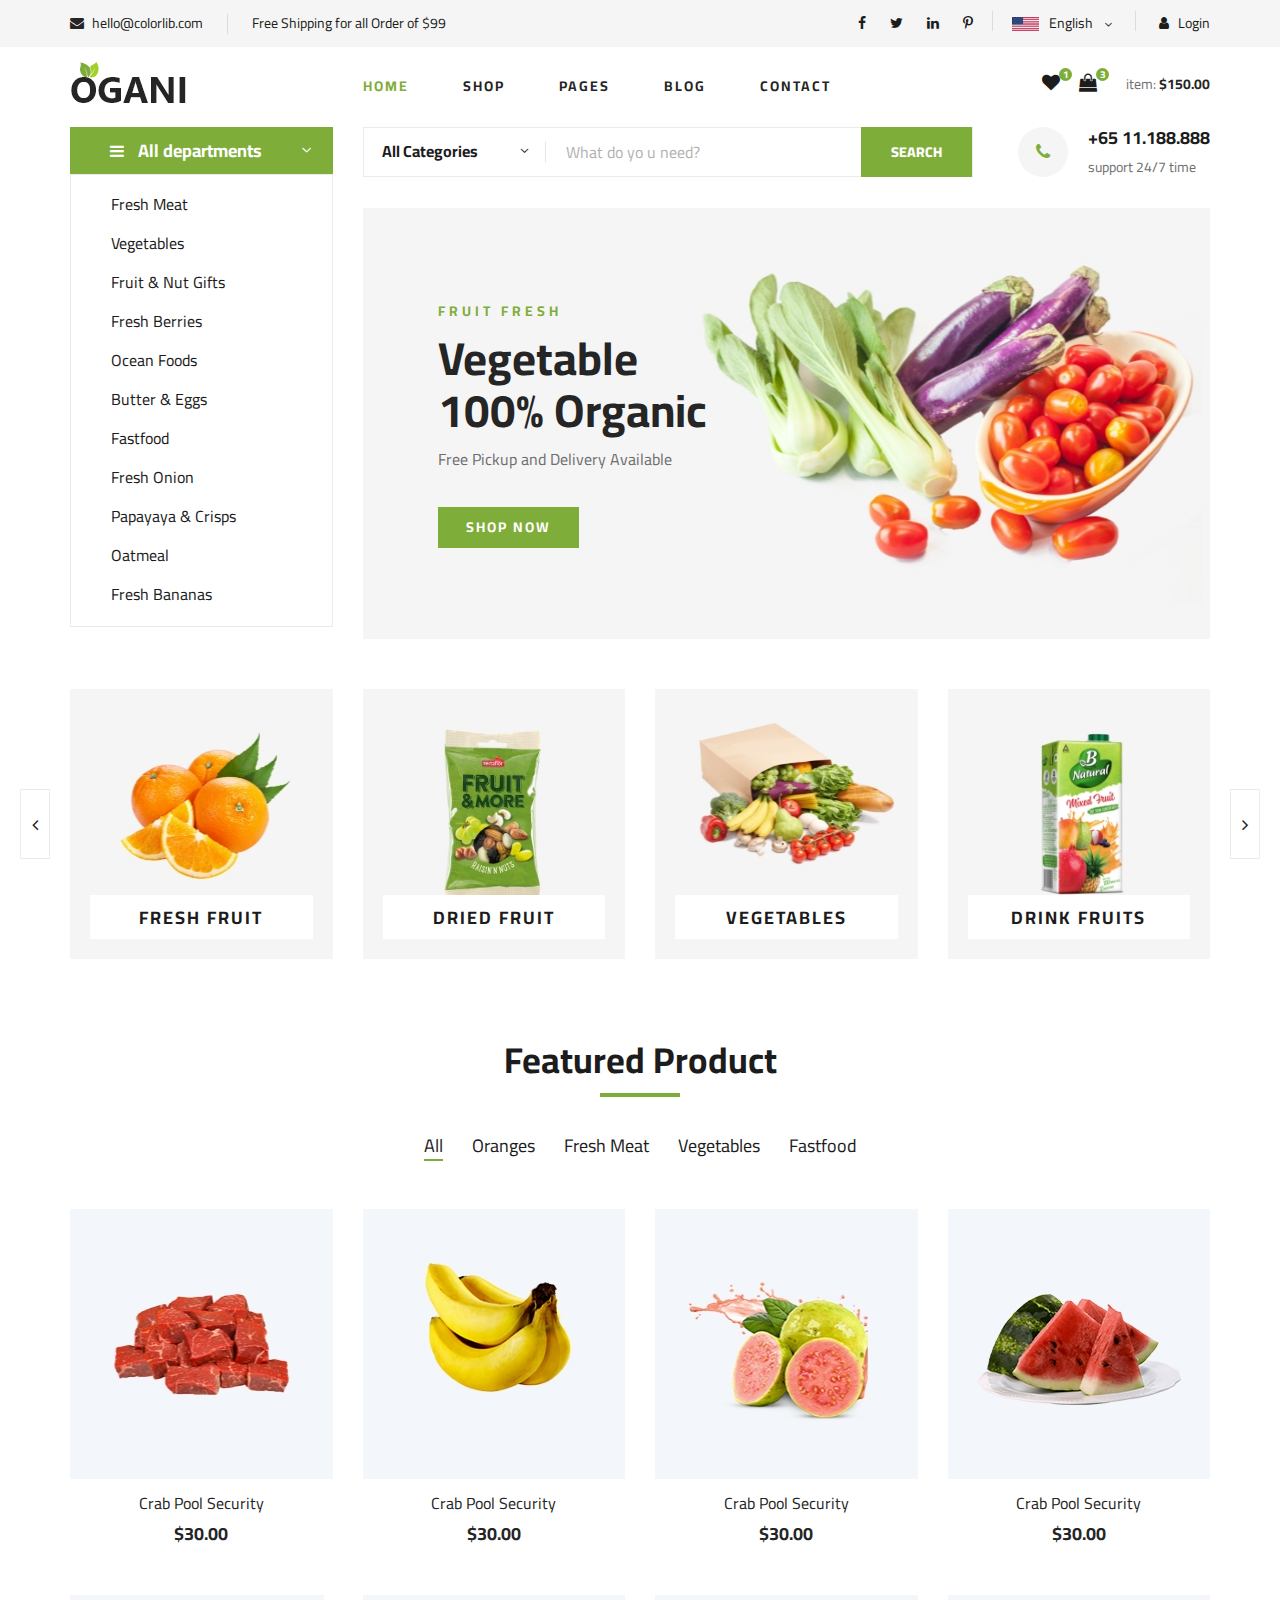
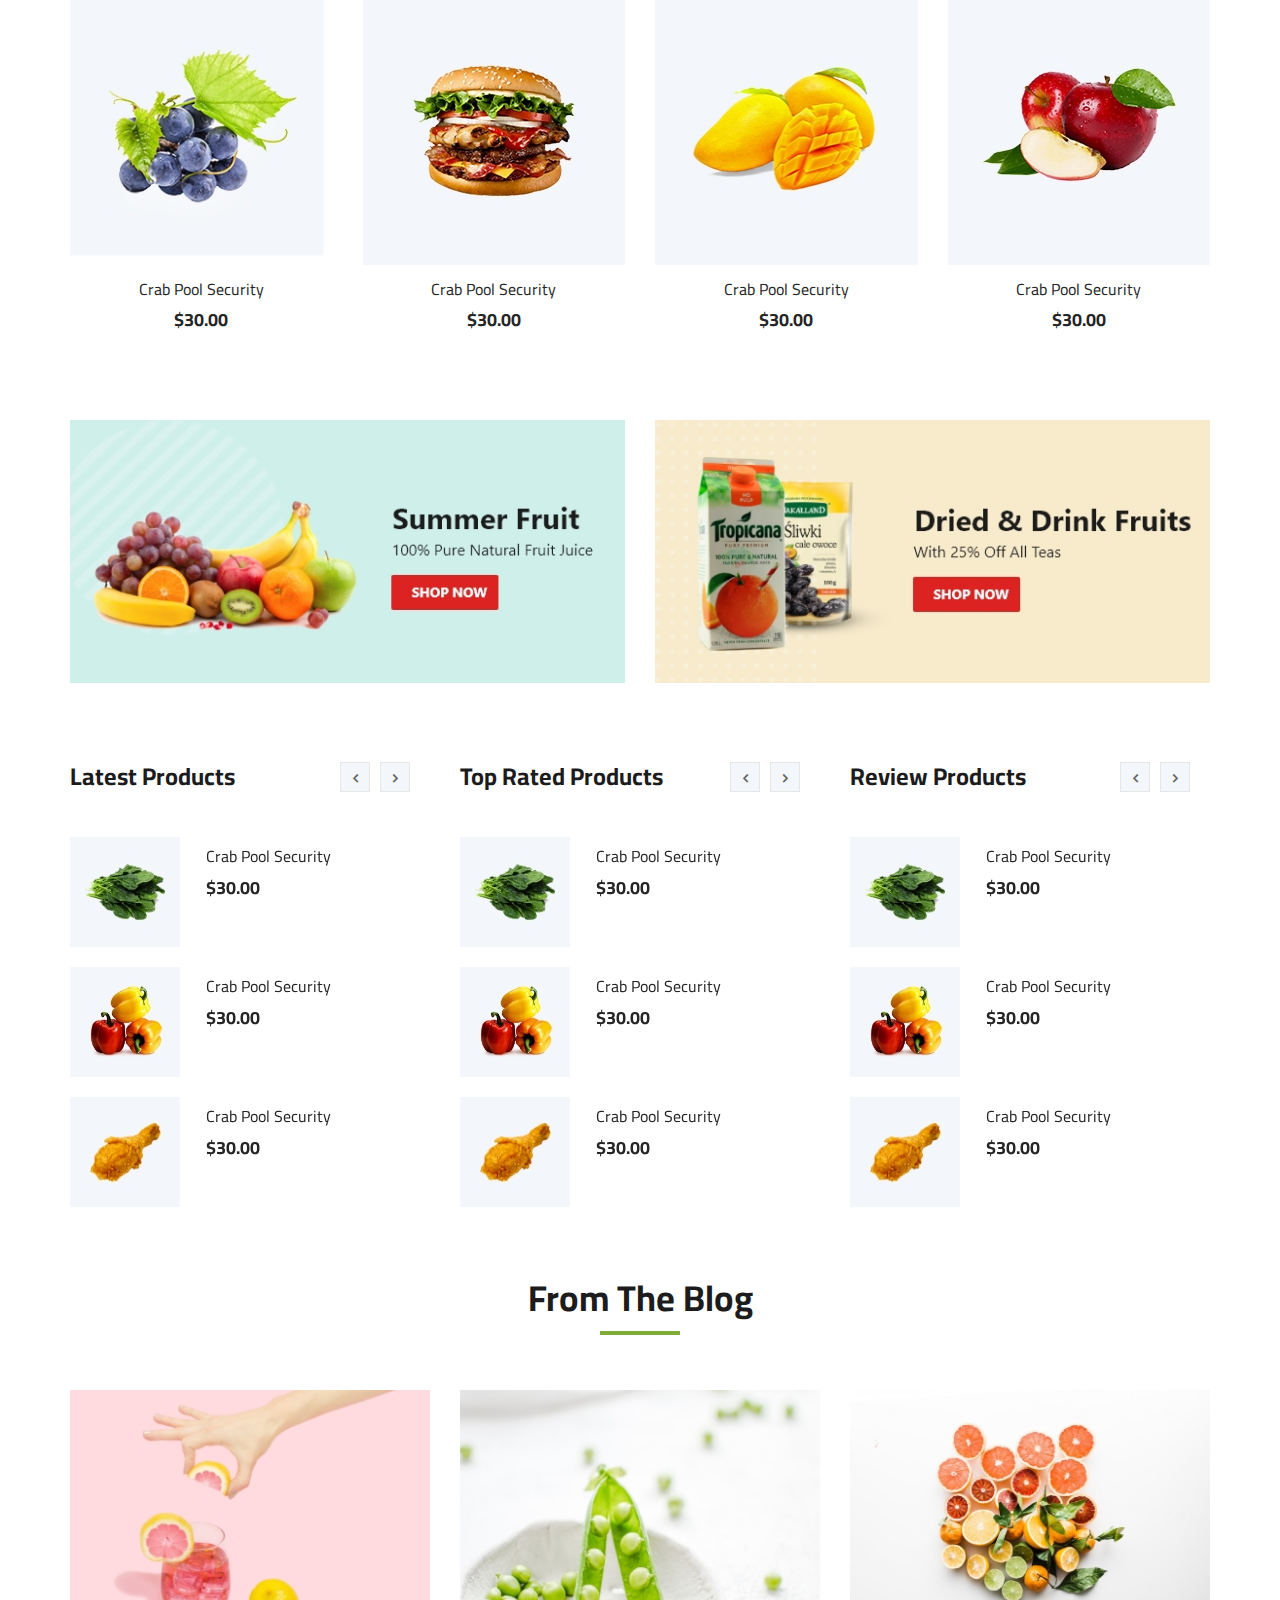
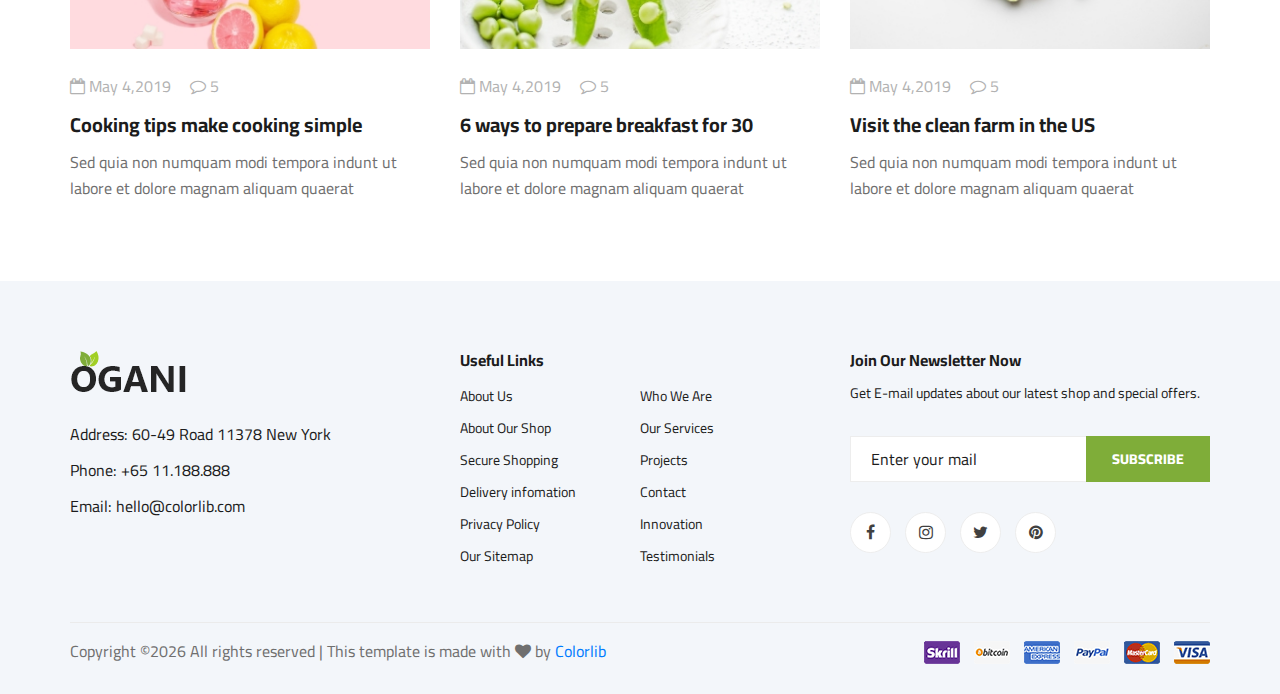
<file: _stuff/ogani-master/index.html>
<!DOCTYPE html>
<html lang="zxx">

<head>
    <meta charset="UTF-8">
    <meta name="description" content="Ogani Template">
    <meta name="keywords" content="Ogani, unica, creative, html">
    <meta name="viewport" content="width=device-width, initial-scale=1.0">
    <meta http-equiv="X-UA-Compatible" content="ie=edge">
    <title>Ogani | Template</title>

    <!-- Google Font -->
    <link href="https://fonts.googleapis.com/css2?family=Cairo:wght@200;300;400;600;900&display=swap" rel="stylesheet">

    <!-- Css Styles -->
    <link rel="stylesheet" href="css/bootstrap.min.css" type="text/css">
    <link rel="stylesheet" href="css/font-awesome.min.css" type="text/css">
    <link rel="stylesheet" href="css/elegant-icons.css" type="text/css">
    <link rel="stylesheet" href="css/nice-select.css" type="text/css">
    <link rel="stylesheet" href="css/jquery-ui.min.css" type="text/css">
    <link rel="stylesheet" href="css/owl.carousel.min.css" type="text/css">
    <link rel="stylesheet" href="css/slicknav.min.css" type="text/css">
    <link rel="stylesheet" href="css/style.css" type="text/css">
</head>

<body>
    <!-- Page Preloder -->
    <div id="preloder">
        <div class="loader"></div>
    </div>

    <!-- Humberger Begin -->
    <div class="humberger__menu__overlay"></div>
    <div class="humberger__menu__wrapper">
        <div class="humberger__menu__logo">
            <a href="#"><img src="img/logo.png" alt=""></a>
        </div>
        <div class="humberger__menu__cart">
            <ul>
                <li><a href="#"><i class="fa fa-heart"></i> <span>1</span></a></li>
                <li><a href="#"><i class="fa fa-shopping-bag"></i> <span>3</span></a></li>
            </ul>
            <div class="header__cart__price">item: <span>$150.00</span></div>
        </div>
        <div class="humberger__menu__widget">
            <div class="header__top__right__language">
                <img src="img/language.png" alt="">
                <div>English</div>
                <span class="arrow_carrot-down"></span>
                <ul>
                    <li><a href="#">Spanis</a></li>
                    <li><a href="#">English</a></li>
                </ul>
            </div>
            <div class="header__top__right__auth">
                <a href="#"><i class="fa fa-user"></i> Login</a>
            </div>
        </div>
        <nav class="humberger__menu__nav mobile-menu">
            <ul>
                <li class="active"><a href="./index.html">Home</a></li>
                <li><a href="./shop-grid.html">Shop</a></li>
                <li><a href="#">Pages</a>
                    <ul class="header__menu__dropdown">
                        <li><a href="./shop-details.html">Shop Details</a></li>
                        <li><a href="./shoping-cart.html">Shoping Cart</a></li>
                        <li><a href="./checkout.html">Check Out</a></li>
                        <li><a href="./blog-details.html">Blog Details</a></li>
                    </ul>
                </li>
                <li><a href="./blog.html">Blog</a></li>
                <li><a href="./contact.html">Contact</a></li>
            </ul>
        </nav>
        <div id="mobile-menu-wrap"></div>
        <div class="header__top__right__social">
            <a href="#"><i class="fa fa-facebook"></i></a>
            <a href="#"><i class="fa fa-twitter"></i></a>
            <a href="#"><i class="fa fa-linkedin"></i></a>
            <a href="#"><i class="fa fa-pinterest-p"></i></a>
        </div>
        <div class="humberger__menu__contact">
            <ul>
                <li><i class="fa fa-envelope"></i> hello@colorlib.com</li>
                <li>Free Shipping for all Order of $99</li>
            </ul>
        </div>
    </div>
    <!-- Humberger End -->

    <!-- Header Section Begin -->
    <header class="header">
        <div class="header__top">
            <div class="container">
                <div class="row">
                    <div class="col-lg-6 col-md-6">
                        <div class="header__top__left">
                            <ul>
                                <li><i class="fa fa-envelope"></i> hello@colorlib.com</li>
                                <li>Free Shipping for all Order of $99</li>
                            </ul>
                        </div>
                    </div>
                    <div class="col-lg-6 col-md-6">
                        <div class="header__top__right">
                            <div class="header__top__right__social">
                                <a href="#"><i class="fa fa-facebook"></i></a>
                                <a href="#"><i class="fa fa-twitter"></i></a>
                                <a href="#"><i class="fa fa-linkedin"></i></a>
                                <a href="#"><i class="fa fa-pinterest-p"></i></a>
                            </div>
                            <div class="header__top__right__language">
                                <img src="img/language.png" alt="">
                                <div>English</div>
                                <span class="arrow_carrot-down"></span>
                                <ul>
                                    <li><a href="#">Spanis</a></li>
                                    <li><a href="#">English</a></li>
                                </ul>
                            </div>
                            <div class="header__top__right__auth">
                                <a href="#"><i class="fa fa-user"></i> Login</a>
                            </div>
                        </div>
                    </div>
                </div>
            </div>
        </div>
        <div class="container">
            <div class="row">
                <div class="col-lg-3">
                    <div class="header__logo">
                        <a href="./index.html"><img src="img/logo.png" alt=""></a>
                    </div>
                </div>
                <div class="col-lg-6">
                    <nav class="header__menu">
                        <ul>
                            <li class="active"><a href="./index.html">Home</a></li>
                            <li><a href="./shop-grid.html">Shop</a></li>
                            <li><a href="#">Pages</a>
                                <ul class="header__menu__dropdown">
                                    <li><a href="./shop-details.html">Shop Details</a></li>
                                    <li><a href="./shoping-cart.html">Shoping Cart</a></li>
                                    <li><a href="./checkout.html">Check Out</a></li>
                                    <li><a href="./blog-details.html">Blog Details</a></li>
                                </ul>
                            </li>
                            <li><a href="./blog.html">Blog</a></li>
                            <li><a href="./contact.html">Contact</a></li>
                        </ul>
                    </nav>
                </div>
                <div class="col-lg-3">
                    <div class="header__cart">
                        <ul>
                            <li><a href="#"><i class="fa fa-heart"></i> <span>1</span></a></li>
                            <li><a href="#"><i class="fa fa-shopping-bag"></i> <span>3</span></a></li>
                        </ul>
                        <div class="header__cart__price">item: <span>$150.00</span></div>
                    </div>
                </div>
            </div>
            <div class="humberger__open">
                <i class="fa fa-bars"></i>
            </div>
        </div>
    </header>
    <!-- Header Section End -->

    <!-- Hero Section Begin -->
    <section class="hero">
        <div class="container">
            <div class="row">
                <div class="col-lg-3">
                    <div class="hero__categories">
                        <div class="hero__categories__all">
                            <i class="fa fa-bars"></i>
                            <span>All departments</span>
                        </div>
                        <ul>
                            <li><a href="#">Fresh Meat</a></li>
                            <li><a href="#">Vegetables</a></li>
                            <li><a href="#">Fruit & Nut Gifts</a></li>
                            <li><a href="#">Fresh Berries</a></li>
                            <li><a href="#">Ocean Foods</a></li>
                            <li><a href="#">Butter & Eggs</a></li>
                            <li><a href="#">Fastfood</a></li>
                            <li><a href="#">Fresh Onion</a></li>
                            <li><a href="#">Papayaya & Crisps</a></li>
                            <li><a href="#">Oatmeal</a></li>
                            <li><a href="#">Fresh Bananas</a></li>
                        </ul>
                    </div>
                </div>
                <div class="col-lg-9">
                    <div class="hero__search">
                        <div class="hero__search__form">
                            <form action="#">
                                <div class="hero__search__categories">
                                    All Categories
                                    <span class="arrow_carrot-down"></span>
                                </div>
                                <input type="text" placeholder="What do yo u need?">
                                <button type="submit" class="site-btn">SEARCH</button>
                            </form>
                        </div>
                        <div class="hero__search__phone">
                            <div class="hero__search__phone__icon">
                                <i class="fa fa-phone"></i>
                            </div>
                            <div class="hero__search__phone__text">
                                <h5>+65 11.188.888</h5>
                                <span>support 24/7 time</span>
                            </div>
                        </div>
                    </div>
                    <div class="hero__item set-bg" data-setbg="img/hero/banner.jpg">
                        <div class="hero__text">
                            <span>FRUIT FRESH</span>
                            <h2>Vegetable <br />100% Organic</h2>
                            <p>Free Pickup and Delivery Available</p>
                            <a href="#" class="primary-btn">SHOP NOW</a>
                        </div>
                    </div>
                </div>
            </div>
        </div>
    </section>
    <!-- Hero Section End -->

    <!-- Categories Section Begin -->
    <section class="categories">
        <div class="container">
            <div class="row">
                <div class="categories__slider owl-carousel">
                    <div class="col-lg-3">
                        <div class="categories__item set-bg" data-setbg="img/categories/cat-1.jpg">
                            <h5><a href="#">Fresh Fruit</a></h5>
                        </div>
                    </div>
                    <div class="col-lg-3">
                        <div class="categories__item set-bg" data-setbg="img/categories/cat-2.jpg">
                            <h5><a href="#">Dried Fruit</a></h5>
                        </div>
                    </div>
                    <div class="col-lg-3">
                        <div class="categories__item set-bg" data-setbg="img/categories/cat-3.jpg">
                            <h5><a href="#">Vegetables</a></h5>
                        </div>
                    </div>
                    <div class="col-lg-3">
                        <div class="categories__item set-bg" data-setbg="img/categories/cat-4.jpg">
                            <h5><a href="#">drink fruits</a></h5>
                        </div>
                    </div>
                    <div class="col-lg-3">
                        <div class="categories__item set-bg" data-setbg="img/categories/cat-5.jpg">
                            <h5><a href="#">drink fruits</a></h5>
                        </div>
                    </div>
                </div>
            </div>
        </div>
    </section>
    <!-- Categories Section End -->

    <!-- Featured Section Begin -->
    <section class="featured spad">
        <div class="container">
            <div class="row">
                <div class="col-lg-12">
                    <div class="section-title">
                        <h2>Featured Product</h2>
                    </div>
                    <div class="featured__controls">
                        <ul>
                            <li class="active" data-filter="*">All</li>
                            <li data-filter=".oranges">Oranges</li>
                            <li data-filter=".fresh-meat">Fresh Meat</li>
                            <li data-filter=".vegetables">Vegetables</li>
                            <li data-filter=".fastfood">Fastfood</li>
                        </ul>
                    </div>
                </div>
            </div>
            <div class="row featured__filter">
                <div class="col-lg-3 col-md-4 col-sm-6 mix oranges fresh-meat">
                    <div class="featured__item">
                        <div class="featured__item__pic set-bg" data-setbg="img/featured/feature-1.jpg">
                            <ul class="featured__item__pic__hover">
                                <li><a href="#"><i class="fa fa-heart"></i></a></li>
                                <li><a href="#"><i class="fa fa-retweet"></i></a></li>
                                <li><a href="#"><i class="fa fa-shopping-cart"></i></a></li>
                            </ul>
                        </div>
                        <div class="featured__item__text">
                            <h6><a href="#">Crab Pool Security</a></h6>
                            <h5>$30.00</h5>
                        </div>
                    </div>
                </div>
                <div class="col-lg-3 col-md-4 col-sm-6 mix vegetables fastfood">
                    <div class="featured__item">
                        <div class="featured__item__pic set-bg" data-setbg="img/featured/feature-2.jpg">
                            <ul class="featured__item__pic__hover">
                                <li><a href="#"><i class="fa fa-heart"></i></a></li>
                                <li><a href="#"><i class="fa fa-retweet"></i></a></li>
                                <li><a href="#"><i class="fa fa-shopping-cart"></i></a></li>
                            </ul>
                        </div>
                        <div class="featured__item__text">
                            <h6><a href="#">Crab Pool Security</a></h6>
                            <h5>$30.00</h5>
                        </div>
                    </div>
                </div>
                <div class="col-lg-3 col-md-4 col-sm-6 mix vegetables fresh-meat">
                    <div class="featured__item">
                        <div class="featured__item__pic set-bg" data-setbg="img/featured/feature-3.jpg">
                            <ul class="featured__item__pic__hover">
                                <li><a href="#"><i class="fa fa-heart"></i></a></li>
                                <li><a href="#"><i class="fa fa-retweet"></i></a></li>
                                <li><a href="#"><i class="fa fa-shopping-cart"></i></a></li>
                            </ul>
                        </div>
                        <div class="featured__item__text">
                            <h6><a href="#">Crab Pool Security</a></h6>
                            <h5>$30.00</h5>
                        </div>
                    </div>
                </div>
                <div class="col-lg-3 col-md-4 col-sm-6 mix fastfood oranges">
                    <div class="featured__item">
                        <div class="featured__item__pic set-bg" data-setbg="img/featured/feature-4.jpg">
                            <ul class="featured__item__pic__hover">
                                <li><a href="#"><i class="fa fa-heart"></i></a></li>
                                <li><a href="#"><i class="fa fa-retweet"></i></a></li>
                                <li><a href="#"><i class="fa fa-shopping-cart"></i></a></li>
                            </ul>
                        </div>
                        <div class="featured__item__text">
                            <h6><a href="#">Crab Pool Security</a></h6>
                            <h5>$30.00</h5>
                        </div>
                    </div>
                </div>
                <div class="col-lg-3 col-md-4 col-sm-6 mix fresh-meat vegetables">
                    <div class="featured__item">
                        <div class="featured__item__pic set-bg" data-setbg="img/featured/feature-5.jpg">
                            <ul class="featured__item__pic__hover">
                                <li><a href="#"><i class="fa fa-heart"></i></a></li>
                                <li><a href="#"><i class="fa fa-retweet"></i></a></li>
                                <li><a href="#"><i class="fa fa-shopping-cart"></i></a></li>
                            </ul>
                        </div>
                        <div class="featured__item__text">
                            <h6><a href="#">Crab Pool Security</a></h6>
                            <h5>$30.00</h5>
                        </div>
                    </div>
                </div>
                <div class="col-lg-3 col-md-4 col-sm-6 mix oranges fastfood">
                    <div class="featured__item">
                        <div class="featured__item__pic set-bg" data-setbg="img/featured/feature-6.jpg">
                            <ul class="featured__item__pic__hover">
                                <li><a href="#"><i class="fa fa-heart"></i></a></li>
                                <li><a href="#"><i class="fa fa-retweet"></i></a></li>
                                <li><a href="#"><i class="fa fa-shopping-cart"></i></a></li>
                            </ul>
                        </div>
                        <div class="featured__item__text">
                            <h6><a href="#">Crab Pool Security</a></h6>
                            <h5>$30.00</h5>
                        </div>
                    </div>
                </div>
                <div class="col-lg-3 col-md-4 col-sm-6 mix fresh-meat vegetables">
                    <div class="featured__item">
                        <div class="featured__item__pic set-bg" data-setbg="img/featured/feature-7.jpg">
                            <ul class="featured__item__pic__hover">
                                <li><a href="#"><i class="fa fa-heart"></i></a></li>
                                <li><a href="#"><i class="fa fa-retweet"></i></a></li>
                                <li><a href="#"><i class="fa fa-shopping-cart"></i></a></li>
                            </ul>
                        </div>
                        <div class="featured__item__text">
                            <h6><a href="#">Crab Pool Security</a></h6>
                            <h5>$30.00</h5>
                        </div>
                    </div>
                </div>
                <div class="col-lg-3 col-md-4 col-sm-6 mix fastfood vegetables">
                    <div class="featured__item">
                        <div class="featured__item__pic set-bg" data-setbg="img/featured/feature-8.jpg">
                            <ul class="featured__item__pic__hover">
                                <li><a href="#"><i class="fa fa-heart"></i></a></li>
                                <li><a href="#"><i class="fa fa-retweet"></i></a></li>
                                <li><a href="#"><i class="fa fa-shopping-cart"></i></a></li>
                            </ul>
                        </div>
                        <div class="featured__item__text">
                            <h6><a href="#">Crab Pool Security</a></h6>
                            <h5>$30.00</h5>
                        </div>
                    </div>
                </div>
            </div>
        </div>
    </section>
    <!-- Featured Section End -->

    <!-- Banner Begin -->
    <div class="banner">
        <div class="container">
            <div class="row">
                <div class="col-lg-6 col-md-6 col-sm-6">
                    <div class="banner__pic">
                        <img src="img/banner/banner-1.jpg" alt="">
                    </div>
                </div>
                <div class="col-lg-6 col-md-6 col-sm-6">
                    <div class="banner__pic">
                        <img src="img/banner/banner-2.jpg" alt="">
                    </div>
                </div>
            </div>
        </div>
    </div>
    <!-- Banner End -->

    <!-- Latest Product Section Begin -->
    <section class="latest-product spad">
        <div class="container">
            <div class="row">
                <div class="col-lg-4 col-md-6">
                    <div class="latest-product__text">
                        <h4>Latest Products</h4>
                        <div class="latest-product__slider owl-carousel">
                            <div class="latest-prdouct__slider__item">
                                <a href="#" class="latest-product__item">
                                    <div class="latest-product__item__pic">
                                        <img src="img/latest-product/lp-1.jpg" alt="">
                                    </div>
                                    <div class="latest-product__item__text">
                                        <h6>Crab Pool Security</h6>
                                        <span>$30.00</span>
                                    </div>
                                </a>
                                <a href="#" class="latest-product__item">
                                    <div class="latest-product__item__pic">
                                        <img src="img/latest-product/lp-2.jpg" alt="">
                                    </div>
                                    <div class="latest-product__item__text">
                                        <h6>Crab Pool Security</h6>
                                        <span>$30.00</span>
                                    </div>
                                </a>
                                <a href="#" class="latest-product__item">
                                    <div class="latest-product__item__pic">
                                        <img src="img/latest-product/lp-3.jpg" alt="">
                                    </div>
                                    <div class="latest-product__item__text">
                                        <h6>Crab Pool Security</h6>
                                        <span>$30.00</span>
                                    </div>
                                </a>
                            </div>
                            <div class="latest-prdouct__slider__item">
                                <a href="#" class="latest-product__item">
                                    <div class="latest-product__item__pic">
                                        <img src="img/latest-product/lp-1.jpg" alt="">
                                    </div>
                                    <div class="latest-product__item__text">
                                        <h6>Crab Pool Security</h6>
                                        <span>$30.00</span>
                                    </div>
                                </a>
                                <a href="#" class="latest-product__item">
                                    <div class="latest-product__item__pic">
                                        <img src="img/latest-product/lp-2.jpg" alt="">
                                    </div>
                                    <div class="latest-product__item__text">
                                        <h6>Crab Pool Security</h6>
                                        <span>$30.00</span>
                                    </div>
                                </a>
                                <a href="#" class="latest-product__item">
                                    <div class="latest-product__item__pic">
                                        <img src="img/latest-product/lp-3.jpg" alt="">
                                    </div>
                                    <div class="latest-product__item__text">
                                        <h6>Crab Pool Security</h6>
                                        <span>$30.00</span>
                                    </div>
                                </a>
                            </div>
                        </div>
                    </div>
                </div>
                <div class="col-lg-4 col-md-6">
                    <div class="latest-product__text">
                        <h4>Top Rated Products</h4>
                        <div class="latest-product__slider owl-carousel">
                            <div class="latest-prdouct__slider__item">
                                <a href="#" class="latest-product__item">
                                    <div class="latest-product__item__pic">
                                        <img src="img/latest-product/lp-1.jpg" alt="">
                                    </div>
                                    <div class="latest-product__item__text">
                                        <h6>Crab Pool Security</h6>
                                        <span>$30.00</span>
                                    </div>
                                </a>
                                <a href="#" class="latest-product__item">
                                    <div class="latest-product__item__pic">
                                        <img src="img/latest-product/lp-2.jpg" alt="">
                                    </div>
                                    <div class="latest-product__item__text">
                                        <h6>Crab Pool Security</h6>
                                        <span>$30.00</span>
                                    </div>
                                </a>
                                <a href="#" class="latest-product__item">
                                    <div class="latest-product__item__pic">
                                        <img src="img/latest-product/lp-3.jpg" alt="">
                                    </div>
                                    <div class="latest-product__item__text">
                                        <h6>Crab Pool Security</h6>
                                        <span>$30.00</span>
                                    </div>
                                </a>
                            </div>
                            <div class="latest-prdouct__slider__item">
                                <a href="#" class="latest-product__item">
                                    <div class="latest-product__item__pic">
                                        <img src="img/latest-product/lp-1.jpg" alt="">
                                    </div>
                                    <div class="latest-product__item__text">
                                        <h6>Crab Pool Security</h6>
                                        <span>$30.00</span>
                                    </div>
                                </a>
                                <a href="#" class="latest-product__item">
                                    <div class="latest-product__item__pic">
                                        <img src="img/latest-product/lp-2.jpg" alt="">
                                    </div>
                                    <div class="latest-product__item__text">
                                        <h6>Crab Pool Security</h6>
                                        <span>$30.00</span>
                                    </div>
                                </a>
                                <a href="#" class="latest-product__item">
                                    <div class="latest-product__item__pic">
                                        <img src="img/latest-product/lp-3.jpg" alt="">
                                    </div>
                                    <div class="latest-product__item__text">
                                        <h6>Crab Pool Security</h6>
                                        <span>$30.00</span>
                                    </div>
                                </a>
                            </div>
                        </div>
                    </div>
                </div>
                <div class="col-lg-4 col-md-6">
                    <div class="latest-product__text">
                        <h4>Review Products</h4>
                        <div class="latest-product__slider owl-carousel">
                            <div class="latest-prdouct__slider__item">
                                <a href="#" class="latest-product__item">
                                    <div class="latest-product__item__pic">
                                        <img src="img/latest-product/lp-1.jpg" alt="">
                                    </div>
                                    <div class="latest-product__item__text">
                                        <h6>Crab Pool Security</h6>
                                        <span>$30.00</span>
                                    </div>
                                </a>
                                <a href="#" class="latest-product__item">
                                    <div class="latest-product__item__pic">
                                        <img src="img/latest-product/lp-2.jpg" alt="">
                                    </div>
                                    <div class="latest-product__item__text">
                                        <h6>Crab Pool Security</h6>
                                        <span>$30.00</span>
                                    </div>
                                </a>
                                <a href="#" class="latest-product__item">
                                    <div class="latest-product__item__pic">
                                        <img src="img/latest-product/lp-3.jpg" alt="">
                                    </div>
                                    <div class="latest-product__item__text">
                                        <h6>Crab Pool Security</h6>
                                        <span>$30.00</span>
                                    </div>
                                </a>
                            </div>
                            <div class="latest-prdouct__slider__item">
                                <a href="#" class="latest-product__item">
                                    <div class="latest-product__item__pic">
                                        <img src="img/latest-product/lp-1.jpg" alt="">
                                    </div>
                                    <div class="latest-product__item__text">
                                        <h6>Crab Pool Security</h6>
                                        <span>$30.00</span>
                                    </div>
                                </a>
                                <a href="#" class="latest-product__item">
                                    <div class="latest-product__item__pic">
                                        <img src="img/latest-product/lp-2.jpg" alt="">
                                    </div>
                                    <div class="latest-product__item__text">
                                        <h6>Crab Pool Security</h6>
                                        <span>$30.00</span>
                                    </div>
                                </a>
                                <a href="#" class="latest-product__item">
                                    <div class="latest-product__item__pic">
                                        <img src="img/latest-product/lp-3.jpg" alt="">
                                    </div>
                                    <div class="latest-product__item__text">
                                        <h6>Crab Pool Security</h6>
                                        <span>$30.00</span>
                                    </div>
                                </a>
                            </div>
                        </div>
                    </div>
                </div>
            </div>
        </div>
    </section>
    <!-- Latest Product Section End -->

    <!-- Blog Section Begin -->
    <section class="from-blog spad">
        <div class="container">
            <div class="row">
                <div class="col-lg-12">
                    <div class="section-title from-blog__title">
                        <h2>From The Blog</h2>
                    </div>
                </div>
            </div>
            <div class="row">
                <div class="col-lg-4 col-md-4 col-sm-6">
                    <div class="blog__item">
                        <div class="blog__item__pic">
                            <img src="img/blog/blog-1.jpg" alt="">
                        </div>
                        <div class="blog__item__text">
                            <ul>
                                <li><i class="fa fa-calendar-o"></i> May 4,2019</li>
                                <li><i class="fa fa-comment-o"></i> 5</li>
                            </ul>
                            <h5><a href="#">Cooking tips make cooking simple</a></h5>
                            <p>Sed quia non numquam modi tempora indunt ut labore et dolore magnam aliquam quaerat </p>
                        </div>
                    </div>
                </div>
                <div class="col-lg-4 col-md-4 col-sm-6">
                    <div class="blog__item">
                        <div class="blog__item__pic">
                            <img src="img/blog/blog-2.jpg" alt="">
                        </div>
                        <div class="blog__item__text">
                            <ul>
                                <li><i class="fa fa-calendar-o"></i> May 4,2019</li>
                                <li><i class="fa fa-comment-o"></i> 5</li>
                            </ul>
                            <h5><a href="#">6 ways to prepare breakfast for 30</a></h5>
                            <p>Sed quia non numquam modi tempora indunt ut labore et dolore magnam aliquam quaerat </p>
                        </div>
                    </div>
                </div>
                <div class="col-lg-4 col-md-4 col-sm-6">
                    <div class="blog__item">
                        <div class="blog__item__pic">
                            <img src="img/blog/blog-3.jpg" alt="">
                        </div>
                        <div class="blog__item__text">
                            <ul>
                                <li><i class="fa fa-calendar-o"></i> May 4,2019</li>
                                <li><i class="fa fa-comment-o"></i> 5</li>
                            </ul>
                            <h5><a href="#">Visit the clean farm in the US</a></h5>
                            <p>Sed quia non numquam modi tempora indunt ut labore et dolore magnam aliquam quaerat </p>
                        </div>
                    </div>
                </div>
            </div>
        </div>
    </section>
    <!-- Blog Section End -->

    <!-- Footer Section Begin -->
    <footer class="footer spad">
        <div class="container">
            <div class="row">
                <div class="col-lg-3 col-md-6 col-sm-6">
                    <div class="footer__about">
                        <div class="footer__about__logo">
                            <a href="./index.html"><img src="img/logo.png" alt=""></a>
                        </div>
                        <ul>
                            <li>Address: 60-49 Road 11378 New York</li>
                            <li>Phone: +65 11.188.888</li>
                            <li>Email: hello@colorlib.com</li>
                        </ul>
                    </div>
                </div>
                <div class="col-lg-4 col-md-6 col-sm-6 offset-lg-1">
                    <div class="footer__widget">
                        <h6>Useful Links</h6>
                        <ul>
                            <li><a href="#">About Us</a></li>
                            <li><a href="#">About Our Shop</a></li>
                            <li><a href="#">Secure Shopping</a></li>
                            <li><a href="#">Delivery infomation</a></li>
                            <li><a href="#">Privacy Policy</a></li>
                            <li><a href="#">Our Sitemap</a></li>
                        </ul>
                        <ul>
                            <li><a href="#">Who We Are</a></li>
                            <li><a href="#">Our Services</a></li>
                            <li><a href="#">Projects</a></li>
                            <li><a href="#">Contact</a></li>
                            <li><a href="#">Innovation</a></li>
                            <li><a href="#">Testimonials</a></li>
                        </ul>
                    </div>
                </div>
                <div class="col-lg-4 col-md-12">
                    <div class="footer__widget">
                        <h6>Join Our Newsletter Now</h6>
                        <p>Get E-mail updates about our latest shop and special offers.</p>
                        <form action="#">
                            <input type="text" placeholder="Enter your mail">
                            <button type="submit" class="site-btn">Subscribe</button>
                        </form>
                        <div class="footer__widget__social">
                            <a href="#"><i class="fa fa-facebook"></i></a>
                            <a href="#"><i class="fa fa-instagram"></i></a>
                            <a href="#"><i class="fa fa-twitter"></i></a>
                            <a href="#"><i class="fa fa-pinterest"></i></a>
                        </div>
                    </div>
                </div>
            </div>
            <div class="row">
                <div class="col-lg-12">
                    <div class="footer__copyright">
                        <div class="footer__copyright__text"><p><!-- Link back to Colorlib can't be removed. Template is licensed under CC BY 3.0. -->
  Copyright &copy;<script>document.write(new Date().getFullYear());</script> All rights reserved | This template is made with <i class="fa fa-heart" aria-hidden="true"></i> by <a href="https://colorlib.com" target="_blank">Colorlib</a>
  <!-- Link back to Colorlib can't be removed. Template is licensed under CC BY 3.0. --></p></div>
                        <div class="footer__copyright__payment"><img src="img/payment-item.png" alt=""></div>
                    </div>
                </div>
            </div>
        </div>
    </footer>
    <!-- Footer Section End -->

    <!-- Js Plugins -->
    <script src="js/jquery-3.3.1.min.js"></script>
    <script src="js/bootstrap.min.js"></script>
    <script src="js/jquery.nice-select.min.js"></script>
    <script src="js/jquery-ui.min.js"></script>
    <script src="js/jquery.slicknav.js"></script>
    <script src="js/mixitup.min.js"></script>
    <script src="js/owl.carousel.min.js"></script>
    <script src="js/main.js"></script>



</body>

</html>
</file>
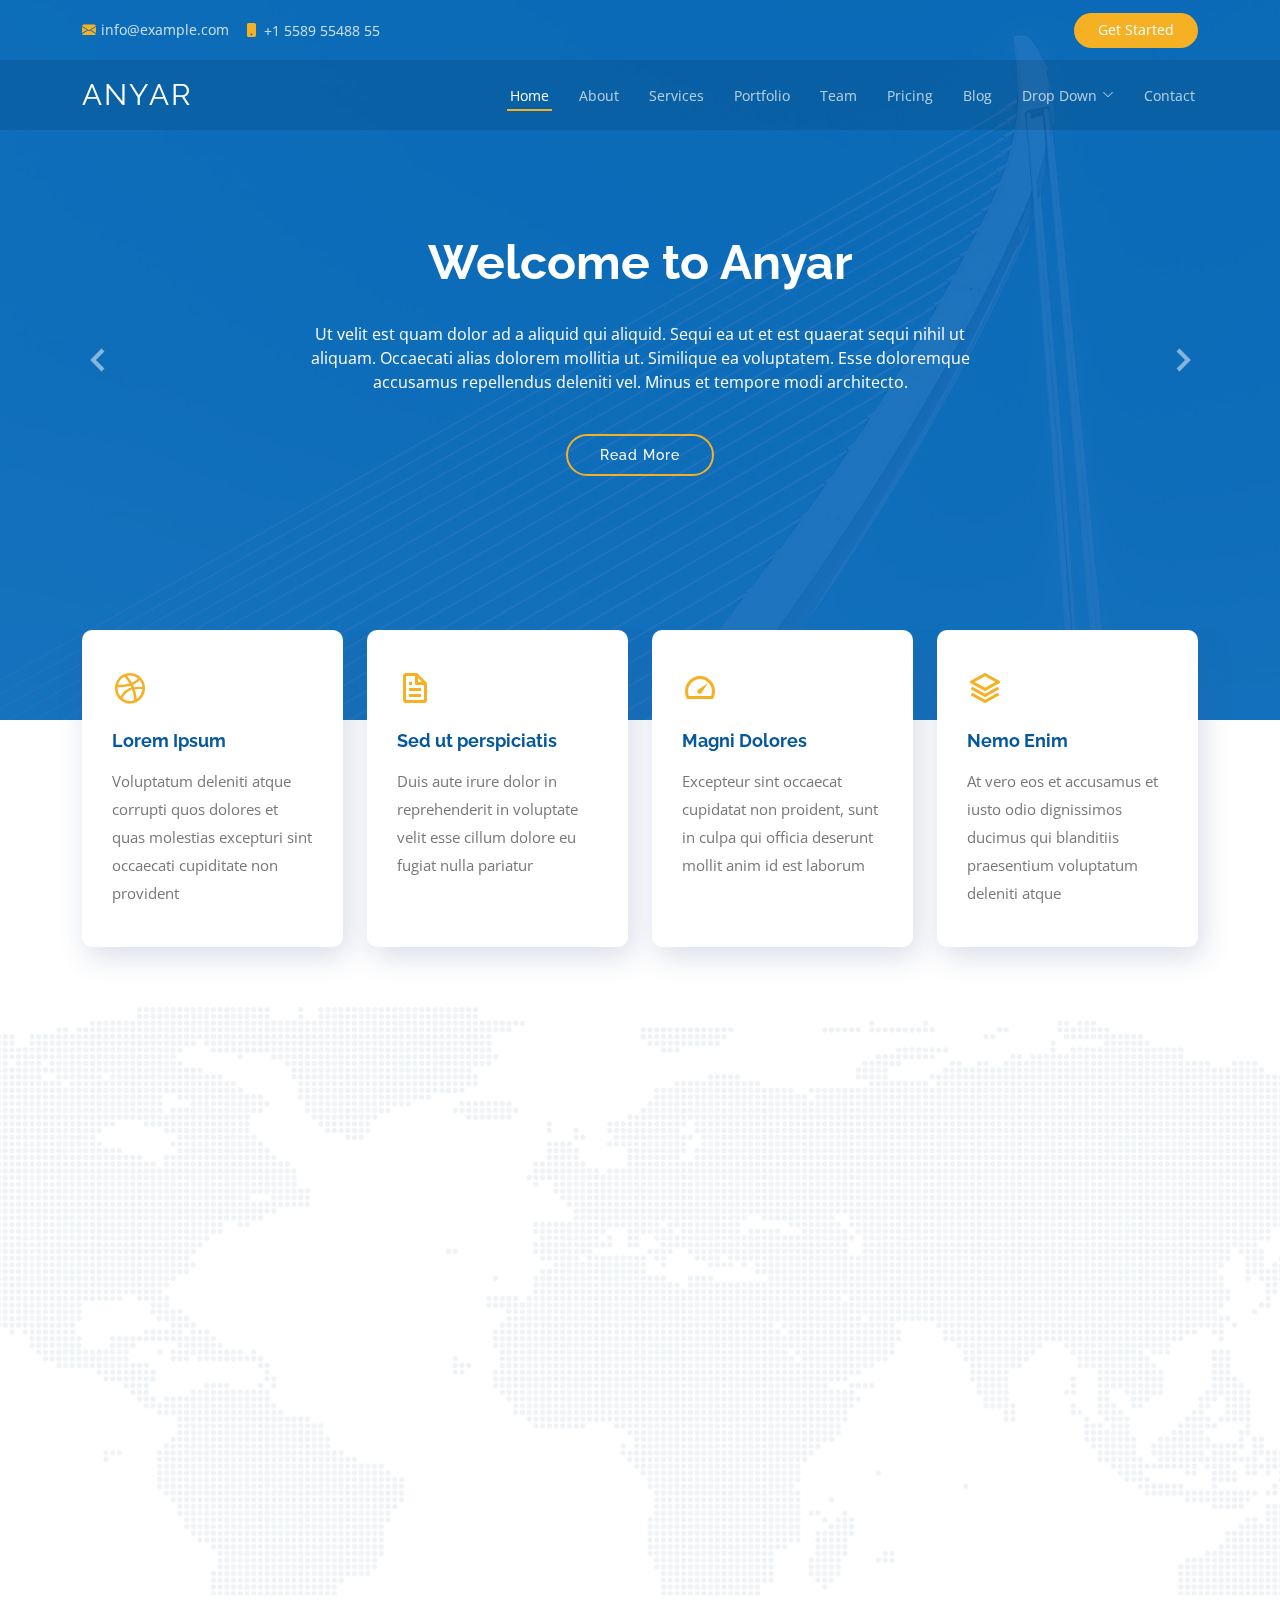
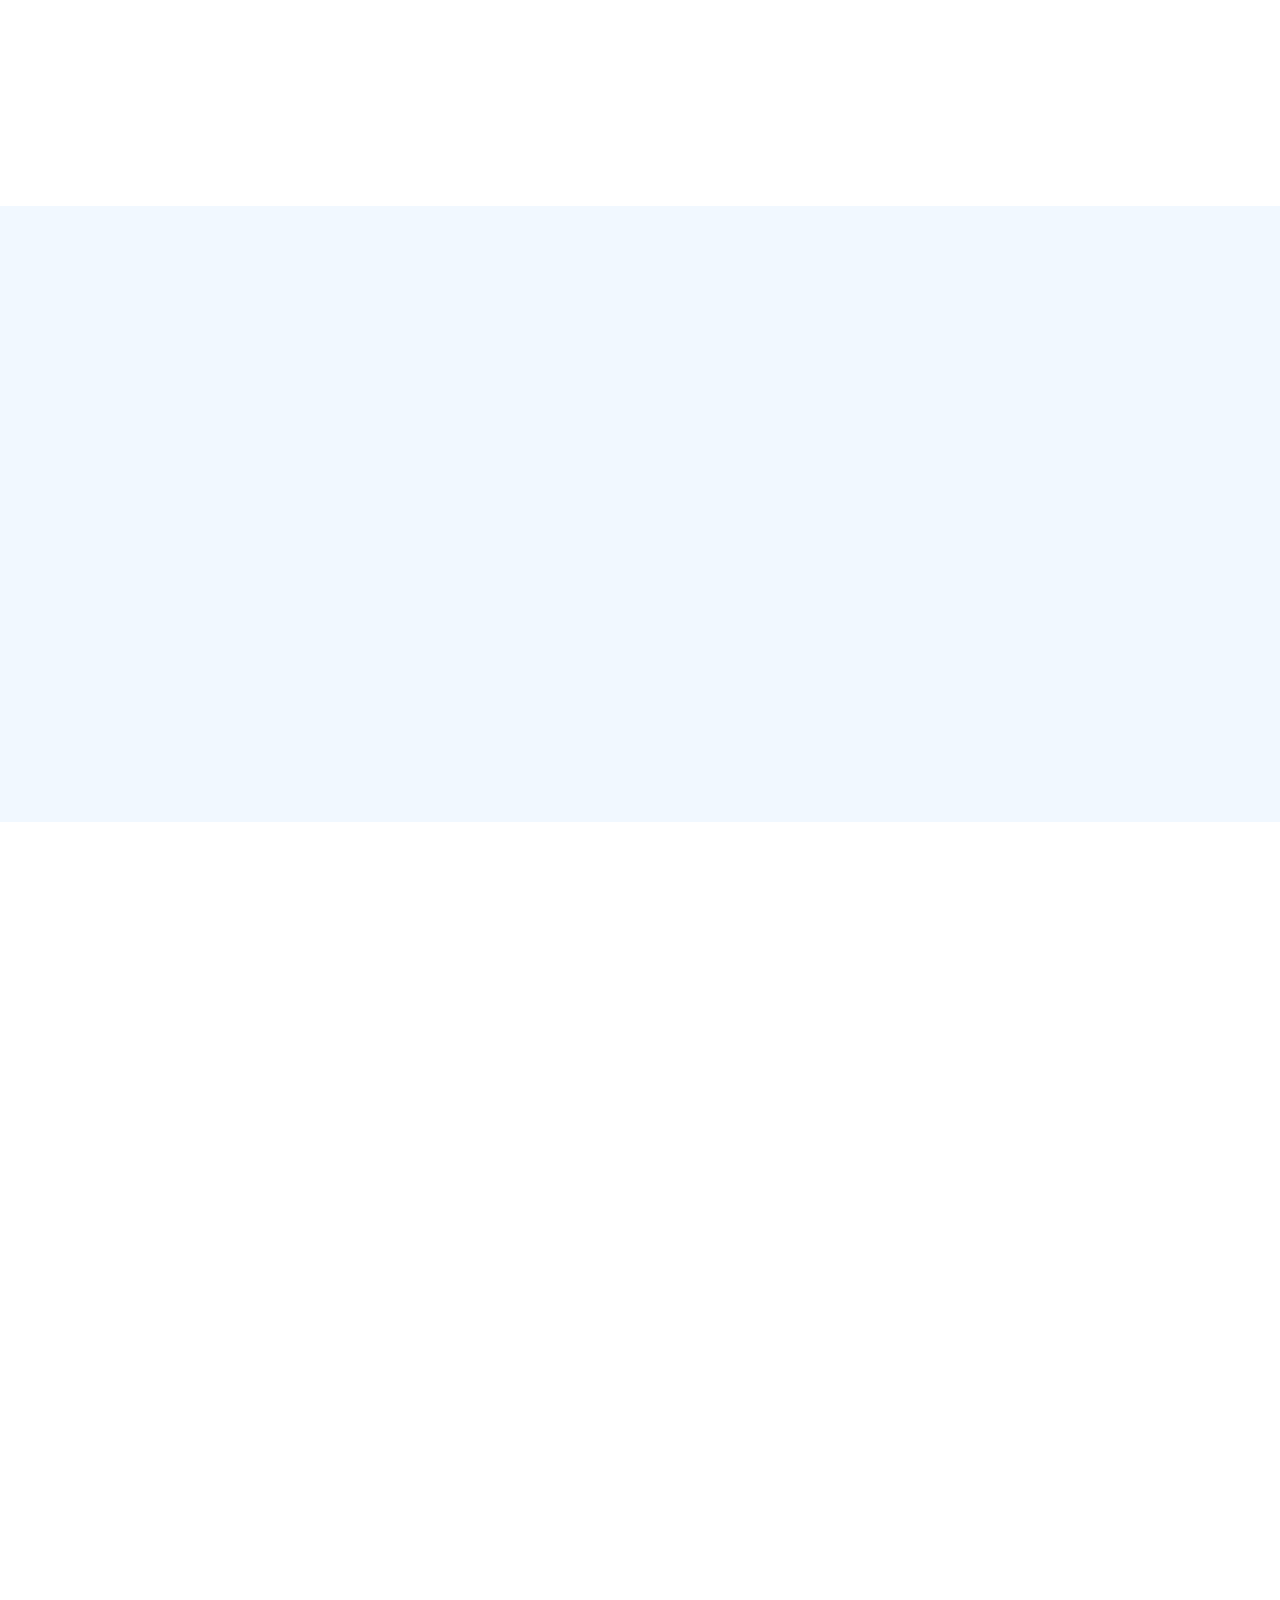
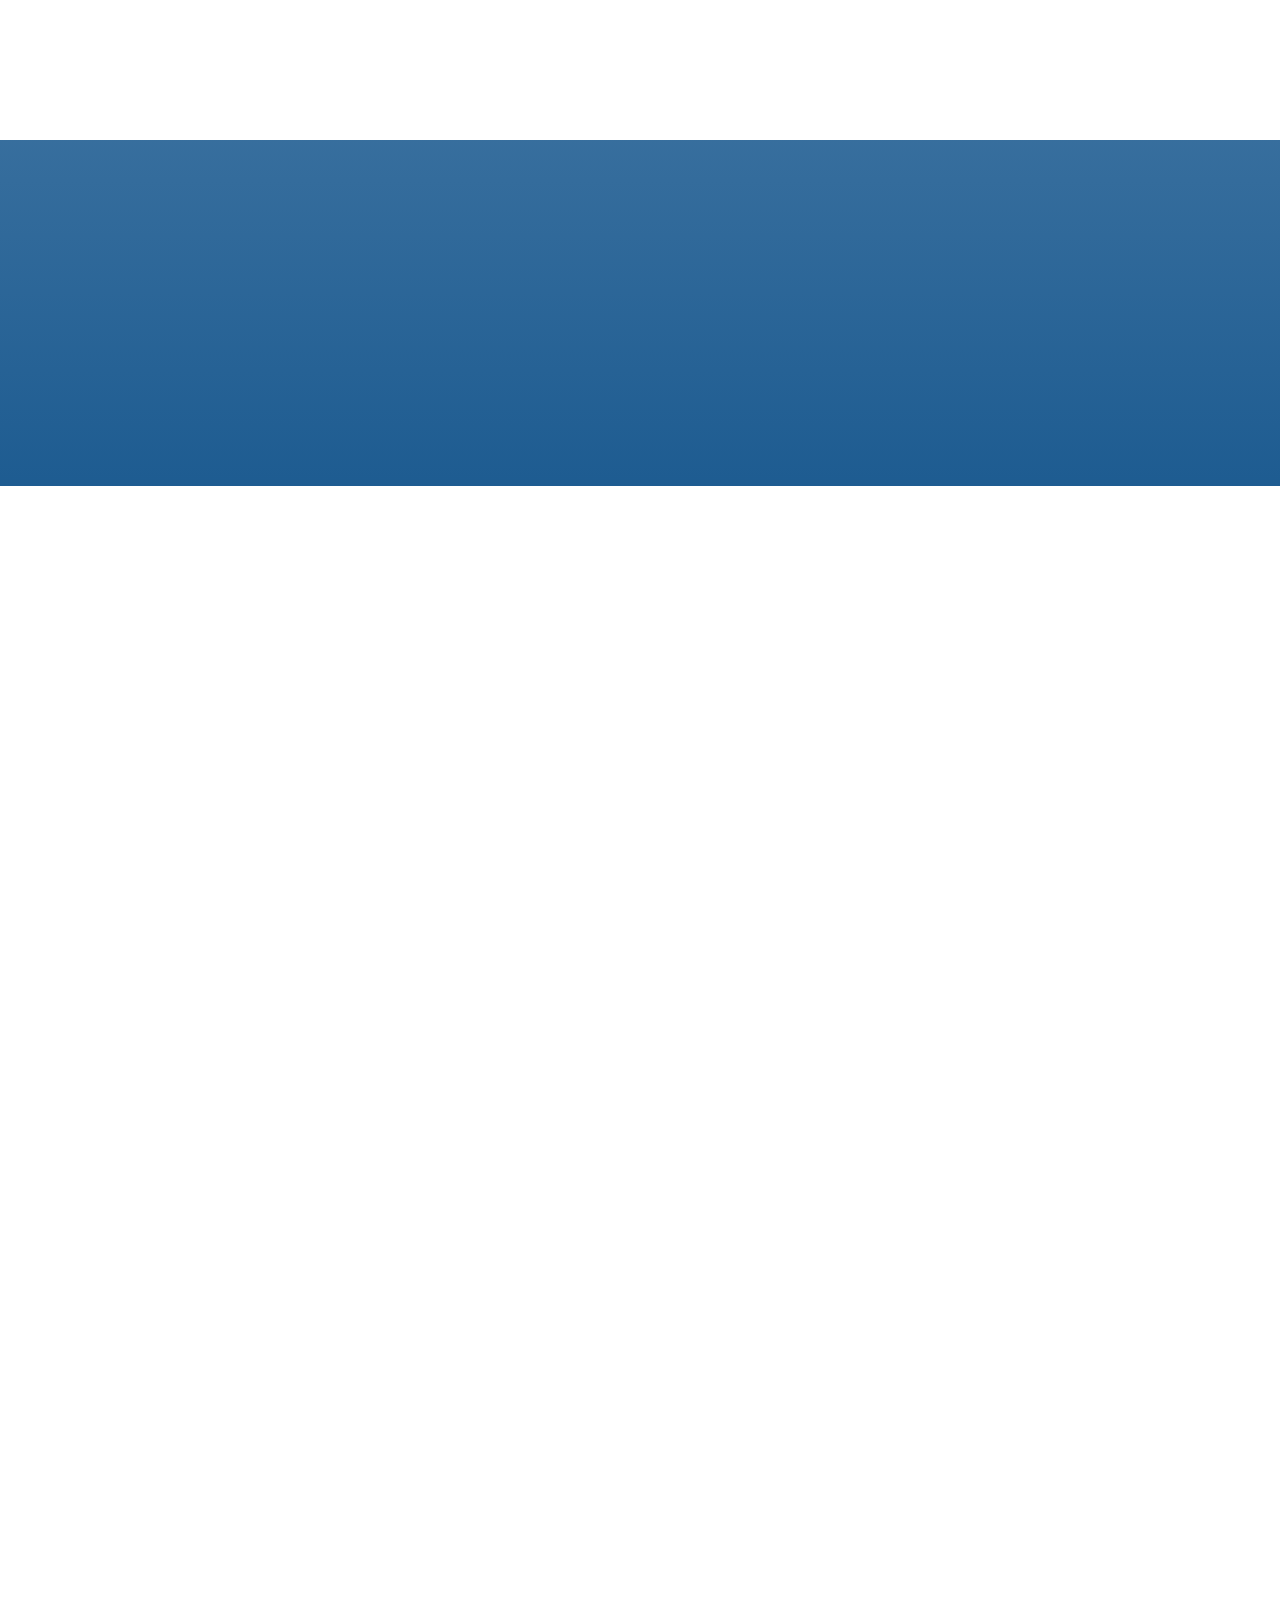
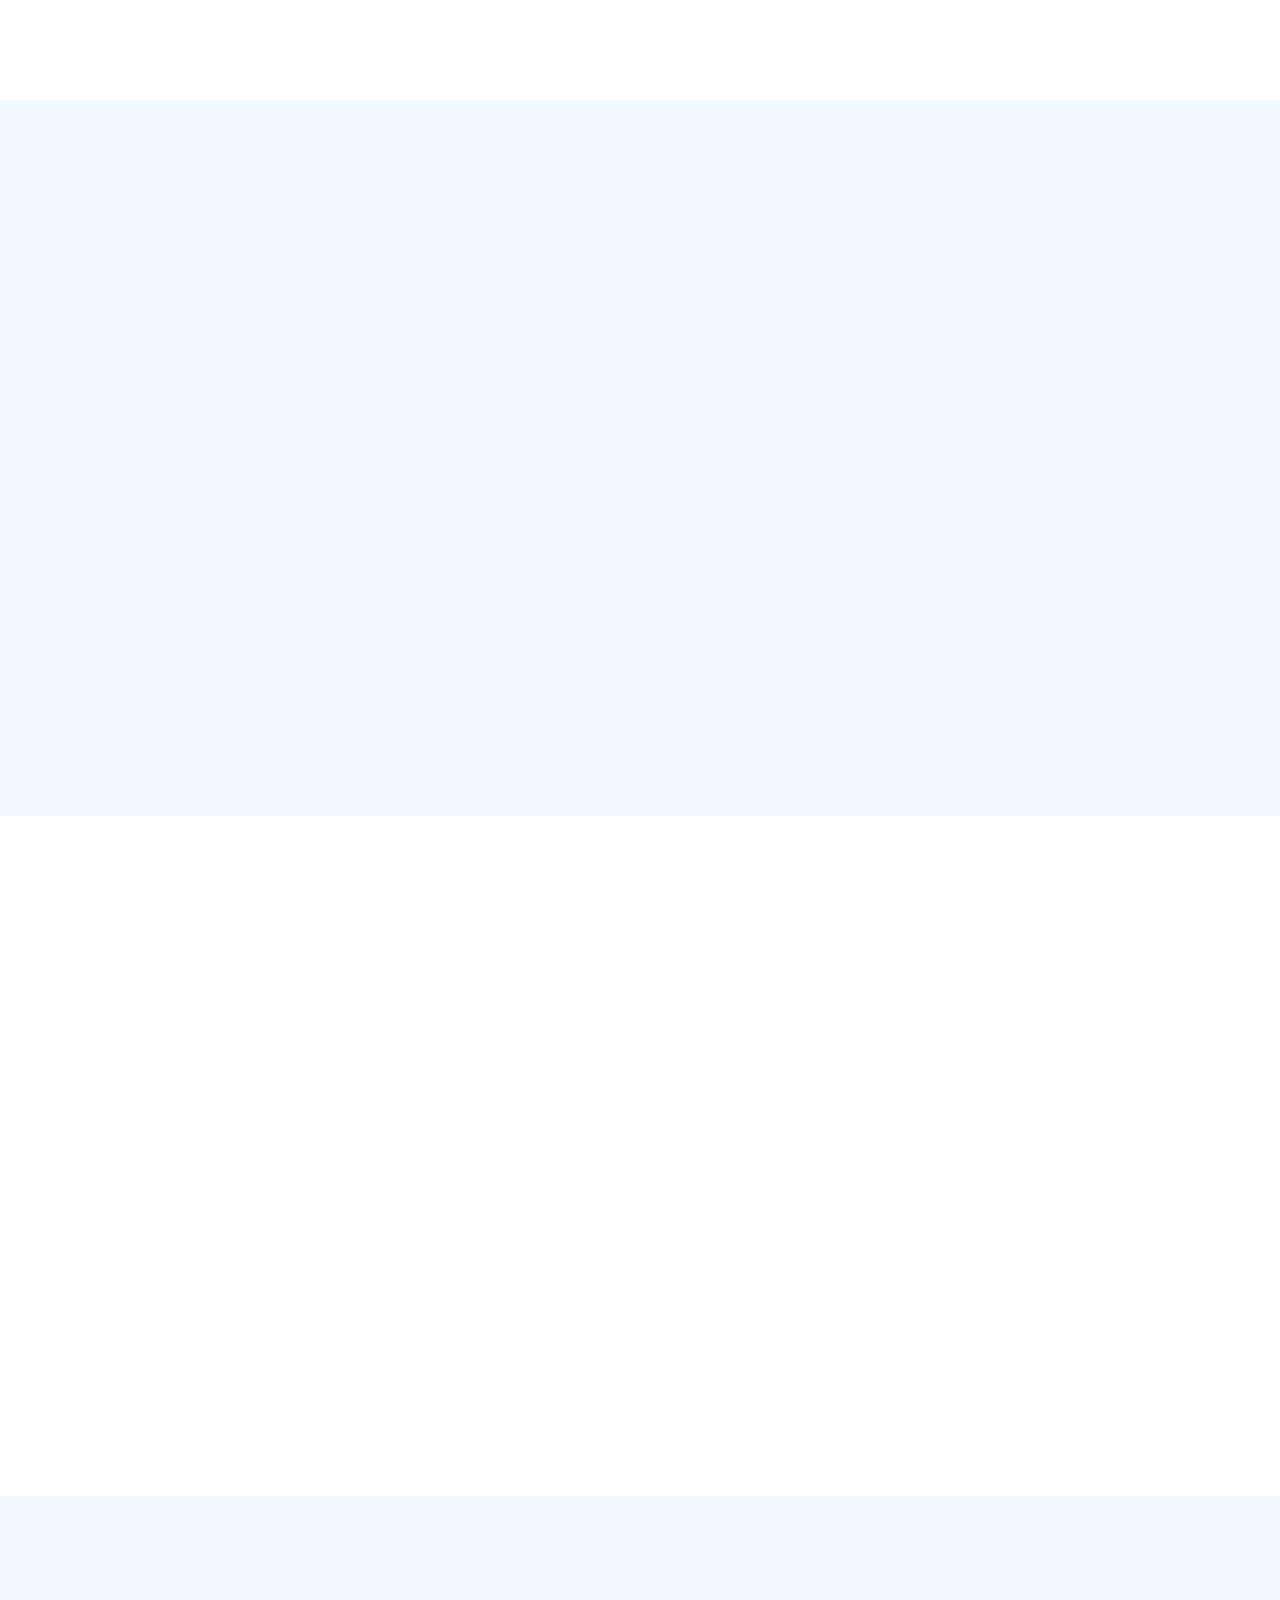
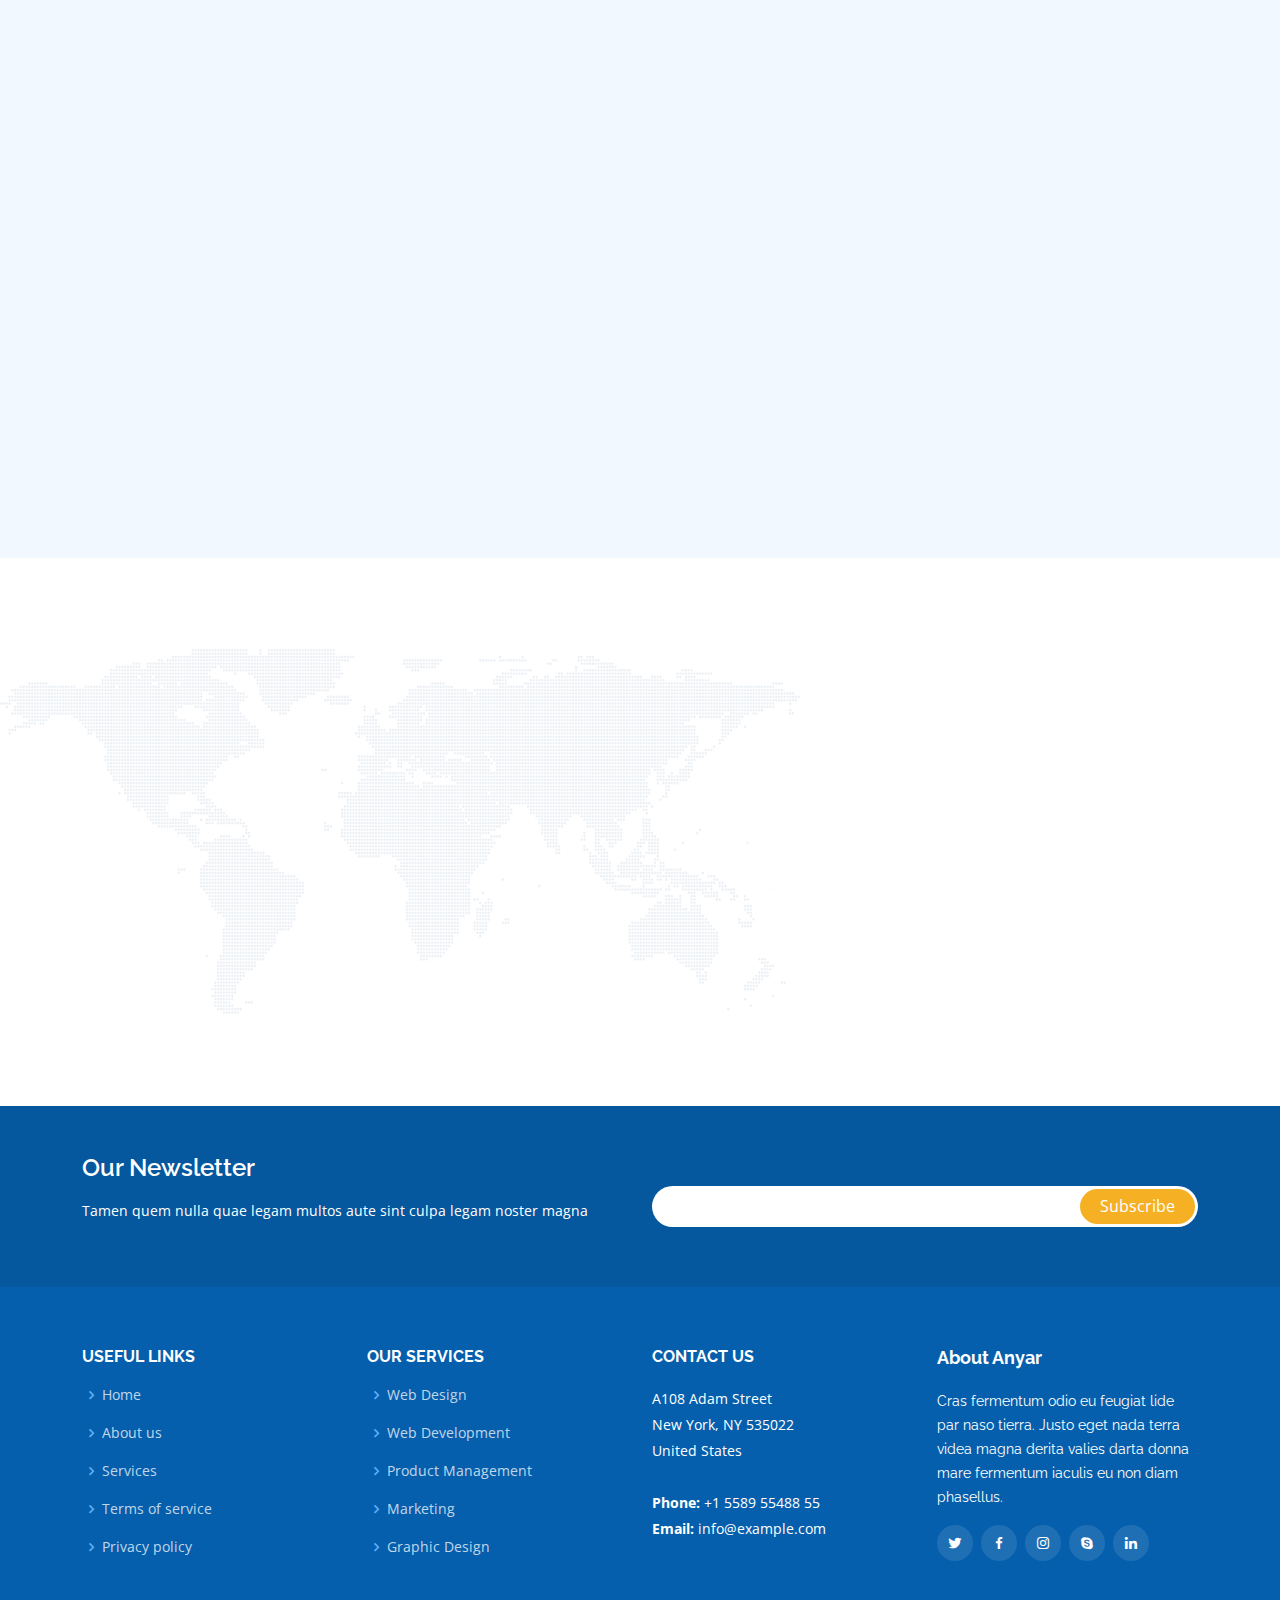
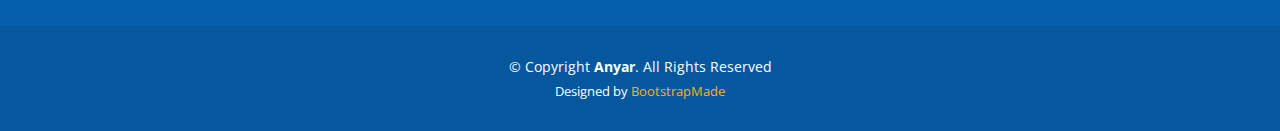
<file: old/_stuff/Anyar/index.html>
<!DOCTYPE html>
<html lang="en">

<head>
  <meta charset="utf-8">
  <meta content="width=device-width, initial-scale=1.0" name="viewport">

  <title>Anyar Bootstrap Template - Index</title>
  <meta content="" name="description">
  <meta content="" name="keywords">

  <!-- Favicons -->
  <link href="assets/img/favicon.png" rel="icon">
  <link href="assets/img/apple-touch-icon.png" rel="apple-touch-icon">

  <!-- Google Fonts -->
  <link href="https://fonts.googleapis.com/css?family=Open+Sans:300,300i,400,400i,600,600i,700,700i|Raleway:300,300i,400,400i,500,500i,600,600i,700,700i|Poppins:300,300i,400,400i,500,500i,600,600i,700,700i" rel="stylesheet">

  <!-- Vendor CSS Files -->
  <link href="assets/vendor/animate.css/animate.min.css" rel="stylesheet">
  <link href="assets/vendor/aos/aos.css" rel="stylesheet">
  <link href="assets/vendor/bootstrap/css/bootstrap.min.css" rel="stylesheet">
  <link href="assets/vendor/bootstrap-icons/bootstrap-icons.css" rel="stylesheet">
  <link href="assets/vendor/boxicons/css/boxicons.min.css" rel="stylesheet">
  <link href="assets/vendor/glightbox/css/glightbox.min.css" rel="stylesheet">
  <link href="assets/vendor/remixicon/remixicon.css" rel="stylesheet">
  <link href="assets/vendor/swiper/swiper-bundle.min.css" rel="stylesheet">

  <!-- Template Main CSS File -->
  <link href="assets/css/style.css" rel="stylesheet">

  <!-- =======================================================
  * Template Name: Anyar - v4.3.0
  * Template URL: https://bootstrapmade.com/anyar-free-multipurpose-one-page-bootstrap-theme/
  * Author: BootstrapMade.com
  * License: https://bootstrapmade.com/license/
  ======================================================== -->
</head>

<body>

  <!-- ======= Top Bar ======= -->
  <div id="topbar" class="fixed-top d-flex align-items-center ">
    <div class="container d-flex align-items-center justify-content-center justify-content-md-between">
      <div class="contact-info d-flex align-items-center">
        <i class="bi bi-envelope-fill"></i><a href="mailto:contact@example.com">info@example.com</a>
        <i class="bi bi-phone-fill phone-icon"></i> +1 5589 55488 55
      </div>
      <div class="cta d-none d-md-block">
        <a href="#about" class="scrollto">Get Started</a>
      </div>
    </div>
  </div>

  <!-- ======= Header ======= -->
  <header id="header" class="fixed-top d-flex align-items-center ">
    <div class="container d-flex align-items-center justify-content-between">

      <h1 class="logo"><a href="index.html">Anyar</a></h1>
      <!-- Uncomment below if you prefer to use an image logo -->
      <!-- <a href=index.html" class="logo"><img src="assets/img/logo.png" alt="" class="img-fluid"></a>-->

      <nav id="navbar" class="navbar">
        <ul>
          <li><a class="nav-link scrollto active" href="#hero">Home</a></li>
          <li><a class="nav-link scrollto" href="#about">About</a></li>
          <li><a class="nav-link scrollto" href="#services">Services</a></li>
          <li><a class="nav-link scrollto " href="#portfolio">Portfolio</a></li>
          <li><a class="nav-link scrollto" href="#team">Team</a></li>
          <li><a class="nav-link scrollto" href="#pricing">Pricing</a></li>
          <li><a href="blog.html">Blog</a></li>
          <li class="dropdown"><a href="#"><span>Drop Down</span> <i class="bi bi-chevron-down"></i></a>
            <ul>
              <li><a href="#">Drop Down 1</a></li>
              <li class="dropdown"><a href="#"><span>Deep Drop Down</span> <i class="bi bi-chevron-right"></i></a>
                <ul>
                  <li><a href="#">Deep Drop Down 1</a></li>
                  <li><a href="#">Deep Drop Down 2</a></li>
                  <li><a href="#">Deep Drop Down 3</a></li>
                  <li><a href="#">Deep Drop Down 4</a></li>
                  <li><a href="#">Deep Drop Down 5</a></li>
                </ul>
              </li>
              <li><a href="#">Drop Down 2</a></li>
              <li><a href="#">Drop Down 3</a></li>
              <li><a href="#">Drop Down 4</a></li>
            </ul>
          </li>
          <li><a class="nav-link scrollto" href="#contact">Contact</a></li>
        </ul>
        <i class="bi bi-list mobile-nav-toggle"></i>
      </nav><!-- .navbar -->

    </div>
  </header><!-- End Header -->

  <!-- ======= Hero Section ======= -->
  <section id="hero" class="d-flex justify-cntent-center align-items-center">
    <div id="heroCarousel" data-bs-interval="5000" class="container carousel carousel-fade" data-bs-ride="carousel">

      <!-- Slide 1 -->
      <div class="carousel-item active">
        <div class="carousel-container">
          <h2 class="animate__animated animate__fadeInDown">Welcome to <span>Anyar</span></h2>
          <p class="animate__animated animate__fadeInUp">Ut velit est quam dolor ad a aliquid qui aliquid. Sequi ea ut et est quaerat sequi nihil ut aliquam. Occaecati alias dolorem mollitia ut. Similique ea voluptatem. Esse doloremque accusamus repellendus deleniti vel. Minus et tempore modi architecto.</p>
          <a href="#about" class="btn-get-started animate__animated animate__fadeInUp scrollto">Read More</a>
        </div>
      </div>

      <!-- Slide 2 -->
      <div class="carousel-item">
        <div class="carousel-container">
          <h2 class="animate__animated animate__fadeInDown">Lorem Ipsum Dolor</h2>
          <p class="animate__animated animate__fadeInUp">Ut velit est quam dolor ad a aliquid qui aliquid. Sequi ea ut et est quaerat sequi nihil ut aliquam. Occaecati alias dolorem mollitia ut. Similique ea voluptatem. Esse doloremque accusamus repellendus deleniti vel. Minus et tempore modi architecto.</p>
          <a href="#about" class="btn-get-started animate__animated animate__fadeInUp scrollto">Read More</a>
        </div>
      </div>

      <!-- Slide 3 -->
      <div class="carousel-item">
        <div class="carousel-container">
          <h2 class="animate__animated animate__fadeInDown">Sequi ea ut et est quaerat</h2>
          <p class="animate__animated animate__fadeInUp">Ut velit est quam dolor ad a aliquid qui aliquid. Sequi ea ut et est quaerat sequi nihil ut aliquam. Occaecati alias dolorem mollitia ut. Similique ea voluptatem. Esse doloremque accusamus repellendus deleniti vel. Minus et tempore modi architecto.</p>
          <a href="#about" class="btn-get-started animate__animated animate__fadeInUp scrollto">Read More</a>
        </div>
      </div>

      <a class="carousel-control-prev" href="#heroCarousel" role="button" data-bs-slide="prev">
        <span class="carousel-control-prev-icon bx bx-chevron-left" aria-hidden="true"></span>
      </a>

      <a class="carousel-control-next" href="#heroCarousel" role="button" data-bs-slide="next">
        <span class="carousel-control-next-icon bx bx-chevron-right" aria-hidden="true"></span>
      </a>

    </div>
  </section><!-- End Hero -->

  <main id="main">

    <!-- ======= Icon Boxes Section ======= -->
    <section id="icon-boxes" class="icon-boxes">
      <div class="container">

        <div class="row">
          <div class="col-md-6 col-lg-3 d-flex align-items-stretch mb-5 mb-lg-0" data-aos="fade-up">
            <div class="icon-box">
              <div class="icon"><i class="bx bxl-dribbble"></i></div>
              <h4 class="title"><a href="">Lorem Ipsum</a></h4>
              <p class="description">Voluptatum deleniti atque corrupti quos dolores et quas molestias excepturi sint occaecati cupiditate non provident</p>
            </div>
          </div>

          <div class="col-md-6 col-lg-3 d-flex align-items-stretch mb-5 mb-lg-0" data-aos="fade-up" data-aos-delay="100">
            <div class="icon-box">
              <div class="icon"><i class="bx bx-file"></i></div>
              <h4 class="title"><a href="">Sed ut perspiciatis</a></h4>
              <p class="description">Duis aute irure dolor in reprehenderit in voluptate velit esse cillum dolore eu fugiat nulla pariatur</p>
            </div>
          </div>

          <div class="col-md-6 col-lg-3 d-flex align-items-stretch mb-5 mb-lg-0" data-aos="fade-up" data-aos-delay="200">
            <div class="icon-box">
              <div class="icon"><i class="bx bx-tachometer"></i></div>
              <h4 class="title"><a href="">Magni Dolores</a></h4>
              <p class="description">Excepteur sint occaecat cupidatat non proident, sunt in culpa qui officia deserunt mollit anim id est laborum</p>
            </div>
          </div>

          <div class="col-md-6 col-lg-3 d-flex align-items-stretch mb-5 mb-lg-0" data-aos="fade-up" data-aos-delay="300">
            <div class="icon-box">
              <div class="icon"><i class="bx bx-layer"></i></div>
              <h4 class="title"><a href="">Nemo Enim</a></h4>
              <p class="description">At vero eos et accusamus et iusto odio dignissimos ducimus qui blanditiis praesentium voluptatum deleniti atque</p>
            </div>
          </div>

        </div>

      </div>
    </section><!-- End Icon Boxes Section -->

    <!-- ======= About Us Section ======= -->
    <section id="about" class="about">
      <div class="container" data-aos="fade-up">

        <div class="section-title">
          <h2>About Us</h2>
          <p>Magnam dolores commodi suscipit. Necessitatibus eius consequatur ex aliquid fuga eum quidem. Sit sint consectetur velit. Quisquam quos quisquam cupiditate. Et nemo qui impedit suscipit alias ea. Quia fugiat sit in iste officiis commodi quidem hic quas.</p>
        </div>

        <div class="row content">
          <div class="col-lg-6">
            <p>
              Lorem ipsum dolor sit amet, consectetur adipiscing elit, sed do eiusmod tempor incididunt ut labore et dolore
              magna aliqua.
            </p>
            <ul>
              <li><i class="ri-check-double-line"></i> Ullamco laboris nisi ut aliquip ex ea commodo consequat</li>
              <li><i class="ri-check-double-line"></i> Duis aute irure dolor in reprehenderit in voluptate velit</li>
              <li><i class="ri-check-double-line"></i> Ullamco laboris nisi ut aliquip ex ea commodo consequat</li>
            </ul>
          </div>
          <div class="col-lg-6 pt-4 pt-lg-0">
            <p>
              Ullamco laboris nisi ut aliquip ex ea commodo consequat. Duis aute irure dolor in reprehenderit in voluptate
              velit esse cillum dolore eu fugiat nulla pariatur. Excepteur sint occaecat cupidatat non proident, sunt in
              culpa qui officia deserunt mollit anim id est laborum.
            </p>
            <a href="#" class="btn-learn-more">Learn More</a>
          </div>
        </div>

      </div>
    </section><!-- End About Us Section -->

    <!-- ======= Clients Section ======= -->
    <section id="clients" class="clients">
      <div class="container" data-aos="zoom-in">

        <div class="clients-slider swiper-container">
          <div class="swiper-wrapper align-items-center">
            <div class="swiper-slide"><img src="assets/img/clients/client-1.png" class="img-fluid" alt=""></div>
            <div class="swiper-slide"><img src="assets/img/clients/client-2.png" class="img-fluid" alt=""></div>
            <div class="swiper-slide"><img src="assets/img/clients/client-3.png" class="img-fluid" alt=""></div>
            <div class="swiper-slide"><img src="assets/img/clients/client-4.png" class="img-fluid" alt=""></div>
            <div class="swiper-slide"><img src="assets/img/clients/client-5.png" class="img-fluid" alt=""></div>
            <div class="swiper-slide"><img src="assets/img/clients/client-6.png" class="img-fluid" alt=""></div>
            <div class="swiper-slide"><img src="assets/img/clients/client-7.png" class="img-fluid" alt=""></div>
            <div class="swiper-slide"><img src="assets/img/clients/client-8.png" class="img-fluid" alt=""></div>
          </div>
          <div class="swiper-pagination"></div>
        </div>

      </div>
    </section><!-- End Clients Section -->

    <!-- ======= Why Us Section ======= -->
    <section id="why-us" class="why-us">
      <div class="container-fluid">

        <div class="row">

          <div class="col-lg-5 align-items-stretch position-relative video-box" style='background-image: url("assets/img/why-us.jpg");' data-aos="fade-right">
            <a href="https://www.youtube.com/watch?v=jDDaplaOz7Q" class="venobox play-btn mb-4" data-vbtype="video" data-autoplay="true"></a>
          </div>

          <div class="col-lg-7 d-flex flex-column justify-content-center align-items-stretch" data-aos="fade-left">

            <div class="content">
              <h3>Eum ipsam laborum deleniti <strong>velit pariatur architecto aut nihil</strong></h3>
              <p>
                Lorem ipsum dolor sit amet, consectetur adipiscing elit, sed do eiusmod tempor incididunt ut labore et dolore magna aliqua. Duis aute irure dolor in reprehenderit
              </p>
            </div>

            <div class="accordion-list">
              <ul>
                <li data-aos="fade-up" data-aos-delay="100">
                  <a data-bs-toggle="collapse" class="collapse" data-bs-target="#accordion-list-1"><span>01</span> Non consectetur a erat nam at lectus urna duis? <i class="bx bx-chevron-down icon-show"></i><i class="bx bx-chevron-up icon-close"></i></a>
                  <div id="accordion-list-1" class="collapse show" data-bs-parent=".accordion-list">
                    <p>
                      Feugiat pretium nibh ipsum consequat. Tempus iaculis urna id volutpat lacus laoreet non curabitur gravida. Venenatis lectus magna fringilla urna porttitor rhoncus dolor purus non.
                    </p>
                  </div>
                </li>

                <li data-aos="fade-up" data-aos-delay="200">
                  <a data-bs-toggle="collapse" data-bs-target="#accordion-list-2" class="collapsed"><span>02</span> Feugiat scelerisque varius morbi enim nunc? <i class="bx bx-chevron-down icon-show"></i><i class="bx bx-chevron-up icon-close"></i></a>
                  <div id="accordion-list-2" class="collapse" data-bs-parent=".accordion-list">
                    <p>
                      Dolor sit amet consectetur adipiscing elit pellentesque habitant morbi. Id interdum velit laoreet id donec ultrices. Fringilla phasellus faucibus scelerisque eleifend donec pretium. Est pellentesque elit ullamcorper dignissim. Mauris ultrices eros in cursus turpis massa tincidunt dui.
                    </p>
                  </div>
                </li>

                <li data-aos="fade-up" data-aos-delay="300">
                  <a data-bs-toggle="collapse" data-bs-target="#accordion-list-3" class="collapsed"><span>03</span> Dolor sit amet consectetur adipiscing elit? <i class="bx bx-chevron-down icon-show"></i><i class="bx bx-chevron-up icon-close"></i></a>
                  <div id="accordion-list-3" class="collapse" data-bs-parent=".accordion-list">
                    <p>
                      Eleifend mi in nulla posuere sollicitudin aliquam ultrices sagittis orci. Faucibus pulvinar elementum integer enim. Sem nulla pharetra diam sit amet nisl suscipit. Rutrum tellus pellentesque eu tincidunt. Lectus urna duis convallis convallis tellus. Urna molestie at elementum eu facilisis sed odio morbi quis
                    </p>
                  </div>
                </li>

              </ul>
            </div>

          </div>

        </div>

      </div>
    </section><!-- End Why Us Section -->

    <!-- ======= Services Section ======= -->
    <section id="services" class="services">
      <div class="container" data-aos="fade-up">

        <div class="section-title">
          <h2>Services</h2>
          <p>Magnam dolores commodi suscipit. Necessitatibus eius consequatur ex aliquid fuga eum quidem. Sit sint consectetur velit. Quisquam quos quisquam cupiditate. Et nemo qui impedit suscipit alias ea. Quia fugiat sit in iste officiis commodi quidem hic quas.</p>
        </div>

        <div class="row">
          <div class="col-md-6 d-flex align-items-stretch" data-aos="fade-up" data-aos-delay="100">
            <div class="icon-box">
              <i class="bi bi-card-checklist"></i>
              <h4><a href="#">Lorem Ipsum</a></h4>
              <p>Voluptatum deleniti atque corrupti quos dolores et quas molestias excepturi sint occaecati cupiditate non provident</p>
            </div>
          </div>
          <div class="col-md-6 d-flex align-items-stretch mt-4 mt-md-0" data-aos="fade-up" data-aos-delay="200">
            <div class="icon-box">
              <i class="bi bi-bar-chart"></i>
              <h4><a href="#">Dolor Sitema</a></h4>
              <p>Minim veniam, quis nostrud exercitation ullamco laboris nisi ut aliquip ex ea commodo consequat tarad limino ata</p>
            </div>
          </div>
          <div class="col-md-6 d-flex align-items-stretch mt-4 mt-md-0" data-aos="fade-up" data-aos-delay="300">
            <div class="icon-box">
              <i class="bi bi-binoculars"></i>
              <h4><a href="#">Sed ut perspiciatis</a></h4>
              <p>Duis aute irure dolor in reprehenderit in voluptate velit esse cillum dolore eu fugiat nulla pariatur</p>
            </div>
          </div>
          <div class="col-md-6 d-flex align-items-stretch mt-4 mt-md-0" data-aos="fade-up" data-aos-delay="400">
            <div class="icon-box">
              <i class="bi bi-brightness-high"></i>
              <h4><a href="#">Nemo Enim</a></h4>
              <p>Excepteur sint occaecat cupidatat non proident, sunt in culpa qui officia deserunt mollit anim id est laborum</p>
            </div>
          </div>
          <div class="col-md-6 d-flex align-items-stretch mt-4 mt-md-0" data-aos="fade-up" data-aos-delay="500">
            <div class="icon-box">
              <i class="bi bi-calendar4-week"></i>
              <h4><a href="#">Magni Dolore</a></h4>
              <p>At vero eos et accusamus et iusto odio dignissimos ducimus qui blanditiis praesentium voluptatum deleniti atque</p>
            </div>
          </div>
          <div class="col-md-6 d-flex align-items-stretch mt-4 mt-md-0" data-aos="fade-up" data-aos-delay="600">
            <div class="icon-box">
              <i class="bi bi-briefcase"></i>
              <h4><a href="#">Eiusmod Tempor</a></h4>
              <p>Et harum quidem rerum facilis est et expedita distinctio. Nam libero tempore, cum soluta nobis est eligendi</p>
            </div>
          </div>
        </div>

      </div>
    </section><!-- End Services Section -->

    <!-- ======= Cta Section ======= -->
    <section id="cta" class="cta">
      <div class="container">

        <div class="row" data-aos="zoom-in">
          <div class="col-lg-9 text-center text-lg-start">
            <h3>Call To Action</h3>
            <p> Duis aute irure dolor in reprehenderit in voluptate velit esse cillum dolore eu fugiat nulla pariatur. Excepteur sint occaecat cupidatat non proident, sunt in culpa qui officia deserunt mollit anim id est laborum.</p>
          </div>
          <div class="col-lg-3 cta-btn-container text-center">
            <a class="cta-btn align-middle" href="#">Call To Action</a>
          </div>
        </div>

      </div>
    </section><!-- End Cta Section -->

    <!-- ======= Portfoio Section ======= -->
    <section id="portfolio" class="portfoio">
      <div class="container" data-aos="fade-up">

        <div class="section-title">
          <h2>Portfoio</h2>
          <p>Magnam dolores commodi suscipit. Necessitatibus eius consequatur ex aliquid fuga eum quidem. Sit sint consectetur velit. Quisquam quos quisquam cupiditate. Et nemo qui impedit suscipit alias ea. Quia fugiat sit in iste officiis commodi quidem hic quas.</p>
        </div>

        <div class="row">
          <div class="col-lg-12 d-flex justify-content-center">
            <ul id="portfolio-flters">
              <li data-filter="*" class="filter-active">All</li>
              <li data-filter=".filter-app">App</li>
              <li data-filter=".filter-card">Card</li>
              <li data-filter=".filter-web">Web</li>
            </ul>
          </div>
        </div>

        <div class="row portfolio-container">

          <div class="col-lg-4 col-md-6 portfolio-item filter-app">
            <img src="assets/img/portfolio/portfolio-1.jpg" class="img-fluid" alt="">
            <div class="portfolio-info">
              <h4>App 1</h4>
              <p>App</p>
              <a href="assets/img/portfolio/portfolio-1.jpg" data-gallery="portfolioGallery" class="portfolio-lightbox preview-link" title="App 1"><i class="bx bx-plus"></i></a>
              <a href="portfolio-details.html" class="details-link" title="More Details"><i class="bx bx-link"></i></a>
            </div>
          </div>

          <div class="col-lg-4 col-md-6 portfolio-item filter-web">
            <img src="assets/img/portfolio/portfolio-2.jpg" class="img-fluid" alt="">
            <div class="portfolio-info">
              <h4>Web 3</h4>
              <p>Web</p>
              <a href="assets/img/portfolio/portfolio-2.jpg" data-gallery="portfolioGallery" class="portfolio-lightbox preview-link" title="Web 3"><i class="bx bx-plus"></i></a>
              <a href="portfolio-details.html" class="details-link" title="More Details"><i class="bx bx-link"></i></a>
            </div>
          </div>

          <div class="col-lg-4 col-md-6 portfolio-item filter-app">
            <img src="assets/img/portfolio/portfolio-3.jpg" class="img-fluid" alt="">
            <div class="portfolio-info">
              <h4>App 2</h4>
              <p>App</p>
              <a href="assets/img/portfolio/portfolio-3.jpg" data-gallery="portfolioGallery" class="portfolio-lightbox preview-link" title="App 2"><i class="bx bx-plus"></i></a>
              <a href="portfolio-details.html" class="details-link" title="More Details"><i class="bx bx-link"></i></a>
            </div>
          </div>

          <div class="col-lg-4 col-md-6 portfolio-item filter-card">
            <img src="assets/img/portfolio/portfolio-4.jpg" class="img-fluid" alt="">
            <div class="portfolio-info">
              <h4>Card 2</h4>
              <p>Card</p>
              <a href="assets/img/portfolio/portfolio-4.jpg" data-gallery="portfolioGallery" class="portfolio-lightbox preview-link" title="Card 2"><i class="bx bx-plus"></i></a>
              <a href="portfolio-details.html" class="details-link" title="More Details"><i class="bx bx-link"></i></a>
            </div>
          </div>

          <div class="col-lg-4 col-md-6 portfolio-item filter-web">
            <img src="assets/img/portfolio/portfolio-5.jpg" class="img-fluid" alt="">
            <div class="portfolio-info">
              <h4>Web 2</h4>
              <p>Web</p>
              <a href="assets/img/portfolio/portfolio-5.jpg" data-gallery="portfolioGallery" class="portfolio-lightbox preview-link" title="Web 2"><i class="bx bx-plus"></i></a>
              <a href="portfolio-details.html" class="details-link" title="More Details"><i class="bx bx-link"></i></a>
            </div>
          </div>

          <div class="col-lg-4 col-md-6 portfolio-item filter-app">
            <img src="assets/img/portfolio/portfolio-6.jpg" class="img-fluid" alt="">
            <div class="portfolio-info">
              <h4>App 3</h4>
              <p>App</p>
              <a href="assets/img/portfolio/portfolio-6.jpg" data-gallery="portfolioGallery" class="portfolio-lightbox preview-link" title="App 3"><i class="bx bx-plus"></i></a>
              <a href="portfolio-details.html" class="details-link" title="More Details"><i class="bx bx-link"></i></a>
            </div>
          </div>

          <div class="col-lg-4 col-md-6 portfolio-item filter-card">
            <img src="assets/img/portfolio/portfolio-7.jpg" class="img-fluid" alt="">
            <div class="portfolio-info">
              <h4>Card 1</h4>
              <p>Card</p>
              <a href="assets/img/portfolio/portfolio-7.jpg" data-gallery="portfolioGallery" class="portfolio-lightbox preview-link" title="Card 1"><i class="bx bx-plus"></i></a>
              <a href="portfolio-details.html" class="details-link" title="More Details"><i class="bx bx-link"></i></a>
            </div>
          </div>

          <div class="col-lg-4 col-md-6 portfolio-item filter-card">
            <img src="assets/img/portfolio/portfolio-8.jpg" class="img-fluid" alt="">
            <div class="portfolio-info">
              <h4>Card 3</h4>
              <p>Card</p>
              <a href="assets/img/portfolio/portfolio-8.jpg" data-gallery="portfolioGallery" class="portfolio-lightbox preview-link" title="Card 3"><i class="bx bx-plus"></i></a>
              <a href="portfolio-details.html" class="details-link" title="More Details"><i class="bx bx-link"></i></a>
            </div>
          </div>

          <div class="col-lg-4 col-md-6 portfolio-item filter-web">
            <img src="assets/img/portfolio/portfolio-9.jpg" class="img-fluid" alt="">
            <div class="portfolio-info">
              <h4>Web 3</h4>
              <p>Web</p>
              <a href="assets/img/portfolio/portfolio-9.jpg" data-gallery="portfolioGallery" class="portfolio-lightbox preview-link" title="Web 3"><i class="bx bx-plus"></i></a>
              <a href="portfolio-details.html" class="details-link" title="More Details"><i class="bx bx-link"></i></a>
            </div>
          </div>

        </div>

      </div>
    </section><!-- End Portfoio Section -->

    <!-- ======= Team Section ======= -->
    <section id="team" class="team section-bg">
      <div class="container" data-aos="fade-up">

        <div class="section-title">
          <h2>Team</h2>
          <p>Magnam dolores commodi suscipit. Necessitatibus eius consequatur ex aliquid fuga eum quidem. Sit sint consectetur velit. Quisquam quos quisquam cupiditate. Et nemo qui impedit suscipit alias ea. Quia fugiat sit in iste officiis commodi quidem hic quas.</p>
        </div>

        <div class="row">

          <div class="col-lg-6" data-aos="fade-up" data-aos-delay="100">
            <div class="member d-flex align-items-start">
              <div class="pic"><img src="assets/img/team/team-1.jpg" class="img-fluid" alt=""></div>
              <div class="member-info">
                <h4>Walter White</h4>
                <span>Chief Executive Officer</span>
                <p>Explicabo voluptatem mollitia et repellat qui dolorum quasi</p>
                <div class="social">
                  <a href=""><i class="ri-twitter-fill"></i></a>
                  <a href=""><i class="ri-facebook-fill"></i></a>
                  <a href=""><i class="ri-instagram-fill"></i></a>
                  <a href=""> <i class="ri-linkedin-box-fill"></i> </a>
                </div>
              </div>
            </div>
          </div>

          <div class="col-lg-6 mt-4 mt-lg-0" data-aos="fade-up" data-aos-delay="200">
            <div class="member d-flex align-items-start">
              <div class="pic"><img src="assets/img/team/team-2.jpg" class="img-fluid" alt=""></div>
              <div class="member-info">
                <h4>Sarah Jhonson</h4>
                <span>Product Manager</span>
                <p>Aut maiores voluptates amet et quis praesentium qui senda para</p>
                <div class="social">
                  <a href=""><i class="ri-twitter-fill"></i></a>
                  <a href=""><i class="ri-facebook-fill"></i></a>
                  <a href=""><i class="ri-instagram-fill"></i></a>
                  <a href=""> <i class="ri-linkedin-box-fill"></i> </a>
                </div>
              </div>
            </div>
          </div>

          <div class="col-lg-6 mt-4" data-aos="fade-up" data-aos-delay="300">
            <div class="member d-flex align-items-start">
              <div class="pic"><img src="assets/img/team/team-3.jpg" class="img-fluid" alt=""></div>
              <div class="member-info">
                <h4>William Anderson</h4>
                <span>CTO</span>
                <p>Quisquam facilis cum velit laborum corrupti fuga rerum quia</p>
                <div class="social">
                  <a href=""><i class="ri-twitter-fill"></i></a>
                  <a href=""><i class="ri-facebook-fill"></i></a>
                  <a href=""><i class="ri-instagram-fill"></i></a>
                  <a href=""> <i class="ri-linkedin-box-fill"></i> </a>
                </div>
              </div>
            </div>
          </div>

          <div class="col-lg-6 mt-4" data-aos="fade-up" data-aos-delay="400">
            <div class="member d-flex align-items-start">
              <div class="pic"><img src="assets/img/team/team-4.jpg" class="img-fluid" alt=""></div>
              <div class="member-info">
                <h4>Amanda Jepson</h4>
                <span>Accountant</span>
                <p>Dolorum tempora officiis odit laborum officiis et et accusamus</p>
                <div class="social">
                  <a href=""><i class="ri-twitter-fill"></i></a>
                  <a href=""><i class="ri-facebook-fill"></i></a>
                  <a href=""><i class="ri-instagram-fill"></i></a>
                  <a href=""> <i class="ri-linkedin-box-fill"></i> </a>
                </div>
              </div>
            </div>
          </div>

        </div>

      </div>
    </section><!-- End Team Section -->

    <!-- ======= Pricing Section ======= -->
    <section id="pricing" class="pricing">
      <div class="container" data-aos="fade-up">

        <div class="section-title">
          <h2>Pricing</h2>
          <p>Magnam dolores commodi suscipit. Necessitatibus eius consequatur ex aliquid fuga eum quidem. Sit sint consectetur velit. Quisquam quos quisquam cupiditate. Et nemo qui impedit suscipit alias ea. Quia fugiat sit in iste officiis commodi quidem hic quas.</p>
        </div>

        <div class="row">

          <div class="col-lg-3 col-md-6" data-aos="fade-up" data-aos-delay="100">
            <div class="box">
              <h3>Free</h3>
              <h4><sup>$</sup>0<span> / month</span></h4>
              <ul>
                <li>Aida dere</li>
                <li>Nec feugiat nisl</li>
                <li>Nulla at volutpat dola</li>
                <li class="na">Pharetra massa</li>
                <li class="na">Massa ultricies mi</li>
              </ul>
              <div class="btn-wrap">
                <a href="#" class="btn-buy">Buy Now</a>
              </div>
            </div>
          </div>

          <div class="col-lg-3 col-md-6 mt-4 mt-md-0" data-aos="fade-up" data-aos-delay="200">
            <div class="box featured">
              <h3>Business</h3>
              <h4><sup>$</sup>19<span> / month</span></h4>
              <ul>
                <li>Aida dere</li>
                <li>Nec feugiat nisl</li>
                <li>Nulla at volutpat dola</li>
                <li>Pharetra massa</li>
                <li class="na">Massa ultricies mi</li>
              </ul>
              <div class="btn-wrap">
                <a href="#" class="btn-buy">Buy Now</a>
              </div>
            </div>
          </div>

          <div class="col-lg-3 col-md-6 mt-4 mt-lg-0" data-aos="fade-up" data-aos-delay="300">
            <div class="box">
              <h3>Developer</h3>
              <h4><sup>$</sup>29<span> / month</span></h4>
              <ul>
                <li>Aida dere</li>
                <li>Nec feugiat nisl</li>
                <li>Nulla at volutpat dola</li>
                <li>Pharetra massa</li>
                <li>Massa ultricies mi</li>
              </ul>
              <div class="btn-wrap">
                <a href="#" class="btn-buy">Buy Now</a>
              </div>
            </div>
          </div>

          <div class="col-lg-3 col-md-6 mt-4 mt-lg-0" data-aos="fade-up" data-aos-delay="400">
            <div class="box">
              <span class="advanced">Advanced</span>
              <h3>Ultimate</h3>
              <h4><sup>$</sup>49<span> / month</span></h4>
              <ul>
                <li>Aida dere</li>
                <li>Nec feugiat nisl</li>
                <li>Nulla at volutpat dola</li>
                <li>Pharetra massa</li>
                <li>Massa ultricies mi</li>
              </ul>
              <div class="btn-wrap">
                <a href="#" class="btn-buy">Buy Now</a>
              </div>
            </div>
          </div>

        </div>

      </div>
    </section><!-- End Pricing Section -->

    <!-- ======= Frequently Asked Questions Section ======= -->
    <section id="faq" class="faq section-bg">
      <div class="container" data-aos="fade-up">

        <div class="section-title">
          <h2>Frequently Asked Questions</h2>
        </div>

        <div class="faq-list">
          <ul>
            <li data-aos="fade-up" data-aos="fade-up" data-aos-delay="100">
              <i class="bx bx-help-circle icon-help"></i> <a data-bs-toggle="collapse" class="collapse" data-bs-target="#faq-list-1">Non consectetur a erat nam at lectus urna duis? <i class="bx bx-chevron-down icon-show"></i><i class="bx bx-chevron-up icon-close"></i></a>
              <div id="faq-list-1" class="collapse show" data-bs-parent=".faq-list">
                <p>
                  Feugiat pretium nibh ipsum consequat. Tempus iaculis urna id volutpat lacus laoreet non curabitur gravida. Venenatis lectus magna fringilla urna porttitor rhoncus dolor purus non.
                </p>
              </div>
            </li>

            <li data-aos="fade-up" data-aos-delay="200">
              <i class="bx bx-help-circle icon-help"></i> <a data-bs-toggle="collapse" data-bs-target="#faq-list-2" class="collapsed">Feugiat scelerisque varius morbi enim nunc? <i class="bx bx-chevron-down icon-show"></i><i class="bx bx-chevron-up icon-close"></i></a>
              <div id="faq-list-2" class="collapse" data-bs-parent=".faq-list">
                <p>
                  Dolor sit amet consectetur adipiscing elit pellentesque habitant morbi. Id interdum velit laoreet id donec ultrices. Fringilla phasellus faucibus scelerisque eleifend donec pretium. Est pellentesque elit ullamcorper dignissim. Mauris ultrices eros in cursus turpis massa tincidunt dui.
                </p>
              </div>
            </li>

            <li data-aos="fade-up" data-aos-delay="300">
              <i class="bx bx-help-circle icon-help"></i> <a data-bs-toggle="collapse" data-bs-target="#faq-list-3" class="collapsed">Dolor sit amet consectetur adipiscing elit? <i class="bx bx-chevron-down icon-show"></i><i class="bx bx-chevron-up icon-close"></i></a>
              <div id="faq-list-3" class="collapse" data-bs-parent=".faq-list">
                <p>
                  Eleifend mi in nulla posuere sollicitudin aliquam ultrices sagittis orci. Faucibus pulvinar elementum integer enim. Sem nulla pharetra diam sit amet nisl suscipit. Rutrum tellus pellentesque eu tincidunt. Lectus urna duis convallis convallis tellus. Urna molestie at elementum eu facilisis sed odio morbi quis
                </p>
              </div>
            </li>

            <li data-aos="fade-up" data-aos-delay="400">
              <i class="bx bx-help-circle icon-help"></i> <a data-bs-toggle="collapse" data-bs-target="#faq-list-4" class="collapsed">Tempus quam pellentesque nec nam aliquam sem et tortor consequat? <i class="bx bx-chevron-down icon-show"></i><i class="bx bx-chevron-up icon-close"></i></a>
              <div id="faq-list-4" class="collapse" data-bs-parent=".faq-list">
                <p>
                  Molestie a iaculis at erat pellentesque adipiscing commodo. Dignissim suspendisse in est ante in. Nunc vel risus commodo viverra maecenas accumsan. Sit amet nisl suscipit adipiscing bibendum est. Purus gravida quis blandit turpis cursus in.
                </p>
              </div>
            </li>

            <li data-aos="fade-up" data-aos-delay="500">
              <i class="bx bx-help-circle icon-help"></i> <a data-bs-toggle="collapse" data-bs-target="#faq-list-5" class="collapsed">Tortor vitae purus faucibus ornare. Varius vel pharetra vel turpis nunc eget lorem dolor? <i class="bx bx-chevron-down icon-show"></i><i class="bx bx-chevron-up icon-close"></i></a>
              <div id="faq-list-5" class="collapse" data-bs-parent=".faq-list">
                <p>
                  Laoreet sit amet cursus sit amet dictum sit amet justo. Mauris vitae ultricies leo integer malesuada nunc vel. Tincidunt eget nullam non nisi est sit amet. Turpis nunc eget lorem dolor sed. Ut venenatis tellus in metus vulputate eu scelerisque.
                </p>
              </div>
            </li>

          </ul>
        </div>

      </div>
    </section><!-- End Frequently Asked Questions Section -->

    <!-- ======= Contact Section ======= -->
    <section id="contact" class="contact">
      <div class="container" data-aos="fade-up">

        <div class="section-title">
          <h2>Contact Us</h2>
        </div>

        <div class="row mt-1 d-flex justify-content-end" data-aos="fade-right" data-aos-delay="100">

          <div class="col-lg-5">
            <div class="info">
              <div class="address">
                <i class="bi bi-geo-alt"></i>
                <h4>Location:</h4>
                <p>A108 Adam Street, New York, NY 535022</p>
              </div>

              <div class="email">
                <i class="bi bi-envelope"></i>
                <h4>Email:</h4>
                <p>info@example.com</p>
              </div>

              <div class="phone">
                <i class="bi bi-phone"></i>
                <h4>Call:</h4>
                <p>+1 5589 55488 55s</p>
              </div>

            </div>

          </div>

          <div class="col-lg-6 mt-5 mt-lg-0" data-aos="fade-left" data-aos-delay="100">

            <form action="forms/contact.php" method="post" role="form" class="php-email-form">
              <div class="row">
                <div class="col-md-6 form-group">
                  <input type="text" name="name" class="form-control" id="name" placeholder="Your Name" required>
                </div>
                <div class="col-md-6 form-group mt-3 mt-md-0">
                  <input type="email" class="form-control" name="email" id="email" placeholder="Your Email" required>
                </div>
              </div>
              <div class="form-group mt-3">
                <input type="text" class="form-control" name="subject" id="subject" placeholder="Subject" required>
              </div>
              <div class="form-group mt-3">
                <textarea class="form-control" name="message" rows="5" placeholder="Message" required></textarea>
              </div>
              <div class="my-3">
                <div class="loading">Loading</div>
                <div class="error-message"></div>
                <div class="sent-message">Your message has been sent. Thank you!</div>
              </div>
              <div class="text-center"><button type="submit">Send Message</button></div>
            </form>

          </div>

        </div>

      </div>
    </section><!-- End Contact Section -->

  </main><!-- End #main -->

  <!-- ======= Footer ======= -->
  <footer id="footer">

    <div class="footer-newsletter">
      <div class="container">
        <div class="row">
          <div class="col-lg-6">
            <h4>Our Newsletter</h4>
            <p>Tamen quem nulla quae legam multos aute sint culpa legam noster magna</p>
          </div>
          <div class="col-lg-6">
            <form action="" method="post">
              <input type="email" name="email"><input type="submit" value="Subscribe">
            </form>
          </div>
        </div>
      </div>
    </div>

    <div class="footer-top">
      <div class="container">
        <div class="row">

          <div class="col-lg-3 col-md-6 footer-links">
            <h4>Useful Links</h4>
            <ul>
              <li><i class="bx bx-chevron-right"></i> <a href="#">Home</a></li>
              <li><i class="bx bx-chevron-right"></i> <a href="#">About us</a></li>
              <li><i class="bx bx-chevron-right"></i> <a href="#">Services</a></li>
              <li><i class="bx bx-chevron-right"></i> <a href="#">Terms of service</a></li>
              <li><i class="bx bx-chevron-right"></i> <a href="#">Privacy policy</a></li>
            </ul>
          </div>

          <div class="col-lg-3 col-md-6 footer-links">
            <h4>Our Services</h4>
            <ul>
              <li><i class="bx bx-chevron-right"></i> <a href="#">Web Design</a></li>
              <li><i class="bx bx-chevron-right"></i> <a href="#">Web Development</a></li>
              <li><i class="bx bx-chevron-right"></i> <a href="#">Product Management</a></li>
              <li><i class="bx bx-chevron-right"></i> <a href="#">Marketing</a></li>
              <li><i class="bx bx-chevron-right"></i> <a href="#">Graphic Design</a></li>
            </ul>
          </div>

          <div class="col-lg-3 col-md-6 footer-contact">
            <h4>Contact Us</h4>
            <p>
              A108 Adam Street <br>
              New York, NY 535022<br>
              United States <br><br>
              <strong>Phone:</strong> +1 5589 55488 55<br>
              <strong>Email:</strong> info@example.com<br>
            </p>

          </div>

          <div class="col-lg-3 col-md-6 footer-info">
            <h3>About Anyar</h3>
            <p>Cras fermentum odio eu feugiat lide par naso tierra. Justo eget nada terra videa magna derita valies darta donna mare fermentum iaculis eu non diam phasellus.</p>
            <div class="social-links mt-3">
              <a href="#" class="twitter"><i class="bx bxl-twitter"></i></a>
              <a href="#" class="facebook"><i class="bx bxl-facebook"></i></a>
              <a href="#" class="instagram"><i class="bx bxl-instagram"></i></a>
              <a href="#" class="google-plus"><i class="bx bxl-skype"></i></a>
              <a href="#" class="linkedin"><i class="bx bxl-linkedin"></i></a>
            </div>
          </div>

        </div>
      </div>
    </div>

    <div class="container">
      <div class="copyright">
        &copy; Copyright <strong><span>Anyar</span></strong>. All Rights Reserved
      </div>
      <div class="credits">
        <!-- All the links in the footer should remain intact. -->
        <!-- You can delete the links only if you purchased the pro version. -->
        <!-- Licensing information: https://bootstrapmade.com/license/ -->
        <!-- Purchase the pro version with working PHP/AJAX contact form: https://bootstrapmade.com/anyar-free-multipurpose-one-page-bootstrap-theme/ -->
        Designed by <a href="https://bootstrapmade.com/">BootstrapMade</a>
      </div>
    </div>
  </footer><!-- End Footer -->

  <div id="preloader"></div>
  <a href="#" class="back-to-top d-flex align-items-center justify-content-center"><i class="bi bi-arrow-up-short"></i></a>

  <!-- Vendor JS Files -->
  <script src="assets/vendor/aos/aos.js"></script>
  <script src="assets/vendor/bootstrap/js/bootstrap.bundle.min.js"></script>
  <script src="assets/vendor/glightbox/js/glightbox.min.js"></script>
  <script src="assets/vendor/isotope-layout/isotope.pkgd.min.js"></script>
  <script src="assets/vendor/php-email-form/validate.js"></script>
  <script src="assets/vendor/swiper/swiper-bundle.min.js"></script>

  <!-- Template Main JS File -->
  <script src="assets/js/main.js"></script>

</body>

</html>
</file>
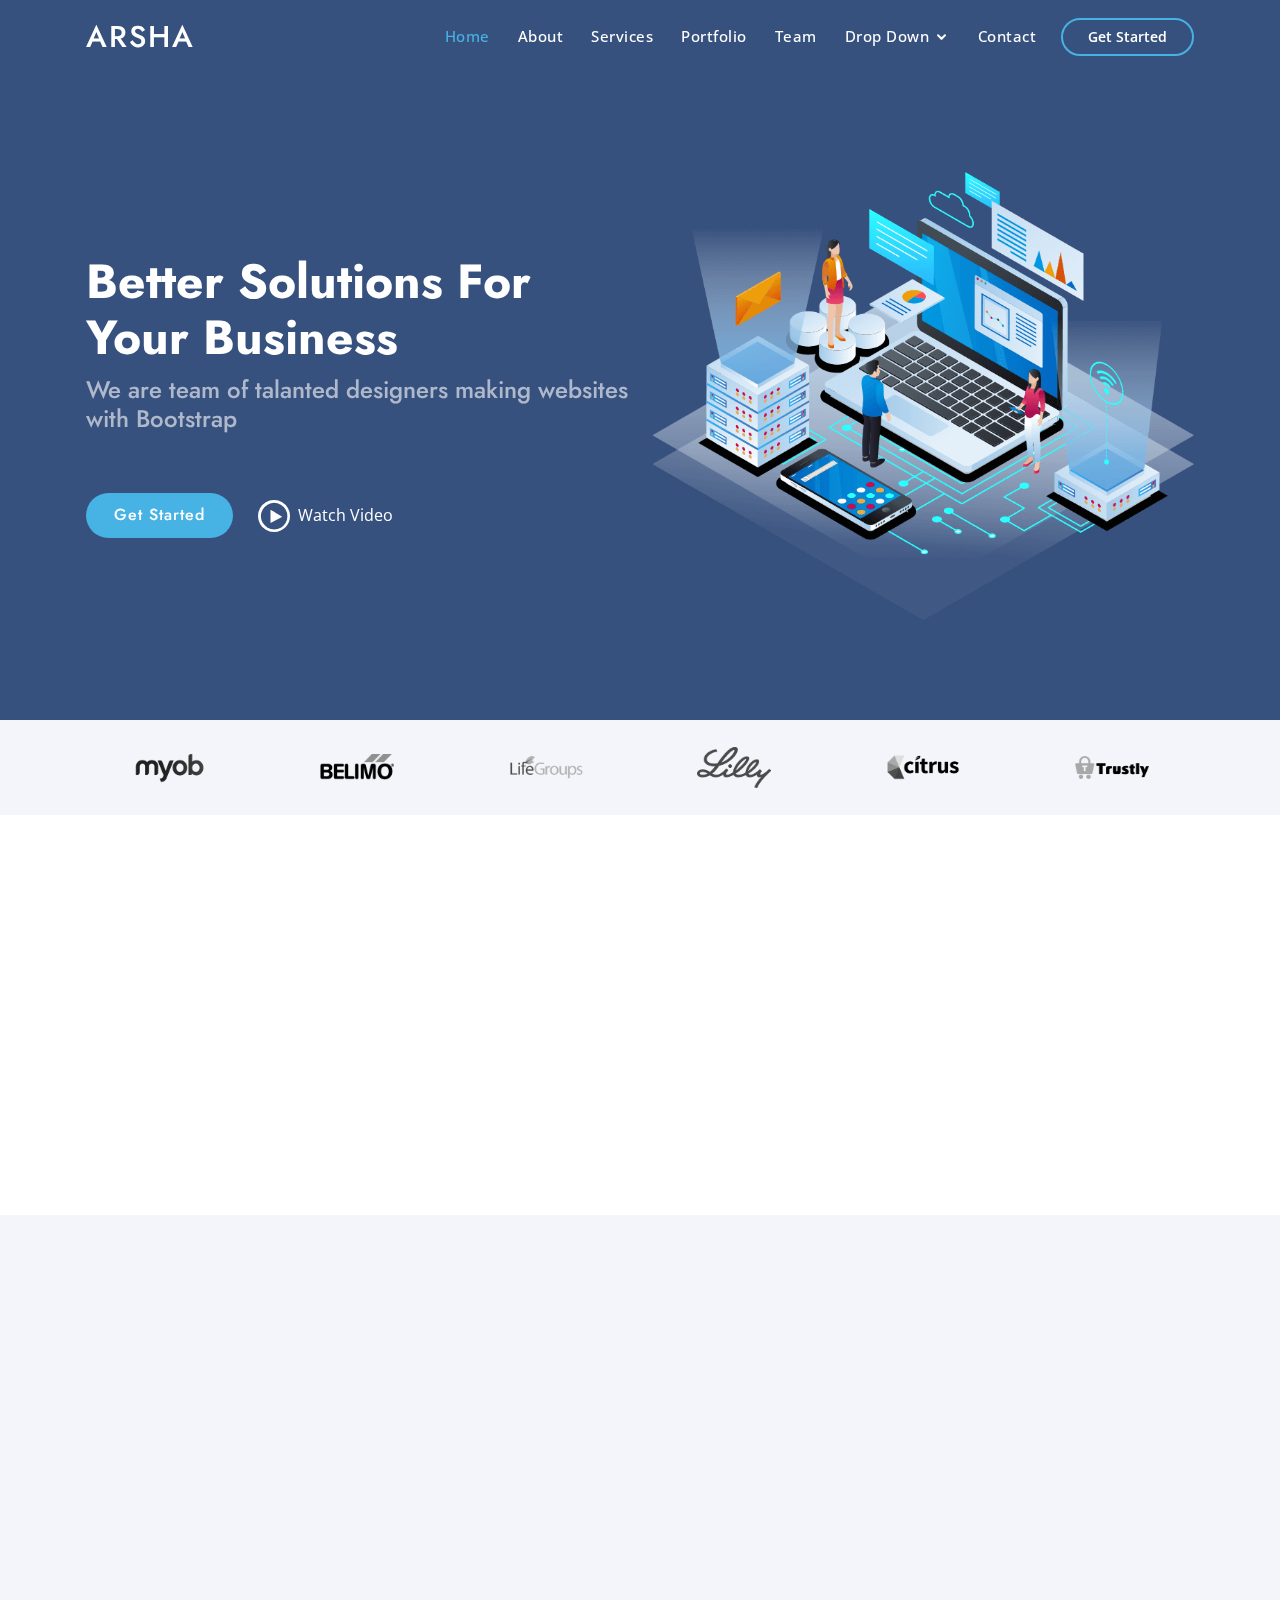
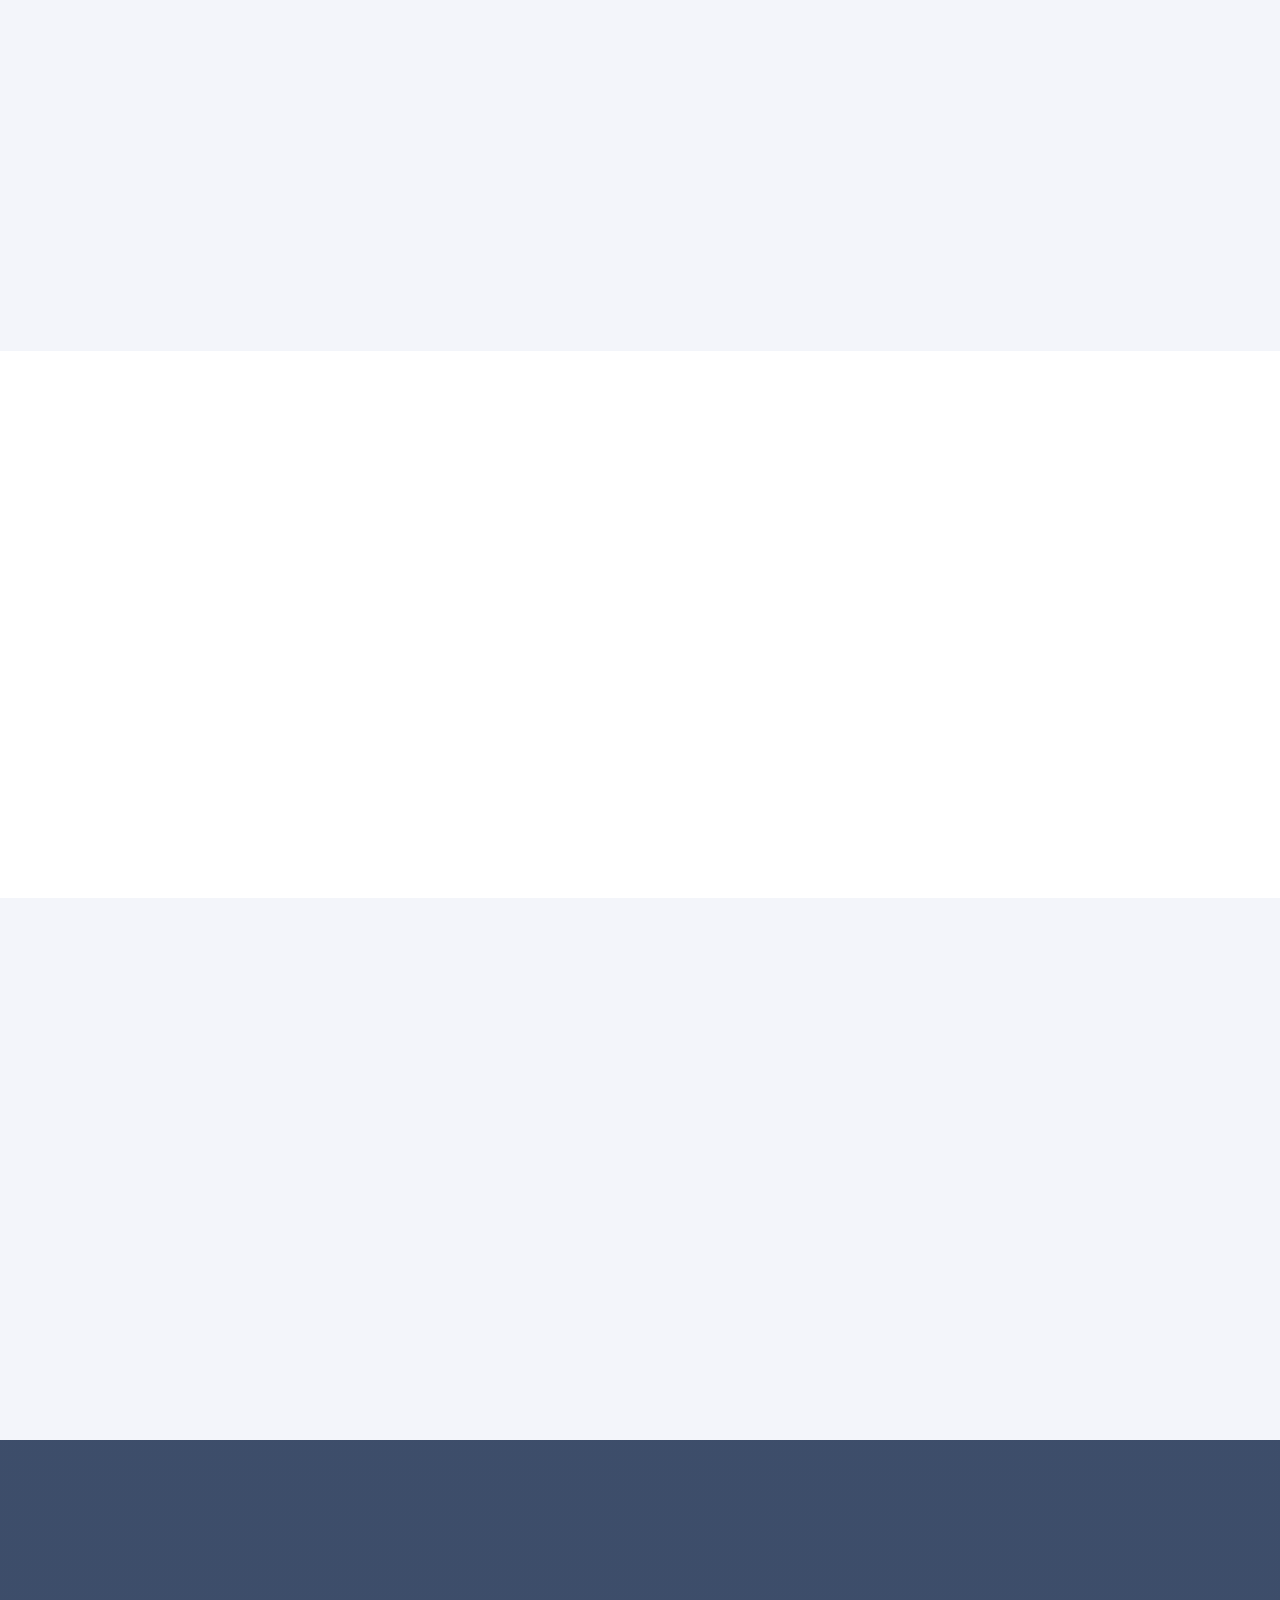
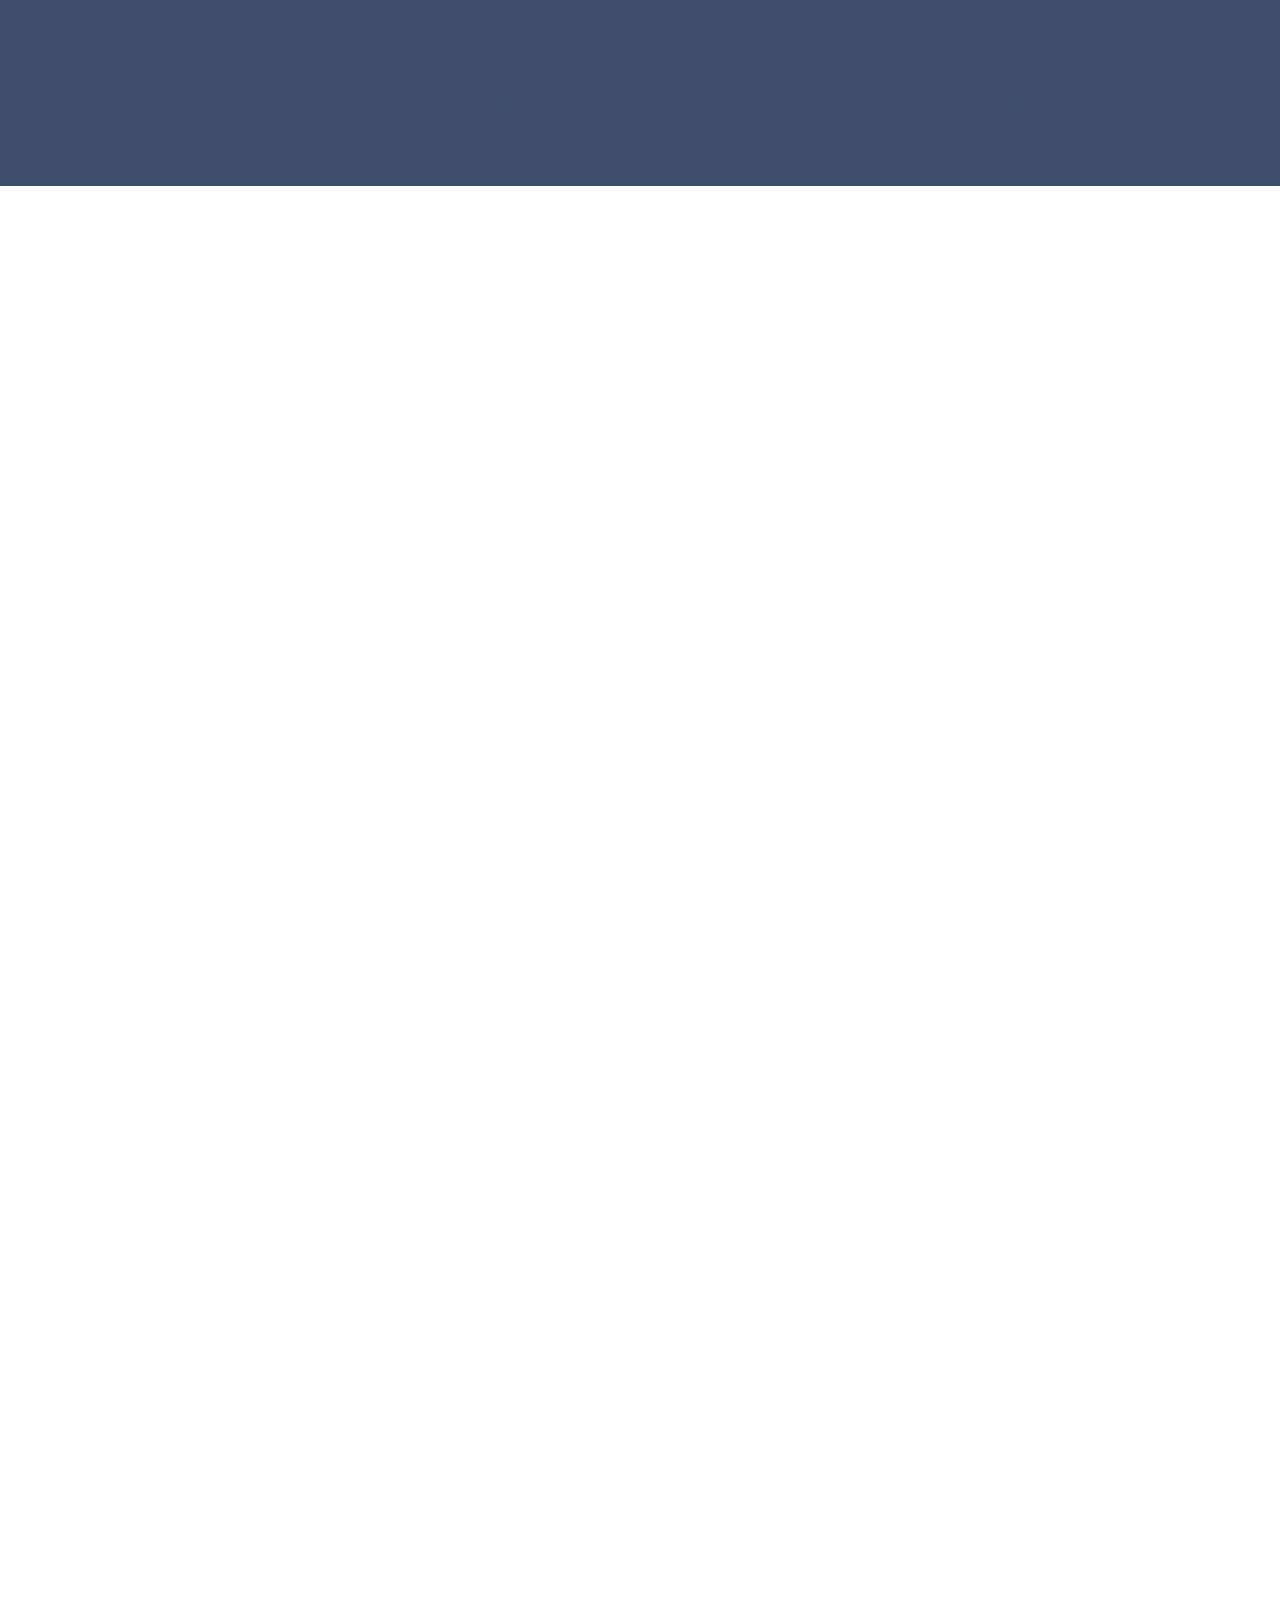
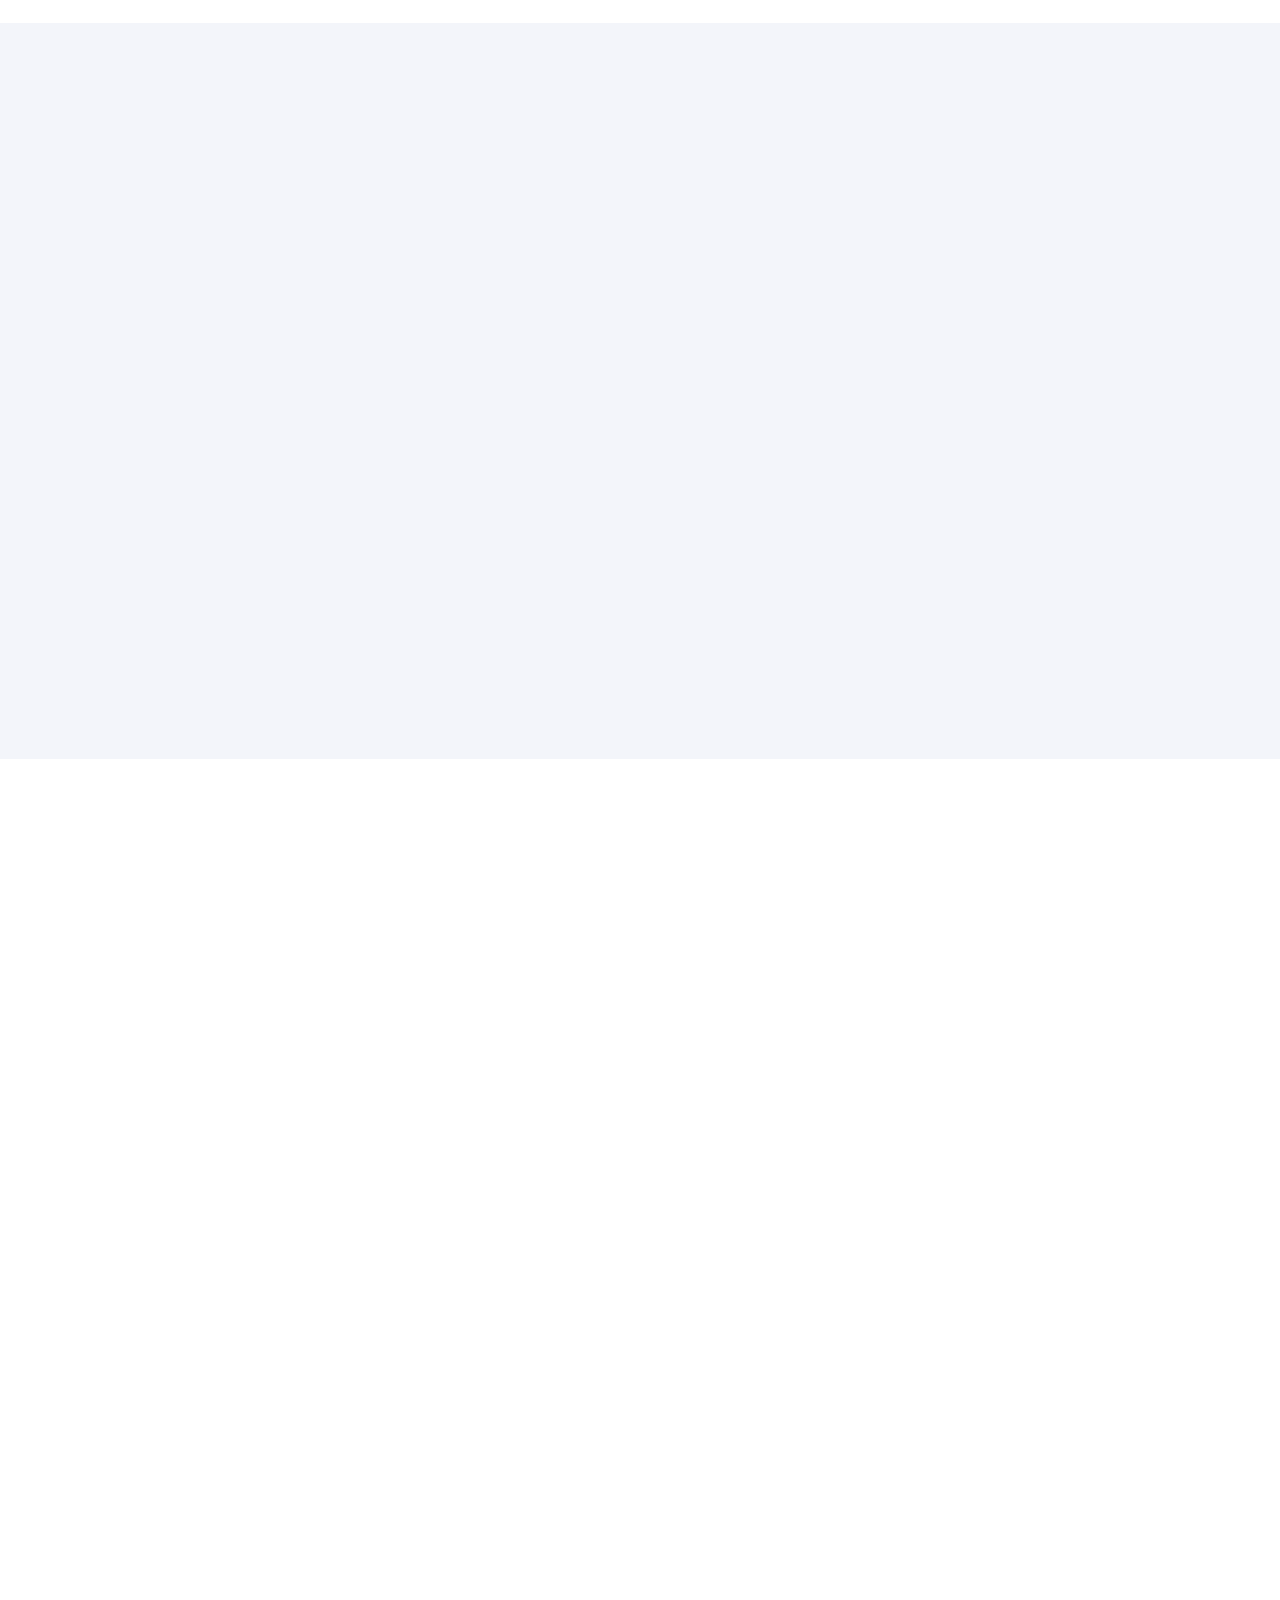
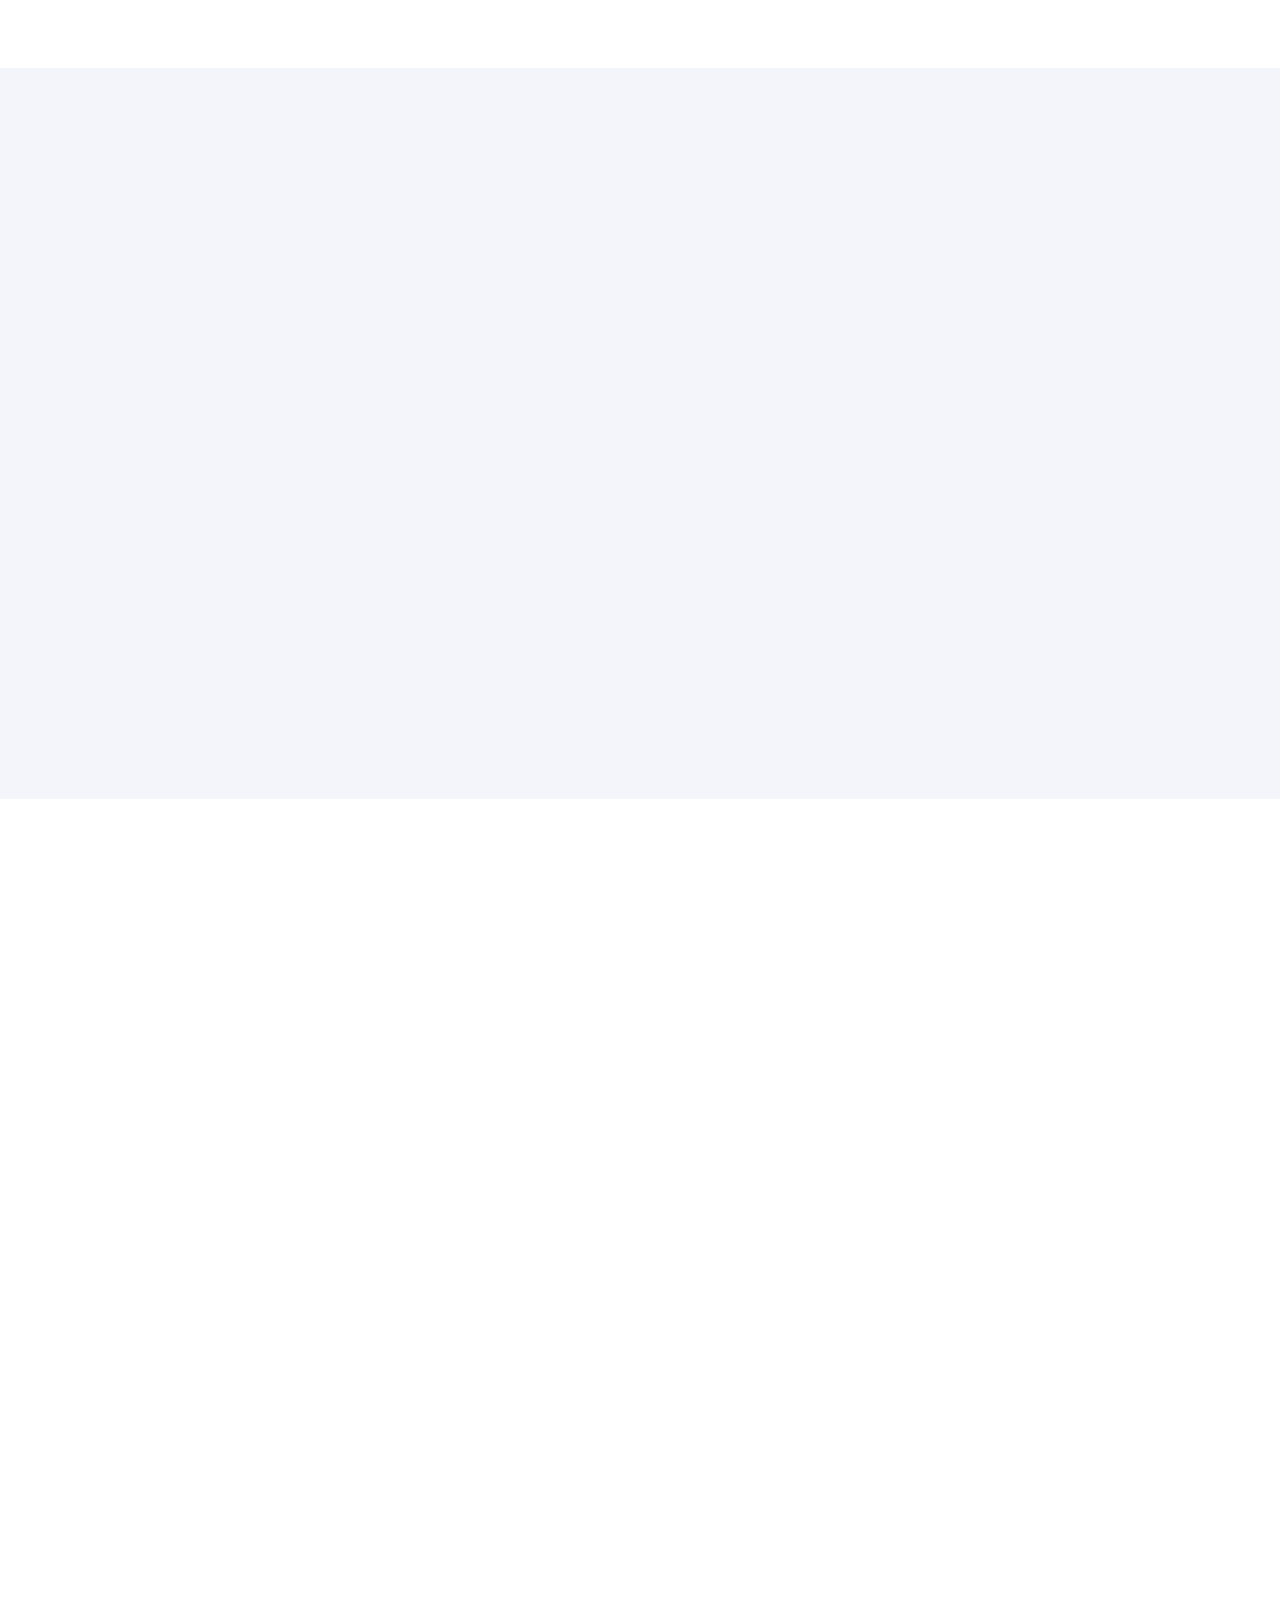
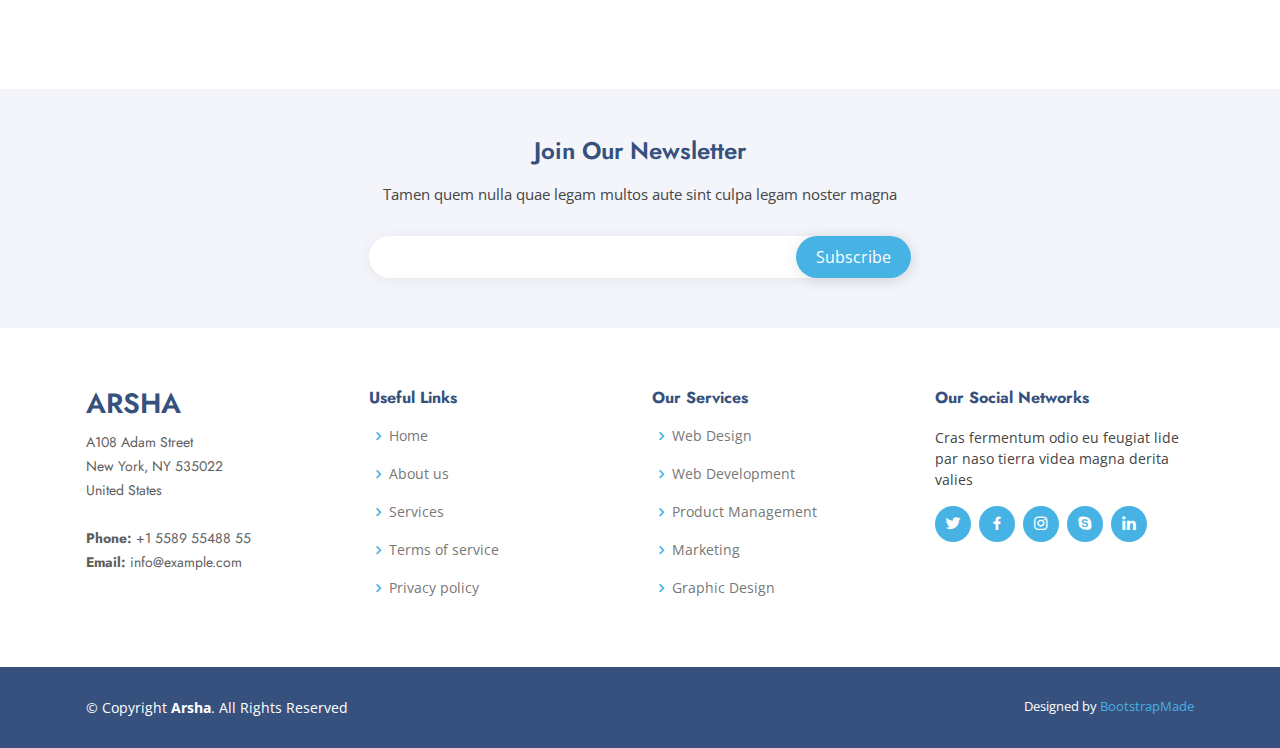
<file: old/_stuff/Arsha/index.html>
<!DOCTYPE html>
<html lang="en">

<head>
  <meta charset="utf-8">
  <meta content="width=device-width, initial-scale=1.0" name="viewport">

  <title>Arsha Bootstrap Template - Index</title>
  <meta content="" name="description">
  <meta content="" name="keywords">

  <!-- Favicons -->
  <link href="assets/img/favicon.png" rel="icon">
  <link href="assets/img/apple-touch-icon.png" rel="apple-touch-icon">

  <!-- Google Fonts -->
  <link href="https://fonts.googleapis.com/css?family=Open+Sans:300,300i,400,400i,600,600i,700,700i|Jost:300,300i,400,400i,500,500i,600,600i,700,700i|Poppins:300,300i,400,400i,500,500i,600,600i,700,700i" rel="stylesheet">

  <!-- Vendor CSS Files -->
  <link href="assets/vendor/bootstrap/css/bootstrap.min.css" rel="stylesheet">
  <link href="assets/vendor/icofont/icofont.min.css" rel="stylesheet">
  <link href="assets/vendor/boxicons/css/boxicons.min.css" rel="stylesheet">
  <link href="assets/vendor/remixicon/remixicon.css" rel="stylesheet">
  <link href="assets/vendor/venobox/venobox.css" rel="stylesheet">
  <link href="assets/vendor/owl.carousel/assets/owl.carousel.min.css" rel="stylesheet">
  <link href="assets/vendor/aos/aos.css" rel="stylesheet">

  <!-- Template Main CSS File -->
  <link href="assets/css/style.css" rel="stylesheet">

  <!-- =======================================================
  * Template Name: Arsha - v3.0.0
  * Template URL: https://bootstrapmade.com/arsha-free-bootstrap-html-template-corporate/
  * Author: BootstrapMade.com
  * License: https://bootstrapmade.com/license/
  ======================================================== -->
</head>

<body>

  <!-- ======= Header ======= -->
  <header id="header" class="fixed-top ">
    <div class="container d-flex align-items-center">

      <h1 class="logo mr-auto"><a href="index.html">Arsha</a></h1>
      <!-- Uncomment below if you prefer to use an image logo -->
      <!-- <a href="index.html" class="logo mr-auto"><img src="assets/img/logo.png" alt="" class="img-fluid"></a>-->

      <nav class="nav-menu d-none d-lg-block">
        <ul>
          <li class="active"><a href="index.html">Home</a></li>
          <li><a href="#about">About</a></li>
          <li><a href="#services">Services</a></li>
          <li><a href="#portfolio">Portfolio</a></li>
          <li><a href="#team">Team</a></li>
          <li class="drop-down"><a href="">Drop Down</a>
            <ul>
              <li><a href="#">Drop Down 1</a></li>
              <li class="drop-down"><a href="#">Deep Drop Down</a>
                <ul>
                  <li><a href="#">Deep Drop Down 1</a></li>
                  <li><a href="#">Deep Drop Down 2</a></li>
                  <li><a href="#">Deep Drop Down 3</a></li>
                  <li><a href="#">Deep Drop Down 4</a></li>
                  <li><a href="#">Deep Drop Down 5</a></li>
                </ul>
              </li>
              <li><a href="#">Drop Down 2</a></li>
              <li><a href="#">Drop Down 3</a></li>
              <li><a href="#">Drop Down 4</a></li>
            </ul>
          </li>
          <li><a href="#contact">Contact</a></li>

        </ul>
      </nav><!-- .nav-menu -->

      <a href="#about" class="get-started-btn scrollto">Get Started</a>

    </div>
  </header><!-- End Header -->

  <!-- ======= Hero Section ======= -->
  <section id="hero" class="d-flex align-items-center">

    <div class="container">
      <div class="row">
        <div class="col-lg-6 d-flex flex-column justify-content-center pt-4 pt-lg-0 order-2 order-lg-1" data-aos="fade-up" data-aos-delay="200">
          <h1>Better Solutions For Your Business</h1>
          <h2>We are team of talanted designers making websites with Bootstrap</h2>
          <div class="d-lg-flex">
            <a href="#about" class="btn-get-started scrollto">Get Started</a>
            <a href="https://www.youtube.com/watch?v=jDDaplaOz7Q" class="venobox btn-watch-video" data-vbtype="video" data-autoplay="true"> Watch Video <i class="icofont-play-alt-2"></i></a>
          </div>
        </div>
        <div class="col-lg-6 order-1 order-lg-2 hero-img" data-aos="zoom-in" data-aos-delay="200">
          <img src="assets/img/hero-img.png" class="img-fluid animated" alt="">
        </div>
      </div>
    </div>

  </section><!-- End Hero -->

  <main id="main">

    <!-- ======= Cliens Section ======= -->
    <section id="cliens" class="cliens section-bg">
      <div class="container">

        <div class="row" data-aos="zoom-in">

          <div class="col-lg-2 col-md-4 col-6 d-flex align-items-center justify-content-center">
            <img src="assets/img/clients/client-1.png" class="img-fluid" alt="">
          </div>

          <div class="col-lg-2 col-md-4 col-6 d-flex align-items-center justify-content-center">
            <img src="assets/img/clients/client-2.png" class="img-fluid" alt="">
          </div>

          <div class="col-lg-2 col-md-4 col-6 d-flex align-items-center justify-content-center">
            <img src="assets/img/clients/client-3.png" class="img-fluid" alt="">
          </div>

          <div class="col-lg-2 col-md-4 col-6 d-flex align-items-center justify-content-center">
            <img src="assets/img/clients/client-4.png" class="img-fluid" alt="">
          </div>

          <div class="col-lg-2 col-md-4 col-6 d-flex align-items-center justify-content-center">
            <img src="assets/img/clients/client-5.png" class="img-fluid" alt="">
          </div>

          <div class="col-lg-2 col-md-4 col-6 d-flex align-items-center justify-content-center">
            <img src="assets/img/clients/client-6.png" class="img-fluid" alt="">
          </div>

        </div>

      </div>
    </section><!-- End Cliens Section -->

    <!-- ======= About Us Section ======= -->
    <section id="about" class="about">
      <div class="container" data-aos="fade-up">

        <div class="section-title">
          <h2>About Us</h2>
        </div>

        <div class="row content">
          <div class="col-lg-6">
            <p>
              Lorem ipsum dolor sit amet, consectetur adipiscing elit, sed do eiusmod tempor incididunt ut labore et dolore
              magna aliqua.
            </p>
            <ul>
              <li><i class="ri-check-double-line"></i> Ullamco laboris nisi ut aliquip ex ea commodo consequat</li>
              <li><i class="ri-check-double-line"></i> Duis aute irure dolor in reprehenderit in voluptate velit</li>
              <li><i class="ri-check-double-line"></i> Ullamco laboris nisi ut aliquip ex ea commodo consequat</li>
            </ul>
          </div>
          <div class="col-lg-6 pt-4 pt-lg-0">
            <p>
              Ullamco laboris nisi ut aliquip ex ea commodo consequat. Duis aute irure dolor in reprehenderit in voluptate
              velit esse cillum dolore eu fugiat nulla pariatur. Excepteur sint occaecat cupidatat non proident, sunt in
              culpa qui officia deserunt mollit anim id est laborum.
            </p>
            <a href="#" class="btn-learn-more">Learn More</a>
          </div>
        </div>

      </div>
    </section><!-- End About Us Section -->

    <!-- ======= Why Us Section ======= -->
    <section id="why-us" class="why-us section-bg">
      <div class="container-fluid" data-aos="fade-up">

        <div class="row">

          <div class="col-lg-7 d-flex flex-column justify-content-center align-items-stretch  order-2 order-lg-1">

            <div class="content">
              <h3>Eum ipsam laborum deleniti <strong>velit pariatur architecto aut nihil</strong></h3>
              <p>
                Lorem ipsum dolor sit amet, consectetur adipiscing elit, sed do eiusmod tempor incididunt ut labore et dolore magna aliqua. Duis aute irure dolor in reprehenderit
              </p>
            </div>

            <div class="accordion-list">
              <ul>
                <li>
                  <a data-toggle="collapse" class="collapse" href="#accordion-list-1"><span>01</span> Non consectetur a erat nam at lectus urna duis? <i class="bx bx-chevron-down icon-show"></i><i class="bx bx-chevron-up icon-close"></i></a>
                  <div id="accordion-list-1" class="collapse show" data-parent=".accordion-list">
                    <p>
                      Feugiat pretium nibh ipsum consequat. Tempus iaculis urna id volutpat lacus laoreet non curabitur gravida. Venenatis lectus magna fringilla urna porttitor rhoncus dolor purus non.
                    </p>
                  </div>
                </li>

                <li>
                  <a data-toggle="collapse" href="#accordion-list-2" class="collapsed"><span>02</span> Feugiat scelerisque varius morbi enim nunc? <i class="bx bx-chevron-down icon-show"></i><i class="bx bx-chevron-up icon-close"></i></a>
                  <div id="accordion-list-2" class="collapse" data-parent=".accordion-list">
                    <p>
                      Dolor sit amet consectetur adipiscing elit pellentesque habitant morbi. Id interdum velit laoreet id donec ultrices. Fringilla phasellus faucibus scelerisque eleifend donec pretium. Est pellentesque elit ullamcorper dignissim. Mauris ultrices eros in cursus turpis massa tincidunt dui.
                    </p>
                  </div>
                </li>

                <li>
                  <a data-toggle="collapse" href="#accordion-list-3" class="collapsed"><span>03</span> Dolor sit amet consectetur adipiscing elit? <i class="bx bx-chevron-down icon-show"></i><i class="bx bx-chevron-up icon-close"></i></a>
                  <div id="accordion-list-3" class="collapse" data-parent=".accordion-list">
                    <p>
                      Eleifend mi in nulla posuere sollicitudin aliquam ultrices sagittis orci. Faucibus pulvinar elementum integer enim. Sem nulla pharetra diam sit amet nisl suscipit. Rutrum tellus pellentesque eu tincidunt. Lectus urna duis convallis convallis tellus. Urna molestie at elementum eu facilisis sed odio morbi quis
                    </p>
                  </div>
                </li>

              </ul>
            </div>

          </div>

          <div class="col-lg-5 align-items-stretch order-1 order-lg-2 img" style='background-image: url("assets/img/why-us.png");' data-aos="zoom-in" data-aos-delay="150">&nbsp;</div>
        </div>

      </div>
    </section><!-- End Why Us Section -->

    <!-- ======= Skills Section ======= -->
    <section id="skills" class="skills">
      <div class="container" data-aos="fade-up">

        <div class="row">
          <div class="col-lg-6 d-flex align-items-center" data-aos="fade-right" data-aos-delay="100">
            <img src="assets/img/skills.png" class="img-fluid" alt="">
          </div>
          <div class="col-lg-6 pt-4 pt-lg-0 content" data-aos="fade-left" data-aos-delay="100">
            <h3>Voluptatem dignissimos provident quasi corporis voluptates</h3>
            <p class="font-italic">
              Lorem ipsum dolor sit amet, consectetur adipiscing elit, sed do eiusmod tempor incididunt ut labore et dolore
              magna aliqua.
            </p>

            <div class="skills-content">

              <div class="progress">
                <span class="skill">HTML <i class="val">100%</i></span>
                <div class="progress-bar-wrap">
                  <div class="progress-bar" role="progressbar" aria-valuenow="100" aria-valuemin="0" aria-valuemax="100"></div>
                </div>
              </div>

              <div class="progress">
                <span class="skill">CSS <i class="val">90%</i></span>
                <div class="progress-bar-wrap">
                  <div class="progress-bar" role="progressbar" aria-valuenow="90" aria-valuemin="0" aria-valuemax="100"></div>
                </div>
              </div>

              <div class="progress">
                <span class="skill">JavaScript <i class="val">75%</i></span>
                <div class="progress-bar-wrap">
                  <div class="progress-bar" role="progressbar" aria-valuenow="75" aria-valuemin="0" aria-valuemax="100"></div>
                </div>
              </div>

              <div class="progress">
                <span class="skill">Photoshop <i class="val">55%</i></span>
                <div class="progress-bar-wrap">
                  <div class="progress-bar" role="progressbar" aria-valuenow="55" aria-valuemin="0" aria-valuemax="100"></div>
                </div>
              </div>

            </div>

          </div>
        </div>

      </div>
    </section><!-- End Skills Section -->

    <!-- ======= Services Section ======= -->
    <section id="services" class="services section-bg">
      <div class="container" data-aos="fade-up">

        <div class="section-title">
          <h2>Services</h2>
          <p>Magnam dolores commodi suscipit. Necessitatibus eius consequatur ex aliquid fuga eum quidem. Sit sint consectetur velit. Quisquam quos quisquam cupiditate. Et nemo qui impedit suscipit alias ea. Quia fugiat sit in iste officiis commodi quidem hic quas.</p>
        </div>

        <div class="row">
          <div class="col-xl-3 col-md-6 d-flex align-items-stretch" data-aos="zoom-in" data-aos-delay="100">
            <div class="icon-box">
              <div class="icon"><i class="bx bxl-dribbble"></i></div>
              <h4><a href="">Lorem Ipsum</a></h4>
              <p>Voluptatum deleniti atque corrupti quos dolores et quas molestias excepturi</p>
            </div>
          </div>

          <div class="col-xl-3 col-md-6 d-flex align-items-stretch mt-4 mt-md-0" data-aos="zoom-in" data-aos-delay="200">
            <div class="icon-box">
              <div class="icon"><i class="bx bx-file"></i></div>
              <h4><a href="">Sed ut perspici</a></h4>
              <p>Duis aute irure dolor in reprehenderit in voluptate velit esse cillum dolore</p>
            </div>
          </div>

          <div class="col-xl-3 col-md-6 d-flex align-items-stretch mt-4 mt-xl-0" data-aos="zoom-in" data-aos-delay="300">
            <div class="icon-box">
              <div class="icon"><i class="bx bx-tachometer"></i></div>
              <h4><a href="">Magni Dolores</a></h4>
              <p>Excepteur sint occaecat cupidatat non proident, sunt in culpa qui officia</p>
            </div>
          </div>

          <div class="col-xl-3 col-md-6 d-flex align-items-stretch mt-4 mt-xl-0" data-aos="zoom-in" data-aos-delay="400">
            <div class="icon-box">
              <div class="icon"><i class="bx bx-layer"></i></div>
              <h4><a href="">Nemo Enim</a></h4>
              <p>At vero eos et accusamus et iusto odio dignissimos ducimus qui blanditiis</p>
            </div>
          </div>

        </div>

      </div>
    </section><!-- End Services Section -->

    <!-- ======= Cta Section ======= -->
    <section id="cta" class="cta">
      <div class="container" data-aos="zoom-in">

        <div class="row">
          <div class="col-lg-9 text-center text-lg-left">
            <h3>Call To Action</h3>
            <p> Duis aute irure dolor in reprehenderit in voluptate velit esse cillum dolore eu fugiat nulla pariatur. Excepteur sint occaecat cupidatat non proident, sunt in culpa qui officia deserunt mollit anim id est laborum.</p>
          </div>
          <div class="col-lg-3 cta-btn-container text-center">
            <a class="cta-btn align-middle" href="#">Call To Action</a>
          </div>
        </div>

      </div>
    </section><!-- End Cta Section -->

    <!-- ======= Portfolio Section ======= -->
    <section id="portfolio" class="portfolio">
      <div class="container" data-aos="fade-up">

        <div class="section-title">
          <h2>Portfolio</h2>
          <p>Magnam dolores commodi suscipit. Necessitatibus eius consequatur ex aliquid fuga eum quidem. Sit sint consectetur velit. Quisquam quos quisquam cupiditate. Et nemo qui impedit suscipit alias ea. Quia fugiat sit in iste officiis commodi quidem hic quas.</p>
        </div>

        <ul id="portfolio-flters" class="d-flex justify-content-center" data-aos="fade-up" data-aos-delay="100">
          <li data-filter="*" class="filter-active">All</li>
          <li data-filter=".filter-app">App</li>
          <li data-filter=".filter-card">Card</li>
          <li data-filter=".filter-web">Web</li>
        </ul>

        <div class="row portfolio-container" data-aos="fade-up" data-aos-delay="200">

          <div class="col-lg-4 col-md-6 portfolio-item filter-app">
            <div class="portfolio-img"><img src="assets/img/portfolio/portfolio-1.jpg" class="img-fluid" alt=""></div>
            <div class="portfolio-info">
              <h4>App 1</h4>
              <p>App</p>
              <a href="assets/img/portfolio/portfolio-1.jpg" data-gall="portfolioGallery" class="venobox preview-link" title="App 1"><i class="bx bx-plus"></i></a>
              <a href="portfolio-details.html" class="details-link" title="More Details"><i class="bx bx-link"></i></a>
            </div>
          </div>

          <div class="col-lg-4 col-md-6 portfolio-item filter-web">
            <div class="portfolio-img"><img src="assets/img/portfolio/portfolio-2.jpg" class="img-fluid" alt=""></div>
            <div class="portfolio-info">
              <h4>Web 3</h4>
              <p>Web</p>
              <a href="assets/img/portfolio/portfolio-2.jpg" data-gall="portfolioGallery" class="venobox preview-link" title="Web 3"><i class="bx bx-plus"></i></a>
              <a href="portfolio-details.html" class="details-link" title="More Details"><i class="bx bx-link"></i></a>
            </div>
          </div>

          <div class="col-lg-4 col-md-6 portfolio-item filter-app">
            <div class="portfolio-img"><img src="assets/img/portfolio/portfolio-3.jpg" class="img-fluid" alt=""></div>
            <div class="portfolio-info">
              <h4>App 2</h4>
              <p>App</p>
              <a href="assets/img/portfolio/portfolio-3.jpg" data-gall="portfolioGallery" class="venobox preview-link" title="App 2"><i class="bx bx-plus"></i></a>
              <a href="portfolio-details.html" class="details-link" title="More Details"><i class="bx bx-link"></i></a>
            </div>
          </div>

          <div class="col-lg-4 col-md-6 portfolio-item filter-card">
            <div class="portfolio-img"><img src="assets/img/portfolio/portfolio-4.jpg" class="img-fluid" alt=""></div>
            <div class="portfolio-info">
              <h4>Card 2</h4>
              <p>Card</p>
              <a href="assets/img/portfolio/portfolio-4.jpg" data-gall="portfolioGallery" class="venobox preview-link" title="Card 2"><i class="bx bx-plus"></i></a>
              <a href="portfolio-details.html" class="details-link" title="More Details"><i class="bx bx-link"></i></a>
            </div>
          </div>

          <div class="col-lg-4 col-md-6 portfolio-item filter-web">
            <div class="portfolio-img"><img src="assets/img/portfolio/portfolio-5.jpg" class="img-fluid" alt=""></div>
            <div class="portfolio-info">
              <h4>Web 2</h4>
              <p>Web</p>
              <a href="assets/img/portfolio/portfolio-5.jpg" data-gall="portfolioGallery" class="venobox preview-link" title="Web 2"><i class="bx bx-plus"></i></a>
              <a href="portfolio-details.html" class="details-link" title="More Details"><i class="bx bx-link"></i></a>
            </div>
          </div>

          <div class="col-lg-4 col-md-6 portfolio-item filter-app">
            <div class="portfolio-img"><img src="assets/img/portfolio/portfolio-6.jpg" class="img-fluid" alt=""></div>
            <div class="portfolio-info">
              <h4>App 3</h4>
              <p>App</p>
              <a href="assets/img/portfolio/portfolio-6.jpg" data-gall="portfolioGallery" class="venobox preview-link" title="App 3"><i class="bx bx-plus"></i></a>
              <a href="portfolio-details.html" class="details-link" title="More Details"><i class="bx bx-link"></i></a>
            </div>
          </div>

          <div class="col-lg-4 col-md-6 portfolio-item filter-card">
            <div class="portfolio-img"><img src="assets/img/portfolio/portfolio-7.jpg" class="img-fluid" alt=""></div>
            <div class="portfolio-info">
              <h4>Card 1</h4>
              <p>Card</p>
              <a href="assets/img/portfolio/portfolio-7.jpg" data-gall="portfolioGallery" class="venobox preview-link" title="Card 1"><i class="bx bx-plus"></i></a>
              <a href="portfolio-details.html" class="details-link" title="More Details"><i class="bx bx-link"></i></a>
            </div>
          </div>

          <div class="col-lg-4 col-md-6 portfolio-item filter-card">
            <div class="portfolio-img"><img src="assets/img/portfolio/portfolio-8.jpg" class="img-fluid" alt=""></div>
            <div class="portfolio-info">
              <h4>Card 3</h4>
              <p>Card</p>
              <a href="assets/img/portfolio/portfolio-8.jpg" data-gall="portfolioGallery" class="venobox preview-link" title="Card 3"><i class="bx bx-plus"></i></a>
              <a href="portfolio-details.html" class="details-link" title="More Details"><i class="bx bx-link"></i></a>
            </div>
          </div>

          <div class="col-lg-4 col-md-6 portfolio-item filter-web">
            <div class="portfolio-img"><img src="assets/img/portfolio/portfolio-9.jpg" class="img-fluid" alt=""></div>
            <div class="portfolio-info">
              <h4>Web 3</h4>
              <p>Web</p>
              <a href="assets/img/portfolio/portfolio-9.jpg" data-gall="portfolioGallery" class="venobox preview-link" title="Web 3"><i class="bx bx-plus"></i></a>
              <a href="portfolio-details.html" class="details-link" title="More Details"><i class="bx bx-link"></i></a>
            </div>
          </div>

        </div>

      </div>
    </section><!-- End Portfolio Section -->

    <!-- ======= Team Section ======= -->
    <section id="team" class="team section-bg">
      <div class="container" data-aos="fade-up">

        <div class="section-title">
          <h2>Team</h2>
          <p>Magnam dolores commodi suscipit. Necessitatibus eius consequatur ex aliquid fuga eum quidem. Sit sint consectetur velit. Quisquam quos quisquam cupiditate. Et nemo qui impedit suscipit alias ea. Quia fugiat sit in iste officiis commodi quidem hic quas.</p>
        </div>

        <div class="row">

          <div class="col-lg-6">
            <div class="member d-flex align-items-start" data-aos="zoom-in" data-aos-delay="100">
              <div class="pic"><img src="assets/img/team/team-1.jpg" class="img-fluid" alt=""></div>
              <div class="member-info">
                <h4>Walter White</h4>
                <span>Chief Executive Officer</span>
                <p>Explicabo voluptatem mollitia et repellat qui dolorum quasi</p>
                <div class="social">
                  <a href=""><i class="ri-twitter-fill"></i></a>
                  <a href=""><i class="ri-facebook-fill"></i></a>
                  <a href=""><i class="ri-instagram-fill"></i></a>
                  <a href=""> <i class="ri-linkedin-box-fill"></i> </a>
                </div>
              </div>
            </div>
          </div>

          <div class="col-lg-6 mt-4 mt-lg-0">
            <div class="member d-flex align-items-start" data-aos="zoom-in" data-aos-delay="200">
              <div class="pic"><img src="assets/img/team/team-2.jpg" class="img-fluid" alt=""></div>
              <div class="member-info">
                <h4>Sarah Jhonson</h4>
                <span>Product Manager</span>
                <p>Aut maiores voluptates amet et quis praesentium qui senda para</p>
                <div class="social">
                  <a href=""><i class="ri-twitter-fill"></i></a>
                  <a href=""><i class="ri-facebook-fill"></i></a>
                  <a href=""><i class="ri-instagram-fill"></i></a>
                  <a href=""> <i class="ri-linkedin-box-fill"></i> </a>
                </div>
              </div>
            </div>
          </div>

          <div class="col-lg-6 mt-4">
            <div class="member d-flex align-items-start" data-aos="zoom-in" data-aos-delay="300">
              <div class="pic"><img src="assets/img/team/team-3.jpg" class="img-fluid" alt=""></div>
              <div class="member-info">
                <h4>William Anderson</h4>
                <span>CTO</span>
                <p>Quisquam facilis cum velit laborum corrupti fuga rerum quia</p>
                <div class="social">
                  <a href=""><i class="ri-twitter-fill"></i></a>
                  <a href=""><i class="ri-facebook-fill"></i></a>
                  <a href=""><i class="ri-instagram-fill"></i></a>
                  <a href=""> <i class="ri-linkedin-box-fill"></i> </a>
                </div>
              </div>
            </div>
          </div>

          <div class="col-lg-6 mt-4">
            <div class="member d-flex align-items-start" data-aos="zoom-in" data-aos-delay="400">
              <div class="pic"><img src="assets/img/team/team-4.jpg" class="img-fluid" alt=""></div>
              <div class="member-info">
                <h4>Amanda Jepson</h4>
                <span>Accountant</span>
                <p>Dolorum tempora officiis odit laborum officiis et et accusamus</p>
                <div class="social">
                  <a href=""><i class="ri-twitter-fill"></i></a>
                  <a href=""><i class="ri-facebook-fill"></i></a>
                  <a href=""><i class="ri-instagram-fill"></i></a>
                  <a href=""> <i class="ri-linkedin-box-fill"></i> </a>
                </div>
              </div>
            </div>
          </div>

        </div>

      </div>
    </section><!-- End Team Section -->

    <!-- ======= Pricing Section ======= -->
    <section id="pricing" class="pricing">
      <div class="container" data-aos="fade-up">

        <div class="section-title">
          <h2>Pricing</h2>
          <p>Magnam dolores commodi suscipit. Necessitatibus eius consequatur ex aliquid fuga eum quidem. Sit sint consectetur velit. Quisquam quos quisquam cupiditate. Et nemo qui impedit suscipit alias ea. Quia fugiat sit in iste officiis commodi quidem hic quas.</p>
        </div>

        <div class="row">

          <div class="col-lg-4" data-aos="fade-up" data-aos-delay="100">
            <div class="box">
              <h3>Free Plan</h3>
              <h4><sup>$</sup>0<span>per month</span></h4>
              <ul>
                <li><i class="bx bx-check"></i> Quam adipiscing vitae proin</li>
                <li><i class="bx bx-check"></i> Nec feugiat nisl pretium</li>
                <li><i class="bx bx-check"></i> Nulla at volutpat diam uteera</li>
                <li class="na"><i class="bx bx-x"></i> <span>Pharetra massa massa ultricies</span></li>
                <li class="na"><i class="bx bx-x"></i> <span>Massa ultricies mi quis hendrerit</span></li>
              </ul>
              <a href="#" class="buy-btn">Get Started</a>
            </div>
          </div>

          <div class="col-lg-4 mt-4 mt-lg-0" data-aos="fade-up" data-aos-delay="200">
            <div class="box featured">
              <h3>Business Plan</h3>
              <h4><sup>$</sup>29<span>per month</span></h4>
              <ul>
                <li><i class="bx bx-check"></i> Quam adipiscing vitae proin</li>
                <li><i class="bx bx-check"></i> Nec feugiat nisl pretium</li>
                <li><i class="bx bx-check"></i> Nulla at volutpat diam uteera</li>
                <li><i class="bx bx-check"></i> Pharetra massa massa ultricies</li>
                <li><i class="bx bx-check"></i> Massa ultricies mi quis hendrerit</li>
              </ul>
              <a href="#" class="buy-btn">Get Started</a>
            </div>
          </div>

          <div class="col-lg-4 mt-4 mt-lg-0" data-aos="fade-up" data-aos-delay="300">
            <div class="box">
              <h3>Developer Plan</h3>
              <h4><sup>$</sup>49<span>per month</span></h4>
              <ul>
                <li><i class="bx bx-check"></i> Quam adipiscing vitae proin</li>
                <li><i class="bx bx-check"></i> Nec feugiat nisl pretium</li>
                <li><i class="bx bx-check"></i> Nulla at volutpat diam uteera</li>
                <li><i class="bx bx-check"></i> Pharetra massa massa ultricies</li>
                <li><i class="bx bx-check"></i> Massa ultricies mi quis hendrerit</li>
              </ul>
              <a href="#" class="buy-btn">Get Started</a>
            </div>
          </div>

        </div>

      </div>
    </section><!-- End Pricing Section -->

    <!-- ======= Frequently Asked Questions Section ======= -->
    <section id="faq" class="faq section-bg">
      <div class="container" data-aos="fade-up">

        <div class="section-title">
          <h2>Frequently Asked Questions</h2>
          <p>Magnam dolores commodi suscipit. Necessitatibus eius consequatur ex aliquid fuga eum quidem. Sit sint consectetur velit. Quisquam quos quisquam cupiditate. Et nemo qui impedit suscipit alias ea. Quia fugiat sit in iste officiis commodi quidem hic quas.</p>
        </div>

        <div class="faq-list">
          <ul>
            <li data-aos="fade-up" data-aos-delay="100">
              <i class="bx bx-help-circle icon-help"></i> <a data-toggle="collapse" class="collapse" href="#faq-list-1">Non consectetur a erat nam at lectus urna duis? <i class="bx bx-chevron-down icon-show"></i><i class="bx bx-chevron-up icon-close"></i></a>
              <div id="faq-list-1" class="collapse show" data-parent=".faq-list">
                <p>
                  Feugiat pretium nibh ipsum consequat. Tempus iaculis urna id volutpat lacus laoreet non curabitur gravida. Venenatis lectus magna fringilla urna porttitor rhoncus dolor purus non.
                </p>
              </div>
            </li>

            <li data-aos="fade-up" data-aos-delay="200">
              <i class="bx bx-help-circle icon-help"></i> <a data-toggle="collapse" href="#faq-list-2" class="collapsed">Feugiat scelerisque varius morbi enim nunc? <i class="bx bx-chevron-down icon-show"></i><i class="bx bx-chevron-up icon-close"></i></a>
              <div id="faq-list-2" class="collapse" data-parent=".faq-list">
                <p>
                  Dolor sit amet consectetur adipiscing elit pellentesque habitant morbi. Id interdum velit laoreet id donec ultrices. Fringilla phasellus faucibus scelerisque eleifend donec pretium. Est pellentesque elit ullamcorper dignissim. Mauris ultrices eros in cursus turpis massa tincidunt dui.
                </p>
              </div>
            </li>

            <li data-aos="fade-up" data-aos-delay="300">
              <i class="bx bx-help-circle icon-help"></i> <a data-toggle="collapse" href="#faq-list-3" class="collapsed">Dolor sit amet consectetur adipiscing elit? <i class="bx bx-chevron-down icon-show"></i><i class="bx bx-chevron-up icon-close"></i></a>
              <div id="faq-list-3" class="collapse" data-parent=".faq-list">
                <p>
                  Eleifend mi in nulla posuere sollicitudin aliquam ultrices sagittis orci. Faucibus pulvinar elementum integer enim. Sem nulla pharetra diam sit amet nisl suscipit. Rutrum tellus pellentesque eu tincidunt. Lectus urna duis convallis convallis tellus. Urna molestie at elementum eu facilisis sed odio morbi quis
                </p>
              </div>
            </li>

            <li data-aos="fade-up" data-aos-delay="400">
              <i class="bx bx-help-circle icon-help"></i> <a data-toggle="collapse" href="#faq-list-4" class="collapsed">Tempus quam pellentesque nec nam aliquam sem et tortor consequat? <i class="bx bx-chevron-down icon-show"></i><i class="bx bx-chevron-up icon-close"></i></a>
              <div id="faq-list-4" class="collapse" data-parent=".faq-list">
                <p>
                  Molestie a iaculis at erat pellentesque adipiscing commodo. Dignissim suspendisse in est ante in. Nunc vel risus commodo viverra maecenas accumsan. Sit amet nisl suscipit adipiscing bibendum est. Purus gravida quis blandit turpis cursus in.
                </p>
              </div>
            </li>

            <li data-aos="fade-up" data-aos-delay="500">
              <i class="bx bx-help-circle icon-help"></i> <a data-toggle="collapse" href="#faq-list-5" class="collapsed">Tortor vitae purus faucibus ornare. Varius vel pharetra vel turpis nunc eget lorem dolor? <i class="bx bx-chevron-down icon-show"></i><i class="bx bx-chevron-up icon-close"></i></a>
              <div id="faq-list-5" class="collapse" data-parent=".faq-list">
                <p>
                  Laoreet sit amet cursus sit amet dictum sit amet justo. Mauris vitae ultricies leo integer malesuada nunc vel. Tincidunt eget nullam non nisi est sit amet. Turpis nunc eget lorem dolor sed. Ut venenatis tellus in metus vulputate eu scelerisque.
                </p>
              </div>
            </li>

          </ul>
        </div>

      </div>
    </section><!-- End Frequently Asked Questions Section -->

    <!-- ======= Contact Section ======= -->
    <section id="contact" class="contact">
      <div class="container" data-aos="fade-up">

        <div class="section-title">
          <h2>Contact</h2>
          <p>Magnam dolores commodi suscipit. Necessitatibus eius consequatur ex aliquid fuga eum quidem. Sit sint consectetur velit. Quisquam quos quisquam cupiditate. Et nemo qui impedit suscipit alias ea. Quia fugiat sit in iste officiis commodi quidem hic quas.</p>
        </div>

        <div class="row">

          <div class="col-lg-5 d-flex align-items-stretch">
            <div class="info">
              <div class="address">
                <i class="icofont-google-map"></i>
                <h4>Location:</h4>
                <p>A108 Adam Street, New York, NY 535022</p>
              </div>

              <div class="email">
                <i class="icofont-envelope"></i>
                <h4>Email:</h4>
                <p>info@example.com</p>
              </div>

              <div class="phone">
                <i class="icofont-phone"></i>
                <h4>Call:</h4>
                <p>+1 5589 55488 55s</p>
              </div>

              <iframe src="https://www.google.com/maps/embed?pb=!1m14!1m8!1m3!1d12097.433213460943!2d-74.0062269!3d40.7101282!3m2!1i1024!2i768!4f13.1!3m3!1m2!1s0x0%3A0xb89d1fe6bc499443!2sDowntown+Conference+Center!5e0!3m2!1smk!2sbg!4v1539943755621" frameborder="0" style="border:0; width: 100%; height: 290px;" allowfullscreen></iframe>
            </div>

          </div>

          <div class="col-lg-7 mt-5 mt-lg-0 d-flex align-items-stretch">
            <form action="forms/contact.php" method="post" role="form" class="php-email-form">
              <div class="row">
                <div class="form-group col-md-6">
                  <label for="name">Your Name</label>
                  <input type="text" name="name" class="form-control" id="name" data-rule="minlen:4" data-msg="Please enter at least 4 chars" />
                  <div class="validate"></div>
                </div>
                <div class="form-group col-md-6">
                  <label for="name">Your Email</label>
                  <input type="email" class="form-control" name="email" id="email" data-rule="email" data-msg="Please enter a valid email" />
                  <div class="validate"></div>
                </div>
              </div>
              <div class="form-group">
                <label for="name">Subject</label>
                <input type="text" class="form-control" name="subject" id="subject" data-rule="minlen:4" data-msg="Please enter at least 8 chars of subject" />
                <div class="validate"></div>
              </div>
              <div class="form-group">
                <label for="name">Message</label>
                <textarea class="form-control" name="message" rows="10" data-rule="required" data-msg="Please write something for us"></textarea>
                <div class="validate"></div>
              </div>
              <div class="mb-3">
                <div class="loading">Loading</div>
                <div class="error-message"></div>
                <div class="sent-message">Your message has been sent. Thank you!</div>
              </div>
              <div class="text-center"><button type="submit">Send Message</button></div>
            </form>
          </div>

        </div>

      </div>
    </section><!-- End Contact Section -->

  </main><!-- End #main -->

  <!-- ======= Footer ======= -->
  <footer id="footer">

    <div class="footer-newsletter">
      <div class="container">
        <div class="row justify-content-center">
          <div class="col-lg-6">
            <h4>Join Our Newsletter</h4>
            <p>Tamen quem nulla quae legam multos aute sint culpa legam noster magna</p>
            <form action="" method="post">
              <input type="email" name="email"><input type="submit" value="Subscribe">
            </form>
          </div>
        </div>
      </div>
    </div>

    <div class="footer-top">
      <div class="container">
        <div class="row">

          <div class="col-lg-3 col-md-6 footer-contact">
            <h3>Arsha</h3>
            <p>
              A108 Adam Street <br>
              New York, NY 535022<br>
              United States <br><br>
              <strong>Phone:</strong> +1 5589 55488 55<br>
              <strong>Email:</strong> info@example.com<br>
            </p>
          </div>

          <div class="col-lg-3 col-md-6 footer-links">
            <h4>Useful Links</h4>
            <ul>
              <li><i class="bx bx-chevron-right"></i> <a href="#">Home</a></li>
              <li><i class="bx bx-chevron-right"></i> <a href="#">About us</a></li>
              <li><i class="bx bx-chevron-right"></i> <a href="#">Services</a></li>
              <li><i class="bx bx-chevron-right"></i> <a href="#">Terms of service</a></li>
              <li><i class="bx bx-chevron-right"></i> <a href="#">Privacy policy</a></li>
            </ul>
          </div>

          <div class="col-lg-3 col-md-6 footer-links">
            <h4>Our Services</h4>
            <ul>
              <li><i class="bx bx-chevron-right"></i> <a href="#">Web Design</a></li>
              <li><i class="bx bx-chevron-right"></i> <a href="#">Web Development</a></li>
              <li><i class="bx bx-chevron-right"></i> <a href="#">Product Management</a></li>
              <li><i class="bx bx-chevron-right"></i> <a href="#">Marketing</a></li>
              <li><i class="bx bx-chevron-right"></i> <a href="#">Graphic Design</a></li>
            </ul>
          </div>

          <div class="col-lg-3 col-md-6 footer-links">
            <h4>Our Social Networks</h4>
            <p>Cras fermentum odio eu feugiat lide par naso tierra videa magna derita valies</p>
            <div class="social-links mt-3">
              <a href="#" class="twitter"><i class="bx bxl-twitter"></i></a>
              <a href="#" class="facebook"><i class="bx bxl-facebook"></i></a>
              <a href="#" class="instagram"><i class="bx bxl-instagram"></i></a>
              <a href="#" class="google-plus"><i class="bx bxl-skype"></i></a>
              <a href="#" class="linkedin"><i class="bx bxl-linkedin"></i></a>
            </div>
          </div>

        </div>
      </div>
    </div>

    <div class="container footer-bottom clearfix">
      <div class="copyright">
        &copy; Copyright <strong><span>Arsha</span></strong>. All Rights Reserved
      </div>
      <div class="credits">
        <!-- All the links in the footer should remain intact. -->
        <!-- You can delete the links only if you purchased the pro version. -->
        <!-- Licensing information: https://bootstrapmade.com/license/ -->
        <!-- Purchase the pro version with working PHP/AJAX contact form: https://bootstrapmade.com/arsha-free-bootstrap-html-template-corporate/ -->
        Designed by <a href="https://bootstrapmade.com/">BootstrapMade</a>
      </div>
    </div>
  </footer><!-- End Footer -->

  <a href="#" class="back-to-top"><i class="ri-arrow-up-line"></i></a>
  <div id="preloader"></div>

  <!-- Vendor JS Files -->
  <script src="assets/vendor/jquery/jquery.min.js"></script>
  <script src="assets/vendor/bootstrap/js/bootstrap.bundle.min.js"></script>
  <script src="assets/vendor/jquery.easing/jquery.easing.min.js"></script>
  <script src="assets/vendor/php-email-form/validate.js"></script>
  <script src="assets/vendor/waypoints/jquery.waypoints.min.js"></script>
  <script src="assets/vendor/isotope-layout/isotope.pkgd.min.js"></script>
  <script src="assets/vendor/venobox/venobox.min.js"></script>
  <script src="assets/vendor/owl.carousel/owl.carousel.min.js"></script>
  <script src="assets/vendor/aos/aos.js"></script>

  <!-- Template Main JS File -->
  <script src="assets/js/main.js"></script>

</body>

</html>
</file>
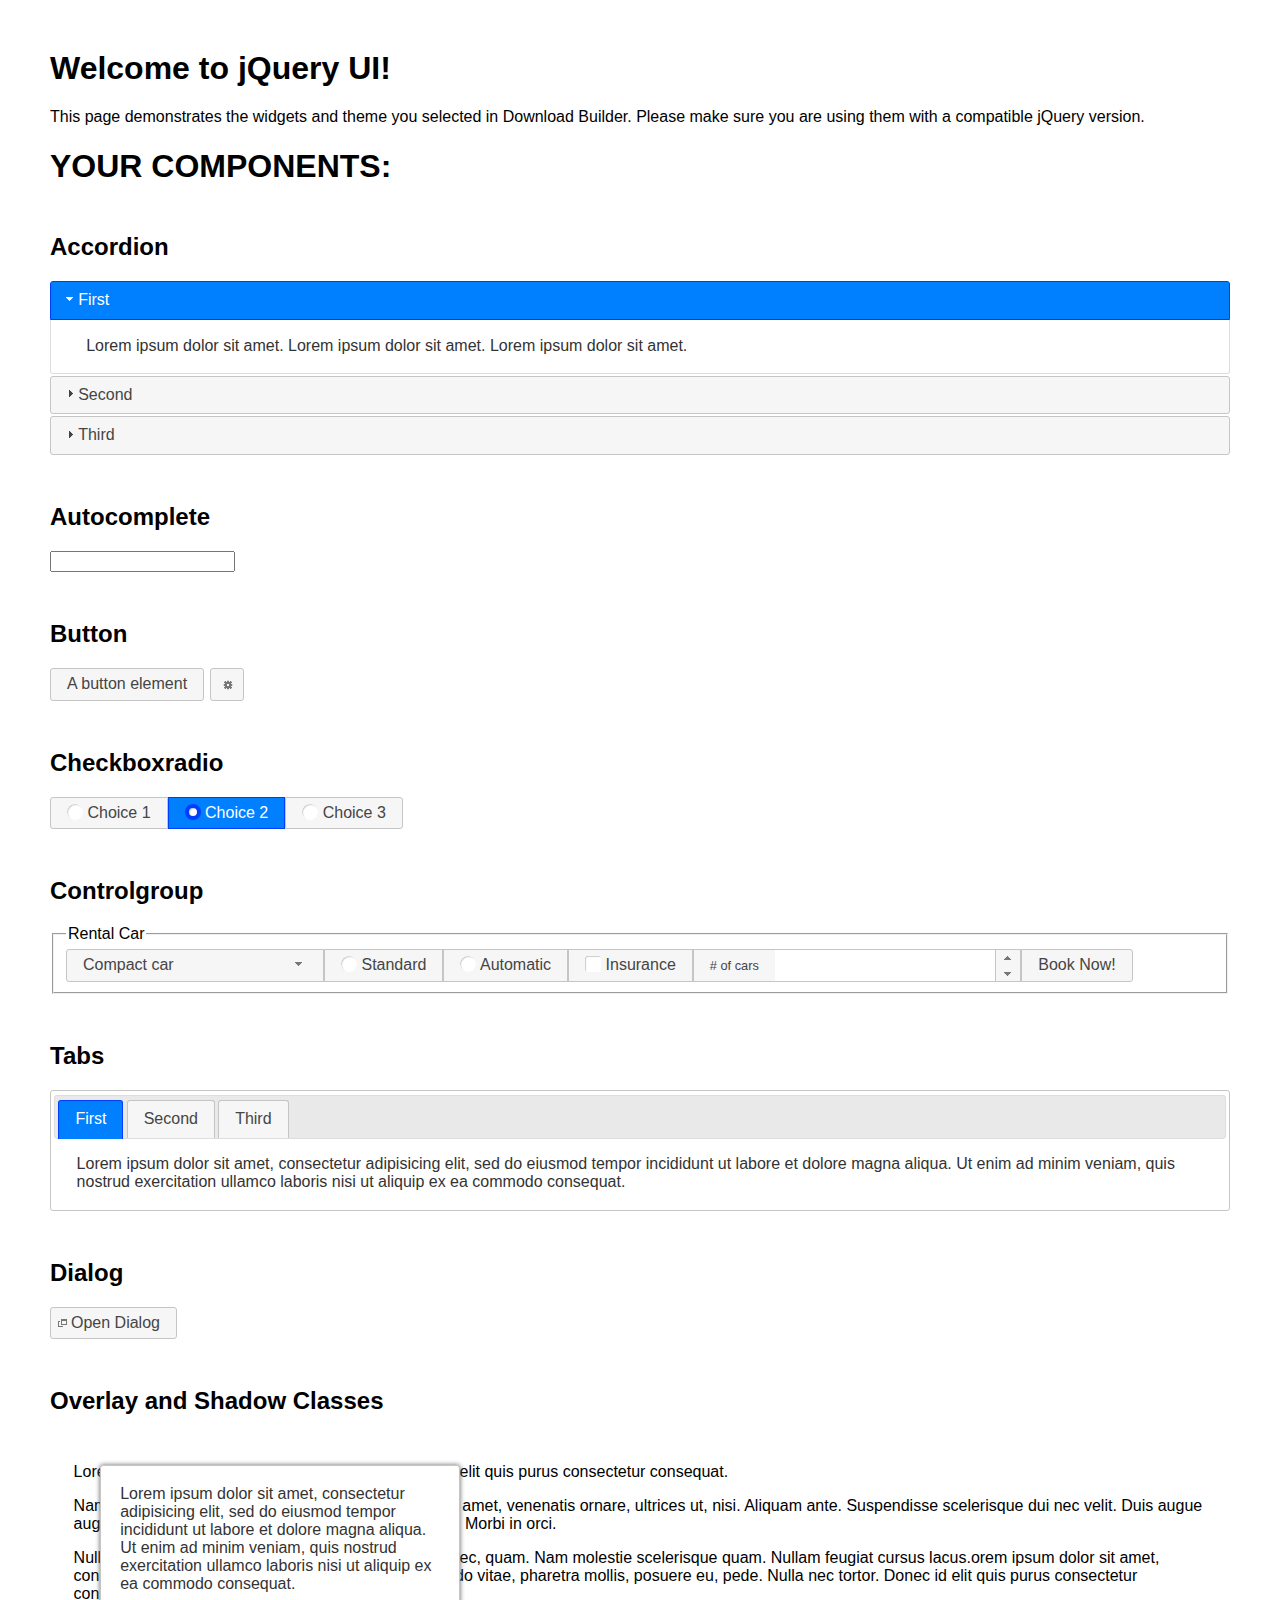
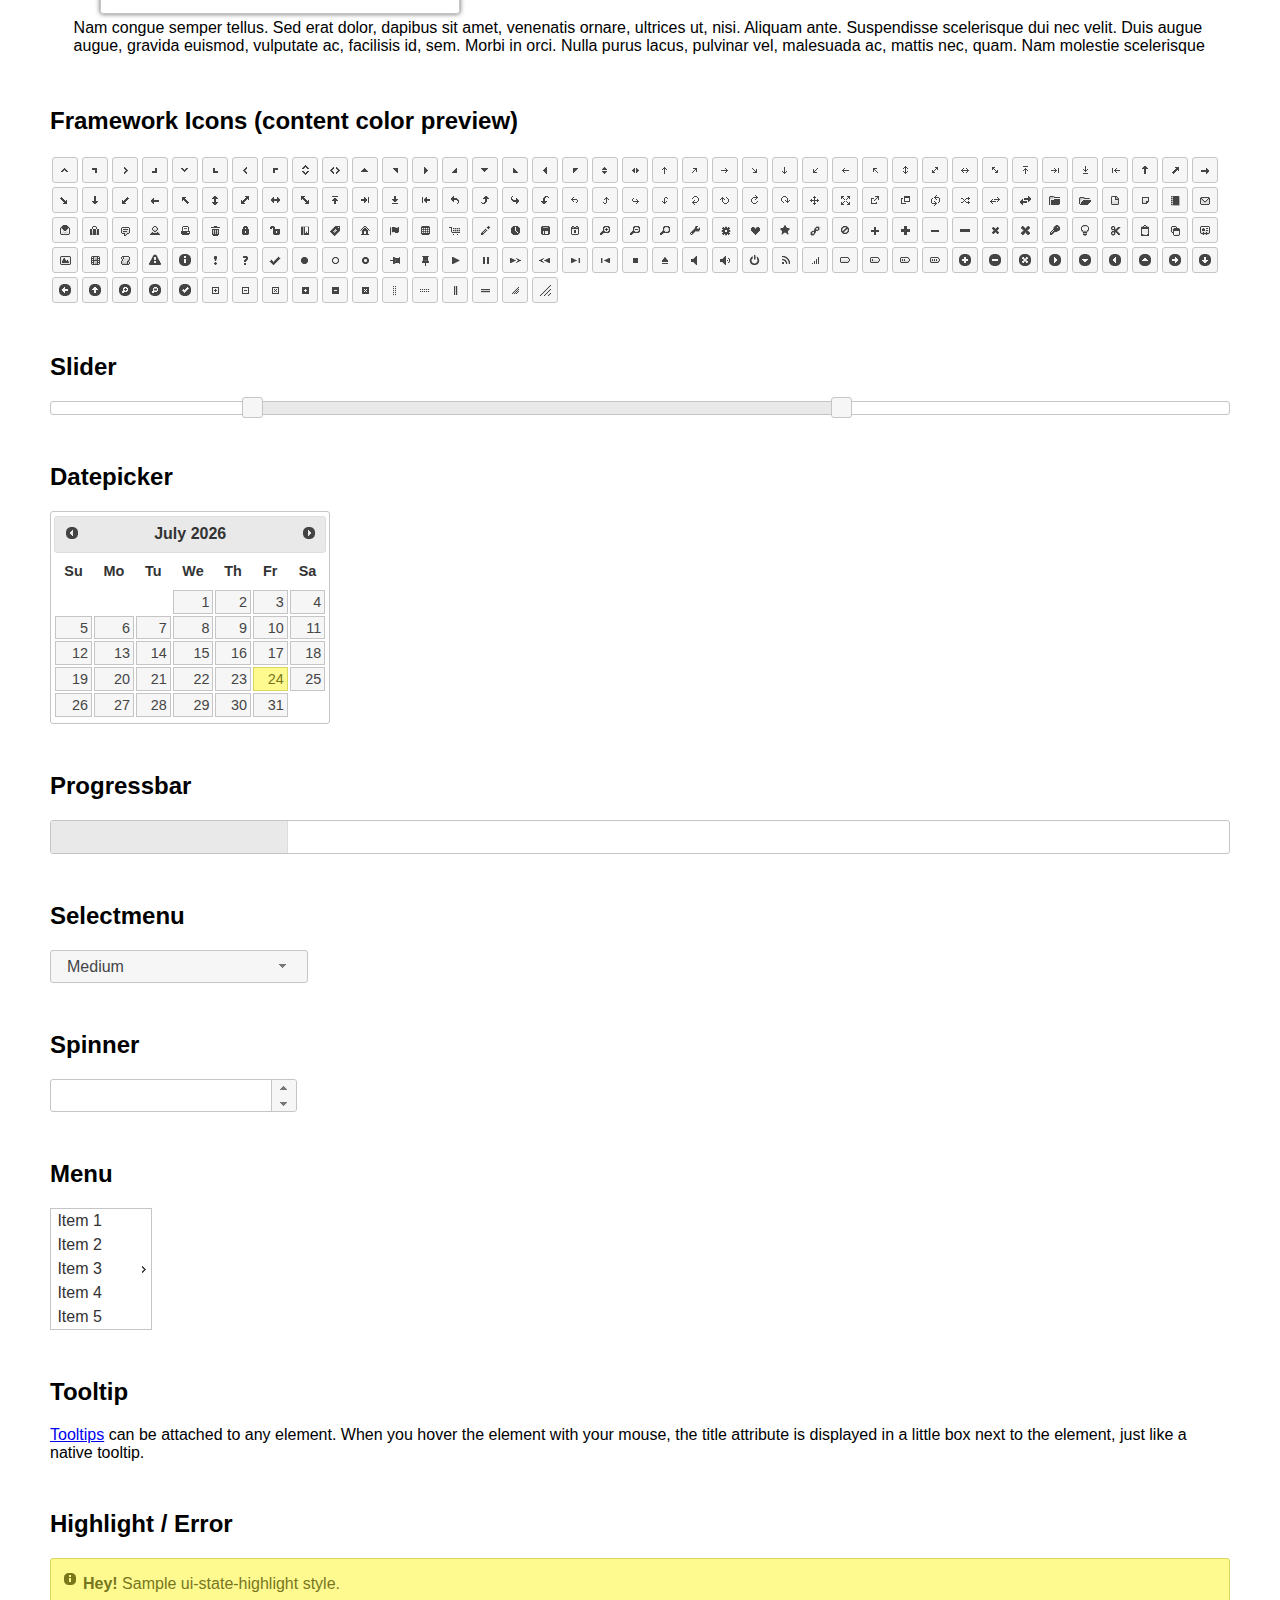
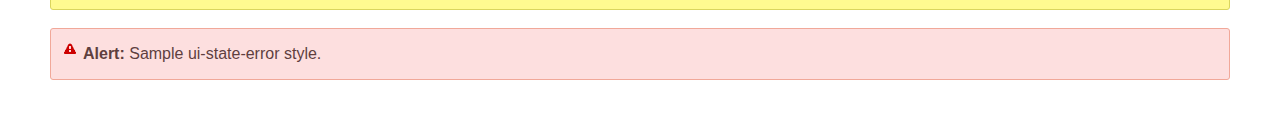
<file: old/_stuff/old2/plugins/jquery-ui/index.html>
<!doctype html>
<html lang="us">
<head>
	<meta charset="utf-8">
	<title>jQuery UI Example Page</title>
	<link href="jquery-ui.css" rel="stylesheet">
	<style>
	body{
		font-family: "Trebuchet MS", sans-serif;
		margin: 50px;
	}
	.demoHeaders {
		margin-top: 2em;
	}
	#dialog-link {
		padding: .4em 1em .4em 20px;
		text-decoration: none;
		position: relative;
	}
	#dialog-link span.ui-icon {
		margin: 0 5px 0 0;
		position: absolute;
		left: .2em;
		top: 50%;
		margin-top: -8px;
	}
	#icons {
		margin: 0;
		padding: 0;
	}
	#icons li {
		margin: 2px;
		position: relative;
		padding: 4px 0;
		cursor: pointer;
		float: left;
		list-style: none;
	}
	#icons span.ui-icon {
		float: left;
		margin: 0 4px;
	}
	.fakewindowcontain .ui-widget-overlay {
		position: absolute;
	}
	select {
		width: 200px;
	}
	</style>
</head>
<body>

<h1>Welcome to jQuery UI!</h1>

<div class="ui-widget">
	<p>This page demonstrates the widgets and theme you selected in Download Builder. Please make sure you are using them with a compatible jQuery version.</p>
</div>

<h1>YOUR COMPONENTS:</h1>


<!-- Accordion -->
<h2 class="demoHeaders">Accordion</h2>
<div id="accordion">
	<h3>First</h3>
	<div>Lorem ipsum dolor sit amet. Lorem ipsum dolor sit amet. Lorem ipsum dolor sit amet.</div>
	<h3>Second</h3>
	<div>Phasellus mattis tincidunt nibh.</div>
	<h3>Third</h3>
	<div>Nam dui erat, auctor a, dignissim quis.</div>
</div>



<!-- Autocomplete -->
<h2 class="demoHeaders">Autocomplete</h2>
<div>
	<input id="autocomplete" title="type &quot;a&quot;">
</div>



<!-- Button -->
<h2 class="demoHeaders">Button</h2>
<button id="button">A button element</button>
<button id="button-icon">An icon-only button</button>



<!-- Checkboxradio -->
<h2 class="demoHeaders">Checkboxradio</h2>
<form style="margin-top: 1em;">
	<div id="radioset">
		<input type="radio" id="radio1" name="radio"><label for="radio1">Choice 1</label>
		<input type="radio" id="radio2" name="radio" checked="checked"><label for="radio2">Choice 2</label>
		<input type="radio" id="radio3" name="radio"><label for="radio3">Choice 3</label>
	</div>
</form>



<!-- Controlgroup -->
<h2 class="demoHeaders">Controlgroup</h2>
<fieldset>
	<legend>Rental Car</legend>
	<div id="controlgroup">
		<select id="car-type">
			<option>Compact car</option>
			<option>Midsize car</option>
			<option>Full size car</option>
			<option>SUV</option>
			<option>Luxury</option>
			<option>Truck</option>
			<option>Van</option>
		</select>
		<label for="transmission-standard">Standard</label>
		<input type="radio" name="transmission" id="transmission-standard">
		<label for="transmission-automatic">Automatic</label>
		<input type="radio" name="transmission" id="transmission-automatic">
		<label for="insurance">Insurance</label>
		<input type="checkbox" name="insurance" id="insurance">
		<label for="horizontal-spinner" class="ui-controlgroup-label"># of cars</label>
		<input id="horizontal-spinner" class="ui-spinner-input">
		<button>Book Now!</button>
	</div>
</fieldset>



<!-- Tabs -->
<h2 class="demoHeaders">Tabs</h2>
<div id="tabs">
	<ul>
		<li><a href="#tabs-1">First</a></li>
		<li><a href="#tabs-2">Second</a></li>
		<li><a href="#tabs-3">Third</a></li>
	</ul>
	<div id="tabs-1">Lorem ipsum dolor sit amet, consectetur adipisicing elit, sed do eiusmod tempor incididunt ut labore et dolore magna aliqua. Ut enim ad minim veniam, quis nostrud exercitation ullamco laboris nisi ut aliquip ex ea commodo consequat.</div>
	<div id="tabs-2">Phasellus mattis tincidunt nibh. Cras orci urna, blandit id, pretium vel, aliquet ornare, felis. Maecenas scelerisque sem non nisl. Fusce sed lorem in enim dictum bibendum.</div>
	<div id="tabs-3">Nam dui erat, auctor a, dignissim quis, sollicitudin eu, felis. Pellentesque nisi urna, interdum eget, sagittis et, consequat vestibulum, lacus. Mauris porttitor ullamcorper augue.</div>
</div>



<h2 class="demoHeaders">Dialog</h2>
<p>
	<button id="dialog-link" class="ui-button ui-corner-all ui-widget">
		<span class="ui-icon ui-icon-newwin"></span>Open Dialog
	</button>
</p>

<h2 class="demoHeaders">Overlay and Shadow Classes</h2>
<div style="position: relative; width: 96%; height: 200px; padding:1% 2%; overflow:hidden;" class="fakewindowcontain">
	<p>Lorem ipsum dolor sit amet,  Nulla nec tortor. Donec id elit quis purus consectetur consequat. </p><p>Nam congue semper tellus. Sed erat dolor, dapibus sit amet, venenatis ornare, ultrices ut, nisi. Aliquam ante. Suspendisse scelerisque dui nec velit. Duis augue augue, gravida euismod, vulputate ac, facilisis id, sem. Morbi in orci. </p><p>Nulla purus lacus, pulvinar vel, malesuada ac, mattis nec, quam. Nam molestie scelerisque quam. Nullam feugiat cursus lacus.orem ipsum dolor sit amet, consectetur adipiscing elit. Donec libero risus, commodo vitae, pharetra mollis, posuere eu, pede. Nulla nec tortor. Donec id elit quis purus consectetur consequat. </p><p>Nam congue semper tellus. Sed erat dolor, dapibus sit amet, venenatis ornare, ultrices ut, nisi. Aliquam ante. Suspendisse scelerisque dui nec velit. Duis augue augue, gravida euismod, vulputate ac, facilisis id, sem. Morbi in orci. Nulla purus lacus, pulvinar vel, malesuada ac, mattis nec, quam. Nam molestie scelerisque quam. </p><p>Nullam feugiat cursus lacus.orem ipsum dolor sit amet, consectetur adipiscing elit. Donec libero risus, commodo vitae, pharetra mollis, posuere eu, pede. Nulla nec tortor. Donec id elit quis purus consectetur consequat. Nam congue semper tellus. Sed erat dolor, dapibus sit amet, venenatis ornare, ultrices ut, nisi. Aliquam ante. </p><p>Suspendisse scelerisque dui nec velit. Duis augue augue, gravida euismod, vulputate ac, facilisis id, sem. Morbi in orci. Nulla purus lacus, pulvinar vel, malesuada ac, mattis nec, quam. Nam molestie scelerisque quam. Nullam feugiat cursus lacus.orem ipsum dolor sit amet, consectetur adipiscing elit. Donec libero risus, commodo vitae, pharetra mollis, posuere eu, pede. Nulla nec tortor. Donec id elit quis purus consectetur consequat. Nam congue semper tellus. Sed erat dolor, dapibus sit amet, venenatis ornare, ultrices ut, nisi. </p>

	<!-- ui-dialog -->
	<div class="ui-widget-overlay ui-front"></div>
	<div style="position: absolute; width: 320px; left: 50px; top: 30px; padding: 1.2em" class="ui-widget ui-front ui-widget-content ui-corner-all ui-widget-shadow">
		Lorem ipsum dolor sit amet, consectetur adipisicing elit, sed do eiusmod tempor incididunt ut labore et dolore magna aliqua. Ut enim ad minim veniam, quis nostrud exercitation ullamco laboris nisi ut aliquip ex ea commodo consequat.
	</div>

</div>

<!-- ui-dialog -->
<div id="dialog" title="Dialog Title">
	<p>Lorem ipsum dolor sit amet, consectetur adipisicing elit, sed do eiusmod tempor incididunt ut labore et dolore magna aliqua. Ut enim ad minim veniam, quis nostrud exercitation ullamco laboris nisi ut aliquip ex ea commodo consequat.</p>
</div>



<h2 class="demoHeaders">Framework Icons (content color preview)</h2>
<ul id="icons" class="ui-widget ui-helper-clearfix">
	<li class="ui-state-default ui-corner-all" title=".ui-icon-caret-1-n"><span class="ui-icon ui-icon-caret-1-n"></span></li>
	<li class="ui-state-default ui-corner-all" title=".ui-icon-caret-1-ne"><span class="ui-icon ui-icon-caret-1-ne"></span></li>
	<li class="ui-state-default ui-corner-all" title=".ui-icon-caret-1-e"><span class="ui-icon ui-icon-caret-1-e"></span></li>
	<li class="ui-state-default ui-corner-all" title=".ui-icon-caret-1-se"><span class="ui-icon ui-icon-caret-1-se"></span></li>
	<li class="ui-state-default ui-corner-all" title=".ui-icon-caret-1-s"><span class="ui-icon ui-icon-caret-1-s"></span></li>
	<li class="ui-state-default ui-corner-all" title=".ui-icon-caret-1-sw"><span class="ui-icon ui-icon-caret-1-sw"></span></li>
	<li class="ui-state-default ui-corner-all" title=".ui-icon-caret-1-w"><span class="ui-icon ui-icon-caret-1-w"></span></li>
	<li class="ui-state-default ui-corner-all" title=".ui-icon-caret-1-nw"><span class="ui-icon ui-icon-caret-1-nw"></span></li>
	<li class="ui-state-default ui-corner-all" title=".ui-icon-caret-2-n-s"><span class="ui-icon ui-icon-caret-2-n-s"></span></li>
	<li class="ui-state-default ui-corner-all" title=".ui-icon-caret-2-e-w"><span class="ui-icon ui-icon-caret-2-e-w"></span></li>
	<li class="ui-state-default ui-corner-all" title=".ui-icon-triangle-1-n"><span class="ui-icon ui-icon-triangle-1-n"></span></li>
	<li class="ui-state-default ui-corner-all" title=".ui-icon-triangle-1-ne"><span class="ui-icon ui-icon-triangle-1-ne"></span></li>
	<li class="ui-state-default ui-corner-all" title=".ui-icon-triangle-1-e"><span class="ui-icon ui-icon-triangle-1-e"></span></li>
	<li class="ui-state-default ui-corner-all" title=".ui-icon-triangle-1-se"><span class="ui-icon ui-icon-triangle-1-se"></span></li>
	<li class="ui-state-default ui-corner-all" title=".ui-icon-triangle-1-s"><span class="ui-icon ui-icon-triangle-1-s"></span></li>
	<li class="ui-state-default ui-corner-all" title=".ui-icon-triangle-1-sw"><span class="ui-icon ui-icon-triangle-1-sw"></span></li>
	<li class="ui-state-default ui-corner-all" title=".ui-icon-triangle-1-w"><span class="ui-icon ui-icon-triangle-1-w"></span></li>
	<li class="ui-state-default ui-corner-all" title=".ui-icon-triangle-1-nw"><span class="ui-icon ui-icon-triangle-1-nw"></span></li>
	<li class="ui-state-default ui-corner-all" title=".ui-icon-triangle-2-n-s"><span class="ui-icon ui-icon-triangle-2-n-s"></span></li>
	<li class="ui-state-default ui-corner-all" title=".ui-icon-triangle-2-e-w"><span class="ui-icon ui-icon-triangle-2-e-w"></span></li>
	<li class="ui-state-default ui-corner-all" title=".ui-icon-arrow-1-n"><span class="ui-icon ui-icon-arrow-1-n"></span></li>
	<li class="ui-state-default ui-corner-all" title=".ui-icon-arrow-1-ne"><span class="ui-icon ui-icon-arrow-1-ne"></span></li>
	<li class="ui-state-default ui-corner-all" title=".ui-icon-arrow-1-e"><span class="ui-icon ui-icon-arrow-1-e"></span></li>
	<li class="ui-state-default ui-corner-all" title=".ui-icon-arrow-1-se"><span class="ui-icon ui-icon-arrow-1-se"></span></li>
	<li class="ui-state-default ui-corner-all" title=".ui-icon-arrow-1-s"><span class="ui-icon ui-icon-arrow-1-s"></span></li>
	<li class="ui-state-default ui-corner-all" title=".ui-icon-arrow-1-sw"><span class="ui-icon ui-icon-arrow-1-sw"></span></li>
	<li class="ui-state-default ui-corner-all" title=".ui-icon-arrow-1-w"><span class="ui-icon ui-icon-arrow-1-w"></span></li>
	<li class="ui-state-default ui-corner-all" title=".ui-icon-arrow-1-nw"><span class="ui-icon ui-icon-arrow-1-nw"></span></li>
	<li class="ui-state-default ui-corner-all" title=".ui-icon-arrow-2-n-s"><span class="ui-icon ui-icon-arrow-2-n-s"></span></li>
	<li class="ui-state-default ui-corner-all" title=".ui-icon-arrow-2-ne-sw"><span class="ui-icon ui-icon-arrow-2-ne-sw"></span></li>
	<li class="ui-state-default ui-corner-all" title=".ui-icon-arrow-2-e-w"><span class="ui-icon ui-icon-arrow-2-e-w"></span></li>
	<li class="ui-state-default ui-corner-all" title=".ui-icon-arrow-2-se-nw"><span class="ui-icon ui-icon-arrow-2-se-nw"></span></li>
	<li class="ui-state-default ui-corner-all" title=".ui-icon-arrowstop-1-n"><span class="ui-icon ui-icon-arrowstop-1-n"></span></li>
	<li class="ui-state-default ui-corner-all" title=".ui-icon-arrowstop-1-e"><span class="ui-icon ui-icon-arrowstop-1-e"></span></li>
	<li class="ui-state-default ui-corner-all" title=".ui-icon-arrowstop-1-s"><span class="ui-icon ui-icon-arrowstop-1-s"></span></li>
	<li class="ui-state-default ui-corner-all" title=".ui-icon-arrowstop-1-w"><span class="ui-icon ui-icon-arrowstop-1-w"></span></li>
	<li class="ui-state-default ui-corner-all" title=".ui-icon-arrowthick-1-n"><span class="ui-icon ui-icon-arrowthick-1-n"></span></li>
	<li class="ui-state-default ui-corner-all" title=".ui-icon-arrowthick-1-ne"><span class="ui-icon ui-icon-arrowthick-1-ne"></span></li>
	<li class="ui-state-default ui-corner-all" title=".ui-icon-arrowthick-1-e"><span class="ui-icon ui-icon-arrowthick-1-e"></span></li>
	<li class="ui-state-default ui-corner-all" title=".ui-icon-arrowthick-1-se"><span class="ui-icon ui-icon-arrowthick-1-se"></span></li>
	<li class="ui-state-default ui-corner-all" title=".ui-icon-arrowthick-1-s"><span class="ui-icon ui-icon-arrowthick-1-s"></span></li>
	<li class="ui-state-default ui-corner-all" title=".ui-icon-arrowthick-1-sw"><span class="ui-icon ui-icon-arrowthick-1-sw"></span></li>
	<li class="ui-state-default ui-corner-all" title=".ui-icon-arrowthick-1-w"><span class="ui-icon ui-icon-arrowthick-1-w"></span></li>
	<li class="ui-state-default ui-corner-all" title=".ui-icon-arrowthick-1-nw"><span class="ui-icon ui-icon-arrowthick-1-nw"></span></li>
	<li class="ui-state-default ui-corner-all" title=".ui-icon-arrowthick-2-n-s"><span class="ui-icon ui-icon-arrowthick-2-n-s"></span></li>
	<li class="ui-state-default ui-corner-all" title=".ui-icon-arrowthick-2-ne-sw"><span class="ui-icon ui-icon-arrowthick-2-ne-sw"></span></li>
	<li class="ui-state-default ui-corner-all" title=".ui-icon-arrowthick-2-e-w"><span class="ui-icon ui-icon-arrowthick-2-e-w"></span></li>
	<li class="ui-state-default ui-corner-all" title=".ui-icon-arrowthick-2-se-nw"><span class="ui-icon ui-icon-arrowthick-2-se-nw"></span></li>
	<li class="ui-state-default ui-corner-all" title=".ui-icon-arrowthickstop-1-n"><span class="ui-icon ui-icon-arrowthickstop-1-n"></span></li>
	<li class="ui-state-default ui-corner-all" title=".ui-icon-arrowthickstop-1-e"><span class="ui-icon ui-icon-arrowthickstop-1-e"></span></li>
	<li class="ui-state-default ui-corner-all" title=".ui-icon-arrowthickstop-1-s"><span class="ui-icon ui-icon-arrowthickstop-1-s"></span></li>
	<li class="ui-state-default ui-corner-all" title=".ui-icon-arrowthickstop-1-w"><span class="ui-icon ui-icon-arrowthickstop-1-w"></span></li>
	<li class="ui-state-default ui-corner-all" title=".ui-icon-arrowreturnthick-1-w"><span class="ui-icon ui-icon-arrowreturnthick-1-w"></span></li>
	<li class="ui-state-default ui-corner-all" title=".ui-icon-arrowreturnthick-1-n"><span class="ui-icon ui-icon-arrowreturnthick-1-n"></span></li>
	<li class="ui-state-default ui-corner-all" title=".ui-icon-arrowreturnthick-1-e"><span class="ui-icon ui-icon-arrowreturnthick-1-e"></span></li>
	<li class="ui-state-default ui-corner-all" title=".ui-icon-arrowreturnthick-1-s"><span class="ui-icon ui-icon-arrowreturnthick-1-s"></span></li>
	<li class="ui-state-default ui-corner-all" title=".ui-icon-arrowreturn-1-w"><span class="ui-icon ui-icon-arrowreturn-1-w"></span></li>
	<li class="ui-state-default ui-corner-all" title=".ui-icon-arrowreturn-1-n"><span class="ui-icon ui-icon-arrowreturn-1-n"></span></li>
	<li class="ui-state-default ui-corner-all" title=".ui-icon-arrowreturn-1-e"><span class="ui-icon ui-icon-arrowreturn-1-e"></span></li>
	<li class="ui-state-default ui-corner-all" title=".ui-icon-arrowreturn-1-s"><span class="ui-icon ui-icon-arrowreturn-1-s"></span></li>
	<li class="ui-state-default ui-corner-all" title=".ui-icon-arrowrefresh-1-w"><span class="ui-icon ui-icon-arrowrefresh-1-w"></span></li>
	<li class="ui-state-default ui-corner-all" title=".ui-icon-arrowrefresh-1-n"><span class="ui-icon ui-icon-arrowrefresh-1-n"></span></li>
	<li class="ui-state-default ui-corner-all" title=".ui-icon-arrowrefresh-1-e"><span class="ui-icon ui-icon-arrowrefresh-1-e"></span></li>
	<li class="ui-state-default ui-corner-all" title=".ui-icon-arrowrefresh-1-s"><span class="ui-icon ui-icon-arrowrefresh-1-s"></span></li>
	<li class="ui-state-default ui-corner-all" title=".ui-icon-arrow-4"><span class="ui-icon ui-icon-arrow-4"></span></li>
	<li class="ui-state-default ui-corner-all" title=".ui-icon-arrow-4-diag"><span class="ui-icon ui-icon-arrow-4-diag"></span></li>
	<li class="ui-state-default ui-corner-all" title=".ui-icon-extlink"><span class="ui-icon ui-icon-extlink"></span></li>
	<li class="ui-state-default ui-corner-all" title=".ui-icon-newwin"><span class="ui-icon ui-icon-newwin"></span></li>
	<li class="ui-state-default ui-corner-all" title=".ui-icon-refresh"><span class="ui-icon ui-icon-refresh"></span></li>
	<li class="ui-state-default ui-corner-all" title=".ui-icon-shuffle"><span class="ui-icon ui-icon-shuffle"></span></li>
	<li class="ui-state-default ui-corner-all" title=".ui-icon-transfer-e-w"><span class="ui-icon ui-icon-transfer-e-w"></span></li>
	<li class="ui-state-default ui-corner-all" title=".ui-icon-transferthick-e-w"><span class="ui-icon ui-icon-transferthick-e-w"></span></li>
	<li class="ui-state-default ui-corner-all" title=".ui-icon-folder-collapsed"><span class="ui-icon ui-icon-folder-collapsed"></span></li>
	<li class="ui-state-default ui-corner-all" title=".ui-icon-folder-open"><span class="ui-icon ui-icon-folder-open"></span></li>
	<li class="ui-state-default ui-corner-all" title=".ui-icon-document"><span class="ui-icon ui-icon-document"></span></li>
	<li class="ui-state-default ui-corner-all" title=".ui-icon-document-b"><span class="ui-icon ui-icon-document-b"></span></li>
	<li class="ui-state-default ui-corner-all" title=".ui-icon-note"><span class="ui-icon ui-icon-note"></span></li>
	<li class="ui-state-default ui-corner-all" title=".ui-icon-mail-closed"><span class="ui-icon ui-icon-mail-closed"></span></li>
	<li class="ui-state-default ui-corner-all" title=".ui-icon-mail-open"><span class="ui-icon ui-icon-mail-open"></span></li>
	<li class="ui-state-default ui-corner-all" title=".ui-icon-suitcase"><span class="ui-icon ui-icon-suitcase"></span></li>
	<li class="ui-state-default ui-corner-all" title=".ui-icon-comment"><span class="ui-icon ui-icon-comment"></span></li>
	<li class="ui-state-default ui-corner-all" title=".ui-icon-person"><span class="ui-icon ui-icon-person"></span></li>
	<li class="ui-state-default ui-corner-all" title=".ui-icon-print"><span class="ui-icon ui-icon-print"></span></li>
	<li class="ui-state-default ui-corner-all" title=".ui-icon-trash"><span class="ui-icon ui-icon-trash"></span></li>
	<li class="ui-state-default ui-corner-all" title=".ui-icon-locked"><span class="ui-icon ui-icon-locked"></span></li>
	<li class="ui-state-default ui-corner-all" title=".ui-icon-unlocked"><span class="ui-icon ui-icon-unlocked"></span></li>
	<li class="ui-state-default ui-corner-all" title=".ui-icon-bookmark"><span class="ui-icon ui-icon-bookmark"></span></li>
	<li class="ui-state-default ui-corner-all" title=".ui-icon-tag"><span class="ui-icon ui-icon-tag"></span></li>
	<li class="ui-state-default ui-corner-all" title=".ui-icon-home"><span class="ui-icon ui-icon-home"></span></li>
	<li class="ui-state-default ui-corner-all" title=".ui-icon-flag"><span class="ui-icon ui-icon-flag"></span></li>
	<li class="ui-state-default ui-corner-all" title=".ui-icon-calculator"><span class="ui-icon ui-icon-calculator"></span></li>
	<li class="ui-state-default ui-corner-all" title=".ui-icon-cart"><span class="ui-icon ui-icon-cart"></span></li>
	<li class="ui-state-default ui-corner-all" title=".ui-icon-pencil"><span class="ui-icon ui-icon-pencil"></span></li>
	<li class="ui-state-default ui-corner-all" title=".ui-icon-clock"><span class="ui-icon ui-icon-clock"></span></li>
	<li class="ui-state-default ui-corner-all" title=".ui-icon-disk"><span class="ui-icon ui-icon-disk"></span></li>
	<li class="ui-state-default ui-corner-all" title=".ui-icon-calendar"><span class="ui-icon ui-icon-calendar"></span></li>
	<li class="ui-state-default ui-corner-all" title=".ui-icon-zoomin"><span class="ui-icon ui-icon-zoomin"></span></li>
	<li class="ui-state-default ui-corner-all" title=".ui-icon-zoomout"><span class="ui-icon ui-icon-zoomout"></span></li>
	<li class="ui-state-default ui-corner-all" title=".ui-icon-search"><span class="ui-icon ui-icon-search"></span></li>
	<li class="ui-state-default ui-corner-all" title=".ui-icon-wrench"><span class="ui-icon ui-icon-wrench"></span></li>
	<li class="ui-state-default ui-corner-all" title=".ui-icon-gear"><span class="ui-icon ui-icon-gear"></span></li>
	<li class="ui-state-default ui-corner-all" title=".ui-icon-heart"><span class="ui-icon ui-icon-heart"></span></li>
	<li class="ui-state-default ui-corner-all" title=".ui-icon-star"><span class="ui-icon ui-icon-star"></span></li>
	<li class="ui-state-default ui-corner-all" title=".ui-icon-link"><span class="ui-icon ui-icon-link"></span></li>
	<li class="ui-state-default ui-corner-all" title=".ui-icon-cancel"><span class="ui-icon ui-icon-cancel"></span></li>
	<li class="ui-state-default ui-corner-all" title=".ui-icon-plus"><span class="ui-icon ui-icon-plus"></span></li>
	<li class="ui-state-default ui-corner-all" title=".ui-icon-plusthick"><span class="ui-icon ui-icon-plusthick"></span></li>
	<li class="ui-state-default ui-corner-all" title=".ui-icon-minus"><span class="ui-icon ui-icon-minus"></span></li>
	<li class="ui-state-default ui-corner-all" title=".ui-icon-minusthick"><span class="ui-icon ui-icon-minusthick"></span></li>
	<li class="ui-state-default ui-corner-all" title=".ui-icon-close"><span class="ui-icon ui-icon-close"></span></li>
	<li class="ui-state-default ui-corner-all" title=".ui-icon-closethick"><span class="ui-icon ui-icon-closethick"></span></li>
	<li class="ui-state-default ui-corner-all" title=".ui-icon-key"><span class="ui-icon ui-icon-key"></span></li>
	<li class="ui-state-default ui-corner-all" title=".ui-icon-lightbulb"><span class="ui-icon ui-icon-lightbulb"></span></li>
	<li class="ui-state-default ui-corner-all" title=".ui-icon-scissors"><span class="ui-icon ui-icon-scissors"></span></li>
	<li class="ui-state-default ui-corner-all" title=".ui-icon-clipboard"><span class="ui-icon ui-icon-clipboard"></span></li>
	<li class="ui-state-default ui-corner-all" title=".ui-icon-copy"><span class="ui-icon ui-icon-copy"></span></li>
	<li class="ui-state-default ui-corner-all" title=".ui-icon-contact"><span class="ui-icon ui-icon-contact"></span></li>
	<li class="ui-state-default ui-corner-all" title=".ui-icon-image"><span class="ui-icon ui-icon-image"></span></li>
	<li class="ui-state-default ui-corner-all" title=".ui-icon-video"><span class="ui-icon ui-icon-video"></span></li>
	<li class="ui-state-default ui-corner-all" title=".ui-icon-script"><span class="ui-icon ui-icon-script"></span></li>
	<li class="ui-state-default ui-corner-all" title=".ui-icon-alert"><span class="ui-icon ui-icon-alert"></span></li>
	<li class="ui-state-default ui-corner-all" title=".ui-icon-info"><span class="ui-icon ui-icon-info"></span></li>
	<li class="ui-state-default ui-corner-all" title=".ui-icon-notice"><span class="ui-icon ui-icon-notice"></span></li>
	<li class="ui-state-default ui-corner-all" title=".ui-icon-help"><span class="ui-icon ui-icon-help"></span></li>
	<li class="ui-state-default ui-corner-all" title=".ui-icon-check"><span class="ui-icon ui-icon-check"></span></li>
	<li class="ui-state-default ui-corner-all" title=".ui-icon-bullet"><span class="ui-icon ui-icon-bullet"></span></li>
	<li class="ui-state-default ui-corner-all" title=".ui-icon-radio-off"><span class="ui-icon ui-icon-radio-off"></span></li>
	<li class="ui-state-default ui-corner-all" title=".ui-icon-radio-on"><span class="ui-icon ui-icon-radio-on"></span></li>
	<li class="ui-state-default ui-corner-all" title=".ui-icon-pin-w"><span class="ui-icon ui-icon-pin-w"></span></li>
	<li class="ui-state-default ui-corner-all" title=".ui-icon-pin-s"><span class="ui-icon ui-icon-pin-s"></span></li>
	<li class="ui-state-default ui-corner-all" title=".ui-icon-play"><span class="ui-icon ui-icon-play"></span></li>
	<li class="ui-state-default ui-corner-all" title=".ui-icon-pause"><span class="ui-icon ui-icon-pause"></span></li>
	<li class="ui-state-default ui-corner-all" title=".ui-icon-seek-next"><span class="ui-icon ui-icon-seek-next"></span></li>
	<li class="ui-state-default ui-corner-all" title=".ui-icon-seek-prev"><span class="ui-icon ui-icon-seek-prev"></span></li>
	<li class="ui-state-default ui-corner-all" title=".ui-icon-seek-end"><span class="ui-icon ui-icon-seek-end"></span></li>
	<li class="ui-state-default ui-corner-all" title=".ui-icon-seek-first"><span class="ui-icon ui-icon-seek-first"></span></li>
	<li class="ui-state-default ui-corner-all" title=".ui-icon-stop"><span class="ui-icon ui-icon-stop"></span></li>
	<li class="ui-state-default ui-corner-all" title=".ui-icon-eject"><span class="ui-icon ui-icon-eject"></span></li>
	<li class="ui-state-default ui-corner-all" title=".ui-icon-volume-off"><span class="ui-icon ui-icon-volume-off"></span></li>
	<li class="ui-state-default ui-corner-all" title=".ui-icon-volume-on"><span class="ui-icon ui-icon-volume-on"></span></li>
	<li class="ui-state-default ui-corner-all" title=".ui-icon-power"><span class="ui-icon ui-icon-power"></span></li>
	<li class="ui-state-default ui-corner-all" title=".ui-icon-signal-diag"><span class="ui-icon ui-icon-signal-diag"></span></li>
	<li class="ui-state-default ui-corner-all" title=".ui-icon-signal"><span class="ui-icon ui-icon-signal"></span></li>
	<li class="ui-state-default ui-corner-all" title=".ui-icon-battery-0"><span class="ui-icon ui-icon-battery-0"></span></li>
	<li class="ui-state-default ui-corner-all" title=".ui-icon-battery-1"><span class="ui-icon ui-icon-battery-1"></span></li>
	<li class="ui-state-default ui-corner-all" title=".ui-icon-battery-2"><span class="ui-icon ui-icon-battery-2"></span></li>
	<li class="ui-state-default ui-corner-all" title=".ui-icon-battery-3"><span class="ui-icon ui-icon-battery-3"></span></li>
	<li class="ui-state-default ui-corner-all" title=".ui-icon-circle-plus"><span class="ui-icon ui-icon-circle-plus"></span></li>
	<li class="ui-state-default ui-corner-all" title=".ui-icon-circle-minus"><span class="ui-icon ui-icon-circle-minus"></span></li>
	<li class="ui-state-default ui-corner-all" title=".ui-icon-circle-close"><span class="ui-icon ui-icon-circle-close"></span></li>
	<li class="ui-state-default ui-corner-all" title=".ui-icon-circle-triangle-e"><span class="ui-icon ui-icon-circle-triangle-e"></span></li>
	<li class="ui-state-default ui-corner-all" title=".ui-icon-circle-triangle-s"><span class="ui-icon ui-icon-circle-triangle-s"></span></li>
	<li class="ui-state-default ui-corner-all" title=".ui-icon-circle-triangle-w"><span class="ui-icon ui-icon-circle-triangle-w"></span></li>
	<li class="ui-state-default ui-corner-all" title=".ui-icon-circle-triangle-n"><span class="ui-icon ui-icon-circle-triangle-n"></span></li>
	<li class="ui-state-default ui-corner-all" title=".ui-icon-circle-arrow-e"><span class="ui-icon ui-icon-circle-arrow-e"></span></li>
	<li class="ui-state-default ui-corner-all" title=".ui-icon-circle-arrow-s"><span class="ui-icon ui-icon-circle-arrow-s"></span></li>
	<li class="ui-state-default ui-corner-all" title=".ui-icon-circle-arrow-w"><span class="ui-icon ui-icon-circle-arrow-w"></span></li>
	<li class="ui-state-default ui-corner-all" title=".ui-icon-circle-arrow-n"><span class="ui-icon ui-icon-circle-arrow-n"></span></li>
	<li class="ui-state-default ui-corner-all" title=".ui-icon-circle-zoomin"><span class="ui-icon ui-icon-circle-zoomin"></span></li>
	<li class="ui-state-default ui-corner-all" title=".ui-icon-circle-zoomout"><span class="ui-icon ui-icon-circle-zoomout"></span></li>
	<li class="ui-state-default ui-corner-all" title=".ui-icon-circle-check"><span class="ui-icon ui-icon-circle-check"></span></li>
	<li class="ui-state-default ui-corner-all" title=".ui-icon-circlesmall-plus"><span class="ui-icon ui-icon-circlesmall-plus"></span></li>
	<li class="ui-state-default ui-corner-all" title=".ui-icon-circlesmall-minus"><span class="ui-icon ui-icon-circlesmall-minus"></span></li>
	<li class="ui-state-default ui-corner-all" title=".ui-icon-circlesmall-close"><span class="ui-icon ui-icon-circlesmall-close"></span></li>
	<li class="ui-state-default ui-corner-all" title=".ui-icon-squaresmall-plus"><span class="ui-icon ui-icon-squaresmall-plus"></span></li>
	<li class="ui-state-default ui-corner-all" title=".ui-icon-squaresmall-minus"><span class="ui-icon ui-icon-squaresmall-minus"></span></li>
	<li class="ui-state-default ui-corner-all" title=".ui-icon-squaresmall-close"><span class="ui-icon ui-icon-squaresmall-close"></span></li>
	<li class="ui-state-default ui-corner-all" title=".ui-icon-grip-dotted-vertical"><span class="ui-icon ui-icon-grip-dotted-vertical"></span></li>
	<li class="ui-state-default ui-corner-all" title=".ui-icon-grip-dotted-horizontal"><span class="ui-icon ui-icon-grip-dotted-horizontal"></span></li>
	<li class="ui-state-default ui-corner-all" title=".ui-icon-grip-solid-vertical"><span class="ui-icon ui-icon-grip-solid-vertical"></span></li>
	<li class="ui-state-default ui-corner-all" title=".ui-icon-grip-solid-horizontal"><span class="ui-icon ui-icon-grip-solid-horizontal"></span></li>
	<li class="ui-state-default ui-corner-all" title=".ui-icon-gripsmall-diagonal-se"><span class="ui-icon ui-icon-gripsmall-diagonal-se"></span></li>
	<li class="ui-state-default ui-corner-all" title=".ui-icon-grip-diagonal-se"><span class="ui-icon ui-icon-grip-diagonal-se"></span></li>
</ul>


<!-- Slider -->
<h2 class="demoHeaders">Slider</h2>
<div id="slider"></div>



<!-- Datepicker -->
<h2 class="demoHeaders">Datepicker</h2>
<div id="datepicker"></div>



<!-- Progressbar -->
<h2 class="demoHeaders">Progressbar</h2>
<div id="progressbar"></div>



<!-- Progressbar -->
<h2 class="demoHeaders">Selectmenu</h2>
<select id="selectmenu">
	<option>Slower</option>
	<option>Slow</option>
	<option selected="selected">Medium</option>
	<option>Fast</option>
	<option>Faster</option>
</select>



<!-- Spinner -->
<h2 class="demoHeaders">Spinner</h2>
<input id="spinner">



<!-- Menu -->
<h2 class="demoHeaders">Menu</h2>
<ul style="width:100px;" id="menu">
	<li><div>Item 1</div></li>
	<li><div>Item 2</div></li>
	<li><div>Item 3</div>
		<ul>
			<li><div>Item 3-1</div></li>
			<li><div>Item 3-2</div></li>
			<li><div>Item 3-3</div></li>
			<li><div>Item 3-4</div></li>
			<li><div>Item 3-5</div></li>
		</ul>
	</li>
	<li><div>Item 4</div></li>
	<li><div>Item 5</div></li>
</ul>



<!-- Tooltip -->
<h2 class="demoHeaders">Tooltip</h2>
<p id="tooltip">
	<a href="#" title="That&apos;s what this widget is">Tooltips</a> can be attached to any element. When you hover
the element with your mouse, the title attribute is displayed in a little box next to the element, just like a native tooltip.
</p>


<!-- Highlight / Error -->
<h2 class="demoHeaders">Highlight / Error</h2>
<div class="ui-widget">
	<div class="ui-state-highlight ui-corner-all" style="margin-top: 20px; padding: 0 .7em;">
		<p><span class="ui-icon ui-icon-info" style="float: left; margin-right: .3em;"></span>
		<strong>Hey!</strong> Sample ui-state-highlight style.</p>
	</div>
</div>
<br>
<div class="ui-widget">
	<div class="ui-state-error ui-corner-all" style="padding: 0 .7em;">
		<p><span class="ui-icon ui-icon-alert" style="float: left; margin-right: .3em;"></span>
		<strong>Alert:</strong> Sample ui-state-error style.</p>
	</div>
</div>

<script src="external/jquery/jquery.js"></script>
<script src="jquery-ui.js"></script>
<script>

$( "#accordion" ).accordion();



var availableTags = [
	"ActionScript",
	"AppleScript",
	"Asp",
	"BASIC",
	"C",
	"C++",
	"Clojure",
	"COBOL",
	"ColdFusion",
	"Erlang",
	"Fortran",
	"Groovy",
	"Haskell",
	"Java",
	"JavaScript",
	"Lisp",
	"Perl",
	"PHP",
	"Python",
	"Ruby",
	"Scala",
	"Scheme"
];
$( "#autocomplete" ).autocomplete({
	source: availableTags
});



$( "#button" ).button();
$( "#button-icon" ).button({
	icon: "ui-icon-gear",
	showLabel: false
});



$( "#radioset" ).buttonset();



$( "#controlgroup" ).controlgroup();



$( "#tabs" ).tabs();



$( "#dialog" ).dialog({
	autoOpen: false,
	width: 400,
	buttons: [
		{
			text: "Ok",
			click: function() {
				$( this ).dialog( "close" );
			}
		},
		{
			text: "Cancel",
			click: function() {
				$( this ).dialog( "close" );
			}
		}
	]
});

// Link to open the dialog
$( "#dialog-link" ).click(function( event ) {
	$( "#dialog" ).dialog( "open" );
	event.preventDefault();
});



$( "#datepicker" ).datepicker({
	inline: true
});



$( "#slider" ).slider({
	range: true,
	values: [ 17, 67 ]
});



$( "#progressbar" ).progressbar({
	value: 20
});



$( "#spinner" ).spinner();



$( "#menu" ).menu();



$( "#tooltip" ).tooltip();



$( "#selectmenu" ).selectmenu();


// Hover states on the static widgets
$( "#dialog-link, #icons li" ).hover(
	function() {
		$( this ).addClass( "ui-state-hover" );
	},
	function() {
		$( this ).removeClass( "ui-state-hover" );
	}
);
</script>
</body>
</html>
</file>
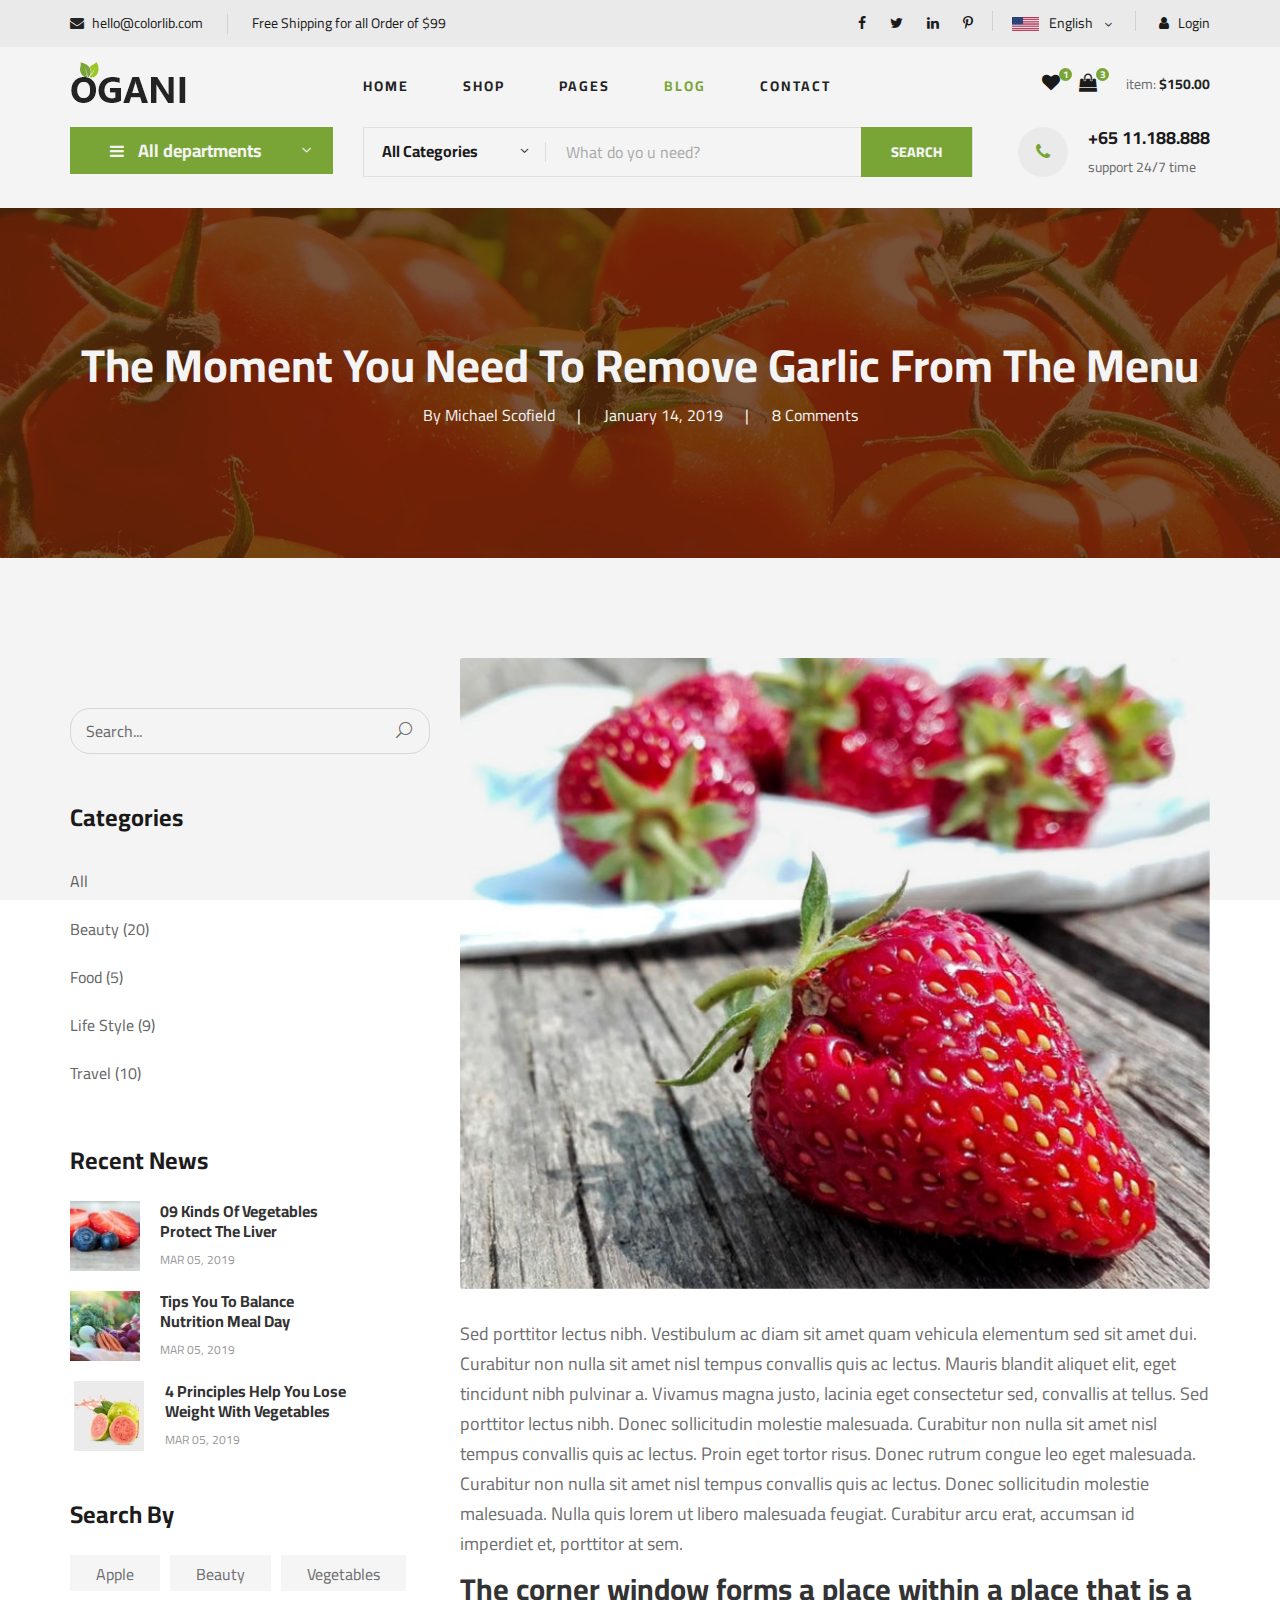
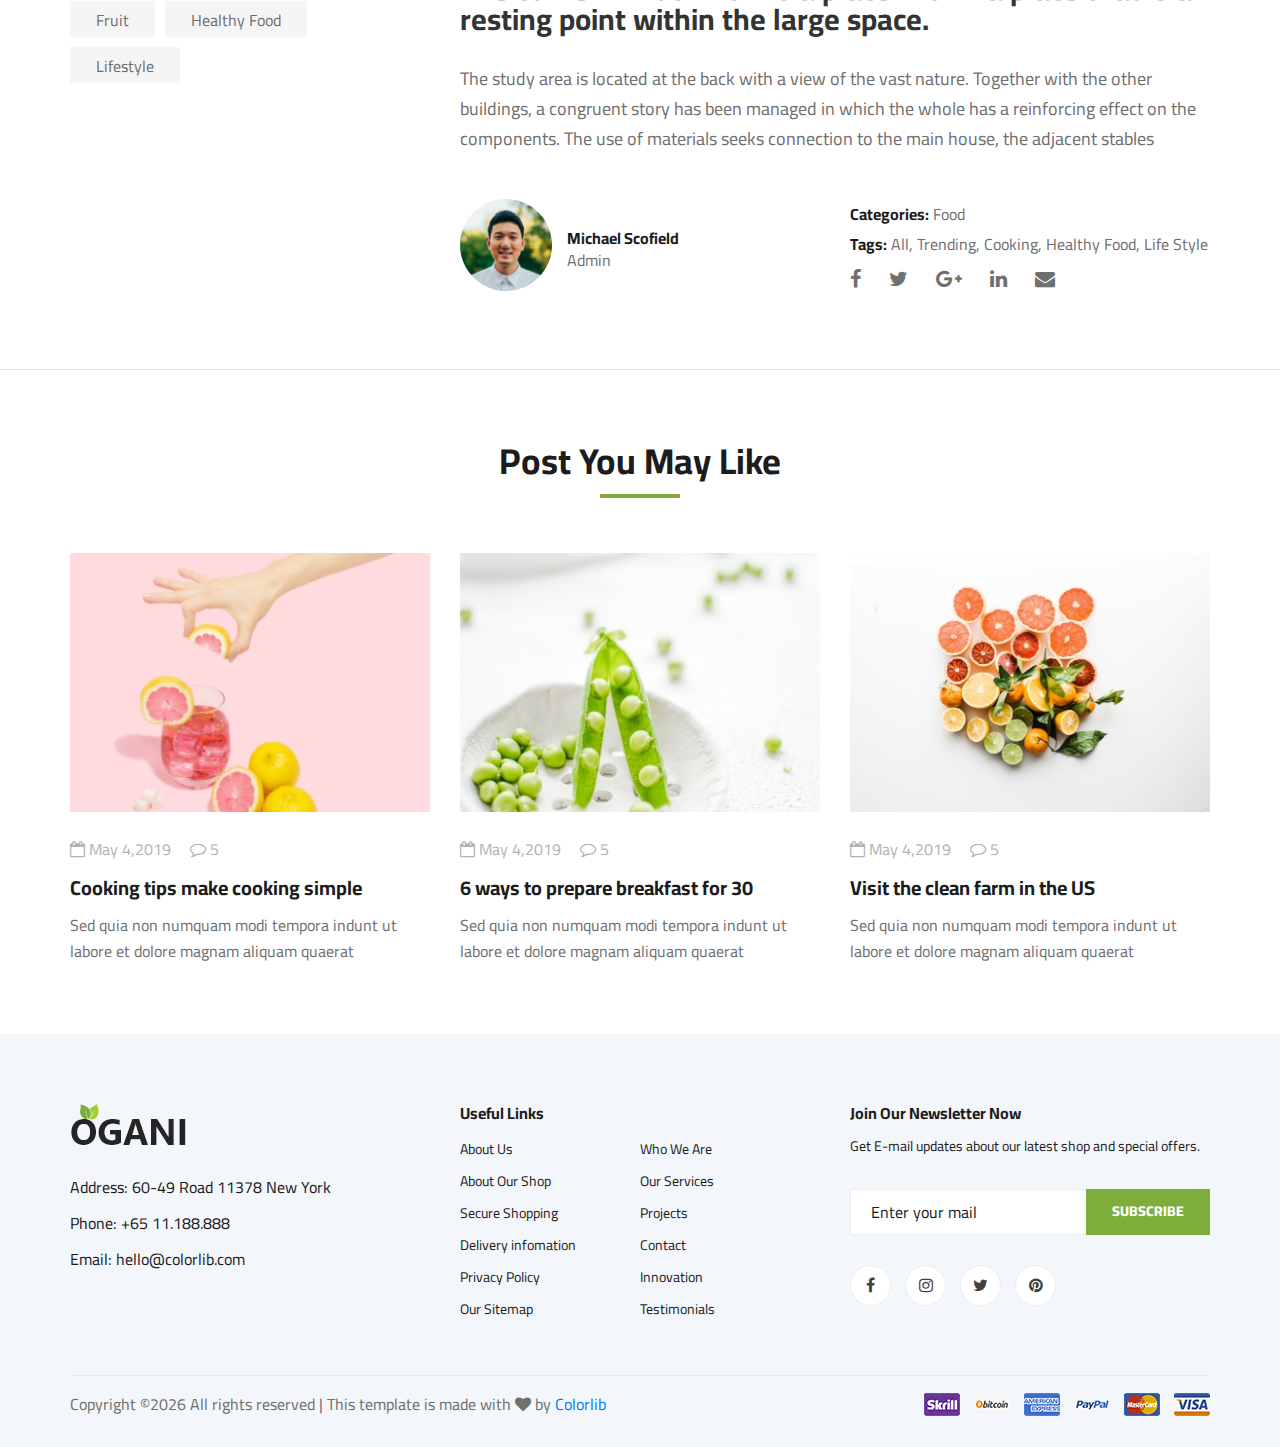
<file: blog-details.html>
<!DOCTYPE html>
<html lang="zxx">

<head>
    <meta charset="UTF-8">
    <meta name="description" content="Ogani Template">
    <meta name="keywords" content="Ogani, unica, creative, html">
    <meta name="viewport" content="width=device-width, initial-scale=1.0">
    <meta http-equiv="X-UA-Compatible" content="ie=edge">
    <title>Ogani | Template</title>

    <!-- Google Font -->
    <link href="https://fonts.googleapis.com/css2?family=Cairo:wght@200;300;400;600;900&display=swap" rel="stylesheet">

    <!-- Css Styles -->
    <link rel="stylesheet" href="css/bootstrap.min.css" type="text/css">
    <link rel="stylesheet" href="css/font-awesome.min.css" type="text/css">
    <link rel="stylesheet" href="css/elegant-icons.css" type="text/css">
    <link rel="stylesheet" href="css/nice-select.css" type="text/css">
    <link rel="stylesheet" href="css/jquery-ui.min.css" type="text/css">
    <link rel="stylesheet" href="css/owl.carousel.min.css" type="text/css">
    <link rel="stylesheet" href="css/slicknav.min.css" type="text/css">
    <link rel="stylesheet" href="css/style.css" type="text/css">
</head>

<body>
    <!-- Page Preloder -->
    <div id="preloder">
        <div class="loader"></div>
    </div>

    <!-- Humberger Begin -->
    <div class="humberger__menu__overlay"></div>
    <div class="humberger__menu__wrapper">
        <div class="humberger__menu__logo">
            <a href="#"><img src="img/logo.png" alt=""></a>
        </div>
        <div class="humberger__menu__cart">
            <ul>
                <li><a href="#"><i class="fa fa-heart"></i> <span>1</span></a></li>
                <li><a href="#"><i class="fa fa-shopping-bag"></i> <span>3</span></a></li>
            </ul>
            <div class="header__cart__price">item: <span>$150.00</span></div>
        </div>
        <div class="humberger__menu__widget">
            <div class="header__top__right__language">
                <img src="img/language.png" alt="">
                <div>English</div>
                <span class="arrow_carrot-down"></span>
                <ul>
                    <li><a href="#">Spanis</a></li>
                    <li><a href="#">English</a></li>
                </ul>
            </div>
            <div class="header__top__right__auth">
                <a href="#"><i class="fa fa-user"></i> Login</a>
            </div>
        </div>
        <nav class="humberger__menu__nav mobile-menu">
            <ul>
                <li class="active"><a href="./index.html">Home</a></li>
                <li><a href="./shop-grid.html">Shop</a></li>
                <li><a href="#">Pages</a>
                    <ul class="header__menu__dropdown">
                        <li><a href="./shop-details.html">Shop Details</a></li>
                        <li><a href="./shoping-cart.html">Shoping Cart</a></li>
                        <li><a href="./checkout.html">Check Out</a></li>
                        <li><a href="./blog-details.html">Blog Details</a></li>
                    </ul>
                </li>
                <li><a href="./blog.html">Blog</a></li>
                <li><a href="./contact.html">Contact</a></li>
            </ul>
        </nav>
        <div id="mobile-menu-wrap"></div>
        <div class="header__top__right__social">
            <a href="#"><i class="fa fa-facebook"></i></a>
            <a href="#"><i class="fa fa-twitter"></i></a>
            <a href="#"><i class="fa fa-linkedin"></i></a>
            <a href="#"><i class="fa fa-pinterest-p"></i></a>
        </div>
        <div class="humberger__menu__contact">
            <ul>
                <li><i class="fa fa-envelope"></i> hello@colorlib.com</li>
                <li>Free Shipping for all Order of $99</li>
            </ul>
        </div>
    </div>
    <!-- Humberger End -->

    <!-- Header Section Begin -->
    <header class="header">
        <div class="header__top">
            <div class="container">
                <div class="row">
                    <div class="col-lg-6">
                        <div class="header__top__left">
                            <ul>
                                <li><i class="fa fa-envelope"></i> hello@colorlib.com</li>
                                <li>Free Shipping for all Order of $99</li>
                            </ul>
                        </div>
                    </div>
                    <div class="col-lg-6">
                        <div class="header__top__right">
                            <div class="header__top__right__social">
                                <a href="#"><i class="fa fa-facebook"></i></a>
                                <a href="#"><i class="fa fa-twitter"></i></a>
                                <a href="#"><i class="fa fa-linkedin"></i></a>
                                <a href="#"><i class="fa fa-pinterest-p"></i></a>
                            </div>
                            <div class="header__top__right__language">
                                <img src="img/language.png" alt="">
                                <div>English</div>
                                <span class="arrow_carrot-down"></span>
                                <ul>
                                    <li><a href="#">Spanis</a></li>
                                    <li><a href="#">English</a></li>
                                </ul>
                            </div>
                            <div class="header__top__right__auth">
                                <a href="#"><i class="fa fa-user"></i> Login</a>
                            </div>
                        </div>
                    </div>
                </div>
            </div>
        </div>
        <div class="container">
            <div class="row">
                <div class="col-lg-3">
                    <div class="header__logo">
                        <a href="./index.html"><img src="img/logo.png" alt=""></a>
                    </div>
                </div>
                <div class="col-lg-6">
                    <nav class="header__menu">
                        <ul>
                            <li><a href="./index.html">Home</a></li>
                            <li><a href="./shop-grid.html">Shop</a></li>
                            <li><a href="#">Pages</a>
                                <ul class="header__menu__dropdown">
                                    <li><a href="./shop-details.html">Shop Details</a></li>
                                    <li><a href="./shoping-cart.html">Shoping Cart</a></li>
                                    <li><a href="./checkout.html">Check Out</a></li>
                                    <li><a href="./blog-details.html">Blog Details</a></li>
                                </ul>
                            </li>
                            <li class="active"><a href="./blog.html">Blog</a></li>
                            <li><a href="./contact.html">Contact</a></li>
                        </ul>
                    </nav>
                </div>
                <div class="col-lg-3">
                    <div class="header__cart">
                        <ul>
                            <li><a href="#"><i class="fa fa-heart"></i> <span>1</span></a></li>
                            <li><a href="#"><i class="fa fa-shopping-bag"></i> <span>3</span></a></li>
                        </ul>
                        <div class="header__cart__price">item: <span>$150.00</span></div>
                    </div>
                </div>
            </div>
            <div class="humberger__open">
                <i class="fa fa-bars"></i>
            </div>
        </div>
    </header>
    <!-- Header Section End -->

    <!-- Hero Section Begin -->
    <section class="hero hero-normal">
        <div class="container">
            <div class="row">
                <div class="col-lg-3">
                    <div class="hero__categories">
                        <div class="hero__categories__all">
                            <i class="fa fa-bars"></i>
                            <span>All departments</span>
                        </div>
                        <ul>
                            <li><a href="#">Fresh Meat</a></li>
                            <li><a href="#">Vegetables</a></li>
                            <li><a href="#">Fruit & Nut Gifts</a></li>
                            <li><a href="#">Fresh Berries</a></li>
                            <li><a href="#">Ocean Foods</a></li>
                            <li><a href="#">Butter & Eggs</a></li>
                            <li><a href="#">Fastfood</a></li>
                            <li><a href="#">Fresh Onion</a></li>
                            <li><a href="#">Papayaya & Crisps</a></li>
                            <li><a href="#">Oatmeal</a></li>
                            <li><a href="#">Fresh Bananas</a></li>
                        </ul>
                    </div>
                </div>
                <div class="col-lg-9">
                    <div class="hero__search">
                        <div class="hero__search__form">
                            <form action="#">
                                <div class="hero__search__categories">
                                    All Categories
                                    <span class="arrow_carrot-down"></span>
                                </div>
                                <input type="text" placeholder="What do yo u need?">
                                <button type="submit" class="site-btn">SEARCH</button>
                            </form>
                        </div>
                        <div class="hero__search__phone">
                            <div class="hero__search__phone__icon">
                                <i class="fa fa-phone"></i>
                            </div>
                            <div class="hero__search__phone__text">
                                <h5>+65 11.188.888</h5>
                                <span>support 24/7 time</span>
                            </div>
                        </div>
                    </div>
                </div>
            </div>
        </div>
    </section>
    <!-- Hero Section End -->

    <!-- Blog Details Hero Begin -->
    <section class="blog-details-hero set-bg" data-setbg="img/blog/details/details-hero.jpg">
        <div class="container">
            <div class="row">
                <div class="col-lg-12">
                    <div class="blog__details__hero__text">
                        <h2>The Moment You Need To Remove Garlic From The Menu</h2>
                        <ul>
                            <li>By Michael Scofield</li>
                            <li>January 14, 2019</li>
                            <li>8 Comments</li>
                        </ul>
                    </div>
                </div>
            </div>
        </div>
    </section>
    <!-- Blog Details Hero End -->

    <!-- Blog Details Section Begin -->
    <section class="blog-details spad">
        <div class="container">
            <div class="row">
                <div class="col-lg-4 col-md-5 order-md-1 order-2">
                    <div class="blog__sidebar">
                        <div class="blog__sidebar__search">
                            <form action="#">
                                <input type="text" placeholder="Search...">
                                <button type="submit"><span class="icon_search"></span></button>
                            </form>
                        </div>
                        <div class="blog__sidebar__item">
                            <h4>Categories</h4>
                            <ul>
                                <li><a href="#">All</a></li>
                                <li><a href="#">Beauty (20)</a></li>
                                <li><a href="#">Food (5)</a></li>
                                <li><a href="#">Life Style (9)</a></li>
                                <li><a href="#">Travel (10)</a></li>
                            </ul>
                        </div>
                        <div class="blog__sidebar__item">
                            <h4>Recent News</h4>
                            <div class="blog__sidebar__recent">
                                <a href="#" class="blog__sidebar__recent__item">
                                    <div class="blog__sidebar__recent__item__pic">
                                        <img src="img/blog/sidebar/sr-1.jpg" alt="">
                                    </div>
                                    <div class="blog__sidebar__recent__item__text">
                                        <h6>09 Kinds Of Vegetables<br /> Protect The Liver</h6>
                                        <span>MAR 05, 2019</span>
                                    </div>
                                </a>
                                <a href="#" class="blog__sidebar__recent__item">
                                    <div class="blog__sidebar__recent__item__pic">
                                        <img src="img/blog/sidebar/sr-2.jpg" alt="">
                                    </div>
                                    <div class="blog__sidebar__recent__item__text">
                                        <h6>Tips You To Balance<br /> Nutrition Meal Day</h6>
                                        <span>MAR 05, 2019</span>
                                    </div>
                                </a>
                                <a href="#" class="blog__sidebar__recent__item">
                                    <div class="blog__sidebar__recent__item__pic">
                                        <img src="img/blog/sidebar/sr-3.jpg" alt="">
                                    </div>
                                    <div class="blog__sidebar__recent__item__text">
                                        <h6>4 Principles Help You Lose <br />Weight With Vegetables</h6>
                                        <span>MAR 05, 2019</span>
                                    </div>
                                </a>
                            </div>
                        </div>
                        <div class="blog__sidebar__item">
                            <h4>Search By</h4>
                            <div class="blog__sidebar__item__tags">
                                <a href="#">Apple</a>
                                <a href="#">Beauty</a>
                                <a href="#">Vegetables</a>
                                <a href="#">Fruit</a>
                                <a href="#">Healthy Food</a>
                                <a href="#">Lifestyle</a>
                            </div>
                        </div>
                    </div>
                </div>
                <div class="col-lg-8 col-md-7 order-md-1 order-1">
                    <div class="blog__details__text">
                        <img src="img/blog/details/details-pic.jpg" alt="">
                        <p>Sed porttitor lectus nibh. Vestibulum ac diam sit amet quam vehicula elementum sed sit amet
                            dui. Curabitur non nulla sit amet nisl tempus convallis quis ac lectus. Mauris blandit
                            aliquet elit, eget tincidunt nibh pulvinar a. Vivamus magna justo, lacinia eget consectetur
                            sed, convallis at tellus. Sed porttitor lectus nibh. Donec sollicitudin molestie malesuada.
                            Curabitur non nulla sit amet nisl tempus convallis quis ac lectus. Proin eget tortor risus.
                            Donec rutrum congue leo eget malesuada. Curabitur non nulla sit amet nisl tempus convallis
                            quis ac lectus. Donec sollicitudin molestie malesuada. Nulla quis lorem ut libero malesuada
                            feugiat. Curabitur arcu erat, accumsan id imperdiet et, porttitor at sem.</p>
                        <h3>The corner window forms a place within a place that is a resting point within the large
                            space.</h3>
                        <p>The study area is located at the back with a view of the vast nature. Together with the other
                            buildings, a congruent story has been managed in which the whole has a reinforcing effect on
                            the components. The use of materials seeks connection to the main house, the adjacent
                            stables</p>
                    </div>
                    <div class="blog__details__content">
                        <div class="row">
                            <div class="col-lg-6">
                                <div class="blog__details__author">
                                    <div class="blog__details__author__pic">
                                        <img src="img/blog/details/details-author.jpg" alt="">
                                    </div>
                                    <div class="blog__details__author__text">
                                        <h6>Michael Scofield</h6>
                                        <span>Admin</span>
                                    </div>
                                </div>
                            </div>
                            <div class="col-lg-6">
                                <div class="blog__details__widget">
                                    <ul>
                                        <li><span>Categories:</span> Food</li>
                                        <li><span>Tags:</span> All, Trending, Cooking, Healthy Food, Life Style</li>
                                    </ul>
                                    <div class="blog__details__social">
                                        <a href="#"><i class="fa fa-facebook"></i></a>
                                        <a href="#"><i class="fa fa-twitter"></i></a>
                                        <a href="#"><i class="fa fa-google-plus"></i></a>
                                        <a href="#"><i class="fa fa-linkedin"></i></a>
                                        <a href="#"><i class="fa fa-envelope"></i></a>
                                    </div>
                                </div>
                            </div>
                        </div>
                    </div>
                </div>
            </div>
        </div>
    </section>
    <!-- Blog Details Section End -->

    <!-- Related Blog Section Begin -->
    <section class="related-blog spad">
        <div class="container">
            <div class="row">
                <div class="col-lg-12">
                    <div class="section-title related-blog-title">
                        <h2>Post You May Like</h2>
                    </div>
                </div>
            </div>
            <div class="row">
                <div class="col-lg-4 col-md-4 col-sm-6">
                    <div class="blog__item">
                        <div class="blog__item__pic">
                            <img src="img/blog/blog-1.jpg" alt="">
                        </div>
                        <div class="blog__item__text">
                            <ul>
                                <li><i class="fa fa-calendar-o"></i> May 4,2019</li>
                                <li><i class="fa fa-comment-o"></i> 5</li>
                            </ul>
                            <h5><a href="#">Cooking tips make cooking simple</a></h5>
                            <p>Sed quia non numquam modi tempora indunt ut labore et dolore magnam aliquam quaerat </p>
                        </div>
                    </div>
                </div>
                <div class="col-lg-4 col-md-4 col-sm-6">
                    <div class="blog__item">
                        <div class="blog__item__pic">
                            <img src="img/blog/blog-2.jpg" alt="">
                        </div>
                        <div class="blog__item__text">
                            <ul>
                                <li><i class="fa fa-calendar-o"></i> May 4,2019</li>
                                <li><i class="fa fa-comment-o"></i> 5</li>
                            </ul>
                            <h5><a href="#">6 ways to prepare breakfast for 30</a></h5>
                            <p>Sed quia non numquam modi tempora indunt ut labore et dolore magnam aliquam quaerat </p>
                        </div>
                    </div>
                </div>
                <div class="col-lg-4 col-md-4 col-sm-6">
                    <div class="blog__item">
                        <div class="blog__item__pic">
                            <img src="img/blog/blog-3.jpg" alt="">
                        </div>
                        <div class="blog__item__text">
                            <ul>
                                <li><i class="fa fa-calendar-o"></i> May 4,2019</li>
                                <li><i class="fa fa-comment-o"></i> 5</li>
                            </ul>
                            <h5><a href="#">Visit the clean farm in the US</a></h5>
                            <p>Sed quia non numquam modi tempora indunt ut labore et dolore magnam aliquam quaerat </p>
                        </div>
                    </div>
                </div>
            </div>
        </div>
    </section>
    <!-- Related Blog Section End -->

    <!-- Footer Section Begin -->
    <footer class="footer spad">
        <div class="container">
            <div class="row">
                <div class="col-lg-3 col-md-6 col-sm-6">
                    <div class="footer__about">
                        <div class="footer__about__logo">
                            <a href="./index.html"><img src="img/logo.png" alt=""></a>
                        </div>
                        <ul>
                            <li>Address: 60-49 Road 11378 New York</li>
                            <li>Phone: +65 11.188.888</li>
                            <li>Email: hello@colorlib.com</li>
                        </ul>
                    </div>
                </div>
                <div class="col-lg-4 col-md-6 col-sm-6 offset-lg-1">
                    <div class="footer__widget">
                        <h6>Useful Links</h6>
                        <ul>
                            <li><a href="#">About Us</a></li>
                            <li><a href="#">About Our Shop</a></li>
                            <li><a href="#">Secure Shopping</a></li>
                            <li><a href="#">Delivery infomation</a></li>
                            <li><a href="#">Privacy Policy</a></li>
                            <li><a href="#">Our Sitemap</a></li>
                        </ul>
                        <ul>
                            <li><a href="#">Who We Are</a></li>
                            <li><a href="#">Our Services</a></li>
                            <li><a href="#">Projects</a></li>
                            <li><a href="#">Contact</a></li>
                            <li><a href="#">Innovation</a></li>
                            <li><a href="#">Testimonials</a></li>
                        </ul>
                    </div>
                </div>
                <div class="col-lg-4 col-md-12">
                    <div class="footer__widget">
                        <h6>Join Our Newsletter Now</h6>
                        <p>Get E-mail updates about our latest shop and special offers.</p>
                        <form action="#">
                            <input type="text" placeholder="Enter your mail">
                            <button type="submit" class="site-btn">Subscribe</button>
                        </form>
                        <div class="footer__widget__social">
                            <a href="#"><i class="fa fa-facebook"></i></a>
                            <a href="#"><i class="fa fa-instagram"></i></a>
                            <a href="#"><i class="fa fa-twitter"></i></a>
                            <a href="#"><i class="fa fa-pinterest"></i></a>
                        </div>
                    </div>
                </div>
            </div>
            <div class="row">
                <div class="col-lg-12">
                    <div class="footer__copyright">
                        <div class="footer__copyright__text"><p><!-- Link back to Colorlib can't be removed. Template is licensed under CC BY 3.0. -->
  Copyright &copy;<script>document.write(new Date().getFullYear());</script> All rights reserved | This template is made with <i class="fa fa-heart" aria-hidden="true"></i> by <a href="https://colorlib.com" target="_blank">Colorlib</a>
  <!-- Link back to Colorlib can't be removed. Template is licensed under CC BY 3.0. --></p></div>
                        <div class="footer__copyright__payment"><img src="img/payment-item.png" alt=""></div>
                    </div>
                </div>
            </div>
        </div>
    </footer>
    <!-- Footer Section End -->

    <!-- Js Plugins -->
    <script src="js/jquery-3.3.1.min.js"></script>
    <script src="js/bootstrap.min.js"></script>
    <script src="js/jquery.nice-select.min.js"></script>
    <script src="js/jquery-ui.min.js"></script>
    <script src="js/jquery.slicknav.js"></script>
    <script src="js/mixitup.min.js"></script>
    <script src="js/owl.carousel.min.js"></script>
    <script src="js/main.js"></script>



</body>

</html>
</file>
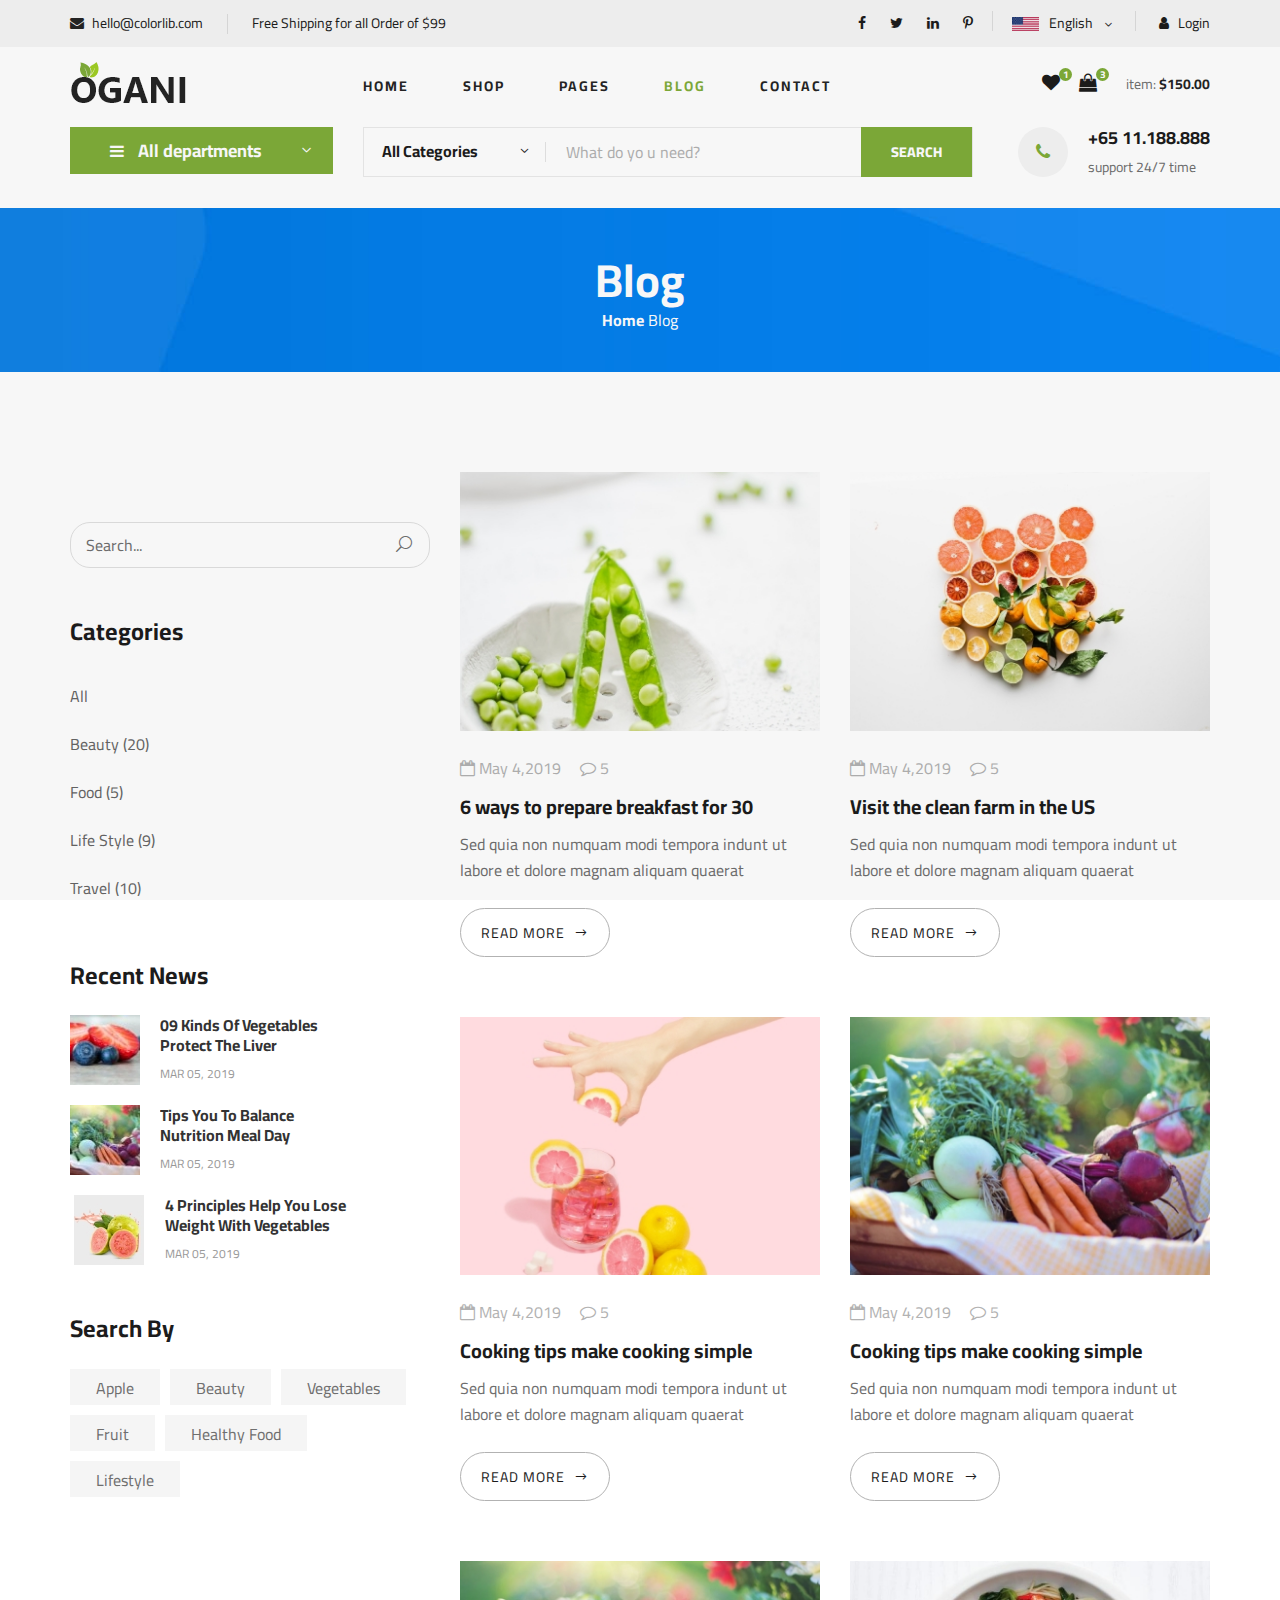
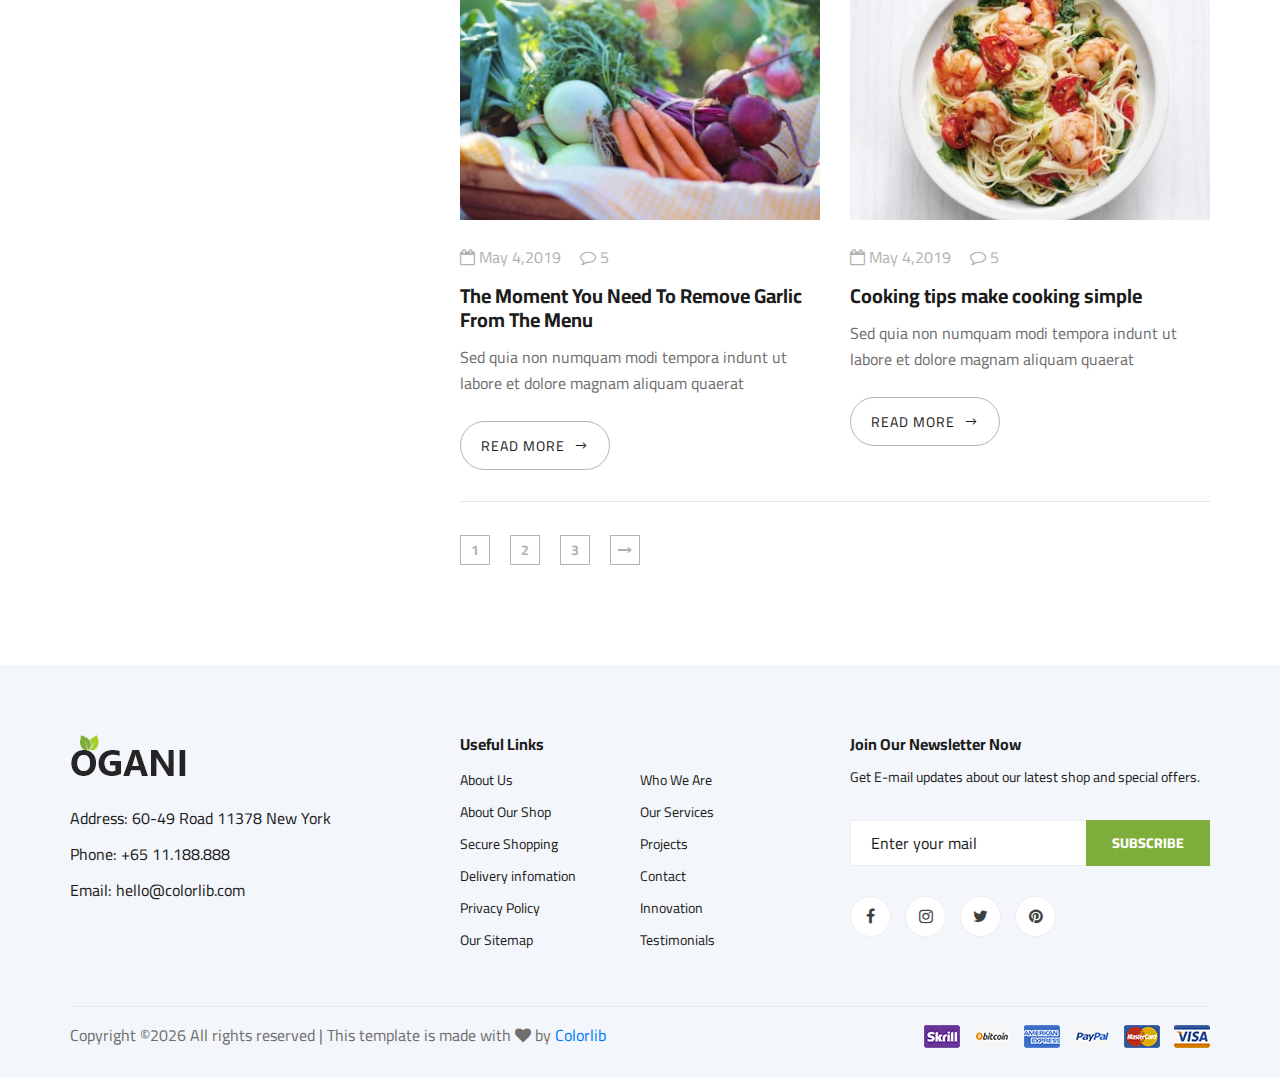
<file: blog.html>
<!DOCTYPE html>
<html lang="zxx">

<head>
    <meta charset="UTF-8">
    <meta name="description" content="Ogani Template">
    <meta name="keywords" content="Ogani, unica, creative, html">
    <meta name="viewport" content="width=device-width, initial-scale=1.0">
    <meta http-equiv="X-UA-Compatible" content="ie=edge">
    <title>Ogani | Template</title>

    <!-- Google Font -->
    <link href="https://fonts.googleapis.com/css2?family=Cairo:wght@200;300;400;600;900&display=swap" rel="stylesheet">

    <!-- Css Styles -->
    <link rel="stylesheet" href="css/bootstrap.min.css" type="text/css">
    <link rel="stylesheet" href="css/font-awesome.min.css" type="text/css">
    <link rel="stylesheet" href="css/elegant-icons.css" type="text/css">
    <link rel="stylesheet" href="css/nice-select.css" type="text/css">
    <link rel="stylesheet" href="css/jquery-ui.min.css" type="text/css">
    <link rel="stylesheet" href="css/owl.carousel.min.css" type="text/css">
    <link rel="stylesheet" href="css/slicknav.min.css" type="text/css">
    <link rel="stylesheet" href="css/style.css" type="text/css">
</head>

<body>
    <!-- Page Preloder -->
    <div id="preloder">
        <div class="loader"></div>
    </div>

    <!-- Humberger Begin -->
    <div class="humberger__menu__overlay"></div>
    <div class="humberger__menu__wrapper">
        <div class="humberger__menu__logo">
            <a href="#"><img src="img/logo.png" alt=""></a>
        </div>
        <div class="humberger__menu__cart">
            <ul>
                <li><a href="#"><i class="fa fa-heart"></i> <span>1</span></a></li>
                <li><a href="#"><i class="fa fa-shopping-bag"></i> <span>3</span></a></li>
            </ul>
            <div class="header__cart__price">item: <span>$150.00</span></div>
        </div>
        <div class="humberger__menu__widget">
            <div class="header__top__right__language">
                <img src="img/language.png" alt="">
                <div>English</div>
                <span class="arrow_carrot-down"></span>
                <ul>
                    <li><a href="#">Spanis</a></li>
                    <li><a href="#">English</a></li>
                </ul>
            </div>
            <div class="header__top__right__auth">
                <a href="#"><i class="fa fa-user"></i> Login</a>
            </div>
        </div>
        <nav class="humberger__menu__nav mobile-menu">
            <ul>
                <li class="active"><a href="./index.html">Home</a></li>
                <li><a href="./shop-grid.html">Shop</a></li>
                <li><a href="#">Pages</a>
                    <ul class="header__menu__dropdown">
                        <li><a href="./shop-details.html">Shop Details</a></li>
                        <li><a href="./shoping-cart.html">Shoping Cart</a></li>
                        <li><a href="./checkout.html">Check Out</a></li>
                        <li><a href="./blog-details.html">Blog Details</a></li>
                    </ul>
                </li>
                <li><a href="./blog.html">Blog</a></li>
                <li><a href="./contact.html">Contact</a></li>
            </ul>
        </nav>
        <div id="mobile-menu-wrap"></div>
        <div class="header__top__right__social">
            <a href="#"><i class="fa fa-facebook"></i></a>
            <a href="#"><i class="fa fa-twitter"></i></a>
            <a href="#"><i class="fa fa-linkedin"></i></a>
            <a href="#"><i class="fa fa-pinterest-p"></i></a>
        </div>
        <div class="humberger__menu__contact">
            <ul>
                <li><i class="fa fa-envelope"></i> hello@colorlib.com</li>
                <li>Free Shipping for all Order of $99</li>
            </ul>
        </div>
    </div>
    <!-- Humberger End -->

    <!-- Header Section Begin -->
    <header class="header">
        <div class="header__top">
            <div class="container">
                <div class="row">
                    <div class="col-lg-6">
                        <div class="header__top__left">
                            <ul>
                                <li><i class="fa fa-envelope"></i> hello@colorlib.com</li>
                                <li>Free Shipping for all Order of $99</li>
                            </ul>
                        </div>
                    </div>
                    <div class="col-lg-6">
                        <div class="header__top__right">
                            <div class="header__top__right__social">
                                <a href="#"><i class="fa fa-facebook"></i></a>
                                <a href="#"><i class="fa fa-twitter"></i></a>
                                <a href="#"><i class="fa fa-linkedin"></i></a>
                                <a href="#"><i class="fa fa-pinterest-p"></i></a>
                            </div>
                            <div class="header__top__right__language">
                                <img src="img/language.png" alt="">
                                <div>English</div>
                                <span class="arrow_carrot-down"></span>
                                <ul>
                                    <li><a href="#">Spanis</a></li>
                                    <li><a href="#">English</a></li>
                                </ul>
                            </div>
                            <div class="header__top__right__auth">
                                <a href="#"><i class="fa fa-user"></i> Login</a>
                            </div>
                        </div>
                    </div>
                </div>
            </div>
        </div>
        <div class="container">
            <div class="row">
                <div class="col-lg-3">
                    <div class="header__logo">
                        <a href="./index.html"><img src="img/logo.png" alt=""></a>
                    </div>
                </div>
                <div class="col-lg-6">
                    <nav class="header__menu">
                        <ul>
                            <li><a href="./index.html">Home</a></li>
                            <li><a href="./shop-grid.html">Shop</a></li>
                            <li><a href="#">Pages</a>
                                <ul class="header__menu__dropdown">
                                    <li><a href="./shop-details.html">Shop Details</a></li>
                                    <li><a href="./shoping-cart.html">Shoping Cart</a></li>
                                    <li><a href="./checkout.html">Check Out</a></li>
                                    <li><a href="./blog-details.html">Blog Details</a></li>
                                </ul>
                            </li>
                            <li class="active"><a href="./blog.html">Blog</a></li>
                            <li><a href="./contact.html">Contact</a></li>
                        </ul>
                    </nav>
                </div>
                <div class="col-lg-3">
                    <div class="header__cart">
                        <ul>
                            <li><a href="#"><i class="fa fa-heart"></i> <span>1</span></a></li>
                            <li><a href="#"><i class="fa fa-shopping-bag"></i> <span>3</span></a></li>
                        </ul>
                        <div class="header__cart__price">item: <span>$150.00</span></div>
                    </div>
                </div>
            </div>
            <div class="humberger__open">
                <i class="fa fa-bars"></i>
            </div>
        </div>
    </header>
    <!-- Header Section End -->

    <!-- Hero Section Begin -->
    <section class="hero hero-normal">
        <div class="container">
            <div class="row">
                <div class="col-lg-3">
                    <div class="hero__categories">
                        <div class="hero__categories__all">
                            <i class="fa fa-bars"></i>
                            <span>All departments</span>
                        </div>
                        <ul>
                            <li><a href="#">Fresh Meat</a></li>
                            <li><a href="#">Vegetables</a></li>
                            <li><a href="#">Fruit & Nut Gifts</a></li>
                            <li><a href="#">Fresh Berries</a></li>
                            <li><a href="#">Ocean Foods</a></li>
                            <li><a href="#">Butter & Eggs</a></li>
                            <li><a href="#">Fastfood</a></li>
                            <li><a href="#">Fresh Onion</a></li>
                            <li><a href="#">Papayaya & Crisps</a></li>
                            <li><a href="#">Oatmeal</a></li>
                            <li><a href="#">Fresh Bananas</a></li>
                        </ul>
                    </div>
                </div>
                <div class="col-lg-9">
                    <div class="hero__search">
                        <div class="hero__search__form">
                            <form action="#">
                                <div class="hero__search__categories">
                                    All Categories
                                    <span class="arrow_carrot-down"></span>
                                </div>
                                <input type="text" placeholder="What do yo u need?">
                                <button type="submit" class="site-btn">SEARCH</button>
                            </form>
                        </div>
                        <div class="hero__search__phone">
                            <div class="hero__search__phone__icon">
                                <i class="fa fa-phone"></i>
                            </div>
                            <div class="hero__search__phone__text">
                                <h5>+65 11.188.888</h5>
                                <span>support 24/7 time</span>
                            </div>
                        </div>
                    </div>
                </div>
            </div>
        </div>
    </section>
    <!-- Hero Section End -->

    <!-- Breadcrumb Section Begin -->
    <section class="breadcrumb-section set-bg" data-setbg="img/breadcrumb.jpg">
        <div class="container">
            <div class="row">
                <div class="col-lg-12 text-center">
                    <div class="breadcrumb__text">
                        <h2>Blog</h2>
                        <div class="breadcrumb__option">
                            <a href="./index.html">Home</a>
                            <span>Blog</span>
                        </div>
                    </div>
                </div>
            </div>
        </div>
    </section>
    <!-- Breadcrumb Section End -->

    <!-- Blog Section Begin -->
    <section class="blog spad">
        <div class="container">
            <div class="row">
                <div class="col-lg-4 col-md-5">
                    <div class="blog__sidebar">
                        <div class="blog__sidebar__search">
                            <form action="#">
                                <input type="text" placeholder="Search...">
                                <button type="submit"><span class="icon_search"></span></button>
                            </form>
                        </div>
                        <div class="blog__sidebar__item">
                            <h4>Categories</h4>
                            <ul>
                                <li><a href="#">All</a></li>
                                <li><a href="#">Beauty (20)</a></li>
                                <li><a href="#">Food (5)</a></li>
                                <li><a href="#">Life Style (9)</a></li>
                                <li><a href="#">Travel (10)</a></li>
                            </ul>
                        </div>
                        <div class="blog__sidebar__item">
                            <h4>Recent News</h4>
                            <div class="blog__sidebar__recent">
                                <a href="#" class="blog__sidebar__recent__item">
                                    <div class="blog__sidebar__recent__item__pic">
                                        <img src="img/blog/sidebar/sr-1.jpg" alt="">
                                    </div>
                                    <div class="blog__sidebar__recent__item__text">
                                        <h6>09 Kinds Of Vegetables<br /> Protect The Liver</h6>
                                        <span>MAR 05, 2019</span>
                                    </div>
                                </a>
                                <a href="#" class="blog__sidebar__recent__item">
                                    <div class="blog__sidebar__recent__item__pic">
                                        <img src="img/blog/sidebar/sr-2.jpg" alt="">
                                    </div>
                                    <div class="blog__sidebar__recent__item__text">
                                        <h6>Tips You To Balance<br /> Nutrition Meal Day</h6>
                                        <span>MAR 05, 2019</span>
                                    </div>
                                </a>
                                <a href="#" class="blog__sidebar__recent__item">
                                    <div class="blog__sidebar__recent__item__pic">
                                        <img src="img/blog/sidebar/sr-3.jpg" alt="">
                                    </div>
                                    <div class="blog__sidebar__recent__item__text">
                                        <h6>4 Principles Help You Lose <br />Weight With Vegetables</h6>
                                        <span>MAR 05, 2019</span>
                                    </div>
                                </a>
                            </div>
                        </div>
                        <div class="blog__sidebar__item">
                            <h4>Search By</h4>
                            <div class="blog__sidebar__item__tags">
                                <a href="#">Apple</a>
                                <a href="#">Beauty</a>
                                <a href="#">Vegetables</a>
                                <a href="#">Fruit</a>
                                <a href="#">Healthy Food</a>
                                <a href="#">Lifestyle</a>
                            </div>
                        </div>
                    </div>
                </div>
                <div class="col-lg-8 col-md-7">
                    <div class="row">
                        <div class="col-lg-6 col-md-6 col-sm-6">
                            <div class="blog__item">
                                <div class="blog__item__pic">
                                    <img src="img/blog/blog-2.jpg" alt="">
                                </div>
                                <div class="blog__item__text">
                                    <ul>
                                        <li><i class="fa fa-calendar-o"></i> May 4,2019</li>
                                        <li><i class="fa fa-comment-o"></i> 5</li>
                                    </ul>
                                    <h5><a href="#">6 ways to prepare breakfast for 30</a></h5>
                                    <p>Sed quia non numquam modi tempora indunt ut labore et dolore magnam aliquam
                                        quaerat </p>
                                    <a href="#" class="blog__btn">READ MORE <span class="arrow_right"></span></a>
                                </div>
                            </div>
                        </div>
                        <div class="col-lg-6 col-md-6 col-sm-6">
                            <div class="blog__item">
                                <div class="blog__item__pic">
                                    <img src="img/blog/blog-3.jpg" alt="">
                                </div>
                                <div class="blog__item__text">
                                    <ul>
                                        <li><i class="fa fa-calendar-o"></i> May 4,2019</li>
                                        <li><i class="fa fa-comment-o"></i> 5</li>
                                    </ul>
                                    <h5><a href="#">Visit the clean farm in the US</a></h5>
                                    <p>Sed quia non numquam modi tempora indunt ut labore et dolore magnam aliquam
                                        quaerat </p>
                                    <a href="#" class="blog__btn">READ MORE <span class="arrow_right"></span></a>
                                </div>
                            </div>
                        </div>
                        <div class="col-lg-6 col-md-6 col-sm-6">
                            <div class="blog__item">
                                <div class="blog__item__pic">
                                    <img src="img/blog/blog-1.jpg" alt="">
                                </div>
                                <div class="blog__item__text">
                                    <ul>
                                        <li><i class="fa fa-calendar-o"></i> May 4,2019</li>
                                        <li><i class="fa fa-comment-o"></i> 5</li>
                                    </ul>
                                    <h5><a href="#">Cooking tips make cooking simple</a></h5>
                                    <p>Sed quia non numquam modi tempora indunt ut labore et dolore magnam aliquam
                                        quaerat </p>
                                    <a href="#" class="blog__btn">READ MORE <span class="arrow_right"></span></a>
                                </div>
                            </div>
                        </div>
                        <div class="col-lg-6 col-md-6 col-sm-6">
                            <div class="blog__item">
                                <div class="blog__item__pic">
                                    <img src="img/blog/blog-4.jpg" alt="">
                                </div>
                                <div class="blog__item__text">
                                    <ul>
                                        <li><i class="fa fa-calendar-o"></i> May 4,2019</li>
                                        <li><i class="fa fa-comment-o"></i> 5</li>
                                    </ul>
                                    <h5><a href="#">Cooking tips make cooking simple</a></h5>
                                    <p>Sed quia non numquam modi tempora indunt ut labore et dolore magnam aliquam
                                        quaerat </p>
                                    <a href="#" class="blog__btn">READ MORE <span class="arrow_right"></span></a>
                                </div>
                            </div>
                        </div>
                        <div class="col-lg-6 col-md-6 col-sm-6">
                            <div class="blog__item">
                                <div class="blog__item__pic">
                                    <img src="img/blog/blog-4.jpg" alt="">
                                </div>
                                <div class="blog__item__text">
                                    <ul>
                                        <li><i class="fa fa-calendar-o"></i> May 4,2019</li>
                                        <li><i class="fa fa-comment-o"></i> 5</li>
                                    </ul>
                                    <h5><a href="#">The Moment You Need To Remove Garlic From The Menu</a></h5>
                                    <p>Sed quia non numquam modi tempora indunt ut labore et dolore magnam aliquam
                                        quaerat </p>
                                    <a href="#" class="blog__btn">READ MORE <span class="arrow_right"></span></a>
                                </div>
                            </div>
                        </div>
                        <div class="col-lg-6 col-md-6 col-sm-6">
                            <div class="blog__item">
                                <div class="blog__item__pic">
                                    <img src="img/blog/blog-6.jpg" alt="">
                                </div>
                                <div class="blog__item__text">
                                    <ul>
                                        <li><i class="fa fa-calendar-o"></i> May 4,2019</li>
                                        <li><i class="fa fa-comment-o"></i> 5</li>
                                    </ul>
                                    <h5><a href="#">Cooking tips make cooking simple</a></h5>
                                    <p>Sed quia non numquam modi tempora indunt ut labore et dolore magnam aliquam
                                        quaerat </p>
                                    <a href="#" class="blog__btn">READ MORE <span class="arrow_right"></span></a>
                                </div>
                            </div>
                        </div>
                        <div class="col-lg-12">
                            <div class="product__pagination blog__pagination">
                                <a href="#">1</a>
                                <a href="#">2</a>
                                <a href="#">3</a>
                                <a href="#"><i class="fa fa-long-arrow-right"></i></a>
                            </div>
                        </div>
                    </div>
                </div>
            </div>
        </div>
    </section>
    <!-- Blog Section End -->

    <!-- Footer Section Begin -->
    <footer class="footer spad">
        <div class="container">
            <div class="row">
                <div class="col-lg-3 col-md-6 col-sm-6">
                    <div class="footer__about">
                        <div class="footer__about__logo">
                            <a href="./index.html"><img src="img/logo.png" alt=""></a>
                        </div>
                        <ul>
                            <li>Address: 60-49 Road 11378 New York</li>
                            <li>Phone: +65 11.188.888</li>
                            <li>Email: hello@colorlib.com</li>
                        </ul>
                    </div>
                </div>
                <div class="col-lg-4 col-md-6 col-sm-6 offset-lg-1">
                    <div class="footer__widget">
                        <h6>Useful Links</h6>
                        <ul>
                            <li><a href="#">About Us</a></li>
                            <li><a href="#">About Our Shop</a></li>
                            <li><a href="#">Secure Shopping</a></li>
                            <li><a href="#">Delivery infomation</a></li>
                            <li><a href="#">Privacy Policy</a></li>
                            <li><a href="#">Our Sitemap</a></li>
                        </ul>
                        <ul>
                            <li><a href="#">Who We Are</a></li>
                            <li><a href="#">Our Services</a></li>
                            <li><a href="#">Projects</a></li>
                            <li><a href="#">Contact</a></li>
                            <li><a href="#">Innovation</a></li>
                            <li><a href="#">Testimonials</a></li>
                        </ul>
                    </div>
                </div>
                <div class="col-lg-4 col-md-12">
                    <div class="footer__widget">
                        <h6>Join Our Newsletter Now</h6>
                        <p>Get E-mail updates about our latest shop and special offers.</p>
                        <form action="#">
                            <input type="text" placeholder="Enter your mail">
                            <button type="submit" class="site-btn">Subscribe</button>
                        </form>
                        <div class="footer__widget__social">
                            <a href="#"><i class="fa fa-facebook"></i></a>
                            <a href="#"><i class="fa fa-instagram"></i></a>
                            <a href="#"><i class="fa fa-twitter"></i></a>
                            <a href="#"><i class="fa fa-pinterest"></i></a>
                        </div>
                    </div>
                </div>
            </div>
            <div class="row">
                <div class="col-lg-12">
                    <div class="footer__copyright">
                        <div class="footer__copyright__text"><p><!-- Link back to Colorlib can't be removed. Template is licensed under CC BY 3.0. -->
  Copyright &copy;<script>document.write(new Date().getFullYear());</script> All rights reserved | This template is made with <i class="fa fa-heart" aria-hidden="true"></i> by <a href="https://colorlib.com" target="_blank">Colorlib</a>
  <!-- Link back to Colorlib can't be removed. Template is licensed under CC BY 3.0. --></p></div>
                        <div class="footer__copyright__payment"><img src="img/payment-item.png" alt=""></div>
                    </div>
                </div>
            </div>
        </div>
    </footer>
    <!-- Footer Section End -->

    <!-- Js Plugins -->
    <script src="js/jquery-3.3.1.min.js"></script>
    <script src="js/bootstrap.min.js"></script>
    <script src="js/jquery.nice-select.min.js"></script>
    <script src="js/jquery-ui.min.js"></script>
    <script src="js/jquery.slicknav.js"></script>
    <script src="js/mixitup.min.js"></script>
    <script src="js/owl.carousel.min.js"></script>
    <script src="js/main.js"></script>



</body>

</html>
</file>
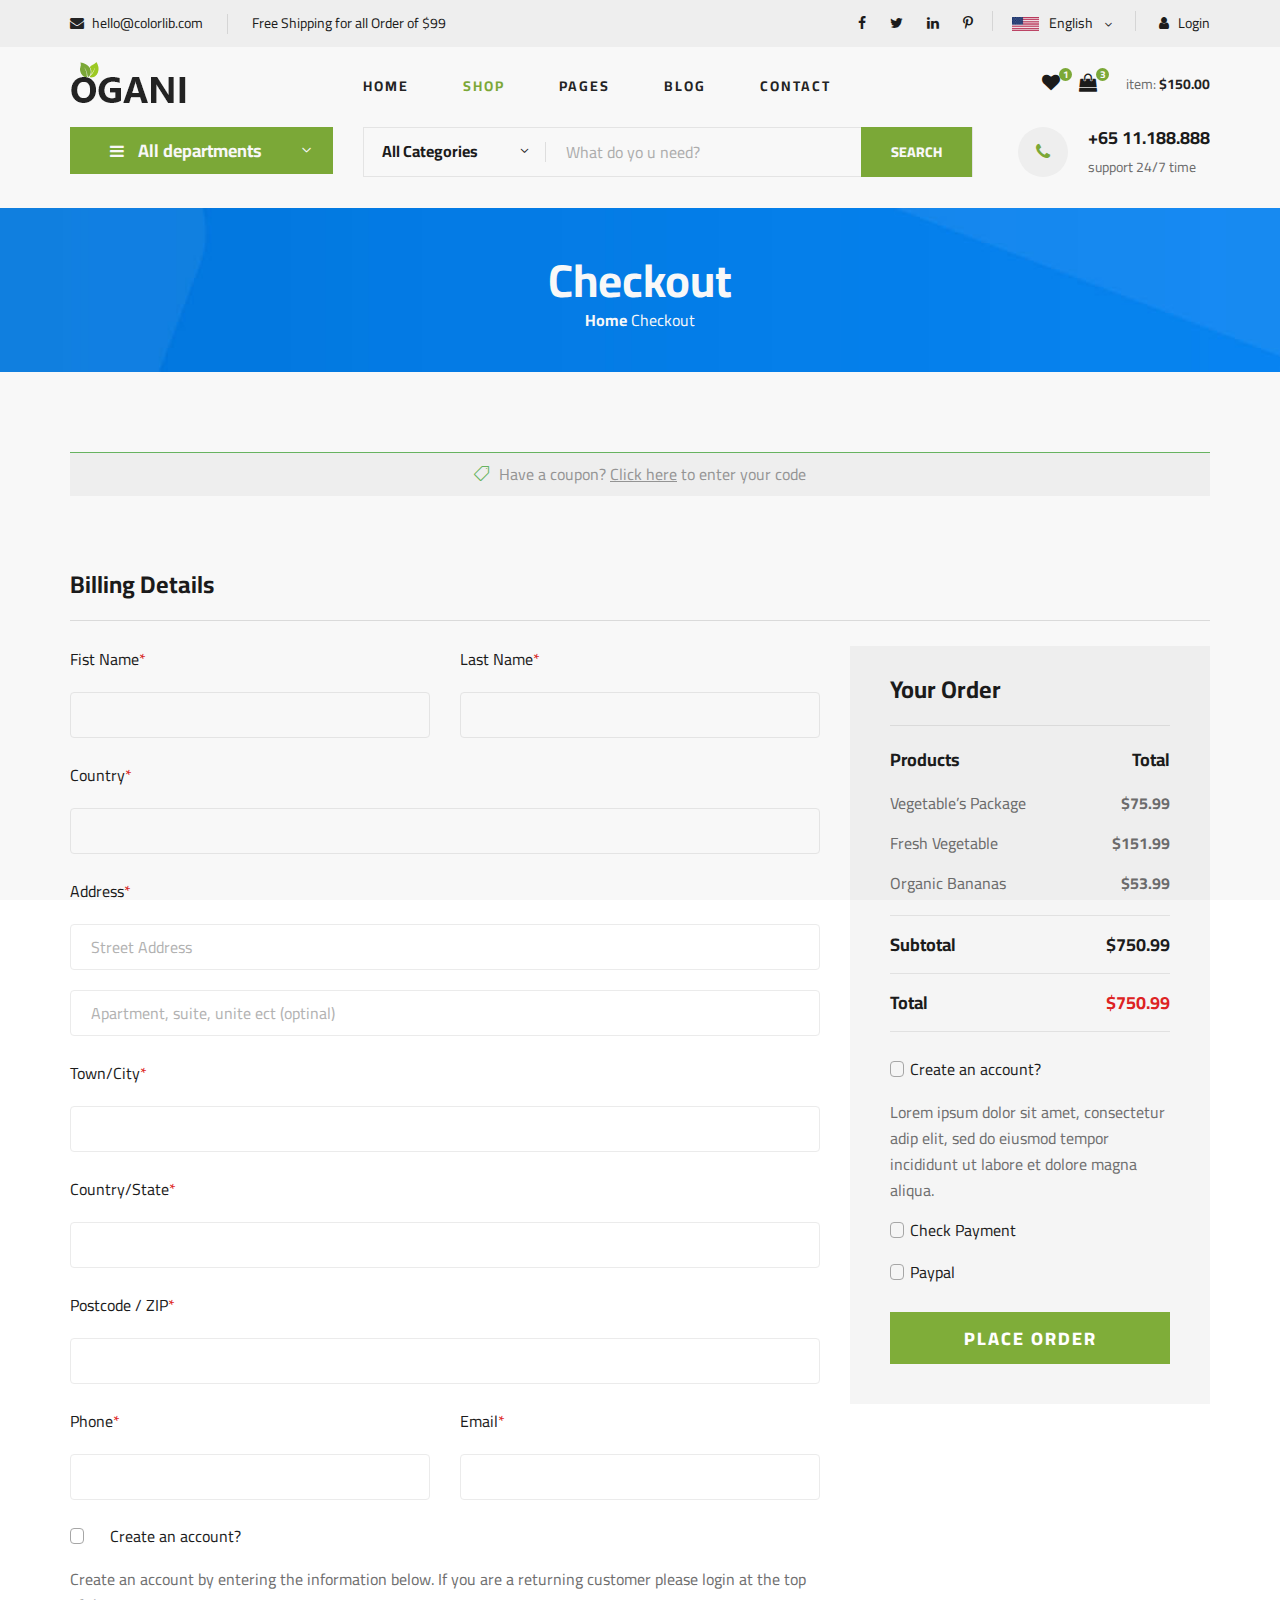
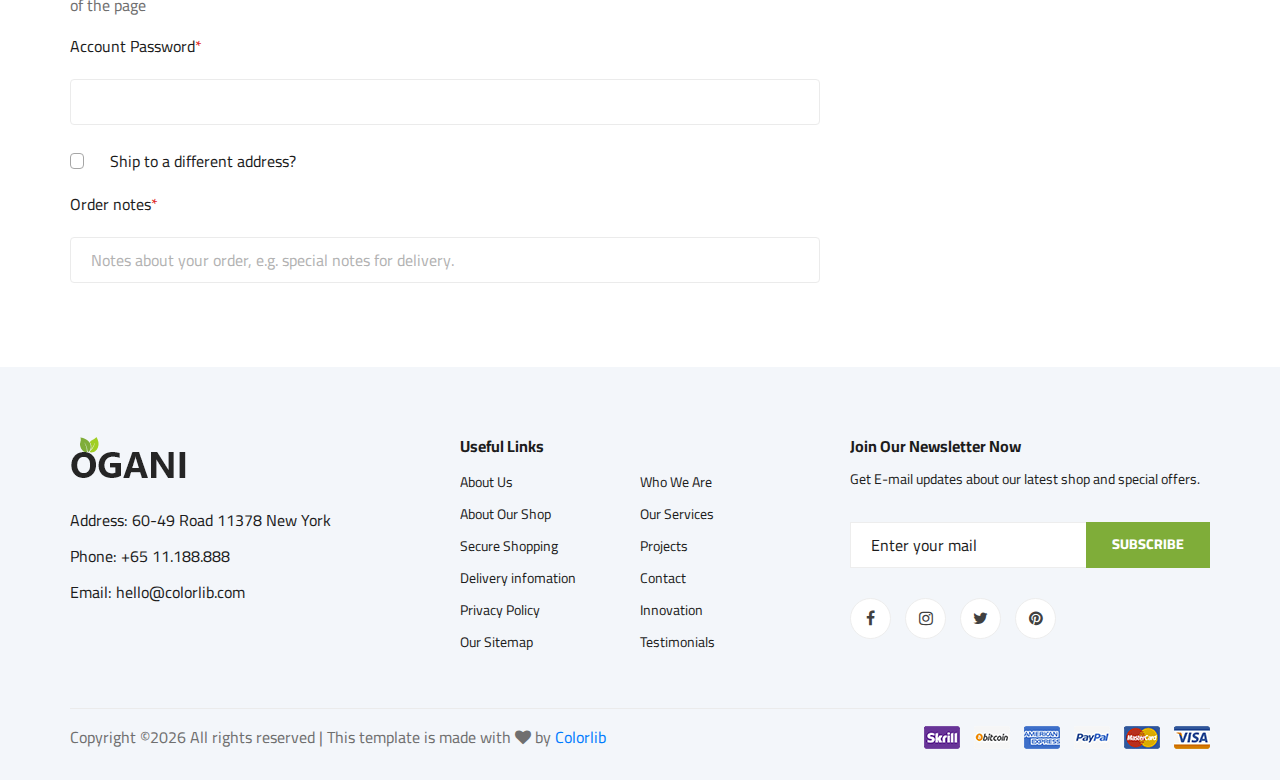
<file: checkout.html>
<!DOCTYPE html>
<html lang="zxx">

<head>
    <meta charset="UTF-8">
    <meta name="description" content="Ogani Template">
    <meta name="keywords" content="Ogani, unica, creative, html">
    <meta name="viewport" content="width=device-width, initial-scale=1.0">
    <meta http-equiv="X-UA-Compatible" content="ie=edge">
    <title>Ogani | Template</title>

    <!-- Google Font -->
    <link href="https://fonts.googleapis.com/css2?family=Cairo:wght@200;300;400;600;900&display=swap" rel="stylesheet">

    <!-- Css Styles -->
    <link rel="stylesheet" href="css/bootstrap.min.css" type="text/css">
    <link rel="stylesheet" href="css/font-awesome.min.css" type="text/css">
    <link rel="stylesheet" href="css/elegant-icons.css" type="text/css">
    <link rel="stylesheet" href="css/nice-select.css" type="text/css">
    <link rel="stylesheet" href="css/jquery-ui.min.css" type="text/css">
    <link rel="stylesheet" href="css/owl.carousel.min.css" type="text/css">
    <link rel="stylesheet" href="css/slicknav.min.css" type="text/css">
    <link rel="stylesheet" href="css/style.css" type="text/css">
</head>

<body>
    <!-- Page Preloder -->
    <div id="preloder">
        <div class="loader"></div>
    </div>

    <!-- Humberger Begin -->
    <div class="humberger__menu__overlay"></div>
    <div class="humberger__menu__wrapper">
        <div class="humberger__menu__logo">
            <a href="#"><img src="img/logo.png" alt=""></a>
        </div>
        <div class="humberger__menu__cart">
            <ul>
                <li><a href="#"><i class="fa fa-heart"></i> <span>1</span></a></li>
                <li><a href="#"><i class="fa fa-shopping-bag"></i> <span>3</span></a></li>
            </ul>
            <div class="header__cart__price">item: <span>$150.00</span></div>
        </div>
        <div class="humberger__menu__widget">
            <div class="header__top__right__language">
                <img src="img/language.png" alt="">
                <div>English</div>
                <span class="arrow_carrot-down"></span>
                <ul>
                    <li><a href="#">Spanis</a></li>
                    <li><a href="#">English</a></li>
                </ul>
            </div>
            <div class="header__top__right__auth">
                <a href="#"><i class="fa fa-user"></i> Login</a>
            </div>
        </div>
        <nav class="humberger__menu__nav mobile-menu">
            <ul>
                <li class="active"><a href="./index.html">Home</a></li>
                <li><a href="./shop-grid.html">Shop</a></li>
                <li><a href="#">Pages</a>
                    <ul class="header__menu__dropdown">
                        <li><a href="./shop-details.html">Shop Details</a></li>
                        <li><a href="./shoping-cart.html">Shoping Cart</a></li>
                        <li><a href="./checkout.html">Check Out</a></li>
                        <li><a href="./blog-details.html">Blog Details</a></li>
                    </ul>
                </li>
                <li><a href="./blog.html">Blog</a></li>
                <li><a href="./contact.html">Contact</a></li>
            </ul>
        </nav>
        <div id="mobile-menu-wrap"></div>
        <div class="header__top__right__social">
            <a href="#"><i class="fa fa-facebook"></i></a>
            <a href="#"><i class="fa fa-twitter"></i></a>
            <a href="#"><i class="fa fa-linkedin"></i></a>
            <a href="#"><i class="fa fa-pinterest-p"></i></a>
        </div>
        <div class="humberger__menu__contact">
            <ul>
                <li><i class="fa fa-envelope"></i> hello@colorlib.com</li>
                <li>Free Shipping for all Order of $99</li>
            </ul>
        </div>
    </div>
    <!-- Humberger End -->

    <!-- Header Section Begin -->
    <header class="header">
        <div class="header__top">
            <div class="container">
                <div class="row">
                    <div class="col-lg-6">
                        <div class="header__top__left">
                            <ul>
                                <li><i class="fa fa-envelope"></i> hello@colorlib.com</li>
                                <li>Free Shipping for all Order of $99</li>
                            </ul>
                        </div>
                    </div>
                    <div class="col-lg-6">
                        <div class="header__top__right">
                            <div class="header__top__right__social">
                                <a href="#"><i class="fa fa-facebook"></i></a>
                                <a href="#"><i class="fa fa-twitter"></i></a>
                                <a href="#"><i class="fa fa-linkedin"></i></a>
                                <a href="#"><i class="fa fa-pinterest-p"></i></a>
                            </div>
                            <div class="header__top__right__language">
                                <img src="img/language.png" alt="">
                                <div>English</div>
                                <span class="arrow_carrot-down"></span>
                                <ul>
                                    <li><a href="#">Spanis</a></li>
                                    <li><a href="#">English</a></li>
                                </ul>
                            </div>
                            <div class="header__top__right__auth">
                                <a href="#"><i class="fa fa-user"></i> Login</a>
                            </div>
                        </div>
                    </div>
                </div>
            </div>
        </div>
        <div class="container">
            <div class="row">
                <div class="col-lg-3">
                    <div class="header__logo">
                        <a href="./index.html"><img src="img/logo.png" alt=""></a>
                    </div>
                </div>
                <div class="col-lg-6">
                    <nav class="header__menu">
                        <ul>
                            <li><a href="./index.html">Home</a></li>
                            <li class="active"><a href="./shop-grid.html">Shop</a></li>
                            <li><a href="#">Pages</a>
                                <ul class="header__menu__dropdown">
                                    <li><a href="./shop-details.html">Shop Details</a></li>
                                    <li><a href="./shoping-cart.html">Shoping Cart</a></li>
                                    <li><a href="./checkout.html">Check Out</a></li>
                                    <li><a href="./blog-details.html">Blog Details</a></li>
                                </ul>
                            </li>
                            <li><a href="./blog.html">Blog</a></li>
                            <li><a href="./contact.html">Contact</a></li>
                        </ul>
                    </nav>
                </div>
                <div class="col-lg-3">
                    <div class="header__cart">
                        <ul>
                            <li><a href="#"><i class="fa fa-heart"></i> <span>1</span></a></li>
                            <li><a href="#"><i class="fa fa-shopping-bag"></i> <span>3</span></a></li>
                        </ul>
                        <div class="header__cart__price">item: <span>$150.00</span></div>
                    </div>
                </div>
            </div>
            <div class="humberger__open">
                <i class="fa fa-bars"></i>
            </div>
        </div>
    </header>
    <!-- Header Section End -->

    <!-- Hero Section Begin -->
    <section class="hero hero-normal">
        <div class="container">
            <div class="row">
                <div class="col-lg-3">
                    <div class="hero__categories">
                        <div class="hero__categories__all">
                            <i class="fa fa-bars"></i>
                            <span>All departments</span>
                        </div>
                        <ul>
                            <li><a href="#">Fresh Meat</a></li>
                            <li><a href="#">Vegetables</a></li>
                            <li><a href="#">Fruit & Nut Gifts</a></li>
                            <li><a href="#">Fresh Berries</a></li>
                            <li><a href="#">Ocean Foods</a></li>
                            <li><a href="#">Butter & Eggs</a></li>
                            <li><a href="#">Fastfood</a></li>
                            <li><a href="#">Fresh Onion</a></li>
                            <li><a href="#">Papayaya & Crisps</a></li>
                            <li><a href="#">Oatmeal</a></li>
                            <li><a href="#">Fresh Bananas</a></li>
                        </ul>
                    </div>
                </div>
                <div class="col-lg-9">
                    <div class="hero__search">
                        <div class="hero__search__form">
                            <form action="#">
                                <div class="hero__search__categories">
                                    All Categories
                                    <span class="arrow_carrot-down"></span>
                                </div>
                                <input type="text" placeholder="What do yo u need?">
                                <button type="submit" class="site-btn">SEARCH</button>
                            </form>
                        </div>
                        <div class="hero__search__phone">
                            <div class="hero__search__phone__icon">
                                <i class="fa fa-phone"></i>
                            </div>
                            <div class="hero__search__phone__text">
                                <h5>+65 11.188.888</h5>
                                <span>support 24/7 time</span>
                            </div>
                        </div>
                    </div>
                </div>
            </div>
        </div>
    </section>
    <!-- Hero Section End -->

    <!-- Breadcrumb Section Begin -->
    <section class="breadcrumb-section set-bg" data-setbg="img/breadcrumb.jpg">
        <div class="container">
            <div class="row">
                <div class="col-lg-12 text-center">
                    <div class="breadcrumb__text">
                        <h2>Checkout</h2>
                        <div class="breadcrumb__option">
                            <a href="./index.html">Home</a>
                            <span>Checkout</span>
                        </div>
                    </div>
                </div>
            </div>
        </div>
    </section>
    <!-- Breadcrumb Section End -->

    <!-- Checkout Section Begin -->
    <section class="checkout spad">
        <div class="container">
            <div class="row">
                <div class="col-lg-12">
                    <h6><span class="icon_tag_alt"></span> Have a coupon? <a href="#">Click here</a> to enter your code
                    </h6>
                </div>
            </div>
            <div class="checkout__form">
                <h4>Billing Details</h4>
                <form action="#">
                    <div class="row">
                        <div class="col-lg-8 col-md-6">
                            <div class="row">
                                <div class="col-lg-6">
                                    <div class="checkout__input">
                                        <p>Fist Name<span>*</span></p>
                                        <input type="text">
                                    </div>
                                </div>
                                <div class="col-lg-6">
                                    <div class="checkout__input">
                                        <p>Last Name<span>*</span></p>
                                        <input type="text">
                                    </div>
                                </div>
                            </div>
                            <div class="checkout__input">
                                <p>Country<span>*</span></p>
                                <input type="text">
                            </div>
                            <div class="checkout__input">
                                <p>Address<span>*</span></p>
                                <input type="text" placeholder="Street Address" class="checkout__input__add">
                                <input type="text" placeholder="Apartment, suite, unite ect (optinal)">
                            </div>
                            <div class="checkout__input">
                                <p>Town/City<span>*</span></p>
                                <input type="text">
                            </div>
                            <div class="checkout__input">
                                <p>Country/State<span>*</span></p>
                                <input type="text">
                            </div>
                            <div class="checkout__input">
                                <p>Postcode / ZIP<span>*</span></p>
                                <input type="text">
                            </div>
                            <div class="row">
                                <div class="col-lg-6">
                                    <div class="checkout__input">
                                        <p>Phone<span>*</span></p>
                                        <input type="text">
                                    </div>
                                </div>
                                <div class="col-lg-6">
                                    <div class="checkout__input">
                                        <p>Email<span>*</span></p>
                                        <input type="text">
                                    </div>
                                </div>
                            </div>
                            <div class="checkout__input__checkbox">
                                <label for="acc">
                                    Create an account?
                                    <input type="checkbox" id="acc">
                                    <span class="checkmark"></span>
                                </label>
                            </div>
                            <p>Create an account by entering the information below. If you are a returning customer
                                please login at the top of the page</p>
                            <div class="checkout__input">
                                <p>Account Password<span>*</span></p>
                                <input type="text">
                            </div>
                            <div class="checkout__input__checkbox">
                                <label for="diff-acc">
                                    Ship to a different address?
                                    <input type="checkbox" id="diff-acc">
                                    <span class="checkmark"></span>
                                </label>
                            </div>
                            <div class="checkout__input">
                                <p>Order notes<span>*</span></p>
                                <input type="text"
                                    placeholder="Notes about your order, e.g. special notes for delivery.">
                            </div>
                        </div>
                        <div class="col-lg-4 col-md-6">
                            <div class="checkout__order">
                                <h4>Your Order</h4>
                                <div class="checkout__order__products">Products <span>Total</span></div>
                                <ul>
                                    <li>Vegetable’s Package <span>$75.99</span></li>
                                    <li>Fresh Vegetable <span>$151.99</span></li>
                                    <li>Organic Bananas <span>$53.99</span></li>
                                </ul>
                                <div class="checkout__order__subtotal">Subtotal <span>$750.99</span></div>
                                <div class="checkout__order__total">Total <span>$750.99</span></div>
                                <div class="checkout__input__checkbox">
                                    <label for="acc-or">
                                        Create an account?
                                        <input type="checkbox" id="acc-or">
                                        <span class="checkmark"></span>
                                    </label>
                                </div>
                                <p>Lorem ipsum dolor sit amet, consectetur adip elit, sed do eiusmod tempor incididunt
                                    ut labore et dolore magna aliqua.</p>
                                <div class="checkout__input__checkbox">
                                    <label for="payment">
                                        Check Payment
                                        <input type="checkbox" id="payment">
                                        <span class="checkmark"></span>
                                    </label>
                                </div>
                                <div class="checkout__input__checkbox">
                                    <label for="paypal">
                                        Paypal
                                        <input type="checkbox" id="paypal">
                                        <span class="checkmark"></span>
                                    </label>
                                </div>
                                <button type="submit" class="site-btn">PLACE ORDER</button>
                            </div>
                        </div>
                    </div>
                </form>
            </div>
        </div>
    </section>
    <!-- Checkout Section End -->

    <!-- Footer Section Begin -->
    <footer class="footer spad">
        <div class="container">
            <div class="row">
                <div class="col-lg-3 col-md-6 col-sm-6">
                    <div class="footer__about">
                        <div class="footer__about__logo">
                            <a href="./index.html"><img src="img/logo.png" alt=""></a>
                        </div>
                        <ul>
                            <li>Address: 60-49 Road 11378 New York</li>
                            <li>Phone: +65 11.188.888</li>
                            <li>Email: hello@colorlib.com</li>
                        </ul>
                    </div>
                </div>
                <div class="col-lg-4 col-md-6 col-sm-6 offset-lg-1">
                    <div class="footer__widget">
                        <h6>Useful Links</h6>
                        <ul>
                            <li><a href="#">About Us</a></li>
                            <li><a href="#">About Our Shop</a></li>
                            <li><a href="#">Secure Shopping</a></li>
                            <li><a href="#">Delivery infomation</a></li>
                            <li><a href="#">Privacy Policy</a></li>
                            <li><a href="#">Our Sitemap</a></li>
                        </ul>
                        <ul>
                            <li><a href="#">Who We Are</a></li>
                            <li><a href="#">Our Services</a></li>
                            <li><a href="#">Projects</a></li>
                            <li><a href="#">Contact</a></li>
                            <li><a href="#">Innovation</a></li>
                            <li><a href="#">Testimonials</a></li>
                        </ul>
                    </div>
                </div>
                <div class="col-lg-4 col-md-12">
                    <div class="footer__widget">
                        <h6>Join Our Newsletter Now</h6>
                        <p>Get E-mail updates about our latest shop and special offers.</p>
                        <form action="#">
                            <input type="text" placeholder="Enter your mail">
                            <button type="submit" class="site-btn">Subscribe</button>
                        </form>
                        <div class="footer__widget__social">
                            <a href="#"><i class="fa fa-facebook"></i></a>
                            <a href="#"><i class="fa fa-instagram"></i></a>
                            <a href="#"><i class="fa fa-twitter"></i></a>
                            <a href="#"><i class="fa fa-pinterest"></i></a>
                        </div>
                    </div>
                </div>
            </div>
            <div class="row">
                <div class="col-lg-12">
                    <div class="footer__copyright">
                        <div class="footer__copyright__text"><p><!-- Link back to Colorlib can't be removed. Template is licensed under CC BY 3.0. -->
  Copyright &copy;<script>document.write(new Date().getFullYear());</script> All rights reserved | This template is made with <i class="fa fa-heart" aria-hidden="true"></i> by <a href="https://colorlib.com" target="_blank">Colorlib</a>
  <!-- Link back to Colorlib can't be removed. Template is licensed under CC BY 3.0. --></p></div>
                        <div class="footer__copyright__payment"><img src="img/payment-item.png" alt=""></div>
                    </div>
                </div>
            </div>
        </div>
    </footer>
    <!-- Footer Section End -->

    <!-- Js Plugins -->
    <script src="js/jquery-3.3.1.min.js"></script>
    <script src="js/bootstrap.min.js"></script>
    <script src="js/jquery.nice-select.min.js"></script>
    <script src="js/jquery-ui.min.js"></script>
    <script src="js/jquery.slicknav.js"></script>
    <script src="js/mixitup.min.js"></script>
    <script src="js/owl.carousel.min.js"></script>
    <script src="js/main.js"></script>

 

</body>

</html>
</file>
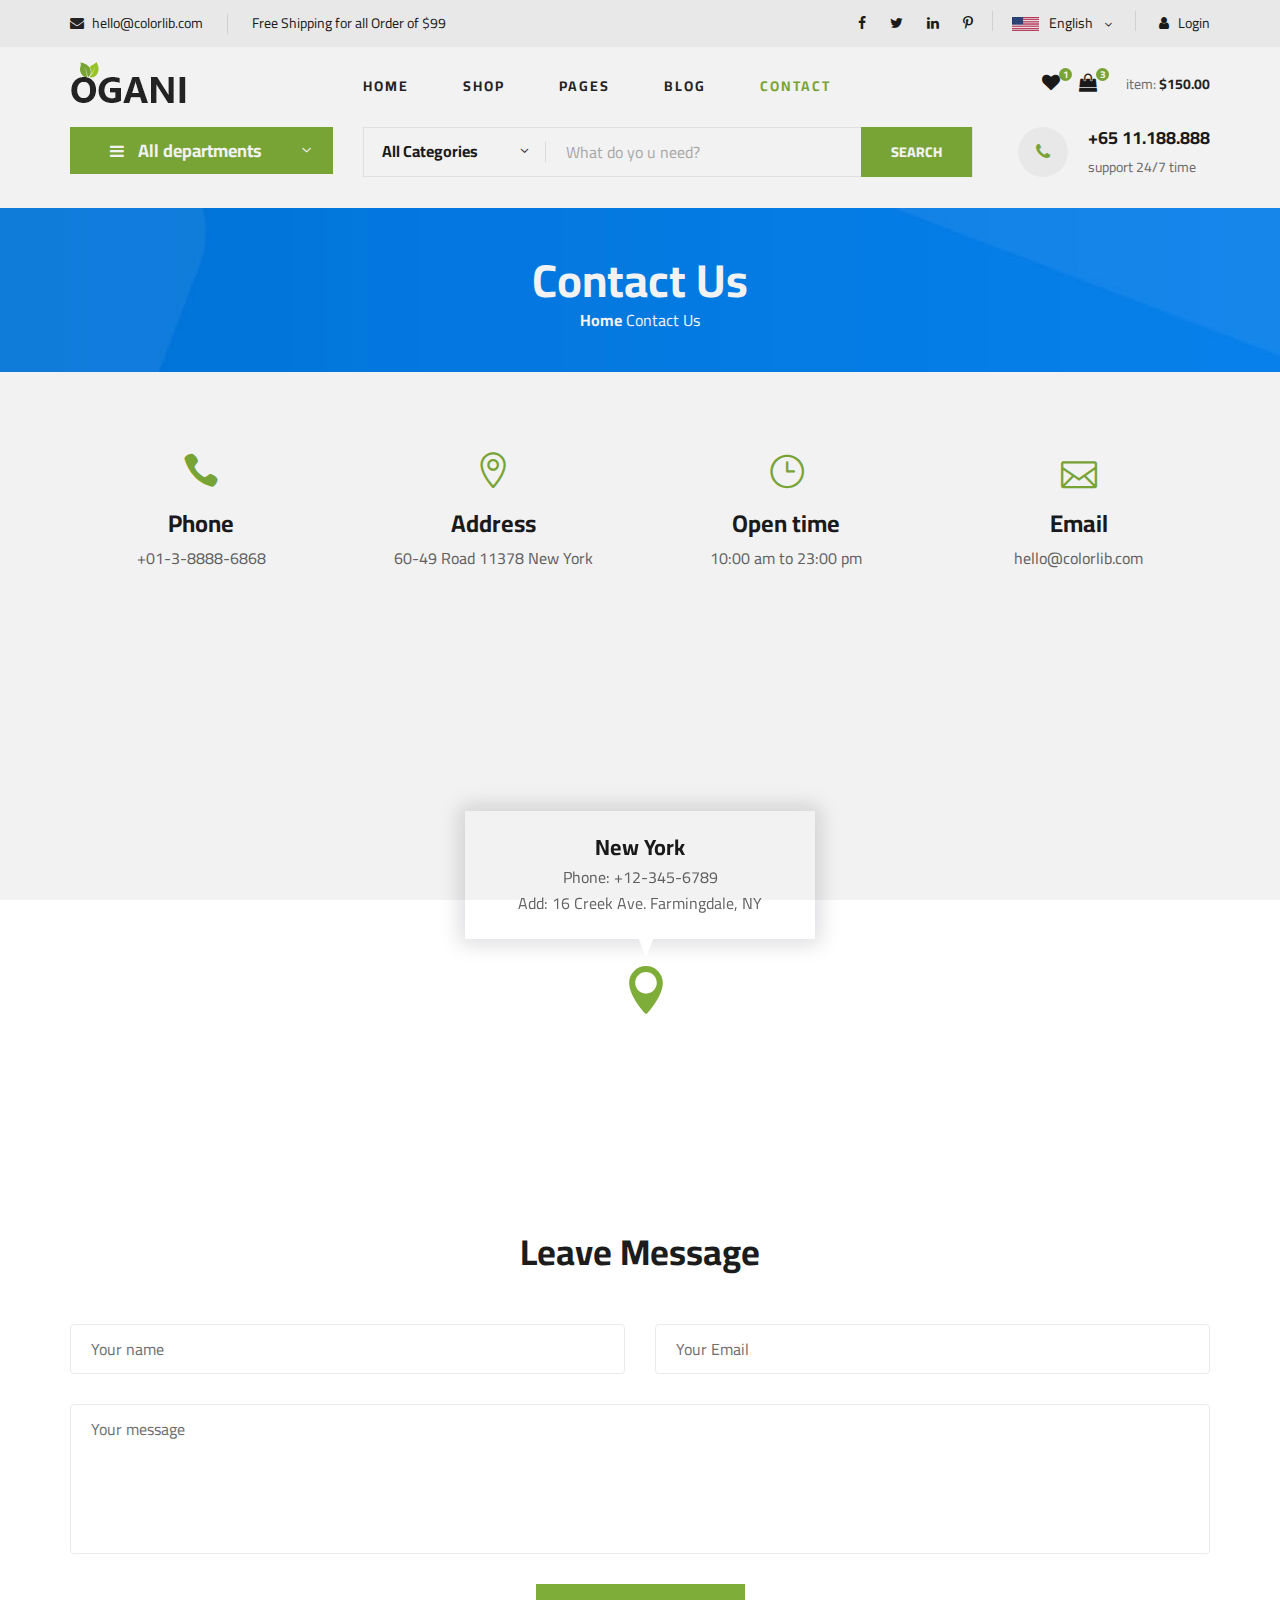
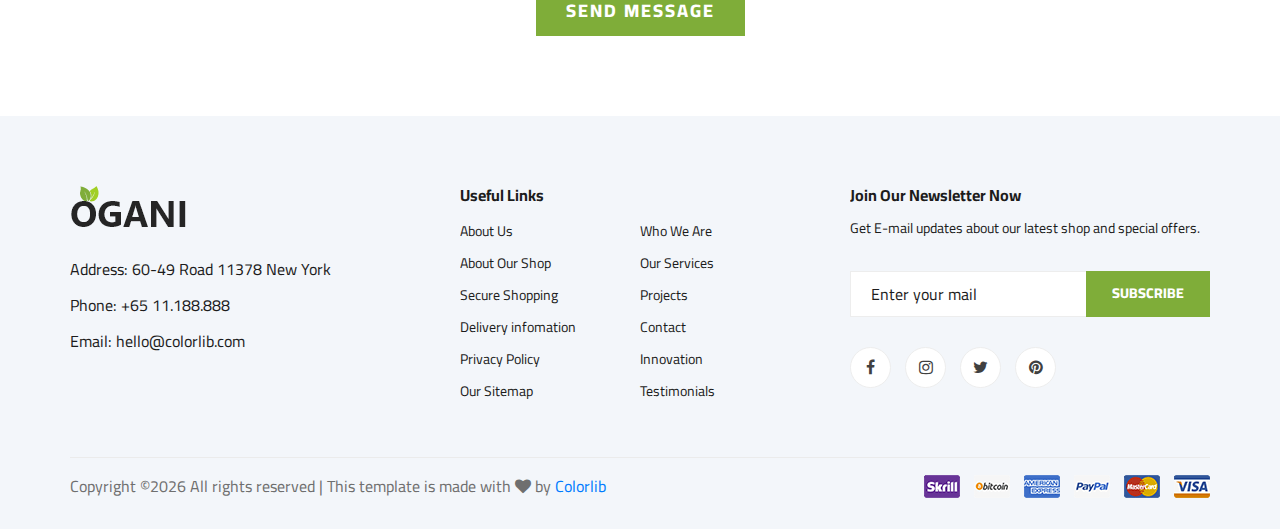
<file: contact.html>
<!DOCTYPE html>
<html lang="zxx">

<head>
    <meta charset="UTF-8">
    <meta name="description" content="Ogani Template">
    <meta name="keywords" content="Ogani, unica, creative, html">
    <meta name="viewport" content="width=device-width, initial-scale=1.0">
    <meta http-equiv="X-UA-Compatible" content="ie=edge">
    <title>Ogani | Template</title>

    <!-- Google Font -->
    <link href="https://fonts.googleapis.com/css2?family=Cairo:wght@200;300;400;600;900&display=swap" rel="stylesheet">

    <!-- Css Styles -->
    <link rel="stylesheet" href="css/bootstrap.min.css" type="text/css">
    <link rel="stylesheet" href="css/font-awesome.min.css" type="text/css">
    <link rel="stylesheet" href="css/elegant-icons.css" type="text/css">
    <link rel="stylesheet" href="css/nice-select.css" type="text/css">
    <link rel="stylesheet" href="css/jquery-ui.min.css" type="text/css">
    <link rel="stylesheet" href="css/owl.carousel.min.css" type="text/css">
    <link rel="stylesheet" href="css/slicknav.min.css" type="text/css">
    <link rel="stylesheet" href="css/style.css" type="text/css">
</head>

<body>
    <!-- Page Preloder -->
    <div id="preloder">
        <div class="loader"></div>
    </div>

    <!-- Humberger Begin -->
    <div class="humberger__menu__overlay"></div>
    <div class="humberger__menu__wrapper">
        <div class="humberger__menu__logo">
            <a href="#"><img src="img/logo.png" alt=""></a>
        </div>
        <div class="humberger__menu__cart">
            <ul>
                <li><a href="#"><i class="fa fa-heart"></i> <span>1</span></a></li>
                <li><a href="#"><i class="fa fa-shopping-bag"></i> <span>3</span></a></li>
            </ul>
            <div class="header__cart__price">item: <span>$150.00</span></div>
        </div>
        <div class="humberger__menu__widget">
            <div class="header__top__right__language">
                <img src="img/language.png" alt="">
                <div>English</div>
                <span class="arrow_carrot-down"></span>
                <ul>
                    <li><a href="#">Spanis</a></li>
                    <li><a href="#">English</a></li>
                </ul>
            </div>
            <div class="header__top__right__auth">
                <a href="#"><i class="fa fa-user"></i> Login</a>
            </div>
        </div>
        <nav class="humberger__menu__nav mobile-menu">
            <ul>
                <li class="active"><a href="./index.html">Home</a></li>
                <li><a href="./shop-grid.html">Shop</a></li>
                <li><a href="#">Pages</a>
                    <ul class="header__menu__dropdown">
                        <li><a href="./shop-details.html">Shop Details</a></li>
                        <li><a href="./shoping-cart.html">Shoping Cart</a></li>
                        <li><a href="./checkout.html">Check Out</a></li>
                        <li><a href="./blog-details.html">Blog Details</a></li>
                    </ul>
                </li>
                <li><a href="./blog.html">Blog</a></li>
                <li><a href="./contact.html">Contact</a></li>
            </ul>
        </nav>
        <div id="mobile-menu-wrap"></div>
        <div class="header__top__right__social">
            <a href="#"><i class="fa fa-facebook"></i></a>
            <a href="#"><i class="fa fa-twitter"></i></a>
            <a href="#"><i class="fa fa-linkedin"></i></a>
            <a href="#"><i class="fa fa-pinterest-p"></i></a>
        </div>
        <div class="humberger__menu__contact">
            <ul>
                <li><i class="fa fa-envelope"></i> hello@colorlib.com</li>
                <li>Free Shipping for all Order of $99</li>
            </ul>
        </div>
    </div>
    <!-- Humberger End -->

    <!-- Header Section Begin -->
    <header class="header">
        <div class="header__top">
            <div class="container">
                <div class="row">
                    <div class="col-lg-6">
                        <div class="header__top__left">
                            <ul>
                                <li><i class="fa fa-envelope"></i> hello@colorlib.com</li>
                                <li>Free Shipping for all Order of $99</li>
                            </ul>
                        </div>
                    </div>
                    <div class="col-lg-6">
                        <div class="header__top__right">
                            <div class="header__top__right__social">
                                <a href="#"><i class="fa fa-facebook"></i></a>
                                <a href="#"><i class="fa fa-twitter"></i></a>
                                <a href="#"><i class="fa fa-linkedin"></i></a>
                                <a href="#"><i class="fa fa-pinterest-p"></i></a>
                            </div>
                            <div class="header__top__right__language">
                                <img src="img/language.png" alt="">
                                <div>English</div>
                                <span class="arrow_carrot-down"></span>
                                <ul>
                                    <li><a href="#">Spanis</a></li>
                                    <li><a href="#">English</a></li>
                                </ul>
                            </div>
                            <div class="header__top__right__auth">
                                <a href="#"><i class="fa fa-user"></i> Login</a>
                            </div>
                        </div>
                    </div>
                </div>
            </div>
        </div>
        <div class="container">
            <div class="row">
                <div class="col-lg-3">
                    <div class="header__logo">
                        <a href="./index.html"><img src="img/logo.png" alt=""></a>
                    </div>
                </div>
                <div class="col-lg-6">
                    <nav class="header__menu">
                        <ul>
                            <li><a href="./index.html">Home</a></li>
                            <li><a href="./shop-grid.html">Shop</a></li>
                            <li><a href="#">Pages</a>
                                <ul class="header__menu__dropdown">
                                    <li><a href="./shop-details.html">Shop Details</a></li>
                                    <li><a href="./shoping-cart.html">Shoping Cart</a></li>
                                    <li><a href="./checkout.html">Check Out</a></li>
                                    <li><a href="./blog-details.html">Blog Details</a></li>
                                </ul>
                            </li>
                            <li><a href="./blog.html">Blog</a></li>
                            <li class="active"><a href="./contact.html">Contact</a></li>
                        </ul>
                    </nav>
                </div>
                <div class="col-lg-3">
                    <div class="header__cart">
                        <ul>
                            <li><a href="#"><i class="fa fa-heart"></i> <span>1</span></a></li>
                            <li><a href="#"><i class="fa fa-shopping-bag"></i> <span>3</span></a></li>
                        </ul>
                        <div class="header__cart__price">item: <span>$150.00</span></div>
                    </div>
                </div>
            </div>
            <div class="humberger__open">
                <i class="fa fa-bars"></i>
            </div>
        </div>
    </header>
    <!-- Header Section End -->

    <!-- Hero Section Begin -->
    <section class="hero hero-normal">
        <div class="container">
            <div class="row">
                <div class="col-lg-3">
                    <div class="hero__categories">
                        <div class="hero__categories__all">
                            <i class="fa fa-bars"></i>
                            <span>All departments</span>
                        </div>
                        <ul>
                            <li><a href="#">Fresh Meat</a></li>
                            <li><a href="#">Vegetables</a></li>
                            <li><a href="#">Fruit & Nut Gifts</a></li>
                            <li><a href="#">Fresh Berries</a></li>
                            <li><a href="#">Ocean Foods</a></li>
                            <li><a href="#">Butter & Eggs</a></li>
                            <li><a href="#">Fastfood</a></li>
                            <li><a href="#">Fresh Onion</a></li>
                            <li><a href="#">Papayaya & Crisps</a></li>
                            <li><a href="#">Oatmeal</a></li>
                            <li><a href="#">Fresh Bananas</a></li>
                        </ul>
                    </div>
                </div>
                <div class="col-lg-9">
                    <div class="hero__search">
                        <div class="hero__search__form">
                            <form action="#">
                                <div class="hero__search__categories">
                                    All Categories
                                    <span class="arrow_carrot-down"></span>
                                </div>
                                <input type="text" placeholder="What do yo u need?">
                                <button type="submit" class="site-btn">SEARCH</button>
                            </form>
                        </div>
                        <div class="hero__search__phone">
                            <div class="hero__search__phone__icon">
                                <i class="fa fa-phone"></i>
                            </div>
                            <div class="hero__search__phone__text">
                                <h5>+65 11.188.888</h5>
                                <span>support 24/7 time</span>
                            </div>
                        </div>
                    </div>
                </div>
            </div>
        </div>
    </section>
    <!-- Hero Section End -->

    <!-- Breadcrumb Section Begin -->
    <section class="breadcrumb-section set-bg" data-setbg="img/breadcrumb.jpg">
        <div class="container">
            <div class="row">
                <div class="col-lg-12 text-center">
                    <div class="breadcrumb__text">
                        <h2>Contact Us</h2>
                        <div class="breadcrumb__option">
                            <a href="./index.html">Home</a>
                            <span>Contact Us</span>
                        </div>
                    </div>
                </div>
            </div>
        </div>
    </section>
    <!-- Breadcrumb Section End -->

    <!-- Contact Section Begin -->
    <section class="contact spad">
        <div class="container">
            <div class="row">
                <div class="col-lg-3 col-md-3 col-sm-6 text-center">
                    <div class="contact__widget">
                        <span class="icon_phone"></span>
                        <h4>Phone</h4>
                        <p>+01-3-8888-6868</p>
                    </div>
                </div>
                <div class="col-lg-3 col-md-3 col-sm-6 text-center">
                    <div class="contact__widget">
                        <span class="icon_pin_alt"></span>
                        <h4>Address</h4>
                        <p>60-49 Road 11378 New York</p>
                    </div>
                </div>
                <div class="col-lg-3 col-md-3 col-sm-6 text-center">
                    <div class="contact__widget">
                        <span class="icon_clock_alt"></span>
                        <h4>Open time</h4>
                        <p>10:00 am to 23:00 pm</p>
                    </div>
                </div>
                <div class="col-lg-3 col-md-3 col-sm-6 text-center">
                    <div class="contact__widget">
                        <span class="icon_mail_alt"></span>
                        <h4>Email</h4>
                        <p>hello@colorlib.com</p>
                    </div>
                </div>
            </div>
        </div>
    </section>
    <!-- Contact Section End -->

    <!-- Map Begin -->
    <div class="map">
        <iframe
            src="https://www.google.com/maps/embed?pb=!1m18!1m12!1m3!1d49116.39176087041!2d-86.41867791216099!3d39.69977417971648!2m3!1f0!2f0!3f0!3m2!1i1024!2i768!4f13.1!3m3!1m2!1s0x886ca48c841038a1%3A0x70cfba96bf847f0!2sPlainfield%2C%20IN%2C%20USA!5e0!3m2!1sen!2sbd!4v1586106673811!5m2!1sen!2sbd"
            height="500" style="border:0;" allowfullscreen="" aria-hidden="false" tabindex="0"></iframe>
        <div class="map-inside">
            <i class="icon_pin"></i>
            <div class="inside-widget">
                <h4>New York</h4>
                <ul>
                    <li>Phone: +12-345-6789</li>
                    <li>Add: 16 Creek Ave. Farmingdale, NY</li>
                </ul>
            </div>
        </div>
    </div>
    <!-- Map End -->

    <!-- Contact Form Begin -->
    <div class="contact-form spad">
        <div class="container">
            <div class="row">
                <div class="col-lg-12">
                    <div class="contact__form__title">
                        <h2>Leave Message</h2>
                    </div>
                </div>
            </div>
            <form action="#">
                <div class="row">
                    <div class="col-lg-6 col-md-6">
                        <input type="text" placeholder="Your name">
                    </div>
                    <div class="col-lg-6 col-md-6">
                        <input type="text" placeholder="Your Email">
                    </div>
                    <div class="col-lg-12 text-center">
                        <textarea placeholder="Your message"></textarea>
                        <button type="submit" class="site-btn">SEND MESSAGE</button>
                    </div>
                </div>
            </form>
        </div>
    </div>
    <!-- Contact Form End -->

    <!-- Footer Section Begin -->
    <footer class="footer spad">
        <div class="container">
            <div class="row">
                <div class="col-lg-3 col-md-6 col-sm-6">
                    <div class="footer__about">
                        <div class="footer__about__logo">
                            <a href="./index.html"><img src="img/logo.png" alt=""></a>
                        </div>
                        <ul>
                            <li>Address: 60-49 Road 11378 New York</li>
                            <li>Phone: +65 11.188.888</li>
                            <li>Email: hello@colorlib.com</li>
                        </ul>
                    </div>
                </div>
                <div class="col-lg-4 col-md-6 col-sm-6 offset-lg-1">
                    <div class="footer__widget">
                        <h6>Useful Links</h6>
                        <ul>
                            <li><a href="#">About Us</a></li>
                            <li><a href="#">About Our Shop</a></li>
                            <li><a href="#">Secure Shopping</a></li>
                            <li><a href="#">Delivery infomation</a></li>
                            <li><a href="#">Privacy Policy</a></li>
                            <li><a href="#">Our Sitemap</a></li>
                        </ul>
                        <ul>
                            <li><a href="#">Who We Are</a></li>
                            <li><a href="#">Our Services</a></li>
                            <li><a href="#">Projects</a></li>
                            <li><a href="#">Contact</a></li>
                            <li><a href="#">Innovation</a></li>
                            <li><a href="#">Testimonials</a></li>
                        </ul>
                    </div>
                </div>
                <div class="col-lg-4 col-md-12">
                    <div class="footer__widget">
                        <h6>Join Our Newsletter Now</h6>
                        <p>Get E-mail updates about our latest shop and special offers.</p>
                        <form action="#">
                            <input type="text" placeholder="Enter your mail">
                            <button type="submit" class="site-btn">Subscribe</button>
                        </form>
                        <div class="footer__widget__social">
                            <a href="#"><i class="fa fa-facebook"></i></a>
                            <a href="#"><i class="fa fa-instagram"></i></a>
                            <a href="#"><i class="fa fa-twitter"></i></a>
                            <a href="#"><i class="fa fa-pinterest"></i></a>
                        </div>
                    </div>
                </div>
            </div>
            <div class="row">
                <div class="col-lg-12">
                    <div class="footer__copyright">
                        <div class="footer__copyright__text"><p><!-- Link back to Colorlib can't be removed. Template is licensed under CC BY 3.0. -->
  Copyright &copy;<script>document.write(new Date().getFullYear());</script> All rights reserved | This template is made with <i class="fa fa-heart" aria-hidden="true"></i> by <a href="https://colorlib.com" target="_blank">Colorlib</a>
  <!-- Link back to Colorlib can't be removed. Template is licensed under CC BY 3.0. --></p></div>
                        <div class="footer__copyright__payment"><img src="img/payment-item.png" alt=""></div>
                    </div>
                </div>
            </div>
        </div>
    </footer>
    <!-- Footer Section End -->

    <!-- Js Plugins -->
    <script src="js/jquery-3.3.1.min.js"></script>
    <script src="js/bootstrap.min.js"></script>
    <script src="js/jquery.nice-select.min.js"></script>
    <script src="js/jquery-ui.min.js"></script>
    <script src="js/jquery.slicknav.js"></script>
    <script src="js/mixitup.min.js"></script>
    <script src="js/owl.carousel.min.js"></script>
    <script src="js/main.js"></script>



</body>

</html>
</file>
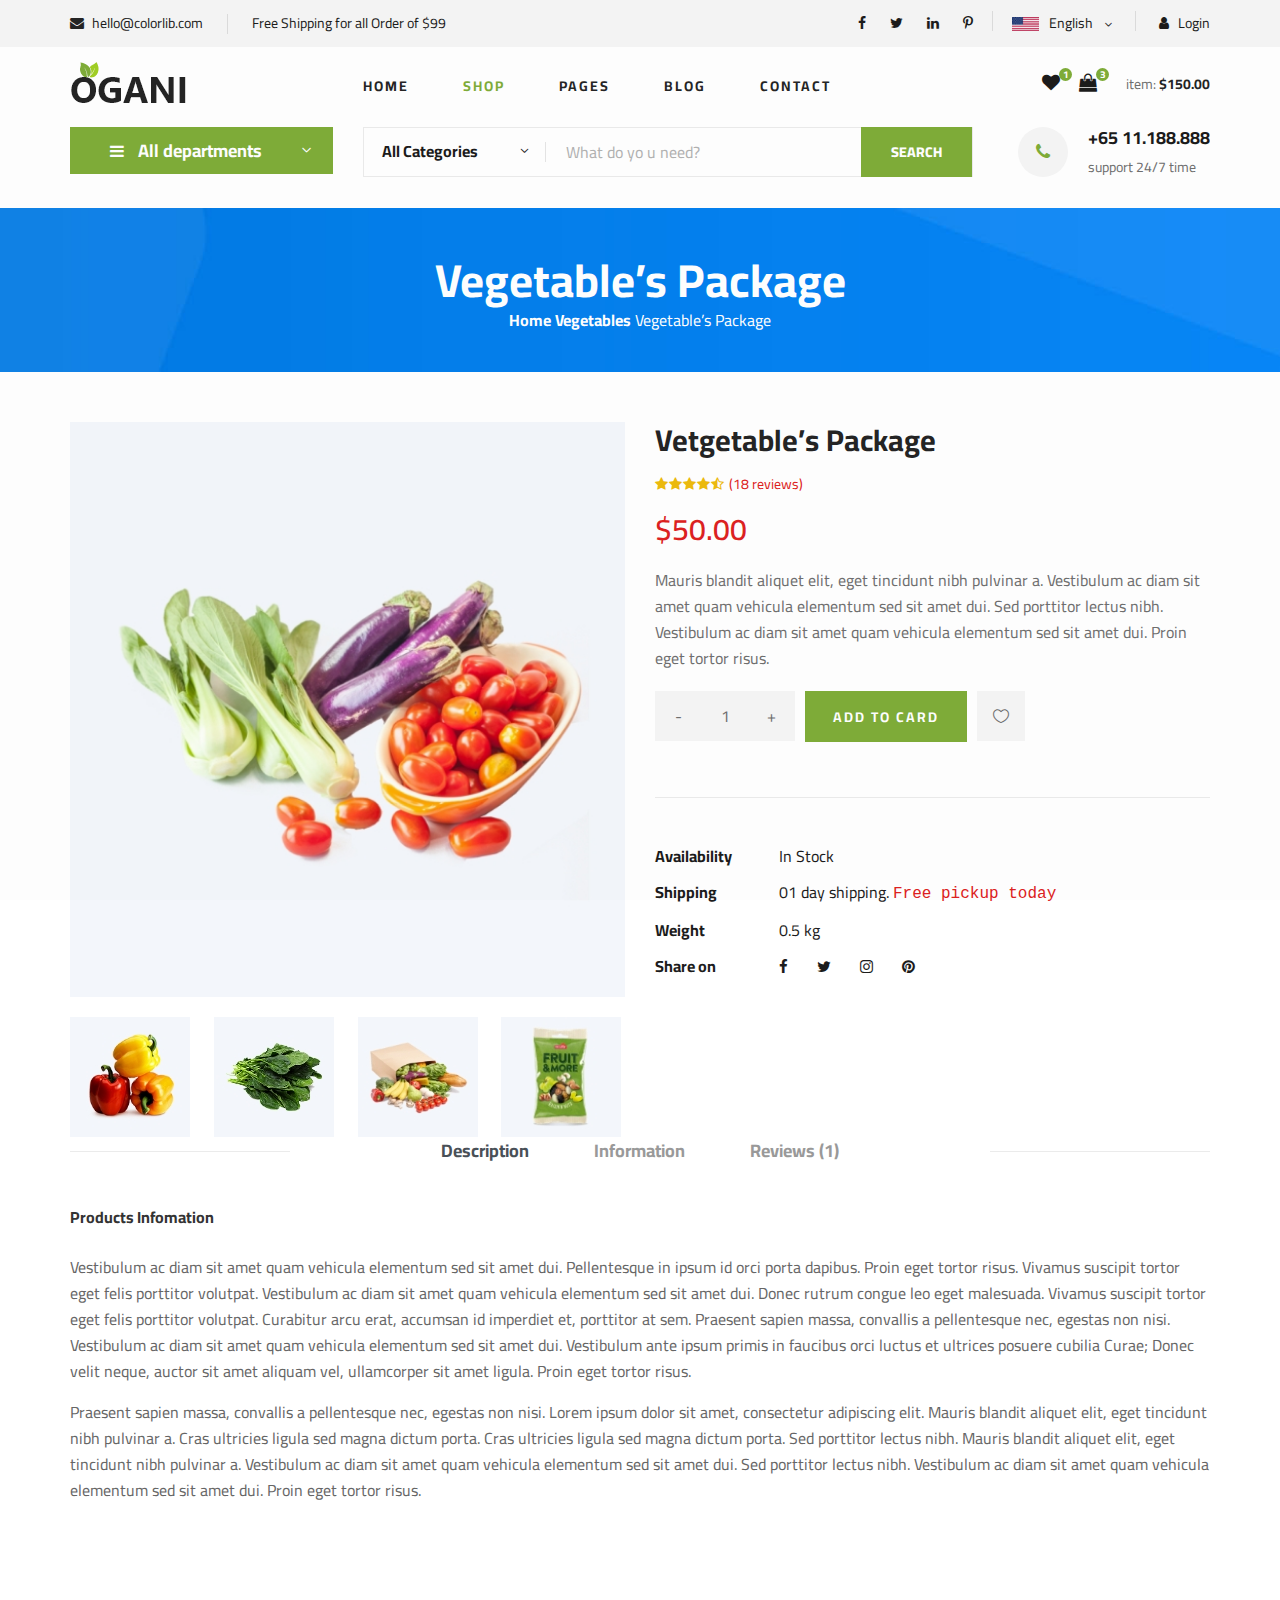
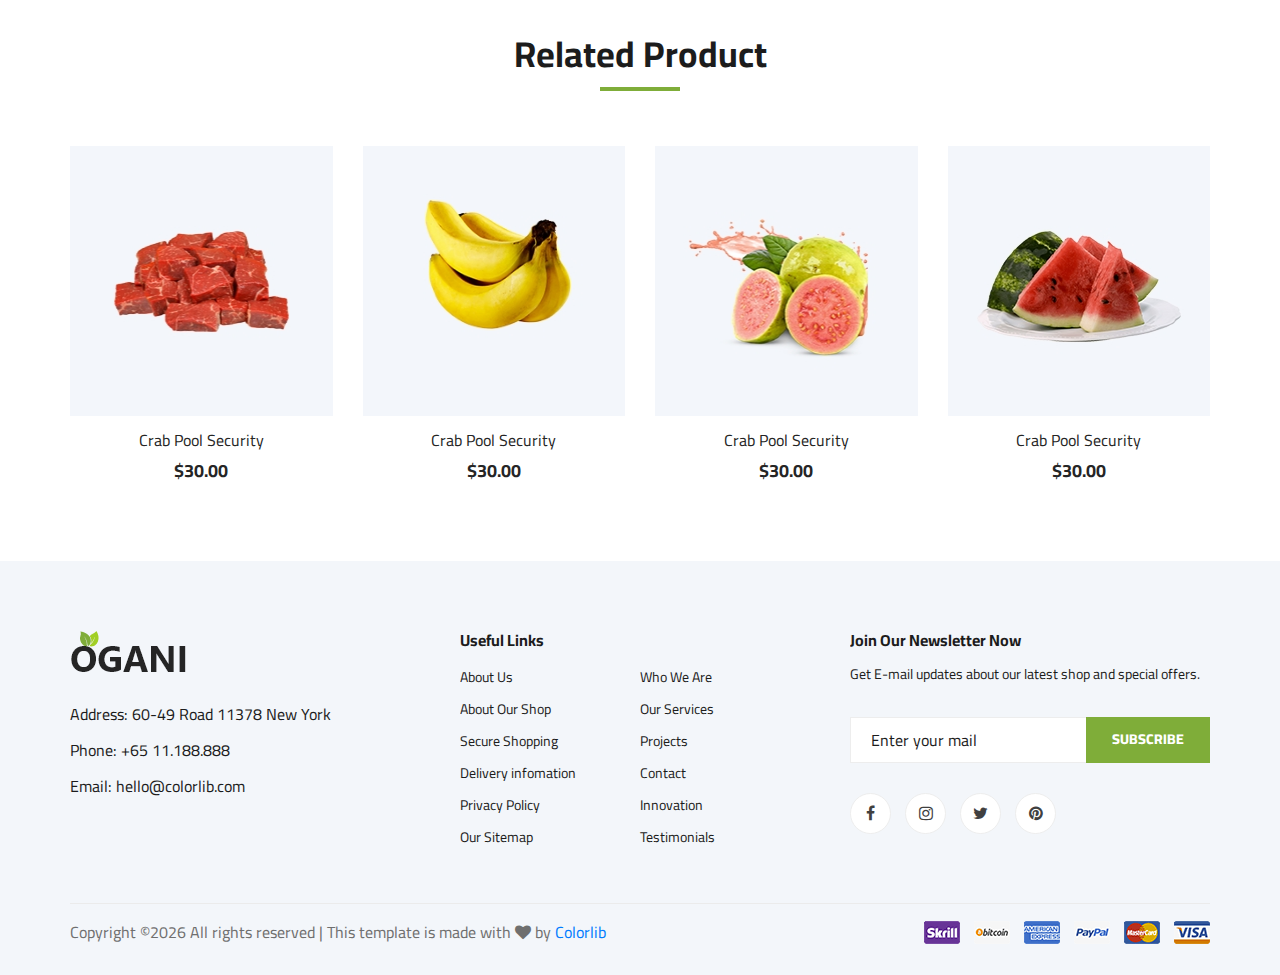
<file: shop-details.html>
<!DOCTYPE html>
<html lang="zxx">

<head>
    <meta charset="UTF-8">
    <meta name="description" content="Ogani Template">
    <meta name="keywords" content="Ogani, unica, creative, html">
    <meta name="viewport" content="width=device-width, initial-scale=1.0">
    <meta http-equiv="X-UA-Compatible" content="ie=edge">
    <title>Ogani | Template</title>

    <!-- Google Font -->
    <link href="https://fonts.googleapis.com/css2?family=Cairo:wght@200;300;400;600;900&display=swap" rel="stylesheet">

    <!-- Css Styles -->
    <link rel="stylesheet" href="css/bootstrap.min.css" type="text/css">
    <link rel="stylesheet" href="css/font-awesome.min.css" type="text/css">
    <link rel="stylesheet" href="css/elegant-icons.css" type="text/css">
    <link rel="stylesheet" href="css/nice-select.css" type="text/css">
    <link rel="stylesheet" href="css/jquery-ui.min.css" type="text/css">
    <link rel="stylesheet" href="css/owl.carousel.min.css" type="text/css">
    <link rel="stylesheet" href="css/slicknav.min.css" type="text/css">
    <link rel="stylesheet" href="css/style.css" type="text/css">
</head>

<body>
    <!-- Page Preloder -->
    <div id="preloder">
        <div class="loader"></div>
    </div>

    <!-- Humberger Begin -->
    <div class="humberger__menu__overlay"></div>
    <div class="humberger__menu__wrapper">
        <div class="humberger__menu__logo">
            <a href="#"><img src="img/logo.png" alt=""></a>
        </div>
        <div class="humberger__menu__cart">
            <ul>
                <li><a href="#"><i class="fa fa-heart"></i> <span>1</span></a></li>
                <li><a href="#"><i class="fa fa-shopping-bag"></i> <span>3</span></a></li>
            </ul>
            <div class="header__cart__price">item: <span>$150.00</span></div>
        </div>
        <div class="humberger__menu__widget">
            <div class="header__top__right__language">
                <img src="img/language.png" alt="">
                <div>English</div>
                <span class="arrow_carrot-down"></span>
                <ul>
                    <li><a href="#">Spanis</a></li>
                    <li><a href="#">English</a></li>
                </ul>
            </div>
            <div class="header__top__right__auth">
                <a href="#"><i class="fa fa-user"></i> Login</a>
            </div>
        </div>
        <nav class="humberger__menu__nav mobile-menu">
            <ul>
                <li class="active"><a href="./index.html">Home</a></li>
                <li><a href="./shop-grid.html">Shop</a></li>
                <li><a href="#">Pages</a>
                    <ul class="header__menu__dropdown">
                        <li><a href="./shop-details.html">Shop Details</a></li>
                        <li><a href="./shoping-cart.html">Shoping Cart</a></li>
                        <li><a href="./checkout.html">Check Out</a></li>
                        <li><a href="./blog-details.html">Blog Details</a></li>
                    </ul>
                </li>
                <li><a href="./blog.html">Blog</a></li>
                <li><a href="./contact.html">Contact</a></li>
            </ul>
        </nav>
        <div id="mobile-menu-wrap"></div>
        <div class="header__top__right__social">
            <a href="#"><i class="fa fa-facebook"></i></a>
            <a href="#"><i class="fa fa-twitter"></i></a>
            <a href="#"><i class="fa fa-linkedin"></i></a>
            <a href="#"><i class="fa fa-pinterest-p"></i></a>
        </div>
        <div class="humberger__menu__contact">
            <ul>
                <li><i class="fa fa-envelope"></i> hello@colorlib.com</li>
                <li>Free Shipping for all Order of $99</li>
            </ul>
        </div>
    </div>
    <!-- Humberger End -->

    <!-- Header Section Begin -->
    <header class="header">
        <div class="header__top">
            <div class="container">
                <div class="row">
                    <div class="col-lg-6">
                        <div class="header__top__left">
                            <ul>
                                <li><i class="fa fa-envelope"></i> hello@colorlib.com</li>
                                <li>Free Shipping for all Order of $99</li>
                            </ul>
                        </div>
                    </div>
                    <div class="col-lg-6">
                        <div class="header__top__right">
                            <div class="header__top__right__social">
                                <a href="#"><i class="fa fa-facebook"></i></a>
                                <a href="#"><i class="fa fa-twitter"></i></a>
                                <a href="#"><i class="fa fa-linkedin"></i></a>
                                <a href="#"><i class="fa fa-pinterest-p"></i></a>
                            </div>
                            <div class="header__top__right__language">
                                <img src="img/language.png" alt="">
                                <div>English</div>
                                <span class="arrow_carrot-down"></span>
                                <ul>
                                    <li><a href="#">Spanis</a></li>
                                    <li><a href="#">English</a></li>
                                </ul>
                            </div>
                            <div class="header__top__right__auth">
                                <a href="#"><i class="fa fa-user"></i> Login</a>
                            </div>
                        </div>
                    </div>
                </div>
            </div>
        </div>
        <div class="container">
            <div class="row">
                <div class="col-lg-3">
                    <div class="header__logo">
                        <a href="./index.html"><img src="img/logo.png" alt=""></a>
                    </div>
                </div>
                <div class="col-lg-6">
                    <nav class="header__menu">
                        <ul>
                            <li><a href="./index.html">Home</a></li>
                            <li class="active"><a href="./shop-grid.html">Shop</a></li>
                            <li><a href="#">Pages</a>
                                <ul class="header__menu__dropdown">
                                    <li><a href="./shop-details.html">Shop Details</a></li>
                                    <li><a href="./shoping-cart.html">Shoping Cart</a></li>
                                    <li><a href="./checkout.html">Check Out</a></li>
                                    <li><a href="./blog-details.html">Blog Details</a></li>
                                </ul>
                            </li>
                            <li><a href="./blog.html">Blog</a></li>
                            <li><a href="./contact.html">Contact</a></li>
                        </ul>
                    </nav>
                </div>
                <div class="col-lg-3">
                    <div class="header__cart">
                        <ul>
                            <li><a href="#"><i class="fa fa-heart"></i> <span>1</span></a></li>
                            <li><a href="#"><i class="fa fa-shopping-bag"></i> <span>3</span></a></li>
                        </ul>
                        <div class="header__cart__price">item: <span>$150.00</span></div>
                    </div>
                </div>
            </div>
            <div class="humberger__open">
                <i class="fa fa-bars"></i>
            </div>
        </div>
    </header>
    <!-- Header Section End -->

    <!-- Hero Section Begin -->
    <section class="hero hero-normal">
        <div class="container">
            <div class="row">
                <div class="col-lg-3">
                    <div class="hero__categories">
                        <div class="hero__categories__all">
                            <i class="fa fa-bars"></i>
                            <span>All departments</span>
                        </div>
                        <ul>
                            <li><a href="#">Fresh Meat</a></li>
                            <li><a href="#">Vegetables</a></li>
                            <li><a href="#">Fruit & Nut Gifts</a></li>
                            <li><a href="#">Fresh Berries</a></li>
                            <li><a href="#">Ocean Foods</a></li>
                            <li><a href="#">Butter & Eggs</a></li>
                            <li><a href="#">Fastfood</a></li>
                            <li><a href="#">Fresh Onion</a></li>
                            <li><a href="#">Papayaya & Crisps</a></li>
                            <li><a href="#">Oatmeal</a></li>
                            <li><a href="#">Fresh Bananas</a></li>
                        </ul>
                    </div>
                </div>
                <div class="col-lg-9">
                    <div class="hero__search">
                        <div class="hero__search__form">
                            <form action="#">
                                <div class="hero__search__categories">
                                    All Categories
                                    <span class="arrow_carrot-down"></span>
                                </div>
                                <input type="text" placeholder="What do yo u need?">
                                <button type="submit" class="site-btn">SEARCH</button>
                            </form>
                        </div>
                        <div class="hero__search__phone">
                            <div class="hero__search__phone__icon">
                                <i class="fa fa-phone"></i>
                            </div>
                            <div class="hero__search__phone__text">
                                <h5>+65 11.188.888</h5>
                                <span>support 24/7 time</span>
                            </div>
                        </div>
                    </div>
                </div>
            </div>
        </div>
    </section>
    <!-- Hero Section End -->

    <!-- Breadcrumb Section Begin -->
    <section class="breadcrumb-section set-bg" data-setbg="img/breadcrumb.jpg">
        <div class="container">
            <div class="row">
                <div class="col-lg-12 text-center">
                    <div class="breadcrumb__text">
                        <h2>Vegetable’s Package</h2>
                        <div class="breadcrumb__option">
                            <a href="./index.html">Home</a>
                            <a href="./index.html">Vegetables</a>
                            <span>Vegetable’s Package</span>
                        </div>
                    </div>
                </div>
            </div>
        </div>
    </section>
    <!-- Breadcrumb Section End -->

    <!-- Product Details Section Begin -->
    <section class="product-details spad">
        <div class="container">
            <div class="row">
                <div class="col-lg-6 col-md-6">
                    <div class="product__details__pic">
                        <div class="product__details__pic__item">
                            <img class="product__details__pic__item--large"
                                src="img/product/details/product-details-1.jpg" alt="">
                        </div>
                        <div class="product__details__pic__slider owl-carousel">
                            <img data-imgbigurl="img/product/details/product-details-2.jpg"
                                src="img/product/details/thumb-1.jpg" alt="">
                            <img data-imgbigurl="img/product/details/product-details-3.jpg"
                                src="img/product/details/thumb-2.jpg" alt="">
                            <img data-imgbigurl="img/product/details/product-details-5.jpg"
                                src="img/product/details/thumb-3.jpg" alt="">
                            <img data-imgbigurl="img/product/details/product-details-4.jpg"
                                src="img/product/details/thumb-4.jpg" alt="">
                        </div>
                    </div>
                </div>
                <div class="col-lg-6 col-md-6">
                    <div class="product__details__text">
                        <h3>Vetgetable’s Package</h3>
                        <div class="product__details__rating">
                            <i class="fa fa-star"></i>
                            <i class="fa fa-star"></i>
                            <i class="fa fa-star"></i>
                            <i class="fa fa-star"></i>
                            <i class="fa fa-star-half-o"></i>
                            <span>(18 reviews)</span>
                        </div>
                        <div class="product__details__price">$50.00</div>
                        <p>Mauris blandit aliquet elit, eget tincidunt nibh pulvinar a. Vestibulum ac diam sit amet quam
                            vehicula elementum sed sit amet dui. Sed porttitor lectus nibh. Vestibulum ac diam sit amet
                            quam vehicula elementum sed sit amet dui. Proin eget tortor risus.</p>
                        <div class="product__details__quantity">
                            <div class="quantity">
                                <div class="pro-qty">
                                    <input type="text" value="1">
                                </div>
                            </div>
                        </div>
                        <a href="#" class="primary-btn">ADD TO CARD</a>
                        <a href="#" class="heart-icon"><span class="icon_heart_alt"></span></a>
                        <ul>
                            <li><b>Availability</b> <span>In Stock</span></li>
                            <li><b>Shipping</b> <span>01 day shipping. <samp>Free pickup today</samp></span></li>
                            <li><b>Weight</b> <span>0.5 kg</span></li>
                            <li><b>Share on</b>
                                <div class="share">
                                    <a href="#"><i class="fa fa-facebook"></i></a>
                                    <a href="#"><i class="fa fa-twitter"></i></a>
                                    <a href="#"><i class="fa fa-instagram"></i></a>
                                    <a href="#"><i class="fa fa-pinterest"></i></a>
                                </div>
                            </li>
                        </ul>
                    </div>
                </div>
                <div class="col-lg-12">
                    <div class="product__details__tab">
                        <ul class="nav nav-tabs" role="tablist">
                            <li class="nav-item">
                                <a class="nav-link active" data-toggle="tab" href="#tabs-1" role="tab"
                                    aria-selected="true">Description</a>
                            </li>
                            <li class="nav-item">
                                <a class="nav-link" data-toggle="tab" href="#tabs-2" role="tab"
                                    aria-selected="false">Information</a>
                            </li>
                            <li class="nav-item">
                                <a class="nav-link" data-toggle="tab" href="#tabs-3" role="tab"
                                    aria-selected="false">Reviews <span>(1)</span></a>
                            </li>
                        </ul>
                        <div class="tab-content">
                            <div class="tab-pane active" id="tabs-1" role="tabpanel">
                                <div class="product__details__tab__desc">
                                    <h6>Products Infomation</h6>
                                    <p>Vestibulum ac diam sit amet quam vehicula elementum sed sit amet dui.
                                        Pellentesque in ipsum id orci porta dapibus. Proin eget tortor risus. Vivamus
                                        suscipit tortor eget felis porttitor volutpat. Vestibulum ac diam sit amet quam
                                        vehicula elementum sed sit amet dui. Donec rutrum congue leo eget malesuada.
                                        Vivamus suscipit tortor eget felis porttitor volutpat. Curabitur arcu erat,
                                        accumsan id imperdiet et, porttitor at sem. Praesent sapien massa, convallis a
                                        pellentesque nec, egestas non nisi. Vestibulum ac diam sit amet quam vehicula
                                        elementum sed sit amet dui. Vestibulum ante ipsum primis in faucibus orci luctus
                                        et ultrices posuere cubilia Curae; Donec velit neque, auctor sit amet aliquam
                                        vel, ullamcorper sit amet ligula. Proin eget tortor risus.</p>
                                        <p>Praesent sapien massa, convallis a pellentesque nec, egestas non nisi. Lorem
                                        ipsum dolor sit amet, consectetur adipiscing elit. Mauris blandit aliquet
                                        elit, eget tincidunt nibh pulvinar a. Cras ultricies ligula sed magna dictum
                                        porta. Cras ultricies ligula sed magna dictum porta. Sed porttitor lectus
                                        nibh. Mauris blandit aliquet elit, eget tincidunt nibh pulvinar a.
                                        Vestibulum ac diam sit amet quam vehicula elementum sed sit amet dui. Sed
                                        porttitor lectus nibh. Vestibulum ac diam sit amet quam vehicula elementum
                                        sed sit amet dui. Proin eget tortor risus.</p>
                                </div>
                            </div>
                            <div class="tab-pane" id="tabs-2" role="tabpanel">
                                <div class="product__details__tab__desc">
                                    <h6>Products Infomation</h6>
                                    <p>Vestibulum ac diam sit amet quam vehicula elementum sed sit amet dui.
                                        Pellentesque in ipsum id orci porta dapibus. Proin eget tortor risus.
                                        Vivamus suscipit tortor eget felis porttitor volutpat. Vestibulum ac diam
                                        sit amet quam vehicula elementum sed sit amet dui. Donec rutrum congue leo
                                        eget malesuada. Vivamus suscipit tortor eget felis porttitor volutpat.
                                        Curabitur arcu erat, accumsan id imperdiet et, porttitor at sem. Praesent
                                        sapien massa, convallis a pellentesque nec, egestas non nisi. Vestibulum ac
                                        diam sit amet quam vehicula elementum sed sit amet dui. Vestibulum ante
                                        ipsum primis in faucibus orci luctus et ultrices posuere cubilia Curae;
                                        Donec velit neque, auctor sit amet aliquam vel, ullamcorper sit amet ligula.
                                        Proin eget tortor risus.</p>
                                    <p>Praesent sapien massa, convallis a pellentesque nec, egestas non nisi. Lorem
                                        ipsum dolor sit amet, consectetur adipiscing elit. Mauris blandit aliquet
                                        elit, eget tincidunt nibh pulvinar a. Cras ultricies ligula sed magna dictum
                                        porta. Cras ultricies ligula sed magna dictum porta. Sed porttitor lectus
                                        nibh. Mauris blandit aliquet elit, eget tincidunt nibh pulvinar a.</p>
                                </div>
                            </div>
                            <div class="tab-pane" id="tabs-3" role="tabpanel">
                                <div class="product__details__tab__desc">
                                    <h6>Products Infomation</h6>
                                    <p>Vestibulum ac diam sit amet quam vehicula elementum sed sit amet dui.
                                        Pellentesque in ipsum id orci porta dapibus. Proin eget tortor risus.
                                        Vivamus suscipit tortor eget felis porttitor volutpat. Vestibulum ac diam
                                        sit amet quam vehicula elementum sed sit amet dui. Donec rutrum congue leo
                                        eget malesuada. Vivamus suscipit tortor eget felis porttitor volutpat.
                                        Curabitur arcu erat, accumsan id imperdiet et, porttitor at sem. Praesent
                                        sapien massa, convallis a pellentesque nec, egestas non nisi. Vestibulum ac
                                        diam sit amet quam vehicula elementum sed sit amet dui. Vestibulum ante
                                        ipsum primis in faucibus orci luctus et ultrices posuere cubilia Curae;
                                        Donec velit neque, auctor sit amet aliquam vel, ullamcorper sit amet ligula.
                                        Proin eget tortor risus.</p>
                                </div>
                            </div>
                        </div>
                    </div>
                </div>
            </div>
        </div>
    </section>
    <!-- Product Details Section End -->

    <!-- Related Product Section Begin -->
    <section class="related-product">
        <div class="container">
            <div class="row">
                <div class="col-lg-12">
                    <div class="section-title related__product__title">
                        <h2>Related Product</h2>
                    </div>
                </div>
            </div>
            <div class="row">
                <div class="col-lg-3 col-md-4 col-sm-6">
                    <div class="product__item">
                        <div class="product__item__pic set-bg" data-setbg="img/product/product-1.jpg">
                            <ul class="product__item__pic__hover">
                                <li><a href="#"><i class="fa fa-heart"></i></a></li>
                                <li><a href="#"><i class="fa fa-retweet"></i></a></li>
                                <li><a href="#"><i class="fa fa-shopping-cart"></i></a></li>
                            </ul>
                        </div>
                        <div class="product__item__text">
                            <h6><a href="#">Crab Pool Security</a></h6>
                            <h5>$30.00</h5>
                        </div>
                    </div>
                </div>
                <div class="col-lg-3 col-md-4 col-sm-6">
                    <div class="product__item">
                        <div class="product__item__pic set-bg" data-setbg="img/product/product-2.jpg">
                            <ul class="product__item__pic__hover">
                                <li><a href="#"><i class="fa fa-heart"></i></a></li>
                                <li><a href="#"><i class="fa fa-retweet"></i></a></li>
                                <li><a href="#"><i class="fa fa-shopping-cart"></i></a></li>
                            </ul>
                        </div>
                        <div class="product__item__text">
                            <h6><a href="#">Crab Pool Security</a></h6>
                            <h5>$30.00</h5>
                        </div>
                    </div>
                </div>
                <div class="col-lg-3 col-md-4 col-sm-6">
                    <div class="product__item">
                        <div class="product__item__pic set-bg" data-setbg="img/product/product-3.jpg">
                            <ul class="product__item__pic__hover">
                                <li><a href="#"><i class="fa fa-heart"></i></a></li>
                                <li><a href="#"><i class="fa fa-retweet"></i></a></li>
                                <li><a href="#"><i class="fa fa-shopping-cart"></i></a></li>
                            </ul>
                        </div>
                        <div class="product__item__text">
                            <h6><a href="#">Crab Pool Security</a></h6>
                            <h5>$30.00</h5>
                        </div>
                    </div>
                </div>
                <div class="col-lg-3 col-md-4 col-sm-6">
                    <div class="product__item">
                        <div class="product__item__pic set-bg" data-setbg="img/product/product-7.jpg">
                            <ul class="product__item__pic__hover">
                                <li><a href="#"><i class="fa fa-heart"></i></a></li>
                                <li><a href="#"><i class="fa fa-retweet"></i></a></li>
                                <li><a href="#"><i class="fa fa-shopping-cart"></i></a></li>
                            </ul>
                        </div>
                        <div class="product__item__text">
                            <h6><a href="#">Crab Pool Security</a></h6>
                            <h5>$30.00</h5>
                        </div>
                    </div>
                </div>
            </div>
        </div>
    </section>
    <!-- Related Product Section End -->

    <!-- Footer Section Begin -->
    <footer class="footer spad">
        <div class="container">
            <div class="row">
                <div class="col-lg-3 col-md-6 col-sm-6">
                    <div class="footer__about">
                        <div class="footer__about__logo">
                            <a href="./index.html"><img src="img/logo.png" alt=""></a>
                        </div>
                        <ul>
                            <li>Address: 60-49 Road 11378 New York</li>
                            <li>Phone: +65 11.188.888</li>
                            <li>Email: hello@colorlib.com</li>
                        </ul>
                    </div>
                </div>
                <div class="col-lg-4 col-md-6 col-sm-6 offset-lg-1">
                    <div class="footer__widget">
                        <h6>Useful Links</h6>
                        <ul>
                            <li><a href="#">About Us</a></li>
                            <li><a href="#">About Our Shop</a></li>
                            <li><a href="#">Secure Shopping</a></li>
                            <li><a href="#">Delivery infomation</a></li>
                            <li><a href="#">Privacy Policy</a></li>
                            <li><a href="#">Our Sitemap</a></li>
                        </ul>
                        <ul>
                            <li><a href="#">Who We Are</a></li>
                            <li><a href="#">Our Services</a></li>
                            <li><a href="#">Projects</a></li>
                            <li><a href="#">Contact</a></li>
                            <li><a href="#">Innovation</a></li>
                            <li><a href="#">Testimonials</a></li>
                        </ul>
                    </div>
                </div>
                <div class="col-lg-4 col-md-12">
                    <div class="footer__widget">
                        <h6>Join Our Newsletter Now</h6>
                        <p>Get E-mail updates about our latest shop and special offers.</p>
                        <form action="#">
                            <input type="text" placeholder="Enter your mail">
                            <button type="submit" class="site-btn">Subscribe</button>
                        </form>
                        <div class="footer__widget__social">
                            <a href="#"><i class="fa fa-facebook"></i></a>
                            <a href="#"><i class="fa fa-instagram"></i></a>
                            <a href="#"><i class="fa fa-twitter"></i></a>
                            <a href="#"><i class="fa fa-pinterest"></i></a>
                        </div>
                    </div>
                </div>
            </div>
            <div class="row">
                <div class="col-lg-12">
                    <div class="footer__copyright">
                        <div class="footer__copyright__text"><p><!-- Link back to Colorlib can't be removed. Template is licensed under CC BY 3.0. -->
  Copyright &copy;<script>document.write(new Date().getFullYear());</script> All rights reserved | This template is made with <i class="fa fa-heart" aria-hidden="true"></i> by <a href="https://colorlib.com" target="_blank">Colorlib</a>
  <!-- Link back to Colorlib can't be removed. Template is licensed under CC BY 3.0. --></p></div>
                        <div class="footer__copyright__payment"><img src="img/payment-item.png" alt=""></div>
                    </div>
                </div>
            </div>
        </div>
    </footer>
    <!-- Footer Section End -->

    <!-- Js Plugins -->
    <script src="js/jquery-3.3.1.min.js"></script>
    <script src="js/bootstrap.min.js"></script>
    <script src="js/jquery.nice-select.min.js"></script>
    <script src="js/jquery-ui.min.js"></script>
    <script src="js/jquery.slicknav.js"></script>
    <script src="js/mixitup.min.js"></script>
    <script src="js/owl.carousel.min.js"></script>
    <script src="js/main.js"></script>


</body>

</html>
</file>
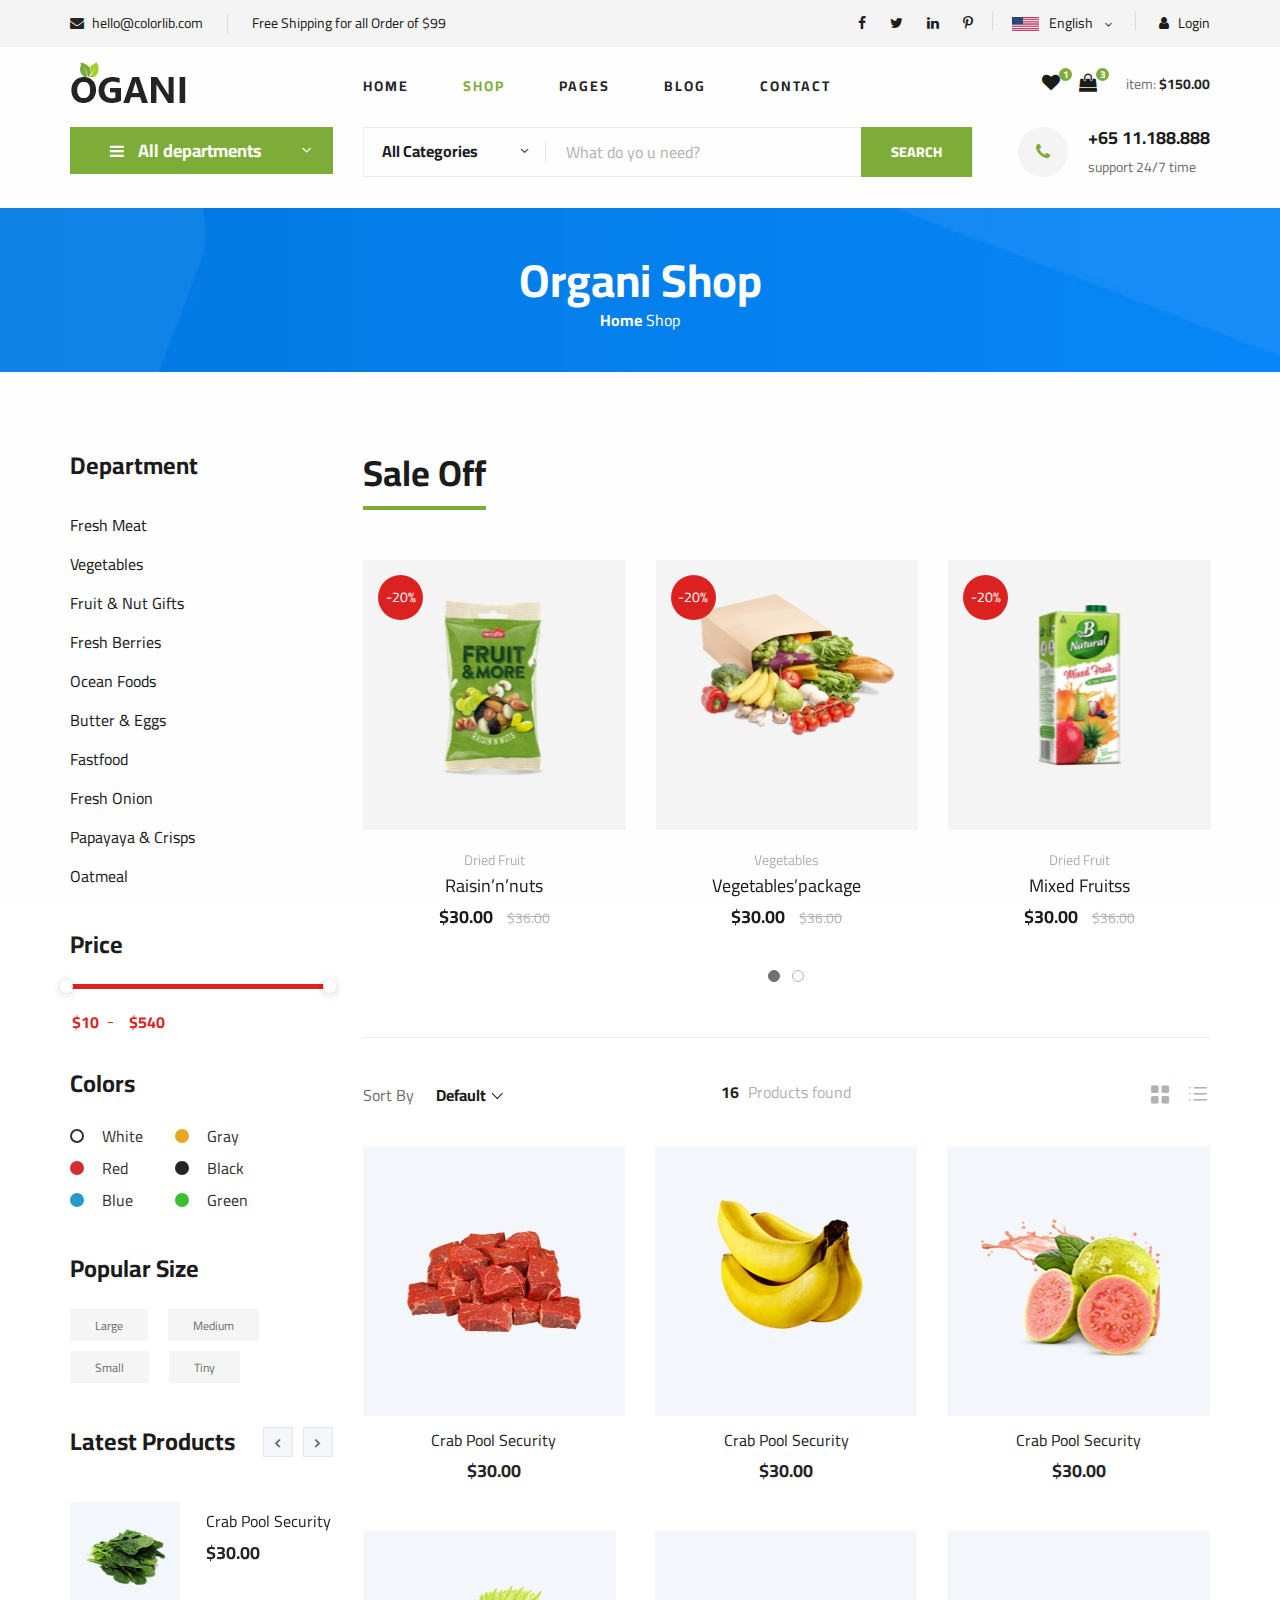
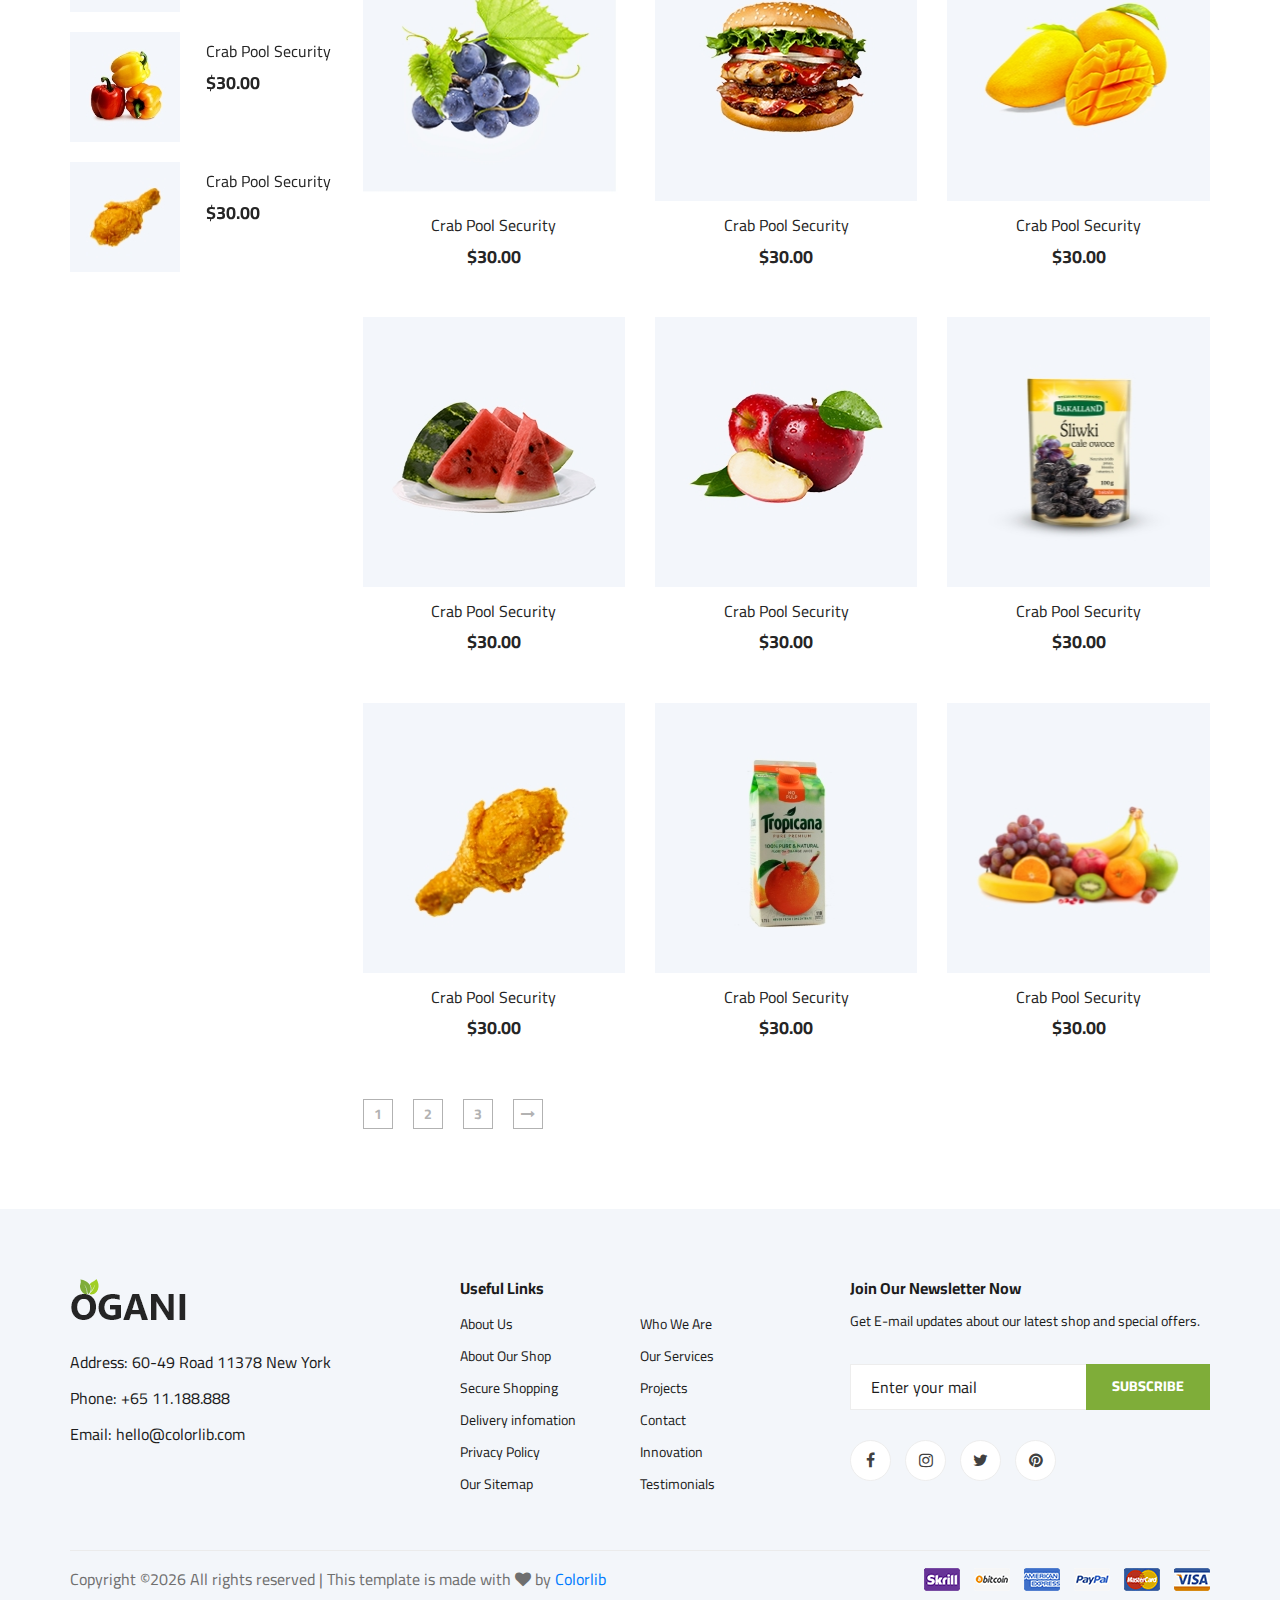
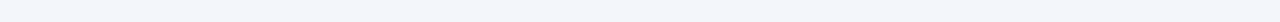
<file: shop-grid.html>
<!DOCTYPE html>
<html lang="zxx">

<head>
    <meta charset="UTF-8">
    <meta name="description" content="Ogani Template">
    <meta name="keywords" content="Ogani, unica, creative, html">
    <meta name="viewport" content="width=device-width, initial-scale=1.0">
    <meta http-equiv="X-UA-Compatible" content="ie=edge">
    <title>Ogani | Template</title>

    <!-- Google Font -->
    <link href="https://fonts.googleapis.com/css2?family=Cairo:wght@200;300;400;600;900&display=swap" rel="stylesheet">

    <!-- Css Styles -->
    <link rel="stylesheet" href="css/bootstrap.min.css" type="text/css">
    <link rel="stylesheet" href="css/font-awesome.min.css" type="text/css">
    <link rel="stylesheet" href="css/elegant-icons.css" type="text/css">
    <link rel="stylesheet" href="css/nice-select.css" type="text/css">
    <link rel="stylesheet" href="css/jquery-ui.min.css" type="text/css">
    <link rel="stylesheet" href="css/owl.carousel.min.css" type="text/css">
    <link rel="stylesheet" href="css/slicknav.min.css" type="text/css">
    <link rel="stylesheet" href="css/style.css" type="text/css">
</head>

<body>
    <!-- Page Preloder -->
    <div id="preloder">
        <div class="loader"></div>
    </div>

    <!-- Humberger Begin -->
    <div class="humberger__menu__overlay"></div>
    <div class="humberger__menu__wrapper">
        <div class="humberger__menu__logo">
            <a href="#"><img src="img/logo.png" alt=""></a>
        </div>
        <div class="humberger__menu__cart">
            <ul>
                <li><a href="#"><i class="fa fa-heart"></i> <span>1</span></a></li>
                <li><a href="#"><i class="fa fa-shopping-bag"></i> <span>3</span></a></li>
            </ul>
            <div class="header__cart__price">item: <span>$150.00</span></div>
        </div>
        <div class="humberger__menu__widget">
            <div class="header__top__right__language">
                <img src="img/language.png" alt="">
                <div>English</div>
                <span class="arrow_carrot-down"></span>
                <ul>
                    <li><a href="#">Spanis</a></li>
                    <li><a href="#">English</a></li>
                </ul>
            </div>
            <div class="header__top__right__auth">
                <a href="#"><i class="fa fa-user"></i> Login</a>
            </div>
        </div>
        <nav class="humberger__menu__nav mobile-menu">
            <ul>
                <li class="active"><a href="./index.html">Home</a></li>
                <li><a href="./shop-grid.html">Shop</a></li>
                <li><a href="#">Pages</a>
                    <ul class="header__menu__dropdown">
                        <li><a href="./shop-details.html">Shop Details</a></li>
                        <li><a href="./shoping-cart.html">Shoping Cart</a></li>
                        <li><a href="./checkout.html">Check Out</a></li>
                        <li><a href="./blog-details.html">Blog Details</a></li>
                    </ul>
                </li>
                <li><a href="./blog.html">Blog</a></li>
                <li><a href="./contact.html">Contact</a></li>
            </ul>
        </nav>
        <div id="mobile-menu-wrap"></div>
        <div class="header__top__right__social">
            <a href="#"><i class="fa fa-facebook"></i></a>
            <a href="#"><i class="fa fa-twitter"></i></a>
            <a href="#"><i class="fa fa-linkedin"></i></a>
            <a href="#"><i class="fa fa-pinterest-p"></i></a>
        </div>
        <div class="humberger__menu__contact">
            <ul>
                <li><i class="fa fa-envelope"></i> hello@colorlib.com</li>
                <li>Free Shipping for all Order of $99</li>
            </ul>
        </div>
    </div>
    <!-- Humberger End -->

    <!-- Header Section Begin -->
    <header class="header">
        <div class="header__top">
            <div class="container">
                <div class="row">
                    <div class="col-lg-6">
                        <div class="header__top__left">
                            <ul>
                                <li><i class="fa fa-envelope"></i> hello@colorlib.com</li>
                                <li>Free Shipping for all Order of $99</li>
                            </ul>
                        </div>
                    </div>
                    <div class="col-lg-6">
                        <div class="header__top__right">
                            <div class="header__top__right__social">
                                <a href="#"><i class="fa fa-facebook"></i></a>
                                <a href="#"><i class="fa fa-twitter"></i></a>
                                <a href="#"><i class="fa fa-linkedin"></i></a>
                                <a href="#"><i class="fa fa-pinterest-p"></i></a>
                            </div>
                            <div class="header__top__right__language">
                                <img src="img/language.png" alt="">
                                <div>English</div>
                                <span class="arrow_carrot-down"></span>
                                <ul>
                                    <li><a href="#">Spanis</a></li>
                                    <li><a href="#">English</a></li>
                                </ul>
                            </div>
                            <div class="header__top__right__auth">
                                <a href="#"><i class="fa fa-user"></i> Login</a>
                            </div>
                        </div>
                    </div>
                </div>
            </div>
        </div>
        <div class="container">
            <div class="row">
                <div class="col-lg-3">
                    <div class="header__logo">
                        <a href="./index.html"><img src="img/logo.png" alt=""></a>
                    </div>
                </div>
                <div class="col-lg-6">
                    <nav class="header__menu">
                        <ul>
                            <li><a href="./index.html">Home</a></li>
                            <li class="active"><a href="./shop-grid.html">Shop</a></li>
                            <li><a href="#">Pages</a>
                                <ul class="header__menu__dropdown">
                                    <li><a href="./shop-details.html">Shop Details</a></li>
                                    <li><a href="./shoping-cart.html">Shoping Cart</a></li>
                                    <li><a href="./checkout.html">Check Out</a></li>
                                    <li><a href="./blog-details.html">Blog Details</a></li>
                                </ul>
                            </li>
                            <li><a href="./blog.html">Blog</a></li>
                            <li><a href="./contact.html">Contact</a></li>
                        </ul>
                    </nav>
                </div>
                <div class="col-lg-3">
                    <div class="header__cart">
                        <ul>
                            <li><a href="#"><i class="fa fa-heart"></i> <span>1</span></a></li>
                            <li><a href="#"><i class="fa fa-shopping-bag"></i> <span>3</span></a></li>
                        </ul>
                        <div class="header__cart__price">item: <span>$150.00</span></div>
                    </div>
                </div>
            </div>
            <div class="humberger__open">
                <i class="fa fa-bars"></i>
            </div>
        </div>
    </header>
    <!-- Header Section End -->

    <!-- Hero Section Begin -->
    <section class="hero hero-normal">
        <div class="container">
            <div class="row">
                <div class="col-lg-3">
                    <div class="hero__categories">
                        <div class="hero__categories__all">
                            <i class="fa fa-bars"></i>
                            <span>All departments</span>
                        </div>
                        <ul>
                            <li><a href="#">Fresh Meat</a></li>
                            <li><a href="#">Vegetables</a></li>
                            <li><a href="#">Fruit & Nut Gifts</a></li>
                            <li><a href="#">Fresh Berries</a></li>
                            <li><a href="#">Ocean Foods</a></li>
                            <li><a href="#">Butter & Eggs</a></li>
                            <li><a href="#">Fastfood</a></li>
                            <li><a href="#">Fresh Onion</a></li>
                            <li><a href="#">Papayaya & Crisps</a></li>
                            <li><a href="#">Oatmeal</a></li>
                            <li><a href="#">Fresh Bananas</a></li>
                        </ul>
                    </div>
                </div>
                <div class="col-lg-9">
                    <div class="hero__search">
                        <div class="hero__search__form">
                            <form action="#">
                                <div class="hero__search__categories">
                                    All Categories
                                    <span class="arrow_carrot-down"></span>
                                </div>
                                <input type="text" placeholder="What do yo u need?">
                                <button type="submit" class="site-btn">SEARCH</button>
                            </form>
                        </div>
                        <div class="hero__search__phone">
                            <div class="hero__search__phone__icon">
                                <i class="fa fa-phone"></i>
                            </div>
                            <div class="hero__search__phone__text">
                                <h5>+65 11.188.888</h5>
                                <span>support 24/7 time</span>
                            </div>
                        </div>
                    </div>
                </div>
            </div>
        </div>
    </section>
    <!-- Hero Section End -->

    <!-- Breadcrumb Section Begin -->
    <section class="breadcrumb-section set-bg" data-setbg="img/breadcrumb.jpg">
        <div class="container">
            <div class="row">
                <div class="col-lg-12 text-center">
                    <div class="breadcrumb__text">
                        <h2>Organi Shop</h2>
                        <div class="breadcrumb__option">
                            <a href="./index.html">Home</a>
                            <span>Shop</span>
                        </div>
                    </div>
                </div>
            </div>
        </div>
    </section>
    <!-- Breadcrumb Section End -->

    <!-- Product Section Begin -->
    <section class="product spad">
        <div class="container">
            <div class="row">
                <div class="col-lg-3 col-md-5">
                    <div class="sidebar">
                        <div class="sidebar__item">
                            <h4>Department</h4>
                            <ul>
                                <li><a href="#">Fresh Meat</a></li>
                                <li><a href="#">Vegetables</a></li>
                                <li><a href="#">Fruit & Nut Gifts</a></li>
                                <li><a href="#">Fresh Berries</a></li>
                                <li><a href="#">Ocean Foods</a></li>
                                <li><a href="#">Butter & Eggs</a></li>
                                <li><a href="#">Fastfood</a></li>
                                <li><a href="#">Fresh Onion</a></li>
                                <li><a href="#">Papayaya & Crisps</a></li>
                                <li><a href="#">Oatmeal</a></li>
                            </ul>
                        </div>
                        <div class="sidebar__item">
                            <h4>Price</h4>
                            <div class="price-range-wrap">
                                <div class="price-range ui-slider ui-corner-all ui-slider-horizontal ui-widget ui-widget-content"
                                    data-min="10" data-max="540">
                                    <div class="ui-slider-range ui-corner-all ui-widget-header"></div>
                                    <span tabindex="0" class="ui-slider-handle ui-corner-all ui-state-default"></span>
                                    <span tabindex="0" class="ui-slider-handle ui-corner-all ui-state-default"></span>
                                </div>
                                <div class="range-slider">
                                    <div class="price-input">
                                        <input type="text" id="minamount">
                                        <input type="text" id="maxamount">
                                    </div>
                                </div>
                            </div>
                        </div>
                        <div class="sidebar__item sidebar__item__color--option">
                            <h4>Colors</h4>
                            <div class="sidebar__item__color sidebar__item__color--white">
                                <label for="white">
                                    White
                                    <input type="radio" id="white">
                                </label>
                            </div>
                            <div class="sidebar__item__color sidebar__item__color--gray">
                                <label for="gray">
                                    Gray
                                    <input type="radio" id="gray">
                                </label>
                            </div>
                            <div class="sidebar__item__color sidebar__item__color--red">
                                <label for="red">
                                    Red
                                    <input type="radio" id="red">
                                </label>
                            </div>
                            <div class="sidebar__item__color sidebar__item__color--black">
                                <label for="black">
                                    Black
                                    <input type="radio" id="black">
                                </label>
                            </div>
                            <div class="sidebar__item__color sidebar__item__color--blue">
                                <label for="blue">
                                    Blue
                                    <input type="radio" id="blue">
                                </label>
                            </div>
                            <div class="sidebar__item__color sidebar__item__color--green">
                                <label for="green">
                                    Green
                                    <input type="radio" id="green">
                                </label>
                            </div>
                        </div>
                        <div class="sidebar__item">
                            <h4>Popular Size</h4>
                            <div class="sidebar__item__size">
                                <label for="large">
                                    Large
                                    <input type="radio" id="large">
                                </label>
                            </div>
                            <div class="sidebar__item__size">
                                <label for="medium">
                                    Medium
                                    <input type="radio" id="medium">
                                </label>
                            </div>
                            <div class="sidebar__item__size">
                                <label for="small">
                                    Small
                                    <input type="radio" id="small">
                                </label>
                            </div>
                            <div class="sidebar__item__size">
                                <label for="tiny">
                                    Tiny
                                    <input type="radio" id="tiny">
                                </label>
                            </div>
                        </div>
                        <div class="sidebar__item">
                            <div class="latest-product__text">
                                <h4>Latest Products</h4>
                                <div class="latest-product__slider owl-carousel">
                                    <div class="latest-prdouct__slider__item">
                                        <a href="#" class="latest-product__item">
                                            <div class="latest-product__item__pic">
                                                <img src="img/latest-product/lp-1.jpg" alt="">
                                            </div>
                                            <div class="latest-product__item__text">
                                                <h6>Crab Pool Security</h6>
                                                <span>$30.00</span>
                                            </div>
                                        </a>
                                        <a href="#" class="latest-product__item">
                                            <div class="latest-product__item__pic">
                                                <img src="img/latest-product/lp-2.jpg" alt="">
                                            </div>
                                            <div class="latest-product__item__text">
                                                <h6>Crab Pool Security</h6>
                                                <span>$30.00</span>
                                            </div>
                                        </a>
                                        <a href="#" class="latest-product__item">
                                            <div class="latest-product__item__pic">
                                                <img src="img/latest-product/lp-3.jpg" alt="">
                                            </div>
                                            <div class="latest-product__item__text">
                                                <h6>Crab Pool Security</h6>
                                                <span>$30.00</span>
                                            </div>
                                        </a>
                                    </div>
                                    <div class="latest-prdouct__slider__item">
                                        <a href="#" class="latest-product__item">
                                            <div class="latest-product__item__pic">
                                                <img src="img/latest-product/lp-1.jpg" alt="">
                                            </div>
                                            <div class="latest-product__item__text">
                                                <h6>Crab Pool Security</h6>
                                                <span>$30.00</span>
                                            </div>
                                        </a>
                                        <a href="#" class="latest-product__item">
                                            <div class="latest-product__item__pic">
                                                <img src="img/latest-product/lp-2.jpg" alt="">
                                            </div>
                                            <div class="latest-product__item__text">
                                                <h6>Crab Pool Security</h6>
                                                <span>$30.00</span>
                                            </div>
                                        </a>
                                        <a href="#" class="latest-product__item">
                                            <div class="latest-product__item__pic">
                                                <img src="img/latest-product/lp-3.jpg" alt="">
                                            </div>
                                            <div class="latest-product__item__text">
                                                <h6>Crab Pool Security</h6>
                                                <span>$30.00</span>
                                            </div>
                                        </a>
                                    </div>
                                </div>
                            </div>
                        </div>
                    </div>
                </div>
                <div class="col-lg-9 col-md-7">
                    <div class="product__discount">
                        <div class="section-title product__discount__title">
                            <h2>Sale Off</h2>
                        </div>
                        <div class="row">
                            <div class="product__discount__slider owl-carousel">
                                <div class="col-lg-4">
                                    <div class="product__discount__item">
                                        <div class="product__discount__item__pic set-bg"
                                            data-setbg="img/product/discount/pd-1.jpg">
                                            <div class="product__discount__percent">-20%</div>
                                            <ul class="product__item__pic__hover">
                                                <li><a href="#"><i class="fa fa-heart"></i></a></li>
                                                <li><a href="#"><i class="fa fa-retweet"></i></a></li>
                                                <li><a href="#"><i class="fa fa-shopping-cart"></i></a></li>
                                            </ul>
                                        </div>
                                        <div class="product__discount__item__text">
                                            <span>Dried Fruit</span>
                                            <h5><a href="#">Raisin’n’nuts</a></h5>
                                            <div class="product__item__price">$30.00 <span>$36.00</span></div>
                                        </div>
                                    </div>
                                </div>
                                <div class="col-lg-4">
                                    <div class="product__discount__item">
                                        <div class="product__discount__item__pic set-bg"
                                            data-setbg="img/product/discount/pd-2.jpg">
                                            <div class="product__discount__percent">-20%</div>
                                            <ul class="product__item__pic__hover">
                                                <li><a href="#"><i class="fa fa-heart"></i></a></li>
                                                <li><a href="#"><i class="fa fa-retweet"></i></a></li>
                                                <li><a href="#"><i class="fa fa-shopping-cart"></i></a></li>
                                            </ul>
                                        </div>
                                        <div class="product__discount__item__text">
                                            <span>Vegetables</span>
                                            <h5><a href="#">Vegetables’package</a></h5>
                                            <div class="product__item__price">$30.00 <span>$36.00</span></div>
                                        </div>
                                    </div>
                                </div>
                                <div class="col-lg-4">
                                    <div class="product__discount__item">
                                        <div class="product__discount__item__pic set-bg"
                                            data-setbg="img/product/discount/pd-3.jpg">
                                            <div class="product__discount__percent">-20%</div>
                                            <ul class="product__item__pic__hover">
                                                <li><a href="#"><i class="fa fa-heart"></i></a></li>
                                                <li><a href="#"><i class="fa fa-retweet"></i></a></li>
                                                <li><a href="#"><i class="fa fa-shopping-cart"></i></a></li>
                                            </ul>
                                        </div>
                                        <div class="product__discount__item__text">
                                            <span>Dried Fruit</span>
                                            <h5><a href="#">Mixed Fruitss</a></h5>
                                            <div class="product__item__price">$30.00 <span>$36.00</span></div>
                                        </div>
                                    </div>
                                </div>
                                <div class="col-lg-4">
                                    <div class="product__discount__item">
                                        <div class="product__discount__item__pic set-bg"
                                            data-setbg="img/product/discount/pd-4.jpg">
                                            <div class="product__discount__percent">-20%</div>
                                            <ul class="product__item__pic__hover">
                                                <li><a href="#"><i class="fa fa-heart"></i></a></li>
                                                <li><a href="#"><i class="fa fa-retweet"></i></a></li>
                                                <li><a href="#"><i class="fa fa-shopping-cart"></i></a></li>
                                            </ul>
                                        </div>
                                        <div class="product__discount__item__text">
                                            <span>Dried Fruit</span>
                                            <h5><a href="#">Raisin’n’nuts</a></h5>
                                            <div class="product__item__price">$30.00 <span>$36.00</span></div>
                                        </div>
                                    </div>
                                </div>
                                <div class="col-lg-4">
                                    <div class="product__discount__item">
                                        <div class="product__discount__item__pic set-bg"
                                            data-setbg="img/product/discount/pd-5.jpg">
                                            <div class="product__discount__percent">-20%</div>
                                            <ul class="product__item__pic__hover">
                                                <li><a href="#"><i class="fa fa-heart"></i></a></li>
                                                <li><a href="#"><i class="fa fa-retweet"></i></a></li>
                                                <li><a href="#"><i class="fa fa-shopping-cart"></i></a></li>
                                            </ul>
                                        </div>
                                        <div class="product__discount__item__text">
                                            <span>Dried Fruit</span>
                                            <h5><a href="#">Raisin’n’nuts</a></h5>
                                            <div class="product__item__price">$30.00 <span>$36.00</span></div>
                                        </div>
                                    </div>
                                </div>
                                <div class="col-lg-4">
                                    <div class="product__discount__item">
                                        <div class="product__discount__item__pic set-bg"
                                            data-setbg="img/product/discount/pd-6.jpg">
                                            <div class="product__discount__percent">-20%</div>
                                            <ul class="product__item__pic__hover">
                                                <li><a href="#"><i class="fa fa-heart"></i></a></li>
                                                <li><a href="#"><i class="fa fa-retweet"></i></a></li>
                                                <li><a href="#"><i class="fa fa-shopping-cart"></i></a></li>
                                            </ul>
                                        </div>
                                        <div class="product__discount__item__text">
                                            <span>Dried Fruit</span>
                                            <h5><a href="#">Raisin’n’nuts</a></h5>
                                            <div class="product__item__price">$30.00 <span>$36.00</span></div>
                                        </div>
                                    </div>
                                </div>
                            </div>
                        </div>
                    </div>
                    <div class="filter__item">
                        <div class="row">
                            <div class="col-lg-4 col-md-5">
                                <div class="filter__sort">
                                    <span>Sort By</span>
                                    <select>
                                        <option value="0">Default</option>
                                        <option value="0">Default</option>
                                    </select>
                                </div>
                            </div>
                            <div class="col-lg-4 col-md-4">
                                <div class="filter__found">
                                    <h6><span>16</span> Products found</h6>
                                </div>
                            </div>
                            <div class="col-lg-4 col-md-3">
                                <div class="filter__option">
                                    <span class="icon_grid-2x2"></span>
                                    <span class="icon_ul"></span>
                                </div>
                            </div>
                        </div>
                    </div>
                    <div class="row">
                        <div class="col-lg-4 col-md-6 col-sm-6">
                            <div class="product__item">
                                <div class="product__item__pic set-bg" data-setbg="img/product/product-1.jpg">
                                    <ul class="product__item__pic__hover">
                                        <li><a href="#"><i class="fa fa-heart"></i></a></li>
                                        <li><a href="#"><i class="fa fa-retweet"></i></a></li>
                                        <li><a href="#"><i class="fa fa-shopping-cart"></i></a></li>
                                    </ul>
                                </div>
                                <div class="product__item__text">
                                    <h6><a href="#">Crab Pool Security</a></h6>
                                    <h5>$30.00</h5>
                                </div>
                            </div>
                        </div>
                        <div class="col-lg-4 col-md-6 col-sm-6">
                            <div class="product__item">
                                <div class="product__item__pic set-bg" data-setbg="img/product/product-2.jpg">
                                    <ul class="product__item__pic__hover">
                                        <li><a href="#"><i class="fa fa-heart"></i></a></li>
                                        <li><a href="#"><i class="fa fa-retweet"></i></a></li>
                                        <li><a href="#"><i class="fa fa-shopping-cart"></i></a></li>
                                    </ul>
                                </div>
                                <div class="product__item__text">
                                    <h6><a href="#">Crab Pool Security</a></h6>
                                    <h5>$30.00</h5>
                                </div>
                            </div>
                        </div>
                        <div class="col-lg-4 col-md-6 col-sm-6">
                            <div class="product__item">
                                <div class="product__item__pic set-bg" data-setbg="img/product/product-3.jpg">
                                    <ul class="product__item__pic__hover">
                                        <li><a href="#"><i class="fa fa-heart"></i></a></li>
                                        <li><a href="#"><i class="fa fa-retweet"></i></a></li>
                                        <li><a href="#"><i class="fa fa-shopping-cart"></i></a></li>
                                    </ul>
                                </div>
                                <div class="product__item__text">
                                    <h6><a href="#">Crab Pool Security</a></h6>
                                    <h5>$30.00</h5>
                                </div>
                            </div>
                        </div>
                        <div class="col-lg-4 col-md-6 col-sm-6">
                            <div class="product__item">
                                <div class="product__item__pic set-bg" data-setbg="img/product/product-4.jpg">
                                    <ul class="product__item__pic__hover">
                                        <li><a href="#"><i class="fa fa-heart"></i></a></li>
                                        <li><a href="#"><i class="fa fa-retweet"></i></a></li>
                                        <li><a href="#"><i class="fa fa-shopping-cart"></i></a></li>
                                    </ul>
                                </div>
                                <div class="product__item__text">
                                    <h6><a href="#">Crab Pool Security</a></h6>
                                    <h5>$30.00</h5>
                                </div>
                            </div>
                        </div>
                        <div class="col-lg-4 col-md-6 col-sm-6">
                            <div class="product__item">
                                <div class="product__item__pic set-bg" data-setbg="img/product/product-5.jpg">
                                    <ul class="product__item__pic__hover">
                                        <li><a href="#"><i class="fa fa-heart"></i></a></li>
                                        <li><a href="#"><i class="fa fa-retweet"></i></a></li>
                                        <li><a href="#"><i class="fa fa-shopping-cart"></i></a></li>
                                    </ul>
                                </div>
                                <div class="product__item__text">
                                    <h6><a href="#">Crab Pool Security</a></h6>
                                    <h5>$30.00</h5>
                                </div>
                            </div>
                        </div>
                        <div class="col-lg-4 col-md-6 col-sm-6">
                            <div class="product__item">
                                <div class="product__item__pic set-bg" data-setbg="img/product/product-6.jpg">
                                    <ul class="product__item__pic__hover">
                                        <li><a href="#"><i class="fa fa-heart"></i></a></li>
                                        <li><a href="#"><i class="fa fa-retweet"></i></a></li>
                                        <li><a href="#"><i class="fa fa-shopping-cart"></i></a></li>
                                    </ul>
                                </div>
                                <div class="product__item__text">
                                    <h6><a href="#">Crab Pool Security</a></h6>
                                    <h5>$30.00</h5>
                                </div>
                            </div>
                        </div>
                        <div class="col-lg-4 col-md-6 col-sm-6">
                            <div class="product__item">
                                <div class="product__item__pic set-bg" data-setbg="img/product/product-7.jpg">
                                    <ul class="product__item__pic__hover">
                                        <li><a href="#"><i class="fa fa-heart"></i></a></li>
                                        <li><a href="#"><i class="fa fa-retweet"></i></a></li>
                                        <li><a href="#"><i class="fa fa-shopping-cart"></i></a></li>
                                    </ul>
                                </div>
                                <div class="product__item__text">
                                    <h6><a href="#">Crab Pool Security</a></h6>
                                    <h5>$30.00</h5>
                                </div>
                            </div>
                        </div>
                        <div class="col-lg-4 col-md-6 col-sm-6">
                            <div class="product__item">
                                <div class="product__item__pic set-bg" data-setbg="img/product/product-8.jpg">
                                    <ul class="product__item__pic__hover">
                                        <li><a href="#"><i class="fa fa-heart"></i></a></li>
                                        <li><a href="#"><i class="fa fa-retweet"></i></a></li>
                                        <li><a href="#"><i class="fa fa-shopping-cart"></i></a></li>
                                    </ul>
                                </div>
                                <div class="product__item__text">
                                    <h6><a href="#">Crab Pool Security</a></h6>
                                    <h5>$30.00</h5>
                                </div>
                            </div>
                        </div>
                        <div class="col-lg-4 col-md-6 col-sm-6">
                            <div class="product__item">
                                <div class="product__item__pic set-bg" data-setbg="img/product/product-9.jpg">
                                    <ul class="product__item__pic__hover">
                                        <li><a href="#"><i class="fa fa-heart"></i></a></li>
                                        <li><a href="#"><i class="fa fa-retweet"></i></a></li>
                                        <li><a href="#"><i class="fa fa-shopping-cart"></i></a></li>
                                    </ul>
                                </div>
                                <div class="product__item__text">
                                    <h6><a href="#">Crab Pool Security</a></h6>
                                    <h5>$30.00</h5>
                                </div>
                            </div>
                        </div>
                        <div class="col-lg-4 col-md-6 col-sm-6">
                            <div class="product__item">
                                <div class="product__item__pic set-bg" data-setbg="img/product/product-10.jpg">
                                    <ul class="product__item__pic__hover">
                                        <li><a href="#"><i class="fa fa-heart"></i></a></li>
                                        <li><a href="#"><i class="fa fa-retweet"></i></a></li>
                                        <li><a href="#"><i class="fa fa-shopping-cart"></i></a></li>
                                    </ul>
                                </div>
                                <div class="product__item__text">
                                    <h6><a href="#">Crab Pool Security</a></h6>
                                    <h5>$30.00</h5>
                                </div>
                            </div>
                        </div>
                        <div class="col-lg-4 col-md-6 col-sm-6">
                            <div class="product__item">
                                <div class="product__item__pic set-bg" data-setbg="img/product/product-11.jpg">
                                    <ul class="product__item__pic__hover">
                                        <li><a href="#"><i class="fa fa-heart"></i></a></li>
                                        <li><a href="#"><i class="fa fa-retweet"></i></a></li>
                                        <li><a href="#"><i class="fa fa-shopping-cart"></i></a></li>
                                    </ul>
                                </div>
                                <div class="product__item__text">
                                    <h6><a href="#">Crab Pool Security</a></h6>
                                    <h5>$30.00</h5>
                                </div>
                            </div>
                        </div>
                        <div class="col-lg-4 col-md-6 col-sm-6">
                            <div class="product__item">
                                <div class="product__item__pic set-bg" data-setbg="img/product/product-12.jpg">
                                    <ul class="product__item__pic__hover">
                                        <li><a href="#"><i class="fa fa-heart"></i></a></li>
                                        <li><a href="#"><i class="fa fa-retweet"></i></a></li>
                                        <li><a href="#"><i class="fa fa-shopping-cart"></i></a></li>
                                    </ul>
                                </div>
                                <div class="product__item__text">
                                    <h6><a href="#">Crab Pool Security</a></h6>
                                    <h5>$30.00</h5>
                                </div>
                            </div>
                        </div>
                    </div>
                    <div class="product__pagination">
                        <a href="#">1</a>
                        <a href="#">2</a>
                        <a href="#">3</a>
                        <a href="#"><i class="fa fa-long-arrow-right"></i></a>
                    </div>
                </div>
            </div>
        </div>
    </section>
    <!-- Product Section End -->

    <!-- Footer Section Begin -->
    <footer class="footer spad">
        <div class="container">
            <div class="row">
                <div class="col-lg-3 col-md-6 col-sm-6">
                    <div class="footer__about">
                        <div class="footer__about__logo">
                            <a href="./index.html"><img src="img/logo.png" alt=""></a>
                        </div>
                        <ul>
                            <li>Address: 60-49 Road 11378 New York</li>
                            <li>Phone: +65 11.188.888</li>
                            <li>Email: hello@colorlib.com</li>
                        </ul>
                    </div>
                </div>
                <div class="col-lg-4 col-md-6 col-sm-6 offset-lg-1">
                    <div class="footer__widget">
                        <h6>Useful Links</h6>
                        <ul>
                            <li><a href="#">About Us</a></li>
                            <li><a href="#">About Our Shop</a></li>
                            <li><a href="#">Secure Shopping</a></li>
                            <li><a href="#">Delivery infomation</a></li>
                            <li><a href="#">Privacy Policy</a></li>
                            <li><a href="#">Our Sitemap</a></li>
                        </ul>
                        <ul>
                            <li><a href="#">Who We Are</a></li>
                            <li><a href="#">Our Services</a></li>
                            <li><a href="#">Projects</a></li>
                            <li><a href="#">Contact</a></li>
                            <li><a href="#">Innovation</a></li>
                            <li><a href="#">Testimonials</a></li>
                        </ul>
                    </div>
                </div>
                <div class="col-lg-4 col-md-12">
                    <div class="footer__widget">
                        <h6>Join Our Newsletter Now</h6>
                        <p>Get E-mail updates about our latest shop and special offers.</p>
                        <form action="#">
                            <input type="text" placeholder="Enter your mail">
                            <button type="submit" class="site-btn">Subscribe</button>
                        </form>
                        <div class="footer__widget__social">
                            <a href="#"><i class="fa fa-facebook"></i></a>
                            <a href="#"><i class="fa fa-instagram"></i></a>
                            <a href="#"><i class="fa fa-twitter"></i></a>
                            <a href="#"><i class="fa fa-pinterest"></i></a>
                        </div>
                    </div>
                </div>
            </div>
            <div class="row">
                <div class="col-lg-12">
                    <div class="footer__copyright">
                        <div class="footer__copyright__text"><p><!-- Link back to Colorlib can't be removed. Template is licensed under CC BY 3.0. -->
  Copyright &copy;<script>document.write(new Date().getFullYear());</script> All rights reserved | This template is made with <i class="fa fa-heart" aria-hidden="true"></i> by <a href="https://colorlib.com" target="_blank">Colorlib</a>
  <!-- Link back to Colorlib can't be removed. Template is licensed under CC BY 3.0. --></p></div>
                        <div class="footer__copyright__payment"><img src="img/payment-item.png" alt=""></div>
                    </div>
                </div>
            </div>
        </div>
    </footer>
    <!-- Footer Section End -->

    <!-- Js Plugins -->
    <script src="js/jquery-3.3.1.min.js"></script>
    <script src="js/bootstrap.min.js"></script>
    <script src="js/jquery.nice-select.min.js"></script>
    <script src="js/jquery-ui.min.js"></script>
    <script src="js/jquery.slicknav.js"></script>
    <script src="js/mixitup.min.js"></script>
    <script src="js/owl.carousel.min.js"></script>
    <script src="js/main.js"></script>



</body>

</html>
</file>
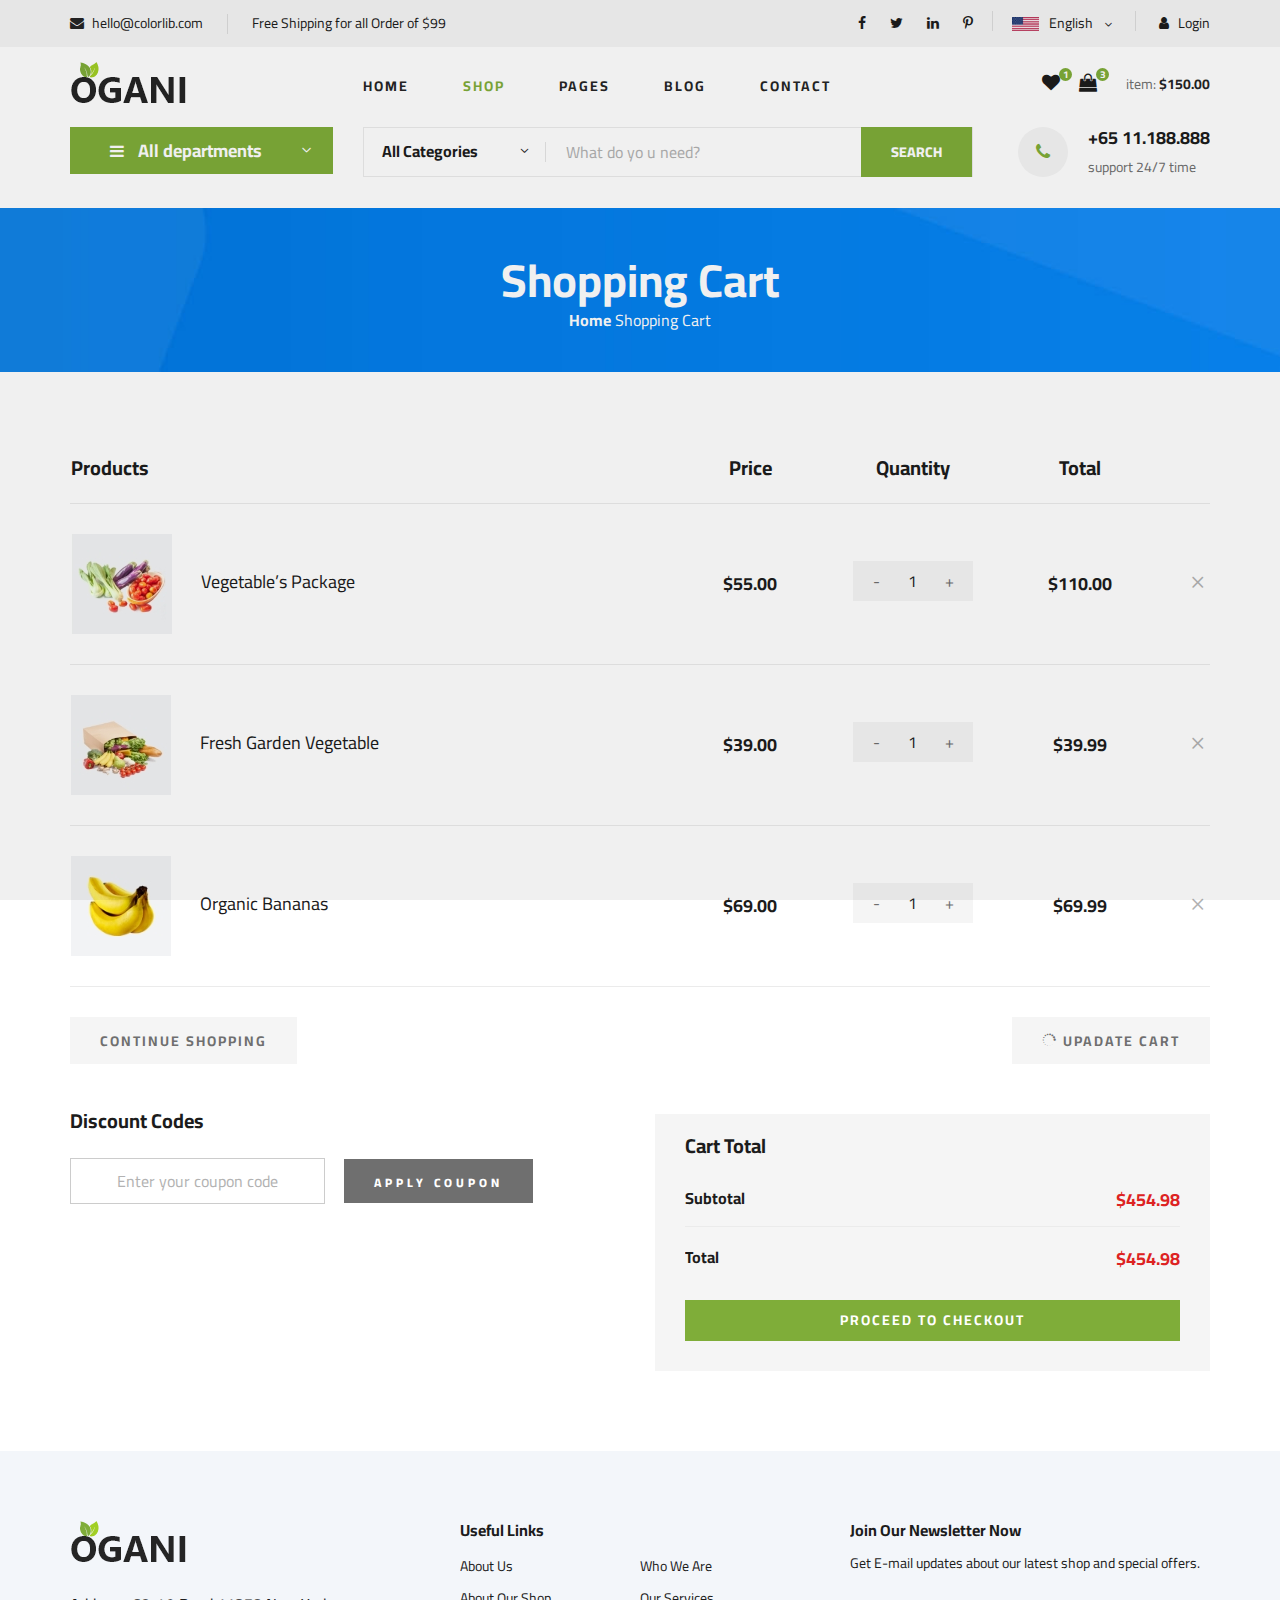
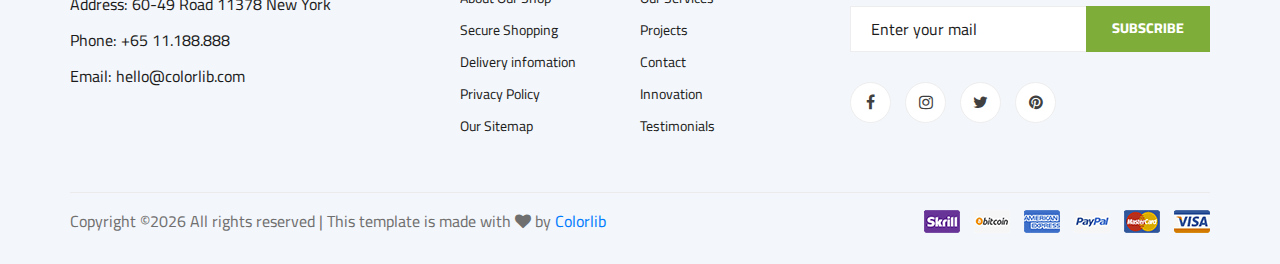
<file: shoping-cart.html>
<!DOCTYPE html>
<html lang="zxx">

<head>
    <meta charset="UTF-8">
    <meta name="description" content="Ogani Template">
    <meta name="keywords" content="Ogani, unica, creative, html">
    <meta name="viewport" content="width=device-width, initial-scale=1.0">
    <meta http-equiv="X-UA-Compatible" content="ie=edge">
    <title>Ogani | Template</title>

    <!-- Google Font -->
    <link href="https://fonts.googleapis.com/css2?family=Cairo:wght@200;300;400;600;900&display=swap" rel="stylesheet">

    <!-- Css Styles -->
    <link rel="stylesheet" href="css/bootstrap.min.css" type="text/css">
    <link rel="stylesheet" href="css/font-awesome.min.css" type="text/css">
    <link rel="stylesheet" href="css/elegant-icons.css" type="text/css">
    <link rel="stylesheet" href="css/nice-select.css" type="text/css">
    <link rel="stylesheet" href="css/jquery-ui.min.css" type="text/css">
    <link rel="stylesheet" href="css/owl.carousel.min.css" type="text/css">
    <link rel="stylesheet" href="css/slicknav.min.css" type="text/css">
    <link rel="stylesheet" href="css/style.css" type="text/css">
</head>

<body>
    <!-- Page Preloder -->
    <div id="preloder">
        <div class="loader"></div>
    </div>

    <!-- Humberger Begin -->
    <div class="humberger__menu__overlay"></div>
    <div class="humberger__menu__wrapper">
        <div class="humberger__menu__logo">
            <a href="#"><img src="img/logo.png" alt=""></a>
        </div>
        <div class="humberger__menu__cart">
            <ul>
                <li><a href="#"><i class="fa fa-heart"></i> <span>1</span></a></li>
                <li><a href="#"><i class="fa fa-shopping-bag"></i> <span>3</span></a></li>
            </ul>
            <div class="header__cart__price">item: <span>$150.00</span></div>
        </div>
        <div class="humberger__menu__widget">
            <div class="header__top__right__language">
                <img src="img/language.png" alt="">
                <div>English</div>
                <span class="arrow_carrot-down"></span>
                <ul>
                    <li><a href="#">Spanis</a></li>
                    <li><a href="#">English</a></li>
                </ul>
            </div>
            <div class="header__top__right__auth">
                <a href="#"><i class="fa fa-user"></i> Login</a>
            </div>
        </div>
        <nav class="humberger__menu__nav mobile-menu">
            <ul>
                <li class="active"><a href="./index.html">Home</a></li>
                <li><a href="./shop-grid.html">Shop</a></li>
                <li><a href="#">Pages</a>
                    <ul class="header__menu__dropdown">
                        <li><a href="./shop-details.html">Shop Details</a></li>
                        <li><a href="./shoping-cart.html">Shoping Cart</a></li>
                        <li><a href="./checkout.html">Check Out</a></li>
                        <li><a href="./blog-details.html">Blog Details</a></li>
                    </ul>
                </li>
                <li><a href="./blog.html">Blog</a></li>
                <li><a href="./contact.html">Contact</a></li>
            </ul>
        </nav>
        <div id="mobile-menu-wrap"></div>
        <div class="header__top__right__social">
            <a href="#"><i class="fa fa-facebook"></i></a>
            <a href="#"><i class="fa fa-twitter"></i></a>
            <a href="#"><i class="fa fa-linkedin"></i></a>
            <a href="#"><i class="fa fa-pinterest-p"></i></a>
        </div>
        <div class="humberger__menu__contact">
            <ul>
                <li><i class="fa fa-envelope"></i> hello@colorlib.com</li>
                <li>Free Shipping for all Order of $99</li>
            </ul>
        </div>
    </div>
    <!-- Humberger End -->

    <!-- Header Section Begin -->
    <header class="header">
        <div class="header__top">
            <div class="container">
                <div class="row">
                    <div class="col-lg-6">
                        <div class="header__top__left">
                            <ul>
                                <li><i class="fa fa-envelope"></i> hello@colorlib.com</li>
                                <li>Free Shipping for all Order of $99</li>
                            </ul>
                        </div>
                    </div>
                    <div class="col-lg-6">
                        <div class="header__top__right">
                            <div class="header__top__right__social">
                                <a href="#"><i class="fa fa-facebook"></i></a>
                                <a href="#"><i class="fa fa-twitter"></i></a>
                                <a href="#"><i class="fa fa-linkedin"></i></a>
                                <a href="#"><i class="fa fa-pinterest-p"></i></a>
                            </div>
                            <div class="header__top__right__language">
                                <img src="img/language.png" alt="">
                                <div>English</div>
                                <span class="arrow_carrot-down"></span>
                                <ul>
                                    <li><a href="#">Spanis</a></li>
                                    <li><a href="#">English</a></li>
                                </ul>
                            </div>
                            <div class="header__top__right__auth">
                                <a href="#"><i class="fa fa-user"></i> Login</a>
                            </div>
                        </div>
                    </div>
                </div>
            </div>
        </div>
        <div class="container">
            <div class="row">
                <div class="col-lg-3">
                    <div class="header__logo">
                        <a href="./index.html"><img src="img/logo.png" alt=""></a>
                    </div>
                </div>
                <div class="col-lg-6">
                    <nav class="header__menu">
                        <ul>
                            <li><a href="./index.html">Home</a></li>
                            <li class="active"><a href="./shop-grid.html">Shop</a></li>
                            <li><a href="#">Pages</a>
                                <ul class="header__menu__dropdown">
                                    <li><a href="./shop-details.html">Shop Details</a></li>
                                    <li><a href="./shoping-cart.html">Shoping Cart</a></li>
                                    <li><a href="./checkout.html">Check Out</a></li>
                                    <li><a href="./blog-details.html">Blog Details</a></li>
                                </ul>
                            </li>
                            <li><a href="./blog.html">Blog</a></li>
                            <li><a href="./contact.html">Contact</a></li>
                        </ul>
                    </nav>
                </div>
                <div class="col-lg-3">
                    <div class="header__cart">
                        <ul>
                            <li><a href="#"><i class="fa fa-heart"></i> <span>1</span></a></li>
                            <li><a href="#"><i class="fa fa-shopping-bag"></i> <span>3</span></a></li>
                        </ul>
                        <div class="header__cart__price">item: <span>$150.00</span></div>
                    </div>
                </div>
            </div>
            <div class="humberger__open">
                <i class="fa fa-bars"></i>
            </div>
        </div>
    </header>
    <!-- Header Section End -->

    <!-- Hero Section Begin -->
    <section class="hero hero-normal">
        <div class="container">
            <div class="row">
                <div class="col-lg-3">
                    <div class="hero__categories">
                        <div class="hero__categories__all">
                            <i class="fa fa-bars"></i>
                            <span>All departments</span>
                        </div>
                        <ul>
                            <li><a href="#">Fresh Meat</a></li>
                            <li><a href="#">Vegetables</a></li>
                            <li><a href="#">Fruit & Nut Gifts</a></li>
                            <li><a href="#">Fresh Berries</a></li>
                            <li><a href="#">Ocean Foods</a></li>
                            <li><a href="#">Butter & Eggs</a></li>
                            <li><a href="#">Fastfood</a></li>
                            <li><a href="#">Fresh Onion</a></li>
                            <li><a href="#">Papayaya & Crisps</a></li>
                            <li><a href="#">Oatmeal</a></li>
                            <li><a href="#">Fresh Bananas</a></li>
                        </ul>
                    </div>
                </div>
                <div class="col-lg-9">
                    <div class="hero__search">
                        <div class="hero__search__form">
                            <form action="#">
                                <div class="hero__search__categories">
                                    All Categories
                                    <span class="arrow_carrot-down"></span>
                                </div>
                                <input type="text" placeholder="What do yo u need?">
                                <button type="submit" class="site-btn">SEARCH</button>
                            </form>
                        </div>
                        <div class="hero__search__phone">
                            <div class="hero__search__phone__icon">
                                <i class="fa fa-phone"></i>
                            </div>
                            <div class="hero__search__phone__text">
                                <h5>+65 11.188.888</h5>
                                <span>support 24/7 time</span>
                            </div>
                        </div>
                    </div>
                </div>
            </div>
        </div>
    </section>
    <!-- Hero Section End -->

    <!-- Breadcrumb Section Begin -->
    <section class="breadcrumb-section set-bg" data-setbg="img/breadcrumb.jpg">
        <div class="container">
            <div class="row">
                <div class="col-lg-12 text-center">
                    <div class="breadcrumb__text">
                        <h2>Shopping Cart</h2>
                        <div class="breadcrumb__option">
                            <a href="./index.html">Home</a>
                            <span>Shopping Cart</span>
                        </div>
                    </div>
                </div>
            </div>
        </div>
    </section>
    <!-- Breadcrumb Section End -->

    <!-- Shoping Cart Section Begin -->
    <section class="shoping-cart spad">
        <div class="container">
            <div class="row">
                <div class="col-lg-12">
                    <div class="shoping__cart__table">
                        <table>
                            <thead>
                                <tr>
                                    <th class="shoping__product">Products</th>
                                    <th>Price</th>
                                    <th>Quantity</th>
                                    <th>Total</th>
                                    <th></th>
                                </tr>
                            </thead>
                            <tbody>
                                <tr>
                                    <td class="shoping__cart__item">
                                        <img src="img/cart/cart-1.jpg" alt="">
                                        <h5>Vegetable’s Package</h5>
                                    </td>
                                    <td class="shoping__cart__price">
                                        $55.00
                                    </td>
                                    <td class="shoping__cart__quantity">
                                        <div class="quantity">
                                            <div class="pro-qty">
                                                <input type="text" value="1">
                                            </div>
                                        </div>
                                    </td>
                                    <td class="shoping__cart__total">
                                        $110.00
                                    </td>
                                    <td class="shoping__cart__item__close">
                                        <span class="icon_close"></span>
                                    </td>
                                </tr>
                                <tr>
                                    <td class="shoping__cart__item">
                                        <img src="img/cart/cart-2.jpg" alt="">
                                        <h5>Fresh Garden Vegetable</h5>
                                    </td>
                                    <td class="shoping__cart__price">
                                        $39.00
                                    </td>
                                    <td class="shoping__cart__quantity">
                                        <div class="quantity">
                                            <div class="pro-qty">
                                                <input type="text" value="1">
                                            </div>
                                        </div>
                                    </td>
                                    <td class="shoping__cart__total">
                                        $39.99
                                    </td>
                                    <td class="shoping__cart__item__close">
                                        <span class="icon_close"></span>
                                    </td>
                                </tr>
                                <tr>
                                    <td class="shoping__cart__item">
                                        <img src="img/cart/cart-3.jpg" alt="">
                                        <h5>Organic Bananas</h5>
                                    </td>
                                    <td class="shoping__cart__price">
                                        $69.00
                                    </td>
                                    <td class="shoping__cart__quantity">
                                        <div class="quantity">
                                            <div class="pro-qty">
                                                <input type="text" value="1">
                                            </div>
                                        </div>
                                    </td>
                                    <td class="shoping__cart__total">
                                        $69.99
                                    </td>
                                    <td class="shoping__cart__item__close">
                                        <span class="icon_close"></span>
                                    </td>
                                </tr>
                            </tbody>
                        </table>
                    </div>
                </div>
            </div>
            <div class="row">
                <div class="col-lg-12">
                    <div class="shoping__cart__btns">
                        <a href="#" class="primary-btn cart-btn">CONTINUE SHOPPING</a>
                        <a href="#" class="primary-btn cart-btn cart-btn-right"><span class="icon_loading"></span>
                            Upadate Cart</a>
                    </div>
                </div>
                <div class="col-lg-6">
                    <div class="shoping__continue">
                        <div class="shoping__discount">
                            <h5>Discount Codes</h5>
                            <form action="#">
                                <input type="text" placeholder="Enter your coupon code">
                                <button type="submit" class="site-btn">APPLY COUPON</button>
                            </form>
                        </div>
                    </div>
                </div>
                <div class="col-lg-6">
                    <div class="shoping__checkout">
                        <h5>Cart Total</h5>
                        <ul>
                            <li>Subtotal <span>$454.98</span></li>
                            <li>Total <span>$454.98</span></li>
                        </ul>
                        <a href="#" class="primary-btn">PROCEED TO CHECKOUT</a>
                    </div>
                </div>
            </div>
        </div>
    </section>
    <!-- Shoping Cart Section End -->

    <!-- Footer Section Begin -->
    <footer class="footer spad">
        <div class="container">
            <div class="row">
                <div class="col-lg-3 col-md-6 col-sm-6">
                    <div class="footer__about">
                        <div class="footer__about__logo">
                            <a href="./index.html"><img src="img/logo.png" alt=""></a>
                        </div>
                        <ul>
                            <li>Address: 60-49 Road 11378 New York</li>
                            <li>Phone: +65 11.188.888</li>
                            <li>Email: hello@colorlib.com</li>
                        </ul>
                    </div>
                </div>
                <div class="col-lg-4 col-md-6 col-sm-6 offset-lg-1">
                    <div class="footer__widget">
                        <h6>Useful Links</h6>
                        <ul>
                            <li><a href="#">About Us</a></li>
                            <li><a href="#">About Our Shop</a></li>
                            <li><a href="#">Secure Shopping</a></li>
                            <li><a href="#">Delivery infomation</a></li>
                            <li><a href="#">Privacy Policy</a></li>
                            <li><a href="#">Our Sitemap</a></li>
                        </ul>
                        <ul>
                            <li><a href="#">Who We Are</a></li>
                            <li><a href="#">Our Services</a></li>
                            <li><a href="#">Projects</a></li>
                            <li><a href="#">Contact</a></li>
                            <li><a href="#">Innovation</a></li>
                            <li><a href="#">Testimonials</a></li>
                        </ul>
                    </div>
                </div>
                <div class="col-lg-4 col-md-12">
                    <div class="footer__widget">
                        <h6>Join Our Newsletter Now</h6>
                        <p>Get E-mail updates about our latest shop and special offers.</p>
                        <form action="#">
                            <input type="text" placeholder="Enter your mail">
                            <button type="submit" class="site-btn">Subscribe</button>
                        </form>
                        <div class="footer__widget__social">
                            <a href="#"><i class="fa fa-facebook"></i></a>
                            <a href="#"><i class="fa fa-instagram"></i></a>
                            <a href="#"><i class="fa fa-twitter"></i></a>
                            <a href="#"><i class="fa fa-pinterest"></i></a>
                        </div>
                    </div>
                </div>
            </div>
            <div class="row">
                <div class="col-lg-12">
                    <div class="footer__copyright">
                        <div class="footer__copyright__text"><p><!-- Link back to Colorlib can't be removed. Template is licensed under CC BY 3.0. -->
  Copyright &copy;<script>document.write(new Date().getFullYear());</script> All rights reserved | This template is made with <i class="fa fa-heart" aria-hidden="true"></i> by <a href="https://colorlib.com" target="_blank">Colorlib</a>
  <!-- Link back to Colorlib can't be removed. Template is licensed under CC BY 3.0. --></p></div>
                        <div class="footer__copyright__payment"><img src="img/payment-item.png" alt=""></div>
                    </div>
                </div>
            </div>
        </div>
    </footer>
    <!-- Footer Section End -->

    <!-- Js Plugins -->
    <script src="js/jquery-3.3.1.min.js"></script>
    <script src="js/bootstrap.min.js"></script>
    <script src="js/jquery.nice-select.min.js"></script>
    <script src="js/jquery-ui.min.js"></script>
    <script src="js/jquery.slicknav.js"></script>
    <script src="js/mixitup.min.js"></script>
    <script src="js/owl.carousel.min.js"></script>
    <script src="js/main.js"></script>


</body>

</html>
</file>
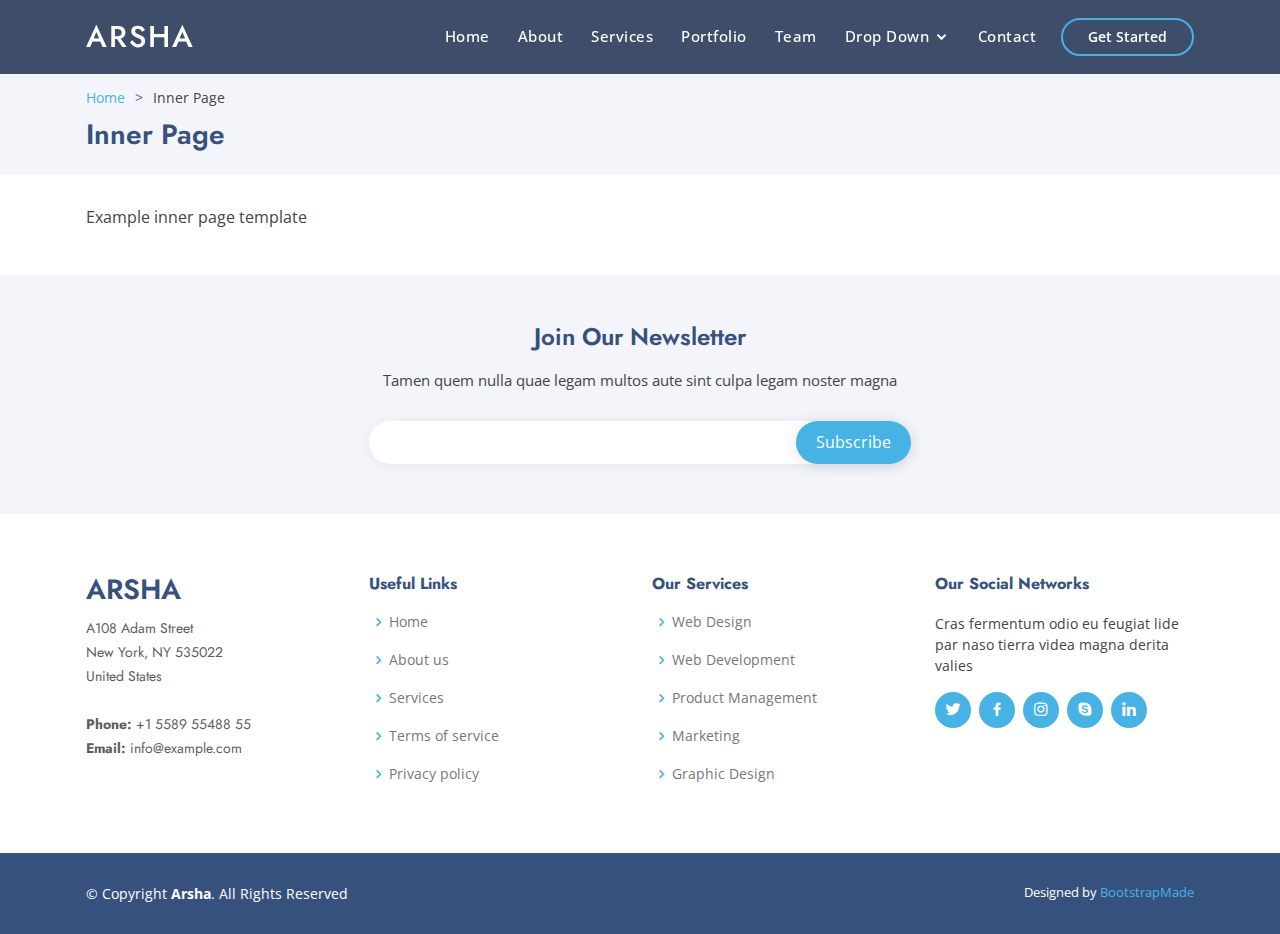
<file: old/inner-page.html>
<!DOCTYPE html>
<html lang="en">

<head>
  <meta charset="utf-8">
  <meta content="width=device-width, initial-scale=1.0" name="viewport">

  <title>Inner Page - Arsha Bootstrap Template</title>
  <meta content="" name="description">
  <meta content="" name="keywords">

  <!-- Favicons -->
  <link href="assets/img/favicon.png" rel="icon">
  <link href="assets/img/apple-touch-icon.png" rel="apple-touch-icon">

  <!-- Google Fonts -->
  <link href="https://fonts.googleapis.com/css?family=Open+Sans:300,300i,400,400i,600,600i,700,700i|Jost:300,300i,400,400i,500,500i,600,600i,700,700i|Poppins:300,300i,400,400i,500,500i,600,600i,700,700i" rel="stylesheet">

  <!-- Vendor CSS Files -->
  <link href="assets/vendor/bootstrap/css/bootstrap.min.css" rel="stylesheet">
  <link href="assets/vendor/icofont/icofont.min.css" rel="stylesheet">
  <link href="assets/vendor/boxicons/css/boxicons.min.css" rel="stylesheet">
  <link href="assets/vendor/remixicon/remixicon.css" rel="stylesheet">
  <link href="assets/vendor/venobox/venobox.css" rel="stylesheet">
  <link href="assets/vendor/owl.carousel/assets/owl.carousel.min.css" rel="stylesheet">
  <link href="assets/vendor/aos/aos.css" rel="stylesheet">

  <!-- Template Main CSS File -->
  <link href="assets/css/style.css" rel="stylesheet">

  <!-- =======================================================
  * Template Name: Arsha - v3.0.0
  * Template URL: https://bootstrapmade.com/arsha-free-bootstrap-html-template-corporate/
  * Author: BootstrapMade.com
  * License: https://bootstrapmade.com/license/
  ======================================================== -->
</head>

<body>

  <!-- ======= Header ======= -->
  <header id="header" class="fixed-top header-inner-pages">
    <div class="container d-flex align-items-center">

      <h1 class="logo mr-auto"><a href="index.html">Arsha</a></h1>
      <!-- Uncomment below if you prefer to use an image logo -->
      <!-- <a href="index.html" class="logo mr-auto"><img src="assets/img/logo.png" alt="" class="img-fluid"></a>-->

      <nav class="nav-menu d-none d-lg-block">
        <ul>
          <li><a href="index.html">Home</a></li>
          <li><a href="#about">About</a></li>
          <li><a href="#services">Services</a></li>
          <li><a href="#portfolio">Portfolio</a></li>
          <li><a href="#team">Team</a></li>
          <li class="drop-down"><a href="">Drop Down</a>
            <ul>
              <li><a href="#">Drop Down 1</a></li>
              <li class="drop-down"><a href="#">Deep Drop Down</a>
                <ul>
                  <li><a href="#">Deep Drop Down 1</a></li>
                  <li><a href="#">Deep Drop Down 2</a></li>
                  <li><a href="#">Deep Drop Down 3</a></li>
                  <li><a href="#">Deep Drop Down 4</a></li>
                  <li><a href="#">Deep Drop Down 5</a></li>
                </ul>
              </li>
              <li><a href="#">Drop Down 2</a></li>
              <li><a href="#">Drop Down 3</a></li>
              <li><a href="#">Drop Down 4</a></li>
            </ul>
          </li>
          <li><a href="#contact">Contact</a></li>

        </ul>
      </nav><!-- .nav-menu -->

      <a href="#about" class="get-started-btn scrollto">Get Started</a>

    </div>
  </header><!-- End Header -->

  <main id="main">

    <!-- ======= Breadcrumbs ======= -->
    <section id="breadcrumbs" class="breadcrumbs">
      <div class="container">

        <ol>
          <li><a href="index.html">Home</a></li>
          <li>Inner Page</li>
        </ol>
        <h2>Inner Page</h2>

      </div>
    </section><!-- End Breadcrumbs -->

    <section class="inner-page">
      <div class="container">
        <p>
          Example inner page template
        </p>
      </div>
    </section>

  </main><!-- End #main -->

  <!-- ======= Footer ======= -->
  <footer id="footer">

    <div class="footer-newsletter">
      <div class="container">
        <div class="row justify-content-center">
          <div class="col-lg-6">
            <h4>Join Our Newsletter</h4>
            <p>Tamen quem nulla quae legam multos aute sint culpa legam noster magna</p>
            <form action="" method="post">
              <input type="email" name="email"><input type="submit" value="Subscribe">
            </form>
          </div>
        </div>
      </div>
    </div>

    <div class="footer-top">
      <div class="container">
        <div class="row">

          <div class="col-lg-3 col-md-6 footer-contact">
            <h3>Arsha</h3>
            <p>
              A108 Adam Street <br>
              New York, NY 535022<br>
              United States <br><br>
              <strong>Phone:</strong> +1 5589 55488 55<br>
              <strong>Email:</strong> info@example.com<br>
            </p>
          </div>

          <div class="col-lg-3 col-md-6 footer-links">
            <h4>Useful Links</h4>
            <ul>
              <li><i class="bx bx-chevron-right"></i> <a href="#">Home</a></li>
              <li><i class="bx bx-chevron-right"></i> <a href="#">About us</a></li>
              <li><i class="bx bx-chevron-right"></i> <a href="#">Services</a></li>
              <li><i class="bx bx-chevron-right"></i> <a href="#">Terms of service</a></li>
              <li><i class="bx bx-chevron-right"></i> <a href="#">Privacy policy</a></li>
            </ul>
          </div>

          <div class="col-lg-3 col-md-6 footer-links">
            <h4>Our Services</h4>
            <ul>
              <li><i class="bx bx-chevron-right"></i> <a href="#">Web Design</a></li>
              <li><i class="bx bx-chevron-right"></i> <a href="#">Web Development</a></li>
              <li><i class="bx bx-chevron-right"></i> <a href="#">Product Management</a></li>
              <li><i class="bx bx-chevron-right"></i> <a href="#">Marketing</a></li>
              <li><i class="bx bx-chevron-right"></i> <a href="#">Graphic Design</a></li>
            </ul>
          </div>

          <div class="col-lg-3 col-md-6 footer-links">
            <h4>Our Social Networks</h4>
            <p>Cras fermentum odio eu feugiat lide par naso tierra videa magna derita valies</p>
            <div class="social-links mt-3">
              <a href="#" class="twitter"><i class="bx bxl-twitter"></i></a>
              <a href="#" class="facebook"><i class="bx bxl-facebook"></i></a>
              <a href="#" class="instagram"><i class="bx bxl-instagram"></i></a>
              <a href="#" class="google-plus"><i class="bx bxl-skype"></i></a>
              <a href="#" class="linkedin"><i class="bx bxl-linkedin"></i></a>
            </div>
          </div>

        </div>
      </div>
    </div>

    <div class="container footer-bottom clearfix">
      <div class="copyright">
        &copy; Copyright <strong><span>Arsha</span></strong>. All Rights Reserved
      </div>
      <div class="credits">
        <!-- All the links in the footer should remain intact. -->
        <!-- You can delete the links only if you purchased the pro version. -->
        <!-- Licensing information: https://bootstrapmade.com/license/ -->
        <!-- Purchase the pro version with working PHP/AJAX contact form: https://bootstrapmade.com/arsha-free-bootstrap-html-template-corporate/ -->
        Designed by <a href="https://bootstrapmade.com/">BootstrapMade</a>
      </div>
    </div>
  </footer><!-- End Footer -->

  <a href="#" class="back-to-top"><i class="ri-arrow-up-line"></i></a>
  <div id="preloader"></div>

  <!-- Vendor JS Files -->
  <script src="assets/vendor/jquery/jquery.min.js"></script>
  <script src="assets/vendor/bootstrap/js/bootstrap.bundle.min.js"></script>
  <script src="assets/vendor/jquery.easing/jquery.easing.min.js"></script>
  <script src="assets/vendor/php-email-form/validate.js"></script>
  <script src="assets/vendor/waypoints/jquery.waypoints.min.js"></script>
  <script src="assets/vendor/isotope-layout/isotope.pkgd.min.js"></script>
  <script src="assets/vendor/venobox/venobox.min.js"></script>
  <script src="assets/vendor/owl.carousel/owl.carousel.min.js"></script>
  <script src="assets/vendor/aos/aos.js"></script>

  <!-- Template Main JS File -->
  <script src="assets/js/main.js"></script>

</body>

</html>
</file>
<file: _stuff/ogani-master/css/elegant-icons.css>
@font-face {
	font-family: 'ElegantIcons';
	src:url('../fonts/ElegantIcons.eot');
	src:url('../fonts/ElegantIcons.eot?#iefix') format('embedded-opentype'),
		url('../fonts/ElegantIcons.woff') format('woff'),
		url('../fonts/ElegantIcons.ttf') format('truetype'),
		url('../fonts/ElegantIcons.svg#ElegantIcons') format('svg');
	font-weight: normal;
	font-style: normal;
}

/* Use the following CSS code if you want to use data attributes for inserting your icons */
[data-icon]:before {
	font-family: 'ElegantIcons';
	content: attr(data-icon);
	speak: none;
	font-weight: normal;
	font-variant: normal;
	text-transform: none;
	line-height: 1;
	-webkit-font-smoothing: antialiased;
	-moz-osx-font-smoothing: grayscale;
}

/* Use the following CSS code if you want to have a class per icon */
/*
Instead of a list of all class selectors,
you can use the generic selector below, but it's slower:
[class*="your-class-prefix"] {
*/
.arrow_up, .arrow_down, .arrow_left, .arrow_right, .arrow_left-up, .arrow_right-up, .arrow_right-down, .arrow_left-down, .arrow-up-down, .arrow_up-down_alt, .arrow_left-right_alt, .arrow_left-right, .arrow_expand_alt2, .arrow_expand_alt, .arrow_condense, .arrow_expand, .arrow_move, .arrow_carrot-up, .arrow_carrot-down, .arrow_carrot-left, .arrow_carrot-right, .arrow_carrot-2up, .arrow_carrot-2down, .arrow_carrot-2left, .arrow_carrot-2right, .arrow_carrot-up_alt2, .arrow_carrot-down_alt2, .arrow_carrot-left_alt2, .arrow_carrot-right_alt2, .arrow_carrot-2up_alt2, .arrow_carrot-2down_alt2, .arrow_carrot-2left_alt2, .arrow_carrot-2right_alt2, .arrow_triangle-up, .arrow_triangle-down, .arrow_triangle-left, .arrow_triangle-right, .arrow_triangle-up_alt2, .arrow_triangle-down_alt2, .arrow_triangle-left_alt2, .arrow_triangle-right_alt2, .arrow_back, .icon_minus-06, .icon_plus, .icon_close, .icon_check, .icon_minus_alt2, .icon_plus_alt2, .icon_close_alt2, .icon_check_alt2, .icon_zoom-out_alt, .icon_zoom-in_alt, .icon_search, .icon_box-empty, .icon_box-selected, .icon_minus-box, .icon_plus-box, .icon_box-checked, .icon_circle-empty, .icon_circle-slelected, .icon_stop_alt2, .icon_stop, .icon_pause_alt2, .icon_pause, .icon_menu, .icon_menu-square_alt2, .icon_menu-circle_alt2, .icon_ul, .icon_ol, .icon_adjust-horiz, .icon_adjust-vert, .icon_document_alt, .icon_documents_alt, .icon_pencil, .icon_pencil-edit_alt, .icon_pencil-edit, .icon_folder-alt, .icon_folder-open_alt, .icon_folder-add_alt, .icon_info_alt, .icon_error-oct_alt, .icon_error-circle_alt, .icon_error-triangle_alt, .icon_question_alt2, .icon_question, .icon_comment_alt, .icon_chat_alt, .icon_vol-mute_alt, .icon_volume-low_alt, .icon_volume-high_alt, .icon_quotations, .icon_quotations_alt2, .icon_clock_alt, .icon_lock_alt, .icon_lock-open_alt, .icon_key_alt, .icon_cloud_alt, .icon_cloud-upload_alt, .icon_cloud-download_alt, .icon_image, .icon_images, .icon_lightbulb_alt, .icon_gift_alt, .icon_house_alt, .icon_genius, .icon_mobile, .icon_tablet, .icon_laptop, .icon_desktop, .icon_camera_alt, .icon_mail_alt, .icon_cone_alt, .icon_ribbon_alt, .icon_bag_alt, .icon_creditcard, .icon_cart_alt, .icon_paperclip, .icon_tag_alt, .icon_tags_alt, .icon_trash_alt, .icon_cursor_alt, .icon_mic_alt, .icon_compass_alt, .icon_pin_alt, .icon_pushpin_alt, .icon_map_alt, .icon_drawer_alt, .icon_toolbox_alt, .icon_book_alt, .icon_calendar, .icon_film, .icon_table, .icon_contacts_alt, .icon_headphones, .icon_lifesaver, .icon_piechart, .icon_refresh, .icon_link_alt, .icon_link, .icon_loading, .icon_blocked, .icon_archive_alt, .icon_heart_alt, .icon_star_alt, .icon_star-half_alt, .icon_star, .icon_star-half, .icon_tools, .icon_tool, .icon_cog, .icon_cogs, .arrow_up_alt, .arrow_down_alt, .arrow_left_alt, .arrow_right_alt, .arrow_left-up_alt, .arrow_right-up_alt, .arrow_right-down_alt, .arrow_left-down_alt, .arrow_condense_alt, .arrow_expand_alt3, .arrow_carrot_up_alt, .arrow_carrot-down_alt, .arrow_carrot-left_alt, .arrow_carrot-right_alt, .arrow_carrot-2up_alt, .arrow_carrot-2dwnn_alt, .arrow_carrot-2left_alt, .arrow_carrot-2right_alt, .arrow_triangle-up_alt, .arrow_triangle-down_alt, .arrow_triangle-left_alt, .arrow_triangle-right_alt, .icon_minus_alt, .icon_plus_alt, .icon_close_alt, .icon_check_alt, .icon_zoom-out, .icon_zoom-in, .icon_stop_alt, .icon_menu-square_alt, .icon_menu-circle_alt, .icon_document, .icon_documents, .icon_pencil_alt, .icon_folder, .icon_folder-open, .icon_folder-add, .icon_folder_upload, .icon_folder_download, .icon_info, .icon_error-circle, .icon_error-oct, .icon_error-triangle, .icon_question_alt, .icon_comment, .icon_chat, .icon_vol-mute, .icon_volume-low, .icon_volume-high, .icon_quotations_alt, .icon_clock, .icon_lock, .icon_lock-open, .icon_key, .icon_cloud, .icon_cloud-upload, .icon_cloud-download, .icon_lightbulb, .icon_gift, .icon_house, .icon_camera, .icon_mail, .icon_cone, .icon_ribbon, .icon_bag, .icon_cart, .icon_tag, .icon_tags, .icon_trash, .icon_cursor, .icon_mic, .icon_compass, .icon_pin, .icon_pushpin, .icon_map, .icon_drawer, .icon_toolbox, .icon_book, .icon_contacts, .icon_archive, .icon_heart, .icon_profile, .icon_group, .icon_grid-2x2, .icon_grid-3x3, .icon_music, .icon_pause_alt, .icon_phone, .icon_upload, .icon_download, .social_facebook, .social_twitter, .social_pinterest, .social_googleplus, .social_tumblr, .social_tumbleupon, .social_wordpress, .social_instagram, .social_dribbble, .social_vimeo, .social_linkedin, .social_rss, .social_deviantart, .social_share, .social_myspace, .social_skype, .social_youtube, .social_picassa, .social_googledrive, .social_flickr, .social_blogger, .social_spotify, .social_delicious, .social_facebook_circle, .social_twitter_circle, .social_pinterest_circle, .social_googleplus_circle, .social_tumblr_circle, .social_stumbleupon_circle, .social_wordpress_circle, .social_instagram_circle, .social_dribbble_circle, .social_vimeo_circle, .social_linkedin_circle, .social_rss_circle, .social_deviantart_circle, .social_share_circle, .social_myspace_circle, .social_skype_circle, .social_youtube_circle, .social_picassa_circle, .social_googledrive_alt2, .social_flickr_circle, .social_blogger_circle, .social_spotify_circle, .social_delicious_circle, .social_facebook_square, .social_twitter_square, .social_pinterest_square, .social_googleplus_square, .social_tumblr_square, .social_stumbleupon_square, .social_wordpress_square, .social_instagram_square, .social_dribbble_square, .social_vimeo_square, .social_linkedin_square, .social_rss_square, .social_deviantart_square, .social_share_square, .social_myspace_square, .social_skype_square, .social_youtube_square, .social_picassa_square, .social_googledrive_square, .social_flickr_square, .social_blogger_square, .social_spotify_square, .social_delicious_square, .icon_printer, .icon_calulator, .icon_building, .icon_floppy, .icon_drive, .icon_search-2, .icon_id, .icon_id-2, .icon_puzzle, .icon_like, .icon_dislike, .icon_mug, .icon_currency, .icon_wallet, .icon_pens, .icon_easel, .icon_flowchart, .icon_datareport, .icon_briefcase, .icon_shield, .icon_percent, .icon_globe, .icon_globe-2, .icon_target, .icon_hourglass, .icon_balance, .icon_rook, .icon_printer-alt, .icon_calculator_alt, .icon_building_alt, .icon_floppy_alt, .icon_drive_alt, .icon_search_alt, .icon_id_alt, .icon_id-2_alt, .icon_puzzle_alt, .icon_like_alt, .icon_dislike_alt, .icon_mug_alt, .icon_currency_alt, .icon_wallet_alt, .icon_pens_alt, .icon_easel_alt, .icon_flowchart_alt, .icon_datareport_alt, .icon_briefcase_alt, .icon_shield_alt, .icon_percent_alt, .icon_globe_alt, .icon_clipboard {
	font-family: 'ElegantIcons';
	speak: none;
	font-style: normal;
	font-weight: normal;
	font-variant: normal;
	text-transform: none;
	line-height: 1;
	-webkit-font-smoothing: antialiased;
}
.arrow_up:before {
	content: "\21";
}
.arrow_down:before {
	content: "\22";
}
.arrow_left:before {
	content: "\23";
}
.arrow_right:before {
	content: "\24";
}
.arrow_left-up:before {
	content: "\25";
}
.arrow_right-up:before {
	content: "\26";
}
.arrow_right-down:before {
	content: "\27";
}
.arrow_left-down:before {
	content: "\28";
}
.arrow-up-down:before {
	content: "\29";
}
.arrow_up-down_alt:before {
	content: "\2a";
}
.arrow_left-right_alt:before {
	content: "\2b";
}
.arrow_left-right:before {
	content: "\2c";
}
.arrow_expand_alt2:before {
	content: "\2d";
}
.arrow_expand_alt:before {
	content: "\2e";
}
.arrow_condense:before {
	content: "\2f";
}
.arrow_expand:before {
	content: "\30";
}
.arrow_move:before {
	content: "\31";
}
.arrow_carrot-up:before {
	content: "\32";
}
.arrow_carrot-down:before {
	content: "\33";
}
.arrow_carrot-left:before {
	content: "\34";
}
.arrow_carrot-right:before {
	content: "\35";
}
.arrow_carrot-2up:before {
	content: "\36";
}
.arrow_carrot-2down:before {
	content: "\37";
}
.arrow_carrot-2left:before {
	content: "\38";
}
.arrow_carrot-2right:before {
	content: "\39";
}
.arrow_carrot-up_alt2:before {
	content: "\3a";
}
.arrow_carrot-down_alt2:before {
	content: "\3b";
}
.arrow_carrot-left_alt2:before {
	content: "\3c";
}
.arrow_carrot-right_alt2:before {
	content: "\3d";
}
.arrow_carrot-2up_alt2:before {
	content: "\3e";
}
.arrow_carrot-2down_alt2:before {
	content: "\3f";
}
.arrow_carrot-2left_alt2:before {
	content: "\40";
}
.arrow_carrot-2right_alt2:before {
	content: "\41";
}
.arrow_triangle-up:before {
	content: "\42";
}
.arrow_triangle-down:before {
	content: "\43";
}
.arrow_triangle-left:before {
	content: "\44";
}
.arrow_triangle-right:before {
	content: "\45";
}
.arrow_triangle-up_alt2:before {
	content: "\46";
}
.arrow_triangle-down_alt2:before {
	content: "\47";
}
.arrow_triangle-left_alt2:before {
	content: "\48";
}
.arrow_triangle-right_alt2:before {
	content: "\49";
}
.arrow_back:before {
	content: "\4a";
}
.icon_minus-06:before {
	content: "\4b";
}
.icon_plus:before {
	content: "\4c";
}
.icon_close:before {
	content: "\4d";
}
.icon_check:before {
	content: "\4e";
}
.icon_minus_alt2:before {
	content: "\4f";
}
.icon_plus_alt2:before {
	content: "\50";
}
.icon_close_alt2:before {
	content: "\51";
}
.icon_check_alt2:before {
	content: "\52";
}
.icon_zoom-out_alt:before {
	content: "\53";
}
.icon_zoom-in_alt:before {
	content: "\54";
}
.icon_search:before {
	content: "\55";
}
.icon_box-empty:before {
	content: "\56";
}
.icon_box-selected:before {
	content: "\57";
}
.icon_minus-box:before {
	content: "\58";
}
.icon_plus-box:before {
	content: "\59";
}
.icon_box-checked:before {
	content: "\5a";
}
.icon_circle-empty:before {
	content: "\5b";
}
.icon_circle-slelected:before {
	content: "\5c";
}
.icon_stop_alt2:before {
	content: "\5d";
}
.icon_stop:before {
	content: "\5e";
}
.icon_pause_alt2:before {
	content: "\5f";
}
.icon_pause:before {
	content: "\60";
}
.icon_menu:before {
	content: "\61";
}
.icon_menu-square_alt2:before {
	content: "\62";
}
.icon_menu-circle_alt2:before {
	content: "\63";
}
.icon_ul:before {
	content: "\64";
}
.icon_ol:before {
	content: "\65";
}
.icon_adjust-horiz:before {
	content: "\66";
}
.icon_adjust-vert:before {
	content: "\67";
}
.icon_document_alt:before {
	content: "\68";
}
.icon_documents_alt:before {
	content: "\69";
}
.icon_pencil:before {
	content: "\6a";
}
.icon_pencil-edit_alt:before {
	content: "\6b";
}
.icon_pencil-edit:before {
	content: "\6c";
}
.icon_folder-alt:before {
	content: "\6d";
}
.icon_folder-open_alt:before {
	content: "\6e";
}
.icon_folder-add_alt:before {
	content: "\6f";
}
.icon_info_alt:before {
	content: "\70";
}
.icon_error-oct_alt:before {
	content: "\71";
}
.icon_error-circle_alt:before {
	content: "\72";
}
.icon_error-triangle_alt:before {
	content: "\73";
}
.icon_question_alt2:before {
	content: "\74";
}
.icon_question:before {
	content: "\75";
}
.icon_comment_alt:before {
	content: "\76";
}
.icon_chat_alt:before {
	content: "\77";
}
.icon_vol-mute_alt:before {
	content: "\78";
}
.icon_volume-low_alt:before {
	content: "\79";
}
.icon_volume-high_alt:before {
	content: "\7a";
}
.icon_quotations:before {
	content: "\7b";
}
.icon_quotations_alt2:before {
	content: "\7c";
}
.icon_clock_alt:before {
	content: "\7d";
}
.icon_lock_alt:before {
	content: "\7e";
}
.icon_lock-open_alt:before {
	content: "\e000";
}
.icon_key_alt:before {
	content: "\e001";
}
.icon_cloud_alt:before {
	content: "\e002";
}
.icon_cloud-upload_alt:before {
	content: "\e003";
}
.icon_cloud-download_alt:before {
	content: "\e004";
}
.icon_image:before {
	content: "\e005";
}
.icon_images:before {
	content: "\e006";
}
.icon_lightbulb_alt:before {
	content: "\e007";
}
.icon_gift_alt:before {
	content: "\e008";
}
.icon_house_alt:before {
	content: "\e009";
}
.icon_genius:before {
	content: "\e00a";
}
.icon_mobile:before {
	content: "\e00b";
}
.icon_tablet:before {
	content: "\e00c";
}
.icon_laptop:before {
	content: "\e00d";
}
.icon_desktop:before {
	content: "\e00e";
}
.icon_camera_alt:before {
	content: "\e00f";
}
.icon_mail_alt:before {
	content: "\e010";
}
.icon_cone_alt:before {
	content: "\e011";
}
.icon_ribbon_alt:before {
	content: "\e012";
}
.icon_bag_alt:before {
	content: "\e013";
}
.icon_creditcard:before {
	content: "\e014";
}
.icon_cart_alt:before {
	content: "\e015";
}
.icon_paperclip:before {
	content: "\e016";
}
.icon_tag_alt:before {
	content: "\e017";
}
.icon_tags_alt:before {
	content: "\e018";
}
.icon_trash_alt:before {
	content: "\e019";
}
.icon_cursor_alt:before {
	content: "\e01a";
}
.icon_mic_alt:before {
	content: "\e01b";
}
.icon_compass_alt:before {
	content: "\e01c";
}
.icon_pin_alt:before {
	content: "\e01d";
}
.icon_pushpin_alt:before {
	content: "\e01e";
}
.icon_map_alt:before {
	content: "\e01f";
}
.icon_drawer_alt:before {
	content: "\e020";
}
.icon_toolbox_alt:before {
	content: "\e021";
}
.icon_book_alt:before {
	content: "\e022";
}
.icon_calendar:before {
	content: "\e023";
}
.icon_film:before {
	content: "\e024";
}
.icon_table:before {
	content: "\e025";
}
.icon_contacts_alt:before {
	content: "\e026";
}
.icon_headphones:before {
	content: "\e027";
}
.icon_lifesaver:before {
	content: "\e028";
}
.icon_piechart:before {
	content: "\e029";
}
.icon_refresh:before {
	content: "\e02a";
}
.icon_link_alt:before {
	content: "\e02b";
}
.icon_link:before {
	content: "\e02c";
}
.icon_loading:before {
	content: "\e02d";
}
.icon_blocked:before {
	content: "\e02e";
}
.icon_archive_alt:before {
	content: "\e02f";
}
.icon_heart_alt:before {
	content: "\e030";
}
.icon_star_alt:before {
	content: "\e031";
}
.icon_star-half_alt:before {
	content: "\e032";
}
.icon_star:before {
	content: "\e033";
}
.icon_star-half:before {
	content: "\e034";
}
.icon_tools:before {
	content: "\e035";
}
.icon_tool:before {
	content: "\e036";
}
.icon_cog:before {
	content: "\e037";
}
.icon_cogs:before {
	content: "\e038";
}
.arrow_up_alt:before {
	content: "\e039";
}
.arrow_down_alt:before {
	content: "\e03a";
}
.arrow_left_alt:before {
	content: "\e03b";
}
.arrow_right_alt:before {
	content: "\e03c";
}
.arrow_left-up_alt:before {
	content: "\e03d";
}
.arrow_right-up_alt:before {
	content: "\e03e";
}
.arrow_right-down_alt:before {
	content: "\e03f";
}
.arrow_left-down_alt:before {
	content: "\e040";
}
.arrow_condense_alt:before {
	content: "\e041";
}
.arrow_expand_alt3:before {
	content: "\e042";
}
.arrow_carrot_up_alt:before {
	content: "\e043";
}
.arrow_carrot-down_alt:before {
	content: "\e044";
}
.arrow_carrot-left_alt:before {
	content: "\e045";
}
.arrow_carrot-right_alt:before {
	content: "\e046";
}
.arrow_carrot-2up_alt:before {
	content: "\e047";
}
.arrow_carrot-2dwnn_alt:before {
	content: "\e048";
}
.arrow_carrot-2left_alt:before {
	content: "\e049";
}
.arrow_carrot-2right_alt:before {
	content: "\e04a";
}
.arrow_triangle-up_alt:before {
	content: "\e04b";
}
.arrow_triangle-down_alt:before {
	content: "\e04c";
}
.arrow_triangle-left_alt:before {
	content: "\e04d";
}
.arrow_triangle-right_alt:before {
	content: "\e04e";
}
.icon_minus_alt:before {
	content: "\e04f";
}
.icon_plus_alt:before {
	content: "\e050";
}
.icon_close_alt:before {
	content: "\e051";
}
.icon_check_alt:before {
	content: "\e052";
}
.icon_zoom-out:before {
	content: "\e053";
}
.icon_zoom-in:before {
	content: "\e054";
}
.icon_stop_alt:before {
	content: "\e055";
}
.icon_menu-square_alt:before {
	content: "\e056";
}
.icon_menu-circle_alt:before {
	content: "\e057";
}
.icon_document:before {
	content: "\e058";
}
.icon_documents:before {
	content: "\e059";
}
.icon_pencil_alt:before {
	content: "\e05a";
}
.icon_folder:before {
	content: "\e05b";
}
.icon_folder-open:before {
	content: "\e05c";
}
.icon_folder-add:before {
	content: "\e05d";
}
.icon_folder_upload:before {
	content: "\e05e";
}
.icon_folder_download:before {
	content: "\e05f";
}
.icon_info:before {
	content: "\e060";
}
.icon_error-circle:before {
	content: "\e061";
}
.icon_error-oct:before {
	content: "\e062";
}
.icon_error-triangle:before {
	content: "\e063";
}
.icon_question_alt:before {
	content: "\e064";
}
.icon_comment:before {
	content: "\e065";
}
.icon_chat:before {
	content: "\e066";
}
.icon_vol-mute:before {
	content: "\e067";
}
.icon_volume-low:before {
	content: "\e068";
}
.icon_volume-high:before {
	content: "\e069";
}
.icon_quotations_alt:before {
	content: "\e06a";
}
.icon_clock:before {
	content: "\e06b";
}
.icon_lock:before {
	content: "\e06c";
}
.icon_lock-open:before {
	content: "\e06d";
}
.icon_key:before {
	content: "\e06e";
}
.icon_cloud:before {
	content: "\e06f";
}
.icon_cloud-upload:before {
	content: "\e070";
}
.icon_cloud-download:before {
	content: "\e071";
}
.icon_lightbulb:before {
	content: "\e072";
}
.icon_gift:before {
	content: "\e073";
}
.icon_house:before {
	content: "\e074";
}
.icon_camera:before {
	content: "\e075";
}
.icon_mail:before {
	content: "\e076";
}
.icon_cone:before {
	content: "\e077";
}
.icon_ribbon:before {
	content: "\e078";
}
.icon_bag:before {
	content: "\e079";
}
.icon_cart:before {
	content: "\e07a";
}
.icon_tag:before {
	content: "\e07b";
}
.icon_tags:before {
	content: "\e07c";
}
.icon_trash:before {
	content: "\e07d";
}
.icon_cursor:before {
	content: "\e07e";
}
.icon_mic:before {
	content: "\e07f";
}
.icon_compass:before {
	content: "\e080";
}
.icon_pin:before {
	content: "\e081";
}
.icon_pushpin:before {
	content: "\e082";
}
.icon_map:before {
	content: "\e083";
}
.icon_drawer:before {
	content: "\e084";
}
.icon_toolbox:before {
	content: "\e085";
}
.icon_book:before {
	content: "\e086";
}
.icon_contacts:before {
	content: "\e087";
}
.icon_archive:before {
	content: "\e088";
}
.icon_heart:before {
	content: "\e089";
}
.icon_profile:before {
	content: "\e08a";
}
.icon_group:before {
	content: "\e08b";
}
.icon_grid-2x2:before {
	content: "\e08c";
}
.icon_grid-3x3:before {
	content: "\e08d";
}
.icon_music:before {
	content: "\e08e";
}
.icon_pause_alt:before {
	content: "\e08f";
}
.icon_phone:before {
	content: "\e090";
}
.icon_upload:before {
	content: "\e091";
}
.icon_download:before {
	content: "\e092";
}
.social_facebook:before {
	content: "\e093";
}
.social_twitter:before {
	content: "\e094";
}
.social_pinterest:before {
	content: "\e095";
}
.social_googleplus:before {
	content: "\e096";
}
.social_tumblr:before {
	content: "\e097";
}
.social_tumbleupon:before {
	content: "\e098";
}
.social_wordpress:before {
	content: "\e099";
}
.social_instagram:before {
	content: "\e09a";
}
.social_dribbble:before {
	content: "\e09b";
}
.social_vimeo:before {
	content: "\e09c";
}
.social_linkedin:before {
	content: "\e09d";
}
.social_rss:before {
	content: "\e09e";
}
.social_deviantart:before {
	content: "\e09f";
}
.social_share:before {
	content: "\e0a0";
}
.social_myspace:before {
	content: "\e0a1";
}
.social_skype:before {
	content: "\e0a2";
}
.social_youtube:before {
	content: "\e0a3";
}
.social_picassa:before {
	content: "\e0a4";
}
.social_googledrive:before {
	content: "\e0a5";
}
.social_flickr:before {
	content: "\e0a6";
}
.social_blogger:before {
	content: "\e0a7";
}
.social_spotify:before {
	content: "\e0a8";
}
.social_delicious:before {
	content: "\e0a9";
}
.social_facebook_circle:before {
	content: "\e0aa";
}
.social_twitter_circle:before {
	content: "\e0ab";
}
.social_pinterest_circle:before {
	content: "\e0ac";
}
.social_googleplus_circle:before {
	content: "\e0ad";
}
.social_tumblr_circle:before {
	content: "\e0ae";
}
.social_stumbleupon_circle:before {
	content: "\e0af";
}
.social_wordpress_circle:before {
	content: "\e0b0";
}
.social_instagram_circle:before {
	content: "\e0b1";
}
.social_dribbble_circle:before {
	content: "\e0b2";
}
.social_vimeo_circle:before {
	content: "\e0b3";
}
.social_linkedin_circle:before {
	content: "\e0b4";
}
.social_rss_circle:before {
	content: "\e0b5";
}
.social_deviantart_circle:before {
	content: "\e0b6";
}
.social_share_circle:before {
	content: "\e0b7";
}
.social_myspace_circle:before {
	content: "\e0b8";
}
.social_skype_circle:before {
	content: "\e0b9";
}
.social_youtube_circle:before {
	content: "\e0ba";
}
.social_picassa_circle:before {
	content: "\e0bb";
}
.social_googledrive_alt2:before {
	content: "\e0bc";
}
.social_flickr_circle:before {
	content: "\e0bd";
}
.social_blogger_circle:before {
	content: "\e0be";
}
.social_spotify_circle:before {
	content: "\e0bf";
}
.social_delicious_circle:before {
	content: "\e0c0";
}
.social_facebook_square:before {
	content: "\e0c1";
}
.social_twitter_square:before {
	content: "\e0c2";
}
.social_pinterest_square:before {
	content: "\e0c3";
}
.social_googleplus_square:before {
	content: "\e0c4";
}
.social_tumblr_square:before {
	content: "\e0c5";
}
.social_stumbleupon_square:before {
	content: "\e0c6";
}
.social_wordpress_square:before {
	content: "\e0c7";
}
.social_instagram_square:before {
	content: "\e0c8";
}
.social_dribbble_square:before {
	content: "\e0c9";
}
.social_vimeo_square:before {
	content: "\e0ca";
}
.social_linkedin_square:before {
	content: "\e0cb";
}
.social_rss_square:before {
	content: "\e0cc";
}
.social_deviantart_square:before {
	content: "\e0cd";
}
.social_share_square:before {
	content: "\e0ce";
}
.social_myspace_square:before {
	content: "\e0cf";
}
.social_skype_square:before {
	content: "\e0d0";
}
.social_youtube_square:before {
	content: "\e0d1";
}
.social_picassa_square:before {
	content: "\e0d2";
}
.social_googledrive_square:before {
	content: "\e0d3";
}
.social_flickr_square:before {
	content: "\e0d4";
}
.social_blogger_square:before {
	content: "\e0d5";
}
.social_spotify_square:before {
	content: "\e0d6";
}
.social_delicious_square:before {
	content: "\e0d7";
}
.icon_printer:before {
	content: "\e103";
}
.icon_calulator:before {
	content: "\e0ee";
}
.icon_building:before {
	content: "\e0ef";
}
.icon_floppy:before {
	content: "\e0e8";
}
.icon_drive:before {
	content: "\e0ea";
}
.icon_search-2:before {
	content: "\e101";
}
.icon_id:before {
	content: "\e107";
}
.icon_id-2:before {
	content: "\e108";
}
.icon_puzzle:before {
	content: "\e102";
}
.icon_like:before {
	content: "\e106";
}
.icon_dislike:before {
	content: "\e0eb";
}
.icon_mug:before {
	content: "\e105";
}
.icon_currency:before {
	content: "\e0ed";
}
.icon_wallet:before {
	content: "\e100";
}
.icon_pens:before {
	content: "\e104";
}
.icon_easel:before {
	content: "\e0e9";
}
.icon_flowchart:before {
	content: "\e109";
}
.icon_datareport:before {
	content: "\e0ec";
}
.icon_briefcase:before {
	content: "\e0fe";
}
.icon_shield:before {
	content: "\e0f6";
}
.icon_percent:before {
	content: "\e0fb";
}
.icon_globe:before {
	content: "\e0e2";
}
.icon_globe-2:before {
	content: "\e0e3";
}
.icon_target:before {
	content: "\e0f5";
}
.icon_hourglass:before {
	content: "\e0e1";
}
.icon_balance:before {
	content: "\e0ff";
}
.icon_rook:before {
	content: "\e0f8";
}
.icon_printer-alt:before {
	content: "\e0fa";
}
.icon_calculator_alt:before {
	content: "\e0e7";
}
.icon_building_alt:before {
	content: "\e0fd";
}
.icon_floppy_alt:before {
	content: "\e0e4";
}
.icon_drive_alt:before {
	content: "\e0e5";
}
.icon_search_alt:before {
	content: "\e0f7";
}
.icon_id_alt:before {
	content: "\e0e0";
}
.icon_id-2_alt:before {
	content: "\e0fc";
}
.icon_puzzle_alt:before {
	content: "\e0f9";
}
.icon_like_alt:before {
	content: "\e0dd";
}
.icon_dislike_alt:before {
	content: "\e0f1";
}
.icon_mug_alt:before {
	content: "\e0dc";
}
.icon_currency_alt:before {
	content: "\e0f3";
}
.icon_wallet_alt:before {
	content: "\e0d8";
}
.icon_pens_alt:before {
	content: "\e0db";
}
.icon_easel_alt:before {
	content: "\e0f0";
}
.icon_flowchart_alt:before {
	content: "\e0df";
}
.icon_datareport_alt:before {
	content: "\e0f2";
}
.icon_briefcase_alt:before {
	content: "\e0f4";
}
.icon_shield_alt:before {
	content: "\e0d9";
}
.icon_percent_alt:before {
	content: "\e0da";
}
.icon_globe_alt:before {
	content: "\e0de";
}
.icon_clipboard:before {
	content: "\e0e6";
}


	.glyph {
		float: left;
		text-align: center;
		padding: .75em;
		margin: .4em 1.5em .75em 0;
		width: 6em;
text-shadow: none;
	}
        .glyph_big {
        font-size: 128px;
        color: #59c5dc;
        float: left;
        margin-right: 20px;
        }

        .glyph div { padding-bottom: 10px;}

	.glyph input {
		font-family: consolas, monospace;
		font-size: 12px;
		width: 100%;
		text-align: center;
		border: 0;
		box-shadow: 0 0 0 1px #ccc;
		padding: .2em;
                -moz-border-radius: 5px;
                -webkit-border-radius: 5px;
	}
	.centered {
		margin-left: auto;
		margin-right: auto;
	}
	.glyph .fs1 {
		font-size: 2em;
	}
</file>
<file: _stuff/ogani-master/css/nice-select.css>
.nice-select {
  -webkit-tap-highlight-color: transparent;
  background-color: #fff;
  border-radius: 5px;
  border: solid 1px #e8e8e8;
  box-sizing: border-box;
  clear: both;
  cursor: pointer;
  display: block;
  float: left;
  font-family: inherit;
  font-size: 14px;
  font-weight: normal;
  height: 42px;
  line-height: 40px;
  outline: none;
  padding-left: 18px;
  padding-right: 30px;
  position: relative;
  text-align: left !important;
  -webkit-transition: all 0.2s ease-in-out;
  transition: all 0.2s ease-in-out;
  -webkit-user-select: none;
     -moz-user-select: none;
      -ms-user-select: none;
          user-select: none;
  white-space: nowrap;
  width: auto; }
  .nice-select:hover {
    border-color: #dbdbdb; }
  .nice-select:active, .nice-select.open, .nice-select:focus {
    border-color: #999; }
  .nice-select:after {
    border-bottom: 2px solid #999;
    border-right: 2px solid #999;
    content: '';
    display: block;
    height: 5px;
    margin-top: -4px;
    pointer-events: none;
    position: absolute;
    right: 12px;
    top: 50%;
    -webkit-transform-origin: 66% 66%;
        -ms-transform-origin: 66% 66%;
            transform-origin: 66% 66%;
    -webkit-transform: rotate(45deg);
        -ms-transform: rotate(45deg);
            transform: rotate(45deg);
    -webkit-transition: all 0.15s ease-in-out;
    transition: all 0.15s ease-in-out;
    width: 5px; }
  .nice-select.open:after {
    -webkit-transform: rotate(-135deg);
        -ms-transform: rotate(-135deg);
            transform: rotate(-135deg); }
  .nice-select.open .list {
    opacity: 1;
    pointer-events: auto;
    -webkit-transform: scale(1) translateY(0);
        -ms-transform: scale(1) translateY(0);
            transform: scale(1) translateY(0); }
  .nice-select.disabled {
    border-color: #ededed;
    color: #999;
    pointer-events: none; }
    .nice-select.disabled:after {
      border-color: #cccccc; }
  .nice-select.wide {
    width: 100%; }
    .nice-select.wide .list {
      left: 0 !important;
      right: 0 !important; }
  .nice-select.right {
    float: right; }
    .nice-select.right .list {
      left: auto;
      right: 0; }
  .nice-select.small {
    font-size: 12px;
    height: 36px;
    line-height: 34px; }
    .nice-select.small:after {
      height: 4px;
      width: 4px; }
    .nice-select.small .option {
      line-height: 34px;
      min-height: 34px; }
  .nice-select .list {
    background-color: #fff;
    border-radius: 5px;
    box-shadow: 0 0 0 1px rgba(68, 68, 68, 0.11);
    box-sizing: border-box;
    margin-top: 4px;
    opacity: 0;
    overflow: hidden;
    padding: 0;
    pointer-events: none;
    position: absolute;
    top: 100%;
    left: 0;
    -webkit-transform-origin: 50% 0;
        -ms-transform-origin: 50% 0;
            transform-origin: 50% 0;
    -webkit-transform: scale(0.75) translateY(-21px);
        -ms-transform: scale(0.75) translateY(-21px);
            transform: scale(0.75) translateY(-21px);
    -webkit-transition: all 0.2s cubic-bezier(0.5, 0, 0, 1.25), opacity 0.15s ease-out;
    transition: all 0.2s cubic-bezier(0.5, 0, 0, 1.25), opacity 0.15s ease-out;
    z-index: 9; }
    .nice-select .list:hover .option:not(:hover) {
      background-color: transparent !important; }
  .nice-select .option {
    cursor: pointer;
    font-weight: 400;
    line-height: 40px;
    list-style: none;
    min-height: 40px;
    outline: none;
    padding-left: 18px;
    padding-right: 29px;
    text-align: left;
    -webkit-transition: all 0.2s;
    transition: all 0.2s; }
    .nice-select .option:hover, .nice-select .option.focus, .nice-select .option.selected.focus {
      background-color: #f6f6f6; }
    .nice-select .option.selected {
      font-weight: bold; }
    .nice-select .option.disabled {
      background-color: transparent;
      color: #999;
      cursor: default; }

.no-csspointerevents .nice-select .list {
  display: none; }

.no-csspointerevents .nice-select.open .list {
  display: block; }
</file>
<file: _stuff/ogani-master/css/style.css>
/******************************************************************
  Template Name: Ogani
  Description:  Ogani eCommerce  HTML Template
  Author: Colorlib
  Author URI: https://colorlib.com
  Version: 1.0
  Created: Colorlib
******************************************************************/

/*------------------------------------------------------------------
[Table of contents]

1.  Template default CSS
	1.1	Variables
	1.2	Mixins
	1.3	Flexbox
	1.4	Reset
2.  Helper Css
3.  Header Section
4.  Hero Section
5.  Service Section
6.  Categories Section
7.  Featured Section
8.  Latest Product Section
9.  Contact
10.  Footer Style
-------------------------------------------------------------------*/

/*----------------------------------------*/
/* Template default CSS
/*----------------------------------------*/

html,
body {
	height: 100%;
	font-family: "Cairo", sans-serif;
	-webkit-font-smoothing: antialiased;
	font-smoothing: antialiased;
}

h1,
h2,
h3,
h4,
h5,
h6 {
	margin: 0;
	color: #111111;
	font-weight: 400;
	font-family: "Cairo", sans-serif;
}

h1 {
	font-size: 70px;
}

h2 {
	font-size: 36px;
}

h3 {
	font-size: 30px;
}

h4 {
	font-size: 24px;
}

h5 {
	font-size: 18px;
}

h6 {
	font-size: 16px;
}

p {
	font-size: 16px;
	font-family: "Cairo", sans-serif;
	color: #6f6f6f;
	font-weight: 400;
	line-height: 26px;
	margin: 0 0 15px 0;
}

img {
	max-width: 100%;
}

input:focus,
select:focus,
button:focus,
textarea:focus {
	outline: none;
}

a:hover,
a:focus {
	text-decoration: none;
	outline: none;
	color: #ffffff;
}

ul,
ol {
	padding: 0;
	margin: 0;
}

/*---------------------
  Helper CSS
-----------------------*/

.section-title {
	margin-bottom: 50px;
	text-align: center;
}

.section-title h2 {
	color: #1c1c1c;
	font-weight: 700;
	position: relative;
}

.section-title h2:after {
	position: absolute;
	left: 0;
	bottom: -15px;
	right: 0;
	height: 4px;
	width: 80px;
	background: #7fad39;
	content: "";
	margin: 0 auto;
}

.set-bg {
	background-repeat: no-repeat;
	background-size: cover;
	background-position: top center;
}

.spad {
	padding-top: 100px;
	padding-bottom: 100px;
}

.text-white h1,
.text-white h2,
.text-white h3,
.text-white h4,
.text-white h5,
.text-white h6,
.text-white p,
.text-white span,
.text-white li,
.text-white a {
	color: #fff;
}

/* buttons */

.primary-btn {
	display: inline-block;
	font-size: 14px;
	padding: 10px 28px 10px;
	color: #ffffff;
	text-transform: uppercase;
	font-weight: 700;
	background: #7fad39;
	letter-spacing: 2px;
}

.site-btn {
	font-size: 14px;
	color: #ffffff;
	font-weight: 800;
	text-transform: uppercase;
	display: inline-block;
	padding: 13px 30px 12px;
	background: #7fad39;
	border: none;
}

/* Preloder */

#preloder {
	position: fixed;
	width: 100%;
	height: 100%;
	top: 0;
	left: 0;
	z-index: 999999;
	background: #000;
}

.loader {
	width: 40px;
	height: 40px;
	position: absolute;
	top: 50%;
	left: 50%;
	margin-top: -13px;
	margin-left: -13px;
	border-radius: 60px;
	animation: loader 0.8s linear infinite;
	-webkit-animation: loader 0.8s linear infinite;
}

@keyframes loader {
	0% {
		-webkit-transform: rotate(0deg);
		transform: rotate(0deg);
		border: 4px solid #f44336;
		border-left-color: transparent;
	}
	50% {
		-webkit-transform: rotate(180deg);
		transform: rotate(180deg);
		border: 4px solid #673ab7;
		border-left-color: transparent;
	}
	100% {
		-webkit-transform: rotate(360deg);
		transform: rotate(360deg);
		border: 4px solid #f44336;
		border-left-color: transparent;
	}
}

@-webkit-keyframes loader {
	0% {
		-webkit-transform: rotate(0deg);
		border: 4px solid #f44336;
		border-left-color: transparent;
	}
	50% {
		-webkit-transform: rotate(180deg);
		border: 4px solid #673ab7;
		border-left-color: transparent;
	}
	100% {
		-webkit-transform: rotate(360deg);
		border: 4px solid #f44336;
		border-left-color: transparent;
	}
}

/*---------------------
  Header
-----------------------*/

.header__top {
	background: #f5f5f5;
}

.header__top__left {
	padding: 10px 0 13px;
}

.header__top__left ul li {
	font-size: 14px;
	color: #1c1c1c;
	display: inline-block;
	margin-right: 45px;
	position: relative;
}

.header__top__left ul li:after {
	position: absolute;
	right: -25px;
	top: 1px;
	height: 20px;
	width: 1px;
	background: #000000;
	opacity: 0.1;
	content: "";
}

.header__top__left ul li:last-child {
	margin-right: 0;
}

.header__top__left ul li:last-child:after {
	display: none;
}

.header__top__left ul li i {
	color: #252525;
	margin-right: 5px;
}

.header__top__right {
	text-align: right;
	padding: 10px 0 13px;
}

.header__top__right__social {
	position: relative;
	display: inline-block;
	margin-right: 35px;
}

.header__top__right__social:after {
	position: absolute;
	right: -20px;
	top: 1px;
	height: 20px;
	width: 1px;
	background: #000000;
	opacity: 0.1;
	content: "";
}

.header__top__right__social a {
	font-size: 14px;
	display: inline-block;
	color: #1c1c1c;
	margin-right: 20px;
}

.header__top__right__social a:last-child {
	margin-right: 0;
}

.header__top__right__language {
	position: relative;
	display: inline-block;
	margin-right: 40px;
	cursor: pointer;
}

.header__top__right__language:hover ul {
	top: 23px;
	opacity: 1;
	visibility: visible;
}

.header__top__right__language:after {
	position: absolute;
	right: -21px;
	top: 1px;
	height: 20px;
	width: 1px;
	background: #000000;
	opacity: 0.1;
	content: "";
}

.header__top__right__language img {
	margin-right: 6px;
}

.header__top__right__language div {
	font-size: 14px;
	color: #1c1c1c;
	display: inline-block;
	margin-right: 4px;
}

.header__top__right__language span {
	font-size: 14px;
	color: #1c1c1c;
	position: relative;
	top: 2px;
}

.header__top__right__language ul {
	background: #222222;
	width: 100px;
	text-align: left;
	padding: 5px 0;
	position: absolute;
	left: 0;
	top: 43px;
	z-index: 9;
	opacity: 0;
	visibility: hidden;
	-webkit-transition: all, 0.3s;
	-moz-transition: all, 0.3s;
	-ms-transition: all, 0.3s;
	-o-transition: all, 0.3s;
	transition: all, 0.3s;
}

.header__top__right__language ul li {
	list-style: none;
}

.header__top__right__language ul li a {
	font-size: 14px;
	color: #ffffff;
	padding: 5px 10px;
}

.header__top__right__auth {
	display: inline-block;
}

.header__top__right__auth a {
	display: block;
	font-size: 14px;
	color: #1c1c1c;
}

.header__top__right__auth a i {
	margin-right: 6px;
}

.header__logo {
	padding: 15px 0;
}

.header__logo a {
	display: inline-block;
}

.header__menu {
	padding: 24px 0;
}

.header__menu ul li {
	list-style: none;
	display: inline-block;
	margin-right: 50px;
	position: relative;
}

.header__menu ul li .header__menu__dropdown {
	position: absolute;
	left: 0;
	top: 50px;
	background: #222222;
	width: 180px;
	z-index: 9;
	padding: 5px 0;
	-webkit-transition: all, 0.3s;
	-moz-transition: all, 0.3s;
	-ms-transition: all, 0.3s;
	-o-transition: all, 0.3s;
	transition: all, 0.3s;
	opacity: 0;
	visibility: hidden;
}

.header__menu ul li .header__menu__dropdown li {
	margin-right: 0;
	display: block;
}

.header__menu ul li .header__menu__dropdown li:hover>a {
	color: #7fad39;
}

.header__menu ul li .header__menu__dropdown li a {
	text-transform: capitalize;
	color: #ffffff;
	font-weight: 400;
	padding: 5px 15px;
}

.header__menu ul li.active a {
	color: #7fad39;
}

.header__menu ul li:hover .header__menu__dropdown {
	top: 30px;
	opacity: 1;
	visibility: visible;
}

.header__menu ul li:hover>a {
	color: #7fad39;
}

.header__menu ul li:last-child {
	margin-right: 0;
}

.header__menu ul li a {
	font-size: 14px;
	color: #252525;
	text-transform: uppercase;
	font-weight: 700;
	letter-spacing: 2px;
	-webkit-transition: all, 0.3s;
	-moz-transition: all, 0.3s;
	-ms-transition: all, 0.3s;
	-o-transition: all, 0.3s;
	transition: all, 0.3s;
	padding: 5px 0;
	display: block;
}

.header__cart {
	text-align: right;
	padding: 24px 0;
}

.header__cart ul {
	display: inline-block;
	margin-right: 25px;
}

.header__cart ul li {
	list-style: none;
	display: inline-block;
	margin-right: 15px;
}

.header__cart ul li:last-child {
	margin-right: 0;
}

.header__cart ul li a {
	position: relative;
}

.header__cart ul li a i {
	font-size: 18px;
	color: #1c1c1c;
}

.header__cart ul li a span {
	height: 13px;
	width: 13px;
	background: #7fad39;
	font-size: 10px;
	color: #ffffff;
	line-height: 13px;
	text-align: center;
	font-weight: 700;
	display: inline-block;
	border-radius: 50%;
	position: absolute;
	top: 0;
	right: -12px;
}

.header__cart .header__cart__price {
	font-size: 14px;
	color: #6f6f6f;
	display: inline-block;
}

.header__cart .header__cart__price span {
	color: #252525;
	font-weight: 700;
}

.humberger__menu__wrapper {
	display: none;
}

.humberger__open {
	display: none;
}

/*---------------------
  Hero
-----------------------*/

.hero {
	padding-bottom: 50px;
}

.hero.hero-normal {
	padding-bottom: 30px;
}

.hero.hero-normal .hero__categories {
	position: relative;
}

.hero.hero-normal .hero__categories ul {
	display: none;
	position: absolute;
	left: 0;
	top: 46px;
	width: 100%;
	z-index: 9;
	background: #ffffff;
}

.hero.hero-normal .hero__search {
	margin-bottom: 0;
}

.hero__categories__all {
	background: #7fad39;
	position: relative;
	padding: 10px 25px 10px 40px;
	cursor: pointer;
}

.hero__categories__all i {
	font-size: 16px;
	color: #ffffff;
	margin-right: 10px;
}

.hero__categories__all span {
	font-size: 18px;
	font-weight: 700;
	color: #ffffff;
}

.hero__categories__all:after {
	position: absolute;
	right: 18px;
	top: 9px;
	content: "3";
	font-family: "ElegantIcons";
	font-size: 18px;
	color: #ffffff;
}

.hero__categories ul {
	border: 1px solid #ebebeb;
	padding-left: 40px;
	padding-top: 10px;
	padding-bottom: 12px;
}

.hero__categories ul li {
	list-style: none;
}

.hero__categories ul li a {
	font-size: 16px;
	color: #1c1c1c;
	line-height: 39px;
	display: block;
}

.hero__search {
	overflow: hidden;
	margin-bottom: 30px;
}

.hero__search__form {
	width: 610px;
	height: 50px;
	border: 1px solid #ebebeb;
	position: relative;
	float: left;
}

.hero__search__form form .hero__search__categories {
	width: 30%;
	float: left;
	font-size: 16px;
	color: #1c1c1c;
	font-weight: 700;
	padding-left: 18px;
	padding-top: 11px;
	position: relative;
}

.hero__search__form form .hero__search__categories:after {
	position: absolute;
	right: 0;
	top: 14px;
	height: 20px;
	width: 1px;
	background: #000000;
	opacity: 0.1;
	content: "";
}

.hero__search__form form .hero__search__categories span {
	position: absolute;
	right: 14px;
	top: 14px;
}

.hero__search__form form input {
	width: 70%;
	border: none;
	height: 48px;
	font-size: 16px;
	color: #b2b2b2;
	padding-left: 20px;
}

.hero__search__form form input::placeholder {
	color: #b2b2b2;
}

.hero__search__form form button {
	position: absolute;
	right: 0;
	top: -1px;
	height: 50px;
}

.hero__search__phone {
	float: right;
}

.hero__search__phone__icon {
	font-size: 18px;
	color: #7fad39;
	height: 50px;
	width: 50px;
	background: #f5f5f5;
	line-height: 50px;
	text-align: center;
	border-radius: 50%;
	float: left;
	margin-right: 20px;
}

.hero__search__phone__text {
	overflow: hidden;
}

.hero__search__phone__text h5 {
	color: #1c1c1c;
	font-weight: 700;
	margin-bottom: 5px;
}

.hero__search__phone__text span {
	font-size: 14px;
	color: #6f6f6f;
}

.hero__item {
	height: 431px;
	display: flex;
	align-items: center;
	padding-left: 75px;
}

.hero__text span {
	font-size: 14px;
	text-transform: uppercase;
	font-weight: 700;
	letter-spacing: 4px;
	color: #7fad39;
}

.hero__text h2 {
	font-size: 46px;
	color: #252525;
	line-height: 52px;
	font-weight: 700;
	margin: 10px 0;
}

.hero__text p {
	margin-bottom: 35px;
}

/*---------------------
  Categories
-----------------------*/

.categories__item {
	height: 270px;
	position: relative;
}

.categories__item h5 {
	position: absolute;
	left: 0;
	width: 100%;
	padding: 0 20px;
	bottom: 20px;
	text-align: center;
}

.categories__item h5 a {
	font-size: 18px;
	color: #1c1c1c;
	font-weight: 700;
	text-transform: uppercase;
	letter-spacing: 2px;
	padding: 12px 0 10px;
	background: #ffffff;
	display: block;
}

.categories__slider .col-lg-3 {
	max-width: 100%;
}

.categories__slider.owl-carousel .owl-nav button {
	font-size: 18px;
	color: #1c1c1c;
	height: 70px;
	width: 30px;
	line-height: 70px;
	text-align: center;
	border: 1px solid #ebebeb;
	position: absolute;
	left: -35px;
	top: 50%;
	-webkit-transform: translateY(-35px);
	background: #ffffff;
}

.categories__slider.owl-carousel .owl-nav button.owl-next {
	left: auto;
	right: -35px;
}

/*---------------------
  Featured
-----------------------*/

.featured {
	padding-top: 80px;
	padding-bottom: 40px;
}

.featured__controls {
	text-align: center;
	margin-bottom: 50px;
}

.featured__controls ul li {
	list-style: none;
	font-size: 18px;
	color: #1c1c1c;
	display: inline-block;
	margin-right: 25px;
	position: relative;
	cursor: pointer;
}

.featured__controls ul li.active:after {
	opacity: 1;
}

.featured__controls ul li:after {
	position: absolute;
	left: 0;
	bottom: -2px;
	width: 100%;
	height: 2px;
	background: #7fad39;
	content: "";
	opacity: 0;
}

.featured__controls ul li:last-child {
	margin-right: 0;
}

.featured__item {
	margin-bottom: 50px;
}

.featured__item:hover .featured__item__pic .featured__item__pic__hover {
	bottom: 20px;
}

.featured__item__pic {
	height: 270px;
	position: relative;
	overflow: hidden;
	background-position: center center;
}

.featured__item__pic__hover {
	position: absolute;
	left: 0;
	bottom: -50px;
	width: 100%;
	text-align: center;
	-webkit-transition: all, 0.5s;
	-moz-transition: all, 0.5s;
	-ms-transition: all, 0.5s;
	-o-transition: all, 0.5s;
	transition: all, 0.5s;
}

.featured__item__pic__hover li {
	list-style: none;
	display: inline-block;
	margin-right: 6px;
}

.featured__item__pic__hover li:last-child {
	margin-right: 0;
}

.featured__item__pic__hover li:hover a {
	background: #7fad39;
	border-color: #7fad39;
}

.featured__item__pic__hover li:hover a i {
	color: #ffffff;
	transform: rotate(360deg);
}

.featured__item__pic__hover li a {
	font-size: 16px;
	color: #1c1c1c;
	height: 40px;
	width: 40px;
	line-height: 40px;
	text-align: center;
	border: 1px solid #ebebeb;
	background: #ffffff;
	display: block;
	border-radius: 50%;
	-webkit-transition: all, 0.5s;
	-moz-transition: all, 0.5s;
	-ms-transition: all, 0.5s;
	-o-transition: all, 0.5s;
	transition: all, 0.5s;
}

.featured__item__pic__hover li a i {
	position: relative;
	transform: rotate(0);
	-webkit-transition: all, 0.3s;
	-moz-transition: all, 0.3s;
	-ms-transition: all, 0.3s;
	-o-transition: all, 0.3s;
	transition: all, 0.3s;
}

.featured__item__text {
	text-align: center;
	padding-top: 15px;
}

.featured__item__text h6 {
	margin-bottom: 10px;
}

.featured__item__text h6 a {
	color: #252525;
}

.featured__item__text h5 {
	color: #252525;
	font-weight: 700;
}

/*---------------------
  Latest Product
-----------------------*/

.latest-product {
	padding-top: 80px;
	padding-bottom: 0;
}

.latest-product__text h4 {
	font-weight: 700;
	color: #1c1c1c;
	margin-bottom: 45px;
}

.latest-product__slider.owl-carousel .owl-nav {
	position: absolute;
	right: 20px;
	top: -75px;
}

.latest-product__slider.owl-carousel .owl-nav button {
	height: 30px;
	width: 30px;
	background: #F3F6FA;
	border: 1px solid #e6e6e6;
	font-size: 14px;
	color: #636363;
	margin-right: 10px;
	line-height: 30px;
	text-align: center;
}

.latest-product__slider.owl-carousel .owl-nav button span {
	font-weight: 700;
}

.latest-product__slider.owl-carousel .owl-nav button:last-child {
	margin-right: 0;
}

.latest-product__item {
	margin-bottom: 20px;
	overflow: hidden;
	display: block;
}

.latest-product__item__pic {
	float: left;
	margin-right: 26px;
}

.latest-product__item__pic img {
	height: 110px;
	width: 110px;
}

.latest-product__item__text {
	overflow: hidden;
	padding-top: 10px;
}

.latest-product__item__text h6 {
	color: #252525;
	margin-bottom: 8px;
}

.latest-product__item__text span {
	font-size: 18px;
	display: block;
	color: #252525;
	font-weight: 700;
}

/*---------------------
  Form BLog
-----------------------*/

.from-blog {
	padding-top: 50px;
	padding-bottom: 50px;
}

.from-blog .blog__item {
	margin-bottom: 30px;
}

.from-blog__title {
	margin-bottom: 70px;
}

/*---------------------
  Breadcrumb
-----------------------*/

.breadcrumb-section {
	display: flex;
	align-items: center;
	padding: 45px 0 40px;
}

.breadcrumb__text h2 {
	font-size: 46px;
	color: #ffffff;
	font-weight: 700;
}

.breadcrumb__option a {
	display: inline-block;
	font-size: 16px;
	color: #ffffff;
	font-weight: 700;
	margin-right: 20px;
	position: relative;
}

.breadcrumb__option a:after {
	position: absolute;
	right: -12px;
	top: 13px;
	height: 1px;
	width: 10px;
	background: #ffffff;
	content: "";
}

.breadcrumb__option span {
	display: inline-block;
	font-size: 16px;
	color: #ffffff;
}

/*---------------------
  Sidebar
-----------------------*/

.sidebar__item {
	margin-bottom: 35px;
}

.sidebar__item.sidebar__item__color--option {
	overflow: hidden;
}

.sidebar__item h4 {
	color: #1c1c1c;
	font-weight: 700;
	margin-bottom: 25px;
}

.sidebar__item ul li {
	list-style: none;
}

.sidebar__item ul li a {
	font-size: 16px;
	color: #1c1c1c;
	line-height: 39px;
	display: block;
}

.sidebar__item .latest-product__text {
	position: relative;
}

.sidebar__item .latest-product__text h4 {
	margin-bottom: 45px;
}

.sidebar__item .latest-product__text .owl-carousel .owl-nav {
	right: 0;
}

.price-range-wrap .range-slider {
	margin-top: 20px;
}

.price-range-wrap .range-slider .price-input {
	position: relative;
}

.price-range-wrap .range-slider .price-input:after {
	position: absolute;
	left: 38px;
	top: 13px;
	height: 1px;
	width: 5px;
	background: #dd2222;
	content: "";
}

.price-range-wrap .range-slider .price-input input {
	font-size: 16px;
	color: #dd2222;
	font-weight: 700;
	max-width: 20%;
	border: none;
	display: inline-block;
}

.price-range-wrap .price-range {
	border-radius: 0;
}

.price-range-wrap .price-range.ui-widget-content {
	border: none;
	background: #ebebeb;
	height: 5px;
}

.price-range-wrap .price-range.ui-widget-content .ui-slider-handle {
	height: 13px;
	width: 13px;
	border-radius: 50%;
	background: #ffffff;
	border: none;
	-webkit-box-shadow: 0px 1px 10px rgba(0, 0, 0, 0.2);
	box-shadow: 0px 1px 10px rgba(0, 0, 0, 0.2);
	outline: none;
	cursor: pointer;
}

.price-range-wrap .price-range .ui-slider-range {
	background: #dd2222;
	border-radius: 0;
}

.price-range-wrap .price-range .ui-slider-range.ui-corner-all.ui-widget-header:last-child {
	background: #dd2222;
}

.sidebar__item__color {
	float: left;
	width: 40%;
}

.sidebar__item__color.sidebar__item__color--white label:after {
	border: 2px solid #333333;
	background: transparent;
}

.sidebar__item__color.sidebar__item__color--gray label:after {
	background: #E9A625;
}

.sidebar__item__color.sidebar__item__color--red label:after {
	background: #D62D2D;
}

.sidebar__item__color.sidebar__item__color--black label:after {
	background: #252525;
}

.sidebar__item__color.sidebar__item__color--blue label:after {
	background: #249BC8;
}

.sidebar__item__color.sidebar__item__color--green label:after {
	background: #3CC032;
}

.sidebar__item__color label {
	font-size: 16px;
	color: #333333;
	position: relative;
	padding-left: 32px;
	cursor: pointer;
}

.sidebar__item__color label input {
	position: absolute;
	visibility: hidden;
}

.sidebar__item__color label:after {
	position: absolute;
	left: 0;
	top: 5px;
	height: 14px;
	width: 14px;
	background: #222;
	content: "";
	border-radius: 50%;
}

.sidebar__item__size {
	display: inline-block;
	margin-right: 16px;
	margin-bottom: 10px;
}

.sidebar__item__size label {
	font-size: 12px;
	color: #6f6f6f;
	display: inline-block;
	padding: 8px 25px 6px;
	background: #f5f5f5;
	cursor: pointer;
	margin-bottom: 0;
}

.sidebar__item__size label input {
	position: absolute;
	visibility: hidden;
}

/*---------------------
  Shop Grid
-----------------------*/

.product {
	padding-top: 80px;
	padding-bottom: 80px;
}

.product__discount {
	padding-bottom: 50px;
}

.product__discount__title {
	text-align: left;
	margin-bottom: 65px;
}

.product__discount__title h2 {
	display: inline-block;
}

.product__discount__title h2:after {
	margin: 0;
	width: 100%;
}

.product__discount__item:hover .product__discount__item__pic .product__item__pic__hover {
	bottom: 20px;
}

.product__discount__item__pic {
	height: 270px;
	position: relative;
	overflow: hidden;
}

.product__discount__item__pic .product__discount__percent {
	height: 45px;
	width: 45px;
	background: #dd2222;
	border-radius: 50%;
	font-size: 14px;
	color: #ffffff;
	line-height: 45px;
	text-align: center;
	position: absolute;
	left: 15px;
	top: 15px;
}

.product__item__pic__hover {
	position: absolute;
	left: 0;
	bottom: -50px;
	width: 100%;
	text-align: center;
	-webkit-transition: all, 0.5s;
	-moz-transition: all, 0.5s;
	-ms-transition: all, 0.5s;
	-o-transition: all, 0.5s;
	transition: all, 0.5s;
}

.product__item__pic__hover li {
	list-style: none;
	display: inline-block;
	margin-right: 6px;
}

.product__item__pic__hover li:last-child {
	margin-right: 0;
}

.product__item__pic__hover li:hover a {
	background: #7fad39;
	border-color: #7fad39;
}

.product__item__pic__hover li:hover a i {
	color: #ffffff;
	transform: rotate(360deg);
}

.product__item__pic__hover li a {
	font-size: 16px;
	color: #1c1c1c;
	height: 40px;
	width: 40px;
	line-height: 40px;
	text-align: center;
	border: 1px solid #ebebeb;
	background: #ffffff;
	display: block;
	border-radius: 50%;
	-webkit-transition: all, 0.5s;
	-moz-transition: all, 0.5s;
	-ms-transition: all, 0.5s;
	-o-transition: all, 0.5s;
	transition: all, 0.5s;
}

.product__item__pic__hover li a i {
	position: relative;
	transform: rotate(0);
	-webkit-transition: all, 0.3s;
	-moz-transition: all, 0.3s;
	-ms-transition: all, 0.3s;
	-o-transition: all, 0.3s;
	transition: all, 0.3s;
}

.product__discount__item__text {
	text-align: center;
	padding-top: 20px;
}

.product__discount__item__text span {
	font-size: 14px;
	color: #b2b2b2;
	display: block;
	margin-bottom: 4px;
}

.product__discount__item__text h5 {
	margin-bottom: 6px;
}

.product__discount__item__text h5 a {
	color: #1c1c1c;
}

.product__discount__item__text .product__item__price {
	font-size: 18px;
	color: #1c1c1c;
	font-weight: 700;
}

.product__discount__item__text .product__item__price span {
	display: inline-block;
	font-weight: 400;
	text-decoration: line-through;
	margin-left: 10px;
}

.product__discount__slider .col-lg-4 {
	max-width: 100%;
}

.product__discount__slider.owl-carousel .owl-dots {
	text-align: center;
	margin-top: 30px;
}

.product__discount__slider.owl-carousel .owl-dots button {
	height: 12px;
	width: 12px;
	border: 1px solid #b2b2b2;
	border-radius: 50%;
	margin-right: 12px;
}

.product__discount__slider.owl-carousel .owl-dots button.active {
	background: #707070;
	border-color: #6f6f6f;
}

.product__discount__slider.owl-carousel .owl-dots button:last-child {
	margin-right: 0;
}

.filter__item {
	padding-top: 45px;
	border-top: 1px solid #ebebeb;
	padding-bottom: 20px;
}

.filter__sort {
	margin-bottom: 15px;
}

.filter__sort span {
	font-size: 16px;
	color: #6f6f6f;
	display: inline-block;
}

.filter__sort .nice-select {
	background-color: #fff;
	border-radius: 0;
	border: none;
	display: inline-block;
	float: none;
	height: 0;
	line-height: 0;
	padding-left: 18px;
	padding-right: 30px;
	font-size: 16px;
	color: #1c1c1c;
	font-weight: 700;
	cursor: pointer;
}

.filter__sort .nice-select span {
	color: #1c1c1c;
}

.filter__sort .nice-select:after {
	border-bottom: 1.5px solid #1c1c1c;
	border-right: 1.5px solid #1c1c1c;
	height: 8px;
	margin-top: 0;
	right: 16px;
	width: 8px;
	top: -5px;
}

.filter__sort .nice-select.open .list {
	opacity: 1;
	pointer-events: auto;
	-webkit-transform: scale(1) translateY(0);
	-ms-transform: scale(1) translateY(0);
	transform: scale(1) translateY(0);
}

.filter__sort .nice-select .list {
	border-radius: 0;
	margin-top: 0;
	top: 15px;
}

.filter__sort .nice-select .option {
	line-height: 30px;
	min-height: 30px;
}

.filter__found {
	text-align: center;
	margin-bottom: 15px;
}

.filter__found h6 {
	font-size: 16px;
	color: #b2b2b2;
}

.filter__found h6 span {
	color: #1c1c1c;
	font-weight: 700;
	margin-right: 5px;
}

.filter__option {
	text-align: right;
	margin-bottom: 15px;
}

.filter__option span {
	font-size: 24px;
	color: #b2b2b2;
	margin-right: 10px;
	cursor: pointer;
	-webkit-transition: all, 0.3s;
	-moz-transition: all, 0.3s;
	-ms-transition: all, 0.3s;
	-o-transition: all, 0.3s;
	transition: all, 0.3s;
}

.filter__option span:last-child {
	margin: 0;
}

.filter__option span:hover {
	color: #7fad39;
}

.product__item {
	margin-bottom: 50px;
}

.product__item:hover .product__item__pic .product__item__pic__hover {
	bottom: 20px;
}

.product__item__pic {
	height: 270px;
	position: relative;
	overflow: hidden;
}

.product__item__pic__hover {
	position: absolute;
	left: 0;
	bottom: -50px;
	width: 100%;
	text-align: center;
	-webkit-transition: all, 0.5s;
	-moz-transition: all, 0.5s;
	-ms-transition: all, 0.5s;
	-o-transition: all, 0.5s;
	transition: all, 0.5s;
}

.product__item__pic__hover li {
	list-style: none;
	display: inline-block;
	margin-right: 6px;
}

.product__item__pic__hover li:last-child {
	margin-right: 0;
}

.product__item__pic__hover li:hover a {
	background: #7fad39;
	border-color: #7fad39;
}

.product__item__pic__hover li:hover a i {
	color: #ffffff;
	transform: rotate(360deg);
}

.product__item__pic__hover li a {
	font-size: 16px;
	color: #1c1c1c;
	height: 40px;
	width: 40px;
	line-height: 40px;
	text-align: center;
	border: 1px solid #ebebeb;
	background: #ffffff;
	display: block;
	border-radius: 50%;
	-webkit-transition: all, 0.5s;
	-moz-transition: all, 0.5s;
	-ms-transition: all, 0.5s;
	-o-transition: all, 0.5s;
	transition: all, 0.5s;
}

.product__item__pic__hover li a i {
	position: relative;
	transform: rotate(0);
	-webkit-transition: all, 0.3s;
	-moz-transition: all, 0.3s;
	-ms-transition: all, 0.3s;
	-o-transition: all, 0.3s;
	transition: all, 0.3s;
}

.product__item__text {
	text-align: center;
	padding-top: 15px;
}

.product__item__text h6 {
	margin-bottom: 10px;
}

.product__item__text h6 a {
	color: #252525;
}

.product__item__text h5 {
	color: #252525;
	font-weight: 700;
}

.product__pagination,
.blog__pagination {
	padding-top: 10px;
}

.product__pagination a,
.blog__pagination a {
	display: inline-block;
	width: 30px;
	height: 30px;
	border: 1px solid #b2b2b2;
	font-size: 14px;
	color: #b2b2b2;
	font-weight: 700;
	line-height: 28px;
	text-align: center;
	margin-right: 16px;
	-webkit-transition: all, 0.3s;
	-moz-transition: all, 0.3s;
	-ms-transition: all, 0.3s;
	-o-transition: all, 0.3s;
	transition: all, 0.3s;
}

.product__pagination a:hover,
.blog__pagination a:hover {
	background: #7fad39;
	border-color: #7fad39;
	color: #ffffff;
}

.product__pagination a:last-child,
.blog__pagination a:last-child {
	margin-right: 0;
}

/*---------------------
  Shop Details
-----------------------*/

.product-details {
	padding-top: 80px;
}

.product__details__pic__item {
	margin-bottom: 20px;
}

.product__details__pic__item img {
	min-width: 100%;
}

.product__details__pic__slider img {
	cursor: pointer;
}

.product__details__pic__slider.owl-carousel .owl-item img {
	width: auto;
}

.product__details__text h3 {
	color: #252525;
	font-weight: 700;
	margin-bottom: 16px;
}

.product__details__text .product__details__rating {
	font-size: 14px;
	margin-bottom: 12px;
}

.product__details__text .product__details__rating i {
	margin-right: -2px;
	color: #EDBB0E;
}

.product__details__text .product__details__rating span {
	color: #dd2222;
	margin-left: 4px;
}

.product__details__text .product__details__price {
	font-size: 30px;
	color: #dd2222;
	font-weight: 600;
	margin-bottom: 15px;
}

.product__details__text p {
	margin-bottom: 45px;
}

.product__details__text .primary-btn {
	padding: 16px 28px 14px;
	margin-right: 6px;
	margin-bottom: 5px;
}

.product__details__text .heart-icon {
	display: inline-block;
	font-size: 16px;
	color: #6f6f6f;
	padding: 13px 16px 13px;
	background: #f5f5f5;
}

.product__details__text ul {
	border-top: 1px solid #ebebeb;
	padding-top: 40px;
	margin-top: 50px;
}

.product__details__text ul li {
	font-size: 16px;
	color: #1c1c1c;
	list-style: none;
	line-height: 36px;
}

.product__details__text ul li b {
	font-weight: 700;
	width: 170px;
	display: inline-block;
}

.product__details__text ul li span samp {
	color: #dd2222;
}

.product__details__text ul li .share {
	display: inline-block;
}

.product__details__text ul li .share a {
	display: inline-block;
	font-size: 15px;
	color: #1c1c1c;
	margin-right: 25px;
}

.product__details__text ul li .share a:last-child {
	margin-right: 0;
}

.product__details__quantity {
	display: inline-block;
	margin-right: 6px;
}

.pro-qty {
	width: 140px;
	height: 50px;
	display: inline-block;
	position: relative;
	text-align: center;
	background: #f5f5f5;
	margin-bottom: 5px;
}

.pro-qty input {
	height: 100%;
	width: 100%;
	font-size: 16px;
	color: #6f6f6f;
	width: 50px;
	border: none;
	background: #f5f5f5;
	text-align: center;
}

.pro-qty .qtybtn {
	width: 35px;
	font-size: 16px;
	color: #6f6f6f;
	cursor: pointer;
	display: inline-block;
}

.product__details__tab {
	padding-top: 85px;
}

.product__details__tab .nav-tabs {
	border-bottom: none;
	justify-content: center;
	position: relative;
}

.product__details__tab .nav-tabs:before {
	position: absolute;
	left: 0;
	top: 12px;
	height: 1px;
	width: 370px;
	background: #ebebeb;
	content: "";
}

.product__details__tab .nav-tabs:after {
	position: absolute;
	right: 0;
	top: 12px;
	height: 1px;
	width: 370px;
	background: #ebebeb;
	content: "";
}

.product__details__tab .nav-tabs li {
	margin-bottom: 0;
	margin-right: 65px;
}

.product__details__tab .nav-tabs li:last-child {
	margin-right: 0;
}

.product__details__tab .nav-tabs li a {
	font-size: 16px;
	color: #999999;
	font-weight: 700;
	border: none;
	border-top-left-radius: 0;
	border-top-right-radius: 0;
	padding: 0;
}

.product__details__tab .product__details__tab__desc {
	padding-top: 44px;
}

.product__details__tab .product__details__tab__desc h6 {
	font-weight: 700;
	color: #333333;
	margin-bottom: 26px;
}

.product__details__tab .product__details__tab__desc p {
	color: #666666;
}

/*---------------------
  Shop Details
-----------------------*/

.related-product {
	padding-bottom: 30px;
}

.related__product__title {
	margin-bottom: 70px;
}

/*---------------------
  Shop Cart
-----------------------*/

.shoping-cart {
	padding-top: 80px;
	padding-bottom: 80px;
}

.shoping__cart__table {
	margin-bottom: 30px;
}

.shoping__cart__table table {
	width: 100%;
	text-align: center;
}

.shoping__cart__table table thead tr {
	border-bottom: 1px solid #ebebeb;
}

.shoping__cart__table table thead th {
	font-size: 20px;
	font-weight: 700;
	color: #1c1c1c;
	padding-bottom: 20px;
}

.shoping__cart__table table thead th.shoping__product {
	text-align: left;
}

.shoping__cart__table table tbody tr td {
	padding-top: 30px;
	padding-bottom: 30px;
	border-bottom: 1px solid #ebebeb;
}

.shoping__cart__table table tbody tr td.shoping__cart__item {
	width: 630px;
	text-align: left;
}

.shoping__cart__table table tbody tr td.shoping__cart__item img {
	display: inline-block;
	margin-right: 25px;
}

.shoping__cart__table table tbody tr td.shoping__cart__item h5 {
	color: #1c1c1c;
	display: inline-block;
}

.shoping__cart__table table tbody tr td.shoping__cart__price {
	font-size: 18px;
	color: #1c1c1c;
	font-weight: 700;
	width: 100px;
}

.shoping__cart__table table tbody tr td.shoping__cart__total {
	font-size: 18px;
	color: #1c1c1c;
	font-weight: 700;
	width: 110px;
}

.shoping__cart__table table tbody tr td.shoping__cart__item__close {
	text-align: right;
}

.shoping__cart__table table tbody tr td.shoping__cart__item__close span {
	font-size: 24px;
	color: #b2b2b2;
	cursor: pointer;
}

.shoping__cart__table table tbody tr td.shoping__cart__quantity {
	width: 225px;
}

.shoping__cart__table table tbody tr td.shoping__cart__quantity .pro-qty {
	width: 120px;
	height: 40px;
}

.shoping__cart__table table tbody tr td.shoping__cart__quantity .pro-qty input {
	color: #1c1c1c;
}

.shoping__cart__table table tbody tr td.shoping__cart__quantity .pro-qty input::placeholder {
	color: #1c1c1c;
}

.shoping__cart__table table tbody tr td.shoping__cart__quantity .pro-qty .qtybtn {
	width: 15px;
}

.primary-btn.cart-btn {
	color: #6f6f6f;
	padding: 14px 30px 12px;
	background: #f5f5f5;
}

.primary-btn.cart-btn span {
	font-size: 14px;
}

.primary-btn.cart-btn.cart-btn-right {
	float: right;
}

.shoping__discount {
	margin-top: 45px;
}

.shoping__discount h5 {
	font-size: 20px;
	color: #1c1c1c;
	font-weight: 700;
	margin-bottom: 25px;
}

.shoping__discount form input {
	width: 255px;
	height: 46px;
	border: 1px solid #cccccc;
	font-size: 16px;
	color: #b2b2b2;
	text-align: center;
	display: inline-block;
	margin-right: 15px;
}

.shoping__discount form input::placeholder {
	color: #b2b2b2;
}

.shoping__discount form button {
	padding: 15px 30px 11px;
	font-size: 12px;
	letter-spacing: 4px;
	background: #6f6f6f;
}

.shoping__checkout {
	background: #f5f5f5;
	padding: 30px;
	padding-top: 20px;
	margin-top: 50px;
}

.shoping__checkout h5 {
	color: #1c1c1c;
	font-weight: 700;
	font-size: 20px;
	margin-bottom: 28px;
}

.shoping__checkout ul {
	margin-bottom: 28px;
}

.shoping__checkout ul li {
	font-size: 16px;
	color: #1c1c1c;
	font-weight: 700;
	list-style: none;
	overflow: hidden;
	border-bottom: 1px solid #ebebeb;
	padding-bottom: 13px;
	margin-bottom: 18px;
}

.shoping__checkout ul li:last-child {
	padding-bottom: 0;
	border-bottom: none;
	margin-bottom: 0;
}

.shoping__checkout ul li span {
	font-size: 18px;
	color: #dd2222;
	float: right;
}

.shoping__checkout .primary-btn {
	display: block;
	text-align: center;
}

/*---------------------
  Checkout
-----------------------*/

.checkout {
	padding-top: 80px;
	padding-bottom: 60px;
}

.checkout h6 {
	color: #999999;
	text-align: center;
	background: #f5f5f5;
	border-top: 1px solid #6AB963;
	padding: 12px 0 12px;
	margin-bottom: 75px;
}

.checkout h6 span {
	font-size: 16px;
	color: #6AB963;
	margin-right: 5px;
}

.checkout h6 a {
	text-decoration: underline;
	color: #999999;
}

.checkout__form h4 {
	color: #1c1c1c;
	font-weight: 700;
	border-bottom: 1px solid #e1e1e1;
	padding-bottom: 20px;
	margin-bottom: 25px;
}

.checkout__form p {
	column-rule: #b2b2b2;
}

.checkout__input {
	margin-bottom: 24px;
}

.checkout__input p {
	color: #1c1c1c;
	margin-bottom: 20px;
}

.checkout__input p span {
	color: #dd2222;
}

.checkout__input input {
	width: 100%;
	height: 46px;
	border: 1px solid #ebebeb;
	padding-left: 20px;
	font-size: 16px;
	color: #b2b2b2;
	border-radius: 4px;
}

.checkout__input input.checkout__input__add {
	margin-bottom: 20px;
}

.checkout__input input::placeholder {
	color: #b2b2b2;
}

.checkout__input__checkbox {
	margin-bottom: 10px;
}

.checkout__input__checkbox label {
	position: relative;
	font-size: 16px;
	color: #1c1c1c;
	padding-left: 40px;
	cursor: pointer;
}

.checkout__input__checkbox label input {
	position: absolute;
	visibility: hidden;
}

.checkout__input__checkbox label input:checked~.checkmark {
	background: #7fad39;
	border-color: #7fad39;
}

.checkout__input__checkbox label input:checked~.checkmark:after {
	opacity: 1;
}

.checkout__input__checkbox label .checkmark {
	position: absolute;
	left: 0;
	top: 4px;
	height: 16px;
	width: 14px;
	border: 1px solid #a6a6a6;
	content: "";
	border-radius: 4px;
}

.checkout__input__checkbox label .checkmark:after {
	position: absolute;
	left: 1px;
	top: 1px;
	width: 10px;
	height: 8px;
	border: solid white;
	border-width: 3px 3px 0px 0px;
	-webkit-transform: rotate(127deg);
	-ms-transform: rotate(127deg);
	transform: rotate(127deg);
	content: "";
	opacity: 0;
}

.checkout__order {
	background: #f5f5f5;
	padding: 40px;
	padding-top: 30px;
}

.checkout__order h4 {
	color: #1c1c1c;
	font-weight: 700;
	border-bottom: 1px solid #e1e1e1;
	padding-bottom: 20px;
	margin-bottom: 20px;
}

.checkout__order .checkout__order__products {
	font-size: 18px;
	color: #1c1c1c;
	font-weight: 700;
	margin-bottom: 10px;
}

.checkout__order .checkout__order__products span {
	float: right;
}

.checkout__order ul {
	margin-bottom: 12px;
}

.checkout__order ul li {
	font-size: 16px;
	color: #6f6f6f;
	line-height: 40px;
	list-style: none;
}

.checkout__order ul li span {
	font-weight: 700;
	float: right;
}

.checkout__order .checkout__order__subtotal {
	font-size: 18px;
	color: #1c1c1c;
	font-weight: 700;
	border-bottom: 1px solid #e1e1e1;
	border-top: 1px solid #e1e1e1;
	padding-bottom: 15px;
	margin-bottom: 15px;
	padding-top: 15px;
}

.checkout__order .checkout__order__subtotal span {
	float: right;
}

.checkout__order .checkout__input__checkbox label {
	padding-left: 20px;
}

.checkout__order .checkout__order__total {
	font-size: 18px;
	color: #1c1c1c;
	font-weight: 700;
	border-bottom: 1px solid #e1e1e1;
	padding-bottom: 15px;
	margin-bottom: 25px;
}

.checkout__order .checkout__order__total span {
	float: right;
	color: #dd2222;
}

.checkout__order button {
	font-size: 18px;
	letter-spacing: 2px;
	width: 100%;
	margin-top: 10px;
}

/*---------------------
  Blog
-----------------------*/

.blog__item {
	margin-bottom: 60px;
}

.blog__item__pic img {
	min-width: 100%;
}

.blog__item__text {
	padding-top: 25px;
}

.blog__item__text ul {
	margin-bottom: 15px;
}

.blog__item__text ul li {
	font-size: 16px;
	color: #b2b2b2;
	list-style: none;
	display: inline-block;
	margin-right: 15px;
}

.blog__item__text ul li:last-child {
	margin-right: 0;
}

.blog__item__text h5 {
	margin-bottom: 12px;
}

.blog__item__text h5 a {
	font-size: 20px;
	color: #1c1c1c;
	font-weight: 700;
}

.blog__item__text p {
	margin-bottom: 25px;
}

.blog__item__text .blog__btn {
	display: inline-block;
	font-size: 14px;
	color: #1c1c1c;
	text-transform: uppercase;
	letter-spacing: 1px;
	border: 1px solid #b2b2b2;
	padding: 14px 20px 12px;
	border-radius: 25px;
}

.blog__item__text .blog__btn span {
	position: relative;
	top: 1px;
	margin-left: 5px;
}

.blog__pagination {
	padding-top: 5px;
	position: relative;
}

.blog__pagination:before {
	position: absolute;
	left: 0;
	top: -29px;
	height: 1px;
	width: 100%;
	background: #000000;
	opacity: 0.1;
	content: "";
}

/*---------------------
  Blog Sidebar
-----------------------*/

.blog__sidebar {
	padding-top: 50px;
}

.blog__sidebar__item {
	margin-bottom: 50px;
}

.blog__sidebar__item h4 {
	color: #1c1c1c;
	font-weight: 700;
	margin-bottom: 25px;
}

.blog__sidebar__item ul li {
	list-style: none;
}

.blog__sidebar__item ul li a {
	font-size: 16px;
	color: #666666;
	line-height: 48px;
	-webkit-transition: all, 0.3s;
	-moz-transition: all, 0.3s;
	-ms-transition: all, 0.3s;
	-o-transition: all, 0.3s;
	transition: all, 0.3s;
}

.blog__sidebar__item ul li a:hover {
	color: #7fad39;
}

.blog__sidebar__search {
	margin-bottom: 50px;
}

.blog__sidebar__search form {
	position: relative;
}

.blog__sidebar__search form input {
	width: 100%;
	height: 46px;
	font-size: 16px;
	color: #6f6f6f;
	padding-left: 15px;
	border: 1px solid #e1e1e1;
	border-radius: 20px;
}

.blog__sidebar__search form input::placeholder {
	color: #6f6f6f;
}

.blog__sidebar__search form button {
	font-size: 16px;
	color: #6f6f6f;
	background: transparent;
	border: none;
	position: absolute;
	right: 0;
	top: 0;
	height: 100%;
	padding: 0px 18px;
}

.blog__sidebar__recent .blog__sidebar__recent__item {
	display: block;
}

.blog__sidebar__recent .blog__sidebar__recent__item:last-child {
	margin-bottom: 0;
}

.blog__sidebar__recent__item {
	overflow: hidden;
	margin-bottom: 20px;
}

.blog__sidebar__recent__item__pic {
	float: left;
	margin-right: 20px;
}

.blog__sidebar__recent__item__text {
	overflow: hidden;
}

.blog__sidebar__recent__item__text h6 {
	font-weight: 700;
	color: #333333;
	line-height: 20px;
	margin-bottom: 5px;
}

.blog__sidebar__recent__item__text span {
	font-size: 12px;
	color: #999999;
	text-transform: uppercase;
}

.blog__sidebar__item__tags a {
	font-size: 16px;
	color: #6f6f6f;
	background: #f5f5f5;
	display: inline-block;
	padding: 7px 26px 5px;
	margin-right: 6px;
	margin-bottom: 10px;
}

/*---------------------
  Blog Details Hero
-----------------------*/

.blog-details-hero {
	height: 350px;
	display: flex;
	align-items: center;
}

.blog__details__hero__text {
	text-align: center;
}

.blog__details__hero__text h2 {
	font-size: 46px;
	color: #ffffff;
	font-weight: 700;
	margin-bottom: 10px;
}

.blog__details__hero__text ul li {
	font-size: 16px;
	color: #ffffff;
	list-style: none;
	display: inline-block;
	margin-right: 45px;
	position: relative;
}

.blog__details__hero__text ul li:after {
	position: absolute;
	right: -26px;
	top: 0;
	content: "|";
}

.blog__details__hero__text ul li:last-child {
	margin-right: 0;
}

.blog__details__hero__text ul li:last-child:after {
	display: none;
}

/*---------------------
  Blog Details
-----------------------*/

.related-blog {
	padding-top: 70px;
	padding-bottom: 10px;
}

.related-blog-title {
	margin-bottom: 70px;
}

.blog-details {
	padding-bottom: 75px;
	border-bottom: 1px solid #e1e1e1;
}

.blog__details__text {
	margin-bottom: 45px;
}

.blog__details__text img {
	margin-bottom: 30px;
}

.blog__details__text p {
	font-size: 18px;
	line-height: 30px;
}

.blog__details__text h3 {
	color: #333333;
	font-weight: 700;
	line-height: 30px;
	margin-bottom: 30px;
}

.blog__details__author__pic {
	float: left;
	margin-right: 15px;
}

.blog__details__author__pic img {
	height: 92px;
	width: 92px;
	border-radius: 50%;
}

.blog__details__author__text {
	overflow: hidden;
	padding-top: 30px;
}

.blog__details__author__text h6 {
	color: #1c1c1c;
	font-weight: 700;
}

.blog__details__author__text span {
	font-size: 16px;
	color: #6f6f6f;
}

.blog__details__widget ul {
	margin-bottom: 5px;
}

.blog__details__widget ul li {
	font-size: 16px;
	color: #6f6f6f;
	list-style: none;
	line-height: 30px;
}

.blog__details__widget ul li span {
	color: #1c1c1c;
	font-weight: 700;
}

.blog__details__widget .blog__details__social a {
	display: inline-block;
	font-size: 20px;
	color: #6f6f6f;
	margin-right: 24px;
	-webkit-transition: all, 0.3s;
	-moz-transition: all, 0.3s;
	-ms-transition: all, 0.3s;
	-o-transition: all, 0.3s;
	transition: all, 0.3s;
}

.blog__details__widget .blog__details__social a:hover {
	color: #7fad39;
}

.blog__details__widget .blog__details__social a:last-child {
	margin-right: 0;
}

/*---------------------
  Footer
-----------------------*/

.footer {
	background: #F3F6FA;
	padding-top: 70px;
	padding-bottom: 0;
}

.footer__about {
	margin-bottom: 30px;
}

.footer__about ul li {
	font-size: 16px;
	color: #1c1c1c;
	line-height: 36px;
	list-style: none;
}

.footer__about__logo {
	margin-bottom: 15px;
}

.footer__about__logo a {
	display: inline-block;
}

.footer__widget {
	margin-bottom: 30px;
	overflow: hidden;
}

.footer__widget h6 {
	color: #1c1c1c;
	font-weight: 700;
	margin-bottom: 10px;
}

.footer__widget ul {
	width: 50%;
	float: left;
}

.footer__widget ul li {
	list-style: none;
}

.footer__widget ul li a {
	color: #1c1c1c;
	font-size: 14px;
	line-height: 32px;
}

.footer__widget p {
	font-size: 14px;
	color: #1c1c1c;
	margin-bottom: 30px;
}

.footer__widget form {
	position: relative;
	margin-bottom: 30px;
}

.footer__widget form input {
	width: 100%;
	font-size: 16px;
	padding-left: 20px;
	color: #1c1c1c;
	height: 46px;
	border: 1px solid #ededed;
}

.footer__widget form input::placeholder {
	color: #1c1c1c;
}

.footer__widget form button {
	position: absolute;
	right: 0;
	top: 0;
	padding: 0 26px;
	height: 100%;
}

.footer__widget .footer__widget__social a {
	display: inline-block;
	height: 41px;
	width: 41px;
	font-size: 16px;
	color: #404040;
	border: 1px solid #ededed;
	border-radius: 50%;
	line-height: 38px;
	text-align: center;
	background: #ffffff;
	-webkit-transition: all, 0.3s;
	-moz-transition: all, 0.3s;
	-ms-transition: all, 0.3s;
	-o-transition: all, 0.3s;
	transition: all, 0.3s;
	margin-right: 10px;
}

.footer__widget .footer__widget__social a:last-child {
	margin-right: 0;
}

.footer__widget .footer__widget__social a:hover {
	background: #7fad39;
	color: #ffffff;
	border-color: #ffffff;
}

.footer__copyright {
	border-top: 1px solid #ebebeb;
	padding: 15px 0;
	overflow: hidden;
	margin-top: 20px;
}

.footer__copyright__text {
	font-size: 14px;
	color: #1c1c1c;
	float: left;
	line-height: 25px;
}

.footer__copyright__payment {
	float: right;
}

/*---------------------
  Contact
-----------------------*/

.contact {
	padding-top: 80px;
	padding-bottom: 50px;
}

.contact__widget {
	margin-bottom: 30px;
}

.contact__widget span {
	font-size: 36px;
	color: #7fad39;
}

.contact__widget h4 {
	color: #1c1c1c;
	font-weight: 700;
	margin-bottom: 6px;
	margin-top: 18px;
}

.contact__widget p {
	color: #666666;
	margin-bottom: 0;
}

/*---------------------
  Map
-----------------------*/

.map {
	height: 500px;
	position: relative;
}

.map iframe {
	width: 100%;
}

.map .map-inside {
	position: absolute;
	left: 50%;
	top: 160px;
	-webkit-transform: translateX(-175px);
	-ms-transform: translateX(-175px);
	transform: translateX(-175px);
}

.map .map-inside i {
	font-size: 48px;
	color: #7fad39;
	position: absolute;
	bottom: -75px;
	left: 50%;
	-webkit-transform: translateX(-18px);
	-ms-transform: translateX(-18px);
	transform: translateX(-18px);
}

.map .map-inside .inside-widget {
	width: 350px;
	background: #ffffff;
	text-align: center;
	padding: 23px 0;
	position: relative;
	z-index: 1;
	-webkit-box-shadow: 0 0 20px 5px rgba(12, 7, 26, 0.15);
	box-shadow: 0 0 20px 5px rgba(12, 7, 26, 0.15);
}

.map .map-inside .inside-widget:after {
	position: absolute;
	left: 50%;
	bottom: -30px;
	-webkit-transform: translateX(-6px);
	-ms-transform: translateX(-6px);
	transform: translateX(-6px);
	border: 12px solid transparent;
	border-top: 30px solid #ffffff;
	content: "";
	z-index: -1;
}

.map .map-inside .inside-widget h4 {
	font-size: 22px;
	font-weight: 700;
	color: #1c1c1c;
	margin-bottom: 4px;
}

.map .map-inside .inside-widget ul li {
	list-style: none;
	font-size: 16px;
	color: #666666;
	line-height: 26px;
}

/*---------------------
  Contact Form
-----------------------*/

.contact__form__title {
	margin-bottom: 50px;
	text-align: center;
}

.contact__form__title h2 {
	color: #1c1c1c;
	font-weight: 700;
}

.contact-form {
	padding-top: 80px;
	padding-bottom: 80px;
}

.contact-form form input {
	width: 100%;
	height: 50px;
	font-size: 16px;
	color: #6f6f6f;
	padding-left: 20px;
	margin-bottom: 30px;
	border: 1px solid #ebebeb;
	border-radius: 4px;
}

.contact-form form input::placeholder {
	color: #6f6f6f;
}

.contact-form form textarea {
	width: 100%;
	height: 150px;
	font-size: 16px;
	color: #6f6f6f;
	padding-left: 20px;
	margin-bottom: 24px;
	border: 1px solid #ebebeb;
	border-radius: 4px;
	padding-top: 12px;
	resize: none;
}

.contact-form form textarea::placeholder {
	color: #6f6f6f;
}

.contact-form form button {
	font-size: 18px;
	letter-spacing: 2px;
}

/*--------------------------------- Responsive Media Quaries -----------------------------*/

@media only screen and (min-width: 1200px) {
	.container {
		max-width: 1170px;
	}
}

/* Medium Device = 1200px */

@media only screen and (min-width: 992px) and (max-width: 1199px) {
	.header__menu ul li {
		margin-right: 45px;
	}
	.hero__search__form {
		width: 490px;
	}
	.hero__categories__all {
		padding: 10px 25px 10px 20px;
	}
	.hero__categories ul {
		padding-left: 20px;
	}
	.latest-product__slider.owl-carousel .owl-nav {
		right: 0;
	}
	.product__details__tab .nav-tabs:before {
		width: 265px;
	}
	.product__details__tab .nav-tabs:after {
		width: 265px;
	}
	.shoping__discount form input {
		width: 240px;
	}
}

/* Tablet Device = 768px */

@media only screen and (min-width: 768px) and (max-width: 991px) {
	.hero__categories {
		margin-bottom: 30px;
	}
	.hero__search__form {
		width: 485px;
	}
	.categories__slider.owl-carousel .owl-nav button {
		left: -20px;
	}
	.categories__slider.owl-carousel .owl-nav button.owl-next {
		right: -20px;
	}
	.filter__sort .nice-select {
		padding-left: 5px;
		padding-right: 28px;
	}
	.product__details__quantity {
		margin-bottom: 10px;
	}
	.product__details__text .primary-btn {
		margin-bottom: 10px;
	}
	.product__details__tab .nav-tabs:before {
		width: 150px;
	}
	.product__details__tab .nav-tabs:after {
		width: 150px;
	}
	.blog__details__author {
		overflow: hidden;
		margin-bottom: 25px;
	}
	.humberger__open {
		display: block;
		font-size: 22px;
		color: #1c1c1c;
		height: 35px;
		width: 35px;
		line-height: 33px;
		text-align: center;
		border: 1px solid #1c1c1c;
		cursor: pointer;
		position: absolute;
		right: 15px;
		top: 22px;
	}
	.header .container {
		position: relative;
	}
	.humberger__menu__wrapper {
		width: 300px;
		background: #ffffff;
		position: fixed;
		left: -300px;
		top: 0;
		height: 100%;
		overflow-y: auto;
		z-index: 99;
		padding: 30px;
		padding-top: 50px;
		opacity: 0;
		display: block;
		-webkit-transition: all, 0.6s;
		-moz-transition: all, 0.6s;
		-ms-transition: all, 0.6s;
		-o-transition: all, 0.6s;
		transition: all, 0.6s;
	}
	.humberger__menu__wrapper.show__humberger__menu__wrapper {
		opacity: 1;
		left: 0;
	}
	.humberger__menu__logo {
		margin-bottom: 30px;
	}
	.humberger__menu__logo a {
		display: inline-block;
	}
	.humberger__menu__contact {
		padding: 10px 0 13px;
	}
	.humberger__menu__contact ul li {
		font-size: 14px;
		color: #1c1c1c;
		position: relative;
		line-height: 30px;
		list-style: none;
	}
	.humberger__menu__contact ul li i {
		color: #252525;
		margin-right: 5px;
	}
	.humberger__menu__cart ul {
		display: inline-block;
		margin-right: 25px;
	}
	.humberger__menu__cart ul li {
		list-style: none;
		display: inline-block;
		margin-right: 15px;
	}
	.humberger__menu__cart ul li:last-child {
		margin-right: 0;
	}
	.humberger__menu__cart ul li a {
		position: relative;
	}
	.humberger__menu__cart ul li a i {
		font-size: 18px;
		color: #1c1c1c;
	}
	.humberger__menu__cart ul li a span {
		height: 13px;
		width: 13px;
		background: #7fad39;
		font-size: 10px;
		color: #ffffff;
		line-height: 13px;
		text-align: center;
		font-weight: 700;
		display: inline-block;
		border-radius: 50%;
		position: absolute;
		top: 0;
		right: -12px;
	}
	.humberger__menu__cart .header__cart__price {
		font-size: 14px;
		color: #6f6f6f;
		display: inline-block;
	}
	.humberger__menu__cart .header__cart__price span {
		color: #252525;
		font-weight: 700;
	}
	.humberger__menu__cart {
		margin-bottom: 25px;
	}
	.humberger__menu__widget {
		margin-bottom: 20px;
	}
	.humberger__menu__widget .header__top__right__language {
		margin-right: 20px;
	}
	.humberger__menu__nav {
		display: none;
	}
	.humberger__menu__wrapper .header__top__right__social {
		display: block;
		margin-right: 0;
		margin-bottom: 20px;
	}
	.humberger__menu__wrapper .slicknav_btn {
		display: none;
	}
	.humberger__menu__wrapper .slicknav_nav .slicknav_item a {
		border-bottom: none !important;
	}
	.humberger__menu__wrapper .slicknav_nav {
		display: block !important;
	}
	.humberger__menu__wrapper .slicknav_menu {
		background: transparent;
		padding: 0;
		margin-bottom: 30px;
	}
	.humberger__menu__wrapper .slicknav_nav ul {
		margin: 0;
	}
	.humberger__menu__wrapper .slicknav_nav a {
		color: #1c1c1c;
		font-size: 16px;
		font-weight: 600;
		margin: 0;
		border-bottom: 1px solid #e1e1e1;
	}
	.humberger__menu__wrapper .slicknav_nav a:hover {
		-webkit-border-radius: 0;
		border-radius: 0;
		background: transparent;
		color: #7fad39;
	}
	.humberger__menu__wrapper .slicknav_nav .slicknav_row,
	.humberger__menu__wrapper .slicknav_nav a {
		padding: 8px 0;
	}
	.humberger__menu__overlay {
		position: fixed;
		left: 0;
		top: 0;
		height: 100%;
		width: 100%;
		background: rgba(0, 0, 0, 0.5);
		content: "";
		z-index: 98;
		visibility: hidden;
		-webkit-transition: all, 0.6s;
		-moz-transition: all, 0.6s;
		-ms-transition: all, 0.6s;
		-o-transition: all, 0.6s;
		transition: all, 0.6s;
	}
	.humberger__menu__overlay.active {
		visibility: visible;
	}
	.header__top {
		display: none;
	}
	.header__menu {
		display: none;
	}
	.header__cart {
		text-align: center;
		padding: 10px 0 24px;
	}
	.over_hid {
		overflow: hidden;
	}
}

/* Wide Mobile = 480px */

@media only screen and (max-width: 767px) {
	.hero__categories {
		margin-bottom: 30px;
	}
	.hero__search {
		margin-bottom: 30px;
	}
	.hero__search__form {
		width: 100%;
	}
	.hero__search__form form input {
		width: 100%;
	}
	.hero__search__form form .hero__search__categories {
		display: none;
	}
	.hero__search__phone {
		float: left;
		margin-top: 30px;
	}
	.categories__slider.owl-carousel .owl-nav {
		text-align: center;
		margin-top: 40px;
	}
	.categories__slider.owl-carousel .owl-nav button {
		position: relative;
		left: 0;
		top: 0;
		-webkit-transform: translateY(0);
	}
	.categories__slider.owl-carousel .owl-nav button.owl-next {
		right: -10px;
	}
	.footer__copyright {
		text-align: center;
	}
	.footer__copyright__text {
		float: none;
		margin-bottom: 25px;
	}
	.footer__copyright__payment {
		float: none;
	}
	.filter__item {
		text-align: center;
	}
	.filter__option {
		text-align: center;
	}
	.product__details__pic {
		margin-bottom: 40px;
	}
	.product__details__tab .nav-tabs:before {
		display: none;
	}
	.product__details__tab .nav-tabs:after {
		display: none;
	}
	.shoping__cart__table {
		overflow-y: auto;
	}
	.shoping__discount form input {
		margin-bottom: 15px;
	}
	.blog__details__author {
		overflow: hidden;
		margin-bottom: 25px;
	}
	.humberger__open {
		display: block;
		font-size: 22px;
		color: #1c1c1c;
		height: 35px;
		width: 35px;
		line-height: 33px;
		text-align: center;
		border: 1px solid #1c1c1c;
		cursor: pointer;
		position: absolute;
		right: 15px;
		top: 22px;
	}
	.header .container {
		position: relative;
	}
	.humberger__menu__wrapper {
		width: 300px;
		background: #ffffff;
		position: fixed;
		left: -300px;
		top: 0;
		height: 100%;
		overflow-y: auto;
		z-index: 99;
		padding: 30px;
		padding-top: 50px;
		opacity: 0;
		display: block;
		-webkit-transition: all, 0.6s;
		-moz-transition: all, 0.6s;
		-ms-transition: all, 0.6s;
		-o-transition: all, 0.6s;
		transition: all, 0.6s;
	}
	.humberger__menu__wrapper.show__humberger__menu__wrapper {
		opacity: 1;
		left: 0;
	}
	.humberger__menu__logo {
		margin-bottom: 30px;
	}
	.humberger__menu__logo a {
		display: inline-block;
	}
	.humberger__menu__contact {
		padding: 10px 0 13px;
	}
	.humberger__menu__contact ul li {
		font-size: 14px;
		color: #1c1c1c;
		position: relative;
		line-height: 30px;
		list-style: none;
	}
	.humberger__menu__contact ul li i {
		color: #252525;
		margin-right: 5px;
	}
	.humberger__menu__cart ul {
		display: inline-block;
		margin-right: 25px;
	}
	.humberger__menu__cart ul li {
		list-style: none;
		display: inline-block;
		margin-right: 15px;
	}
	.humberger__menu__cart ul li:last-child {
		margin-right: 0;
	}
	.humberger__menu__cart ul li a {
		position: relative;
	}
	.humberger__menu__cart ul li a i {
		font-size: 18px;
		color: #1c1c1c;
	}
	.humberger__menu__cart ul li a span {
		height: 13px;
		width: 13px;
		background: #7fad39;
		font-size: 10px;
		color: #ffffff;
		line-height: 13px;
		text-align: center;
		font-weight: 700;
		display: inline-block;
		border-radius: 50%;
		position: absolute;
		top: 0;
		right: -12px;
	}
	.humberger__menu__cart .header__cart__price {
		font-size: 14px;
		color: #6f6f6f;
		display: inline-block;
	}
	.humberger__menu__cart .header__cart__price span {
		color: #252525;
		font-weight: 700;
	}
	.humberger__menu__cart {
		margin-bottom: 25px;
	}
	.humberger__menu__widget {
		margin-bottom: 20px;
	}
	.humberger__menu__widget .header__top__right__language {
		margin-right: 20px;
	}
	.humberger__menu__nav {
		display: none;
	}
	.humberger__menu__wrapper .header__top__right__social {
		display: block;
		margin-right: 0;
		margin-bottom: 20px;
	}
	.humberger__menu__wrapper .slicknav_btn {
		display: none;
	}
	.humberger__menu__wrapper .slicknav_nav .slicknav_item a {
		border-bottom: none !important;
	}
	.humberger__menu__wrapper .slicknav_nav {
		display: block !important;
	}
	.humberger__menu__wrapper .slicknav_menu {
		background: transparent;
		padding: 0;
		margin-bottom: 30px;
	}
	.humberger__menu__wrapper .slicknav_nav ul {
		margin: 0;
	}
	.humberger__menu__wrapper .slicknav_nav a {
		color: #1c1c1c;
		font-size: 16px;
		font-weight: 600;
		margin: 0;
		border-bottom: 1px solid #e1e1e1;
	}
	.humberger__menu__wrapper .slicknav_nav a:hover {
		-webkit-border-radius: 0;
		border-radius: 0;
		background: transparent;
		color: #7fad39;
	}
	.humberger__menu__wrapper .slicknav_nav .slicknav_row,
	.humberger__menu__wrapper .slicknav_nav a {
		padding: 8px 0;
	}
	.humberger__menu__overlay {
		position: fixed;
		left: 0;
		top: 0;
		height: 100%;
		width: 100%;
		background: rgba(0, 0, 0, 0.5);
		content: "";
		z-index: 98;
		visibility: hidden;
		-webkit-transition: all, 0.6s;
		-moz-transition: all, 0.6s;
		-ms-transition: all, 0.6s;
		-o-transition: all, 0.6s;
		transition: all, 0.6s;
	}
	.humberger__menu__overlay.active {
		visibility: visible;
	}
	.header__top {
		display: none;
	}
	.header__menu {
		display: none;
	}
	.header__cart {
		text-align: center;
		padding: 10px 0 24px;
	}
	.over_hid {
		overflow: hidden;
	}
}

/* Small Device = 320px */

@media only screen and (max-width: 479px) {
	.hero__search__form form .hero__search__categories {
		display: none;
	}
	.featured__controls ul li {
		margin-bottom: 10px;
	}
	.product__details__text ul li b {
		width: 100px;
	}
	.product__details__tab .nav-tabs li {
		margin-right: 20px;
	}
	.shoping__cart__btns {
		text-align: center;
	}
	.primary-btn.cart-btn.cart-btn-right {
		float: none;
		margin-top: 10px;
	}
	.shoping__checkout .primary-btn {
		display: block;
		text-align: center;
		padding: 10px 15px 10px;
	}
	.map .map-inside {
		-webkit-transform: translateX(-125px);
		-ms-transform: translateX(-125px);
		transform: translateX(-125px);
	}
	.map .map-inside .inside-widget {
		width: 250px;
	}
	.product__details__tab .nav-tabs li {
		margin-right: 15px;
	}
	.shoping__discount form input {
		width: 100%;
	}
	.checkout__order {
		padding: 20px;
	}
	.blog__details__hero__text h2 {
		font-size: 24px;
	}
}
</file>
<file: old/_stuff/Arsha/assets/vendor/venobox/venobox.css>
/* ------ venobox.css --------*/
.vbox-overlay *, .vbox-overlay *:before, .vbox-overlay *:after{
    -webkit-backface-visibility: hidden;
    -webkit-box-sizing:border-box;
    -moz-box-sizing:border-box;
    box-sizing:border-box;
}
.vbox-overlay * { 
    -webkit-backface-visibility: visible;
    backface-visibility: visible;
}
.vbox-overlay{
    display: -webkit-flex;
    display: flex;
    -webkit-flex-direction: column;
    flex-direction: column;
    -webkit-justify-content: center;
    justify-content: center;
    -webkit-align-items: center;
    align-items: center;
    position: fixed;
    left: 0;
    top: 0;
    bottom: 0;
    right: 0;
    z-index: 999999;
}

/* ----- navigation ----- */
.vbox-title{
    width: 100%;
    height: 40px;
    float: left;
    text-align: center;
    line-height: 28px;
    font-size: 12px;
    padding: 6px 50px;
    overflow: hidden;
    position: fixed;
    display: none;
    left: 0;
    z-index: 89;
}
.vbox-close{
    cursor: pointer;
    position: fixed;
    top: -1px;
    right: 0;
    width: 50px;
    height: 40px;
    padding: 6px;
    display: block;
    background-position:10px center;
    overflow: hidden;
    font-size: 24px;
    line-height: 1;
    text-align: center;
    z-index: 99;
}
.vbox-left{
    cursor: pointer;
    position: fixed;
    left: 0;
    height: 40px;
    overflow: hidden;
    line-height: 28px;
    font-size: 12px;
    z-index: 99;
    display: flex;
    align-items:center;
}
.vbox-num{
    display: inline-block;
    margin: 6px 0 6px 15px;
}
/* ----- Social share ----- */
.vbox-share{
    line-height: 28px;
    font-size: 12px;
    overflow: hidden;
    position: fixed;
    left: 0;
    z-index: 98;
    display: flex;
    align-items:center;
    justify-content: center;
    width: 100%;
    text-align: center;
}
.vbox-share svg{
    max-height: 28px;
    width: 28px;
    z-index: 10;
    margin-left: 12px;
    margin-top: 6px;
    margin-bottom: 6px;
    vertical-align: middle;
}


/* ----- navigation ARROWS ----- */
.vbox-next, .vbox-prev{
    position: fixed;
    top: 50%;
    margin-top: -15px;
    overflow: hidden;
    cursor: pointer;
    display: block;
    width: 45px;
    height: 45px;
    z-index: 99;
}
.vbox-next span, .vbox-prev span{
    position: relative;
    width: 20px;
    height: 20px;
    border: 2px solid transparent;
    border-top-color: #B6B6B6;
    border-right-color: #B6B6B6;
    text-indent: -100px;
    position: absolute;
    top: 8px;
    display: block;
}
.vbox-prev{
    left: 15px;
}
.vbox-next{
    right: 15px;
}
.vbox-prev span{
    left: 10px;
    -ms-transform: rotate(-135deg);
    -webkit-transform: rotate(-135deg);
    transform: rotate(-135deg);
}
.vbox-next span{
    -ms-transform: rotate(45deg);
    -webkit-transform: rotate(45deg);
    transform: rotate(45deg);
    right: 10px;
}
/* ------- inline window ------ */
.vbox-inline{
    width: 420px;
    height: 315px;
    height: 70vh;
    padding: 10px;
    background: #fff;
    margin: 0 auto;
    overflow: auto;
    text-align: left;
}
/* ------- Video & iFrames window ------ */
.venoframe{
    max-width: 100%;
    width: 100%;
    border: none;
    width: 100%;
    height: 260px;
    height: 70vh;
}
.venoframe.vbvid{
    height: 260px;
}
@media (min-width: 768px) {
    .venoframe, .vbox-inline{
        width: 90%;
        height: 360px;
        height: 70vh;
    }
    .venoframe.vbvid{
        width: 640px;
        height: 360px;
    }
}
@media (min-width: 992px) {
    .venoframe, .vbox-inline{
        max-width: 1200px;
        width: 80%;
        height: 540px;
        height: 70vh;
    }
    .venoframe.vbvid{
        width: 960px;
        height: 540px;
    }
}
/* 
Please do NOT edit this part! 
or at least read this note: http://i.imgur.com/7C0ws9e.gif
*/
.vbox-open{
    overflow: hidden;
}
.vbox-container{
    position: absolute;
    left: 0;
    right: 0;
    top: 0;
    bottom: 0;
    overflow-x: hidden;
    overflow-y: scroll;
    overflow-scrolling: touch;
    -webkit-overflow-scrolling: touch;
    z-index: 20;
    max-height: 100%;

}

.vbox-content{
    text-align: center;
    float: left;
    width: 100%;
    position: relative;
    overflow: hidden;
    padding: 20px 4%;
}
.vbox-container img{
    max-width: 100%;
    height: auto;
}
.vbox-figlio{
    box-shadow: 0 0 12px rgba(0,0,0,0.19), 0 6px 6px rgba(0,0,0,0.23);
    max-width: 100%;
    text-align: initial;
}
img.vbox-figlio{
    -webkit-user-select: none;
-khtml-user-select: none;
-moz-user-select: none;
-o-user-select: none;
user-select: none;
}
.vbox-content.swipe-left{
    margin-left: -200px !important;
}
.vbox-content.swipe-right{
    margin-left: 200px !important;
}
.vbox-animated{
    webkit-transition: margin 300ms ease-out;
    transition: margin 300ms ease-out;
}

/* ---------- preloader ----------
 * SPINKIT 
 * http://tobiasahlin.com/spinkit/
-------------------------------- */
.sk-double-bounce,.sk-rotating-plane{width:40px;height:40px;margin:40px auto}.sk-rotating-plane{background-color:#333;-webkit-animation:sk-rotatePlane 1.2s infinite ease-in-out;animation:sk-rotatePlane 1.2s infinite ease-in-out}@-webkit-keyframes sk-rotatePlane{0%{-webkit-transform:perspective(120px) rotateX(0) rotateY(0);transform:perspective(120px) rotateX(0) rotateY(0)}50%{-webkit-transform:perspective(120px) rotateX(-180.1deg) rotateY(0);transform:perspective(120px) rotateX(-180.1deg) rotateY(0)}100%{-webkit-transform:perspective(120px) rotateX(-180deg) rotateY(-179.9deg);transform:perspective(120px) rotateX(-180deg) rotateY(-179.9deg)}}@keyframes sk-rotatePlane{0%{-webkit-transform:perspective(120px) rotateX(0) rotateY(0);transform:perspective(120px) rotateX(0) rotateY(0)}50%{-webkit-transform:perspective(120px) rotateX(-180.1deg) rotateY(0);transform:perspective(120px) rotateX(-180.1deg) rotateY(0)}100%{-webkit-transform:perspective(120px) rotateX(-180deg) rotateY(-179.9deg);transform:perspective(120px) rotateX(-180deg) rotateY(-179.9deg)}}.sk-double-bounce{position:relative}.sk-double-bounce .sk-child{width:100%;height:100%;border-radius:50%;background-color:#333;opacity:.6;position:absolute;top:0;left:0;-webkit-animation:sk-doubleBounce 2s infinite ease-in-out;animation:sk-doubleBounce 2s infinite ease-in-out}.sk-chasing-dots .sk-child,.sk-spinner-pulse,.sk-three-bounce .sk-child{background-color:#333;border-radius:100%}.sk-double-bounce .sk-double-bounce2{-webkit-animation-delay:-1s;animation-delay:-1s}@-webkit-keyframes sk-doubleBounce{0%,100%{-webkit-transform:scale(0);transform:scale(0)}50%{-webkit-transform:scale(1);transform:scale(1)}}@keyframes sk-doubleBounce{0%,100%{-webkit-transform:scale(0);transform:scale(0)}50%{-webkit-transform:scale(1);transform:scale(1)}}.sk-wave{margin:40px auto;width:50px;height:40px;text-align:center;font-size:10px}.sk-wave .sk-rect{background-color:#333;height:100%;width:6px;display:inline-block;-webkit-animation:sk-waveStretchDelay 1.2s infinite ease-in-out;animation:sk-waveStretchDelay 1.2s infinite ease-in-out}.sk-wave .sk-rect1{-webkit-animation-delay:-1.2s;animation-delay:-1.2s}.sk-wave .sk-rect2{-webkit-animation-delay:-1.1s;animation-delay:-1.1s}.sk-wave .sk-rect3{-webkit-animation-delay:-1s;animation-delay:-1s}.sk-wave .sk-rect4{-webkit-animation-delay:-.9s;animation-delay:-.9s}.sk-wave .sk-rect5{-webkit-animation-delay:-.8s;animation-delay:-.8s}@-webkit-keyframes sk-waveStretchDelay{0%,100%,40%{-webkit-transform:scaleY(.4);transform:scaleY(.4)}20%{-webkit-transform:scaleY(1);transform:scaleY(1)}}@keyframes sk-waveStretchDelay{0%,100%,40%{-webkit-transform:scaleY(.4);transform:scaleY(.4)}20%{-webkit-transform:scaleY(1);transform:scaleY(1)}}.sk-wandering-cubes{margin:40px auto;width:40px;height:40px;position:relative}.sk-wandering-cubes .sk-cube{background-color:#333;width:10px;height:10px;position:absolute;top:0;left:0;-webkit-animation:sk-wanderingCube 1.8s ease-in-out -1.8s infinite both;animation:sk-wanderingCube 1.8s ease-in-out -1.8s infinite both}.sk-chasing-dots,.sk-spinner-pulse{width:40px;height:40px;margin:40px auto}.sk-wandering-cubes .sk-cube2{-webkit-animation-delay:-.9s;animation-delay:-.9s}@-webkit-keyframes sk-wanderingCube{0%{-webkit-transform:rotate(0);transform:rotate(0)}25%{-webkit-transform:translateX(30px) rotate(-90deg) scale(.5);transform:translateX(30px) rotate(-90deg) scale(.5)}50%{-webkit-transform:translateX(30px) translateY(30px) rotate(-179deg);transform:translateX(30px) translateY(30px) rotate(-179deg)}50.1%{-webkit-transform:translateX(30px) translateY(30px) rotate(-180deg);transform:translateX(30px) translateY(30px) rotate(-180deg)}75%{-webkit-transform:translateX(0) translateY(30px) rotate(-270deg) scale(.5);transform:translateX(0) translateY(30px) rotate(-270deg) scale(.5)}100%{-webkit-transform:rotate(-360deg);transform:rotate(-360deg)}}@keyframes sk-wanderingCube{0%{-webkit-transform:rotate(0);transform:rotate(0)}25%{-webkit-transform:translateX(30px) rotate(-90deg) scale(.5);transform:translateX(30px) rotate(-90deg) scale(.5)}50%{-webkit-transform:translateX(30px) translateY(30px) rotate(-179deg);transform:translateX(30px) translateY(30px) rotate(-179deg)}50.1%{-webkit-transform:translateX(30px) translateY(30px) rotate(-180deg);transform:translateX(30px) translateY(30px) rotate(-180deg)}75%{-webkit-transform:translateX(0) translateY(30px) rotate(-270deg) scale(.5);transform:translateX(0) translateY(30px) rotate(-270deg) scale(.5)}100%{-webkit-transform:rotate(-360deg);transform:rotate(-360deg)}}.sk-spinner-pulse{-webkit-animation:sk-pulseScaleOut 1s infinite ease-in-out;animation:sk-pulseScaleOut 1s infinite ease-in-out}@-webkit-keyframes sk-pulseScaleOut{0%{-webkit-transform:scale(0);transform:scale(0)}100%{-webkit-transform:scale(1);transform:scale(1);opacity:0}}@keyframes sk-pulseScaleOut{0%{-webkit-transform:scale(0);transform:scale(0)}100%{-webkit-transform:scale(1);transform:scale(1);opacity:0}}.sk-chasing-dots{position:relative;text-align:center;-webkit-animation:sk-chasingDotsRotate 2s infinite linear;animation:sk-chasingDotsRotate 2s infinite linear}.sk-chasing-dots .sk-child{width:60%;height:60%;display:inline-block;position:absolute;top:0;-webkit-animation:sk-chasingDotsBounce 2s infinite ease-in-out;animation:sk-chasingDotsBounce 2s infinite ease-in-out}.sk-chasing-dots .sk-dot2{top:auto;bottom:0;-webkit-animation-delay:-1s;animation-delay:-1s}@-webkit-keyframes sk-chasingDotsRotate{100%{-webkit-transform:rotate(360deg);transform:rotate(360deg)}}@keyframes sk-chasingDotsRotate{100%{-webkit-transform:rotate(360deg);transform:rotate(360deg)}}@-webkit-keyframes sk-chasingDotsBounce{0%,100%{-webkit-transform:scale(0);transform:scale(0)}50%{-webkit-transform:scale(1);transform:scale(1)}}@keyframes sk-chasingDotsBounce{0%,100%{-webkit-transform:scale(0);transform:scale(0)}50%{-webkit-transform:scale(1);transform:scale(1)}}.sk-three-bounce{margin:40px auto;width:80px;text-align:center}.sk-three-bounce .sk-child{width:20px;height:20px;display:inline-block;-webkit-animation:sk-three-bounce 1.4s ease-in-out 0s infinite both;animation:sk-three-bounce 1.4s ease-in-out 0s infinite both}.sk-circle .sk-child:before,.sk-fading-circle .sk-circle:before{display:block;border-radius:100%;content:'';background-color:#333}.sk-three-bounce .sk-bounce1{-webkit-animation-delay:-.32s;animation-delay:-.32s}.sk-three-bounce .sk-bounce2{-webkit-animation-delay:-.16s;animation-delay:-.16s}@-webkit-keyframes sk-three-bounce{0%,100%,80%{-webkit-transform:scale(0);transform:scale(0)}40%{-webkit-transform:scale(1);transform:scale(1)}}@keyframes sk-three-bounce{0%,100%,80%{-webkit-transform:scale(0);transform:scale(0)}40%{-webkit-transform:scale(1);transform:scale(1)}}.sk-circle{margin:40px auto;width:40px;height:40px;position:relative}.sk-circle .sk-child{width:100%;height:100%;position:absolute;left:0;top:0}.sk-circle .sk-child:before{margin:0 auto;width:15%;height:15%;-webkit-animation:sk-circleBounceDelay 1.2s infinite ease-in-out both;animation:sk-circleBounceDelay 1.2s infinite ease-in-out both}.sk-circle .sk-circle2{-webkit-transform:rotate(30deg);-ms-transform:rotate(30deg);transform:rotate(30deg)}.sk-circle .sk-circle3{-webkit-transform:rotate(60deg);-ms-transform:rotate(60deg);transform:rotate(60deg)}.sk-circle .sk-circle4{-webkit-transform:rotate(90deg);-ms-transform:rotate(90deg);transform:rotate(90deg)}.sk-circle .sk-circle5{-webkit-transform:rotate(120deg);-ms-transform:rotate(120deg);transform:rotate(120deg)}.sk-circle .sk-circle6{-webkit-transform:rotate(150deg);-ms-transform:rotate(150deg);transform:rotate(150deg)}.sk-circle .sk-circle7{-webkit-transform:rotate(180deg);-ms-transform:rotate(180deg);transform:rotate(180deg)}.sk-circle .sk-circle8{-webkit-transform:rotate(210deg);-ms-transform:rotate(210deg);transform:rotate(210deg)}.sk-circle .sk-circle9{-webkit-transform:rotate(240deg);-ms-transform:rotate(240deg);transform:rotate(240deg)}.sk-circle .sk-circle10{-webkit-transform:rotate(270deg);-ms-transform:rotate(270deg);transform:rotate(270deg)}.sk-circle .sk-circle11{-webkit-transform:rotate(300deg);-ms-transform:rotate(300deg);transform:rotate(300deg)}.sk-circle .sk-circle12{-webkit-transform:rotate(330deg);-ms-transform:rotate(330deg);transform:rotate(330deg)}.sk-circle .sk-circle2:before{-webkit-animation-delay:-1.1s;animation-delay:-1.1s}.sk-circle .sk-circle3:before{-webkit-animation-delay:-1s;animation-delay:-1s}.sk-circle .sk-circle4:before{-webkit-animation-delay:-.9s;animation-delay:-.9s}.sk-circle .sk-circle5:before{-webkit-animation-delay:-.8s;animation-delay:-.8s}.sk-circle .sk-circle6:before{-webkit-animation-delay:-.7s;animation-delay:-.7s}.sk-circle .sk-circle7:before{-webkit-animation-delay:-.6s;animation-delay:-.6s}.sk-circle .sk-circle8:before{-webkit-animation-delay:-.5s;animation-delay:-.5s}.sk-circle .sk-circle9:before{-webkit-animation-delay:-.4s;animation-delay:-.4s}.sk-circle .sk-circle10:before{-webkit-animation-delay:-.3s;animation-delay:-.3s}.sk-circle .sk-circle11:before{-webkit-animation-delay:-.2s;animation-delay:-.2s}.sk-circle .sk-circle12:before{-webkit-animation-delay:-.1s;animation-delay:-.1s}@-webkit-keyframes sk-circleBounceDelay{0%,100%,80%{-webkit-transform:scale(0);transform:scale(0)}40%{-webkit-transform:scale(1);transform:scale(1)}}@keyframes sk-circleBounceDelay{0%,100%,80%{-webkit-transform:scale(0);transform:scale(0)}40%{-webkit-transform:scale(1);transform:scale(1)}}.sk-cube-grid{width:40px;height:40px;margin:40px auto}.sk-cube-grid .sk-cube{width:33.33%;height:33.33%;background-color:#333;float:left;-webkit-animation:sk-cubeGridScaleDelay 1.3s infinite ease-in-out;animation:sk-cubeGridScaleDelay 1.3s infinite ease-in-out}.sk-cube-grid .sk-cube1{-webkit-animation-delay:.2s;animation-delay:.2s}.sk-cube-grid .sk-cube2{-webkit-animation-delay:.3s;animation-delay:.3s}.sk-cube-grid .sk-cube3{-webkit-animation-delay:.4s;animation-delay:.4s}.sk-cube-grid .sk-cube4{-webkit-animation-delay:.1s;animation-delay:.1s}.sk-cube-grid .sk-cube5{-webkit-animation-delay:.2s;animation-delay:.2s}.sk-cube-grid .sk-cube6{-webkit-animation-delay:.3s;animation-delay:.3s}.sk-cube-grid .sk-cube7{-webkit-animation-delay:0ms;animation-delay:0ms}.sk-cube-grid .sk-cube8{-webkit-animation-delay:.1s;animation-delay:.1s}.sk-cube-grid .sk-cube9{-webkit-animation-delay:.2s;animation-delay:.2s}@-webkit-keyframes sk-cubeGridScaleDelay{0%,100%,70%{-webkit-transform:scale3D(1,1,1);transform:scale3D(1,1,1)}35%{-webkit-transform:scale3D(0,0,1);transform:scale3D(0,0,1)}}@keyframes sk-cubeGridScaleDelay{0%,100%,70%{-webkit-transform:scale3D(1,1,1);transform:scale3D(1,1,1)}35%{-webkit-transform:scale3D(0,0,1);transform:scale3D(0,0,1)}}.sk-fading-circle{margin:40px auto;width:40px;height:40px;position:relative}.sk-fading-circle .sk-circle{width:100%;height:100%;position:absolute;left:0;top:0}.sk-fading-circle .sk-circle:before{margin:0 auto;width:15%;height:15%;-webkit-animation:sk-circleFadeDelay 1.2s infinite ease-in-out both;animation:sk-circleFadeDelay 1.2s infinite ease-in-out both}.sk-fading-circle .sk-circle2{-webkit-transform:rotate(30deg);-ms-transform:rotate(30deg);transform:rotate(30deg)}.sk-fading-circle .sk-circle3{-webkit-transform:rotate(60deg);-ms-transform:rotate(60deg);transform:rotate(60deg)}.sk-fading-circle .sk-circle4{-webkit-transform:rotate(90deg);-ms-transform:rotate(90deg);transform:rotate(90deg)}.sk-fading-circle .sk-circle5{-webkit-transform:rotate(120deg);-ms-transform:rotate(120deg);transform:rotate(120deg)}.sk-fading-circle .sk-circle6{-webkit-transform:rotate(150deg);-ms-transform:rotate(150deg);transform:rotate(150deg)}.sk-fading-circle .sk-circle7{-webkit-transform:rotate(180deg);-ms-transform:rotate(180deg);transform:rotate(180deg)}.sk-fading-circle .sk-circle8{-webkit-transform:rotate(210deg);-ms-transform:rotate(210deg);transform:rotate(210deg)}.sk-fading-circle .sk-circle9{-webkit-transform:rotate(240deg);-ms-transform:rotate(240deg);transform:rotate(240deg)}.sk-fading-circle .sk-circle10{-webkit-transform:rotate(270deg);-ms-transform:rotate(270deg);transform:rotate(270deg)}.sk-fading-circle .sk-circle11{-webkit-transform:rotate(300deg);-ms-transform:rotate(300deg);transform:rotate(300deg)}.sk-fading-circle .sk-circle12{-webkit-transform:rotate(330deg);-ms-transform:rotate(330deg);transform:rotate(330deg)}.sk-fading-circle .sk-circle2:before{-webkit-animation-delay:-1.1s;animation-delay:-1.1s}.sk-fading-circle .sk-circle3:before{-webkit-animation-delay:-1s;animation-delay:-1s}.sk-fading-circle .sk-circle4:before{-webkit-animation-delay:-.9s;animation-delay:-.9s}.sk-fading-circle .sk-circle5:before{-webkit-animation-delay:-.8s;animation-delay:-.8s}.sk-fading-circle .sk-circle6:before{-webkit-animation-delay:-.7s;animation-delay:-.7s}.sk-fading-circle .sk-circle7:before{-webkit-animation-delay:-.6s;animation-delay:-.6s}.sk-fading-circle .sk-circle8:before{-webkit-animation-delay:-.5s;animation-delay:-.5s}.sk-fading-circle .sk-circle9:before{-webkit-animation-delay:-.4s;animation-delay:-.4s}.sk-fading-circle .sk-circle10:before{-webkit-animation-delay:-.3s;animation-delay:-.3s}.sk-fading-circle .sk-circle11:before{-webkit-animation-delay:-.2s;animation-delay:-.2s}.sk-fading-circle .sk-circle12:before{-webkit-animation-delay:-.1s;animation-delay:-.1s}@-webkit-keyframes sk-circleFadeDelay{0%,100%,39%{opacity:0}40%{opacity:1}}@keyframes sk-circleFadeDelay{0%,100%,39%{opacity:0}40%{opacity:1}}.sk-folding-cube{margin:40px auto;width:40px;height:40px;position:relative;-webkit-transform:rotateZ(45deg);transform:rotateZ(45deg)}.sk-folding-cube .sk-cube{float:left;width:50%;height:50%;position:relative;-webkit-transform:scale(1.1);-ms-transform:scale(1.1);transform:scale(1.1)}.sk-folding-cube .sk-cube:before{content:'';position:absolute;top:0;left:0;width:100%;height:100%;background-color:#333;-webkit-animation:sk-foldCubeAngle 2.4s infinite linear both;animation:sk-foldCubeAngle 2.4s infinite linear both;-webkit-transform-origin:100% 100%;-ms-transform-origin:100% 100%;transform-origin:100% 100%}.sk-folding-cube .sk-cube2{-webkit-transform:scale(1.1) rotateZ(90deg);transform:scale(1.1) rotateZ(90deg)}.sk-folding-cube .sk-cube3{-webkit-transform:scale(1.1) rotateZ(180deg);transform:scale(1.1) rotateZ(180deg)}.sk-folding-cube .sk-cube4{-webkit-transform:scale(1.1) rotateZ(270deg);transform:scale(1.1) rotateZ(270deg)}.sk-folding-cube .sk-cube2:before{-webkit-animation-delay:.3s;animation-delay:.3s}.sk-folding-cube .sk-cube3:before{-webkit-animation-delay:.6s;animation-delay:.6s}.sk-folding-cube .sk-cube4:before{-webkit-animation-delay:.9s;animation-delay:.9s}@-webkit-keyframes sk-foldCubeAngle{0%,10%{-webkit-transform:perspective(140px) rotateX(-180deg);transform:perspective(140px) rotateX(-180deg);opacity:0}25%,75%{-webkit-transform:perspective(140px) rotateX(0);transform:perspective(140px) rotateX(0);opacity:1}100%,90%{-webkit-transform:perspective(140px) rotateY(180deg);transform:perspective(140px) rotateY(180deg);opacity:0}}@keyframes sk-foldCubeAngle{0%,10%{-webkit-transform:perspective(140px) rotateX(-180deg);transform:perspective(140px) rotateX(-180deg);opacity:0}25%,75%{-webkit-transform:perspective(140px) rotateX(0);transform:perspective(140px) rotateX(0);opacity:1}100%,90%{-webkit-transform:perspective(140px) rotateY(180deg);transform:perspective(140px) rotateY(180deg);opacity:0}}
</file>
<file: css/elegant-icons.css>
@font-face {
	font-family: 'ElegantIcons';
	src:url('../fonts/ElegantIcons.eot');
	src:url('../fonts/ElegantIcons.eot?#iefix') format('embedded-opentype'),
		url('../fonts/ElegantIcons.woff') format('woff'),
		url('../fonts/ElegantIcons.ttf') format('truetype'),
		url('../fonts/ElegantIcons.svg#ElegantIcons') format('svg');
	font-weight: normal;
	font-style: normal;
}

/* Use the following CSS code if you want to use data attributes for inserting your icons */
[data-icon]:before {
	font-family: 'ElegantIcons';
	content: attr(data-icon);
	speak: none;
	font-weight: normal;
	font-variant: normal;
	text-transform: none;
	line-height: 1;
	-webkit-font-smoothing: antialiased;
	-moz-osx-font-smoothing: grayscale;
}

/* Use the following CSS code if you want to have a class per icon */
/*
Instead of a list of all class selectors,
you can use the generic selector below, but it's slower:
[class*="your-class-prefix"] {
*/
.arrow_up, .arrow_down, .arrow_left, .arrow_right, .arrow_left-up, .arrow_right-up, .arrow_right-down, .arrow_left-down, .arrow-up-down, .arrow_up-down_alt, .arrow_left-right_alt, .arrow_left-right, .arrow_expand_alt2, .arrow_expand_alt, .arrow_condense, .arrow_expand, .arrow_move, .arrow_carrot-up, .arrow_carrot-down, .arrow_carrot-left, .arrow_carrot-right, .arrow_carrot-2up, .arrow_carrot-2down, .arrow_carrot-2left, .arrow_carrot-2right, .arrow_carrot-up_alt2, .arrow_carrot-down_alt2, .arrow_carrot-left_alt2, .arrow_carrot-right_alt2, .arrow_carrot-2up_alt2, .arrow_carrot-2down_alt2, .arrow_carrot-2left_alt2, .arrow_carrot-2right_alt2, .arrow_triangle-up, .arrow_triangle-down, .arrow_triangle-left, .arrow_triangle-right, .arrow_triangle-up_alt2, .arrow_triangle-down_alt2, .arrow_triangle-left_alt2, .arrow_triangle-right_alt2, .arrow_back, .icon_minus-06, .icon_plus, .icon_close, .icon_check, .icon_minus_alt2, .icon_plus_alt2, .icon_close_alt2, .icon_check_alt2, .icon_zoom-out_alt, .icon_zoom-in_alt, .icon_search, .icon_box-empty, .icon_box-selected, .icon_minus-box, .icon_plus-box, .icon_box-checked, .icon_circle-empty, .icon_circle-slelected, .icon_stop_alt2, .icon_stop, .icon_pause_alt2, .icon_pause, .icon_menu, .icon_menu-square_alt2, .icon_menu-circle_alt2, .icon_ul, .icon_ol, .icon_adjust-horiz, .icon_adjust-vert, .icon_document_alt, .icon_documents_alt, .icon_pencil, .icon_pencil-edit_alt, .icon_pencil-edit, .icon_folder-alt, .icon_folder-open_alt, .icon_folder-add_alt, .icon_info_alt, .icon_error-oct_alt, .icon_error-circle_alt, .icon_error-triangle_alt, .icon_question_alt2, .icon_question, .icon_comment_alt, .icon_chat_alt, .icon_vol-mute_alt, .icon_volume-low_alt, .icon_volume-high_alt, .icon_quotations, .icon_quotations_alt2, .icon_clock_alt, .icon_lock_alt, .icon_lock-open_alt, .icon_key_alt, .icon_cloud_alt, .icon_cloud-upload_alt, .icon_cloud-download_alt, .icon_image, .icon_images, .icon_lightbulb_alt, .icon_gift_alt, .icon_house_alt, .icon_genius, .icon_mobile, .icon_tablet, .icon_laptop, .icon_desktop, .icon_camera_alt, .icon_mail_alt, .icon_cone_alt, .icon_ribbon_alt, .icon_bag_alt, .icon_creditcard, .icon_cart_alt, .icon_paperclip, .icon_tag_alt, .icon_tags_alt, .icon_trash_alt, .icon_cursor_alt, .icon_mic_alt, .icon_compass_alt, .icon_pin_alt, .icon_pushpin_alt, .icon_map_alt, .icon_drawer_alt, .icon_toolbox_alt, .icon_book_alt, .icon_calendar, .icon_film, .icon_table, .icon_contacts_alt, .icon_headphones, .icon_lifesaver, .icon_piechart, .icon_refresh, .icon_link_alt, .icon_link, .icon_loading, .icon_blocked, .icon_archive_alt, .icon_heart_alt, .icon_star_alt, .icon_star-half_alt, .icon_star, .icon_star-half, .icon_tools, .icon_tool, .icon_cog, .icon_cogs, .arrow_up_alt, .arrow_down_alt, .arrow_left_alt, .arrow_right_alt, .arrow_left-up_alt, .arrow_right-up_alt, .arrow_right-down_alt, .arrow_left-down_alt, .arrow_condense_alt, .arrow_expand_alt3, .arrow_carrot_up_alt, .arrow_carrot-down_alt, .arrow_carrot-left_alt, .arrow_carrot-right_alt, .arrow_carrot-2up_alt, .arrow_carrot-2dwnn_alt, .arrow_carrot-2left_alt, .arrow_carrot-2right_alt, .arrow_triangle-up_alt, .arrow_triangle-down_alt, .arrow_triangle-left_alt, .arrow_triangle-right_alt, .icon_minus_alt, .icon_plus_alt, .icon_close_alt, .icon_check_alt, .icon_zoom-out, .icon_zoom-in, .icon_stop_alt, .icon_menu-square_alt, .icon_menu-circle_alt, .icon_document, .icon_documents, .icon_pencil_alt, .icon_folder, .icon_folder-open, .icon_folder-add, .icon_folder_upload, .icon_folder_download, .icon_info, .icon_error-circle, .icon_error-oct, .icon_error-triangle, .icon_question_alt, .icon_comment, .icon_chat, .icon_vol-mute, .icon_volume-low, .icon_volume-high, .icon_quotations_alt, .icon_clock, .icon_lock, .icon_lock-open, .icon_key, .icon_cloud, .icon_cloud-upload, .icon_cloud-download, .icon_lightbulb, .icon_gift, .icon_house, .icon_camera, .icon_mail, .icon_cone, .icon_ribbon, .icon_bag, .icon_cart, .icon_tag, .icon_tags, .icon_trash, .icon_cursor, .icon_mic, .icon_compass, .icon_pin, .icon_pushpin, .icon_map, .icon_drawer, .icon_toolbox, .icon_book, .icon_contacts, .icon_archive, .icon_heart, .icon_profile, .icon_group, .icon_grid-2x2, .icon_grid-3x3, .icon_music, .icon_pause_alt, .icon_phone, .icon_upload, .icon_download, .social_facebook, .social_twitter, .social_pinterest, .social_googleplus, .social_tumblr, .social_tumbleupon, .social_wordpress, .social_instagram, .social_dribbble, .social_vimeo, .social_linkedin, .social_rss, .social_deviantart, .social_share, .social_myspace, .social_skype, .social_youtube, .social_picassa, .social_googledrive, .social_flickr, .social_blogger, .social_spotify, .social_delicious, .social_facebook_circle, .social_twitter_circle, .social_pinterest_circle, .social_googleplus_circle, .social_tumblr_circle, .social_stumbleupon_circle, .social_wordpress_circle, .social_instagram_circle, .social_dribbble_circle, .social_vimeo_circle, .social_linkedin_circle, .social_rss_circle, .social_deviantart_circle, .social_share_circle, .social_myspace_circle, .social_skype_circle, .social_youtube_circle, .social_picassa_circle, .social_googledrive_alt2, .social_flickr_circle, .social_blogger_circle, .social_spotify_circle, .social_delicious_circle, .social_facebook_square, .social_twitter_square, .social_pinterest_square, .social_googleplus_square, .social_tumblr_square, .social_stumbleupon_square, .social_wordpress_square, .social_instagram_square, .social_dribbble_square, .social_vimeo_square, .social_linkedin_square, .social_rss_square, .social_deviantart_square, .social_share_square, .social_myspace_square, .social_skype_square, .social_youtube_square, .social_picassa_square, .social_googledrive_square, .social_flickr_square, .social_blogger_square, .social_spotify_square, .social_delicious_square, .icon_printer, .icon_calulator, .icon_building, .icon_floppy, .icon_drive, .icon_search-2, .icon_id, .icon_id-2, .icon_puzzle, .icon_like, .icon_dislike, .icon_mug, .icon_currency, .icon_wallet, .icon_pens, .icon_easel, .icon_flowchart, .icon_datareport, .icon_briefcase, .icon_shield, .icon_percent, .icon_globe, .icon_globe-2, .icon_target, .icon_hourglass, .icon_balance, .icon_rook, .icon_printer-alt, .icon_calculator_alt, .icon_building_alt, .icon_floppy_alt, .icon_drive_alt, .icon_search_alt, .icon_id_alt, .icon_id-2_alt, .icon_puzzle_alt, .icon_like_alt, .icon_dislike_alt, .icon_mug_alt, .icon_currency_alt, .icon_wallet_alt, .icon_pens_alt, .icon_easel_alt, .icon_flowchart_alt, .icon_datareport_alt, .icon_briefcase_alt, .icon_shield_alt, .icon_percent_alt, .icon_globe_alt, .icon_clipboard {
	font-family: 'ElegantIcons';
	speak: none;
	font-style: normal;
	font-weight: normal;
	font-variant: normal;
	text-transform: none;
	line-height: 1;
	-webkit-font-smoothing: antialiased;
}
.arrow_up:before {
	content: "\21";
}
.arrow_down:before {
	content: "\22";
}
.arrow_left:before {
	content: "\23";
}
.arrow_right:before {
	content: "\24";
}
.arrow_left-up:before {
	content: "\25";
}
.arrow_right-up:before {
	content: "\26";
}
.arrow_right-down:before {
	content: "\27";
}
.arrow_left-down:before {
	content: "\28";
}
.arrow-up-down:before {
	content: "\29";
}
.arrow_up-down_alt:before {
	content: "\2a";
}
.arrow_left-right_alt:before {
	content: "\2b";
}
.arrow_left-right:before {
	content: "\2c";
}
.arrow_expand_alt2:before {
	content: "\2d";
}
.arrow_expand_alt:before {
	content: "\2e";
}
.arrow_condense:before {
	content: "\2f";
}
.arrow_expand:before {
	content: "\30";
}
.arrow_move:before {
	content: "\31";
}
.arrow_carrot-up:before {
	content: "\32";
}
.arrow_carrot-down:before {
	content: "\33";
}
.arrow_carrot-left:before {
	content: "\34";
}
.arrow_carrot-right:before {
	content: "\35";
}
.arrow_carrot-2up:before {
	content: "\36";
}
.arrow_carrot-2down:before {
	content: "\37";
}
.arrow_carrot-2left:before {
	content: "\38";
}
.arrow_carrot-2right:before {
	content: "\39";
}
.arrow_carrot-up_alt2:before {
	content: "\3a";
}
.arrow_carrot-down_alt2:before {
	content: "\3b";
}
.arrow_carrot-left_alt2:before {
	content: "\3c";
}
.arrow_carrot-right_alt2:before {
	content: "\3d";
}
.arrow_carrot-2up_alt2:before {
	content: "\3e";
}
.arrow_carrot-2down_alt2:before {
	content: "\3f";
}
.arrow_carrot-2left_alt2:before {
	content: "\40";
}
.arrow_carrot-2right_alt2:before {
	content: "\41";
}
.arrow_triangle-up:before {
	content: "\42";
}
.arrow_triangle-down:before {
	content: "\43";
}
.arrow_triangle-left:before {
	content: "\44";
}
.arrow_triangle-right:before {
	content: "\45";
}
.arrow_triangle-up_alt2:before {
	content: "\46";
}
.arrow_triangle-down_alt2:before {
	content: "\47";
}
.arrow_triangle-left_alt2:before {
	content: "\48";
}
.arrow_triangle-right_alt2:before {
	content: "\49";
}
.arrow_back:before {
	content: "\4a";
}
.icon_minus-06:before {
	content: "\4b";
}
.icon_plus:before {
	content: "\4c";
}
.icon_close:before {
	content: "\4d";
}
.icon_check:before {
	content: "\4e";
}
.icon_minus_alt2:before {
	content: "\4f";
}
.icon_plus_alt2:before {
	content: "\50";
}
.icon_close_alt2:before {
	content: "\51";
}
.icon_check_alt2:before {
	content: "\52";
}
.icon_zoom-out_alt:before {
	content: "\53";
}
.icon_zoom-in_alt:before {
	content: "\54";
}
.icon_search:before {
	content: "\55";
}
.icon_box-empty:before {
	content: "\56";
}
.icon_box-selected:before {
	content: "\57";
}
.icon_minus-box:before {
	content: "\58";
}
.icon_plus-box:before {
	content: "\59";
}
.icon_box-checked:before {
	content: "\5a";
}
.icon_circle-empty:before {
	content: "\5b";
}
.icon_circle-slelected:before {
	content: "\5c";
}
.icon_stop_alt2:before {
	content: "\5d";
}
.icon_stop:before {
	content: "\5e";
}
.icon_pause_alt2:before {
	content: "\5f";
}
.icon_pause:before {
	content: "\60";
}
.icon_menu:before {
	content: "\61";
}
.icon_menu-square_alt2:before {
	content: "\62";
}
.icon_menu-circle_alt2:before {
	content: "\63";
}
.icon_ul:before {
	content: "\64";
}
.icon_ol:before {
	content: "\65";
}
.icon_adjust-horiz:before {
	content: "\66";
}
.icon_adjust-vert:before {
	content: "\67";
}
.icon_document_alt:before {
	content: "\68";
}
.icon_documents_alt:before {
	content: "\69";
}
.icon_pencil:before {
	content: "\6a";
}
.icon_pencil-edit_alt:before {
	content: "\6b";
}
.icon_pencil-edit:before {
	content: "\6c";
}
.icon_folder-alt:before {
	content: "\6d";
}
.icon_folder-open_alt:before {
	content: "\6e";
}
.icon_folder-add_alt:before {
	content: "\6f";
}
.icon_info_alt:before {
	content: "\70";
}
.icon_error-oct_alt:before {
	content: "\71";
}
.icon_error-circle_alt:before {
	content: "\72";
}
.icon_error-triangle_alt:before {
	content: "\73";
}
.icon_question_alt2:before {
	content: "\74";
}
.icon_question:before {
	content: "\75";
}
.icon_comment_alt:before {
	content: "\76";
}
.icon_chat_alt:before {
	content: "\77";
}
.icon_vol-mute_alt:before {
	content: "\78";
}
.icon_volume-low_alt:before {
	content: "\79";
}
.icon_volume-high_alt:before {
	content: "\7a";
}
.icon_quotations:before {
	content: "\7b";
}
.icon_quotations_alt2:before {
	content: "\7c";
}
.icon_clock_alt:before {
	content: "\7d";
}
.icon_lock_alt:before {
	content: "\7e";
}
.icon_lock-open_alt:before {
	content: "\e000";
}
.icon_key_alt:before {
	content: "\e001";
}
.icon_cloud_alt:before {
	content: "\e002";
}
.icon_cloud-upload_alt:before {
	content: "\e003";
}
.icon_cloud-download_alt:before {
	content: "\e004";
}
.icon_image:before {
	content: "\e005";
}
.icon_images:before {
	content: "\e006";
}
.icon_lightbulb_alt:before {
	content: "\e007";
}
.icon_gift_alt:before {
	content: "\e008";
}
.icon_house_alt:before {
	content: "\e009";
}
.icon_genius:before {
	content: "\e00a";
}
.icon_mobile:before {
	content: "\e00b";
}
.icon_tablet:before {
	content: "\e00c";
}
.icon_laptop:before {
	content: "\e00d";
}
.icon_desktop:before {
	content: "\e00e";
}
.icon_camera_alt:before {
	content: "\e00f";
}
.icon_mail_alt:before {
	content: "\e010";
}
.icon_cone_alt:before {
	content: "\e011";
}
.icon_ribbon_alt:before {
	content: "\e012";
}
.icon_bag_alt:before {
	content: "\e013";
}
.icon_creditcard:before {
	content: "\e014";
}
.icon_cart_alt:before {
	content: "\e015";
}
.icon_paperclip:before {
	content: "\e016";
}
.icon_tag_alt:before {
	content: "\e017";
}
.icon_tags_alt:before {
	content: "\e018";
}
.icon_trash_alt:before {
	content: "\e019";
}
.icon_cursor_alt:before {
	content: "\e01a";
}
.icon_mic_alt:before {
	content: "\e01b";
}
.icon_compass_alt:before {
	content: "\e01c";
}
.icon_pin_alt:before {
	content: "\e01d";
}
.icon_pushpin_alt:before {
	content: "\e01e";
}
.icon_map_alt:before {
	content: "\e01f";
}
.icon_drawer_alt:before {
	content: "\e020";
}
.icon_toolbox_alt:before {
	content: "\e021";
}
.icon_book_alt:before {
	content: "\e022";
}
.icon_calendar:before {
	content: "\e023";
}
.icon_film:before {
	content: "\e024";
}
.icon_table:before {
	content: "\e025";
}
.icon_contacts_alt:before {
	content: "\e026";
}
.icon_headphones:before {
	content: "\e027";
}
.icon_lifesaver:before {
	content: "\e028";
}
.icon_piechart:before {
	content: "\e029";
}
.icon_refresh:before {
	content: "\e02a";
}
.icon_link_alt:before {
	content: "\e02b";
}
.icon_link:before {
	content: "\e02c";
}
.icon_loading:before {
	content: "\e02d";
}
.icon_blocked:before {
	content: "\e02e";
}
.icon_archive_alt:before {
	content: "\e02f";
}
.icon_heart_alt:before {
	content: "\e030";
}
.icon_star_alt:before {
	content: "\e031";
}
.icon_star-half_alt:before {
	content: "\e032";
}
.icon_star:before {
	content: "\e033";
}
.icon_star-half:before {
	content: "\e034";
}
.icon_tools:before {
	content: "\e035";
}
.icon_tool:before {
	content: "\e036";
}
.icon_cog:before {
	content: "\e037";
}
.icon_cogs:before {
	content: "\e038";
}
.arrow_up_alt:before {
	content: "\e039";
}
.arrow_down_alt:before {
	content: "\e03a";
}
.arrow_left_alt:before {
	content: "\e03b";
}
.arrow_right_alt:before {
	content: "\e03c";
}
.arrow_left-up_alt:before {
	content: "\e03d";
}
.arrow_right-up_alt:before {
	content: "\e03e";
}
.arrow_right-down_alt:before {
	content: "\e03f";
}
.arrow_left-down_alt:before {
	content: "\e040";
}
.arrow_condense_alt:before {
	content: "\e041";
}
.arrow_expand_alt3:before {
	content: "\e042";
}
.arrow_carrot_up_alt:before {
	content: "\e043";
}
.arrow_carrot-down_alt:before {
	content: "\e044";
}
.arrow_carrot-left_alt:before {
	content: "\e045";
}
.arrow_carrot-right_alt:before {
	content: "\e046";
}
.arrow_carrot-2up_alt:before {
	content: "\e047";
}
.arrow_carrot-2dwnn_alt:before {
	content: "\e048";
}
.arrow_carrot-2left_alt:before {
	content: "\e049";
}
.arrow_carrot-2right_alt:before {
	content: "\e04a";
}
.arrow_triangle-up_alt:before {
	content: "\e04b";
}
.arrow_triangle-down_alt:before {
	content: "\e04c";
}
.arrow_triangle-left_alt:before {
	content: "\e04d";
}
.arrow_triangle-right_alt:before {
	content: "\e04e";
}
.icon_minus_alt:before {
	content: "\e04f";
}
.icon_plus_alt:before {
	content: "\e050";
}
.icon_close_alt:before {
	content: "\e051";
}
.icon_check_alt:before {
	content: "\e052";
}
.icon_zoom-out:before {
	content: "\e053";
}
.icon_zoom-in:before {
	content: "\e054";
}
.icon_stop_alt:before {
	content: "\e055";
}
.icon_menu-square_alt:before {
	content: "\e056";
}
.icon_menu-circle_alt:before {
	content: "\e057";
}
.icon_document:before {
	content: "\e058";
}
.icon_documents:before {
	content: "\e059";
}
.icon_pencil_alt:before {
	content: "\e05a";
}
.icon_folder:before {
	content: "\e05b";
}
.icon_folder-open:before {
	content: "\e05c";
}
.icon_folder-add:before {
	content: "\e05d";
}
.icon_folder_upload:before {
	content: "\e05e";
}
.icon_folder_download:before {
	content: "\e05f";
}
.icon_info:before {
	content: "\e060";
}
.icon_error-circle:before {
	content: "\e061";
}
.icon_error-oct:before {
	content: "\e062";
}
.icon_error-triangle:before {
	content: "\e063";
}
.icon_question_alt:before {
	content: "\e064";
}
.icon_comment:before {
	content: "\e065";
}
.icon_chat:before {
	content: "\e066";
}
.icon_vol-mute:before {
	content: "\e067";
}
.icon_volume-low:before {
	content: "\e068";
}
.icon_volume-high:before {
	content: "\e069";
}
.icon_quotations_alt:before {
	content: "\e06a";
}
.icon_clock:before {
	content: "\e06b";
}
.icon_lock:before {
	content: "\e06c";
}
.icon_lock-open:before {
	content: "\e06d";
}
.icon_key:before {
	content: "\e06e";
}
.icon_cloud:before {
	content: "\e06f";
}
.icon_cloud-upload:before {
	content: "\e070";
}
.icon_cloud-download:before {
	content: "\e071";
}
.icon_lightbulb:before {
	content: "\e072";
}
.icon_gift:before {
	content: "\e073";
}
.icon_house:before {
	content: "\e074";
}
.icon_camera:before {
	content: "\e075";
}
.icon_mail:before {
	content: "\e076";
}
.icon_cone:before {
	content: "\e077";
}
.icon_ribbon:before {
	content: "\e078";
}
.icon_bag:before {
	content: "\e079";
}
.icon_cart:before {
	content: "\e07a";
}
.icon_tag:before {
	content: "\e07b";
}
.icon_tags:before {
	content: "\e07c";
}
.icon_trash:before {
	content: "\e07d";
}
.icon_cursor:before {
	content: "\e07e";
}
.icon_mic:before {
	content: "\e07f";
}
.icon_compass:before {
	content: "\e080";
}
.icon_pin:before {
	content: "\e081";
}
.icon_pushpin:before {
	content: "\e082";
}
.icon_map:before {
	content: "\e083";
}
.icon_drawer:before {
	content: "\e084";
}
.icon_toolbox:before {
	content: "\e085";
}
.icon_book:before {
	content: "\e086";
}
.icon_contacts:before {
	content: "\e087";
}
.icon_archive:before {
	content: "\e088";
}
.icon_heart:before {
	content: "\e089";
}
.icon_profile:before {
	content: "\e08a";
}
.icon_group:before {
	content: "\e08b";
}
.icon_grid-2x2:before {
	content: "\e08c";
}
.icon_grid-3x3:before {
	content: "\e08d";
}
.icon_music:before {
	content: "\e08e";
}
.icon_pause_alt:before {
	content: "\e08f";
}
.icon_phone:before {
	content: "\e090";
}
.icon_upload:before {
	content: "\e091";
}
.icon_download:before {
	content: "\e092";
}
.social_facebook:before {
	content: "\e093";
}
.social_twitter:before {
	content: "\e094";
}
.social_pinterest:before {
	content: "\e095";
}
.social_googleplus:before {
	content: "\e096";
}
.social_tumblr:before {
	content: "\e097";
}
.social_tumbleupon:before {
	content: "\e098";
}
.social_wordpress:before {
	content: "\e099";
}
.social_instagram:before {
	content: "\e09a";
}
.social_dribbble:before {
	content: "\e09b";
}
.social_vimeo:before {
	content: "\e09c";
}
.social_linkedin:before {
	content: "\e09d";
}
.social_rss:before {
	content: "\e09e";
}
.social_deviantart:before {
	content: "\e09f";
}
.social_share:before {
	content: "\e0a0";
}
.social_myspace:before {
	content: "\e0a1";
}
.social_skype:before {
	content: "\e0a2";
}
.social_youtube:before {
	content: "\e0a3";
}
.social_picassa:before {
	content: "\e0a4";
}
.social_googledrive:before {
	content: "\e0a5";
}
.social_flickr:before {
	content: "\e0a6";
}
.social_blogger:before {
	content: "\e0a7";
}
.social_spotify:before {
	content: "\e0a8";
}
.social_delicious:before {
	content: "\e0a9";
}
.social_facebook_circle:before {
	content: "\e0aa";
}
.social_twitter_circle:before {
	content: "\e0ab";
}
.social_pinterest_circle:before {
	content: "\e0ac";
}
.social_googleplus_circle:before {
	content: "\e0ad";
}
.social_tumblr_circle:before {
	content: "\e0ae";
}
.social_stumbleupon_circle:before {
	content: "\e0af";
}
.social_wordpress_circle:before {
	content: "\e0b0";
}
.social_instagram_circle:before {
	content: "\e0b1";
}
.social_dribbble_circle:before {
	content: "\e0b2";
}
.social_vimeo_circle:before {
	content: "\e0b3";
}
.social_linkedin_circle:before {
	content: "\e0b4";
}
.social_rss_circle:before {
	content: "\e0b5";
}
.social_deviantart_circle:before {
	content: "\e0b6";
}
.social_share_circle:before {
	content: "\e0b7";
}
.social_myspace_circle:before {
	content: "\e0b8";
}
.social_skype_circle:before {
	content: "\e0b9";
}
.social_youtube_circle:before {
	content: "\e0ba";
}
.social_picassa_circle:before {
	content: "\e0bb";
}
.social_googledrive_alt2:before {
	content: "\e0bc";
}
.social_flickr_circle:before {
	content: "\e0bd";
}
.social_blogger_circle:before {
	content: "\e0be";
}
.social_spotify_circle:before {
	content: "\e0bf";
}
.social_delicious_circle:before {
	content: "\e0c0";
}
.social_facebook_square:before {
	content: "\e0c1";
}
.social_twitter_square:before {
	content: "\e0c2";
}
.social_pinterest_square:before {
	content: "\e0c3";
}
.social_googleplus_square:before {
	content: "\e0c4";
}
.social_tumblr_square:before {
	content: "\e0c5";
}
.social_stumbleupon_square:before {
	content: "\e0c6";
}
.social_wordpress_square:before {
	content: "\e0c7";
}
.social_instagram_square:before {
	content: "\e0c8";
}
.social_dribbble_square:before {
	content: "\e0c9";
}
.social_vimeo_square:before {
	content: "\e0ca";
}
.social_linkedin_square:before {
	content: "\e0cb";
}
.social_rss_square:before {
	content: "\e0cc";
}
.social_deviantart_square:before {
	content: "\e0cd";
}
.social_share_square:before {
	content: "\e0ce";
}
.social_myspace_square:before {
	content: "\e0cf";
}
.social_skype_square:before {
	content: "\e0d0";
}
.social_youtube_square:before {
	content: "\e0d1";
}
.social_picassa_square:before {
	content: "\e0d2";
}
.social_googledrive_square:before {
	content: "\e0d3";
}
.social_flickr_square:before {
	content: "\e0d4";
}
.social_blogger_square:before {
	content: "\e0d5";
}
.social_spotify_square:before {
	content: "\e0d6";
}
.social_delicious_square:before {
	content: "\e0d7";
}
.icon_printer:before {
	content: "\e103";
}
.icon_calulator:before {
	content: "\e0ee";
}
.icon_building:before {
	content: "\e0ef";
}
.icon_floppy:before {
	content: "\e0e8";
}
.icon_drive:before {
	content: "\e0ea";
}
.icon_search-2:before {
	content: "\e101";
}
.icon_id:before {
	content: "\e107";
}
.icon_id-2:before {
	content: "\e108";
}
.icon_puzzle:before {
	content: "\e102";
}
.icon_like:before {
	content: "\e106";
}
.icon_dislike:before {
	content: "\e0eb";
}
.icon_mug:before {
	content: "\e105";
}
.icon_currency:before {
	content: "\e0ed";
}
.icon_wallet:before {
	content: "\e100";
}
.icon_pens:before {
	content: "\e104";
}
.icon_easel:before {
	content: "\e0e9";
}
.icon_flowchart:before {
	content: "\e109";
}
.icon_datareport:before {
	content: "\e0ec";
}
.icon_briefcase:before {
	content: "\e0fe";
}
.icon_shield:before {
	content: "\e0f6";
}
.icon_percent:before {
	content: "\e0fb";
}
.icon_globe:before {
	content: "\e0e2";
}
.icon_globe-2:before {
	content: "\e0e3";
}
.icon_target:before {
	content: "\e0f5";
}
.icon_hourglass:before {
	content: "\e0e1";
}
.icon_balance:before {
	content: "\e0ff";
}
.icon_rook:before {
	content: "\e0f8";
}
.icon_printer-alt:before {
	content: "\e0fa";
}
.icon_calculator_alt:before {
	content: "\e0e7";
}
.icon_building_alt:before {
	content: "\e0fd";
}
.icon_floppy_alt:before {
	content: "\e0e4";
}
.icon_drive_alt:before {
	content: "\e0e5";
}
.icon_search_alt:before {
	content: "\e0f7";
}
.icon_id_alt:before {
	content: "\e0e0";
}
.icon_id-2_alt:before {
	content: "\e0fc";
}
.icon_puzzle_alt:before {
	content: "\e0f9";
}
.icon_like_alt:before {
	content: "\e0dd";
}
.icon_dislike_alt:before {
	content: "\e0f1";
}
.icon_mug_alt:before {
	content: "\e0dc";
}
.icon_currency_alt:before {
	content: "\e0f3";
}
.icon_wallet_alt:before {
	content: "\e0d8";
}
.icon_pens_alt:before {
	content: "\e0db";
}
.icon_easel_alt:before {
	content: "\e0f0";
}
.icon_flowchart_alt:before {
	content: "\e0df";
}
.icon_datareport_alt:before {
	content: "\e0f2";
}
.icon_briefcase_alt:before {
	content: "\e0f4";
}
.icon_shield_alt:before {
	content: "\e0d9";
}
.icon_percent_alt:before {
	content: "\e0da";
}
.icon_globe_alt:before {
	content: "\e0de";
}
.icon_clipboard:before {
	content: "\e0e6";
}


	.glyph {
		float: left;
		text-align: center;
		padding: .75em;
		margin: .4em 1.5em .75em 0;
		width: 6em;
text-shadow: none;
	}
        .glyph_big {
        font-size: 128px;
        color: #59c5dc;
        float: left;
        margin-right: 20px;
        }

        .glyph div { padding-bottom: 10px;}

	.glyph input {
		font-family: consolas, monospace;
		font-size: 12px;
		width: 100%;
		text-align: center;
		border: 0;
		box-shadow: 0 0 0 1px #ccc;
		padding: .2em;
                -moz-border-radius: 5px;
                -webkit-border-radius: 5px;
	}
	.centered {
		margin-left: auto;
		margin-right: auto;
	}
	.glyph .fs1 {
		font-size: 2em;
	}
</file>
<file: css/nice-select.css>
.nice-select {
  -webkit-tap-highlight-color: transparent;
  background-color: #fff;
  border-radius: 5px;
  border: solid 1px #e8e8e8;
  box-sizing: border-box;
  clear: both;
  cursor: pointer;
  display: block;
  float: left;
  font-family: inherit;
  font-size: 14px;
  font-weight: normal;
  height: 42px;
  line-height: 40px;
  outline: none;
  padding-left: 18px;
  padding-right: 30px;
  position: relative;
  text-align: left !important;
  -webkit-transition: all 0.2s ease-in-out;
  transition: all 0.2s ease-in-out;
  -webkit-user-select: none;
     -moz-user-select: none;
      -ms-user-select: none;
          user-select: none;
  white-space: nowrap;
  width: auto; }
  .nice-select:hover {
    border-color: #dbdbdb; }
  .nice-select:active, .nice-select.open, .nice-select:focus {
    border-color: #999; }
  .nice-select:after {
    border-bottom: 2px solid #999;
    border-right: 2px solid #999;
    content: '';
    display: block;
    height: 5px;
    margin-top: -4px;
    pointer-events: none;
    position: absolute;
    right: 12px;
    top: 50%;
    -webkit-transform-origin: 66% 66%;
        -ms-transform-origin: 66% 66%;
            transform-origin: 66% 66%;
    -webkit-transform: rotate(45deg);
        -ms-transform: rotate(45deg);
            transform: rotate(45deg);
    -webkit-transition: all 0.15s ease-in-out;
    transition: all 0.15s ease-in-out;
    width: 5px; }
  .nice-select.open:after {
    -webkit-transform: rotate(-135deg);
        -ms-transform: rotate(-135deg);
            transform: rotate(-135deg); }
  .nice-select.open .list {
    opacity: 1;
    pointer-events: auto;
    -webkit-transform: scale(1) translateY(0);
        -ms-transform: scale(1) translateY(0);
            transform: scale(1) translateY(0); }
  .nice-select.disabled {
    border-color: #ededed;
    color: #999;
    pointer-events: none; }
    .nice-select.disabled:after {
      border-color: #cccccc; }
  .nice-select.wide {
    width: 100%; }
    .nice-select.wide .list {
      left: 0 !important;
      right: 0 !important; }
  .nice-select.right {
    float: right; }
    .nice-select.right .list {
      left: auto;
      right: 0; }
  .nice-select.small {
    font-size: 12px;
    height: 36px;
    line-height: 34px; }
    .nice-select.small:after {
      height: 4px;
      width: 4px; }
    .nice-select.small .option {
      line-height: 34px;
      min-height: 34px; }
  .nice-select .list {
    background-color: #fff;
    border-radius: 5px;
    box-shadow: 0 0 0 1px rgba(68, 68, 68, 0.11);
    box-sizing: border-box;
    margin-top: 4px;
    opacity: 0;
    overflow: hidden;
    padding: 0;
    pointer-events: none;
    position: absolute;
    top: 100%;
    left: 0;
    -webkit-transform-origin: 50% 0;
        -ms-transform-origin: 50% 0;
            transform-origin: 50% 0;
    -webkit-transform: scale(0.75) translateY(-21px);
        -ms-transform: scale(0.75) translateY(-21px);
            transform: scale(0.75) translateY(-21px);
    -webkit-transition: all 0.2s cubic-bezier(0.5, 0, 0, 1.25), opacity 0.15s ease-out;
    transition: all 0.2s cubic-bezier(0.5, 0, 0, 1.25), opacity 0.15s ease-out;
    z-index: 9; }
    .nice-select .list:hover .option:not(:hover) {
      background-color: transparent !important; }
  .nice-select .option {
    cursor: pointer;
    font-weight: 400;
    line-height: 40px;
    list-style: none;
    min-height: 40px;
    outline: none;
    padding-left: 18px;
    padding-right: 29px;
    text-align: left;
    -webkit-transition: all 0.2s;
    transition: all 0.2s; }
    .nice-select .option:hover, .nice-select .option.focus, .nice-select .option.selected.focus {
      background-color: #f6f6f6; }
    .nice-select .option.selected {
      font-weight: bold; }
    .nice-select .option.disabled {
      background-color: transparent;
      color: #999;
      cursor: default; }

.no-csspointerevents .nice-select .list {
  display: none; }

.no-csspointerevents .nice-select.open .list {
  display: block; }
</file>
<file: css/style.css>
/******************************************************************
  Template Name: Ogani
  Description:  Ogani eCommerce  HTML Template
  Author: Colorlib
  Author URI: https://colorlib.com
  Version: 1.0
  Created: Colorlib
******************************************************************/

/*------------------------------------------------------------------
[Table of contents]

1.  Template default CSS
  1.1  Variables
  1.2  Mixins
  1.3  Flexbox
  1.4  Reset
2.  Helper Css
3.  Header Section
4.  Hero Section
5.  Service Section
6.  Categories Section
7.  Featured Section
8.  Latest Product Section
9.  Contact
10.  Footer Style
-------------------------------------------------------------------*/

/*----------------------------------------*/
/* Template default CSS
/*----------------------------------------*/

html,
body {
  height: 100%;
  font-family: "Cairo", sans-serif;
  -webkit-font-smoothing: antialiased;
  font-smoothing: antialiased;
}

h1,
h2,
h3,
h4,
h5,
h6 {
  margin: 0;
  color: #111111;
  font-weight: 400;
  font-family: "Cairo", sans-serif;
}

h1 {
  font-size: 70px;
}

h2 {
  font-size: 36px;
}

h3 {
  font-size: 30px;
}

h4 {
  font-size: 24px;
}

h5 {
  font-size: 18px;
}

h6 {
  font-size: 16px;
}

p {
  font-size: 16px;
  font-family: "Cairo", sans-serif;
  color: #6f6f6f;
  font-weight: 400;
  line-height: 26px;
  margin: 0 0 15px 0;
}

img {
  max-width: 100%;
}

input:focus,
select:focus,
button:focus,
textarea:focus {
  outline: none;
}

a:hover,
a:focus {
  text-decoration: none;
  outline: none;
  color: #ffffff;
}

ul,
ol {
  padding: 0;
  margin: 0;
}

/*---------------------
  Helper CSS
-----------------------*/

.section-title {
  margin-bottom: 50px;
  text-align: center;
}

.section-title h2 {
  color: #1c1c1c;
  font-weight: 700;
  position: relative;
}

.section-title h2:after {
  position: absolute;
  left: 0;
  bottom: -15px;
  right: 0;
  height: 4px;
  width: 80px;
  background: #7fad39;
  content: "";
  margin: 0 auto;
}

.set-bg {
  background-repeat: no-repeat;
  background-size: cover;
  background-position: top center;
}

.spad {
  padding-top: 100px;
  padding-bottom: 100px;
}

.text-white h1,
.text-white h2,
.text-white h3,
.text-white h4,
.text-white h5,
.text-white h6,
.text-white p,
.text-white span,
.text-white li,
.text-white a {
  color: #fff;
}

/* buttons */

.primary-btn {
  display: inline-block;
  font-size: 14px;
  padding: 10px 28px 10px;
  color: #ffffff;
  text-transform: uppercase;
  font-weight: 700;
  background: #7fad39;
  letter-spacing: 2px;
}

.site-btn {
  font-size: 14px;
  color: #ffffff;
  font-weight: 800;
  text-transform: uppercase;
  display: inline-block;
  padding: 13px 30px 12px;
  background: #7fad39;
  border: none;
}

/* Preloder */

#preloder {
  position: fixed;
  width: 100%;
  height: 100%;
  top: 0;
  left: 0;
  z-index: 999999;
  background: #000;
}

.loader {
  width: 40px;
  height: 40px;
  position: absolute;
  top: 50%;
  left: 50%;
  margin-top: -13px;
  margin-left: -13px;
  border-radius: 60px;
  animation: loader 0.8s linear infinite;
  -webkit-animation: loader 0.8s linear infinite;
}

@keyframes loader {
  0% {
    -webkit-transform: rotate(0deg);
    transform: rotate(0deg);
    border: 4px solid #f44336;
    border-left-color: transparent;
  }
  50% {
    -webkit-transform: rotate(180deg);
    transform: rotate(180deg);
    border: 4px solid #673ab7;
    border-left-color: transparent;
  }
  100% {
    -webkit-transform: rotate(360deg);
    transform: rotate(360deg);
    border: 4px solid #f44336;
    border-left-color: transparent;
  }
}

@-webkit-keyframes loader {
  0% {
    -webkit-transform: rotate(0deg);
    border: 4px solid #f44336;
    border-left-color: transparent;
  }
  50% {
    -webkit-transform: rotate(180deg);
    border: 4px solid #673ab7;
    border-left-color: transparent;
  }
  100% {
    -webkit-transform: rotate(360deg);
    border: 4px solid #f44336;
    border-left-color: transparent;
  }
}

/*---------------------
  Header
-----------------------*/

.header__top {
  background: #f5f5f5;
}

.header__top__left {
  padding: 10px 0 13px;
}

.header__top__left ul li {
  font-size: 14px;
  color: #1c1c1c;
  display: inline-block;
  margin-right: 45px;
  position: relative;
}

.header__top__left ul li:after {
  position: absolute;
  right: -25px;
  top: 1px;
  height: 20px;
  width: 1px;
  background: #000000;
  opacity: 0.1;
  content: "";
}

.header__top__left ul li:last-child {
  margin-right: 0;
}

.header__top__left ul li:last-child:after {
  display: none;
}

.header__top__left ul li i {
  color: #252525;
  margin-right: 5px;
}

.header__top__right {
  text-align: right;
  padding: 10px 0 13px;
}

.header__top__right__social {
  position: relative;
  display: inline-block;
  margin-right: 35px;
}

.header__top__right__social:after {
  position: absolute;
  right: -20px;
  top: 1px;
  height: 20px;
  width: 1px;
  background: #000000;
  opacity: 0.1;
  content: "";
}

.header__top__right__social a {
  font-size: 14px;
  display: inline-block;
  color: #1c1c1c;
  margin-right: 20px;
}

.header__top__right__social a:last-child {
  margin-right: 0;
}

.header__top__right__language {
  position: relative;
  display: inline-block;
  margin-right: 40px;
  cursor: pointer;
}

.header__top__right__language:hover ul {
  top: 23px;
  opacity: 1;
  visibility: visible;
}

.header__top__right__language:after {
  position: absolute;
  right: -21px;
  top: 1px;
  height: 20px;
  width: 1px;
  background: #000000;
  opacity: 0.1;
  content: "";
}

.header__top__right__language img {
  margin-right: 6px;
}

.header__top__right__language div {
  font-size: 14px;
  color: #1c1c1c;
  display: inline-block;
  margin-right: 4px;
}

.header__top__right__language span {
  font-size: 14px;
  color: #1c1c1c;
  position: relative;
  top: 2px;
}

.header__top__right__language ul {
  background: #222222;
  width: 100px;
  text-align: left;
  padding: 5px 0;
  position: absolute;
  left: 0;
  top: 43px;
  z-index: 9;
  opacity: 0;
  visibility: hidden;
  -webkit-transition: all, 0.3s;
  -moz-transition: all, 0.3s;
  -ms-transition: all, 0.3s;
  -o-transition: all, 0.3s;
  transition: all, 0.3s;
}

.header__top__right__language ul li {
  list-style: none;
}

.header__top__right__language ul li a {
  font-size: 14px;
  color: #ffffff;
  padding: 5px 10px;
}

.header__top__right__auth {
  display: inline-block;
}

.header__top__right__auth a {
  display: block;
  font-size: 14px;
  color: #1c1c1c;
}

.header__top__right__auth a i {
  margin-right: 6px;
}

.header__logo {
  padding: 15px 0;
}

.header__logo a {
  display: inline-block;
}

.header__menu {
  padding: 24px 0;
}

.header__menu ul li {
  list-style: none;
  display: inline-block;
  margin-right: 50px;
  position: relative;
}

.header__menu ul li .header__menu__dropdown {
  position: absolute;
  left: 0;
  top: 50px;
  background: #222222;
  width: 180px;
  z-index: 9;
  padding: 5px 0;
  -webkit-transition: all, 0.3s;
  -moz-transition: all, 0.3s;
  -ms-transition: all, 0.3s;
  -o-transition: all, 0.3s;
  transition: all, 0.3s;
  opacity: 0;
  visibility: hidden;
}

.header__menu ul li .header__menu__dropdown li {
  margin-right: 0;
  display: block;
}

.header__menu ul li .header__menu__dropdown li:hover>a {
  color: #7fad39;
}

.header__menu ul li .header__menu__dropdown li a {
  text-transform: capitalize;
  color: #ffffff;
  font-weight: 400;
  padding: 5px 15px;
}

.header__menu ul li.active a {
  color: #7fad39;
}

.header__menu ul li:hover .header__menu__dropdown {
  top: 30px;
  opacity: 1;
  visibility: visible;
}

.header__menu ul li:hover>a {
  color: #7fad39;
}

.header__menu ul li:last-child {
  margin-right: 0;
}

.header__menu ul li a {
  font-size: 14px;
  color: #252525;
  text-transform: uppercase;
  font-weight: 700;
  letter-spacing: 2px;
  -webkit-transition: all, 0.3s;
  -moz-transition: all, 0.3s;
  -ms-transition: all, 0.3s;
  -o-transition: all, 0.3s;
  transition: all, 0.3s;
  padding: 5px 0;
  display: block;
}

.header__cart {
  text-align: right;
  padding: 24px 0;
}

.header__cart ul {
  display: inline-block;
  margin-right: 25px;
}

.header__cart ul li {
  list-style: none;
  display: inline-block;
  margin-right: 15px;
}

.header__cart ul li:last-child {
  margin-right: 0;
}

.header__cart ul li a {
  position: relative;
}

.header__cart ul li a i {
  font-size: 18px;
  color: #1c1c1c;
}

.header__cart ul li a span {
  height: 13px;
  width: 13px;
  background: #7fad39;
  font-size: 10px;
  color: #ffffff;
  line-height: 13px;
  text-align: center;
  font-weight: 700;
  display: inline-block;
  border-radius: 50%;
  position: absolute;
  top: 0;
  right: -12px;
}

.header__cart .header__cart__price {
  font-size: 14px;
  color: #6f6f6f;
  display: inline-block;
}

.header__cart .header__cart__price span {
  color: #252525;
  font-weight: 700;
}

.humberger__menu__wrapper {
  display: none;
}

.humberger__open {
  display: none;
}

/*---------------------
  Hero
-----------------------*/

.hero {
  padding-bottom: 0;
}

.hero.hero-normal {
  padding-bottom: 30px;
}

.hero.hero-normal .hero__categories {
  position: relative;
}

.hero.hero-normal .hero__categories ul {
  display: none;
  position: absolute;
  left: 0;
  top: 46px;
  width: 100%;
  z-index: 9;
  background: #ffffff;
}

.hero.hero-normal .hero__search {
  margin-bottom: 0;
}

.hero__categories__all {
  background: #7fad39;
  position: relative;
  padding: 10px 25px 10px 40px;
  cursor: pointer;
}

.hero__categories__all i {
  font-size: 16px;
  color: #ffffff;
  margin-right: 10px;
}

.hero__categories__all span {
  font-size: 18px;
  font-weight: 700;
  color: #ffffff;
}

.hero__categories__all:after {
  position: absolute;
  right: 18px;
  top: 9px;
  content: "3";
  font-family: "ElegantIcons";
  font-size: 18px;
  color: #ffffff;
}

.hero__categories ul {
  border: 1px solid #ebebeb;
  padding-left: 40px;
  padding-top: 10px;
  padding-bottom: 12px;
}

.hero__categories ul li {
  list-style: none;
}

.hero__categories ul li a {
  font-size: 16px;
  color: #1c1c1c;
  line-height: 39px;
  display: block;
}

.hero__search {
  overflow: hidden;
  margin-bottom: 30px;
}

.hero__search__form {
  width: 610px;
  height: 50px;
  border: 1px solid #ebebeb;
  position: relative;
  float: left;
}

.hero__search__form form .hero__search__categories {
  width: 30%;
  float: left;
  font-size: 16px;
  color: #1c1c1c;
  font-weight: 700;
  padding-left: 18px;
  padding-top: 11px;
  position: relative;
}

.hero__search__form form .hero__search__categories:after {
  position: absolute;
  right: 0;
  top: 14px;
  height: 20px;
  width: 1px;
  background: #000000;
  opacity: 0.1;
  content: "";
}

.hero__search__form form .hero__search__categories span {
  position: absolute;
  right: 14px;
  top: 14px;
}

.hero__search__form form input {
  width: 70%;
  border: none;
  height: 48px;
  font-size: 16px;
  color: #b2b2b2;
  padding-left: 20px;
}

.hero__search__form form input::placeholder {
  color: #b2b2b2;
}

.hero__search__form form button {
  position: absolute;
  right: 0;
  top: -1px;
  height: 50px;
}

.hero__search__phone {
  float: right;
}

.hero__search__phone__icon {
  font-size: 18px;
  color: #7fad39;
  height: 50px;
  width: 50px;
  background: #f5f5f5;
  line-height: 50px;
  text-align: center;
  border-radius: 50%;
  float: left;
  margin-right: 20px;
}

.hero__search__phone__text {
  overflow: hidden;
}

.hero__search__phone__text h5 {
  color: #1c1c1c;
  font-weight: 700;
  margin-bottom: 5px;
}

.hero__search__phone__text span {
  font-size: 14px;
  color: #6f6f6f;
}

.hero__item {
  height: 280px;
  align-items: center;
  text-align: center;
  padding-top: 50px;
}

.hero__text span {
  font-size: 32px;
  text-transform: uppercase;
  font-weight: 700;
  letter-spacing: 4px;
  color: #7fad39;
}

.hero__text h2 {
  font-size: 42px;
  color: #252525;
  line-height: 52px;
  font-weight: 700;
  margin: 10px 0;
}

.hero__text p {
  margin-bottom: 35px;
  font-size: 24px;
}

/*---------------------
  Categories
-----------------------*/

.categories__item {
  height: 270px;
  position: relative;
}

.categories__item h5 {
  position: absolute;
  left: 0;
  width: 100%;
  padding: 0 20px;
  bottom: 20px;
  text-align: center;
}

.categories__item h5 a {
  font-size: 18px;
  color: #1c1c1c;
  font-weight: 700;
  text-transform: uppercase;
  letter-spacing: 2px;
  padding: 12px 0 10px;
  background: #ffffff;
  display: block;
}

.categories__slider .col-lg-3 {
  max-width: 100%;
}

.categories__slider.owl-carousel .owl-nav button {
  font-size: 18px;
  color: #1c1c1c;
  height: 70px;
  width: 30px;
  line-height: 70px;
  text-align: center;
  border: 1px solid #ebebeb;
  position: absolute;
  left: -35px;
  top: 50%;
  -webkit-transform: translateY(-35px);
  background: #ffffff;
}

.categories__slider.owl-carousel .owl-nav button.owl-next {
  left: auto;
  right: -35px;
}

/*---------------------
  Featured
-----------------------*/

.featured {
  padding-top: 80px;
  padding-bottom: 40px;
}

.featured__controls {
  text-align: center;
  margin-bottom: 50px;
}

.featured__controls ul li {
  list-style: none;
  font-size: 18px;
  color: #1c1c1c;
  display: inline-block;
  margin-right: 25px;
  position: relative;
  cursor: pointer;
}

.featured__controls ul li.active:after {
  opacity: 1;
}

.featured__controls ul li:after {
  position: absolute;
  left: 0;
  bottom: -2px;
  width: 100%;
  height: 2px;
  background: #7fad39;
  content: "";
  opacity: 0;
}

.featured__controls ul li:last-child {
  margin-right: 0;
}

.featured__item {
  margin-bottom: 50px;
}

.featured__item:hover .featured__item__pic .featured__item__pic__hover {
  bottom: 20px;
}

.featured__item__pic {
  height: 270px;
  position: relative;
  overflow: hidden;
  background-position: center center;
}

.featured__item__pic__hover {
  position: absolute;
  left: 0;
  bottom: -50px;
  width: 100%;
  text-align: center;
  -webkit-transition: all, 0.5s;
  -moz-transition: all, 0.5s;
  -ms-transition: all, 0.5s;
  -o-transition: all, 0.5s;
  transition: all, 0.5s;
}

.featured__item__pic__hover li {
  list-style: none;
  display: inline-block;
  margin-right: 6px;
}

.featured__item__pic__hover li:last-child {
  margin-right: 0;
}

.featured__item__pic__hover li:hover a {
  background: #7fad39;
  border-color: #7fad39;
}

.featured__item__pic__hover li:hover a i {
  color: #ffffff;
  transform: rotate(360deg);
}

.featured__item__pic__hover li a {
  font-size: 16px;
  color: #1c1c1c;
  height: 40px;
  width: 40px;
  line-height: 40px;
  text-align: center;
  border: 1px solid #ebebeb;
  background: #ffffff;
  display: block;
  border-radius: 50%;
  -webkit-transition: all, 0.5s;
  -moz-transition: all, 0.5s;
  -ms-transition: all, 0.5s;
  -o-transition: all, 0.5s;
  transition: all, 0.5s;
}

.featured__item__pic__hover li a i {
  position: relative;
  transform: rotate(0);
  -webkit-transition: all, 0.3s;
  -moz-transition: all, 0.3s;
  -ms-transition: all, 0.3s;
  -o-transition: all, 0.3s;
  transition: all, 0.3s;
}

.featured__item__text {
  text-align: center;
  padding-top: 15px;
}

.featured__item__text h6 {
  margin-bottom: 10px;
}

.featured__item__text h6 a {
  color: #252525;
}

.featured__item__text h5 {
  color: #252525;
  font-weight: 700;
}

/*---------------------
  Latest Product
-----------------------*/

.latest-product {
  padding-top: 80px;
  padding-bottom: 0;
}

.latest-product__text h4 {
  font-weight: 700;
  color: #1c1c1c;
  margin-bottom: 45px;
}

.latest-product__slider.owl-carousel .owl-nav {
  position: absolute;
  right: 20px;
  top: -75px;
}

.latest-product__slider.owl-carousel .owl-nav button {
  height: 30px;
  width: 30px;
  background: #F3F6FA;
  border: 1px solid #e6e6e6;
  font-size: 14px;
  color: #636363;
  margin-right: 10px;
  line-height: 30px;
  text-align: center;
}

.latest-product__slider.owl-carousel .owl-nav button span {
  font-weight: 700;
}

.latest-product__slider.owl-carousel .owl-nav button:last-child {
  margin-right: 0;
}

.latest-product__item {
  margin-bottom: 20px;
  overflow: hidden;
  display: block;
}

.latest-product__item__pic {
  float: left;
  margin-right: 26px;
}

.latest-product__item__pic img {
  height: 110px;
  width: 110px;
}

.latest-product__item__text {
  overflow: hidden;
  padding-top: 10px;
}

.latest-product__item__text h6 {
  color: #252525;
  margin-bottom: 8px;
}

.latest-product__item__text span {
  font-size: 18px;
  display: block;
  color: #252525;
  font-weight: 700;
}

/*---------------------
  Form BLog
-----------------------*/

.from-blog {
  padding-top: 30px;
  padding-bottom: 50px;
}

.from-blog .blog__item {
  margin-bottom: 30px;
}

.from-blog__title {
  margin-bottom: 70px;
}

/*---------------------
  Breadcrumb
-----------------------*/

.breadcrumb-section {
  display: flex;
  align-items: center;
  padding: 45px 0 40px;
  color: #ffffff;
}

.breadcrumb__text h2 {
  font-size: 46px;
  color: #ffffff;
  font-weight: 700;
}

.breadcrumb__option a {
  display: inline-block;
  font-size: 16px;
  color: #ffffff;
  font-weight: 700;
}

/*---------------------
  Sidebar
-----------------------*/

.sidebar__item {
  margin-bottom: 35px;
}

.sidebar__item.sidebar__item__color--option {
  overflow: hidden;
}

.sidebar__item h4 {
  color: #1c1c1c;
  font-weight: 700;
  margin-bottom: 25px;
}

.sidebar__item ul li {
  list-style: none;
}

.sidebar__item ul li a {
  font-size: 16px;
  color: #1c1c1c;
  line-height: 39px;
  display: block;
}

.sidebar__item .latest-product__text {
  position: relative;
}

.sidebar__item .latest-product__text h4 {
  margin-bottom: 45px;
}

.sidebar__item .latest-product__text .owl-carousel .owl-nav {
  right: 0;
}

.price-range-wrap .range-slider {
  margin-top: 20px;
}

.price-range-wrap .range-slider .price-input {
  position: relative;
}

.price-range-wrap .range-slider .price-input:after {
  position: absolute;
  left: 38px;
  top: 13px;
  height: 1px;
  width: 5px;
  background: #dd2222;
  content: "";
}

.price-range-wrap .range-slider .price-input input {
  font-size: 16px;
  color: #dd2222;
  font-weight: 700;
  max-width: 20%;
  border: none;
  display: inline-block;
}

.price-range-wrap .price-range {
  border-radius: 0;
}

.price-range-wrap .price-range.ui-widget-content {
  border: none;
  background: #ebebeb;
  height: 5px;
}

.price-range-wrap .price-range.ui-widget-content .ui-slider-handle {
  height: 13px;
  width: 13px;
  border-radius: 50%;
  background: #ffffff;
  border: none;
  -webkit-box-shadow: 0px 1px 10px rgba(0, 0, 0, 0.2);
  box-shadow: 0px 1px 10px rgba(0, 0, 0, 0.2);
  outline: none;
  cursor: pointer;
}

.price-range-wrap .price-range .ui-slider-range {
  background: #dd2222;
  border-radius: 0;
}

.price-range-wrap .price-range .ui-slider-range.ui-corner-all.ui-widget-header:last-child {
  background: #dd2222;
}

.sidebar__item__color {
  float: left;
  width: 40%;
}

.sidebar__item__color.sidebar__item__color--white label:after {
  border: 2px solid #333333;
  background: transparent;
}

.sidebar__item__color.sidebar__item__color--gray label:after {
  background: #E9A625;
}

.sidebar__item__color.sidebar__item__color--red label:after {
  background: #D62D2D;
}

.sidebar__item__color.sidebar__item__color--black label:after {
  background: #252525;
}

.sidebar__item__color.sidebar__item__color--blue label:after {
  background: #249BC8;
}

.sidebar__item__color.sidebar__item__color--green label:after {
  background: #3CC032;
}

.sidebar__item__color label {
  font-size: 16px;
  color: #333333;
  position: relative;
  padding-left: 32px;
  cursor: pointer;
}

.sidebar__item__color label input {
  position: absolute;
  visibility: hidden;
}

.sidebar__item__color label:after {
  position: absolute;
  left: 0;
  top: 5px;
  height: 14px;
  width: 14px;
  background: #222;
  content: "";
  border-radius: 50%;
}

.sidebar__item__size {
  display: inline-block;
  margin-right: 16px;
  margin-bottom: 10px;
}

.sidebar__item__size label {
  font-size: 12px;
  color: #6f6f6f;
  display: inline-block;
  padding: 8px 25px 6px;
  background: #f5f5f5;
  cursor: pointer;
  margin-bottom: 0;
}

.sidebar__item__size label input {
  position: absolute;
  visibility: hidden;
}

/*---------------------
  Shop Grid
-----------------------*/

.product {
  padding-top: 80px;
  padding-bottom: 80px;
}

.product__discount {
  padding-bottom: 50px;
}

.product__discount__title {
  text-align: left;
  margin-bottom: 65px;
}

.product__discount__title h2 {
  display: inline-block;
}

.product__discount__title h2:after {
  margin: 0;
  width: 100%;
}

.product__discount__item:hover .product__discount__item__pic .product__item__pic__hover {
  bottom: 20px;
}

.product__discount__item__pic {
  height: 270px;
  position: relative;
  overflow: hidden;
}

.product__discount__item__pic .product__discount__percent {
  height: 45px;
  width: 45px;
  background: #dd2222;
  border-radius: 50%;
  font-size: 14px;
  color: #ffffff;
  line-height: 45px;
  text-align: center;
  position: absolute;
  left: 15px;
  top: 15px;
}

.product__item__pic__hover {
  position: absolute;
  left: 0;
  bottom: -50px;
  width: 100%;
  text-align: center;
  -webkit-transition: all, 0.5s;
  -moz-transition: all, 0.5s;
  -ms-transition: all, 0.5s;
  -o-transition: all, 0.5s;
  transition: all, 0.5s;
}

.product__item__pic__hover li {
  list-style: none;
  display: inline-block;
  margin-right: 6px;
}

.product__item__pic__hover li:last-child {
  margin-right: 0;
}

.product__item__pic__hover li:hover a {
  background: #7fad39;
  border-color: #7fad39;
}

.product__item__pic__hover li:hover a i {
  color: #ffffff;
  transform: rotate(360deg);
}

.product__item__pic__hover li a {
  font-size: 16px;
  color: #1c1c1c;
  height: 40px;
  width: 40px;
  line-height: 40px;
  text-align: center;
  border: 1px solid #ebebeb;
  background: #ffffff;
  display: block;
  border-radius: 50%;
  -webkit-transition: all, 0.5s;
  -moz-transition: all, 0.5s;
  -ms-transition: all, 0.5s;
  -o-transition: all, 0.5s;
  transition: all, 0.5s;
}

.product__item__pic__hover li a i {
  position: relative;
  transform: rotate(0);
  -webkit-transition: all, 0.3s;
  -moz-transition: all, 0.3s;
  -ms-transition: all, 0.3s;
  -o-transition: all, 0.3s;
  transition: all, 0.3s;
}

.product__discount__item__text {
  text-align: center;
  padding-top: 20px;
}

.product__discount__item__text span {
  font-size: 14px;
  color: #b2b2b2;
  display: block;
  margin-bottom: 4px;
}

.product__discount__item__text h5 {
  margin-bottom: 6px;
}

.product__discount__item__text h5 a {
  color: #1c1c1c;
}

.product__discount__item__text .product__item__price {
  font-size: 18px;
  color: #1c1c1c;
  font-weight: 700;
}

.product__discount__item__text .product__item__price span {
  display: inline-block;
  font-weight: 400;
  text-decoration: line-through;
  margin-left: 10px;
}

.product__discount__slider .col-lg-4 {
  max-width: 100%;
}

.product__discount__slider.owl-carousel .owl-dots {
  text-align: center;
  margin-top: 30px;
}

.product__discount__slider.owl-carousel .owl-dots button {
  height: 12px;
  width: 12px;
  border: 1px solid #b2b2b2;
  border-radius: 50%;
  margin-right: 12px;
}

.product__discount__slider.owl-carousel .owl-dots button.active {
  background: #707070;
  border-color: #6f6f6f;
}

.product__discount__slider.owl-carousel .owl-dots button:last-child {
  margin-right: 0;
}

.filter__item {
  padding-top: 45px;
  border-top: 1px solid #ebebeb;
  padding-bottom: 20px;
}

.filter__sort {
  margin-bottom: 15px;
}

.filter__sort span {
  font-size: 16px;
  color: #6f6f6f;
  display: inline-block;
}

.filter__sort .nice-select {
  background-color: #fff;
  border-radius: 0;
  border: none;
  display: inline-block;
  float: none;
  height: 0;
  line-height: 0;
  padding-left: 18px;
  padding-right: 30px;
  font-size: 16px;
  color: #1c1c1c;
  font-weight: 700;
  cursor: pointer;
}

.filter__sort .nice-select span {
  color: #1c1c1c;
}

.filter__sort .nice-select:after {
  border-bottom: 1.5px solid #1c1c1c;
  border-right: 1.5px solid #1c1c1c;
  height: 8px;
  margin-top: 0;
  right: 16px;
  width: 8px;
  top: -5px;
}

.filter__sort .nice-select.open .list {
  opacity: 1;
  pointer-events: auto;
  -webkit-transform: scale(1) translateY(0);
  -ms-transform: scale(1) translateY(0);
  transform: scale(1) translateY(0);
}

.filter__sort .nice-select .list {
  border-radius: 0;
  margin-top: 0;
  top: 15px;
}

.filter__sort .nice-select .option {
  line-height: 30px;
  min-height: 30px;
}

.filter__found {
  text-align: center;
  margin-bottom: 15px;
}

.filter__found h6 {
  font-size: 16px;
  color: #b2b2b2;
}

.filter__found h6 span {
  color: #1c1c1c;
  font-weight: 700;
  margin-right: 5px;
}

.filter__option {
  text-align: right;
  margin-bottom: 15px;
}

.filter__option span {
  font-size: 24px;
  color: #b2b2b2;
  margin-right: 10px;
  cursor: pointer;
  -webkit-transition: all, 0.3s;
  -moz-transition: all, 0.3s;
  -ms-transition: all, 0.3s;
  -o-transition: all, 0.3s;
  transition: all, 0.3s;
}

.filter__option span:last-child {
  margin: 0;
}

.filter__option span:hover {
  color: #7fad39;
}

.product__item {
  margin-bottom: 50px;
}

.product__item:hover .product__item__pic .product__item__pic__hover {
  bottom: 20px;
}

.product__item__pic {
  height: 270px;
  position: relative;
  overflow: hidden;
}

.product__item__pic__hover {
  position: absolute;
  left: 0;
  bottom: -50px;
  width: 100%;
  text-align: center;
  -webkit-transition: all, 0.5s;
  -moz-transition: all, 0.5s;
  -ms-transition: all, 0.5s;
  -o-transition: all, 0.5s;
  transition: all, 0.5s;
}

.product__item__pic__hover li {
  list-style: none;
  display: inline-block;
  margin-right: 6px;
}

.product__item__pic__hover li:last-child {
  margin-right: 0;
}

.product__item__pic__hover li:hover a {
  background: #7fad39;
  border-color: #7fad39;
}

.product__item__pic__hover li:hover a i {
  color: #ffffff;
  transform: rotate(360deg);
}

.product__item__pic__hover li a {
  font-size: 16px;
  color: #1c1c1c;
  height: 40px;
  width: 40px;
  line-height: 40px;
  text-align: center;
  border: 1px solid #ebebeb;
  background: #ffffff;
  display: block;
  border-radius: 50%;
  -webkit-transition: all, 0.5s;
  -moz-transition: all, 0.5s;
  -ms-transition: all, 0.5s;
  -o-transition: all, 0.5s;
  transition: all, 0.5s;
}

.product__item__pic__hover li a i {
  position: relative;
  transform: rotate(0);
  -webkit-transition: all, 0.3s;
  -moz-transition: all, 0.3s;
  -ms-transition: all, 0.3s;
  -o-transition: all, 0.3s;
  transition: all, 0.3s;
}

.product__item__text {
  text-align: center;
  padding-top: 15px;
}

.product__item__text h6 {
  margin-bottom: 10px;
}

.product__item__text h6 a {
  color: #252525;
}

.product__item__text h5 {
  color: #252525;
  font-weight: 700;
}

.product__pagination,
.blog__pagination {
  padding-top: 10px;
}

.product__pagination a,
.blog__pagination a {
  display: inline-block;
  width: 30px;
  height: 30px;
  border: 1px solid #b2b2b2;
  font-size: 14px;
  color: #b2b2b2;
  font-weight: 700;
  line-height: 28px;
  text-align: center;
  margin-right: 16px;
  -webkit-transition: all, 0.3s;
  -moz-transition: all, 0.3s;
  -ms-transition: all, 0.3s;
  -o-transition: all, 0.3s;
  transition: all, 0.3s;
}

.product__pagination a:hover,
.blog__pagination a:hover {
  background: #7fad39;
  border-color: #7fad39;
  color: #ffffff;
}

.product__pagination a:last-child,
.blog__pagination a:last-child {
  margin-right: 0;
}

/*---------------------
  Shop Details
-----------------------*/

.product-details {
  padding-top: 50px;
}

.product__details__pic__item {
  margin-bottom: 20px;
}

.product__details__pic__item img {
  min-width: 100%;
}

.product__details__pic__slider img {
  cursor: pointer;
}

.product__details__pic__slider.owl-carousel .owl-item img {
  width: auto;
}

.product__details__text h3 {
  color: #252525;
  font-weight: 700;
  margin-bottom: 16px;
}

.product__details__text .product__details__rating {
  font-size: 14px;
  margin-bottom: 12px;
}

.product__details__text .product__details__rating i {
  margin-right: -2px;
  color: #EDBB0E;
}

.product__details__text .product__details__rating span {
  color: #dd2222;
  margin-left: 4px;
}

.product__details__text .product__details__price {
  font-size: 30px;
  color: #dd2222;
  font-weight: 600;
  margin-bottom: 15px;
}

.product__details__text p {
  margin-bottom: 20px;
}

.product__details__text .primary-btn {
  padding: 16px 28px 14px;
  margin-right: 6px;
  margin-bottom: 5px;
}

.product__details__text .heart-icon {
  display: inline-block;
  font-size: 16px;
  color: #6f6f6f;
  padding: 13px 16px 13px;
  background: #f5f5f5;
}

.product__details__text ul {
  border-top: 1px solid #ebebeb;
  padding-top: 40px;
  margin-top: 50px;
}

.product__details__text ul li {
  font-size: 16px;
  color: #1c1c1c;
  list-style: none;
  line-height: 36px;
}

.product__details__text ul li b {
  font-weight: 700;
  width: 120px;
  display: inline-block;
}

.product__details__text ul li span samp {
  color: #dd2222;
}

.product__details__text ul li .share {
  display: inline-block;
}

.product__details__text ul li .share a {
  display: inline-block;
  font-size: 15px;
  color: #1c1c1c;
  margin-right: 25px;
}

.product__details__text ul li .share a:last-child {
  margin-right: 0;
}

.product__details__quantity {
  display: inline-block;
  margin-right: 6px;
}

.pro-qty {
  width: 140px;
  height: 50px;
  display: inline-block;
  position: relative;
  text-align: center;
  background: #f5f5f5;
  margin-bottom: 5px;
}

.pro-qty input {
  height: 100%;
  width: 100%;
  font-size: 16px;
  color: #6f6f6f;
  width: 50px;
  border: none;
  background: #f5f5f5;
  text-align: center;
}

.pro-qty .qtybtn {
  width: 35px;
  font-size: 16px;
  color: #6f6f6f;
  cursor: pointer;
  display: inline-block;
}

.product__details__tab {
  padding-top: 0;
  margin-bottom: 30px;
}

.product__details__tab .nav-tabs {
  border-bottom: none;
  justify-content: center;
  position: relative;
}

.product__details__tab .nav-tabs:before {
  position: absolute;
  left: 0;
  top: 14px;
  height: 1px;
  width: 220px;
  background: #ebebeb;
  content: "";
}

.product__details__tab .nav-tabs:after {
  position: absolute;
  right: 0;
  top: 14px;
  height: 1px;
  width: 220px;
  background: #ebebeb;
  content: "";
}

.product__details__tab .nav-tabs li {
  margin-bottom: 0;
  margin-right: 65px;
}

.product__details__tab .nav-tabs li:last-child {
  margin-right: 0;
}

.product__details__tab .nav-tabs li a {
  font-size: 18px;
  color: #999999;
  font-weight: 700;
  border: none;
  border-top-left-radius: 0;
  border-top-right-radius: 0;
  padding: 0;
}

.product__details__tab .product__details__tab__desc {
  padding-top: 44px;
}

.product__details__tab .product__details__tab__desc h6 {
  font-weight: 700;
  color: #333333;
  margin-bottom: 26px;
}

.product__details__tab .product__details__tab__desc p {
  color: #666666;
}

/*---------------------
  Shop Details
-----------------------*/

.related-product {
  padding-bottom: 30px;
}

.related__product__title {
  margin-bottom: 70px;
}

/*---------------------
  Shop Cart
-----------------------*/

.shoping-cart {
  padding-top: 80px;
  padding-bottom: 80px;
}

.shoping__cart__table {
  margin-bottom: 30px;
}

.shoping__cart__table table {
  width: 100%;
  text-align: center;
}

.shoping__cart__table table thead tr {
  border-bottom: 1px solid #ebebeb;
}

.shoping__cart__table table thead th {
  font-size: 20px;
  font-weight: 700;
  color: #1c1c1c;
  padding-bottom: 20px;
}

.shoping__cart__table table thead th.shoping__product {
  text-align: left;
}

.shoping__cart__table table tbody tr td {
  padding-top: 30px;
  padding-bottom: 30px;
  border-bottom: 1px solid #ebebeb;
}

.shoping__cart__table table tbody tr td.shoping__cart__item {
  width: 630px;
  text-align: left;
}

.shoping__cart__table table tbody tr td.shoping__cart__item img {
  display: inline-block;
  margin-right: 25px;
}

.shoping__cart__table table tbody tr td.shoping__cart__item h5 {
  color: #1c1c1c;
  display: inline-block;
}

.shoping__cart__table table tbody tr td.shoping__cart__price {
  font-size: 18px;
  color: #1c1c1c;
  font-weight: 700;
  width: 100px;
}

.shoping__cart__table table tbody tr td.shoping__cart__total {
  font-size: 18px;
  color: #1c1c1c;
  font-weight: 700;
  width: 110px;
}

.shoping__cart__table table tbody tr td.shoping__cart__item__close {
  text-align: right;
}

.shoping__cart__table table tbody tr td.shoping__cart__item__close span {
  font-size: 24px;
  color: #b2b2b2;
  cursor: pointer;
}

.shoping__cart__table table tbody tr td.shoping__cart__quantity {
  width: 225px;
}

.shoping__cart__table table tbody tr td.shoping__cart__quantity .pro-qty {
  width: 120px;
  height: 40px;
}

.shoping__cart__table table tbody tr td.shoping__cart__quantity .pro-qty input {
  color: #1c1c1c;
}

.shoping__cart__table table tbody tr td.shoping__cart__quantity .pro-qty input::placeholder {
  color: #1c1c1c;
}

.shoping__cart__table table tbody tr td.shoping__cart__quantity .pro-qty .qtybtn {
  width: 15px;
}

.primary-btn.cart-btn {
  color: #6f6f6f;
  padding: 14px 30px 12px;
  background: #f5f5f5;
}

.primary-btn.cart-btn span {
  font-size: 14px;
}

.primary-btn.cart-btn.cart-btn-right {
  float: right;
}

.shoping__discount {
  margin-top: 45px;
}

.shoping__discount h5 {
  font-size: 20px;
  color: #1c1c1c;
  font-weight: 700;
  margin-bottom: 25px;
}

.shoping__discount form input {
  width: 255px;
  height: 46px;
  border: 1px solid #cccccc;
  font-size: 16px;
  color: #b2b2b2;
  text-align: center;
  display: inline-block;
  margin-right: 15px;
}

.shoping__discount form input::placeholder {
  color: #b2b2b2;
}

.shoping__discount form button {
  padding: 15px 30px 11px;
  font-size: 12px;
  letter-spacing: 4px;
  background: #6f6f6f;
}

.shoping__checkout {
  background: #f5f5f5;
  padding: 30px;
  padding-top: 20px;
  margin-top: 50px;
}

.shoping__checkout h5 {
  color: #1c1c1c;
  font-weight: 700;
  font-size: 20px;
  margin-bottom: 28px;
}

.shoping__checkout ul {
  margin-bottom: 28px;
}

.shoping__checkout ul li {
  font-size: 16px;
  color: #1c1c1c;
  font-weight: 700;
  list-style: none;
  overflow: hidden;
  border-bottom: 1px solid #ebebeb;
  padding-bottom: 13px;
  margin-bottom: 18px;
}

.shoping__checkout ul li:last-child {
  padding-bottom: 0;
  border-bottom: none;
  margin-bottom: 0;
}

.shoping__checkout ul li span {
  font-size: 18px;
  color: #dd2222;
  float: right;
}

.shoping__checkout .primary-btn {
  display: block;
  text-align: center;
}

/*---------------------
  Checkout
-----------------------*/

.checkout {
  padding-top: 80px;
  padding-bottom: 60px;
}

.checkout h6 {
  color: #999999;
  text-align: center;
  background: #f5f5f5;
  border-top: 1px solid #6AB963;
  padding: 12px 0 12px;
  margin-bottom: 75px;
}

.checkout h6 span {
  font-size: 16px;
  color: #6AB963;
  margin-right: 5px;
}

.checkout h6 a {
  text-decoration: underline;
  color: #999999;
}

.checkout__form h4 {
  color: #1c1c1c;
  font-weight: 700;
  border-bottom: 1px solid #e1e1e1;
  padding-bottom: 20px;
  margin-bottom: 25px;
}

.checkout__form p {
  column-rule: #b2b2b2;
}

.checkout__input {
  margin-bottom: 24px;
}

.checkout__input p {
  color: #1c1c1c;
  margin-bottom: 20px;
}

.checkout__input p span {
  color: #dd2222;
}

.checkout__input input {
  width: 100%;
  height: 46px;
  border: 1px solid #ebebeb;
  padding-left: 20px;
  font-size: 16px;
  color: #b2b2b2;
  border-radius: 4px;
}

.checkout__input input.checkout__input__add {
  margin-bottom: 20px;
}

.checkout__input input::placeholder {
  color: #b2b2b2;
}

.checkout__input__checkbox {
  margin-bottom: 10px;
}

.checkout__input__checkbox label {
  position: relative;
  font-size: 16px;
  color: #1c1c1c;
  padding-left: 40px;
  cursor: pointer;
}

.checkout__input__checkbox label input {
  position: absolute;
  visibility: hidden;
}

.checkout__input__checkbox label input:checked~.checkmark {
  background: #7fad39;
  border-color: #7fad39;
}

.checkout__input__checkbox label input:checked~.checkmark:after {
  opacity: 1;
}

.checkout__input__checkbox label .checkmark {
  position: absolute;
  left: 0;
  top: 4px;
  height: 16px;
  width: 14px;
  border: 1px solid #a6a6a6;
  content: "";
  border-radius: 4px;
}

.checkout__input__checkbox label .checkmark:after {
  position: absolute;
  left: 1px;
  top: 1px;
  width: 10px;
  height: 8px;
  border: solid white;
  border-width: 3px 3px 0px 0px;
  -webkit-transform: rotate(127deg);
  -ms-transform: rotate(127deg);
  transform: rotate(127deg);
  content: "";
  opacity: 0;
}

.checkout__order {
  background: #f5f5f5;
  padding: 40px;
  padding-top: 30px;
}

.checkout__order h4 {
  color: #1c1c1c;
  font-weight: 700;
  border-bottom: 1px solid #e1e1e1;
  padding-bottom: 20px;
  margin-bottom: 20px;
}

.checkout__order .checkout__order__products {
  font-size: 18px;
  color: #1c1c1c;
  font-weight: 700;
  margin-bottom: 10px;
}

.checkout__order .checkout__order__products span {
  float: right;
}

.checkout__order ul {
  margin-bottom: 12px;
}

.checkout__order ul li {
  font-size: 16px;
  color: #6f6f6f;
  line-height: 40px;
  list-style: none;
}

.checkout__order ul li span {
  font-weight: 700;
  float: right;
}

.checkout__order .checkout__order__subtotal {
  font-size: 18px;
  color: #1c1c1c;
  font-weight: 700;
  border-bottom: 1px solid #e1e1e1;
  border-top: 1px solid #e1e1e1;
  padding-bottom: 15px;
  margin-bottom: 15px;
  padding-top: 15px;
}

.checkout__order .checkout__order__subtotal span {
  float: right;
}

.checkout__order .checkout__input__checkbox label {
  padding-left: 20px;
}

.checkout__order .checkout__order__total {
  font-size: 18px;
  color: #1c1c1c;
  font-weight: 700;
  border-bottom: 1px solid #e1e1e1;
  padding-bottom: 15px;
  margin-bottom: 25px;
}

.checkout__order .checkout__order__total span {
  float: right;
  color: #dd2222;
}

.checkout__order button {
  font-size: 18px;
  letter-spacing: 2px;
  width: 100%;
  margin-top: 10px;
}

/*---------------------
  Blog
-----------------------*/

.blog__item {
  margin-bottom: 60px;
}

.blog__item__pic img {
  min-width: 100%;
}

.blog__item__text {
  padding-top: 25px;
}

.blog__item__text ul {
  margin-bottom: 15px;
}

.blog__item__text ul li {
  font-size: 16px;
  color: #b2b2b2;
  list-style: none;
  display: inline-block;
  margin-right: 15px;
}

.blog__item__text ul li:last-child {
  margin-right: 0;
}

.blog__item__text h5 {
  margin-bottom: 12px;
}

.blog__item__text h5 a {
  font-size: 20px;
  color: #1c1c1c;
  font-weight: 700;
}

.blog__item__text p {
  margin-bottom: 25px;
}

.blog__item__text .blog__btn {
  display: inline-block;
  font-size: 14px;
  color: #1c1c1c;
  text-transform: uppercase;
  letter-spacing: 1px;
  border: 1px solid #b2b2b2;
  padding: 14px 20px 12px;
  border-radius: 25px;
}

.blog__item__text .blog__btn span {
  position: relative;
  top: 1px;
  margin-left: 5px;
}

.blog__pagination {
  padding-top: 5px;
  position: relative;
}

.blog__pagination:before {
  position: absolute;
  left: 0;
  top: -29px;
  height: 1px;
  width: 100%;
  background: #000000;
  opacity: 0.1;
  content: "";
}

/*---------------------
  Blog Sidebar
-----------------------*/

.blog__sidebar {
  padding-top: 50px;
}

.blog__sidebar__item {
  margin-bottom: 50px;
}

.blog__sidebar__item h4 {
  color: #1c1c1c;
  font-weight: 700;
  margin-bottom: 25px;
}

.blog__sidebar__item ul li {
  list-style: none;
}

.blog__sidebar__item ul li a {
  font-size: 16px;
  color: #666666;
  line-height: 48px;
  -webkit-transition: all, 0.3s;
  -moz-transition: all, 0.3s;
  -ms-transition: all, 0.3s;
  -o-transition: all, 0.3s;
  transition: all, 0.3s;
}

.blog__sidebar__item ul li a:hover {
  color: #7fad39;
}

.blog__sidebar__search {
  margin-bottom: 50px;
}

.blog__sidebar__search form {
  position: relative;
}

.blog__sidebar__search form input {
  width: 100%;
  height: 46px;
  font-size: 16px;
  color: #6f6f6f;
  padding-left: 15px;
  border: 1px solid #e1e1e1;
  border-radius: 20px;
}

.blog__sidebar__search form input::placeholder {
  color: #6f6f6f;
}

.blog__sidebar__search form button {
  font-size: 16px;
  color: #6f6f6f;
  background: transparent;
  border: none;
  position: absolute;
  right: 0;
  top: 0;
  height: 100%;
  padding: 0px 18px;
}

.blog__sidebar__recent .blog__sidebar__recent__item {
  display: block;
}

.blog__sidebar__recent .blog__sidebar__recent__item:last-child {
  margin-bottom: 0;
}

.blog__sidebar__recent__item {
  overflow: hidden;
  margin-bottom: 20px;
}

.blog__sidebar__recent__item__pic {
  float: left;
  margin-right: 20px;
}

.blog__sidebar__recent__item__text {
  overflow: hidden;
}

.blog__sidebar__recent__item__text h6 {
  font-weight: 700;
  color: #333333;
  line-height: 20px;
  margin-bottom: 5px;
}

.blog__sidebar__recent__item__text span {
  font-size: 12px;
  color: #999999;
  text-transform: uppercase;
}

.blog__sidebar__item__tags a {
  font-size: 16px;
  color: #6f6f6f;
  background: #f5f5f5;
  display: inline-block;
  padding: 7px 26px 5px;
  margin-right: 6px;
  margin-bottom: 10px;
}

/*---------------------
  Blog Details Hero
-----------------------*/

.blog-details-hero {
  height: 350px;
  display: flex;
  align-items: center;
}

.blog__details__hero__text {
  text-align: center;
}

.blog__details__hero__text h2 {
  font-size: 46px;
  color: #ffffff;
  font-weight: 700;
  margin-bottom: 10px;
}

.blog__details__hero__text ul li {
  font-size: 16px;
  color: #ffffff;
  list-style: none;
  display: inline-block;
  margin-right: 45px;
  position: relative;
}

.blog__details__hero__text ul li:after {
  position: absolute;
  right: -26px;
  top: 0;
  content: "|";
}

.blog__details__hero__text ul li:last-child {
  margin-right: 0;
}

.blog__details__hero__text ul li:last-child:after {
  display: none;
}

/*---------------------
  Blog Details
-----------------------*/

.related-blog {
  padding-top: 70px;
  padding-bottom: 10px;
}

.related-blog-title {
  margin-bottom: 70px;
}

.blog-details {
  padding-bottom: 75px;
  border-bottom: 1px solid #e1e1e1;
}

.blog__details__text {
  margin-bottom: 45px;
}

.blog__details__text img {
  margin-bottom: 30px;
}

.blog__details__text p {
  font-size: 18px;
  line-height: 30px;
}

.blog__details__text h3 {
  color: #333333;
  font-weight: 700;
  line-height: 30px;
  margin-bottom: 30px;
}

.blog__details__author__pic {
  float: left;
  margin-right: 15px;
}

.blog__details__author__pic img {
  height: 92px;
  width: 92px;
  border-radius: 50%;
}

.blog__details__author__text {
  overflow: hidden;
  padding-top: 30px;
}

.blog__details__author__text h6 {
  color: #1c1c1c;
  font-weight: 700;
}

.blog__details__author__text span {
  font-size: 16px;
  color: #6f6f6f;
}

.blog__details__widget ul {
  margin-bottom: 5px;
}

.blog__details__widget ul li {
  font-size: 16px;
  color: #6f6f6f;
  list-style: none;
  line-height: 30px;
}

.blog__details__widget ul li span {
  color: #1c1c1c;
  font-weight: 700;
}

.blog__details__widget .blog__details__social a {
  display: inline-block;
  font-size: 20px;
  color: #6f6f6f;
  margin-right: 24px;
  -webkit-transition: all, 0.3s;
  -moz-transition: all, 0.3s;
  -ms-transition: all, 0.3s;
  -o-transition: all, 0.3s;
  transition: all, 0.3s;
}

.blog__details__widget .blog__details__social a:hover {
  color: #7fad39;
}

.blog__details__widget .blog__details__social a:last-child {
  margin-right: 0;
}

/*---------------------
  Footer
-----------------------*/

.footer {
  background: #F3F6FA;
  padding-top: 70px;
  padding-bottom: 0;
}

.footer__about {
  margin-bottom: 30px;
}

.footer__about ul li {
  font-size: 16px;
  color: #1c1c1c;
  line-height: 36px;
  list-style: none;
}

.footer__about__logo {
  margin-bottom: 15px;
}

.footer__about__logo a {
  display: inline-block;
}

.footer__widget {
  margin-bottom: 30px;
  overflow: hidden;
}

.footer__widget h6 {
  color: #1c1c1c;
  font-weight: 700;
  margin-bottom: 10px;
}

.footer__widget ul {
  width: 50%;
  float: left;
}

.footer__widget ul li {
  list-style: none;
}

.footer__widget ul li a {
  color: #1c1c1c;
  font-size: 14px;
  line-height: 32px;
}

.footer__widget p {
  font-size: 14px;
  color: #1c1c1c;
  margin-bottom: 30px;
}

.footer__widget form {
  position: relative;
  margin-bottom: 30px;
}

.footer__widget form input {
  width: 100%;
  font-size: 16px;
  padding-left: 20px;
  color: #1c1c1c;
  height: 46px;
  border: 1px solid #ededed;
}

.footer__widget form input::placeholder {
  color: #1c1c1c;
}

.footer__widget form button {
  position: absolute;
  right: 0;
  top: 0;
  padding: 0 26px;
  height: 100%;
}

.footer__widget .footer__widget__social a {
  display: inline-block;
  height: 41px;
  width: 41px;
  font-size: 16px;
  color: #404040;
  border: 1px solid #ededed;
  border-radius: 50%;
  line-height: 38px;
  text-align: center;
  background: #ffffff;
  -webkit-transition: all, 0.3s;
  -moz-transition: all, 0.3s;
  -ms-transition: all, 0.3s;
  -o-transition: all, 0.3s;
  transition: all, 0.3s;
  margin-right: 10px;
}

.footer__widget .footer__widget__social a:last-child {
  margin-right: 0;
}

.footer__widget .footer__widget__social a:hover {
  background: #7fad39;
  color: #ffffff;
  border-color: #ffffff;
}

.footer__copyright {
  border-top: 1px solid #ebebeb;
  padding: 15px 0;
  overflow: hidden;
  margin-top: 20px;
}

.footer__copyright__text {
  font-size: 14px;
  color: #1c1c1c;
  float: left;
  line-height: 25px;
}

.footer__copyright__payment {
  float: right;
}

/*---------------------
  Contact
-----------------------*/

.contact {
  padding-top: 80px;
  padding-bottom: 50px;
}

.contact__widget {
  margin-bottom: 30px;
}

.contact__widget span {
  font-size: 36px;
  color: #7fad39;
}

.contact__widget h4 {
  color: #1c1c1c;
  font-weight: 700;
  margin-bottom: 6px;
  margin-top: 18px;
}

.contact__widget p {
  color: #666666;
  margin-bottom: 0;
}

/*---------------------
  Map
-----------------------*/

.map {
  height: 500px;
  position: relative;
}

.map iframe {
  width: 100%;
}

.map .map-inside {
  position: absolute;
  left: 50%;
  top: 160px;
  -webkit-transform: translateX(-175px);
  -ms-transform: translateX(-175px);
  transform: translateX(-175px);
}

.map .map-inside i {
  font-size: 48px;
  color: #7fad39;
  position: absolute;
  bottom: -75px;
  left: 50%;
  -webkit-transform: translateX(-18px);
  -ms-transform: translateX(-18px);
  transform: translateX(-18px);
}

.map .map-inside .inside-widget {
  width: 350px;
  background: #ffffff;
  text-align: center;
  padding: 23px 0;
  position: relative;
  z-index: 1;
  -webkit-box-shadow: 0 0 20px 5px rgba(12, 7, 26, 0.15);
  box-shadow: 0 0 20px 5px rgba(12, 7, 26, 0.15);
}

.map .map-inside .inside-widget:after {
  position: absolute;
  left: 50%;
  bottom: -30px;
  -webkit-transform: translateX(-6px);
  -ms-transform: translateX(-6px);
  transform: translateX(-6px);
  border: 12px solid transparent;
  border-top: 30px solid #ffffff;
  content: "";
  z-index: -1;
}

.map .map-inside .inside-widget h4 {
  font-size: 22px;
  font-weight: 700;
  color: #1c1c1c;
  margin-bottom: 4px;
}

.map .map-inside .inside-widget ul li {
  list-style: none;
  font-size: 16px;
  color: #666666;
  line-height: 26px;
}

/*---------------------
  Contact Form
-----------------------*/

.contact__form__title {
  margin-bottom: 50px;
  text-align: center;
}

.contact__form__title h2 {
  color: #1c1c1c;
  font-weight: 700;
}

.contact-form {
  padding-top: 80px;
  padding-bottom: 80px;
}

.contact-form form input {
  width: 100%;
  height: 50px;
  font-size: 16px;
  color: #6f6f6f;
  padding-left: 20px;
  margin-bottom: 30px;
  border: 1px solid #ebebeb;
  border-radius: 4px;
}

.contact-form form input::placeholder {
  color: #6f6f6f;
}

.contact-form form textarea {
  width: 100%;
  height: 150px;
  font-size: 16px;
  color: #6f6f6f;
  padding-left: 20px;
  margin-bottom: 24px;
  border: 1px solid #ebebeb;
  border-radius: 4px;
  padding-top: 12px;
  resize: none;
}

.contact-form form textarea::placeholder {
  color: #6f6f6f;
}

.contact-form form button {
  font-size: 18px;
  letter-spacing: 2px;
}

/*--------------------------------- Responsive Media Quaries -----------------------------*/

@media only screen and (min-width: 1200px) {
  .container {
    max-width: 1170px;
  }
}

/* Medium Device = 1200px */

@media only screen and (min-width: 992px) and (max-width: 1199px) {
  .header__menu ul li {
    margin-right: 45px;
  }
  .hero__search__form {
    width: 490px;
  }
  .hero__categories__all {
    padding: 10px 25px 10px 20px;
  }
  .hero__categories ul {
    padding-left: 20px;
  }
  .latest-product__slider.owl-carousel .owl-nav {
    right: 0;
  }
  .product__details__tab .nav-tabs:before {
    width: 265px;
  }
  .product__details__tab .nav-tabs:after {
    width: 265px;
  }
  .shoping__discount form input {
    width: 240px;
  }
}

/* Tablet Device = 768px */

@media only screen and (min-width: 768px) and (max-width: 991px) {
  .hero__categories {
    margin-bottom: 30px;
  }
  .hero__search__form {
    width: 485px;
  }
  .categories__slider.owl-carousel .owl-nav button {
    left: -20px;
  }
  .categories__slider.owl-carousel .owl-nav button.owl-next {
    right: -20px;
  }
  .filter__sort .nice-select {
    padding-left: 5px;
    padding-right: 28px;
  }
  .product__details__quantity {
    margin-bottom: 10px;
  }
  .product__details__text .primary-btn {
    margin-bottom: 10px;
  }
  .product__details__tab .nav-tabs:before {
    width: 150px;
  }
  .product__details__tab .nav-tabs:after {
    width: 150px;
  }
  .blog__details__author {
    overflow: hidden;
    margin-bottom: 25px;
  }
  .humberger__open {
    display: block;
    font-size: 22px;
    color: #1c1c1c;
    height: 35px;
    width: 35px;
    line-height: 33px;
    text-align: center;
    border: 1px solid #1c1c1c;
    cursor: pointer;
    position: absolute;
    right: 15px;
    top: 22px;
  }
  .header .container {
    position: relative;
  }
  .humberger__menu__wrapper {
    width: 300px;
    background: #ffffff;
    position: fixed;
    left: -300px;
    top: 0;
    height: 100%;
    overflow-y: auto;
    z-index: 99;
    padding: 30px;
    padding-top: 50px;
    opacity: 0;
    display: block;
    -webkit-transition: all, 0.6s;
    -moz-transition: all, 0.6s;
    -ms-transition: all, 0.6s;
    -o-transition: all, 0.6s;
    transition: all, 0.6s;
  }
  .humberger__menu__wrapper.show__humberger__menu__wrapper {
    opacity: 1;
    left: 0;
  }
  .humberger__menu__logo {
    margin-bottom: 30px;
  }
  .humberger__menu__logo a {
    display: inline-block;
  }
  .humberger__menu__contact {
    padding: 10px 0 13px;
  }
  .humberger__menu__contact ul li {
    font-size: 14px;
    color: #1c1c1c;
    position: relative;
    line-height: 30px;
    list-style: none;
  }
  .humberger__menu__contact ul li i {
    color: #252525;
    margin-right: 5px;
  }
  .humberger__menu__cart ul {
    display: inline-block;
    margin-right: 25px;
  }
  .humberger__menu__cart ul li {
    list-style: none;
    display: inline-block;
    margin-right: 15px;
  }
  .humberger__menu__cart ul li:last-child {
    margin-right: 0;
  }
  .humberger__menu__cart ul li a {
    position: relative;
  }
  .humberger__menu__cart ul li a i {
    font-size: 18px;
    color: #1c1c1c;
  }
  .humberger__menu__cart ul li a span {
    height: 13px;
    width: 13px;
    background: #7fad39;
    font-size: 10px;
    color: #ffffff;
    line-height: 13px;
    text-align: center;
    font-weight: 700;
    display: inline-block;
    border-radius: 50%;
    position: absolute;
    top: 0;
    right: -12px;
  }
  .humberger__menu__cart .header__cart__price {
    font-size: 14px;
    color: #6f6f6f;
    display: inline-block;
  }
  .humberger__menu__cart .header__cart__price span {
    color: #252525;
    font-weight: 700;
  }
  .humberger__menu__cart {
    margin-bottom: 25px;
  }
  .humberger__menu__widget {
    margin-bottom: 20px;
  }
  .humberger__menu__widget .header__top__right__language {
    margin-right: 20px;
  }
  .humberger__menu__nav {
    display: none;
  }
  .humberger__menu__wrapper .header__top__right__social {
    display: block;
    margin-right: 0;
    margin-bottom: 20px;
  }
  .humberger__menu__wrapper .slicknav_btn {
    display: none;
  }
  .humberger__menu__wrapper .slicknav_nav .slicknav_item a {
    border-bottom: none !important;
  }
  .humberger__menu__wrapper .slicknav_nav {
    display: block !important;
  }
  .humberger__menu__wrapper .slicknav_menu {
    background: transparent;
    padding: 0;
    margin-bottom: 30px;
  }
  .humberger__menu__wrapper .slicknav_nav ul {
    margin: 0;
  }
  .humberger__menu__wrapper .slicknav_nav a {
    color: #1c1c1c;
    font-size: 16px;
    font-weight: 600;
    margin: 0;
    border-bottom: 1px solid #e1e1e1;
  }
  .humberger__menu__wrapper .slicknav_nav a:hover {
    -webkit-border-radius: 0;
    border-radius: 0;
    background: transparent;
    color: #7fad39;
  }
  .humberger__menu__wrapper .slicknav_nav .slicknav_row,
  .humberger__menu__wrapper .slicknav_nav a {
    padding: 8px 0;
  }
  .humberger__menu__overlay {
    position: fixed;
    left: 0;
    top: 0;
    height: 100%;
    width: 100%;
    background: rgba(0, 0, 0, 0.5);
    content: "";
    z-index: 98;
    visibility: hidden;
    -webkit-transition: all, 0.6s;
    -moz-transition: all, 0.6s;
    -ms-transition: all, 0.6s;
    -o-transition: all, 0.6s;
    transition: all, 0.6s;
  }
  .humberger__menu__overlay.active {
    visibility: visible;
  }
  .header__top {
    display: none;
  }
  .header__menu {
    display: none;
  }
  .header__cart {
    text-align: center;
    padding: 10px 0 24px;
  }
  .over_hid {
    overflow: hidden;
  }
}

/* Wide Mobile = 480px */

@media only screen and (max-width: 767px) {
  .hero__categories {
    margin-bottom: 30px;
  }
  .hero__search {
    margin-bottom: 30px;
  }
  .hero__search__form {
    width: 100%;
  }
  .hero__search__form form input {
    width: 100%;
  }
  .hero__search__form form .hero__search__categories {
    display: none;
  }
  .hero__search__phone {
    float: left;
    margin-top: 30px;
  }
  .categories__slider.owl-carousel .owl-nav {
    text-align: center;
    margin-top: 40px;
  }
  .categories__slider.owl-carousel .owl-nav button {
    position: relative;
    left: 0;
    top: 0;
    -webkit-transform: translateY(0);
  }
  .categories__slider.owl-carousel .owl-nav button.owl-next {
    right: -10px;
  }
  .footer__copyright {
    text-align: center;
  }
  .footer__copyright__text {
    float: none;
    margin-bottom: 25px;
  }
  .footer__copyright__payment {
    float: none;
  }
  .filter__item {
    text-align: center;
  }
  .filter__option {
    text-align: center;
  }
  .product__details__pic {
    margin-bottom: 40px;
  }
  .product__details__tab .nav-tabs:before {
    display: none;
  }
  .product__details__tab .nav-tabs:after {
    display: none;
  }
  .shoping__cart__table {
    overflow-y: auto;
  }
  .shoping__discount form input {
    margin-bottom: 15px;
  }
  .blog__details__author {
    overflow: hidden;
    margin-bottom: 25px;
  }
  .humberger__open {
    display: block;
    font-size: 22px;
    color: #1c1c1c;
    height: 35px;
    width: 35px;
    line-height: 33px;
    text-align: center;
    border: 1px solid #1c1c1c;
    cursor: pointer;
    position: absolute;
    right: 15px;
    top: 22px;
  }
  .header .container {
    position: relative;
  }
  .humberger__menu__wrapper {
    width: 300px;
    background: #ffffff;
    position: fixed;
    left: -300px;
    top: 0;
    height: 100%;
    overflow-y: auto;
    z-index: 99;
    padding: 30px;
    padding-top: 50px;
    opacity: 0;
    display: block;
    -webkit-transition: all, 0.6s;
    -moz-transition: all, 0.6s;
    -ms-transition: all, 0.6s;
    -o-transition: all, 0.6s;
    transition: all, 0.6s;
  }
  .humberger__menu__wrapper.show__humberger__menu__wrapper {
    opacity: 1;
    left: 0;
  }
  .humberger__menu__logo {
    margin-bottom: 30px;
  }
  .humberger__menu__logo a {
    display: inline-block;
  }
  .humberger__menu__contact {
    padding: 10px 0 13px;
  }
  .humberger__menu__contact ul li {
    font-size: 14px;
    color: #1c1c1c;
    position: relative;
    line-height: 30px;
    list-style: none;
  }
  .humberger__menu__contact ul li i {
    color: #252525;
    margin-right: 5px;
  }
  .humberger__menu__cart ul {
    display: inline-block;
    margin-right: 25px;
  }
  .humberger__menu__cart ul li {
    list-style: none;
    display: inline-block;
    margin-right: 15px;
  }
  .humberger__menu__cart ul li:last-child {
    margin-right: 0;
  }
  .humberger__menu__cart ul li a {
    position: relative;
  }
  .humberger__menu__cart ul li a i {
    font-size: 18px;
    color: #1c1c1c;
  }
  .humberger__menu__cart ul li a span {
    height: 13px;
    width: 13px;
    background: #7fad39;
    font-size: 10px;
    color: #ffffff;
    line-height: 13px;
    text-align: center;
    font-weight: 700;
    display: inline-block;
    border-radius: 50%;
    position: absolute;
    top: 0;
    right: -12px;
  }
  .humberger__menu__cart .header__cart__price {
    font-size: 14px;
    color: #6f6f6f;
    display: inline-block;
  }
  .humberger__menu__cart .header__cart__price span {
    color: #252525;
    font-weight: 700;
  }
  .humberger__menu__cart {
    margin-bottom: 25px;
  }
  .humberger__menu__widget {
    margin-bottom: 20px;
  }
  .humberger__menu__widget .header__top__right__language {
    margin-right: 20px;
  }
  .humberger__menu__nav {
    display: none;
  }
  .humberger__menu__wrapper .header__top__right__social {
    display: block;
    margin-right: 0;
    margin-bottom: 20px;
  }
  .humberger__menu__wrapper .slicknav_btn {
    display: none;
  }
  .humberger__menu__wrapper .slicknav_nav .slicknav_item a {
    border-bottom: none !important;
  }
  .humberger__menu__wrapper .slicknav_nav {
    display: block !important;
  }
  .humberger__menu__wrapper .slicknav_menu {
    background: transparent;
    padding: 0;
    margin-bottom: 30px;
  }
  .humberger__menu__wrapper .slicknav_nav ul {
    margin: 0;
  }
  .humberger__menu__wrapper .slicknav_nav a {
    color: #1c1c1c;
    font-size: 16px;
    font-weight: 600;
    margin: 0;
    border-bottom: 1px solid #e1e1e1;
  }
  .humberger__menu__wrapper .slicknav_nav a:hover {
    -webkit-border-radius: 0;
    border-radius: 0;
    background: transparent;
    color: #7fad39;
  }
  .humberger__menu__wrapper .slicknav_nav .slicknav_row,
  .humberger__menu__wrapper .slicknav_nav a {
    padding: 8px 0;
  }
  .humberger__menu__overlay {
    position: fixed;
    left: 0;
    top: 0;
    height: 100%;
    width: 100%;
    background: rgba(0, 0, 0, 0.5);
    content: "";
    z-index: 98;
    visibility: hidden;
    -webkit-transition: all, 0.6s;
    -moz-transition: all, 0.6s;
    -ms-transition: all, 0.6s;
    -o-transition: all, 0.6s;
    transition: all, 0.6s;
  }
  .humberger__menu__overlay.active {
    visibility: visible;
  }
  .header__top {
    display: none;
  }
  .header__menu {
    display: none;
  }
  .header__cart {
    text-align: center;
    padding: 10px 0 24px;
  }
  .over_hid {
    overflow: hidden;
  }
}

/* Small Device = 320px */

@media only screen and (max-width: 479px) {
  .hero__search__form form .hero__search__categories {
    display: none;
  }
  .featured__controls ul li {
    margin-bottom: 10px;
  }
  .product__details__text ul li b {
    width: 100px;
  }
  .product__details__tab .nav-tabs li {
    margin-right: 20px;
  }
  .shoping__cart__btns {
    text-align: center;
  }
  .primary-btn.cart-btn.cart-btn-right {
    float: none;
    margin-top: 10px;
  }
  .shoping__checkout .primary-btn {
    display: block;
    text-align: center;
    padding: 10px 15px 10px;
  }
  .map .map-inside {
    -webkit-transform: translateX(-125px);
    -ms-transform: translateX(-125px);
    transform: translateX(-125px);
  }
  .map .map-inside .inside-widget {
    width: 250px;
  }
  .product__details__tab .nav-tabs li {
    margin-right: 15px;
  }
  .shoping__discount form input {
    width: 100%;
  }
  .checkout__order {
    padding: 20px;
  }
  .blog__details__hero__text h2 {
    font-size: 24px;
  }
}
</file>
<file: old/assets/vendor/venobox/venobox.css>
/* ------ venobox.css --------*/
.vbox-overlay *, .vbox-overlay *:before, .vbox-overlay *:after{
    -webkit-backface-visibility: hidden;
    -webkit-box-sizing:border-box;
    -moz-box-sizing:border-box;
    box-sizing:border-box;
}
.vbox-overlay * { 
    -webkit-backface-visibility: visible;
    backface-visibility: visible;
}
.vbox-overlay{
    display: -webkit-flex;
    display: flex;
    -webkit-flex-direction: column;
    flex-direction: column;
    -webkit-justify-content: center;
    justify-content: center;
    -webkit-align-items: center;
    align-items: center;
    position: fixed;
    left: 0;
    top: 0;
    bottom: 0;
    right: 0;
    z-index: 999999;
}

/* ----- navigation ----- */
.vbox-title{
    width: 100%;
    height: 40px;
    float: left;
    text-align: center;
    line-height: 28px;
    font-size: 12px;
    padding: 6px 50px;
    overflow: hidden;
    position: fixed;
    display: none;
    left: 0;
    z-index: 89;
}
.vbox-close{
    cursor: pointer;
    position: fixed;
    top: -1px;
    right: 0;
    width: 50px;
    height: 40px;
    padding: 6px;
    display: block;
    background-position:10px center;
    overflow: hidden;
    font-size: 24px;
    line-height: 1;
    text-align: center;
    z-index: 99;
}
.vbox-left{
    cursor: pointer;
    position: fixed;
    left: 0;
    height: 40px;
    overflow: hidden;
    line-height: 28px;
    font-size: 12px;
    z-index: 99;
    display: flex;
    align-items:center;
}
.vbox-num{
    display: inline-block;
    margin: 6px 0 6px 15px;
}
/* ----- Social share ----- */
.vbox-share{
    line-height: 28px;
    font-size: 12px;
    overflow: hidden;
    position: fixed;
    left: 0;
    z-index: 98;
    display: flex;
    align-items:center;
    justify-content: center;
    width: 100%;
    text-align: center;
}
.vbox-share svg{
    max-height: 28px;
    width: 28px;
    z-index: 10;
    margin-left: 12px;
    margin-top: 6px;
    margin-bottom: 6px;
    vertical-align: middle;
}


/* ----- navigation ARROWS ----- */
.vbox-next, .vbox-prev{
    position: fixed;
    top: 50%;
    margin-top: -15px;
    overflow: hidden;
    cursor: pointer;
    display: block;
    width: 45px;
    height: 45px;
    z-index: 99;
}
.vbox-next span, .vbox-prev span{
    position: relative;
    width: 20px;
    height: 20px;
    border: 2px solid transparent;
    border-top-color: #B6B6B6;
    border-right-color: #B6B6B6;
    text-indent: -100px;
    position: absolute;
    top: 8px;
    display: block;
}
.vbox-prev{
    left: 15px;
}
.vbox-next{
    right: 15px;
}
.vbox-prev span{
    left: 10px;
    -ms-transform: rotate(-135deg);
    -webkit-transform: rotate(-135deg);
    transform: rotate(-135deg);
}
.vbox-next span{
    -ms-transform: rotate(45deg);
    -webkit-transform: rotate(45deg);
    transform: rotate(45deg);
    right: 10px;
}
/* ------- inline window ------ */
.vbox-inline{
    width: 420px;
    height: 315px;
    height: 70vh;
    padding: 10px;
    background: #fff;
    margin: 0 auto;
    overflow: auto;
    text-align: left;
}
/* ------- Video & iFrames window ------ */
.venoframe{
    max-width: 100%;
    width: 100%;
    border: none;
    width: 100%;
    height: 260px;
    height: 70vh;
}
.venoframe.vbvid{
    height: 260px;
}
@media (min-width: 768px) {
    .venoframe, .vbox-inline{
        width: 90%;
        height: 360px;
        height: 70vh;
    }
    .venoframe.vbvid{
        width: 640px;
        height: 360px;
    }
}
@media (min-width: 992px) {
    .venoframe, .vbox-inline{
        max-width: 1200px;
        width: 80%;
        height: 540px;
        height: 70vh;
    }
    .venoframe.vbvid{
        width: 960px;
        height: 540px;
    }
}
/* 
Please do NOT edit this part! 
or at least read this note: http://i.imgur.com/7C0ws9e.gif
*/
.vbox-open{
    overflow: hidden;
}
.vbox-container{
    position: absolute;
    left: 0;
    right: 0;
    top: 0;
    bottom: 0;
    overflow-x: hidden;
    overflow-y: scroll;
    overflow-scrolling: touch;
    -webkit-overflow-scrolling: touch;
    z-index: 20;
    max-height: 100%;

}

.vbox-content{
    text-align: center;
    float: left;
    width: 100%;
    position: relative;
    overflow: hidden;
    padding: 20px 4%;
}
.vbox-container img{
    max-width: 100%;
    height: auto;
}
.vbox-figlio{
    box-shadow: 0 0 12px rgba(0,0,0,0.19), 0 6px 6px rgba(0,0,0,0.23);
    max-width: 100%;
    text-align: initial;
}
img.vbox-figlio{
    -webkit-user-select: none;
-khtml-user-select: none;
-moz-user-select: none;
-o-user-select: none;
user-select: none;
}
.vbox-content.swipe-left{
    margin-left: -200px !important;
}
.vbox-content.swipe-right{
    margin-left: 200px !important;
}
.vbox-animated{
    webkit-transition: margin 300ms ease-out;
    transition: margin 300ms ease-out;
}

/* ---------- preloader ----------
 * SPINKIT 
 * http://tobiasahlin.com/spinkit/
-------------------------------- */
.sk-double-bounce,.sk-rotating-plane{width:40px;height:40px;margin:40px auto}.sk-rotating-plane{background-color:#333;-webkit-animation:sk-rotatePlane 1.2s infinite ease-in-out;animation:sk-rotatePlane 1.2s infinite ease-in-out}@-webkit-keyframes sk-rotatePlane{0%{-webkit-transform:perspective(120px) rotateX(0) rotateY(0);transform:perspective(120px) rotateX(0) rotateY(0)}50%{-webkit-transform:perspective(120px) rotateX(-180.1deg) rotateY(0);transform:perspective(120px) rotateX(-180.1deg) rotateY(0)}100%{-webkit-transform:perspective(120px) rotateX(-180deg) rotateY(-179.9deg);transform:perspective(120px) rotateX(-180deg) rotateY(-179.9deg)}}@keyframes sk-rotatePlane{0%{-webkit-transform:perspective(120px) rotateX(0) rotateY(0);transform:perspective(120px) rotateX(0) rotateY(0)}50%{-webkit-transform:perspective(120px) rotateX(-180.1deg) rotateY(0);transform:perspective(120px) rotateX(-180.1deg) rotateY(0)}100%{-webkit-transform:perspective(120px) rotateX(-180deg) rotateY(-179.9deg);transform:perspective(120px) rotateX(-180deg) rotateY(-179.9deg)}}.sk-double-bounce{position:relative}.sk-double-bounce .sk-child{width:100%;height:100%;border-radius:50%;background-color:#333;opacity:.6;position:absolute;top:0;left:0;-webkit-animation:sk-doubleBounce 2s infinite ease-in-out;animation:sk-doubleBounce 2s infinite ease-in-out}.sk-chasing-dots .sk-child,.sk-spinner-pulse,.sk-three-bounce .sk-child{background-color:#333;border-radius:100%}.sk-double-bounce .sk-double-bounce2{-webkit-animation-delay:-1s;animation-delay:-1s}@-webkit-keyframes sk-doubleBounce{0%,100%{-webkit-transform:scale(0);transform:scale(0)}50%{-webkit-transform:scale(1);transform:scale(1)}}@keyframes sk-doubleBounce{0%,100%{-webkit-transform:scale(0);transform:scale(0)}50%{-webkit-transform:scale(1);transform:scale(1)}}.sk-wave{margin:40px auto;width:50px;height:40px;text-align:center;font-size:10px}.sk-wave .sk-rect{background-color:#333;height:100%;width:6px;display:inline-block;-webkit-animation:sk-waveStretchDelay 1.2s infinite ease-in-out;animation:sk-waveStretchDelay 1.2s infinite ease-in-out}.sk-wave .sk-rect1{-webkit-animation-delay:-1.2s;animation-delay:-1.2s}.sk-wave .sk-rect2{-webkit-animation-delay:-1.1s;animation-delay:-1.1s}.sk-wave .sk-rect3{-webkit-animation-delay:-1s;animation-delay:-1s}.sk-wave .sk-rect4{-webkit-animation-delay:-.9s;animation-delay:-.9s}.sk-wave .sk-rect5{-webkit-animation-delay:-.8s;animation-delay:-.8s}@-webkit-keyframes sk-waveStretchDelay{0%,100%,40%{-webkit-transform:scaleY(.4);transform:scaleY(.4)}20%{-webkit-transform:scaleY(1);transform:scaleY(1)}}@keyframes sk-waveStretchDelay{0%,100%,40%{-webkit-transform:scaleY(.4);transform:scaleY(.4)}20%{-webkit-transform:scaleY(1);transform:scaleY(1)}}.sk-wandering-cubes{margin:40px auto;width:40px;height:40px;position:relative}.sk-wandering-cubes .sk-cube{background-color:#333;width:10px;height:10px;position:absolute;top:0;left:0;-webkit-animation:sk-wanderingCube 1.8s ease-in-out -1.8s infinite both;animation:sk-wanderingCube 1.8s ease-in-out -1.8s infinite both}.sk-chasing-dots,.sk-spinner-pulse{width:40px;height:40px;margin:40px auto}.sk-wandering-cubes .sk-cube2{-webkit-animation-delay:-.9s;animation-delay:-.9s}@-webkit-keyframes sk-wanderingCube{0%{-webkit-transform:rotate(0);transform:rotate(0)}25%{-webkit-transform:translateX(30px) rotate(-90deg) scale(.5);transform:translateX(30px) rotate(-90deg) scale(.5)}50%{-webkit-transform:translateX(30px) translateY(30px) rotate(-179deg);transform:translateX(30px) translateY(30px) rotate(-179deg)}50.1%{-webkit-transform:translateX(30px) translateY(30px) rotate(-180deg);transform:translateX(30px) translateY(30px) rotate(-180deg)}75%{-webkit-transform:translateX(0) translateY(30px) rotate(-270deg) scale(.5);transform:translateX(0) translateY(30px) rotate(-270deg) scale(.5)}100%{-webkit-transform:rotate(-360deg);transform:rotate(-360deg)}}@keyframes sk-wanderingCube{0%{-webkit-transform:rotate(0);transform:rotate(0)}25%{-webkit-transform:translateX(30px) rotate(-90deg) scale(.5);transform:translateX(30px) rotate(-90deg) scale(.5)}50%{-webkit-transform:translateX(30px) translateY(30px) rotate(-179deg);transform:translateX(30px) translateY(30px) rotate(-179deg)}50.1%{-webkit-transform:translateX(30px) translateY(30px) rotate(-180deg);transform:translateX(30px) translateY(30px) rotate(-180deg)}75%{-webkit-transform:translateX(0) translateY(30px) rotate(-270deg) scale(.5);transform:translateX(0) translateY(30px) rotate(-270deg) scale(.5)}100%{-webkit-transform:rotate(-360deg);transform:rotate(-360deg)}}.sk-spinner-pulse{-webkit-animation:sk-pulseScaleOut 1s infinite ease-in-out;animation:sk-pulseScaleOut 1s infinite ease-in-out}@-webkit-keyframes sk-pulseScaleOut{0%{-webkit-transform:scale(0);transform:scale(0)}100%{-webkit-transform:scale(1);transform:scale(1);opacity:0}}@keyframes sk-pulseScaleOut{0%{-webkit-transform:scale(0);transform:scale(0)}100%{-webkit-transform:scale(1);transform:scale(1);opacity:0}}.sk-chasing-dots{position:relative;text-align:center;-webkit-animation:sk-chasingDotsRotate 2s infinite linear;animation:sk-chasingDotsRotate 2s infinite linear}.sk-chasing-dots .sk-child{width:60%;height:60%;display:inline-block;position:absolute;top:0;-webkit-animation:sk-chasingDotsBounce 2s infinite ease-in-out;animation:sk-chasingDotsBounce 2s infinite ease-in-out}.sk-chasing-dots .sk-dot2{top:auto;bottom:0;-webkit-animation-delay:-1s;animation-delay:-1s}@-webkit-keyframes sk-chasingDotsRotate{100%{-webkit-transform:rotate(360deg);transform:rotate(360deg)}}@keyframes sk-chasingDotsRotate{100%{-webkit-transform:rotate(360deg);transform:rotate(360deg)}}@-webkit-keyframes sk-chasingDotsBounce{0%,100%{-webkit-transform:scale(0);transform:scale(0)}50%{-webkit-transform:scale(1);transform:scale(1)}}@keyframes sk-chasingDotsBounce{0%,100%{-webkit-transform:scale(0);transform:scale(0)}50%{-webkit-transform:scale(1);transform:scale(1)}}.sk-three-bounce{margin:40px auto;width:80px;text-align:center}.sk-three-bounce .sk-child{width:20px;height:20px;display:inline-block;-webkit-animation:sk-three-bounce 1.4s ease-in-out 0s infinite both;animation:sk-three-bounce 1.4s ease-in-out 0s infinite both}.sk-circle .sk-child:before,.sk-fading-circle .sk-circle:before{display:block;border-radius:100%;content:'';background-color:#333}.sk-three-bounce .sk-bounce1{-webkit-animation-delay:-.32s;animation-delay:-.32s}.sk-three-bounce .sk-bounce2{-webkit-animation-delay:-.16s;animation-delay:-.16s}@-webkit-keyframes sk-three-bounce{0%,100%,80%{-webkit-transform:scale(0);transform:scale(0)}40%{-webkit-transform:scale(1);transform:scale(1)}}@keyframes sk-three-bounce{0%,100%,80%{-webkit-transform:scale(0);transform:scale(0)}40%{-webkit-transform:scale(1);transform:scale(1)}}.sk-circle{margin:40px auto;width:40px;height:40px;position:relative}.sk-circle .sk-child{width:100%;height:100%;position:absolute;left:0;top:0}.sk-circle .sk-child:before{margin:0 auto;width:15%;height:15%;-webkit-animation:sk-circleBounceDelay 1.2s infinite ease-in-out both;animation:sk-circleBounceDelay 1.2s infinite ease-in-out both}.sk-circle .sk-circle2{-webkit-transform:rotate(30deg);-ms-transform:rotate(30deg);transform:rotate(30deg)}.sk-circle .sk-circle3{-webkit-transform:rotate(60deg);-ms-transform:rotate(60deg);transform:rotate(60deg)}.sk-circle .sk-circle4{-webkit-transform:rotate(90deg);-ms-transform:rotate(90deg);transform:rotate(90deg)}.sk-circle .sk-circle5{-webkit-transform:rotate(120deg);-ms-transform:rotate(120deg);transform:rotate(120deg)}.sk-circle .sk-circle6{-webkit-transform:rotate(150deg);-ms-transform:rotate(150deg);transform:rotate(150deg)}.sk-circle .sk-circle7{-webkit-transform:rotate(180deg);-ms-transform:rotate(180deg);transform:rotate(180deg)}.sk-circle .sk-circle8{-webkit-transform:rotate(210deg);-ms-transform:rotate(210deg);transform:rotate(210deg)}.sk-circle .sk-circle9{-webkit-transform:rotate(240deg);-ms-transform:rotate(240deg);transform:rotate(240deg)}.sk-circle .sk-circle10{-webkit-transform:rotate(270deg);-ms-transform:rotate(270deg);transform:rotate(270deg)}.sk-circle .sk-circle11{-webkit-transform:rotate(300deg);-ms-transform:rotate(300deg);transform:rotate(300deg)}.sk-circle .sk-circle12{-webkit-transform:rotate(330deg);-ms-transform:rotate(330deg);transform:rotate(330deg)}.sk-circle .sk-circle2:before{-webkit-animation-delay:-1.1s;animation-delay:-1.1s}.sk-circle .sk-circle3:before{-webkit-animation-delay:-1s;animation-delay:-1s}.sk-circle .sk-circle4:before{-webkit-animation-delay:-.9s;animation-delay:-.9s}.sk-circle .sk-circle5:before{-webkit-animation-delay:-.8s;animation-delay:-.8s}.sk-circle .sk-circle6:before{-webkit-animation-delay:-.7s;animation-delay:-.7s}.sk-circle .sk-circle7:before{-webkit-animation-delay:-.6s;animation-delay:-.6s}.sk-circle .sk-circle8:before{-webkit-animation-delay:-.5s;animation-delay:-.5s}.sk-circle .sk-circle9:before{-webkit-animation-delay:-.4s;animation-delay:-.4s}.sk-circle .sk-circle10:before{-webkit-animation-delay:-.3s;animation-delay:-.3s}.sk-circle .sk-circle11:before{-webkit-animation-delay:-.2s;animation-delay:-.2s}.sk-circle .sk-circle12:before{-webkit-animation-delay:-.1s;animation-delay:-.1s}@-webkit-keyframes sk-circleBounceDelay{0%,100%,80%{-webkit-transform:scale(0);transform:scale(0)}40%{-webkit-transform:scale(1);transform:scale(1)}}@keyframes sk-circleBounceDelay{0%,100%,80%{-webkit-transform:scale(0);transform:scale(0)}40%{-webkit-transform:scale(1);transform:scale(1)}}.sk-cube-grid{width:40px;height:40px;margin:40px auto}.sk-cube-grid .sk-cube{width:33.33%;height:33.33%;background-color:#333;float:left;-webkit-animation:sk-cubeGridScaleDelay 1.3s infinite ease-in-out;animation:sk-cubeGridScaleDelay 1.3s infinite ease-in-out}.sk-cube-grid .sk-cube1{-webkit-animation-delay:.2s;animation-delay:.2s}.sk-cube-grid .sk-cube2{-webkit-animation-delay:.3s;animation-delay:.3s}.sk-cube-grid .sk-cube3{-webkit-animation-delay:.4s;animation-delay:.4s}.sk-cube-grid .sk-cube4{-webkit-animation-delay:.1s;animation-delay:.1s}.sk-cube-grid .sk-cube5{-webkit-animation-delay:.2s;animation-delay:.2s}.sk-cube-grid .sk-cube6{-webkit-animation-delay:.3s;animation-delay:.3s}.sk-cube-grid .sk-cube7{-webkit-animation-delay:0ms;animation-delay:0ms}.sk-cube-grid .sk-cube8{-webkit-animation-delay:.1s;animation-delay:.1s}.sk-cube-grid .sk-cube9{-webkit-animation-delay:.2s;animation-delay:.2s}@-webkit-keyframes sk-cubeGridScaleDelay{0%,100%,70%{-webkit-transform:scale3D(1,1,1);transform:scale3D(1,1,1)}35%{-webkit-transform:scale3D(0,0,1);transform:scale3D(0,0,1)}}@keyframes sk-cubeGridScaleDelay{0%,100%,70%{-webkit-transform:scale3D(1,1,1);transform:scale3D(1,1,1)}35%{-webkit-transform:scale3D(0,0,1);transform:scale3D(0,0,1)}}.sk-fading-circle{margin:40px auto;width:40px;height:40px;position:relative}.sk-fading-circle .sk-circle{width:100%;height:100%;position:absolute;left:0;top:0}.sk-fading-circle .sk-circle:before{margin:0 auto;width:15%;height:15%;-webkit-animation:sk-circleFadeDelay 1.2s infinite ease-in-out both;animation:sk-circleFadeDelay 1.2s infinite ease-in-out both}.sk-fading-circle .sk-circle2{-webkit-transform:rotate(30deg);-ms-transform:rotate(30deg);transform:rotate(30deg)}.sk-fading-circle .sk-circle3{-webkit-transform:rotate(60deg);-ms-transform:rotate(60deg);transform:rotate(60deg)}.sk-fading-circle .sk-circle4{-webkit-transform:rotate(90deg);-ms-transform:rotate(90deg);transform:rotate(90deg)}.sk-fading-circle .sk-circle5{-webkit-transform:rotate(120deg);-ms-transform:rotate(120deg);transform:rotate(120deg)}.sk-fading-circle .sk-circle6{-webkit-transform:rotate(150deg);-ms-transform:rotate(150deg);transform:rotate(150deg)}.sk-fading-circle .sk-circle7{-webkit-transform:rotate(180deg);-ms-transform:rotate(180deg);transform:rotate(180deg)}.sk-fading-circle .sk-circle8{-webkit-transform:rotate(210deg);-ms-transform:rotate(210deg);transform:rotate(210deg)}.sk-fading-circle .sk-circle9{-webkit-transform:rotate(240deg);-ms-transform:rotate(240deg);transform:rotate(240deg)}.sk-fading-circle .sk-circle10{-webkit-transform:rotate(270deg);-ms-transform:rotate(270deg);transform:rotate(270deg)}.sk-fading-circle .sk-circle11{-webkit-transform:rotate(300deg);-ms-transform:rotate(300deg);transform:rotate(300deg)}.sk-fading-circle .sk-circle12{-webkit-transform:rotate(330deg);-ms-transform:rotate(330deg);transform:rotate(330deg)}.sk-fading-circle .sk-circle2:before{-webkit-animation-delay:-1.1s;animation-delay:-1.1s}.sk-fading-circle .sk-circle3:before{-webkit-animation-delay:-1s;animation-delay:-1s}.sk-fading-circle .sk-circle4:before{-webkit-animation-delay:-.9s;animation-delay:-.9s}.sk-fading-circle .sk-circle5:before{-webkit-animation-delay:-.8s;animation-delay:-.8s}.sk-fading-circle .sk-circle6:before{-webkit-animation-delay:-.7s;animation-delay:-.7s}.sk-fading-circle .sk-circle7:before{-webkit-animation-delay:-.6s;animation-delay:-.6s}.sk-fading-circle .sk-circle8:before{-webkit-animation-delay:-.5s;animation-delay:-.5s}.sk-fading-circle .sk-circle9:before{-webkit-animation-delay:-.4s;animation-delay:-.4s}.sk-fading-circle .sk-circle10:before{-webkit-animation-delay:-.3s;animation-delay:-.3s}.sk-fading-circle .sk-circle11:before{-webkit-animation-delay:-.2s;animation-delay:-.2s}.sk-fading-circle .sk-circle12:before{-webkit-animation-delay:-.1s;animation-delay:-.1s}@-webkit-keyframes sk-circleFadeDelay{0%,100%,39%{opacity:0}40%{opacity:1}}@keyframes sk-circleFadeDelay{0%,100%,39%{opacity:0}40%{opacity:1}}.sk-folding-cube{margin:40px auto;width:40px;height:40px;position:relative;-webkit-transform:rotateZ(45deg);transform:rotateZ(45deg)}.sk-folding-cube .sk-cube{float:left;width:50%;height:50%;position:relative;-webkit-transform:scale(1.1);-ms-transform:scale(1.1);transform:scale(1.1)}.sk-folding-cube .sk-cube:before{content:'';position:absolute;top:0;left:0;width:100%;height:100%;background-color:#333;-webkit-animation:sk-foldCubeAngle 2.4s infinite linear both;animation:sk-foldCubeAngle 2.4s infinite linear both;-webkit-transform-origin:100% 100%;-ms-transform-origin:100% 100%;transform-origin:100% 100%}.sk-folding-cube .sk-cube2{-webkit-transform:scale(1.1) rotateZ(90deg);transform:scale(1.1) rotateZ(90deg)}.sk-folding-cube .sk-cube3{-webkit-transform:scale(1.1) rotateZ(180deg);transform:scale(1.1) rotateZ(180deg)}.sk-folding-cube .sk-cube4{-webkit-transform:scale(1.1) rotateZ(270deg);transform:scale(1.1) rotateZ(270deg)}.sk-folding-cube .sk-cube2:before{-webkit-animation-delay:.3s;animation-delay:.3s}.sk-folding-cube .sk-cube3:before{-webkit-animation-delay:.6s;animation-delay:.6s}.sk-folding-cube .sk-cube4:before{-webkit-animation-delay:.9s;animation-delay:.9s}@-webkit-keyframes sk-foldCubeAngle{0%,10%{-webkit-transform:perspective(140px) rotateX(-180deg);transform:perspective(140px) rotateX(-180deg);opacity:0}25%,75%{-webkit-transform:perspective(140px) rotateX(0);transform:perspective(140px) rotateX(0);opacity:1}100%,90%{-webkit-transform:perspective(140px) rotateY(180deg);transform:perspective(140px) rotateY(180deg);opacity:0}}@keyframes sk-foldCubeAngle{0%,10%{-webkit-transform:perspective(140px) rotateX(-180deg);transform:perspective(140px) rotateX(-180deg);opacity:0}25%,75%{-webkit-transform:perspective(140px) rotateX(0);transform:perspective(140px) rotateX(0);opacity:1}100%,90%{-webkit-transform:perspective(140px) rotateY(180deg);transform:perspective(140px) rotateY(180deg);opacity:0}}
</file>
<file: old/assets/css/style.css>
/*--------------------------------------------------------------
# General
--------------------------------------------------------------*/
body {
  font-family: "Open Sans", sans-serif;
  color: #444444;
}

a {
  color: #47b2e4;
  text-decoration: none;
}

a:hover {
  color: #73c5eb;
  text-decoration: none;
}

h1, h2, h3, h4, h5, h6 {
  font-family: "Jost", sans-serif;
}

/*--------------------------------------------------------------
# Preloader
--------------------------------------------------------------*/
#preloader {
  position: fixed;
  top: 0;
  left: 0;
  right: 0;
  bottom: 0;
  z-index: 9999;
  overflow: hidden;
  background: #37517e;
}

#preloader:before {
  content: "";
  position: fixed;
  top: calc(50% - 30px);
  left: calc(50% - 30px);
  border: 6px solid #37517e;
  border-top-color: #fff;
  border-bottom-color: #fff;
  border-radius: 50%;
  width: 60px;
  height: 60px;
  -webkit-animation: animate-preloader 1s linear infinite;
  animation: animate-preloader 1s linear infinite;
}

@-webkit-keyframes animate-preloader {
  0% {
    transform: rotate(0deg);
  }
  100% {
    transform: rotate(360deg);
  }
}

@keyframes animate-preloader {
  0% {
    transform: rotate(0deg);
  }
  100% {
    transform: rotate(360deg);
  }
}

/*--------------------------------------------------------------
# Back to top button
--------------------------------------------------------------*/
.back-to-top {
  position: fixed;
  display: none;
  right: 15px;
  bottom: 15px;
  z-index: 99999;
}

.back-to-top i {
  display: flex;
  align-items: center;
  justify-content: center;
  font-size: 24px;
  width: 40px;
  height: 40px;
  border-radius: 50px;
  background: #47b2e4;
  color: #fff;
  transition: all 0.4s;
}

.back-to-top i:hover {
  background: #209dd8;
  color: #fff;
}

/*--------------------------------------------------------------
# Header
--------------------------------------------------------------*/
#header {
  transition: all 0.5s;
  z-index: 997;
  padding: 15px 0;
}

#header.header-scrolled, #header.header-inner-pages {
  background: rgba(40, 58, 90, 0.9);
}

#header .logo {
  font-size: 30px;
  margin: 0;
  padding: 0;
  line-height: 1;
  font-weight: 500;
  letter-spacing: 2px;
  text-transform: uppercase;
}

#header .logo a {
  color: #fff;
}

#header .logo img {
  max-height: 40px;
}

/*--------------------------------------------------------------
# Navigation Menu
--------------------------------------------------------------*/
/* Desktop Navigation */
.nav-menu ul {
  margin: 0;
  padding: 0;
  list-style: none;
}

.nav-menu > ul {
  display: flex;
}

.nav-menu > ul > li {
  position: relative;
  white-space: nowrap;
  padding: 10px 0 10px 28px;
}

.nav-menu a {
  display: block;
  position: relative;
  color: #fff;
  transition: 0.3s;
  font-size: 15px;
  letter-spacing: 0.5px;
  font-weight: 500;
  font-family: "Open Sans", sans-serif;
}

.nav-menu a:hover, .nav-menu .active > a, .nav-menu li:hover > a {
  color: #47b2e4;
}

.nav-menu .drop-down ul {
  border-radius: 8px;
  display: block;
  position: absolute;
  left: 14px;
  top: calc(100% + 30px);
  z-index: 99;
  opacity: 0;
  visibility: hidden;
  padding: 10px 0;
  background: #fff;
  box-shadow: 0px 0px 30px rgba(127, 137, 161, 0.25);
  transition: 0.3s;
}

.nav-menu .drop-down:hover > ul {
  opacity: 1;
  top: 100%;
  visibility: visible;
}

.nav-menu .drop-down li {
  min-width: 180px;
  position: relative;
}

.nav-menu .drop-down ul a {
  padding: 10px 20px;
  font-size: 14px;
  font-weight: 500;
  text-transform: none;
  color: #0c3c53;
}

.nav-menu .drop-down ul a:hover, .nav-menu .drop-down ul .active > a, .nav-menu .drop-down ul li:hover > a {
  color: #47b2e4;
}

.nav-menu .drop-down > a:after {
  content: "\ea99";
  font-family: IcoFont;
  padding-left: 5px;
}

.nav-menu .drop-down .drop-down ul {
  top: 0;
  left: calc(100% - 30px);
}

.nav-menu .drop-down .drop-down:hover > ul {
  opacity: 1;
  top: 0;
  left: 100%;
}

.nav-menu .drop-down .drop-down > a {
  padding-right: 35px;
}

.nav-menu .drop-down .drop-down > a:after {
  content: "\eaa0";
  font-family: IcoFont;
  position: absolute;
  right: 15px;
}

@media (max-width: 1366px) {
  .nav-menu .drop-down .drop-down ul {
    left: -90%;
  }
  .nav-menu .drop-down .drop-down:hover > ul {
    left: -100%;
  }
  .nav-menu .drop-down .drop-down > a:after {
    content: "\ea9d";
  }
}

/* Get Startet Button */
.get-started-btn {
  margin-left: 25px;
  color: #fff;
  border-radius: 50px;
  padding: 6px 25px 7px 25px;
  white-space: nowrap;
  transition: 0.3s;
  font-size: 14px;
  display: inline-block;
  border: 2px solid #47b2e4;
  font-weight: 600;
}

.get-started-btn:hover {
  background: #31a9e1;
  color: #fff;
}

@media (max-width: 768px) {
  .get-started-btn {
    margin: 0 48px 0 0;
    padding: 6px 20px 7px 20px;
  }
}

/* Mobile Navigation */
.mobile-nav-toggle {
  position: fixed;
  top: 20px;
  right: 15px;
  z-index: 9998;
  border: 0;
  background: none;
  font-size: 24px;
  transition: all 0.4s;
  outline: none !important;
  line-height: 1;
  cursor: pointer;
  text-align: right;
}

.mobile-nav-toggle i {
  color: #fff;
}

.mobile-nav {
  position: fixed;
  top: 55px;
  right: 15px;
  bottom: 15px;
  left: 15px;
  z-index: 9999;
  overflow-y: auto;
  background: #fff;
  transition: ease-in-out 0.2s;
  opacity: 0;
  visibility: hidden;
  border-radius: 10px;
  padding: 10px 0;
}

.mobile-nav * {
  margin: 0;
  padding: 0;
  list-style: none;
}

.mobile-nav a {
  display: block;
  position: relative;
  color: #37517e;
  padding: 10px 20px;
  font-weight: 500;
  outline: none;
}

.mobile-nav a:hover, .mobile-nav .active > a, .mobile-nav li:hover > a {
  color: #47b2e4;
  text-decoration: none;
}

.mobile-nav .drop-down > a:after {
  content: "\ea99";
  font-family: IcoFont;
  padding-left: 10px;
  position: absolute;
  right: 15px;
}

.mobile-nav .active.drop-down > a:after {
  content: "\eaa1";
}

.mobile-nav .drop-down > a {
  padding-right: 35px;
}

.mobile-nav .drop-down ul {
  display: none;
  overflow: hidden;
}

.mobile-nav .drop-down li {
  padding-left: 20px;
}

.mobile-nav-overly {
  width: 100%;
  height: 100%;
  z-index: 9997;
  top: 0;
  left: 0;
  position: fixed;
  background: rgba(40, 58, 90, 0.6);
  overflow: hidden;
  display: none;
  transition: ease-in-out 0.2s;
}

.mobile-nav-active {
  overflow: hidden;
}

.mobile-nav-active .mobile-nav {
  opacity: 1;
  visibility: visible;
}

.mobile-nav-active .mobile-nav-toggle i {
  color: #fff;
}

/*--------------------------------------------------------------
# Hero Section
--------------------------------------------------------------*/
#hero {
  width: 100%;
  height: 40vh;
  background: #37517e;
}

#hero .container {
  padding-top: 72px;
}

#hero h1 {
  margin: 0 0 10px 0;
  font-size: 48px;
  font-weight: 700;
  line-height: 56px;
  color: #fff;
}

#hero h2 {
  color: rgba(255, 255, 255, 0.6);
  margin-bottom: 50px;
  font-size: 24px;
}

#hero .btn-get-started {
  font-family: "Jost", sans-serif;
  font-weight: 500;
  font-size: 16px;
  letter-spacing: 1px;
  display: inline-block;
  padding: 10px 28px 11px 28px;
  border-radius: 50px;
  transition: 0.5s;
  margin: 10px 0 0 0;
  color: #fff;
  background: #47b2e4;
}

#hero .btn-get-started:hover {
  background: #209dd8;
}

#hero .btn-watch-video {
  font-size: 16px;
  display: inline-block;
  padding: 10px 0 8px 40px;
  transition: 0.5s;
  margin: 10px 0 0 25px;
  color: #fff;
  position: relative;
}

#hero .btn-watch-video i {
  color: #fff;
  font-size: 32px;
  position: absolute;
  left: 0;
  top: 7px;
  transition: 0.3s;
}

#hero .btn-watch-video:hover i {
  color: #47b2e4;
}

#hero .animated {
  animation: up-down 2s ease-in-out infinite alternate-reverse both;
}

@media (max-width: 991px) {
  #hero {
    height: 100vh;
    text-align: center;
  }
  #hero .animated {
    -webkit-animation: none;
    animation: none;
  }
  #hero .hero-img {
    text-align: center;
  }
  #hero .hero-img img {
    width: 50%;
  }
}

@media (max-width: 768px) {
  #hero h1 {
    font-size: 28px;
    line-height: 36px;
  }
  #hero h2 {
    font-size: 18px;
    line-height: 24px;
    margin-bottom: 30px;
  }
  #hero .hero-img img {
    width: 70%;
  }
}

@media (max-width: 575px) {
  #hero .hero-img img {
    width: 80%;
  }
  #hero .btn-get-started {
    font-size: 16px;
    padding: 10px 24px 11px 24px;
  }
  #hero .btn-watch-video {
    font-size: 16px;
    padding: 10px 0 8px 40px;
    margin-left: 20px;
  }
  #hero .btn-watch-video i {
    font-size: 32px;
    top: 7px;
  }
}

@-webkit-keyframes up-down {
  0% {
    transform: translateY(10px);
  }
  100% {
    transform: translateY(-10px);
  }
}

@keyframes up-down {
  0% {
    transform: translateY(10px);
  }
  100% {
    transform: translateY(-10px);
  }
}

/*--------------------------------------------------------------
# Sections General
--------------------------------------------------------------*/
section {
  padding: 30px 0;
  overflow: hidden;
}

.section-bg {
  background-color: #f3f5fa;
}

.section-title {
  text-align: center;
  padding-bottom: 0;
}

.section-title h2 {
  font-size: 32px;
  font-weight: bold;
  text-transform: uppercase;
  margin-bottom: 20px;
  padding-bottom: 20px;
  position: relative;
  color: #37517e;
}

.section-title h2::before {
  content: '';
  position: absolute;
  display: block;
  width: 120px;
  height: 1px;
  background: #ddd;
  bottom: 1px;
  left: calc(50% - 60px);
}

.section-title h2::after {
  content: '';
  position: absolute;
  display: block;
  width: 40px;
  height: 3px;
  background: #47b2e4;
  bottom: 0;
  left: calc(50% - 20px);
}

.section-title p {
  margin-bottom: 0;
}

/*--------------------------------------------------------------
# Cliens
--------------------------------------------------------------*/
.cliens {
  padding: 12px 0;
  text-align: center;
}

.cliens img {
  max-width: 45%;
  transition: all 0.4s ease-in-out;
  display: inline-block;
  padding: 15px 0;
  -webkit-filter: grayscale(100);
  filter: grayscale(100);
}

.cliens img:hover {
  -webkit-filter: none;
  filter: none;
  transform: scale(1.1);
}

@media (max-width: 768px) {
  .cliens img {
    max-width: 40%;
  }
}

/*--------------------------------------------------------------
# About Us
--------------------------------------------------------------*/
.about .content h3 {
  font-weight: 600;
  font-size: 26px;
}

.about .content ul {
  list-style: none;
  padding: 0;
}

.about .content ul li {
  padding-left: 28px;
  position: relative;
}

.about .content ul li + li {
  margin-top: 10px;
}

.about .content ul i {
  position: absolute;
  left: 0;
  top: 2px;
  font-size: 20px;
  color: #47b2e4;
  line-height: 1;
}

.about .content p:last-child {
  margin-bottom: 0;
}

.about .content .btn-learn-more {
  font-family: "Poppins", sans-serif;
  font-weight: 500;
  font-size: 14px;
  letter-spacing: 1px;
  display: inline-block;
  padding: 12px 32px;
  border-radius: 4px;
  transition: 0.3s;
  line-height: 1;
  color: #47b2e4;
  -webkit-animation-delay: 0.8s;
  animation-delay: 0.8s;
  margin-top: 6px;
  border: 2px solid #47b2e4;
}

.about .content .btn-learn-more:hover {
  background: #47b2e4;
  color: #fff;
  text-decoration: none;
}

/*--------------------------------------------------------------
# Why Us
--------------------------------------------------------------*/
.why-us .content {
  padding: 60px 100px 0 100px;
}

.why-us .content h3 {
  font-weight: 400;
  font-size: 34px;
  color: #37517e;
}

.why-us .content h4 {
  font-size: 20px;
  font-weight: 700;
  margin-top: 5px;
}

.why-us .content p {
  font-size: 15px;
  color: #848484;
}

.why-us .img {
  background-size: contain;
  background-repeat: no-repeat;
  background-position: center center;
}

.why-us .accordion-list {
  padding: 0 100px 60px 100px;
}

.why-us .accordion-list ul {
  padding: 0;
  list-style: none;
}

.why-us .accordion-list li + li {
  margin-top: 15px;
}

.why-us .accordion-list li {
  padding: 20px;
  background: #fff;
  border-radius: 4px;
}

.why-us .accordion-list a {
  display: block;
  position: relative;
  font-family: "Poppins", sans-serif;
  font-size: 16px;
  line-height: 24px;
  font-weight: 500;
  padding-right: 30px;
  outline: none;
}

.why-us .accordion-list span {
  color: #47b2e4;
  font-weight: 600;
  font-size: 18px;
  padding-right: 10px;
}

.why-us .accordion-list i {
  font-size: 24px;
  position: absolute;
  right: 0;
  top: 0;
}

.why-us .accordion-list p {
  margin-bottom: 0;
  padding: 10px 0 0 0;
}

.why-us .accordion-list .icon-show {
  display: none;
}

.why-us .accordion-list a.collapsed {
  color: #343a40;
}

.why-us .accordion-list a.collapsed:hover {
  color: #47b2e4;
}

.why-us .accordion-list a.collapsed .icon-show {
  display: inline-block;
}

.why-us .accordion-list a.collapsed .icon-close {
  display: none;
}

@media (max-width: 1024px) {
  .why-us .content, .why-us .accordion-list {
    padding-left: 0;
    padding-right: 0;
  }
}

@media (max-width: 992px) {
  .why-us .img {
    min-height: 400px;
  }
  .why-us .content {
    padding-top: 30px;
  }
  .why-us .accordion-list {
    padding-bottom: 30px;
  }
}

@media (max-width: 575px) {
  .why-us .img {
    min-height: 200px;
  }
}

/*--------------------------------------------------------------
# Skills
--------------------------------------------------------------*/
.skills .content h3 {
  font-weight: 700;
  font-size: 32px;
  color: #37517e;
  font-family: "Poppins", sans-serif;
}

.skills .content ul {
  list-style: none;
  padding: 0;
}

.skills .content ul li {
  padding-bottom: 10px;
}

.skills .content ul i {
  font-size: 20px;
  padding-right: 4px;
  color: #47b2e4;
}

.skills .content p:last-child {
  margin-bottom: 0;
}

.skills .progress {
  height: 60px;
  display: block;
  background: none;
  border-radius: 0;
}

.skills .progress .skill {
  padding: 0;
  margin: 0 0 6px 0;
  text-transform: uppercase;
  display: block;
  font-weight: 600;
  font-family: "Poppins", sans-serif;
  color: #37517e;
}

.skills .progress .skill .val {
  float: right;
  font-style: normal;
}

.skills .progress-bar-wrap {
  background: #e8edf5;
  height: 10px;
}

.skills .progress-bar {
  width: 1px;
  height: 10px;
  transition: .9s;
  background-color: #4668a2;
}

/*--------------------------------------------------------------
# Services
--------------------------------------------------------------*/
.services .icon-box {
  box-shadow: 0px 0 25px 0 rgba(0, 0, 0, 0.1);
  padding: 50px 30px;
  transition: all ease-in-out 0.4s;
  background: #fff;
}

.services .icon-box .icon {
  margin-bottom: 10px;
}

.services .icon-box .icon i {
  color: #47b2e4;
  font-size: 36px;
  transition: 0.3s;
}

.services .icon-box h4 {
  font-weight: 500;
  margin-bottom: 15px;
  font-size: 24px;
}

.services .icon-box h4 a {
  color: #37517e;
  transition: ease-in-out 0.3s;
}

.services .icon-box p {
  line-height: 24px;
  font-size: 14px;
  margin-bottom: 0;
}

.services .icon-box:hover {
  transform: translateY(-10px);
}

.services .icon-box:hover h4 a {
  color: #47b2e4;
}

/*--------------------------------------------------------------
# Cta
--------------------------------------------------------------*/
.cta {
  background: linear-gradient(rgba(40, 58, 90, 0.9), rgba(40, 58, 90, 0.9)), url("../img/cta-bg.jpg") fixed center center;
  background-size: cover;
  padding: 120px 0;
}

.cta h3 {
  color: #fff;
  font-size: 28px;
  font-weight: 700;
}

.cta p {
  color: #fff;
}

.cta .cta-btn {
  font-family: "Jost", sans-serif;
  font-weight: 500;
  font-size: 16px;
  letter-spacing: 1px;
  display: inline-block;
  padding: 12px 40px;
  border-radius: 50px;
  transition: 0.5s;
  margin: 10px;
  border: 2px solid #fff;
  color: #fff;
}

.cta .cta-btn:hover {
  background: #47b2e4;
  border: 2px solid #47b2e4;
}

@media (max-width: 1024px) {
  .cta {
    background-attachment: scroll;
  }
}

@media (min-width: 769px) {
  .cta .cta-btn-container {
    display: flex;
    align-items: center;
    justify-content: flex-end;
  }
}

/*--------------------------------------------------------------
# Portfolio
--------------------------------------------------------------*/
.portfolio #portfolio-flters {
  list-style: none;
  margin-bottom: 20px;
}

.portfolio #portfolio-flters li {
  cursor: pointer;
  display: inline-block;
  margin: 10px 5px;
  font-size: 15px;
  font-weight: 500;
  line-height: 1;
  color: #444444;
  transition: all 0.3s;
  padding: 8px 20px;
  border-radius: 50px;
  font-family: "Poppins", sans-serif;
}

.portfolio #portfolio-flters li:hover, .portfolio #portfolio-flters li.filter-active {
  background: #47b2e4;
  color: #fff;
}

.portfolio .portfolio-item {
  margin-bottom: 30px;
}

.portfolio .portfolio-item .portfolio-img {
  overflow: hidden;
}

.portfolio .portfolio-item .portfolio-img img {
  transition: all 0.6s;
}

.portfolio .portfolio-item .portfolio-info {
  opacity: 0;
  position: absolute;
  left: 15px;
  bottom: 0;
  z-index: 3;
  right: 15px;
  transition: all 0.3s;
  background: rgba(55, 81, 126, 0.8);
  padding: 10px 15px;
}

.portfolio .portfolio-item .portfolio-info h4 {
  font-size: 18px;
  color: #fff;
  font-weight: 600;
  color: #fff;
  margin-bottom: 0px;
}

.portfolio .portfolio-item .portfolio-info p {
  color: #f9fcfe;
  font-size: 14px;
  margin-bottom: 0;
}

.portfolio .portfolio-item .portfolio-info .preview-link, .portfolio .portfolio-item .portfolio-info .details-link {
  position: absolute;
  right: 40px;
  font-size: 24px;
  top: calc(50% - 18px);
  color: #fff;
  transition: 0.3s;
}

.portfolio .portfolio-item .portfolio-info .preview-link:hover, .portfolio .portfolio-item .portfolio-info .details-link:hover {
  color: #47b2e4;
}

.portfolio .portfolio-item .portfolio-info .details-link {
  right: 10px;
}

.portfolio .portfolio-item:hover .portfolio-img img {
  transform: scale(1.15);
}

.portfolio .portfolio-item:hover .portfolio-info {
  opacity: 1;
}

/*--------------------------------------------------------------
# Team
--------------------------------------------------------------*/
.team .member {
  position: relative;
  box-shadow: 0px 2px 15px rgba(0, 0, 0, 0.1);
  padding: 30px;
  border-radius: 5px;
  background: #fff;
  transition: 0.5s;
}

.team .member .pic {
  overflow: hidden;
  width: 180px;
  border-radius: 50%;
}

.team .member .pic img {
  transition: ease-in-out 0.3s;
}

.team .member:hover {
  transform: translateY(-10px);
}

.team .member .member-info {
  padding-left: 30px;
}

.team .member h4 {
  font-weight: 700;
  margin-bottom: 5px;
  font-size: 20px;
  color: #37517e;
}

.team .member span {
  display: block;
  font-size: 15px;
  padding-bottom: 10px;
  position: relative;
  font-weight: 500;
}

.team .member span::after {
  content: '';
  position: absolute;
  display: block;
  width: 50px;
  height: 1px;
  background: #cbd6e9;
  bottom: 0;
  left: 0;
}

.team .member p {
  margin: 10px 0 0 0;
  font-size: 14px;
}

.team .member .social {
  margin-top: 12px;
  display: flex;
  align-items: center;
  justify-content: flex-start;
}

.team .member .social a {
  transition: ease-in-out 0.3s;
  display: flex;
  align-items: center;
  justify-content: center;
  border-radius: 50px;
  width: 32px;
  height: 32px;
  background: #eff2f8;
}

.team .member .social a i {
  color: #37517e;
  font-size: 16px;
  margin: 0 2px;
}

.team .member .social a:hover {
  background: #47b2e4;
}

.team .member .social a:hover i {
  color: #fff;
}

.team .member .social a + a {
  margin-left: 8px;
}

/*--------------------------------------------------------------
# Pricing
--------------------------------------------------------------*/
.pricing .row {
  padding-top: 40px;
}

.pricing .box {
  padding: 60px 40px;
  box-shadow: 0 3px 20px -2px rgba(20, 45, 100, 0.1);
  background: #fff;
  height: 100%;
  border-top: 4px solid #fff;
  border-radius: 5px;
}

.pricing h3 {
  font-weight: 500;
  margin-bottom: 15px;
  font-size: 20px;
  color: #37517e;
}

.pricing h4 {
  font-size: 48px;
  color: #37517e;
  font-weight: 400;
  font-family: "Jost", sans-serif;
  margin-bottom: 25px;
}

.pricing h4 sup {
  font-size: 28px;
}

.pricing h4 span {
  color: #47b2e4;
  font-size: 18px;
  display: block;
}

.pricing ul {
  padding: 20px 0;
  list-style: none;
  color: #999;
  text-align: left;
  line-height: 20px;
}

.pricing ul li {
  padding: 10px 0 10px 30px;
  position: relative;
}

.pricing ul i {
  color: #28a745;
  font-size: 24px;
  position: absolute;
  left: 0;
  top: 6px;
}

.pricing ul .na {
  color: #ccc;
}

.pricing ul .na i {
  color: #ccc;
}

.pricing ul .na span {
  text-decoration: line-through;
}

.pricing .buy-btn {
  display: inline-block;
  padding: 12px 35px;
  border-radius: 50px;
  color: #47b2e4;
  transition: none;
  font-size: 16px;
  font-weight: 500;
  font-family: "Jost", sans-serif;
  transition: 0.3s;
  border: 1px solid #47b2e4;
}

.pricing .buy-btn:hover {
  background: #47b2e4;
  color: #fff;
}

.pricing .featured {
  border-top-color: #47b2e4;
}

.pricing .featured .buy-btn {
  background: #47b2e4;
  color: #fff;
}

.pricing .featured .buy-btn:hover {
  background: #23a3df;
}

@media (max-width: 992px) {
  .pricing .box {
    max-width: 60%;
    margin: 0 auto 30px auto;
  }
}

@media (max-width: 767px) {
  .pricing .box {
    max-width: 80%;
    margin: 0 auto 30px auto;
  }
}

@media (max-width: 420px) {
  .pricing .box {
    max-width: 100%;
    margin: 0 auto 30px auto;
  }
}

/*--------------------------------------------------------------
# Frequently Asked Questions
--------------------------------------------------------------*/
.faq .faq-list {
  padding: 0 100px;
}

.faq .faq-list ul {
  padding: 0;
  list-style: none;
}

.faq .faq-list li + li {
  margin-top: 15px;
}

.faq .faq-list li {
  padding: 20px;
  background: #fff;
  border-radius: 4px;
  position: relative;
}

.faq .faq-list a {
  display: block;
  position: relative;
  font-family: "Poppins", sans-serif;
  font-size: 16px;
  line-height: 24px;
  font-weight: 500;
  padding: 0 30px;
  outline: none;
}

.faq .faq-list .icon-help {
  font-size: 24px;
  position: absolute;
  right: 0;
  left: 20px;
  color: #47b2e4;
}

.faq .faq-list .icon-show, .faq .faq-list .icon-close {
  font-size: 24px;
  position: absolute;
  right: 0;
  top: 0;
}

.faq .faq-list p {
  margin-bottom: 0;
  padding: 10px 0 0 0;
}

.faq .faq-list .icon-show {
  display: none;
}

.faq .faq-list a.collapsed {
  color: #37517e;
  transition: 0.3s;
}

.faq .faq-list a.collapsed:hover {
  color: #47b2e4;
}

.faq .faq-list a.collapsed .icon-show {
  display: inline-block;
}

.faq .faq-list a.collapsed .icon-close {
  display: none;
}

@media (max-width: 1200px) {
  .faq .faq-list {
    padding: 0;
  }
}

/*--------------------------------------------------------------
# Contact
--------------------------------------------------------------*/
.contact .info {
  border-top: 3px solid #47b2e4;
  border-bottom: 3px solid #47b2e4;
  padding: 30px;
  background: #fff;
  width: 100%;
  box-shadow: 0 0 24px 0 rgba(0, 0, 0, 0.1);
}

.contact .info i {
  font-size: 20px;
  color: #47b2e4;
  float: left;
  width: 44px;
  height: 44px;
  background: #e7f5fb;
  display: flex;
  justify-content: center;
  align-items: center;
  border-radius: 50px;
  transition: all 0.3s ease-in-out;
}

.contact .info h4 {
  padding: 0 0 0 60px;
  font-size: 22px;
  font-weight: 600;
  margin-bottom: 5px;
  color: #37517e;
}

.contact .info p {
  padding: 0 0 10px 60px;
  margin-bottom: 20px;
  font-size: 14px;
  color: #6182ba;
}

.contact .info .email p {
  padding-top: 5px;
}

.contact .info .social-links {
  padding-left: 60px;
}

.contact .info .social-links a {
  font-size: 18px;
  display: inline-block;
  background: #333;
  color: #fff;
  line-height: 1;
  padding: 8px 0;
  border-radius: 50%;
  text-align: center;
  width: 36px;
  height: 36px;
  transition: 0.3s;
  margin-right: 10px;
}

.contact .info .social-links a:hover {
  background: #47b2e4;
  color: #fff;
}

.contact .info .email:hover i, .contact .info .address:hover i, .contact .info .phone:hover i {
  background: #47b2e4;
  color: #fff;
}

.contact .php-email-form {
  width: 100%;
  border-top: 3px solid #47b2e4;
  border-bottom: 3px solid #47b2e4;
  padding: 30px;
  background: #fff;
  box-shadow: 0 0 24px 0 rgba(0, 0, 0, 0.12);
}

.contact .php-email-form .form-group {
  padding-bottom: 8px;
}

.contact .php-email-form .validate {
  display: none;
  color: red;
  margin: 0 0 15px 0;
  font-weight: 400;
  font-size: 13px;
}

.contact .php-email-form .error-message {
  display: none;
  color: #fff;
  background: #ed3c0d;
  text-align: left;
  padding: 15px;
  font-weight: 600;
}

.contact .php-email-form .error-message br + br {
  margin-top: 25px;
}

.contact .php-email-form .sent-message {
  display: none;
  color: #fff;
  background: #18d26e;
  text-align: center;
  padding: 15px;
  font-weight: 600;
}

.contact .php-email-form .loading {
  display: none;
  background: #fff;
  text-align: center;
  padding: 15px;
}

.contact .php-email-form .loading:before {
  content: "";
  display: inline-block;
  border-radius: 50%;
  width: 24px;
  height: 24px;
  margin: 0 10px -6px 0;
  border: 3px solid #18d26e;
  border-top-color: #eee;
  -webkit-animation: animate-loading 1s linear infinite;
  animation: animate-loading 1s linear infinite;
}

.contact .php-email-form .form-group {
  margin-bottom: 20px;
}

.contact .php-email-form label {
  padding-bottom: 8px;
}

.contact .php-email-form input, .contact .php-email-form textarea {
  border-radius: 0;
  box-shadow: none;
  font-size: 14px;
  border-radius: 4px;
}

.contact .php-email-form input:focus, .contact .php-email-form textarea:focus {
  border-color: #47b2e4;
}

.contact .php-email-form input {
  height: 44px;
}

.contact .php-email-form textarea {
  padding: 10px 12px;
}

.contact .php-email-form button[type="submit"] {
  background: #47b2e4;
  border: 0;
  padding: 12px 34px;
  color: #fff;
  transition: 0.4s;
  border-radius: 50px;
}

.contact .php-email-form button[type="submit"]:hover {
  background: #209dd8;
}

@-webkit-keyframes animate-loading {
  0% {
    transform: rotate(0deg);
  }
  100% {
    transform: rotate(360deg);
  }
}

@keyframes animate-loading {
  0% {
    transform: rotate(0deg);
  }
  100% {
    transform: rotate(360deg);
  }
}

/*--------------------------------------------------------------
# Breadcrumbs
--------------------------------------------------------------*/
.breadcrumbs {
  padding: 15px 0;
  background: #f3f5fa;
  min-height: 40px;
  margin-top: 72px;
}

@media (max-width: 992px) {
  .breadcrumbs {
    margin-top: 68px;
  }
}

.breadcrumbs h2 {
  font-size: 28px;
  font-weight: 600;
  color: #37517e;
}

.breadcrumbs ol {
  display: flex;
  flex-wrap: wrap;
  list-style: none;
  padding: 0 0 10px 0;
  margin: 0;
  font-size: 14px;
}

.breadcrumbs ol li + li {
  padding-left: 10px;
}

.breadcrumbs ol li + li::before {
  display: inline-block;
  padding-right: 10px;
  color: #4668a2;
  content: ">";
}

/*--------------------------------------------------------------
# Portfolio Details
--------------------------------------------------------------*/
.portfolio-details {
  padding-top: 40px;
}

.portfolio-details .portfolio-details-container {
  position: relative;
}

.portfolio-details .portfolio-details-carousel {
  position: relative;
  z-index: 1;
}

.portfolio-details .portfolio-details-carousel .owl-nav, .portfolio-details .portfolio-details-carousel .owl-dots {
  margin-top: 5px;
  text-align: left;
}

.portfolio-details .portfolio-details-carousel .owl-dot {
  display: inline-block;
  margin: 0 10px 0 0;
  width: 12px;
  height: 12px;
  border-radius: 50%;
  background-color: #ddd !important;
}

.portfolio-details .portfolio-details-carousel .owl-dot.active {
  background-color: #47b2e4 !important;
}

.portfolio-details .portfolio-info {
  padding: 30px;
  position: absolute;
  right: 0;
  bottom: -70px;
  background: #fff;
  box-shadow: 0px 2px 15px rgba(0, 0, 0, 0.1);
  z-index: 2;
}

.portfolio-details .portfolio-info h3 {
  font-size: 22px;
  font-weight: 700;
  margin-bottom: 20px;
  padding-bottom: 20px;
  border-bottom: 1px solid #eee;
}

.portfolio-details .portfolio-info ul {
  list-style: none;
  padding: 0;
  font-size: 15px;
}

.portfolio-details .portfolio-info ul li + li {
  margin-top: 10px;
}

.portfolio-details .portfolio-description {
  padding-top: 50px;
}

.portfolio-details .portfolio-description h2 {
  width: 50%;
  font-size: 26px;
  font-weight: 700;
  margin-bottom: 20px;
}

.portfolio-details .portfolio-description p {
  padding: 0 0 0 0;
}

@media (max-width: 768px) {
  .portfolio-details .portfolio-description h2 {
    width: 100%;
  }
  .portfolio-details .portfolio-info {
    position: static;
    margin-top: 30px;
  }
}

/*--------------------------------------------------------------
# Footer
--------------------------------------------------------------*/
#footer {
  font-size: 14px;
  background: #37517e;
}

#footer .footer-newsletter {
  padding: 50px 0;
  background: #f3f5fa;
  text-align: center;
  font-size: 15px;
  color: #444444;
}

#footer .footer-newsletter h4 {
  font-size: 24px;
  margin: 0 0 20px 0;
  padding: 0;
  line-height: 1;
  font-weight: 600;
  color: #37517e;
}

#footer .footer-newsletter form {
  margin-top: 30px;
  background: #fff;
  padding: 6px 10px;
  position: relative;
  border-radius: 50px;
  box-shadow: 0px 2px 15px rgba(0, 0, 0, 0.06);
  text-align: left;
}

#footer .footer-newsletter form input[type="email"] {
  border: 0;
  padding: 4px 8px;
  width: calc(100% - 100px);
}

#footer .footer-newsletter form input[type="submit"] {
  position: absolute;
  top: 0;
  right: 0;
  bottom: 0;
  border: 0;
  background: none;
  font-size: 16px;
  padding: 0 20px;
  background: #47b2e4;
  color: #fff;
  transition: 0.3s;
  border-radius: 50px;
  box-shadow: 0px 2px 15px rgba(0, 0, 0, 0.1);
}

#footer .footer-newsletter form input[type="submit"]:hover {
  background: #209dd8;
}

#footer .footer-top {
  padding: 60px 0 30px 0;
  background: #fff;
}

#footer .footer-top .footer-contact {
  margin-bottom: 30px;
}

#footer .footer-top .footer-contact h3 {
  font-size: 28px;
  margin: 0 0 10px 0;
  padding: 2px 0 2px 0;
  line-height: 1;
  text-transform: uppercase;
  font-weight: 600;
  color: #37517e;
}

#footer .footer-top .footer-contact p {
  font-size: 14px;
  line-height: 24px;
  margin-bottom: 0;
  font-family: "Jost", sans-serif;
  color: #5e5e5e;
}

#footer .footer-top h4 {
  font-size: 16px;
  font-weight: bold;
  color: #37517e;
  position: relative;
  padding-bottom: 12px;
}

#footer .footer-top .footer-links {
  margin-bottom: 30px;
}

#footer .footer-top .footer-links ul {
  list-style: none;
  padding: 0;
  margin: 0;
}

#footer .footer-top .footer-links ul i {
  padding-right: 2px;
  color: #47b2e4;
  font-size: 18px;
  line-height: 1;
}

#footer .footer-top .footer-links ul li {
  padding: 10px 0;
  display: flex;
  align-items: center;
}

#footer .footer-top .footer-links ul li:first-child {
  padding-top: 0;
}

#footer .footer-top .footer-links ul a {
  color: #777777;
  transition: 0.3s;
  display: inline-block;
  line-height: 1;
}

#footer .footer-top .footer-links ul a:hover {
  text-decoration: none;
  color: #47b2e4;
}

#footer .footer-top .social-links a {
  font-size: 18px;
  display: inline-block;
  background: #47b2e4;
  color: #fff;
  line-height: 1;
  padding: 8px 0;
  margin-right: 4px;
  border-radius: 50%;
  text-align: center;
  width: 36px;
  height: 36px;
  transition: 0.3s;
}

#footer .footer-top .social-links a:hover {
  background: #209dd8;
  color: #fff;
  text-decoration: none;
}

#footer .footer-bottom {
  padding-top: 30px;
  padding-bottom: 30px;
  color: #fff;
}

#footer .copyright {
  float: left;
}

#footer .credits {
  float: right;
  font-size: 13px;
}

#footer .credits a {
  transition: 0.3s;
}

@media (max-width: 768px) {
  #footer .footer-bottom {
    padding-top: 20px;
    padding-bottom: 20px;
  }
  #footer .copyright, #footer .credits {
    text-align: center;
    float: none;
  }
  #footer .credits {
    padding-top: 4px;
  }
}
</file>
<file: old/_stuff/Anyar/assets/css/style.css>
/**
* Template Name: Anyar - v4.3.0
* Template URL: https://bootstrapmade.com/anyar-free-multipurpose-one-page-bootstrap-theme/
* Author: BootstrapMade.com
* License: https://bootstrapmade.com/license/
*/

/*--------------------------------------------------------------
# General
--------------------------------------------------------------*/
body {
  font-family: "Open Sans", sans-serif;
  color: #444444;
}

a {
  text-decoration: none;
  color: #0880e8;
}

a:hover {
  color: #2b99f8;
  text-decoration: none;
}

h1, h2, h3, h4, h5, h6 {
  font-family: "Raleway", sans-serif;
}

/*--------------------------------------------------------------
# Back to top button
--------------------------------------------------------------*/
.back-to-top {
  position: fixed;
  visibility: hidden;
  opacity: 0;
  right: 15px;
  bottom: 15px;
  z-index: 996;
  background: #0880e8;
  width: 40px;
  height: 40px;
  border-radius: 50px;
  transition: all 0.4s;
}

.back-to-top i {
  font-size: 28px;
  color: #fff;
  line-height: 0;
}

.back-to-top:hover {
  background: #2194f7;
  color: #fff;
}

.back-to-top.active {
  visibility: visible;
  opacity: 1;
}

/*--------------------------------------------------------------
# Preloader
--------------------------------------------------------------*/
#preloader {
  position: fixed;
  top: 0;
  left: 0;
  right: 0;
  bottom: 0;
  z-index: 9999;
  overflow: hidden;
  background: #fff;
}

#preloader:before {
  content: "";
  position: fixed;
  top: calc(50% - 30px);
  left: calc(50% - 30px);
  border: 6px solid #0880e8;
  border-top-color: #bfe0fd;
  border-radius: 50%;
  width: 60px;
  height: 60px;
  -webkit-animation: animate-preloader 1s linear infinite;
  animation: animate-preloader 1s linear infinite;
}

@-webkit-keyframes animate-preloader {
  0% {
    transform: rotate(0deg);
  }
  100% {
    transform: rotate(360deg);
  }
}

@keyframes animate-preloader {
  0% {
    transform: rotate(0deg);
  }
  100% {
    transform: rotate(360deg);
  }
}

/*--------------------------------------------------------------
# Disable aos animation delay on mobile devices
--------------------------------------------------------------*/
@media screen and (max-width: 768px) {
  [data-aos-delay] {
    transition-delay: 0 !important;
  }
}

/*--------------------------------------------------------------
# Top Bar
--------------------------------------------------------------*/
#topbar {
  height: 60px;
  padding: 0;
  font-size: 14px;
  transition: all 0.5s;
  overflow: hidden;
  color: rgba(255, 255, 255, 0.8);
  z-index: 996;
}

#topbar.topbar-scrolled {
  top: -60px;
}

#topbar .contact-info a {
  line-height: 0;
  color: rgba(255, 255, 255, 0.8);
  transition: 0.3s;
}

#topbar .contact-info a:hover {
  text-decoration: underline;
}

#topbar .contact-info i {
  color: #f6b024;
  line-height: 0;
  margin-right: 5px;
}

#topbar .contact-info .phone-icon {
  margin-left: 15px;
}

#topbar .cta {
  background: transparent;
}

#topbar .cta a {
  color: #fff;
  background: #f6b024;
  padding: 6px 24px 8px 24px;
  display: inline-block;
  transition: 0.3s;
  border-radius: 50px;
}

#topbar .cta a:hover {
  background: #f1a40a;
}

/*--------------------------------------------------------------
# Header
--------------------------------------------------------------*/
#header {
  background: rgba(0, 0, 0, 0.1);
  transition: all 0.5s;
  z-index: 997;
  height: 70px;
  top: 60px;
}

#header.header-scrolled {
  background: rgba(5, 87, 158, 0.9);
  top: 0;
}

#header .logo {
  font-size: 30px;
  margin: 0;
  padding: 0;
  line-height: 1;
  font-weight: 400;
  letter-spacing: 2px;
  text-transform: uppercase;
}

#header .logo a {
  color: #fff;
}

#header .logo img {
  max-height: 40px;
}

.header-inner-pages {
  background: rgba(5, 87, 158, 0.9) !important;
}

.topbar-inner-pages {
  background: rgba(6, 98, 178, 0.9) !important;
}

/*--------------------------------------------------------------
# Navigation Menu
--------------------------------------------------------------*/
/**
* Desktop Navigation 
*/
.navbar {
  padding: 0;
}

.navbar ul {
  margin: 0;
  padding: 0;
  display: flex;
  list-style: none;
  align-items: center;
}

.navbar li {
  position: relative;
}

.navbar > ul > li {
  position: relative;
  white-space: nowrap;
  padding: 10px 0 10px 24px;
}

.navbar a, .navbar a:focus {
  display: flex;
  align-items: center;
  justify-content: space-between;
  padding: 0 3px;
  font-size: 14px;
  color: rgba(255, 255, 255, 0.7);
  white-space: nowrap;
  transition: 0.3s;
  position: relative;
}

.navbar a i, .navbar a:focus i {
  font-size: 12px;
  line-height: 0;
  margin-left: 5px;
}

.navbar > ul > li > a:before {
  content: "";
  position: absolute;
  width: 100%;
  height: 2px;
  bottom: -5px;
  left: 0;
  background-color: #f6b024;
  visibility: hidden;
  width: 0px;
  transition: all 0.3s ease-in-out 0s;
}

.navbar a:hover:before, .navbar li:hover > a:before, .navbar .active:before {
  visibility: visible;
  width: 100%;
}

.navbar a:hover, .navbar .active, .navbar .active:focus, .navbar li:hover > a {
  color: #fff;
}

.navbar .dropdown ul {
  display: block;
  position: absolute;
  left: 14px;
  top: calc(100% + 30px);
  margin: 0;
  padding: 10px 0;
  z-index: 99;
  opacity: 0;
  visibility: hidden;
  background: #fff;
  box-shadow: 0px 0px 30px rgba(127, 137, 161, 0.25);
  transition: 0.3s;
  border-radius: 8px;
}

.navbar .dropdown ul li {
  min-width: 200px;
}

.navbar .dropdown ul a {
  padding: 10px 20px;
  font-size: 14px;
  font-weight: 500;
  text-transform: none;
  color: #032e54;
}

.navbar .dropdown ul a i {
  font-size: 12px;
}

.navbar .dropdown ul a:hover, .navbar .dropdown ul .active:hover, .navbar .dropdown ul li:hover > a {
  color: #0880e8;
}

.navbar .dropdown:hover > ul {
  opacity: 1;
  top: 100%;
  visibility: visible;
}

.navbar .dropdown .dropdown ul {
  top: 0;
  left: calc(100% - 30px);
  visibility: hidden;
}

.navbar .dropdown .dropdown:hover > ul {
  opacity: 1;
  top: 0;
  left: 100%;
  visibility: visible;
}

@media (max-width: 1366px) {
  .navbar .dropdown .dropdown ul {
    left: -90%;
  }
  .navbar .dropdown .dropdown:hover > ul {
    left: -100%;
  }
}

/**
* Mobile Navigation 
*/
.mobile-nav-toggle {
  color: #fff;
  font-size: 28px;
  cursor: pointer;
  display: none;
  line-height: 0;
  transition: 0.5s;
}

.mobile-nav-toggle.bi-x {
  color: #f6b024;
}

@media (max-width: 991px) {
  .mobile-nav-toggle {
    display: block;
  }
  .navbar ul {
    display: none;
  }
}

.navbar-mobile {
  position: fixed;
  overflow: hidden;
  top: 0;
  right: 0;
  left: 0;
  bottom: 0;
  background: rgba(5, 74, 133, 0.9);
  transition: 0.3s;
  z-index: 999;
}

.navbar-mobile .mobile-nav-toggle {
  position: absolute;
  top: 15px;
  right: 15px;
}

.navbar-mobile ul {
  display: block;
  position: absolute;
  top: 55px;
  right: 15px;
  bottom: 15px;
  left: 15px;
  padding: 10px 0;
  border-radius: 10px;
  background-color: #fff;
  overflow-y: auto;
  transition: 0.3s;
}

.navbar-mobile > ul > li {
  padding: 0;
}

.navbar-mobile a {
  padding: 10px 20px;
  font-size: 15px;
  color: #0665b7;
}

.navbar-mobile a:hover:before, .navbar-mobile li:hover > a:before, .navbar-mobile .active:before {
  visibility: hidden;
}

.navbar-mobile a:hover, .navbar-mobile .active, .navbar-mobile li:hover > a {
  color: #f6b024;
}

.navbar-mobile .getstarted {
  margin: 15px;
}

.navbar-mobile .dropdown ul {
  position: static;
  display: none;
  margin: 10px 20px;
  padding: 10px 0;
  z-index: 99;
  opacity: 1;
  visibility: visible;
  background: #fff;
  box-shadow: 0px 0px 30px rgba(127, 137, 161, 0.25);
}

.navbar-mobile .dropdown ul li {
  min-width: 200px;
}

.navbar-mobile .dropdown ul a {
  padding: 10px 20px;
}

.navbar-mobile .dropdown ul a i {
  font-size: 12px;
}

.navbar-mobile .dropdown ul a:hover, .navbar-mobile .dropdown ul .active:hover, .navbar-mobile .dropdown ul li:hover > a {
  color: #f6b024;
}

.navbar-mobile .dropdown > .dropdown-active {
  display: block;
}

/*--------------------------------------------------------------
# Hero Section
--------------------------------------------------------------*/
#hero {
  width: 100%;
  height: 80vh;
  overflow: hidden;
  position: relative;
  background: url("../img/hero-bg.jpg") top center;
  background-size: cover;
  position: relative;
  margin-bottom: -90px;
  z-index: 99;
  transition: 0.3s;
}

#hero:before {
  content: "";
  background: rgba(6, 101, 183, 0.9);
  position: absolute;
  bottom: 0;
  top: 0;
  left: 0;
  right: 0;
}

#hero .carousel-container {
  display: flex;
  justify-content: center;
  align-items: center;
  flex-direction: column;
  text-align: center;
  bottom: 0;
  top: 0;
  left: 0;
  right: 0;
}

#hero h2 {
  color: #fff;
  margin-bottom: 30px;
  font-size: 48px;
  font-weight: 700;
}

#hero p {
  width: 80%;
  -webkit-animation-delay: 0.4s;
  animation-delay: 0.4s;
  margin: 0 auto 30px auto;
  color: #fff;
}

#hero .carousel-control-prev, #hero .carousel-control-next {
  width: 10%;
}

#hero .carousel-control-next-icon, #hero .carousel-control-prev-icon {
  background: none;
  font-size: 48px;
  line-height: 1;
  width: auto;
  height: auto;
}

#hero .btn-get-started {
  font-family: "Raleway", sans-serif;
  font-weight: 500;
  font-size: 14px;
  letter-spacing: 1px;
  display: inline-block;
  padding: 12px 32px;
  border-radius: 50px;
  transition: 0.5s;
  line-height: 1;
  margin: 10px;
  color: #fff;
  -webkit-animation-delay: 0.8s;
  animation-delay: 0.8s;
  border: 2px solid #f6b024;
}

#hero .btn-get-started:hover {
  background: #f6b024;
  color: #fff;
  text-decoration: none;
}

@media (min-width: 1024px) {
  #hero p {
    width: 60%;
  }
  #hero .carousel-control-prev, #hero .carousel-control-next {
    width: 5%;
  }
}

@media (max-width: 768px), (max-height: 700px) {
  #hero {
    height: 120vh;
    padding: 100px 0;
  }
  #hero h2 {
    font-size: 28px;
  }
}

/*--------------------------------------------------------------
# Sections General
--------------------------------------------------------------*/
section {
  padding: 60px 0;
  overflow: hidden;
}

.section-bg {
  background-color: #f1f8ff;
}

.section-title {
  text-align: center;
  padding-bottom: 30px;
}

.section-title h2 {
  font-size: 32px;
  font-weight: bold;
  text-transform: uppercase;
  margin-bottom: 20px;
  padding-bottom: 0;
  color: #054a85;
}

.section-title p {
  margin-bottom: 0;
  font-style: italic;
}

/*--------------------------------------------------------------
# Icon Boxes
--------------------------------------------------------------*/
.icon-boxes {
  padding-top: 0;
  position: relative;
  z-index: 100;
}

.icon-boxes .icon-box {
  padding: 40px 30px;
  position: relative;
  overflow: hidden;
  background: #fff;
  box-shadow: 5px 10px 29px 0 rgba(68, 88, 144, 0.2);
  transition: all 0.3s ease-in-out;
  border-radius: 10px;
}

.icon-boxes .icon {
  margin: 0 auto 20px auto;
  display: inline-block;
  text-align: center;
}

.icon-boxes .icon i {
  font-size: 36px;
  line-height: 1;
  color: #f6b024;
}

.icon-boxes .title {
  font-weight: 700;
  margin-bottom: 15px;
  font-size: 18px;
}

.icon-boxes .title a {
  color: #05579e;
}

.icon-boxes .description {
  font-size: 15px;
  line-height: 28px;
  margin-bottom: 0;
  color: #777777;
}

/*--------------------------------------------------------------
# About Us
--------------------------------------------------------------*/
.about {
  padding: 140px 0;
  background: url("../img/about-bg.png") top center no-repeat;
  position: relative;
}

.about:before {
  content: "";
  background: rgba(255, 255, 255, 0.75);
  position: absolute;
  bottom: 0;
  top: 0;
  left: 0;
  right: 0;
}

.about .container {
  position: relative;
}

.about .content h3 {
  font-weight: 600;
  font-size: 26px;
}

.about .content ul {
  list-style: none;
  padding: 0;
}

.about .content ul li {
  padding-left: 28px;
  position: relative;
}

.about .content ul li + li {
  margin-top: 10px;
}

.about .content ul i {
  position: absolute;
  left: 0;
  top: 2px;
  font-size: 20px;
  color: #0880e8;
  line-height: 1;
}

.about .content p:last-child {
  margin-bottom: 0;
}

.about .content .btn-learn-more {
  font-family: "Raleway", sans-serif;
  font-weight: 600;
  font-size: 14px;
  letter-spacing: 1px;
  display: inline-block;
  padding: 12px 32px;
  border-radius: 5px;
  transition: 0.3s;
  line-height: 1;
  color: #0880e8;
  -webkit-animation-delay: 0.8s;
  animation-delay: 0.8s;
  margin-top: 6px;
  border: 2px solid #0880e8;
}

.about .content .btn-learn-more:hover {
  background: #0880e8;
  color: #fff;
  text-decoration: none;
}

@media (max-width: 992px) {
  .about {
    padding: 60px 0;
  }
}

/*--------------------------------------------------------------
# Clients
--------------------------------------------------------------*/
.clients .swiper-slide img {
  opacity: 0.5;
  transition: 0.3s;
}

.clients .swiper-slide:hover img {
  opacity: 1;
}

.clients .swiper-pagination {
  margin-top: 20px;
  position: relative;
}

.clients .swiper-pagination .swiper-pagination-bullet {
  width: 12px;
  height: 12px;
  background-color: #fff;
  opacity: 1;
  border: 1px solid #0880e8;
}

.clients .swiper-pagination .swiper-pagination-bullet-active {
  background-color: #0880e8;
}

.clients .owl-item {
  display: flex;
  justify-content: center;
  align-items: center;
  padding: 0 20px;
}

.clients .owl-item img {
  width: 60%;
  opacity: 0.5;
  transition: 0.3s;
}

.clients .owl-item img:hover {
  opacity: 1;
}

.clients .owl-nav, .clients .owl-dots {
  margin-top: 5px;
  text-align: center;
}

.clients .owl-dot {
  display: inline-block;
  margin: 0 5px;
  width: 12px;
  height: 12px;
  border-radius: 50%;
  background-color: #ddd !important;
}

.clients .owl-dot.active {
  background-color: #0880e8 !important;
}

/*--------------------------------------------------------------
# Why Us
--------------------------------------------------------------*/
.why-us {
  background: #f1f8ff;
  padding: 0;
}

.why-us .content {
  padding: 60px 100px 0 100px;
}

.why-us .content h3 {
  font-weight: 400;
  font-size: 34px;
}

.why-us .content h4 {
  font-size: 20px;
  font-weight: 700;
  margin-top: 5px;
}

.why-us .content p {
  font-size: 15px;
  color: #848484;
}

.why-us .video-box {
  background-size: cover;
  background-repeat: no-repeat;
  background-position: center center;
  min-height: 400px;
  position: relative;
}

.why-us .accordion-list {
  padding: 0 100px 60px 100px;
}

.why-us .accordion-list ul {
  padding: 0;
  list-style: none;
}

.why-us .accordion-list li + li {
  margin-top: 15px;
}

.why-us .accordion-list li {
  padding: 20px;
  background: #fff;
  border-radius: 4px;
}

.why-us .accordion-list a {
  display: block;
  position: relative;
  font-family: "Poppins", sans-serif;
  font-size: 16px;
  line-height: 24px;
  font-weight: 500;
  padding-right: 30px;
  outline: none;
  cursor: pointer;
}

.why-us .accordion-list span {
  color: #0880e8;
  font-weight: 600;
  font-size: 18px;
  padding-right: 10px;
}

.why-us .accordion-list i {
  font-size: 24px;
  position: absolute;
  right: 0;
  top: 0;
}

.why-us .accordion-list p {
  margin-bottom: 0;
  padding: 10px 0 0 0;
}

.why-us .accordion-list .icon-show {
  display: none;
}

.why-us .accordion-list a.collapsed {
  color: #343a40;
}

.why-us .accordion-list a.collapsed:hover {
  color: #0880e8;
}

.why-us .accordion-list a.collapsed .icon-show {
  display: inline-block;
}

.why-us .accordion-list a.collapsed .icon-close {
  display: none;
}

.why-us .play-btn {
  width: 94px;
  height: 94px;
  background: radial-gradient(#0880e8 50%, rgba(8, 128, 232, 0.4) 52%);
  border-radius: 50%;
  display: block;
  position: absolute;
  left: calc(50% - 47px);
  top: calc(50% - 47px);
  overflow: hidden;
}

.why-us .play-btn::after {
  content: '';
  position: absolute;
  left: 50%;
  top: 50%;
  transform: translateX(-40%) translateY(-50%);
  width: 0;
  height: 0;
  border-top: 10px solid transparent;
  border-bottom: 10px solid transparent;
  border-left: 15px solid #fff;
  z-index: 100;
  transition: all 400ms cubic-bezier(0.55, 0.055, 0.675, 0.19);
}

.why-us .play-btn::before {
  content: '';
  position: absolute;
  width: 120px;
  height: 120px;
  -webkit-animation-delay: 0s;
  animation-delay: 0s;
  -webkit-animation: pulsate-btn 2s;
  animation: pulsate-btn 2s;
  -webkit-animation-direction: forwards;
  animation-direction: forwards;
  -webkit-animation-iteration-count: infinite;
  animation-iteration-count: infinite;
  -webkit-animation-timing-function: steps;
  animation-timing-function: steps;
  opacity: 1;
  border-radius: 50%;
  border: 5px solid rgba(8, 128, 232, 0.7);
  top: -15%;
  left: -15%;
  background: rgba(198, 16, 0, 0);
}

.why-us .play-btn:hover::after {
  border-left: 15px solid #0880e8;
  transform: scale(20);
}

.why-us .play-btn:hover::before {
  content: '';
  position: absolute;
  left: 50%;
  top: 50%;
  transform: translateX(-40%) translateY(-50%);
  width: 0;
  height: 0;
  border: none;
  border-top: 10px solid transparent;
  border-bottom: 10px solid transparent;
  border-left: 15px solid #fff;
  z-index: 200;
  -webkit-animation: none;
  animation: none;
  border-radius: 0;
}

@media (max-width: 1024px) {
  .why-us .content, .why-us .accordion-list {
    padding-left: 0;
    padding-right: 0;
  }
}

@media (max-width: 992px) {
  .why-us .content {
    padding-top: 30px;
  }
  .why-us .accordion-list {
    padding-bottom: 30px;
  }
}

@-webkit-keyframes pulsate-btn {
  0% {
    transform: scale(0.6, 0.6);
    opacity: 1;
  }
  100% {
    transform: scale(1, 1);
    opacity: 0;
  }
}

@keyframes pulsate-btn {
  0% {
    transform: scale(0.6, 0.6);
    opacity: 1;
  }
  100% {
    transform: scale(1, 1);
    opacity: 0;
  }
}

/*--------------------------------------------------------------
# Services
--------------------------------------------------------------*/
.services .icon-box {
  margin-bottom: 20px;
  padding: 50px 40px;
  border-radius: 6px;
  background: #fff;
  box-shadow: 0px 2px 15px rgba(0, 0, 0, 0.1);
}

.services .icon-box i {
  float: left;
  color: #f6b024;
  font-size: 40px;
  line-height: 0;
}

.services .icon-box h4 {
  margin-left: 70px;
  font-weight: 700;
  margin-bottom: 15px;
  font-size: 18px;
}

.services .icon-box h4 a {
  color: #05579e;
  transition: 0.3s;
}

.services .icon-box h4 a:hover {
  color: #0880e8;
}

.services .icon-box p {
  margin-left: 70px;
  line-height: 24px;
  font-size: 14px;
  margin-bottom: 0;
}

/*--------------------------------------------------------------
# Cta
--------------------------------------------------------------*/
.cta {
  background: linear-gradient(rgba(5, 74, 133, 0.8), rgba(5, 74, 133, 0.9)), url("../img/cta-bg.jpg") fixed center center;
  background-size: cover;
  padding: 120px 0;
}

.cta h3 {
  color: #fff;
  font-size: 28px;
  font-weight: 700;
}

.cta p {
  color: #fff;
}

.cta .cta-btn {
  font-family: "Raleway", sans-serif;
  text-transform: uppercase;
  font-weight: 500;
  font-size: 15px;
  letter-spacing: 0.5px;
  display: inline-block;
  padding: 8px 26px;
  border-radius: 2px;
  transition: 0.5s;
  margin: 10px;
  border-radius: 50px;
  border: 2px solid #f6b024;
  color: #fff;
}

.cta .cta-btn:hover {
  background: #f6b024;
}

@media (max-width: 1024px) {
  .cta {
    background-attachment: scroll;
  }
}

@media (min-width: 769px) {
  .cta .cta-btn-container {
    display: flex;
    align-items: center;
    justify-content: flex-end;
  }
}

/*--------------------------------------------------------------
# Portfoio
--------------------------------------------------------------*/
.portfoio #portfolio-flters {
  padding: 0;
  margin: 0 auto 25px auto;
  list-style: none;
  text-align: center;
  border-radius: 50px;
}

.portfoio #portfolio-flters li {
  cursor: pointer;
  display: inline-block;
  padding: 8px 18px 10px 18px;
  font-size: 14px;
  font-weight: 500;
  line-height: 1;
  color: #444444;
  margin: 0 3px 10px 3px;
  transition: all ease-in-out 0.3s;
  border-radius: 50px;
}

.portfoio #portfolio-flters li:hover, .portfoio #portfolio-flters li.filter-active {
  color: #fff;
  background: #0880e8;
}

.portfoio #portfolio-flters li:last-child {
  margin-right: 0;
}

.portfoio .portfolio-item {
  margin-bottom: 30px;
  overflow: hidden;
}

.portfoio .portfolio-item img {
  position: relative;
  top: 0;
  transition: all 0.6s cubic-bezier(0.645, 0.045, 0.355, 1);
}

.portfoio .portfolio-item .portfolio-info {
  opacity: 0;
  position: absolute;
  left: 15px;
  right: 15px;
  bottom: -50px;
  z-index: 3;
  transition: all ease-in-out 0.3s;
  background: #0880e8;
  padding: 15px 20px;
}

.portfoio .portfolio-item .portfolio-info h4 {
  font-size: 18px;
  color: #fff;
  font-weight: 600;
}

.portfoio .portfolio-item .portfolio-info p {
  color: #fff;
  font-size: 14px;
  margin-bottom: 0;
}

.portfoio .portfolio-item .portfolio-info .preview-link, .portfoio .portfolio-item .portfolio-info .details-link {
  position: absolute;
  right: 50px;
  font-size: 24px;
  top: calc(50% - 18px);
  color: white;
  transition: ease-in-out 0.3s;
}

.portfoio .portfolio-item .portfolio-info .preview-link:hover, .portfoio .portfolio-item .portfolio-info .details-link:hover {
  color: #8ec8fb;
}

.portfoio .portfolio-item .portfolio-info .details-link {
  right: 15px;
}

.portfoio .portfolio-item:hover img {
  top: -30px;
}

.portfoio .portfolio-item:hover .portfolio-info {
  opacity: 1;
  bottom: 0;
}

/*--------------------------------------------------------------
# Portfolio Details
--------------------------------------------------------------*/
.portfolio-details {
  padding-top: 40px;
}

.portfolio-details .portfolio-details-slider img {
  width: 100%;
}

.portfolio-details .portfolio-details-slider .swiper-pagination {
  margin-top: 20px;
  position: relative;
}

.portfolio-details .portfolio-details-slider .swiper-pagination .swiper-pagination-bullet {
  width: 12px;
  height: 12px;
  background-color: #fff;
  opacity: 1;
  border: 1px solid #0880e8;
}

.portfolio-details .portfolio-details-slider .swiper-pagination .swiper-pagination-bullet-active {
  background-color: #0880e8;
}

.portfolio-details .portfolio-info {
  padding: 30px;
  box-shadow: 0px 0 30px rgba(246, 176, 36, 0.08);
}

.portfolio-details .portfolio-info h3 {
  font-size: 22px;
  font-weight: 700;
  margin-bottom: 20px;
  padding-bottom: 20px;
  border-bottom: 1px solid #eee;
}

.portfolio-details .portfolio-info ul {
  list-style: none;
  padding: 0;
  font-size: 15px;
}

.portfolio-details .portfolio-info ul li + li {
  margin-top: 10px;
}

.portfolio-details .portfolio-description {
  padding-top: 30px;
}

.portfolio-details .portfolio-description h2 {
  font-size: 26px;
  font-weight: 700;
  margin-bottom: 20px;
}

.portfolio-details .portfolio-description p {
  padding: 0;
}

/*--------------------------------------------------------------
# Team
--------------------------------------------------------------*/
.team .member {
  position: relative;
  box-shadow: 0px 2px 15px rgba(0, 0, 0, 0.1);
  padding: 30px;
  border-radius: 10px;
  background: #fff;
}

.team .member .pic {
  overflow: hidden;
  width: 180px;
  border-radius: 50%;
}

.team .member .pic img {
  transition: ease-in-out 0.3s;
}

.team .member:hover img {
  transform: scale(1.1);
}

.team .member .member-info {
  padding-left: 30px;
}

.team .member h4 {
  font-weight: 700;
  margin-bottom: 5px;
  font-size: 20px;
  color: #05579e;
}

.team .member span {
  display: block;
  font-size: 15px;
  padding-bottom: 10px;
  position: relative;
  font-weight: 500;
}

.team .member span::after {
  content: '';
  position: absolute;
  display: block;
  width: 50px;
  height: 1px;
  background: #bfe0fd;
  bottom: 0;
  left: 0;
}

.team .member p {
  margin: 10px 0 0 0;
  font-size: 14px;
}

.team .member .social {
  margin-top: 12px;
  display: flex;
  align-items: center;
  justify-content: flex-start;
}

.team .member .social a {
  transition: ease-in-out 0.3s;
  display: flex;
  align-items: center;
  justify-content: center;
  border-radius: 50px;
  width: 32px;
  height: 32px;
  background: #ecf6fe;
  color: #0665b7;
}

.team .member .social a i {
  font-size: 16px;
  margin: 0 2px;
}

.team .member .social a:hover {
  background: #0880e8;
  color: #fff;
}

.team .member .social a + a {
  margin-left: 8px;
}

/*--------------------------------------------------------------
# Pricing
--------------------------------------------------------------*/
.pricing .box {
  padding: 20px;
  background: #fff;
  text-align: center;
  box-shadow: 0px 0px 4px rgba(0, 0, 0, 0.12);
  border-radius: 5px;
  position: relative;
  overflow: hidden;
}

.pricing h3 {
  font-weight: 400;
  margin: -20px -20px 20px -20px;
  padding: 20px 15px;
  font-size: 18px;
  font-weight: 700;
  color: #05579e;
  background: #f8f8f8;
}

.pricing h4 {
  font-size: 36px;
  color: #0880e8;
  font-weight: 600;
  font-family: "Poppins", sans-serif;
  margin-bottom: 20px;
}

.pricing h4 sup {
  font-size: 20px;
  top: -15px;
  left: -3px;
}

.pricing h4 span {
  color: #bababa;
  font-size: 16px;
  font-weight: 300;
}

.pricing ul {
  padding: 0;
  list-style: none;
  color: #444444;
  text-align: center;
  line-height: 20px;
  font-size: 14px;
}

.pricing ul li {
  padding-bottom: 16px;
}

.pricing ul i {
  color: #0880e8;
  font-size: 18px;
  padding-right: 4px;
}

.pricing ul .na {
  color: #ccc;
  text-decoration: line-through;
}

.pricing .btn-wrap {
  margin: 20px -20px -20px -20px;
  padding: 20px 15px;
  background: #f8f8f8;
  text-align: center;
}

.pricing .btn-buy {
  background: #0880e8;
  display: inline-block;
  padding: 8px 35px 10px 35px;
  border-radius: 50px;
  color: #fff;
  transition: none;
  font-size: 14px;
  font-weight: 400;
  font-family: "Raleway", sans-serif;
  font-weight: 600;
  transition: 0.3s;
}

.pricing .btn-buy:hover {
  background: #2b99f8;
}

.pricing .featured h3 {
  color: #fff;
  background: #0880e8;
}

.pricing .advanced {
  width: 200px;
  position: absolute;
  top: 18px;
  right: -68px;
  transform: rotate(45deg);
  z-index: 1;
  font-size: 14px;
  padding: 1px 0 3px 0;
  background: #0880e8;
  color: #fff;
}

/*--------------------------------------------------------------
# Frequently Asked Questions
--------------------------------------------------------------*/
.faq .faq-list {
  padding: 0 100px;
}

.faq .faq-list ul {
  padding: 0;
  list-style: none;
}

.faq .faq-list li + li {
  margin-top: 15px;
}

.faq .faq-list li {
  padding: 20px;
  background: #fff;
  border-radius: 4px;
  position: relative;
}

.faq .faq-list a {
  display: block;
  position: relative;
  font-family: "Poppins", sans-serif;
  font-size: 16px;
  line-height: 24px;
  font-weight: 500;
  padding: 0 30px;
  outline: none;
  cursor: pointer;
}

.faq .faq-list .icon-help {
  font-size: 24px;
  position: absolute;
  right: 0;
  left: 20px;
  color: #75bdfa;
}

.faq .faq-list .icon-show, .faq .faq-list .icon-close {
  font-size: 24px;
  position: absolute;
  right: 0;
  top: 0;
}

.faq .faq-list p {
  margin-bottom: 0;
  padding: 10px 0 0 0;
}

.faq .faq-list .icon-show {
  display: none;
}

.faq .faq-list a.collapsed {
  color: #343a40;
}

.faq .faq-list a.collapsed:hover {
  color: #0880e8;
}

.faq .faq-list a.collapsed .icon-show {
  display: inline-block;
}

.faq .faq-list a.collapsed .icon-close {
  display: none;
}

@media (max-width: 1200px) {
  .faq .faq-list {
    padding: 0;
  }
}

/*--------------------------------------------------------------
# Contact
--------------------------------------------------------------*/
.contact {
  background: url("../img/contact-bg.png") left center no-repeat;
  position: relative;
}

.contact:before {
  content: "";
  background: rgba(255, 255, 255, 0.7);
  position: absolute;
  bottom: 0;
  top: 0;
  left: 0;
  right: 0;
}

.contact .container {
  position: relative;
}

.contact .info {
  width: 100%;
}

.contact .info i {
  font-size: 20px;
  background: #0880e8;
  color: #fff;
  float: left;
  width: 44px;
  height: 44px;
  display: flex;
  justify-content: center;
  align-items: center;
  border-radius: 50px;
  transition: all 0.3s ease-in-out;
}

.contact .info h4 {
  padding: 0 0 0 60px;
  font-size: 20px;
  font-weight: 700;
  margin-bottom: 5px;
  color: #043c6d;
}

.contact .info p {
  padding: 0 0 0 60px;
  margin-bottom: 0;
  font-size: 14px;
  color: #444444;
}

.contact .info .email, .contact .info .phone {
  margin-top: 40px;
}

.contact .php-email-form {
  width: 100%;
  background: #fff;
}

.contact .php-email-form .form-group {
  padding-bottom: 8px;
}

.contact .php-email-form .error-message {
  display: none;
  color: #fff;
  background: #ed3c0d;
  text-align: left;
  padding: 15px;
  font-weight: 600;
}

.contact .php-email-form .error-message br + br {
  margin-top: 25px;
}

.contact .php-email-form .sent-message {
  display: none;
  color: #fff;
  background: #18d26e;
  text-align: center;
  padding: 15px;
  font-weight: 600;
}

.contact .php-email-form .loading {
  display: none;
  background: #fff;
  text-align: center;
  padding: 15px;
}

.contact .php-email-form .loading:before {
  content: "";
  display: inline-block;
  border-radius: 50%;
  width: 24px;
  height: 24px;
  margin: 0 10px -6px 0;
  border: 3px solid #18d26e;
  border-top-color: #eee;
  -webkit-animation: animate-loading 1s linear infinite;
  animation: animate-loading 1s linear infinite;
}

.contact .php-email-form input, .contact .php-email-form textarea {
  border-radius: 4px;
  box-shadow: none;
  font-size: 14px;
}

.contact .php-email-form input {
  height: 44px;
}

.contact .php-email-form textarea {
  padding: 10px 12px;
}

.contact .php-email-form button[type="submit"] {
  border: 0;
  padding: 10px 32px;
  color: #0880e8;
  transition: 0.4s;
  border-radius: 50px;
  border: 2px solid #0880e8;
  background: #fff;
}

.contact .php-email-form button[type="submit"]:hover {
  background: #0880e8;
  color: #fff;
}

@-webkit-keyframes animate-loading {
  0% {
    transform: rotate(0deg);
  }
  100% {
    transform: rotate(360deg);
  }
}

@keyframes animate-loading {
  0% {
    transform: rotate(0deg);
  }
  100% {
    transform: rotate(360deg);
  }
}

/*--------------------------------------------------------------
# Breadcrumbs
--------------------------------------------------------------*/
.breadcrumbs {
  padding: 15px 0;
  background: #ecf6fe;
  margin-top: 130px;
}

.breadcrumbs h2 {
  font-size: 26px;
  font-weight: 600;
  color: #043c6d;
}

.breadcrumbs ol {
  display: flex;
  flex-wrap: wrap;
  list-style: none;
  padding: 0 0 10px 0;
  margin: 0;
  font-size: 14px;
}

.breadcrumbs ol li + li {
  padding-left: 10px;
}

.breadcrumbs ol li + li::before {
  display: inline-block;
  padding-right: 10px;
  color: #f8c255;
  content: "/";
}

/*--------------------------------------------------------------
# Blog
--------------------------------------------------------------*/
.blog {
  padding: 40px 0 20px 0;
}

.blog .entry {
  padding: 30px;
  margin-bottom: 60px;
  box-shadow: 0 4px 16px rgba(0, 0, 0, 0.1);
}

.blog .entry .entry-img {
  max-height: 440px;
  margin: -30px -30px 20px -30px;
  overflow: hidden;
}

.blog .entry .entry-title {
  font-size: 28px;
  font-weight: bold;
  padding: 0;
  margin: 0 0 20px 0;
}

.blog .entry .entry-title a {
  color: #054a85;
  transition: 0.3s;
}

.blog .entry .entry-title a:hover {
  color: #f6b024;
}

.blog .entry .entry-meta {
  margin-bottom: 15px;
  color: #2b99f8;
}

.blog .entry .entry-meta ul {
  display: flex;
  flex-wrap: wrap;
  list-style: none;
  align-items: center;
  padding: 0;
  margin: 0;
}

.blog .entry .entry-meta ul li + li {
  padding-left: 20px;
}

.blog .entry .entry-meta i {
  font-size: 16px;
  margin-right: 8px;
  line-height: 0;
}

.blog .entry .entry-meta a {
  color: #777777;
  font-size: 14px;
  display: inline-block;
  line-height: 1;
}

.blog .entry .entry-content p {
  line-height: 24px;
}

.blog .entry .entry-content .read-more {
  -moz-text-align-last: right;
  text-align-last: right;
}

.blog .entry .entry-content .read-more a {
  display: inline-block;
  background: #f6b024;
  color: #fff;
  padding: 6px 20px;
  transition: 0.3s;
  font-size: 14px;
  border-radius: 4px;
}

.blog .entry .entry-content .read-more a:hover {
  background: #f7b93c;
}

.blog .entry .entry-content h3 {
  font-size: 22px;
  margin-top: 30px;
  font-weight: bold;
}

.blog .entry .entry-content blockquote {
  overflow: hidden;
  background-color: #fafafa;
  padding: 60px;
  position: relative;
  text-align: center;
  margin: 20px 0;
}

.blog .entry .entry-content blockquote p {
  color: #444444;
  line-height: 1.6;
  margin-bottom: 0;
  font-style: italic;
  font-weight: 500;
  font-size: 22px;
}

.blog .entry .entry-content blockquote::after {
  content: '';
  position: absolute;
  left: 0;
  top: 0;
  bottom: 0;
  width: 3px;
  background-color: #0880e8;
  margin-top: 20px;
  margin-bottom: 20px;
}

.blog .entry .entry-footer {
  padding-top: 10px;
  border-top: 1px solid #e6e6e6;
}

.blog .entry .entry-footer i {
  color: #8ec8fb;
  display: inline;
}

.blog .entry .entry-footer a {
  color: #138df7;
  transition: 0.3s;
}

.blog .entry .entry-footer a:hover {
  color: #f6b024;
}

.blog .entry .entry-footer .cats {
  list-style: none;
  display: inline;
  padding: 0 20px 0 0;
  font-size: 14px;
}

.blog .entry .entry-footer .cats li {
  display: inline-block;
}

.blog .entry .entry-footer .tags {
  list-style: none;
  display: inline;
  padding: 0;
  font-size: 14px;
}

.blog .entry .entry-footer .tags li {
  display: inline-block;
}

.blog .entry .entry-footer .tags li + li::before {
  padding-right: 6px;
  color: #6c757d;
  content: ",";
}

.blog .entry .entry-footer .share {
  font-size: 16px;
}

.blog .entry .entry-footer .share i {
  padding-left: 5px;
}

.blog .entry-single {
  margin-bottom: 30px;
}

.blog .blog-author {
  padding: 20px;
  margin-bottom: 30px;
  box-shadow: 0 4px 16px rgba(0, 0, 0, 0.1);
}

.blog .blog-author img {
  width: 120px;
  margin-right: 20px;
}

.blog .blog-author h4 {
  font-weight: 600;
  font-size: 22px;
  margin-bottom: 0px;
  padding: 0;
  color: #0880e8;
}

.blog .blog-author .social-links {
  margin: 0 10px 10px 0;
}

.blog .blog-author .social-links a {
  color: rgba(8, 128, 232, 0.5);
  margin-right: 5px;
}

.blog .blog-author p {
  font-style: italic;
  color: #b7b7b7;
}

.blog .blog-comments {
  margin-bottom: 30px;
}

.blog .blog-comments .comments-count {
  font-weight: bold;
}

.blog .blog-comments .comment {
  margin-top: 30px;
  position: relative;
}

.blog .blog-comments .comment .comment-img {
  margin-right: 14px;
}

.blog .blog-comments .comment .comment-img img {
  width: 60px;
}

.blog .blog-comments .comment h5 {
  font-size: 16px;
  margin-bottom: 2px;
}

.blog .blog-comments .comment h5 a {
  font-weight: bold;
  color: #444444;
  transition: 0.3s;
}

.blog .blog-comments .comment h5 a:hover {
  color: #f6b024;
}

.blog .blog-comments .comment h5 .reply {
  padding-left: 10px;
  color: #0880e8;
}

.blog .blog-comments .comment h5 .reply i {
  font-size: 20px;
}

.blog .blog-comments .comment time {
  display: block;
  font-size: 14px;
  color: #2b99f8;
  margin-bottom: 5px;
}

.blog .blog-comments .comment.comment-reply {
  padding-left: 40px;
}

.blog .blog-comments .reply-form {
  margin-top: 30px;
  padding: 30px;
  box-shadow: 0 4px 16px rgba(0, 0, 0, 0.1);
}

.blog .blog-comments .reply-form h4 {
  font-weight: bold;
  font-size: 22px;
}

.blog .blog-comments .reply-form p {
  font-size: 14px;
}

.blog .blog-comments .reply-form input {
  border-radius: 4px;
  padding: 10px 10px;
  font-size: 14px;
}

.blog .blog-comments .reply-form input:focus {
  box-shadow: none;
  border-color: #fad386;
}

.blog .blog-comments .reply-form textarea {
  border-radius: 4px;
  padding: 10px 10px;
  font-size: 14px;
}

.blog .blog-comments .reply-form textarea:focus {
  box-shadow: none;
  border-color: #fad386;
}

.blog .blog-comments .reply-form .form-group {
  margin-bottom: 25px;
}

.blog .blog-comments .reply-form .btn-primary {
  border-radius: 4px;
  padding: 10px 20px;
  border: 0;
  background-color: #0880e8;
}

.blog .blog-comments .reply-form .btn-primary:hover {
  background-color: #138df7;
}

.blog .blog-pagination {
  color: #0880e8;
}

.blog .blog-pagination ul {
  display: flex;
  padding: 0;
  margin: 0;
  list-style: none;
}

.blog .blog-pagination li {
  margin: 0 5px;
  transition: 0.3s;
}

.blog .blog-pagination li a {
  color: #0880e8;
  padding: 7px 16px;
  display: flex;
  align-items: center;
  justify-content: center;
}

.blog .blog-pagination li.active, .blog .blog-pagination li:hover {
  background: #f6b024;
}

.blog .blog-pagination li.active a, .blog .blog-pagination li:hover a {
  color: #fff;
}

.blog .sidebar {
  padding: 30px;
  margin: 0 0 60px 20px;
  box-shadow: 0 4px 16px rgba(0, 0, 0, 0.1);
}

.blog .sidebar .sidebar-title {
  font-size: 20px;
  font-weight: 700;
  padding: 0 0 0 0;
  margin: 0 0 15px 0;
  color: #0665b7;
  position: relative;
}

.blog .sidebar .sidebar-item {
  margin-bottom: 30px;
}

.blog .sidebar .search-form form {
  background: #fff;
  border: 1px solid #ddd;
  padding: 3px 10px;
  position: relative;
}

.blog .sidebar .search-form form input[type="text"] {
  border: 0;
  padding: 4px;
  border-radius: 4px;
  width: calc(100% - 40px);
}

.blog .sidebar .search-form form button {
  position: absolute;
  top: 0;
  right: 0;
  bottom: 0;
  border: 0;
  background: none;
  font-size: 16px;
  padding: 0 15px;
  margin: -1px;
  background: #f6b024;
  color: #fff;
  transition: 0.3s;
  border-radius: 0 4px 4px 0;
  line-height: 0;
}

.blog .sidebar .search-form form button i {
  line-height: 0;
}

.blog .sidebar .search-form form button:hover {
  background: #f8c255;
}

.blog .sidebar .categories ul {
  list-style: none;
  padding: 0;
}

.blog .sidebar .categories ul li + li {
  padding-top: 10px;
}

.blog .sidebar .categories ul a {
  color: #0665b7;
  transition: 0.3s;
}

.blog .sidebar .categories ul a:hover {
  color: #f6b024;
}

.blog .sidebar .categories ul a span {
  padding-left: 5px;
  color: #aaaaaa;
  font-size: 14px;
}

.blog .sidebar .recent-posts .post-item + .post-item {
  margin-top: 15px;
}

.blog .sidebar .recent-posts img {
  width: 80px;
  float: left;
}

.blog .sidebar .recent-posts h4 {
  font-size: 15px;
  margin-left: 95px;
  font-weight: bold;
}

.blog .sidebar .recent-posts h4 a {
  color: #0665b7;
  transition: 0.3s;
}

.blog .sidebar .recent-posts h4 a:hover {
  color: #f6b024;
}

.blog .sidebar .recent-posts time {
  display: block;
  margin-left: 95px;
  font-style: italic;
  font-size: 14px;
  color: #aaaaaa;
}

.blog .sidebar .tags {
  margin-bottom: -10px;
}

.blog .sidebar .tags ul {
  list-style: none;
  padding: 0;
}

.blog .sidebar .tags ul li {
  display: inline-block;
}

.blog .sidebar .tags ul a {
  color: #0880e8;
  font-size: 14px;
  padding: 6px 14px;
  margin: 0 6px 8px 0;
  border: 1px solid white;
  display: inline-block;
  transition: 0.3s;
}

.blog .sidebar .tags ul a:hover {
  color: #fff;
  border: 1px solid #f6b024;
  background: #f6b024;
}

.blog .sidebar .tags ul a span {
  padding-left: 5px;
  color: white;
  font-size: 14px;
}

/*--------------------------------------------------------------
# Footer
--------------------------------------------------------------*/
#footer {
  background: #05579e;
  padding: 0 0 30px 0;
  color: #fff;
  font-size: 14px;
}

#footer .footer-newsletter {
  padding: 50px 0;
  background: #05579e;
}

#footer .footer-newsletter h4 {
  font-size: 24px;
  margin: 0 0 20px 0;
  padding: 0;
  line-height: 1;
  font-weight: 600;
}

#footer .footer-newsletter form {
  margin-top: 30px;
  background: #fff;
  padding: 6px 10px;
  position: relative;
  border-radius: 50px;
}

#footer .footer-newsletter form input[type="email"] {
  border: 0;
  padding: 4px;
  width: calc(100% - 100px);
}

#footer .footer-newsletter form input[type="submit"] {
  position: absolute;
  top: 0;
  right: 0;
  bottom: 0;
  border: 0;
  background: none;
  font-size: 16px;
  padding: 0 20px;
  margin: 3px;
  background: #f6b024;
  color: #fff;
  transition: 0.3s;
  border-radius: 50px;
}

#footer .footer-newsletter form input[type="submit"]:hover {
  background: #0880e8;
}

#footer .footer-top {
  background: #065fad;
  padding: 60px 0 30px 0;
}

#footer .footer-top .footer-info {
  margin-bottom: 30px;
}

#footer .footer-top .footer-info h3 {
  font-size: 18px;
  margin: 0 0 20px 0;
  padding: 2px 0 2px 0;
  line-height: 1;
  font-weight: 700;
}

#footer .footer-top .footer-info p {
  font-size: 14px;
  line-height: 24px;
  margin-bottom: 0;
  font-family: "Raleway", sans-serif;
  color: #fff;
}

#footer .footer-top .social-links a {
  font-size: 16px;
  display: inline-block;
  background: rgba(255, 255, 255, 0.1);
  color: #fff;
  line-height: 1;
  padding: 10px 0;
  margin-right: 4px;
  border-radius: 50%;
  text-align: center;
  width: 36px;
  height: 36px;
  transition: 0.3s;
}

#footer .footer-top .social-links a:hover {
  background: #f6b024;
  color: #fff;
  text-decoration: none;
}

#footer .footer-top h4 {
  font-size: 16px;
  font-weight: bold;
  color: #fff;
  text-transform: uppercase;
  position: relative;
  padding-bottom: 12px;
}

#footer .footer-top .footer-links {
  margin-bottom: 30px;
}

#footer .footer-top .footer-links ul {
  list-style: none;
  padding: 0;
  margin: 0;
}

#footer .footer-top .footer-links ul i {
  padding-right: 2px;
  color: #5db1f9;
  font-size: 18px;
  line-height: 1;
}

#footer .footer-top .footer-links ul li {
  padding: 10px 0;
  display: flex;
  align-items: center;
}

#footer .footer-top .footer-links ul li:first-child {
  padding-top: 0;
}

#footer .footer-top .footer-links ul a {
  color: rgba(255, 255, 255, 0.75);
  transition: 0.3s;
  display: inline-block;
  line-height: 1;
}

#footer .footer-top .footer-links ul a:hover {
  color: #fff;
}

#footer .footer-top .footer-contact {
  margin-bottom: 30px;
}

#footer .footer-top .footer-contact p {
  line-height: 26px;
}

#footer .copyright {
  text-align: center;
  padding-top: 30px;
}

#footer .credits {
  padding-top: 5px;
  text-align: center;
  font-size: 13px;
  color: #fff;
}

#footer .credits a {
  color: #f6b024;
}
</file>
<file: old/_stuff/Arsha/assets/css/style.css>
/**
* Template Name: Arsha - v3.0.0
* Template URL: https://bootstrapmade.com/arsha-free-bootstrap-html-template-corporate/
* Author: BootstrapMade.com
* License: https://bootstrapmade.com/license/
*/

/*--------------------------------------------------------------
# General
--------------------------------------------------------------*/
body {
  font-family: "Open Sans", sans-serif;
  color: #444444;
}

a {
  color: #47b2e4;
  text-decoration: none;
}

a:hover {
  color: #73c5eb;
  text-decoration: none;
}

h1, h2, h3, h4, h5, h6 {
  font-family: "Jost", sans-serif;
}

/*--------------------------------------------------------------
# Preloader
--------------------------------------------------------------*/
#preloader {
  position: fixed;
  top: 0;
  left: 0;
  right: 0;
  bottom: 0;
  z-index: 9999;
  overflow: hidden;
  background: #37517e;
}

#preloader:before {
  content: "";
  position: fixed;
  top: calc(50% - 30px);
  left: calc(50% - 30px);
  border: 6px solid #37517e;
  border-top-color: #fff;
  border-bottom-color: #fff;
  border-radius: 50%;
  width: 60px;
  height: 60px;
  -webkit-animation: animate-preloader 1s linear infinite;
  animation: animate-preloader 1s linear infinite;
}

@-webkit-keyframes animate-preloader {
  0% {
    transform: rotate(0deg);
  }
  100% {
    transform: rotate(360deg);
  }
}

@keyframes animate-preloader {
  0% {
    transform: rotate(0deg);
  }
  100% {
    transform: rotate(360deg);
  }
}

/*--------------------------------------------------------------
# Back to top button
--------------------------------------------------------------*/
.back-to-top {
  position: fixed;
  display: none;
  right: 15px;
  bottom: 15px;
  z-index: 99999;
}

.back-to-top i {
  display: flex;
  align-items: center;
  justify-content: center;
  font-size: 24px;
  width: 40px;
  height: 40px;
  border-radius: 50px;
  background: #47b2e4;
  color: #fff;
  transition: all 0.4s;
}

.back-to-top i:hover {
  background: #209dd8;
  color: #fff;
}

/*--------------------------------------------------------------
# Header
--------------------------------------------------------------*/
#header {
  transition: all 0.5s;
  z-index: 997;
  padding: 15px 0;
}

#header.header-scrolled, #header.header-inner-pages {
  background: rgba(40, 58, 90, 0.9);
}

#header .logo {
  font-size: 30px;
  margin: 0;
  padding: 0;
  line-height: 1;
  font-weight: 500;
  letter-spacing: 2px;
  text-transform: uppercase;
}

#header .logo a {
  color: #fff;
}

#header .logo img {
  max-height: 40px;
}

/*--------------------------------------------------------------
# Navigation Menu
--------------------------------------------------------------*/
/* Desktop Navigation */
.nav-menu ul {
  margin: 0;
  padding: 0;
  list-style: none;
}

.nav-menu > ul {
  display: flex;
}

.nav-menu > ul > li {
  position: relative;
  white-space: nowrap;
  padding: 10px 0 10px 28px;
}

.nav-menu a {
  display: block;
  position: relative;
  color: #fff;
  transition: 0.3s;
  font-size: 15px;
  letter-spacing: 0.5px;
  font-weight: 500;
  font-family: "Open Sans", sans-serif;
}

.nav-menu a:hover, .nav-menu .active > a, .nav-menu li:hover > a {
  color: #47b2e4;
}

.nav-menu .drop-down ul {
  border-radius: 8px;
  display: block;
  position: absolute;
  left: 14px;
  top: calc(100% + 30px);
  z-index: 99;
  opacity: 0;
  visibility: hidden;
  padding: 10px 0;
  background: #fff;
  box-shadow: 0px 0px 30px rgba(127, 137, 161, 0.25);
  transition: 0.3s;
}

.nav-menu .drop-down:hover > ul {
  opacity: 1;
  top: 100%;
  visibility: visible;
}

.nav-menu .drop-down li {
  min-width: 180px;
  position: relative;
}

.nav-menu .drop-down ul a {
  padding: 10px 20px;
  font-size: 14px;
  font-weight: 500;
  text-transform: none;
  color: #0c3c53;
}

.nav-menu .drop-down ul a:hover, .nav-menu .drop-down ul .active > a, .nav-menu .drop-down ul li:hover > a {
  color: #47b2e4;
}

.nav-menu .drop-down > a:after {
  content: "\ea99";
  font-family: IcoFont;
  padding-left: 5px;
}

.nav-menu .drop-down .drop-down ul {
  top: 0;
  left: calc(100% - 30px);
}

.nav-menu .drop-down .drop-down:hover > ul {
  opacity: 1;
  top: 0;
  left: 100%;
}

.nav-menu .drop-down .drop-down > a {
  padding-right: 35px;
}

.nav-menu .drop-down .drop-down > a:after {
  content: "\eaa0";
  font-family: IcoFont;
  position: absolute;
  right: 15px;
}

@media (max-width: 1366px) {
  .nav-menu .drop-down .drop-down ul {
    left: -90%;
  }
  .nav-menu .drop-down .drop-down:hover > ul {
    left: -100%;
  }
  .nav-menu .drop-down .drop-down > a:after {
    content: "\ea9d";
  }
}

/* Get Startet Button */
.get-started-btn {
  margin-left: 25px;
  color: #fff;
  border-radius: 50px;
  padding: 6px 25px 7px 25px;
  white-space: nowrap;
  transition: 0.3s;
  font-size: 14px;
  display: inline-block;
  border: 2px solid #47b2e4;
  font-weight: 600;
}

.get-started-btn:hover {
  background: #31a9e1;
  color: #fff;
}

@media (max-width: 768px) {
  .get-started-btn {
    margin: 0 48px 0 0;
    padding: 6px 20px 7px 20px;
  }
}

/* Mobile Navigation */
.mobile-nav-toggle {
  position: fixed;
  top: 20px;
  right: 15px;
  z-index: 9998;
  border: 0;
  background: none;
  font-size: 24px;
  transition: all 0.4s;
  outline: none !important;
  line-height: 1;
  cursor: pointer;
  text-align: right;
}

.mobile-nav-toggle i {
  color: #fff;
}

.mobile-nav {
  position: fixed;
  top: 55px;
  right: 15px;
  bottom: 15px;
  left: 15px;
  z-index: 9999;
  overflow-y: auto;
  background: #fff;
  transition: ease-in-out 0.2s;
  opacity: 0;
  visibility: hidden;
  border-radius: 10px;
  padding: 10px 0;
}

.mobile-nav * {
  margin: 0;
  padding: 0;
  list-style: none;
}

.mobile-nav a {
  display: block;
  position: relative;
  color: #37517e;
  padding: 10px 20px;
  font-weight: 500;
  outline: none;
}

.mobile-nav a:hover, .mobile-nav .active > a, .mobile-nav li:hover > a {
  color: #47b2e4;
  text-decoration: none;
}

.mobile-nav .drop-down > a:after {
  content: "\ea99";
  font-family: IcoFont;
  padding-left: 10px;
  position: absolute;
  right: 15px;
}

.mobile-nav .active.drop-down > a:after {
  content: "\eaa1";
}

.mobile-nav .drop-down > a {
  padding-right: 35px;
}

.mobile-nav .drop-down ul {
  display: none;
  overflow: hidden;
}

.mobile-nav .drop-down li {
  padding-left: 20px;
}

.mobile-nav-overly {
  width: 100%;
  height: 100%;
  z-index: 9997;
  top: 0;
  left: 0;
  position: fixed;
  background: rgba(40, 58, 90, 0.6);
  overflow: hidden;
  display: none;
  transition: ease-in-out 0.2s;
}

.mobile-nav-active {
  overflow: hidden;
}

.mobile-nav-active .mobile-nav {
  opacity: 1;
  visibility: visible;
}

.mobile-nav-active .mobile-nav-toggle i {
  color: #fff;
}

/*--------------------------------------------------------------
# Hero Section
--------------------------------------------------------------*/
#hero {
  width: 100%;
  height: 80vh;
  background: #37517e;
}

#hero .container {
  padding-top: 72px;
}

#hero h1 {
  margin: 0 0 10px 0;
  font-size: 48px;
  font-weight: 700;
  line-height: 56px;
  color: #fff;
}

#hero h2 {
  color: rgba(255, 255, 255, 0.6);
  margin-bottom: 50px;
  font-size: 24px;
}

#hero .btn-get-started {
  font-family: "Jost", sans-serif;
  font-weight: 500;
  font-size: 16px;
  letter-spacing: 1px;
  display: inline-block;
  padding: 10px 28px 11px 28px;
  border-radius: 50px;
  transition: 0.5s;
  margin: 10px 0 0 0;
  color: #fff;
  background: #47b2e4;
}

#hero .btn-get-started:hover {
  background: #209dd8;
}

#hero .btn-watch-video {
  font-size: 16px;
  display: inline-block;
  padding: 10px 0 8px 40px;
  transition: 0.5s;
  margin: 10px 0 0 25px;
  color: #fff;
  position: relative;
}

#hero .btn-watch-video i {
  color: #fff;
  font-size: 32px;
  position: absolute;
  left: 0;
  top: 7px;
  transition: 0.3s;
}

#hero .btn-watch-video:hover i {
  color: #47b2e4;
}

#hero .animated {
  animation: up-down 2s ease-in-out infinite alternate-reverse both;
}

@media (max-width: 991px) {
  #hero {
    height: 100vh;
    text-align: center;
  }
  #hero .animated {
    -webkit-animation: none;
    animation: none;
  }
  #hero .hero-img {
    text-align: center;
  }
  #hero .hero-img img {
    width: 50%;
  }
}

@media (max-width: 768px) {
  #hero h1 {
    font-size: 28px;
    line-height: 36px;
  }
  #hero h2 {
    font-size: 18px;
    line-height: 24px;
    margin-bottom: 30px;
  }
  #hero .hero-img img {
    width: 70%;
  }
}

@media (max-width: 575px) {
  #hero .hero-img img {
    width: 80%;
  }
  #hero .btn-get-started {
    font-size: 16px;
    padding: 10px 24px 11px 24px;
  }
  #hero .btn-watch-video {
    font-size: 16px;
    padding: 10px 0 8px 40px;
    margin-left: 20px;
  }
  #hero .btn-watch-video i {
    font-size: 32px;
    top: 7px;
  }
}

@-webkit-keyframes up-down {
  0% {
    transform: translateY(10px);
  }
  100% {
    transform: translateY(-10px);
  }
}

@keyframes up-down {
  0% {
    transform: translateY(10px);
  }
  100% {
    transform: translateY(-10px);
  }
}

/*--------------------------------------------------------------
# Sections General
--------------------------------------------------------------*/
section {
  padding: 60px 0;
  overflow: hidden;
}

.section-bg {
  background-color: #f3f5fa;
}

.section-title {
  text-align: center;
  padding-bottom: 30px;
}

.section-title h2 {
  font-size: 32px;
  font-weight: bold;
  text-transform: uppercase;
  margin-bottom: 20px;
  padding-bottom: 20px;
  position: relative;
  color: #37517e;
}

.section-title h2::before {
  content: '';
  position: absolute;
  display: block;
  width: 120px;
  height: 1px;
  background: #ddd;
  bottom: 1px;
  left: calc(50% - 60px);
}

.section-title h2::after {
  content: '';
  position: absolute;
  display: block;
  width: 40px;
  height: 3px;
  background: #47b2e4;
  bottom: 0;
  left: calc(50% - 20px);
}

.section-title p {
  margin-bottom: 0;
}

/*--------------------------------------------------------------
# Cliens
--------------------------------------------------------------*/
.cliens {
  padding: 12px 0;
  text-align: center;
}

.cliens img {
  max-width: 45%;
  transition: all 0.4s ease-in-out;
  display: inline-block;
  padding: 15px 0;
  -webkit-filter: grayscale(100);
  filter: grayscale(100);
}

.cliens img:hover {
  -webkit-filter: none;
  filter: none;
  transform: scale(1.1);
}

@media (max-width: 768px) {
  .cliens img {
    max-width: 40%;
  }
}

/*--------------------------------------------------------------
# About Us
--------------------------------------------------------------*/
.about .content h3 {
  font-weight: 600;
  font-size: 26px;
}

.about .content ul {
  list-style: none;
  padding: 0;
}

.about .content ul li {
  padding-left: 28px;
  position: relative;
}

.about .content ul li + li {
  margin-top: 10px;
}

.about .content ul i {
  position: absolute;
  left: 0;
  top: 2px;
  font-size: 20px;
  color: #47b2e4;
  line-height: 1;
}

.about .content p:last-child {
  margin-bottom: 0;
}

.about .content .btn-learn-more {
  font-family: "Poppins", sans-serif;
  font-weight: 500;
  font-size: 14px;
  letter-spacing: 1px;
  display: inline-block;
  padding: 12px 32px;
  border-radius: 4px;
  transition: 0.3s;
  line-height: 1;
  color: #47b2e4;
  -webkit-animation-delay: 0.8s;
  animation-delay: 0.8s;
  margin-top: 6px;
  border: 2px solid #47b2e4;
}

.about .content .btn-learn-more:hover {
  background: #47b2e4;
  color: #fff;
  text-decoration: none;
}

/*--------------------------------------------------------------
# Why Us
--------------------------------------------------------------*/
.why-us .content {
  padding: 60px 100px 0 100px;
}

.why-us .content h3 {
  font-weight: 400;
  font-size: 34px;
  color: #37517e;
}

.why-us .content h4 {
  font-size: 20px;
  font-weight: 700;
  margin-top: 5px;
}

.why-us .content p {
  font-size: 15px;
  color: #848484;
}

.why-us .img {
  background-size: contain;
  background-repeat: no-repeat;
  background-position: center center;
}

.why-us .accordion-list {
  padding: 0 100px 60px 100px;
}

.why-us .accordion-list ul {
  padding: 0;
  list-style: none;
}

.why-us .accordion-list li + li {
  margin-top: 15px;
}

.why-us .accordion-list li {
  padding: 20px;
  background: #fff;
  border-radius: 4px;
}

.why-us .accordion-list a {
  display: block;
  position: relative;
  font-family: "Poppins", sans-serif;
  font-size: 16px;
  line-height: 24px;
  font-weight: 500;
  padding-right: 30px;
  outline: none;
}

.why-us .accordion-list span {
  color: #47b2e4;
  font-weight: 600;
  font-size: 18px;
  padding-right: 10px;
}

.why-us .accordion-list i {
  font-size: 24px;
  position: absolute;
  right: 0;
  top: 0;
}

.why-us .accordion-list p {
  margin-bottom: 0;
  padding: 10px 0 0 0;
}

.why-us .accordion-list .icon-show {
  display: none;
}

.why-us .accordion-list a.collapsed {
  color: #343a40;
}

.why-us .accordion-list a.collapsed:hover {
  color: #47b2e4;
}

.why-us .accordion-list a.collapsed .icon-show {
  display: inline-block;
}

.why-us .accordion-list a.collapsed .icon-close {
  display: none;
}

@media (max-width: 1024px) {
  .why-us .content, .why-us .accordion-list {
    padding-left: 0;
    padding-right: 0;
  }
}

@media (max-width: 992px) {
  .why-us .img {
    min-height: 400px;
  }
  .why-us .content {
    padding-top: 30px;
  }
  .why-us .accordion-list {
    padding-bottom: 30px;
  }
}

@media (max-width: 575px) {
  .why-us .img {
    min-height: 200px;
  }
}

/*--------------------------------------------------------------
# Skills
--------------------------------------------------------------*/
.skills .content h3 {
  font-weight: 700;
  font-size: 32px;
  color: #37517e;
  font-family: "Poppins", sans-serif;
}

.skills .content ul {
  list-style: none;
  padding: 0;
}

.skills .content ul li {
  padding-bottom: 10px;
}

.skills .content ul i {
  font-size: 20px;
  padding-right: 4px;
  color: #47b2e4;
}

.skills .content p:last-child {
  margin-bottom: 0;
}

.skills .progress {
  height: 60px;
  display: block;
  background: none;
  border-radius: 0;
}

.skills .progress .skill {
  padding: 0;
  margin: 0 0 6px 0;
  text-transform: uppercase;
  display: block;
  font-weight: 600;
  font-family: "Poppins", sans-serif;
  color: #37517e;
}

.skills .progress .skill .val {
  float: right;
  font-style: normal;
}

.skills .progress-bar-wrap {
  background: #e8edf5;
  height: 10px;
}

.skills .progress-bar {
  width: 1px;
  height: 10px;
  transition: .9s;
  background-color: #4668a2;
}

/*--------------------------------------------------------------
# Services
--------------------------------------------------------------*/
.services .icon-box {
  box-shadow: 0px 0 25px 0 rgba(0, 0, 0, 0.1);
  padding: 50px 30px;
  transition: all ease-in-out 0.4s;
  background: #fff;
}

.services .icon-box .icon {
  margin-bottom: 10px;
}

.services .icon-box .icon i {
  color: #47b2e4;
  font-size: 36px;
  transition: 0.3s;
}

.services .icon-box h4 {
  font-weight: 500;
  margin-bottom: 15px;
  font-size: 24px;
}

.services .icon-box h4 a {
  color: #37517e;
  transition: ease-in-out 0.3s;
}

.services .icon-box p {
  line-height: 24px;
  font-size: 14px;
  margin-bottom: 0;
}

.services .icon-box:hover {
  transform: translateY(-10px);
}

.services .icon-box:hover h4 a {
  color: #47b2e4;
}

/*--------------------------------------------------------------
# Cta
--------------------------------------------------------------*/
.cta {
  background: linear-gradient(rgba(40, 58, 90, 0.9), rgba(40, 58, 90, 0.9)), url("../img/cta-bg.jpg") fixed center center;
  background-size: cover;
  padding: 120px 0;
}

.cta h3 {
  color: #fff;
  font-size: 28px;
  font-weight: 700;
}

.cta p {
  color: #fff;
}

.cta .cta-btn {
  font-family: "Jost", sans-serif;
  font-weight: 500;
  font-size: 16px;
  letter-spacing: 1px;
  display: inline-block;
  padding: 12px 40px;
  border-radius: 50px;
  transition: 0.5s;
  margin: 10px;
  border: 2px solid #fff;
  color: #fff;
}

.cta .cta-btn:hover {
  background: #47b2e4;
  border: 2px solid #47b2e4;
}

@media (max-width: 1024px) {
  .cta {
    background-attachment: scroll;
  }
}

@media (min-width: 769px) {
  .cta .cta-btn-container {
    display: flex;
    align-items: center;
    justify-content: flex-end;
  }
}

/*--------------------------------------------------------------
# Portfolio
--------------------------------------------------------------*/
.portfolio #portfolio-flters {
  list-style: none;
  margin-bottom: 20px;
}

.portfolio #portfolio-flters li {
  cursor: pointer;
  display: inline-block;
  margin: 10px 5px;
  font-size: 15px;
  font-weight: 500;
  line-height: 1;
  color: #444444;
  transition: all 0.3s;
  padding: 8px 20px;
  border-radius: 50px;
  font-family: "Poppins", sans-serif;
}

.portfolio #portfolio-flters li:hover, .portfolio #portfolio-flters li.filter-active {
  background: #47b2e4;
  color: #fff;
}

.portfolio .portfolio-item {
  margin-bottom: 30px;
}

.portfolio .portfolio-item .portfolio-img {
  overflow: hidden;
}

.portfolio .portfolio-item .portfolio-img img {
  transition: all 0.6s;
}

.portfolio .portfolio-item .portfolio-info {
  opacity: 0;
  position: absolute;
  left: 15px;
  bottom: 0;
  z-index: 3;
  right: 15px;
  transition: all 0.3s;
  background: rgba(55, 81, 126, 0.8);
  padding: 10px 15px;
}

.portfolio .portfolio-item .portfolio-info h4 {
  font-size: 18px;
  color: #fff;
  font-weight: 600;
  color: #fff;
  margin-bottom: 0px;
}

.portfolio .portfolio-item .portfolio-info p {
  color: #f9fcfe;
  font-size: 14px;
  margin-bottom: 0;
}

.portfolio .portfolio-item .portfolio-info .preview-link, .portfolio .portfolio-item .portfolio-info .details-link {
  position: absolute;
  right: 40px;
  font-size: 24px;
  top: calc(50% - 18px);
  color: #fff;
  transition: 0.3s;
}

.portfolio .portfolio-item .portfolio-info .preview-link:hover, .portfolio .portfolio-item .portfolio-info .details-link:hover {
  color: #47b2e4;
}

.portfolio .portfolio-item .portfolio-info .details-link {
  right: 10px;
}

.portfolio .portfolio-item:hover .portfolio-img img {
  transform: scale(1.15);
}

.portfolio .portfolio-item:hover .portfolio-info {
  opacity: 1;
}

/*--------------------------------------------------------------
# Team
--------------------------------------------------------------*/
.team .member {
  position: relative;
  box-shadow: 0px 2px 15px rgba(0, 0, 0, 0.1);
  padding: 30px;
  border-radius: 5px;
  background: #fff;
  transition: 0.5s;
}

.team .member .pic {
  overflow: hidden;
  width: 180px;
  border-radius: 50%;
}

.team .member .pic img {
  transition: ease-in-out 0.3s;
}

.team .member:hover {
  transform: translateY(-10px);
}

.team .member .member-info {
  padding-left: 30px;
}

.team .member h4 {
  font-weight: 700;
  margin-bottom: 5px;
  font-size: 20px;
  color: #37517e;
}

.team .member span {
  display: block;
  font-size: 15px;
  padding-bottom: 10px;
  position: relative;
  font-weight: 500;
}

.team .member span::after {
  content: '';
  position: absolute;
  display: block;
  width: 50px;
  height: 1px;
  background: #cbd6e9;
  bottom: 0;
  left: 0;
}

.team .member p {
  margin: 10px 0 0 0;
  font-size: 14px;
}

.team .member .social {
  margin-top: 12px;
  display: flex;
  align-items: center;
  justify-content: flex-start;
}

.team .member .social a {
  transition: ease-in-out 0.3s;
  display: flex;
  align-items: center;
  justify-content: center;
  border-radius: 50px;
  width: 32px;
  height: 32px;
  background: #eff2f8;
}

.team .member .social a i {
  color: #37517e;
  font-size: 16px;
  margin: 0 2px;
}

.team .member .social a:hover {
  background: #47b2e4;
}

.team .member .social a:hover i {
  color: #fff;
}

.team .member .social a + a {
  margin-left: 8px;
}

/*--------------------------------------------------------------
# Pricing
--------------------------------------------------------------*/
.pricing .row {
  padding-top: 40px;
}

.pricing .box {
  padding: 60px 40px;
  box-shadow: 0 3px 20px -2px rgba(20, 45, 100, 0.1);
  background: #fff;
  height: 100%;
  border-top: 4px solid #fff;
  border-radius: 5px;
}

.pricing h3 {
  font-weight: 500;
  margin-bottom: 15px;
  font-size: 20px;
  color: #37517e;
}

.pricing h4 {
  font-size: 48px;
  color: #37517e;
  font-weight: 400;
  font-family: "Jost", sans-serif;
  margin-bottom: 25px;
}

.pricing h4 sup {
  font-size: 28px;
}

.pricing h4 span {
  color: #47b2e4;
  font-size: 18px;
  display: block;
}

.pricing ul {
  padding: 20px 0;
  list-style: none;
  color: #999;
  text-align: left;
  line-height: 20px;
}

.pricing ul li {
  padding: 10px 0 10px 30px;
  position: relative;
}

.pricing ul i {
  color: #28a745;
  font-size: 24px;
  position: absolute;
  left: 0;
  top: 6px;
}

.pricing ul .na {
  color: #ccc;
}

.pricing ul .na i {
  color: #ccc;
}

.pricing ul .na span {
  text-decoration: line-through;
}

.pricing .buy-btn {
  display: inline-block;
  padding: 12px 35px;
  border-radius: 50px;
  color: #47b2e4;
  transition: none;
  font-size: 16px;
  font-weight: 500;
  font-family: "Jost", sans-serif;
  transition: 0.3s;
  border: 1px solid #47b2e4;
}

.pricing .buy-btn:hover {
  background: #47b2e4;
  color: #fff;
}

.pricing .featured {
  border-top-color: #47b2e4;
}

.pricing .featured .buy-btn {
  background: #47b2e4;
  color: #fff;
}

.pricing .featured .buy-btn:hover {
  background: #23a3df;
}

@media (max-width: 992px) {
  .pricing .box {
    max-width: 60%;
    margin: 0 auto 30px auto;
  }
}

@media (max-width: 767px) {
  .pricing .box {
    max-width: 80%;
    margin: 0 auto 30px auto;
  }
}

@media (max-width: 420px) {
  .pricing .box {
    max-width: 100%;
    margin: 0 auto 30px auto;
  }
}

/*--------------------------------------------------------------
# Frequently Asked Questions
--------------------------------------------------------------*/
.faq .faq-list {
  padding: 0 100px;
}

.faq .faq-list ul {
  padding: 0;
  list-style: none;
}

.faq .faq-list li + li {
  margin-top: 15px;
}

.faq .faq-list li {
  padding: 20px;
  background: #fff;
  border-radius: 4px;
  position: relative;
}

.faq .faq-list a {
  display: block;
  position: relative;
  font-family: "Poppins", sans-serif;
  font-size: 16px;
  line-height: 24px;
  font-weight: 500;
  padding: 0 30px;
  outline: none;
}

.faq .faq-list .icon-help {
  font-size: 24px;
  position: absolute;
  right: 0;
  left: 20px;
  color: #47b2e4;
}

.faq .faq-list .icon-show, .faq .faq-list .icon-close {
  font-size: 24px;
  position: absolute;
  right: 0;
  top: 0;
}

.faq .faq-list p {
  margin-bottom: 0;
  padding: 10px 0 0 0;
}

.faq .faq-list .icon-show {
  display: none;
}

.faq .faq-list a.collapsed {
  color: #37517e;
  transition: 0.3s;
}

.faq .faq-list a.collapsed:hover {
  color: #47b2e4;
}

.faq .faq-list a.collapsed .icon-show {
  display: inline-block;
}

.faq .faq-list a.collapsed .icon-close {
  display: none;
}

@media (max-width: 1200px) {
  .faq .faq-list {
    padding: 0;
  }
}

/*--------------------------------------------------------------
# Contact
--------------------------------------------------------------*/
.contact .info {
  border-top: 3px solid #47b2e4;
  border-bottom: 3px solid #47b2e4;
  padding: 30px;
  background: #fff;
  width: 100%;
  box-shadow: 0 0 24px 0 rgba(0, 0, 0, 0.1);
}

.contact .info i {
  font-size: 20px;
  color: #47b2e4;
  float: left;
  width: 44px;
  height: 44px;
  background: #e7f5fb;
  display: flex;
  justify-content: center;
  align-items: center;
  border-radius: 50px;
  transition: all 0.3s ease-in-out;
}

.contact .info h4 {
  padding: 0 0 0 60px;
  font-size: 22px;
  font-weight: 600;
  margin-bottom: 5px;
  color: #37517e;
}

.contact .info p {
  padding: 0 0 10px 60px;
  margin-bottom: 20px;
  font-size: 14px;
  color: #6182ba;
}

.contact .info .email p {
  padding-top: 5px;
}

.contact .info .social-links {
  padding-left: 60px;
}

.contact .info .social-links a {
  font-size: 18px;
  display: inline-block;
  background: #333;
  color: #fff;
  line-height: 1;
  padding: 8px 0;
  border-radius: 50%;
  text-align: center;
  width: 36px;
  height: 36px;
  transition: 0.3s;
  margin-right: 10px;
}

.contact .info .social-links a:hover {
  background: #47b2e4;
  color: #fff;
}

.contact .info .email:hover i, .contact .info .address:hover i, .contact .info .phone:hover i {
  background: #47b2e4;
  color: #fff;
}

.contact .php-email-form {
  width: 100%;
  border-top: 3px solid #47b2e4;
  border-bottom: 3px solid #47b2e4;
  padding: 30px;
  background: #fff;
  box-shadow: 0 0 24px 0 rgba(0, 0, 0, 0.12);
}

.contact .php-email-form .form-group {
  padding-bottom: 8px;
}

.contact .php-email-form .validate {
  display: none;
  color: red;
  margin: 0 0 15px 0;
  font-weight: 400;
  font-size: 13px;
}

.contact .php-email-form .error-message {
  display: none;
  color: #fff;
  background: #ed3c0d;
  text-align: left;
  padding: 15px;
  font-weight: 600;
}

.contact .php-email-form .error-message br + br {
  margin-top: 25px;
}

.contact .php-email-form .sent-message {
  display: none;
  color: #fff;
  background: #18d26e;
  text-align: center;
  padding: 15px;
  font-weight: 600;
}

.contact .php-email-form .loading {
  display: none;
  background: #fff;
  text-align: center;
  padding: 15px;
}

.contact .php-email-form .loading:before {
  content: "";
  display: inline-block;
  border-radius: 50%;
  width: 24px;
  height: 24px;
  margin: 0 10px -6px 0;
  border: 3px solid #18d26e;
  border-top-color: #eee;
  -webkit-animation: animate-loading 1s linear infinite;
  animation: animate-loading 1s linear infinite;
}

.contact .php-email-form .form-group {
  margin-bottom: 20px;
}

.contact .php-email-form label {
  padding-bottom: 8px;
}

.contact .php-email-form input, .contact .php-email-form textarea {
  border-radius: 0;
  box-shadow: none;
  font-size: 14px;
  border-radius: 4px;
}

.contact .php-email-form input:focus, .contact .php-email-form textarea:focus {
  border-color: #47b2e4;
}

.contact .php-email-form input {
  height: 44px;
}

.contact .php-email-form textarea {
  padding: 10px 12px;
}

.contact .php-email-form button[type="submit"] {
  background: #47b2e4;
  border: 0;
  padding: 12px 34px;
  color: #fff;
  transition: 0.4s;
  border-radius: 50px;
}

.contact .php-email-form button[type="submit"]:hover {
  background: #209dd8;
}

@-webkit-keyframes animate-loading {
  0% {
    transform: rotate(0deg);
  }
  100% {
    transform: rotate(360deg);
  }
}

@keyframes animate-loading {
  0% {
    transform: rotate(0deg);
  }
  100% {
    transform: rotate(360deg);
  }
}

/*--------------------------------------------------------------
# Breadcrumbs
--------------------------------------------------------------*/
.breadcrumbs {
  padding: 15px 0;
  background: #f3f5fa;
  min-height: 40px;
  margin-top: 72px;
}

@media (max-width: 992px) {
  .breadcrumbs {
    margin-top: 68px;
  }
}

.breadcrumbs h2 {
  font-size: 28px;
  font-weight: 600;
  color: #37517e;
}

.breadcrumbs ol {
  display: flex;
  flex-wrap: wrap;
  list-style: none;
  padding: 0 0 10px 0;
  margin: 0;
  font-size: 14px;
}

.breadcrumbs ol li + li {
  padding-left: 10px;
}

.breadcrumbs ol li + li::before {
  display: inline-block;
  padding-right: 10px;
  color: #4668a2;
  content: "/";
}

/*--------------------------------------------------------------
# Portfolio Details
--------------------------------------------------------------*/
.portfolio-details {
  padding-top: 40px;
}

.portfolio-details .portfolio-details-container {
  position: relative;
}

.portfolio-details .portfolio-details-carousel {
  position: relative;
  z-index: 1;
}

.portfolio-details .portfolio-details-carousel .owl-nav, .portfolio-details .portfolio-details-carousel .owl-dots {
  margin-top: 5px;
  text-align: left;
}

.portfolio-details .portfolio-details-carousel .owl-dot {
  display: inline-block;
  margin: 0 10px 0 0;
  width: 12px;
  height: 12px;
  border-radius: 50%;
  background-color: #ddd !important;
}

.portfolio-details .portfolio-details-carousel .owl-dot.active {
  background-color: #47b2e4 !important;
}

.portfolio-details .portfolio-info {
  padding: 30px;
  position: absolute;
  right: 0;
  bottom: -70px;
  background: #fff;
  box-shadow: 0px 2px 15px rgba(0, 0, 0, 0.1);
  z-index: 2;
}

.portfolio-details .portfolio-info h3 {
  font-size: 22px;
  font-weight: 700;
  margin-bottom: 20px;
  padding-bottom: 20px;
  border-bottom: 1px solid #eee;
}

.portfolio-details .portfolio-info ul {
  list-style: none;
  padding: 0;
  font-size: 15px;
}

.portfolio-details .portfolio-info ul li + li {
  margin-top: 10px;
}

.portfolio-details .portfolio-description {
  padding-top: 50px;
}

.portfolio-details .portfolio-description h2 {
  width: 50%;
  font-size: 26px;
  font-weight: 700;
  margin-bottom: 20px;
}

.portfolio-details .portfolio-description p {
  padding: 0 0 0 0;
}

@media (max-width: 768px) {
  .portfolio-details .portfolio-description h2 {
    width: 100%;
  }
  .portfolio-details .portfolio-info {
    position: static;
    margin-top: 30px;
  }
}

/*--------------------------------------------------------------
# Footer
--------------------------------------------------------------*/
#footer {
  font-size: 14px;
  background: #37517e;
}

#footer .footer-newsletter {
  padding: 50px 0;
  background: #f3f5fa;
  text-align: center;
  font-size: 15px;
  color: #444444;
}

#footer .footer-newsletter h4 {
  font-size: 24px;
  margin: 0 0 20px 0;
  padding: 0;
  line-height: 1;
  font-weight: 600;
  color: #37517e;
}

#footer .footer-newsletter form {
  margin-top: 30px;
  background: #fff;
  padding: 6px 10px;
  position: relative;
  border-radius: 50px;
  box-shadow: 0px 2px 15px rgba(0, 0, 0, 0.06);
  text-align: left;
}

#footer .footer-newsletter form input[type="email"] {
  border: 0;
  padding: 4px 8px;
  width: calc(100% - 100px);
}

#footer .footer-newsletter form input[type="submit"] {
  position: absolute;
  top: 0;
  right: 0;
  bottom: 0;
  border: 0;
  background: none;
  font-size: 16px;
  padding: 0 20px;
  background: #47b2e4;
  color: #fff;
  transition: 0.3s;
  border-radius: 50px;
  box-shadow: 0px 2px 15px rgba(0, 0, 0, 0.1);
}

#footer .footer-newsletter form input[type="submit"]:hover {
  background: #209dd8;
}

#footer .footer-top {
  padding: 60px 0 30px 0;
  background: #fff;
}

#footer .footer-top .footer-contact {
  margin-bottom: 30px;
}

#footer .footer-top .footer-contact h3 {
  font-size: 28px;
  margin: 0 0 10px 0;
  padding: 2px 0 2px 0;
  line-height: 1;
  text-transform: uppercase;
  font-weight: 600;
  color: #37517e;
}

#footer .footer-top .footer-contact p {
  font-size: 14px;
  line-height: 24px;
  margin-bottom: 0;
  font-family: "Jost", sans-serif;
  color: #5e5e5e;
}

#footer .footer-top h4 {
  font-size: 16px;
  font-weight: bold;
  color: #37517e;
  position: relative;
  padding-bottom: 12px;
}

#footer .footer-top .footer-links {
  margin-bottom: 30px;
}

#footer .footer-top .footer-links ul {
  list-style: none;
  padding: 0;
  margin: 0;
}

#footer .footer-top .footer-links ul i {
  padding-right: 2px;
  color: #47b2e4;
  font-size: 18px;
  line-height: 1;
}

#footer .footer-top .footer-links ul li {
  padding: 10px 0;
  display: flex;
  align-items: center;
}

#footer .footer-top .footer-links ul li:first-child {
  padding-top: 0;
}

#footer .footer-top .footer-links ul a {
  color: #777777;
  transition: 0.3s;
  display: inline-block;
  line-height: 1;
}

#footer .footer-top .footer-links ul a:hover {
  text-decoration: none;
  color: #47b2e4;
}

#footer .footer-top .social-links a {
  font-size: 18px;
  display: inline-block;
  background: #47b2e4;
  color: #fff;
  line-height: 1;
  padding: 8px 0;
  margin-right: 4px;
  border-radius: 50%;
  text-align: center;
  width: 36px;
  height: 36px;
  transition: 0.3s;
}

#footer .footer-top .social-links a:hover {
  background: #209dd8;
  color: #fff;
  text-decoration: none;
}

#footer .footer-bottom {
  padding-top: 30px;
  padding-bottom: 30px;
  color: #fff;
}

#footer .copyright {
  float: left;
}

#footer .credits {
  float: right;
  font-size: 13px;
}

#footer .credits a {
  transition: 0.3s;
}

@media (max-width: 768px) {
  #footer .footer-bottom {
    padding-top: 20px;
    padding-bottom: 20px;
  }
  #footer .copyright, #footer .credits {
    text-align: center;
    float: none;
  }
  #footer .credits {
    padding-top: 4px;
  }
}
</file>
